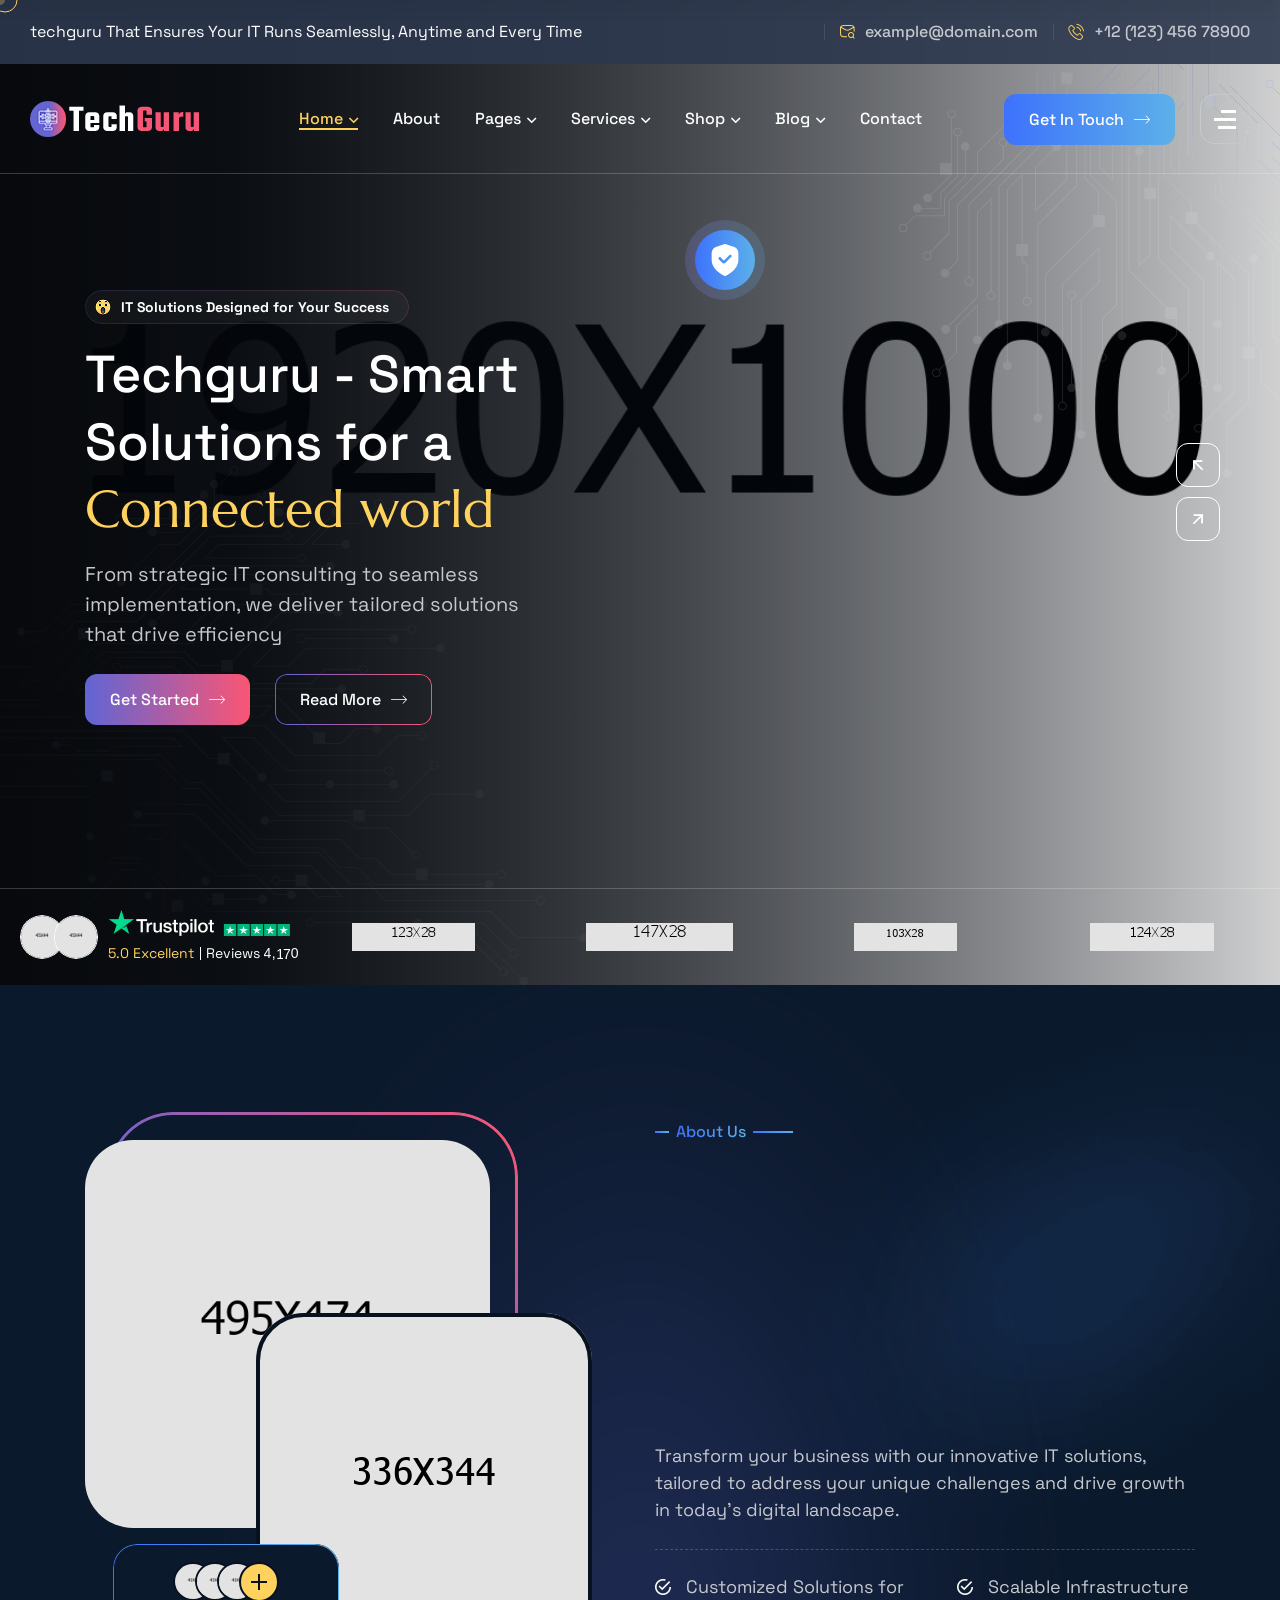
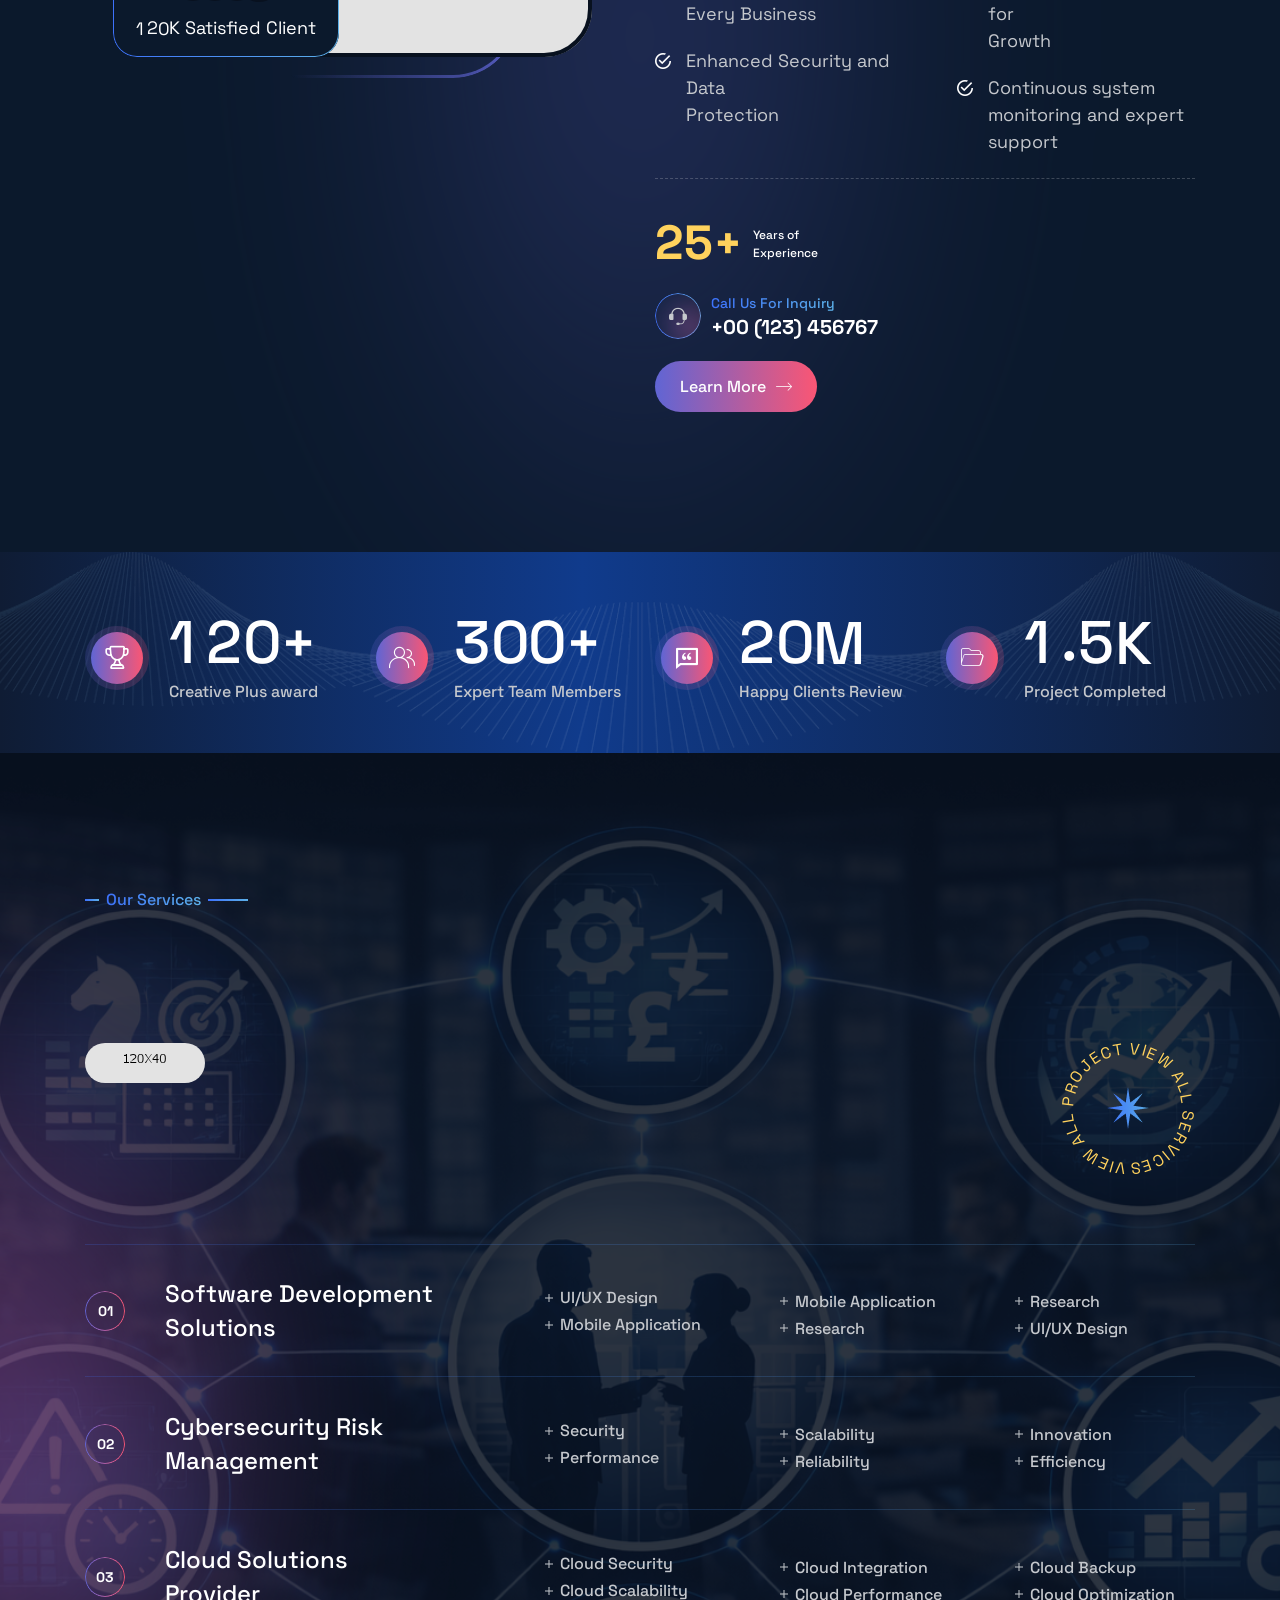
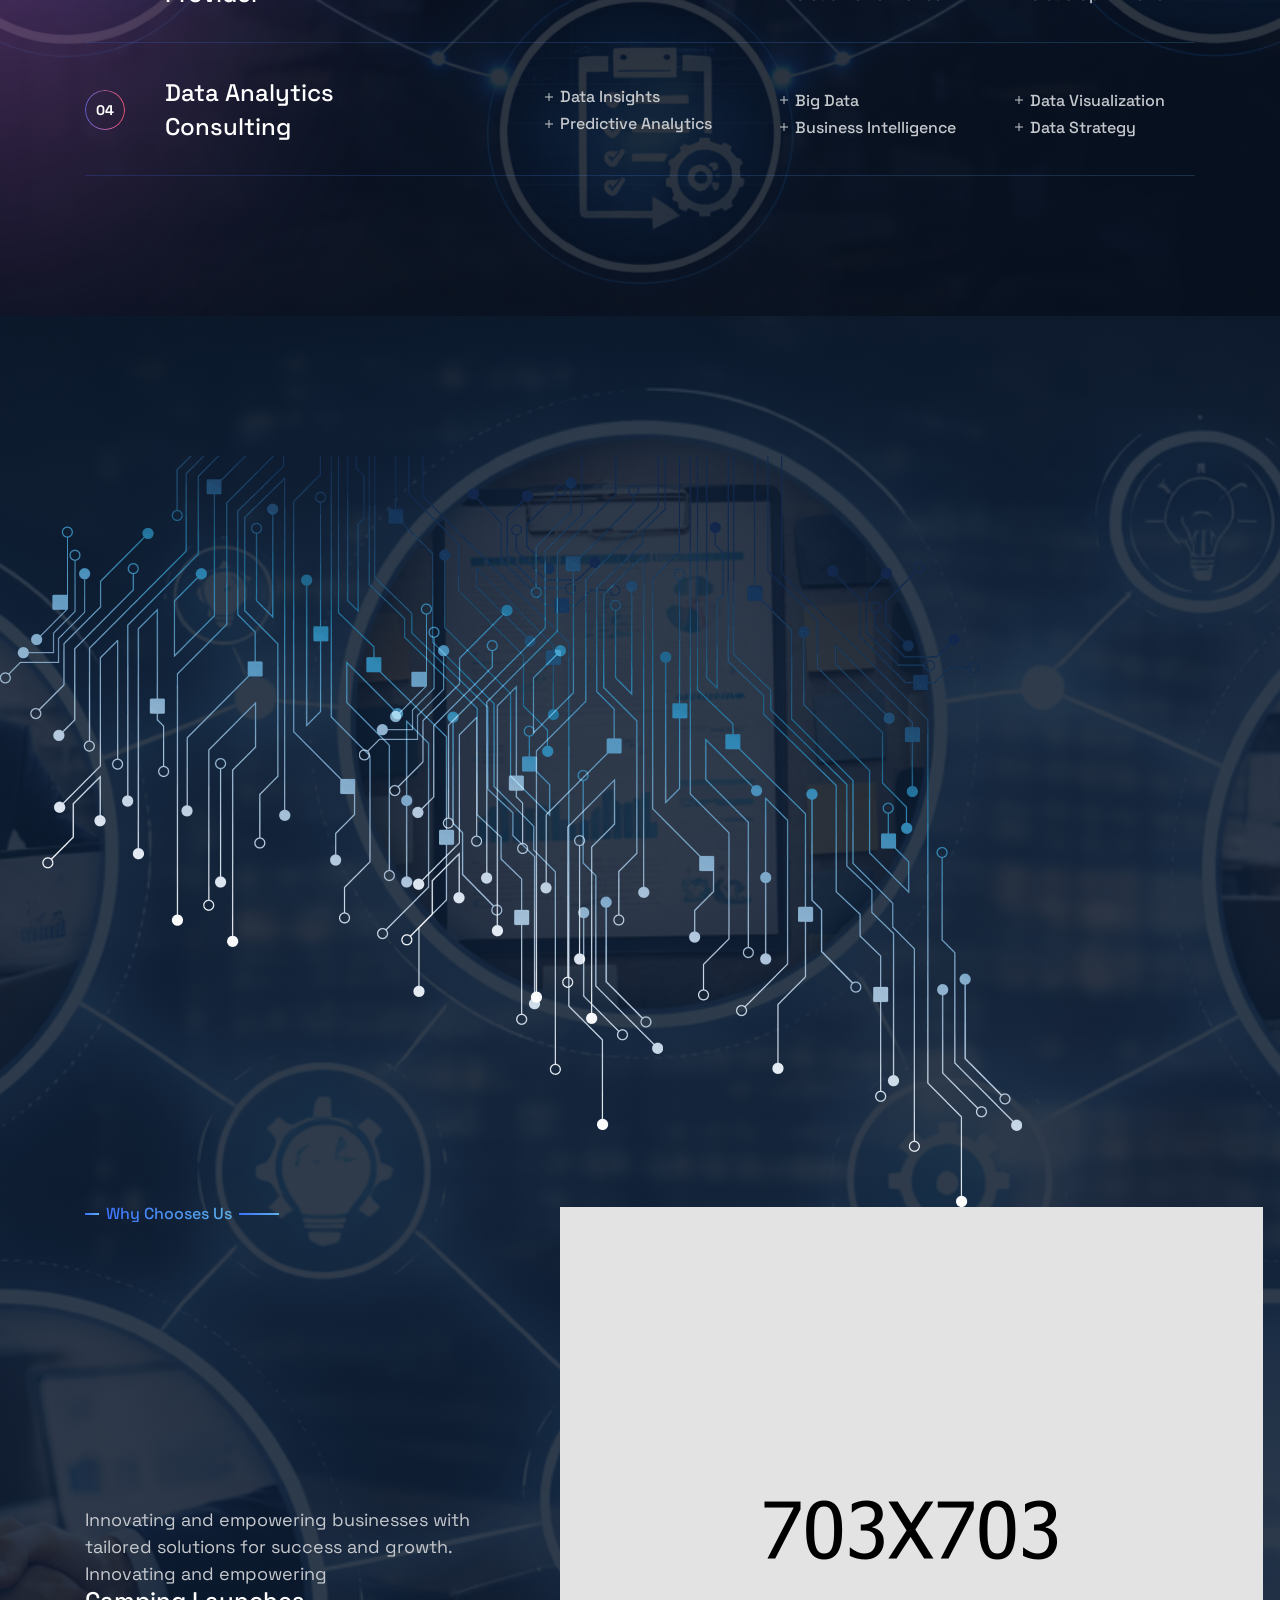
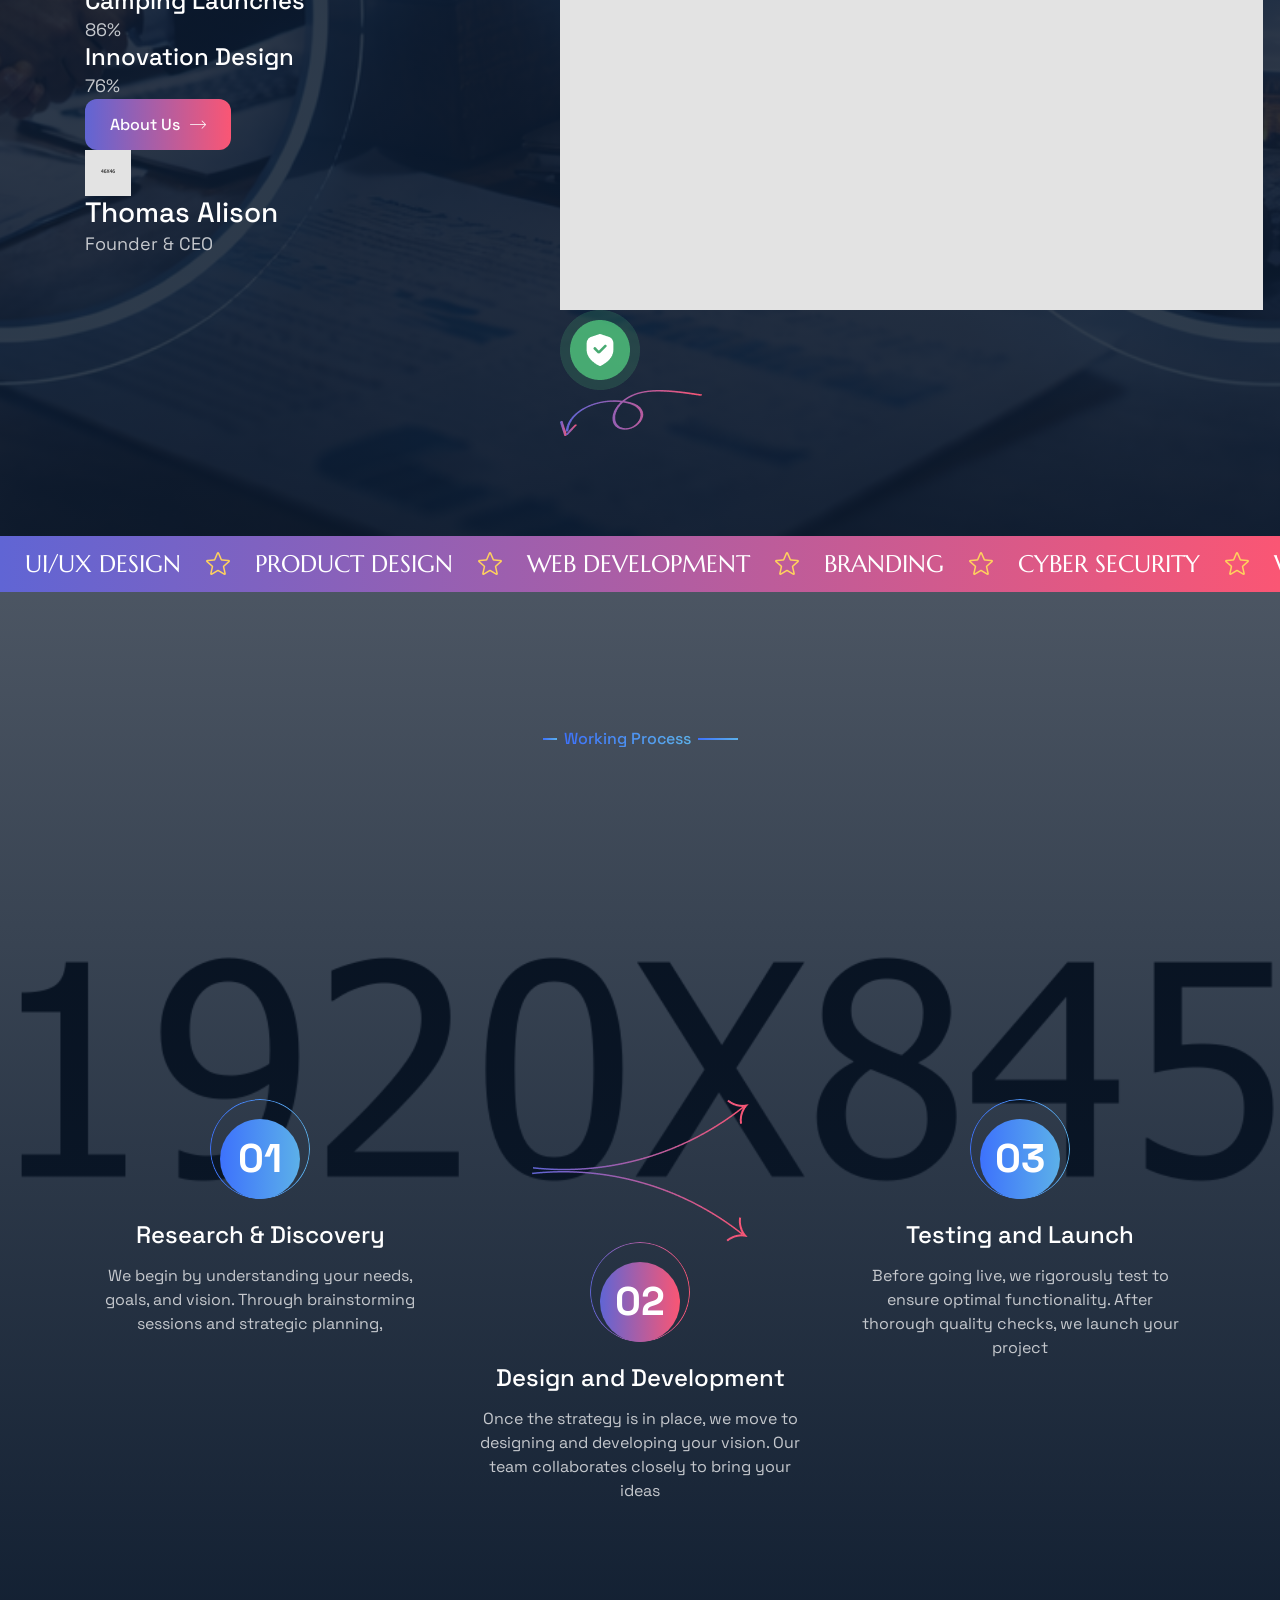
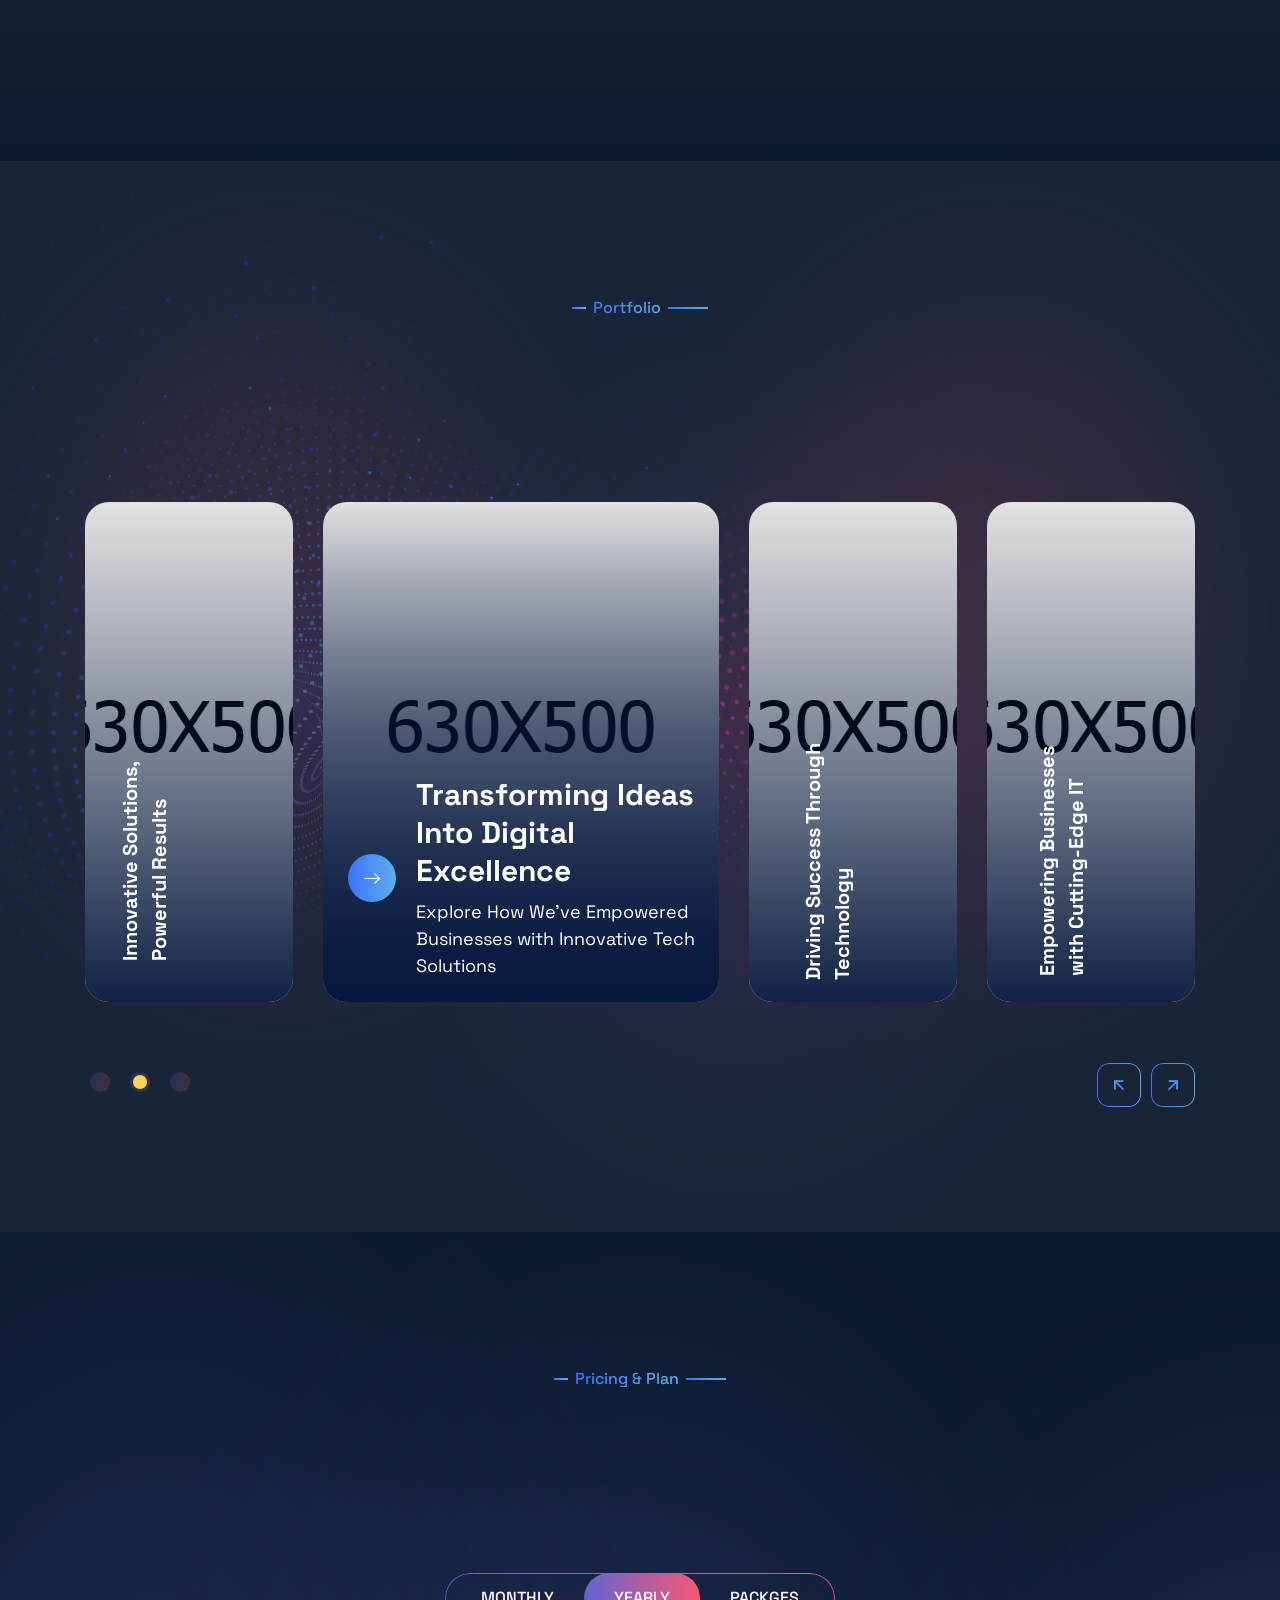
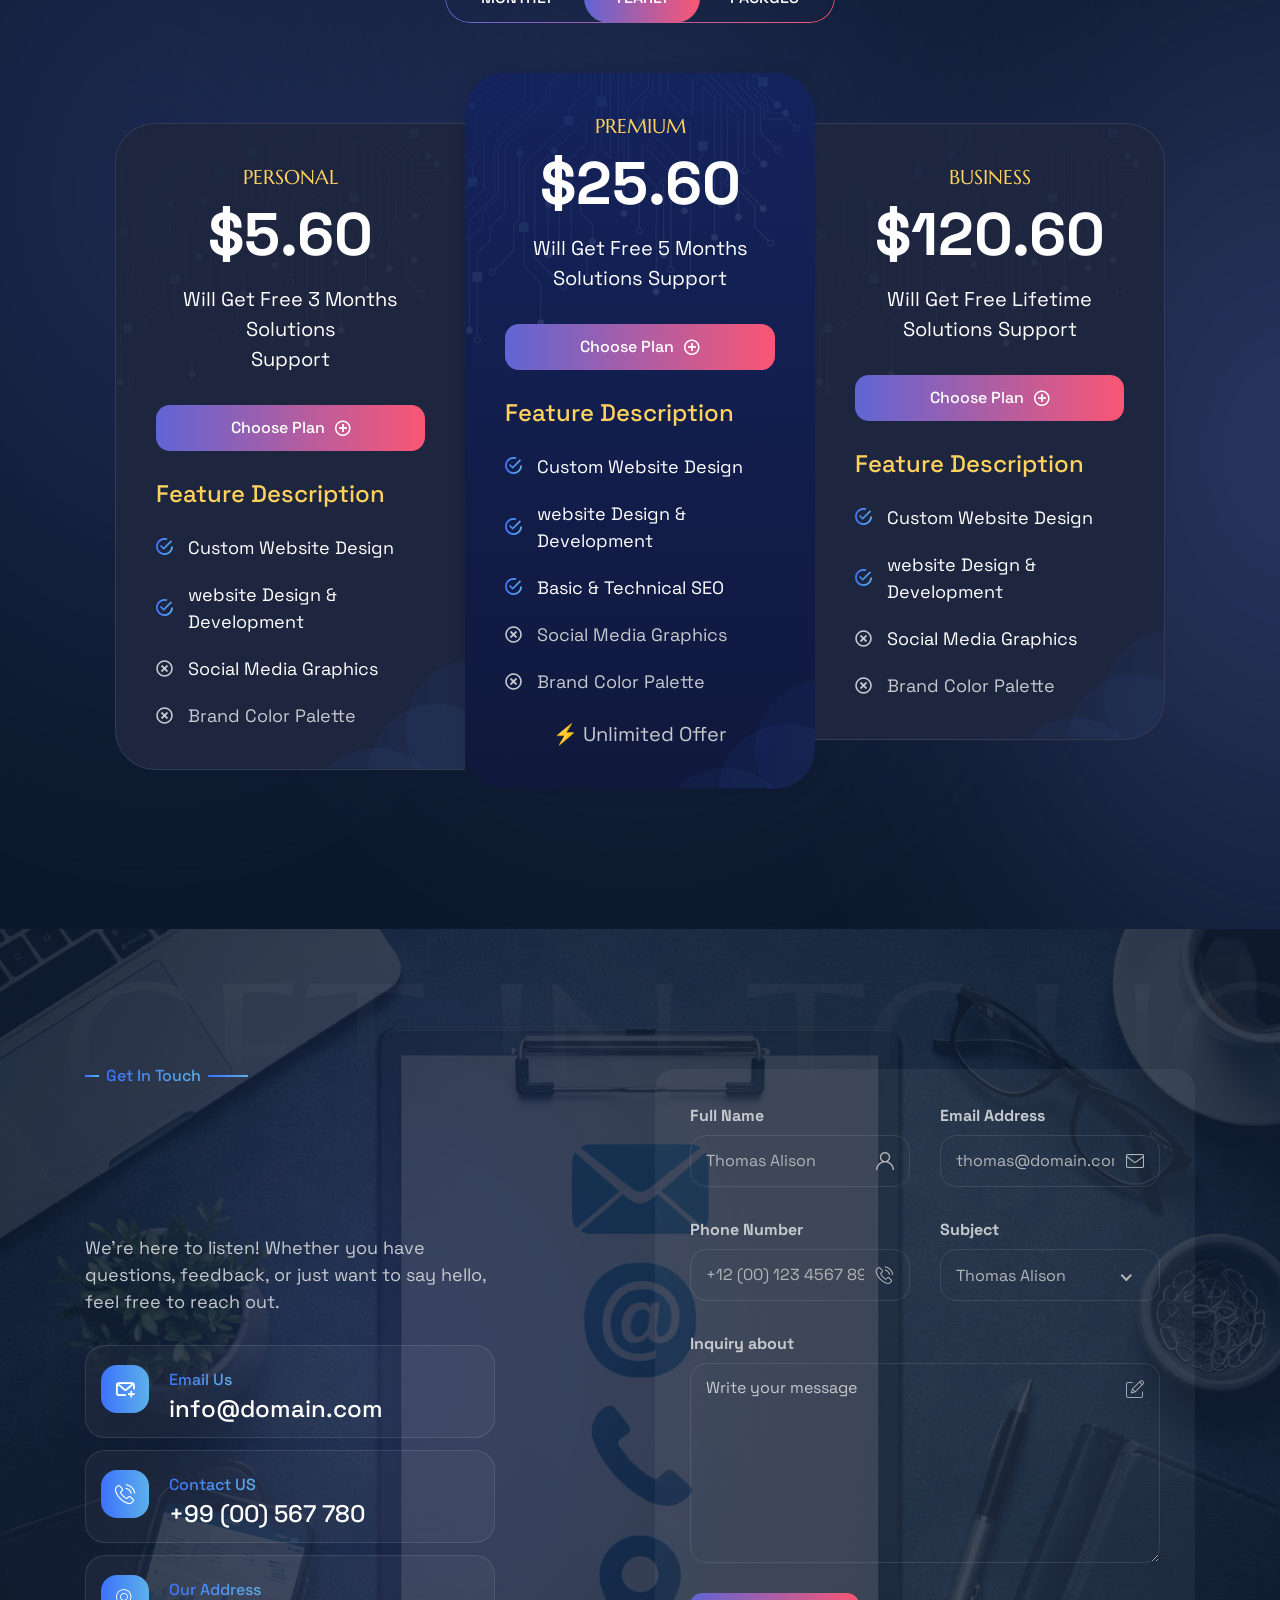
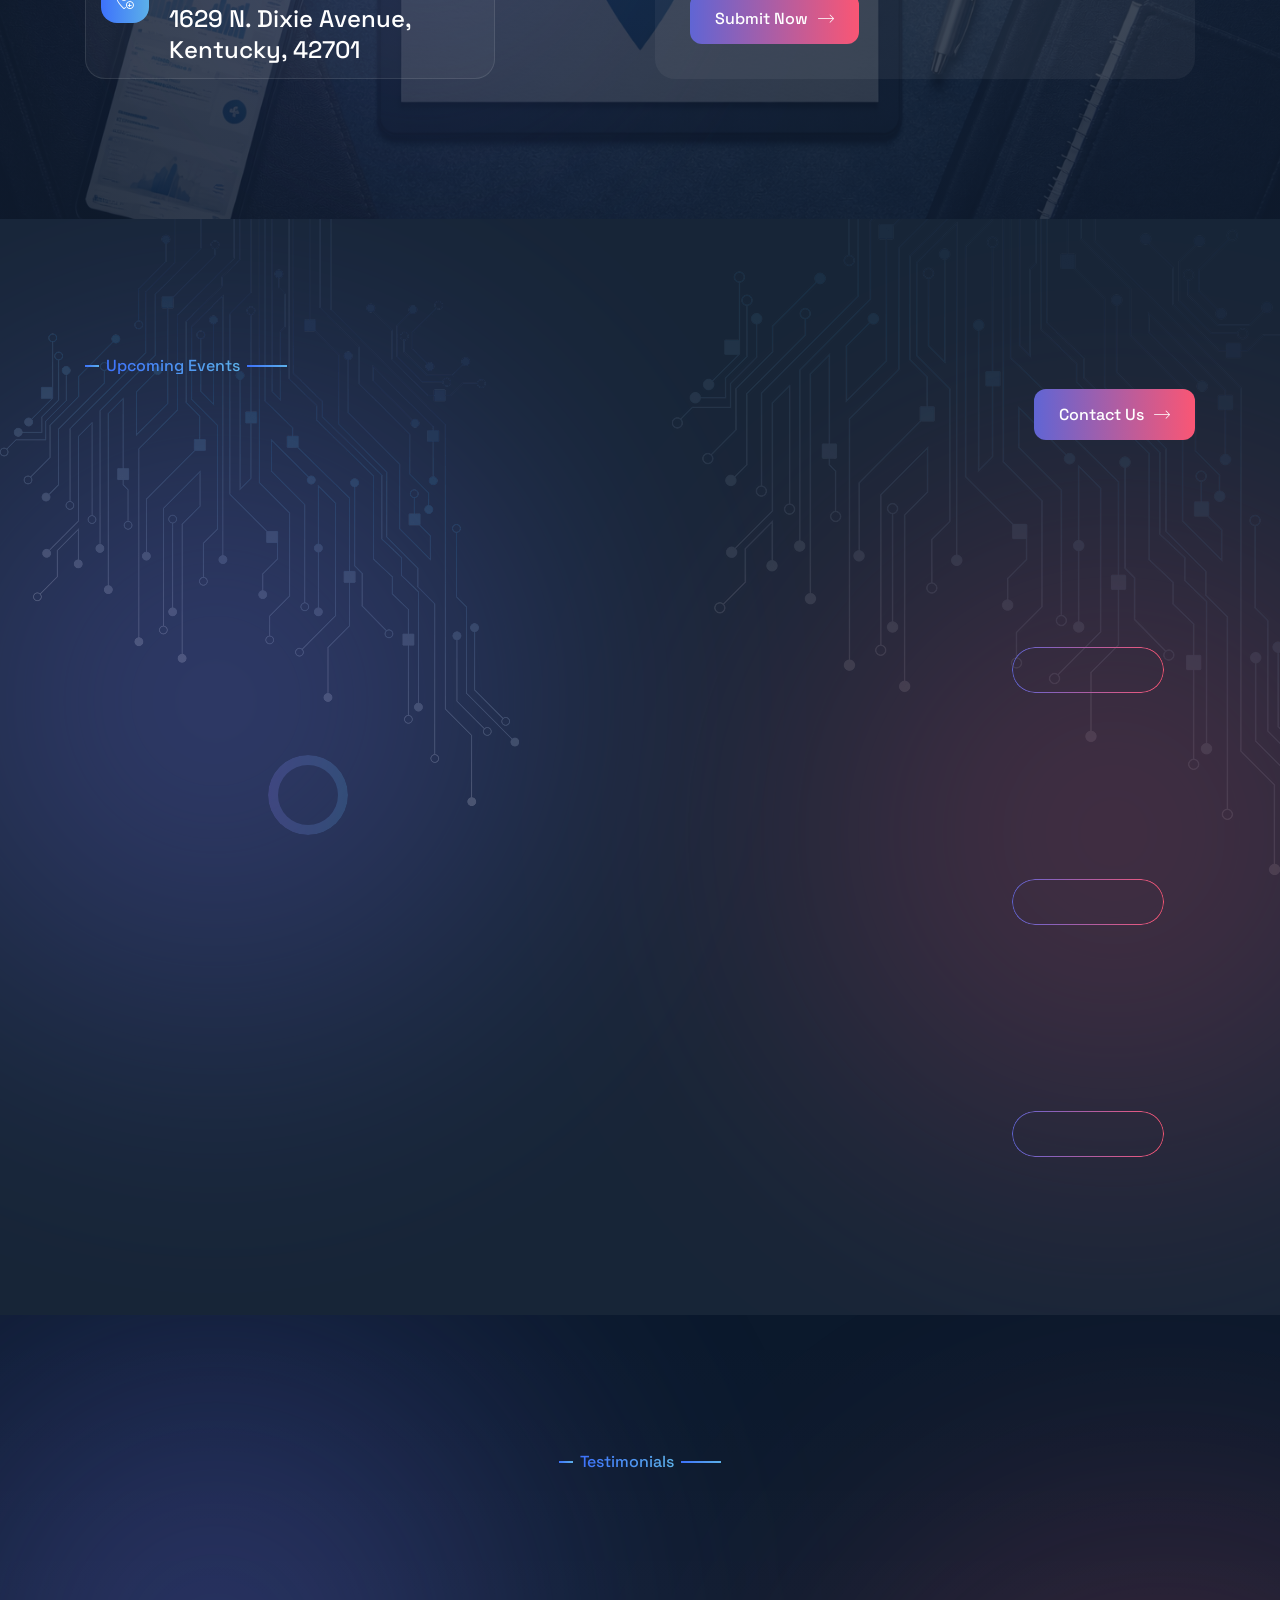
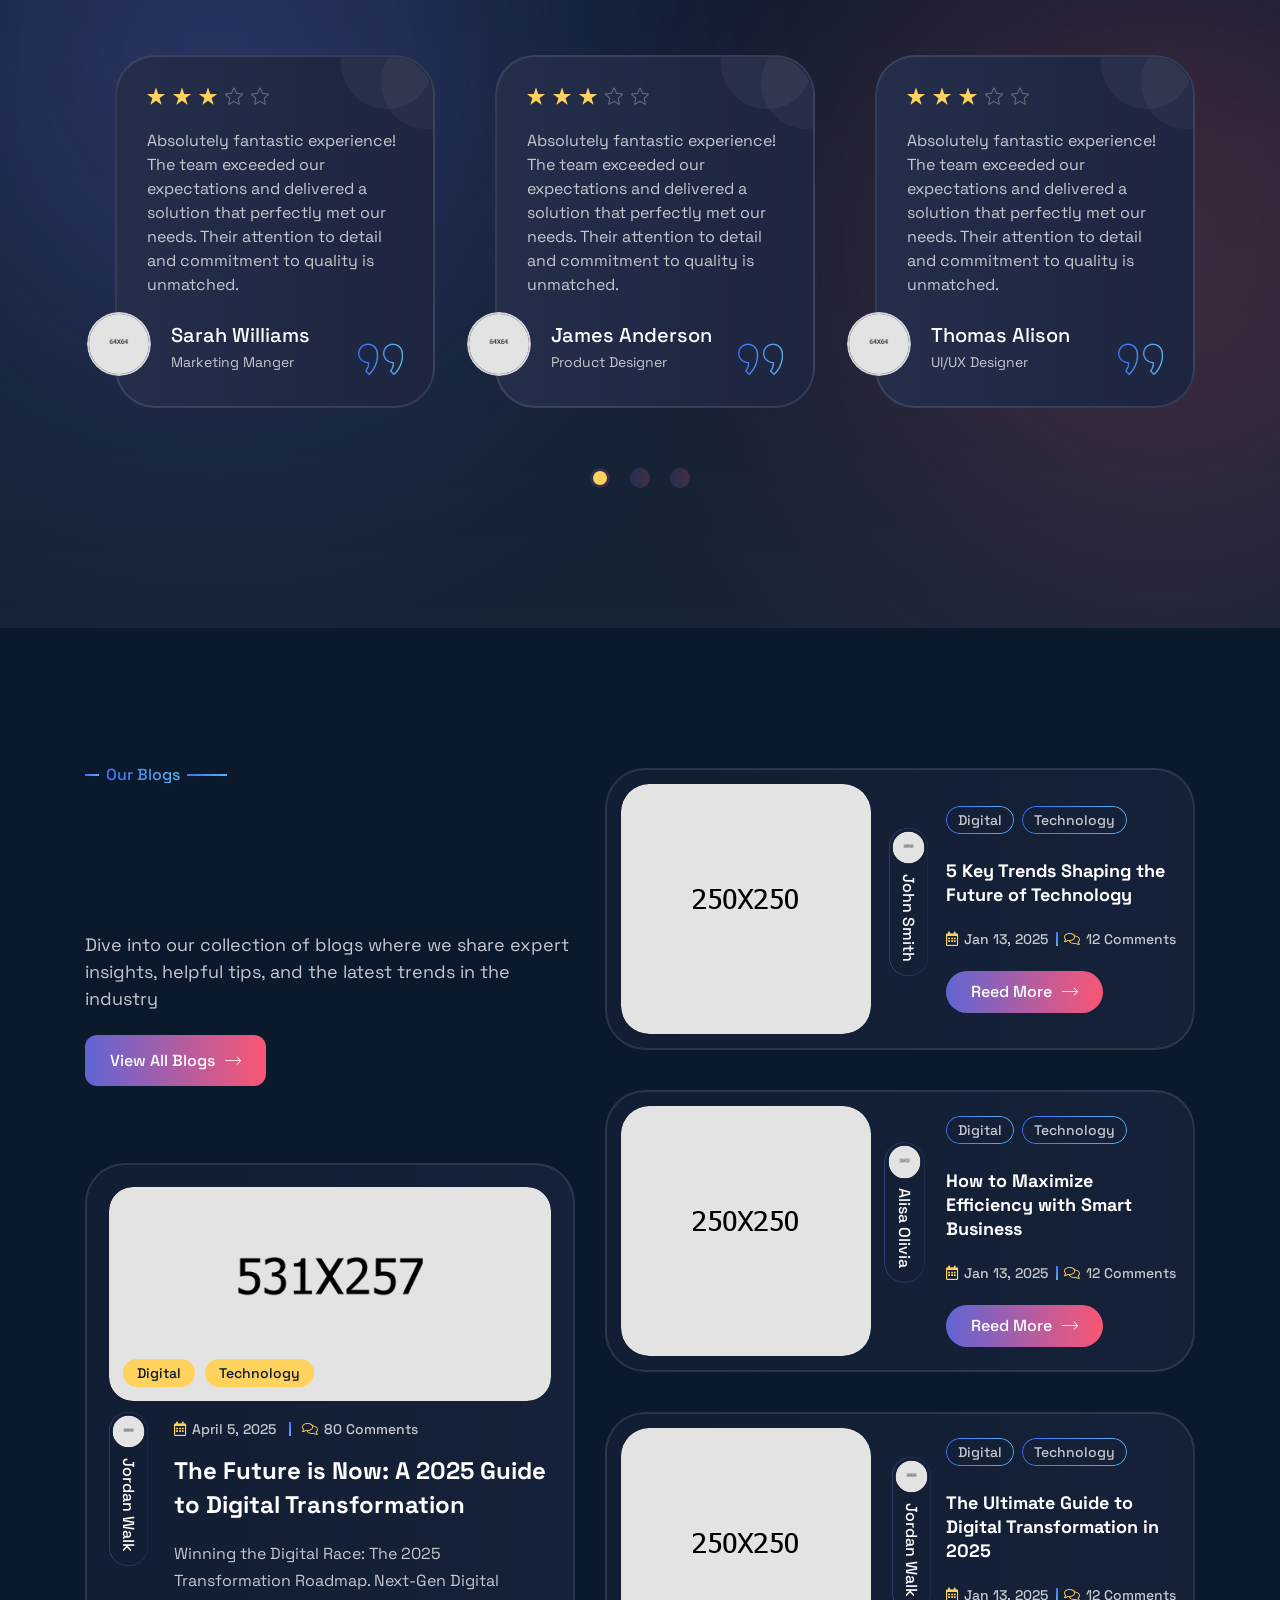
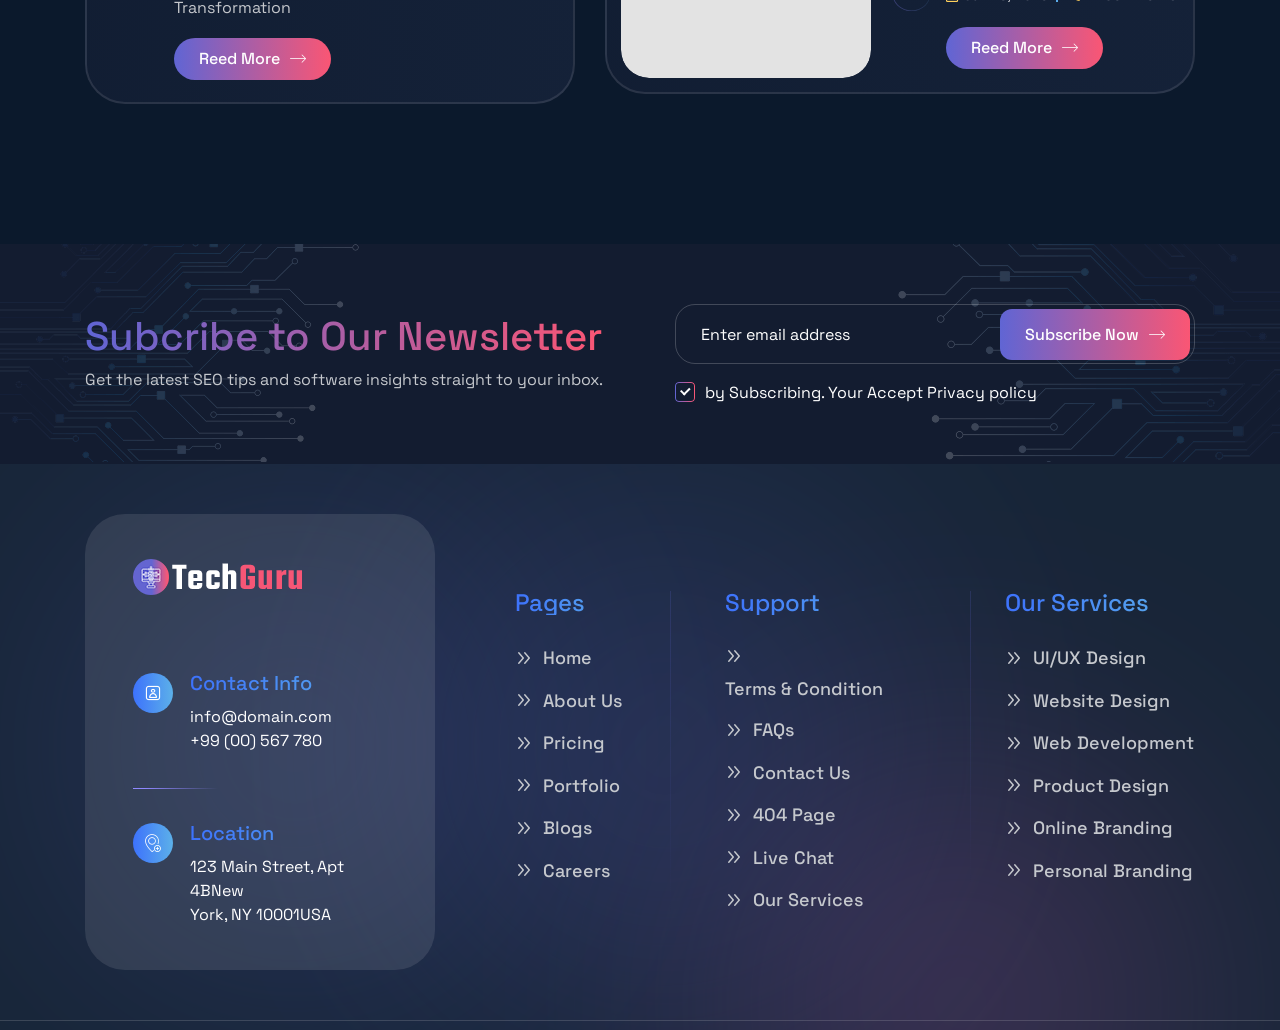
<file: techguru-pack/01-html-file/index.html>
<!DOCTYPE html>
<html lang="en">

<head>
    <meta charset="UTF-8" />
    <meta name="viewport" content="width=device-width, initial-scale=1.0" />
    <title>Home One || techguru || IT Solutions & Technology HTML Template </title>
    <!-- favicons Icons -->
    <link rel="apple-touch-icon" sizes="180x180" href="assets/images/favicons/apple-touch-icon.png" />
    <link rel="icon" type="image/png" sizes="32x32" href="assets/images/favicons/favicon-32x32.png" />
    <link rel="icon" type="image/png" sizes="16x16" href="assets/images/favicons/favicon-16x16.png" />
    <link rel="manifest" href="assets/images/favicons/site.webmanifest" />
    <meta name="description" content="IT Solutions & Technology HTML Template " />

    <!-- fonts -->
    <link rel="preconnect" href="https://fonts.googleapis.com">
    <link rel="preconnect" href="https://fonts.gstatic.com" crossorigin>

    <link href="https://fonts.googleapis.com/css2?family=Space+Grotesk:wght@300..700&display=swap" rel="stylesheet">


    <link href="https://fonts.googleapis.com/css2?family=Marcellus&display=swap" rel="stylesheet">


    <link rel="stylesheet" href="assets/css/bootstrap.min.css" />
    <link rel="stylesheet" href="assets/css/animate.min.css" />
    <link rel="stylesheet" href="assets/css/custom-animate.css" />
    <link rel="stylesheet" href="assets/css/swiper.min.css" />
    <link rel="stylesheet" href="assets/css/font-awesome-all.css" />
    <link rel="stylesheet" href="assets/css/jarallax.css" />
    <link rel="stylesheet" href="assets/css/jquery.magnific-popup.css" />
    <link rel="stylesheet" href="assets/css/odometer.min.css" />
    <link rel="stylesheet" href="assets/css/flaticon.css">
    <link rel="stylesheet" href="assets/css/owl.carousel.min.css" />
    <link rel="stylesheet" href="assets/css/owl.theme.default.min.css" />
    <link rel="stylesheet" href="assets/css/nice-select.css" />
    <link rel="stylesheet" href="assets/css/jquery-ui.css" />
    <link rel="stylesheet" href="assets/css/aos.css" />
    <link rel="stylesheet" href="assets/css/twentytwenty.css" />


    <link rel="stylesheet" href="assets/css/module-css/banner.css" />
    <link rel="stylesheet" href="assets/css/module-css/slider.css" />
    <link rel="stylesheet" href="assets/css/module-css/footer.css" />
    <link rel="stylesheet" href="assets/css/module-css/services.css" />
    <link rel="stylesheet" href="assets/css/module-css/sliding-text.css" />
    <link rel="stylesheet" href="assets/css/module-css/about.css" />
    <link rel="stylesheet" href="assets/css/module-css/counter.css" />
    <link rel="stylesheet" href="assets/css/module-css/portfolio.css" />
    <link rel="stylesheet" href="assets/css/module-css/process.css" />
    <link rel="stylesheet" href="assets/css/module-css/contact.css" />
    <link rel="stylesheet" href="assets/css/module-css/testimonial.css" />
    <link rel="stylesheet" href="assets/css/module-css/brand.css" />
    <link rel="stylesheet" href="assets/css/module-css/newsletter.css" />
    <link rel="stylesheet" href="assets/css/module-css/team.css" />
    <link rel="stylesheet" href="assets/css/module-css/pricing.css" />
    <link rel="stylesheet" href="assets/css/module-css/event.css" />
    <link rel="stylesheet" href="assets/css/module-css/blog.css" />
    <link rel="stylesheet" href="assets/css/module-css/why-choose.css" />

    <!-- template styles -->
    <link rel="stylesheet" href="assets/css/style.css" />
    <link rel="stylesheet" href="assets/css/responsive.css" />
</head>

<body class="custom-cursor">

    <div class="custom-cursor__cursor"></div>
    <div class="custom-cursor__cursor-two"></div>

    <!--Start Preloader-->
    <div class="loader js-preloader">
        <div></div>
        <div></div>
        <div></div>
    </div>
    <!--End Preloader-->






    <!-- Start sidebar widget content -->
    <div class="xs-sidebar-group info-group info-sidebar">
        <div class="xs-overlay xs-bg-black"></div>
        <div class="xs-sidebar-widget">
            <div class="sidebar-widget-container">
                <div class="widget-heading">
                    <a href="#" class="close-side-widget">X</a>
                </div>
                <div class="sidebar-textwidget">
                    <div class="sidebar-info-contents">
                        <div class="content-inner">
                            <div class="logo">
                                <a href="index.html"><img src="assets/images/resources/logo-1.png" alt="" /></a>
                            </div>
                            <div class="content-box">
                                <h4>About Us</h4>
                                <p>Lorem ipsum dolor sit amet, consectetur elit, sed do eiusmod tempor incididunt ut
                                    labore et magna aliqua. Ut enim ad minim veniam laboris.</p>
                            </div>
                            <div class="form-inner">
                                <h4>Get a free quote</h4>
                                <form action="assets/inc/sendemail.php" class="contact-form-validated"
                                    novalidate="novalidate">
                                    <div class="form-group">
                                        <input type="text" name="name" placeholder="Name" required="">
                                    </div>
                                    <div class="form-group">
                                        <input type="email" name="email" placeholder="Email" required="">
                                    </div>
                                    <div class="form-group">
                                        <textarea name="message" placeholder="Message..."></textarea>
                                    </div>
                                    <div class="form-group message-btn">
                                        <button type="submit" class="thm-btn form-inner__btn">Submit Now<span
                                                class="icon-right-arrow"></span></button>
                                    </div>
                                </form>
                                <div class="result"></div>
                            </div>
                        </div>
                    </div>
                </div>
            </div>
        </div>
    </div>
    <!-- End sidebar widget content -->








    <div class="page-wrapper">
        <header class="main-header-two">
            <div class="main-menu-two__top">
                <div class="main-menu-two__top-inner">
                    <p class="main-menu-two__top-text">techguru That Ensures Your IT Runs Seamlessly, Anytime and Every
                        Time</p>
                    <ul class="list-unstyled main-menu-two__contact-list">
                        <li>
                            <div class="icon">
                                <i class="icon-pin"></i>
                            </div>
                            <div class="text">
                                <p>1629 N. Dixie Avenue, Kentucky, 42701</p>
                            </div>
                        </li>
                        <li>
                            <div class="icon">
                                <i class="icon-search-mail"></i>
                            </div>
                            <div class="text">
                                <p><a href="mailto:example@domain.com">example@domain.com</a>
                                </p>
                            </div>
                        </li>
                        <li>
                            <div class="icon">
                                <i class="icon-phone-call"></i>
                            </div>
                            <div class="text">
                                <p><a href="tel:1212345678900">+12 (123) 456 78900</a></p>
                            </div>
                        </li>
                    </ul>
                </div>
            </div>
            <nav class="main-menu main-menu-two">
                <div class="main-menu-two__wrapper">
                    <div class="main-menu-two__wrapper-inner">
                        <div class="main-menu-two__left">
                            <div class="main-menu-two__logo">
                                <a href="index.html"><img src="assets/images/resources/logo-1.png" alt=""></a>
                            </div>
                        </div>
                        <div class="main-menu-two__main-menu-box">
                            <a href="#" class="mobile-nav__toggler"><i class="fa fa-bars"></i></a>
                            <ul class="main-menu__list">
                                <li class="dropdown megamenu current">
                                    <a href="#">Home </a>
                                    <ul>
                                        <li>

                                            <section class="home-showcase">
                                                <div class="container">
                                                    <div class="home-showcase__inner">
                                                        <div class="row">
                                                            <div class="col-lg-4">
                                                                <div class="home-showcase__item">
                                                                    <div class="home-showcase__image">
                                                                        <img src="assets/images/home-showcase/home-showcase-1-1.jpg"
                                                                            alt="">
                                                                        <div class="home-showcase__buttons">
                                                                            <a href="index.html"
                                                                                class="thm-btn home-showcase__buttons__item">
                                                                                Multi Page
                                                                                <span class="icon-right-arrow"></span>
                                                                            </a>
                                                                            <a href="index-one-page.html"
                                                                                class="thm-btn home-showcase__buttons__item">
                                                                                One Page
                                                                                <span class="icon-right-arrow"></span>
                                                                            </a>
                                                                        </div>
                                                                        <!-- /.home-showcase__buttons -->
                                                                    </div><!-- /.home-showcase__image -->
                                                                    <h3 class="home-showcase__title">Home
                                                                        Page
                                                                        01</h3>
                                                                    <!-- /.home-showcase__title -->
                                                                </div><!-- /.home-showcase__item -->
                                                            </div><!-- /.col-lg-3 -->
                                                            <div class="col-lg-4">
                                                                <div class="home-showcase__item">
                                                                    <div class="home-showcase__image">
                                                                        <img src="assets/images/home-showcase/home-showcase-1-2.jpg"
                                                                            alt="">
                                                                        <div class="home-showcase__buttons">
                                                                            <a href="index2.html"
                                                                                class="thm-btn home-showcase__buttons__item">
                                                                                Multi Page
                                                                                <span class="icon-right-arrow"></span>
                                                                            </a>
                                                                            <a href="index2-one-page.html"
                                                                                class="thm-btn home-showcase__buttons__item">
                                                                                One Page
                                                                                <span class="icon-right-arrow"></span>
                                                                            </a>
                                                                        </div>
                                                                        <!-- /.home-showcase__buttons -->
                                                                    </div><!-- /.home-showcase__image -->
                                                                    <h3 class="home-showcase__title">Home
                                                                        Page
                                                                        02
                                                                    </h3><!-- /.home-showcase__title -->
                                                                </div><!-- /.home-showcase__item -->
                                                            </div><!-- /.col-lg-3 -->
                                                            <div class="col-lg-4">
                                                                <div class="home-showcase__item">
                                                                    <div class="home-showcase__image">
                                                                        <img src="assets/images/home-showcase/home-showcase-1-3.jpg"
                                                                            alt="">
                                                                        <div class="home-showcase__buttons">
                                                                            <a href="index3.html"
                                                                                class="thm-btn home-showcase__buttons__item">
                                                                                Multi Page
                                                                                <span class="icon-right-arrow"></span>
                                                                            </a>
                                                                            <a href="index3-one-page.html"
                                                                                class="thm-btn home-showcase__buttons__item">
                                                                                One Page
                                                                                <span class="icon-right-arrow"></span>
                                                                            </a>
                                                                        </div>
                                                                        <!-- /.home-showcase__buttons -->
                                                                    </div><!-- /.home-showcase__image -->
                                                                    <h3 class="home-showcase__title">Home
                                                                        Page
                                                                        03
                                                                    </h3><!-- /.home-showcase__title -->
                                                                </div><!-- /.home-showcase__item -->
                                                            </div><!-- /.col-lg-3 -->


                                                        </div><!-- /.row -->
                                                    </div><!-- /.home-showcase__inner -->

                                                </div><!-- /.container -->
                                            </section>

                                        </li>
                                    </ul>
                                </li>
                                <li>
                                    <a href="about.html">About</a>
                                </li>
                                <li class="dropdown">
                                    <a href="#">Pages</a>
                                    <ul class="shadow-box">
                                        <li><a href="team.html">Team</a></li>
                                        <li><a href="team-carousel.html">Team Carousel</a></li>
                                        <li><a href="team-details.html">Team Details</a></li>
                                        <li><a href="portfolio.html">Portfolio</a></li>
                                        <li><a href="portfolio-details.html">Portfolio Details</a></li>
                                        <li><a href="testimonials.html">Testimonials</a></li>
                                        <li><a href="testimonials-carousel.html">Testimonial Carousel</a></li>
                                        <li><a href="pricing.html">Pricing</a></li>
                                        <li><a href="gallery.html">Gallery</a></li>
                                        <li><a href="faq.html">FAQs</a></li>
                                        <li><a href="404.html">404 Error</a></li>
                                        <li><a href="coming-soon.html">Coming Soon</a></li>
                                    </ul>
                                </li>
                                <li class="dropdown">
                                    <a href="#">Services</a>
                                    <ul class="shadow-box">
                                        <li><a href="services.html">Services</a></li>
                                        <li><a href="services-carousel.html">Services Carousel</a></li>
                                        <li><a href="threat-detection-prevention.html">Threat Detection</a></li>
                                        <li><a href="endpoint-device-security.html">Device Security</a></li>
                                        <li><a href="data-protection-privacy.html">Data Protection</a></li>
                                        <li><a href="backup-recovery.html">Backup & Recovery</a></li>
                                        <li><a href="advanced-technology.html">Advanced Technology</a></li>
                                        <li><a href="cloud-managed-services.html">Cloud managed services</a></li>
                                    </ul>
                                </li>
                                <li class="dropdown">
                                    <a href="#">Shop</a>
                                    <ul class="shadow-box">
                                        <li><a href="products.html">Products</a></li>
                                        <li><a href="product-details.html">Product Details</a></li>
                                        <li><a href="cart.html">Cart</a></li>
                                        <li><a href="checkout.html">Checkout</a></li>
                                        <li><a href="wishlist.html">Wishlist</a></li>
                                        <li><a href="sign-up.html">Sign Up</a></li>
                                        <li><a href="login.html">Login</a></li>
                                    </ul>
                                </li>
                                <li class="dropdown">
                                    <a href="#">Blog</a>
                                    <ul class="shadow-box">
                                        <li><a href="blog.html">Blog</a></li>
                                        <li><a href="blog-carousel.html">Blog Carousel</a></li>
                                        <li><a href="blog-list.html">Blog List</a></li>
                                        <li><a href="blog-list-2.html">Blog List Two</a></li>
                                        <li><a href="blog-details.html">Blog Details</a></li>
                                    </ul>
                                </li>
                                <li>
                                    <a href="contact.html">Contact</a>
                                </li>
                            </ul>
                        </div>
                        <div class="main-menu-two__right">
                            <div class="main-menu-two__search-box">
                                <a href="#"
                                    class="main-menu-two__search searcher-toggler-box icon-search-interface-symbol"></a>
                            </div>
                            <div class="main-menu-two__btn-box">
                                <a href="contact.html" class="thm-btn">Get in Touch<span
                                        class="icon-right-arrow"></span></a>
                            </div>
                            <div class="main-menu-two__nav-sidebar-icon">
                                <a class="navSidebar-button" href="#">
                                    <span class="icon-dots-menu-one"></span>
                                    <span class="icon-dots-menu-two"></span>
                                    <span class="icon-dots-menu-three"></span>
                                </a>
                            </div>
                        </div>
                    </div>
                </div>
            </nav>
        </header>

        <div class="stricky-header stricked-menu main-menu main-menu-two">
            <div class="sticky-header__content"></div><!-- /.sticky-header__content -->
        </div><!-- /.stricky-header -->



        <!--Main Slider Two Start-->
        <section class="main-slider-two">
            <div class="swiper-container thm-swiper__slider" data-swiper-options='{"slidesPerView": 1, "loop": true,
                "effect": "fade",
                "pagination": {
                "el": "#main-slider-pagination",
                "type": "bullets",
                "clickable": true
                },
                "navigation": {
                "nextEl": "#main-slider__swiper-button-next",
                "prevEl": "#main-slider__swiper-button-prev"
                },
                "autoplay": {
                    "delay": 8000
                } 
            }'>
                <div class="swiper-wrapper">

                    <div class="swiper-slide">
                        <div class="main-slider-two__bg"
                            style="background-image: url(assets/images/backgrounds/slider-2-1.jpg);"></div>
                        <ul class="list-unstyled main-slider-two__menu">
                            <li><a href="about.html">Help</a></li>
                            <li><a href="contact.html">Support</a></li>
                            <li><a href="faq.html">Faqs</a></li>
                        </ul>
                        <div class="main-slider-two__social-box">
                            <h4 class="main-slider-two__social-title">Follow Us:</h4>
                            <div class="main-slider-two__social-box-inner">
                                <a href="#"><span class="icon-facebook"></span></a>
                                <a href="#"><span class="icon-dribble"></span></a>

                                <a href="#"><span class="icon-linkedin"></span></a>
                            </div>
                        </div>

                        <!--Brand Two Start -->
                        <div class="brand-two">
                            <div class="brand-two__wrapper">
                                <div class="brand-two__inner">
                                    <div class="brand-two__left">
                                        <div class="main-slider__trustpilot-box">
                                            <ul class="list-unstyled main-slider__trustpilot-img-list">
                                                <li>
                                                    <div class="main-slider__trustpilot-img">
                                                        <img src="assets/images/resources/main-slider-trustpilot-img-1.jpg"
                                                            alt="">
                                                    </div>
                                                </li>
                                                <li>
                                                    <div class="main-slider__trustpilot-img">
                                                        <img src="assets/images/resources/main-slider-trustpilot-img-2.jpg"
                                                            alt="">
                                                    </div>
                                                </li>
                                            </ul>
                                            <div class="main-slider__trustpilot-content-box">
                                                <div class="main-slider__trustpilot-logo">
                                                    <img src="assets/images/resources/main-slider-trustpilot-logo.png"
                                                        alt="">
                                                </div>
                                                <div class="main-slider__trustpilot-rating-review">
                                                    <p class="main-slider__trustpilot-rating">5.0 Excellent</p>
                                                    <p class="main-slider__trustpilot-review">Reviews <span
                                                            class="odometer" data-count="4170"></span> </p>
                                                </div>
                                            </div>
                                        </div>
                                    </div>
                                    <div class="brand-two__right">
                                        <div class="brand-two__carousel owl-theme owl-carousel">
                                            <div class="item">
                                                <div class="brand-two__single">
                                                    <div class="brand-two__img">
                                                        <img src="assets/images/brand/brand-1-1.png" alt="">
                                                    </div>
                                                </div>
                                            </div>
                                            <div class="item">
                                                <div class="brand-two__single">
                                                    <div class="brand-two__img">
                                                        <img src="assets/images/brand/brand-1-2.png" alt="">
                                                    </div>
                                                </div>
                                            </div>
                                            <div class="item">
                                                <div class="brand-two__single">
                                                    <div class="brand-two__img">
                                                        <img src="assets/images/brand/brand-1-3.png" alt="">
                                                    </div>
                                                </div>
                                            </div>
                                            <div class="item">
                                                <div class="brand-two__single">
                                                    <div class="brand-two__img">
                                                        <img src="assets/images/brand/brand-1-4.png" alt="">
                                                    </div>
                                                </div>
                                            </div>
                                            <div class="item">
                                                <div class="brand-two__single">
                                                    <div class="brand-two__img">
                                                        <img src="assets/images/brand/brand-1-5.png" alt="">
                                                    </div>
                                                </div>
                                            </div>
                                        </div>
                                    </div>
                                </div>
                            </div>
                        </div>
                        <!--Brand Two End -->
                        <div class="main-slider-two__shape-1"></div>
                        <div class="main-slider-two__shape-2 float-bob-x">
                            <img src="assets/images/shapes/main-slider-two-shape-2.png" alt="">
                        </div>
                        <div class="main-slider-two__shape-3 float-bob-y">
                            <img src="assets/images/shapes/main-slider-two-shape-3.png" alt="">
                        </div>
                        <div class="container">
                            <div class="row">
                                <div class="col-xl-12">
                                    <div class="main-slider-two__content">
                                        <div class="main-slider-two__sub-title-box">
                                            <div class="main-slider-two__sub-title-icon">
                                                <img src="assets/images/icon/main-slider-sub-title-icon.png" alt="">
                                            </div>
                                            <p class="main-slider-two__sub-title">IT Solutions Designed for Your Success
                                            </p>
                                        </div>
                                        <h2 class="main-slider-two__title">
                                            Techguru - Smart<br> Solutions for a <br><span>Connected world</span>
                                        </h2>
                                        <p class="main-slider-two__text">From strategic IT consulting to seamless <br>
                                            implementation, we deliver tailored solutions <br> that drive efficiency</p>
                                        <div class="main-slider-two__btns-box">
                                            <div class="main-slider-two__btn-box-1">
                                                <a href="contact.html" class="thm-btn">Get Started<span
                                                        class="icon-right-arrow"></span></a>
                                            </div>
                                            <div class="main-slider-two__btn-box-2">
                                                <a href="about.html" class="thm-btn">Read More<span
                                                        class="icon-right-arrow"></span></a>
                                            </div>
                                        </div>
                                        <div class="main-slider-two__shield-check-icon">
                                            <img src="assets/images/icon/main-slider-shield-check-icon.png" alt="">
                                        </div>
                                    </div>
                                </div>
                            </div>
                        </div>
                    </div>

                    <div class="swiper-slide">
                        <div class="main-slider-two__bg"
                            style="background-image: url(assets/images/backgrounds/slider-2-2.jpg);"></div>
                        <ul class="list-unstyled main-slider-two__menu">
                            <li><a href="about.html">Help</a></li>
                            <li><a href="contact.html">Support</a></li>
                            <li><a href="faq.html">Faqs</a></li>
                        </ul>
                        <div class="main-slider-two__social-box">
                            <h4 class="main-slider-two__social-title">Follow Us:</h4>
                            <div class="main-slider-two__social-box-inner">
                                <a href="#"><span class="icon-facebook"></span></a>
                                <a href="#"><span class="icon-dribble"></span></a>

                                <a href="#"><span class="icon-linkedin"></span></a>
                            </div>
                        </div>
                        <!--Brand Two Start -->
                        <div class="brand-two">
                            <div class="brand-two__wrapper">
                                <div class="brand-two__inner">
                                    <div class="brand-two__left">
                                        <div class="main-slider__trustpilot-box">
                                            <ul class="list-unstyled main-slider__trustpilot-img-list">
                                                <li>
                                                    <div class="main-slider__trustpilot-img">
                                                        <img src="assets/images/resources/main-slider-trustpilot-img-1.jpg"
                                                            alt="">
                                                    </div>
                                                </li>
                                                <li>
                                                    <div class="main-slider__trustpilot-img">
                                                        <img src="assets/images/resources/main-slider-trustpilot-img-2.jpg"
                                                            alt="">
                                                    </div>
                                                </li>
                                            </ul>
                                            <div class="main-slider__trustpilot-content-box">
                                                <div class="main-slider__trustpilot-logo">
                                                    <img src="assets/images/resources/main-slider-trustpilot-logo.png"
                                                        alt="">
                                                </div>
                                                <div class="main-slider__trustpilot-rating-review">
                                                    <p class="main-slider__trustpilot-rating">5.0 Excellent</p>
                                                    <p class="main-slider__trustpilot-review">Reviews <span
                                                            class="odometer" data-count="4170"></span> </p>
                                                </div>
                                            </div>
                                        </div>
                                    </div>
                                    <div class="brand-two__right">
                                        <div class="brand-two__carousel owl-theme owl-carousel">
                                            <div class="item">
                                                <div class="brand-two__single">
                                                    <div class="brand-two__img">
                                                        <img src="assets/images/brand/brand-1-1.png" alt="">
                                                    </div>
                                                </div>
                                            </div>
                                            <div class="item">
                                                <div class="brand-two__single">
                                                    <div class="brand-two__img">
                                                        <img src="assets/images/brand/brand-1-2.png" alt="">
                                                    </div>
                                                </div>
                                            </div>
                                            <div class="item">
                                                <div class="brand-two__single">
                                                    <div class="brand-two__img">
                                                        <img src="assets/images/brand/brand-1-3.png" alt="">
                                                    </div>
                                                </div>
                                            </div>
                                            <div class="item">
                                                <div class="brand-two__single">
                                                    <div class="brand-two__img">
                                                        <img src="assets/images/brand/brand-1-4.png" alt="">
                                                    </div>
                                                </div>
                                            </div>
                                            <div class="item">
                                                <div class="brand-two__single">
                                                    <div class="brand-two__img">
                                                        <img src="assets/images/brand/brand-1-5.png" alt="">
                                                    </div>
                                                </div>
                                            </div>
                                        </div>
                                    </div>
                                </div>
                            </div>
                        </div>
                        <!--Brand Two End -->
                        <div class="main-slider-two__shape-1"></div>
                        <div class="main-slider-two__shape-2 float-bob-x">
                            <img src="assets/images/shapes/main-slider-two-shape-2.png" alt="">
                        </div>
                        <div class="main-slider-two__shape-3 float-bob-y">
                            <img src="assets/images/shapes/main-slider-two-shape-3.png" alt="">
                        </div>
                        <div class="container">
                            <div class="row">
                                <div class="col-xl-12">
                                    <div class="main-slider-two__content">
                                        <div class="main-slider-two__sub-title-box">
                                            <div class="main-slider-two__sub-title-icon">
                                                <img src="assets/images/icon/main-slider-sub-title-icon.png" alt="">
                                            </div>
                                            <p class="main-slider-two__sub-title">IT Solutions Designed for Your Success
                                            </p>
                                        </div>
                                        <h2 class="main-slider-two__title">
                                            <span>Techguru -</span> Empowering<br> Innovation Delivering<br> Solutions
                                        </h2>
                                        <p class="main-slider-two__text">From strategic IT consulting to seamless <br>
                                            implementation, we deliver tailored solutions <br> that drive efficiency</p>
                                        <div class="main-slider-two__btns-box">
                                            <div class="main-slider-two__btn-box-1">
                                                <a href="contact.html" class="thm-btn">Get Started<span
                                                        class="icon-right-arrow"></span></a>
                                            </div>
                                            <div class="main-slider-two__btn-box-2">
                                                <a href="about.html" class="thm-btn">Read More<span
                                                        class="icon-right-arrow"></span></a>
                                            </div>
                                        </div>
                                        <div class="main-slider-two__shield-check-icon">
                                            <img src="assets/images/icon/main-slider-shield-check-icon.png" alt="">
                                        </div>
                                    </div>
                                </div>
                            </div>
                        </div>
                    </div>

                    <div class="swiper-slide">
                        <div class="main-slider-two__bg"
                            style="background-image: url(assets/images/backgrounds/slider-2-3.jpg);"></div>
                        <ul class="list-unstyled main-slider-two__menu">
                            <li><a href="about.html">Help</a></li>
                            <li><a href="contact.html">Support</a></li>
                            <li><a href="faq.html">Faqs</a></li>
                        </ul>
                        <div class="main-slider-two__social-box">
                            <h4 class="main-slider-two__social-title">Follow Us:</h4>
                            <div class="main-slider-two__social-box-inner">
                                <a href="#"><span class="icon-facebook"></span></a>
                                <a href="#"><span class="icon-dribble"></span></a>

                                <a href="#"><span class="icon-linkedin"></span></a>
                            </div>
                        </div>
                        <!--Brand Two Start -->
                        <div class="brand-two">
                            <div class="brand-two__wrapper">
                                <div class="brand-two__inner">
                                    <div class="brand-two__left">
                                        <div class="main-slider__trustpilot-box">
                                            <ul class="list-unstyled main-slider__trustpilot-img-list">
                                                <li>
                                                    <div class="main-slider__trustpilot-img">
                                                        <img src="assets/images/resources/main-slider-trustpilot-img-1.jpg"
                                                            alt="">
                                                    </div>
                                                </li>
                                                <li>
                                                    <div class="main-slider__trustpilot-img">
                                                        <img src="assets/images/resources/main-slider-trustpilot-img-2.jpg"
                                                            alt="">
                                                    </div>
                                                </li>
                                            </ul>
                                            <div class="main-slider__trustpilot-content-box">
                                                <div class="main-slider__trustpilot-logo">
                                                    <img src="assets/images/resources/main-slider-trustpilot-logo.png"
                                                        alt="">
                                                </div>
                                                <div class="main-slider__trustpilot-rating-review">
                                                    <p class="main-slider__trustpilot-rating">5.0 Excellent</p>
                                                    <p class="main-slider__trustpilot-review">Reviews <span
                                                            class="odometer" data-count="4170"></span> </p>
                                                </div>
                                            </div>
                                        </div>
                                    </div>
                                    <div class="brand-two__right">
                                        <div class="brand-two__carousel owl-theme owl-carousel">
                                            <div class="item">
                                                <div class="brand-two__single">
                                                    <div class="brand-two__img">
                                                        <img src="assets/images/brand/brand-1-1.png" alt="">
                                                    </div>
                                                </div>
                                            </div>
                                            <div class="item">
                                                <div class="brand-two__single">
                                                    <div class="brand-two__img">
                                                        <img src="assets/images/brand/brand-1-2.png" alt="">
                                                    </div>
                                                </div>
                                            </div>
                                            <div class="item">
                                                <div class="brand-two__single">
                                                    <div class="brand-two__img">
                                                        <img src="assets/images/brand/brand-1-3.png" alt="">
                                                    </div>
                                                </div>
                                            </div>
                                            <div class="item">
                                                <div class="brand-two__single">
                                                    <div class="brand-two__img">
                                                        <img src="assets/images/brand/brand-1-4.png" alt="">
                                                    </div>
                                                </div>
                                            </div>
                                            <div class="item">
                                                <div class="brand-two__single">
                                                    <div class="brand-two__img">
                                                        <img src="assets/images/brand/brand-1-5.png" alt="">
                                                    </div>
                                                </div>
                                            </div>
                                        </div>
                                    </div>
                                </div>
                            </div>
                        </div>
                        <!--Brand Two End -->
                        <div class="main-slider-two__shape-1"></div>
                        <div class="main-slider-two__shape-2 float-bob-x">
                            <img src="assets/images/shapes/main-slider-two-shape-2.png" alt="">
                        </div>
                        <div class="main-slider-two__shape-3 float-bob-y">
                            <img src="assets/images/shapes/main-slider-two-shape-3.png" alt="">
                        </div>
                        <div class="container">
                            <div class="row">
                                <div class="col-xl-12">
                                    <div class="main-slider-two__content">
                                        <div class="main-slider-two__sub-title-box">
                                            <div class="main-slider-two__sub-title-icon">
                                                <img src="assets/images/icon/main-slider-sub-title-icon.png" alt="">
                                            </div>
                                            <p class="main-slider-two__sub-title">IT Solutions Designed for Your Success
                                            </p>
                                        </div>
                                        <h2 class="main-slider-two__title">Tailored IT <span>Strategies</span> <br>
                                            <span>to Drive Your Business</span> <br> Forward
                                        </h2>
                                        <p class="main-slider-two__text">From strategic IT consulting to seamless <br>
                                            implementation, we deliver tailored solutions <br> that drive efficiency</p>
                                        <div class="main-slider-two__btns-box">
                                            <div class="main-slider-two__btn-box-1">
                                                <a href="contact.html" class="thm-btn">Get Started<span
                                                        class="icon-right-arrow"></span></a>
                                            </div>
                                            <div class="main-slider-two__btn-box-2">
                                                <a href="about.html" class="thm-btn">Read More<span
                                                        class="icon-right-arrow"></span></a>
                                            </div>
                                        </div>
                                        <div class="main-slider-two__shield-check-icon">
                                            <img src="assets/images/icon/main-slider-shield-check-icon.png" alt="">
                                        </div>
                                    </div>
                                </div>
                            </div>
                        </div>
                    </div>


                </div>


                <!-- If we need navigation buttons -->
                <div class="main-slider-two__nav">
                    <div class="swiper-button-prev" id="main-slider__swiper-button-next">
                        <i class="icon-right-up"></i>
                    </div>
                    <div class="swiper-button-next" id="main-slider__swiper-button-prev">
                        <i class="icon-right-up"></i>
                    </div>
                </div>

            </div>
        </section>
        <!--Main Slider Two End-->

        <!--About Two Start -->
        <section class="about-two">
            <div class="about-two__shape-2"></div>
            <div class="about-two__shape-3">
                <img src="assets/images/shapes/about-two-shape-3.png" alt="">
            </div>
            <div class="container">
                <div class="row">
                    <div class="col-xl-6">
                        <div class="about-two__left">
                            <div class="about-two__img-box">
                                <div class="about-two__img">
                                    <img src="assets/images/resources/about-two-img-1.jpg" alt="">
                                </div>
                                <div class="about-two__img-2">
                                    <img src="assets/images/resources/about-two-img-2.jpg" alt="">
                                </div>
                                <div class="about-two__shape-1"></div>
                            </div>
                            <div class="about-two__client-box">
                                <ul class="about-two__client-img-list list-unstyled">
                                    <li>
                                        <div class="about-two__client-img">
                                            <img src="assets/images/resources/about-two-client-img-1-1.jpg" alt="">
                                        </div>
                                    </li>
                                    <li>
                                        <div class="about-two__client-img">
                                            <img src="assets/images/resources/about-two-client-img-1-2.jpg" alt="">
                                        </div>
                                    </li>
                                    <li>
                                        <div class="about-two__client-img">
                                            <img src="assets/images/resources/about-two-client-img-1-3.jpg" alt="">
                                        </div>
                                    </li>
                                    <li>
                                        <a href="#"><span class="icon-plus"></span></a>
                                    </li>
                                </ul>
                                <p class="about-two__client-text"><span class="odometer"
                                        data-count="120">00</span><span>K</span> Satisfied Client</p>
                            </div>
                        </div>
                    </div>
                    <div class="col-xl-6">
                        <div class="about-two__right">
                            <div class="section-title text-left sec-title-animation animation-style2">
                                <div class="section-title__tagline-box">
                                    <div class="section-title__tagline-shape-1"></div>
                                    <span class="section-title__tagline">About Us</span>
                                    <div class="section-title__tagline-shape-2"></div>
                                </div>
                                <h2 class="section-title__title title-animation">Unlock Your Business
                                    <span>Potential</span><br><span>with Our best Cutting-Edge</span> IT<br> Solutions
                                    to grow
                                </h2>
                            </div>
                            <p class="about-two__text">Transform your business with our innovative IT solutions,
                                tailored to address your unique challenges and drive growth in today’s digital
                                landscape.</p>
                            <div class="about-two__points-box">
                                <ul class="about-two__points-list list-unstyled">
                                    <li>
                                        <div class="icon">
                                            <span class="icon-tick-inside-circle"></span>
                                        </div>
                                        <p>Customized Solutions for<br> Every Business</p>
                                    </li>
                                    <li>
                                        <div class="icon">
                                            <span class="icon-tick-inside-circle"></span>
                                        </div>
                                        <p>Enhanced Security and Data<br> Protection</p>
                                    </li>
                                </ul>
                                <ul class="about-two__points-list list-unstyled">
                                    <li>
                                        <div class="icon">
                                            <span class="icon-tick-inside-circle"></span>
                                        </div>
                                        <p>Scalable Infrastructure for<br> Growth</p>
                                    </li>
                                    <li>
                                        <div class="icon">
                                            <span class="icon-tick-inside-circle"></span>
                                        </div>
                                        <p>Continuous system<br> monitoring and expert<br> support</p>
                                    </li>
                                </ul>
                            </div>
                            <div class="about-two__experience-contact-and-btn">
                                <div class="about-two__experience-box">
                                    <div class="about-two__experience-count-box">
                                        <h3 class="odometer" data-count="25">00</h3>
                                        <span>+</span>
                                    </div>
                                    <p class="about-two__experience-text">Years of
                                        <br> Experience</p>
                                </div>
                                <div class="about-two__call-box">
                                    <div class="about-two__call-icon">
                                        <span class="icon-customer-service-headset"></span>
                                    </div>
                                    <div class="about-two__call-content">
                                        <span>call us for inquiry</span>
                                        <p><a href="tel:00123456767">+00 (123) 456767</a></p>
                                    </div>
                                </div>
                                <div class="about-two__btn-box">
                                    <a href="about.html" class="thm-btn">Learn More<span
                                            class="icon-right-arrow"></span></a>
                                </div>
                            </div>
                        </div>
                    </div>
                </div>
            </div>
        </section>
        <!--About Two End -->

        <!-- Counter Two Start -->
        <section class="counter-two">
            <div class="counter-two__bg-shape"
                style="background-image: url(assets/images/shapes/counter-two-bg-shape.png);"></div>
            <div class="container">
                <div class="row">
                    <!--Counter Two Single Start-->
                    <div class="col-xl-3 col-lg-6 col-md-6">
                        <div class="counter-two__single">
                            <div class="counter-two__icon-inner">
                                <div class="counter-two__icon">
                                    <span class="icon-trophy"></span>
                                </div>
                            </div>
                            <div class="counter-two__content">
                                <div class="counter-two__count-box">
                                    <h3 class="odometer" data-count="120">00</h3>
                                    <span>+</span>
                                </div>
                                <p class="counter-two__text">Creative Plus award</p>
                            </div>
                        </div>
                    </div>
                    <!--Counter Two Single End-->
                    <!--Counter Two Single Start-->
                    <div class="col-xl-3 col-lg-6 col-md-6">
                        <div class="counter-two__single">
                            <div class="counter-two__icon-inner">
                                <div class="counter-two__icon">
                                    <span class="icon-user"></span>
                                </div>
                            </div>
                            <div class="counter-two__content">
                                <div class="counter-two__count-box">
                                    <h3 class="odometer" data-count="300">00</h3>
                                    <span>+</span>
                                </div>
                                <p class="counter-two__text">Expert Team Members</p>
                            </div>
                        </div>
                    </div>
                    <!--Counter Two Single End-->
                    <!--Counter Two Single Start-->
                    <div class="col-xl-3 col-lg-6 col-md-6">
                        <div class="counter-two__single">
                            <div class="counter-two__icon-inner">
                                <div class="counter-two__icon">
                                    <span class="icon-chat"></span>
                                </div>
                            </div>
                            <div class="counter-two__content">
                                <div class="counter-two__count-box">
                                    <h3 class="odometer" data-count="20">00</h3>
                                    <span>M</span>
                                </div>
                                <p class="counter-two__text">Happy Clients Review</p>
                            </div>
                        </div>
                    </div>
                    <!--Counter Two Single End-->
                    <!--Counter Two Single Start-->
                    <div class="col-xl-3 col-lg-6 col-md-6">
                        <div class="counter-two__single">
                            <div class="counter-two__icon-inner">
                                <div class="counter-two__icon">
                                    <span class="icon-folder"></span>
                                </div>
                            </div>
                            <div class="counter-two__content">
                                <div class="counter-two__count-box">
                                    <h3 class="odometer" data-count="1.5">00</h3>
                                    <span>K</span>
                                </div>
                                <p class="counter-two__text">Project Completed</p>
                            </div>
                        </div>
                    </div>
                    <!--Counter Two Single End-->
                </div>
            </div>
        </section>
        <!-- Counter Two End -->

        <!-- Services Two Start -->
        <section class="services-two">
            <div class="services-two__shape-1"></div>
            <div class="container">
                <div class="services-two__top">
                    <div class="section-title text-left sec-title-animation animation-style2">
                        <div class="section-title__tagline-box">
                            <div class="section-title__tagline-shape-1"></div>
                            <span class="section-title__tagline">Our Services</span>
                            <div class="section-title__tagline-shape-2"></div>
                        </div>
                        <h2 class="section-title__title title-animation">Your Business with Cutting-Edge IT<br>
                            Solutions <img src="assets/images/services/section-title-img.jpg" alt="">
                            <span>Innovative IT Services</span><br><span>Tailored for Your Success</span>
                        </h2>
                    </div>
                    <a href="services.html" class="services-two__round-text-box">
                        <div class="services-two__round-text-box-outer">
                            <div class="services-two__round-text-box-inner">
                                <div class="services-two__curved-circle">
                                    View All Project View All Services
                                </div>
                                <div class="services-two__round-icon">
                                    <img src="assets/images/icon/services-two-round-icon.png" alt="">
                                </div>
                            </div>
                        </div>
                    </a>
                </div>
                <div class="services-two__bottom">
                    <div class="services-two__services-list">
                        <div class="services-two__services-list-single services-two__services-list-single-1">
                            <div class="services-two__count-and-title">
                                <div class="services-two__count"></div>
                                <h3 class="services-two__title"><a href="advanced-technology.html">Software Development
                                        <br> Solutions</a></h3>
                            </div>
                            <div class="services-two__service-list-box">
                                <ul class="services-two__services-list-inner list-unstyled">
                                    <li>
                                        <p><span class="icon-plus"></span>UI/UX Design</p>
                                        <p><span class="icon-plus"></span>Mobile Application</p>
                                    </li>
                                    <li>
                                        <p><span class="icon-plus"></span>Mobile Application</p>
                                        <p><span class="icon-plus"></span>Research</p>
                                    </li>
                                    <li>
                                        <p><span class="icon-plus"></span>Research</p>
                                        <p><span class="icon-plus"></span>UI/UX Design</p>
                                    </li>
                                </ul>
                            </div>
                            <div class="services-two__hover-img">
                                <img src="assets/images/services/services-2-1.jpg" alt="Image">
                            </div>
                        </div>
                        <div class="services-two__services-list-single">
                            <div class="services-two__count-and-title">
                                <div class="services-two__count"></div>
                                <h3 class="services-two__title"><a href="data-protection-privacy.html">Cybersecurity
                                        Risk
                                        <br> Management</a></h3>
                            </div>
                            <div class="services-two__service-list-box">
                                <ul class="services-two__services-list-inner list-unstyled">
                                    <li>
                                        <p><span class="icon-plus"></span>Security</p>
                                        <p><span class="icon-plus"></span>Performance</p>
                                    </li>
                                    <li>
                                        <p><span class="icon-plus"></span>Scalability</p>
                                        <p><span class="icon-plus"></span>Reliability</p>
                                    </li>
                                    <li>
                                        <p><span class="icon-plus"></span>Innovation</p>
                                        <p><span class="icon-plus"></span>Efficiency</p>
                                    </li>
                                </ul>
                            </div>
                            <div class="services-two__hover-img">
                                <img src="assets/images/services/services-2-2.jpg" alt="Image">
                            </div>
                        </div>
                        <div class="services-two__services-list-single">
                            <div class="services-two__count-and-title">
                                <div class="services-two__count"></div>
                                <h3 class="services-two__title"><a href="cloud-managed-services.html">Cloud Solutions
                                        <br> Provider</a></h3>
                            </div>
                            <div class="services-two__service-list-box">
                                <ul class="services-two__services-list-inner list-unstyled">
                                    <li>
                                        <p><span class="icon-plus"></span>Cloud Security</p>
                                        <p><span class="icon-plus"></span>Cloud Scalability</p>
                                    </li>
                                    <li>
                                        <p><span class="icon-plus"></span>Cloud Integration</p>
                                        <p><span class="icon-plus"></span>Cloud Performance</p>
                                    </li>
                                    <li>
                                        <p><span class="icon-plus"></span>Cloud Backup</p>
                                        <p><span class="icon-plus"></span>Cloud Optimization</p>
                                    </li>
                                </ul>
                            </div>
                            <div class="services-two__hover-img">
                                <img src="assets/images/services/services-2-3.jpg" alt="Image">
                            </div>
                        </div>
                        <div class="services-two__services-list-single">
                            <div class="services-two__count-and-title">
                                <div class="services-two__count"></div>
                                <h3 class="services-two__title"><a href="backup-recovery.html">Data Analytics
                                        <br> Consulting</a></h3>
                            </div>
                            <div class="services-two__service-list-box">
                                <ul class="services-two__services-list-inner list-unstyled">
                                    <li>
                                        <p><span class="icon-plus"></span>Data Insights</p>
                                        <p><span class="icon-plus"></span>Predictive Analytics</p>
                                    </li>
                                    <li>
                                        <p><span class="icon-plus"></span>Big Data</p>
                                        <p><span class="icon-plus"></span>Business Intelligence</p>
                                    </li>
                                    <li>
                                        <p><span class="icon-plus"></span>Data Visualization</p>
                                        <p><span class="icon-plus"></span>Data Strategy</p>
                                    </li>
                                </ul>
                            </div>
                            <div class="services-two__hover-img">
                                <img src="assets/images/services/services-2-4.jpg" alt="Image">
                            </div>
                        </div>
                    </div>
                </div>
            </div>
        </section>
        <!-- Services Two End -->

        <!-- Why Choose One Start -->
        <section class="why-choose-one">
            <div class="why-choose-one__shape-3 float-bob-y">
                <img src="assets/images/shapes/why-choose-one-shape-3.png" alt="">
            </div>
            <div class="why-choose-one__shape-4"></div>
            <div class="why-choose-one__shape-5"></div>
            <div class="container">
                <div class="row">
                    <div class="col-xl-5">
                        <div class="why-choose-one__left">
                            <div class="section-title text-left sec-title-animation animation-style2">
                                <div class="section-title__tagline-box">
                                    <div class="section-title__tagline-shape-1"></div>
                                    <span class="section-title__tagline">Why Chooses Us</span>
                                    <div class="section-title__tagline-shape-2"></div>
                                </div>
                                <h2 class="section-title__title title-animation">Elevate Growth <span>with
                                        Our</span><br><span>Cutting-Edge IT</span>
                                    Solutions<br> for Success
                                </h2>
                            </div>
                            <p class="why-choose-one__text">Innovating and empowering businesses with tailored solutions
                                for success and growth. Innovating and empowering </p>
                            <ul class="why-choose-one__progress-list list-unstyled">
                                <li>
                                    <div class="why-choose-one__progress">
                                        <h4 class="why-choose-one__progress-title">Camping Launches</h4>
                                        <div class="bar">
                                            <div class="bar-inner count-bar" data-percent="86%">
                                                <div class="count-text">86%</div>
                                            </div>
                                        </div>
                                    </div>
                                </li>
                                <li>
                                    <div class="why-choose-one__progress">
                                        <h4 class="why-choose-one__progress-title">Innovation Design</h4>
                                        <div class="bar">
                                            <div class="bar-inner count-bar" data-percent="76%">
                                                <div class="count-text">76%</div>
                                            </div>
                                        </div>
                                    </div>
                                </li>
                            </ul>
                            <div class="why-choose-one__btn-and-client-info">
                                <div class="why-choose-one__btn-box">
                                    <a href="about.html" class="thm-btn">About Us<span
                                            class="icon-right-arrow"></span></a>
                                </div>
                                <div class="why-choose-one__client-box">
                                    <div class="why-choose-one__client-img">
                                        <img src="assets/images/resources/why-choose-one-client-img.jpg" alt="">
                                    </div>
                                    <div class="why-choose-one__client-content">
                                        <h3>Thomas Alison</h3>
                                        <span>Founder & CEO</span>
                                    </div>
                                </div>
                            </div>
                        </div>
                    </div>
                    <div class="col-xl-7">
                        <div class="why-choose-one__right wow slideInRight" data-wow-delay="100ms"
                            data-wow-duration="2500ms">
                            <div class="why-choose-one__img">
                                <img src="assets/images/resources/why-choose-one-img-1.png" alt="">
                            </div>
                            <div class="why-choose-one__shape-1 img-bounce">
                                <img src="assets/images/shapes/why-choose-one-shape-1.png" alt="">
                            </div>
                            <div class="why-choose-one__shape-2 float-bob-x">
                                <img src="assets/images/shapes/why-choose-one-shape-2.png" alt="">
                            </div>
                        </div>
                    </div>
                </div>
            </div>
        </section>
        <!-- Why Choose One End -->

        <!-- Sliding Text Three Start -->
        <section class="sliding-text-three">
            <div class="sliding-text-three__wrap">
                <ul class="sliding-text-three__list list-unstyled marquee_mode">
                    <li>
                        <h2 data-hover="UI/UX Design" class="sliding-text-three__title">UI/UX Design</h2>
                        <span class="icon-star"></span>
                    </li>
                    <li>
                        <h2 data-hover="Product Design" class="sliding-text-three__title">Product Design</h2>
                        <span class="icon-star"></span>
                    </li>
                    <li>
                        <h2 data-hover="Web Development" class="sliding-text-three__title">Web Development</h2>
                        <span class="icon-star"></span>
                    </li>
                    <li>
                        <h2 data-hover="BRANDING" class="sliding-text-three__title">BRANDING</h2>
                        <span class="icon-star"></span>
                    </li>
                    <li>
                        <h2 data-hover="Cyber Security" class="sliding-text-three__title">Cyber Security</h2>
                        <span class="icon-star"></span>
                    </li>
                    <li>
                        <h2 data-hover="Website design" class="sliding-text-three__title">Website design</h2>
                        <span class="icon-star"></span>
                    </li>
                    <li>
                        <h2 data-hover="Digital Marketing" class="sliding-text-three__title">Digital Marketing</h2>
                        <span class="icon-star"></span>
                    </li>
                    <li>
                        <h2 data-hover="UI/UX Design" class="sliding-text-three__title">UI/UX Design</h2>
                        <span class="icon-star"></span>
                    </li>
                </ul>
            </div>
        </section>
        <!-- Sliding Text Three End -->

        <!-- Process Two Start -->
        <section class="process-two">
            <div class="process-two__bg" style="background-image: url(assets/images/backgrounds/process-two-bg.jpg);">
            </div>
            <div class="process-two__bg-shape float-bob-y"
                style="background-image: url(assets/images/shapes/process-two-bg-shape.png);">
            </div>
            <div class="container">
                <div class="section-title text-center sec-title-animation animation-style1">
                    <div class="section-title__tagline-box">
                        <div class="section-title__tagline-shape-1"></div>
                        <span class="section-title__tagline">Working Process</span>
                        <div class="section-title__tagline-shape-2"></div>
                    </div>
                    <h2 class="section-title__title title-animation">Our Seamless Process <br><span>From Concept to
                            Creation</span>
                    </h2>
                </div>
                <ul class="row list-unstyled">
                    <!--Process Two Single Start-->
                    <li class="col-xl-4 col-lg-4">
                        <div class="process-two__single">
                            <div class="process-two__count"></div>
                            <h3 class="process-two__title">Research & Discovery</h3>
                            <p class="process-two__text">We begin by understanding your needs,<br> goals, and vision.
                                Through brainstorming<br> sessions and strategic planning,</p>
                        </div>
                    </li>
                    <!--Process Two Single End-->
                    <!--Process Two Single Start-->
                    <li class="col-xl-4 col-lg-4">
                        <div class="process-two__single">
                            <div class="process-two__shape-1 float-bob-x">
                                <img src="assets/images/shapes/process-two-shape-1.png" alt="">
                            </div>
                            <div class="process-two__shape-2 float-bob-x">
                                <img src="assets/images/shapes/process-two-shape-2.png" alt="">
                            </div>
                            <div class="process-two__count"></div>
                            <h3 class="process-two__title">Design and Development</h3>
                            <p class="process-two__text">Once the strategy is in place, we move to<br> designing and
                                developing your vision. Our<br> team collaborates closely to bring your<br> ideas</p>
                        </div>
                    </li>
                    <!--Process Two Single End-->
                    <!--Process Two Single Start-->
                    <li class="col-xl-4 col-lg-4">
                        <div class="process-two__single">
                            <div class="process-two__count"></div>
                            <h3 class="process-two__title">Testing and Launch</h3>
                            <p class="process-two__text">Before going live, we rigorously test to<br> ensure optimal
                                functionality. After<br> thorough quality checks, we launch your<br> project </p>
                        </div>
                    <li>
                        <!--Process Two Single End-->
                </ul>
            </div>
        </section>
        <!-- Process Two End -->

        <!-- Portfolio Two Start -->
        <section class="portfolio-two">
            <div class="portfolio-two__shape-1 float-bob-y">
                <img src="assets/images/shapes/portfolio-two-shape-1.png" alt="">
            </div>
            <div class="portfolio-two__shape-2"></div>
            <div class="portfolio-two__shape-3"></div>
            <div class="portfolio-two__shape-4"></div>
            <div class="container">
                <div class="section-title text-center sec-title-animation animation-style1">
                    <div class="section-title__tagline-box">
                        <div class="section-title__tagline-shape-1"></div>
                        <span class="section-title__tagline">Portfolio</span>
                        <div class="section-title__tagline-shape-2"></div>
                    </div>
                    <h2 class="section-title__title title-animation">Explore Our Creative <span>Journey</span><br>
                        <span> Crafting Success Through</span>
                    </h2>
                </div>
                <div class="portfolio-two__carousel-container">
                    <div class="portfolio-two__carousel owl-carousel owl-theme">
                        <!--Portfolio Two Single Start-->
                        <div class="item">
                            <div class="portfolio-two__single-box">
                                <ul class="portfolio-two__box list-unstyled">
                                    <li>
                                        <div class="portfolio-two__box-content">
                                            <div class="single-portfolio-two__bg"
                                                style="background-image: url(assets/images/project/portfolio-2-1.jpg);">
                                            </div>
                                            <div class="portfolio-two__title">
                                                <h3><a href="portfolio-details.html">Innovative Solutions,<br> Powerful
                                                        Results</a></h3>
                                            </div>
                                            <div class="portfolio-two__content-box">
                                                <div class="portfolio-two__icon">
                                                    <a href="assets/images/project/portfolio-2-1.jpg"
                                                        class="img-popup"><span class="icon-right-arrow-1"></span></a>
                                                </div>
                                                <div class="portfolio-two__title-box">
                                                    <h3 class="portfolio-two__title-2"><a
                                                            href="portfolio-details.html">Innovative Solutions,<br>
                                                            Powerful
                                                            Results</a></h3>
                                                    <p class="portfolio-two__text">Explore How We've Empowered
                                                        Businesses with Innovative Tech Solutions</p>
                                                </div>
                                            </div>
                                        </div>
                                    </li>
                                    <li class="active">
                                        <div class="portfolio-two__box-content">
                                            <div class="single-portfolio-two__bg"
                                                style="background-image: url(assets/images/project/portfolio-2-2.jpg);">
                                            </div>
                                            <div class="portfolio-two__title">
                                                <h3><a href="portfolio-details.html">Transforming Ideas Into<br> Digital
                                                        Excellence</a></h3>
                                            </div>
                                            <div class="portfolio-two__content-box">
                                                <div class="portfolio-two__icon">
                                                    <a href="assets/images/project/portfolio-2-2.jpg"
                                                        class="img-popup"><span class="icon-right-arrow-1"></span></a>
                                                </div>
                                                <div class="portfolio-two__title-box">
                                                    <h3 class="portfolio-two__title-2"><a
                                                            href="portfolio-details.html">Transforming Ideas Into
                                                            Digital Excellence</a></h3>
                                                    <p class="portfolio-two__text">Explore How We've Empowered
                                                        Businesses with Innovative Tech Solutions</p>
                                                </div>
                                            </div>
                                        </div>
                                    </li>
                                    <li>
                                        <div class="portfolio-two__box-content">
                                            <div class="single-portfolio-two__bg"
                                                style="background-image: url(assets/images/project/portfolio-2-3.jpg);">
                                            </div>
                                            <div class="portfolio-two__title">
                                                <h3><a href="portfolio-details.html">Driving Success Through<br>
                                                        Technology</a></h3>
                                            </div>
                                            <div class="portfolio-two__content-box">
                                                <div class="portfolio-two__icon">
                                                    <a href="assets/images/project/portfolio-2-3.jpg"
                                                        class="img-popup"><span class="icon-right-arrow-1"></span></a>
                                                </div>
                                                <div class="portfolio-two__title-box">
                                                    <h3 class="portfolio-two__title-2"><a
                                                            href="portfolio-details.html">Driving Success Through
                                                            Technology</a></h3>
                                                    <p class="portfolio-two__text">Explore How We've Empowered
                                                        Businesses with Innovative Tech Solutions</p>
                                                </div>
                                            </div>
                                        </div>
                                    </li>
                                    <li>
                                        <div class="portfolio-two__box-content">
                                            <div class="single-portfolio-two__bg"
                                                style="background-image: url(assets/images/project/portfolio-2-4.jpg);">
                                            </div>
                                            <div class="portfolio-two__title">
                                                <h3><a href="portfolio-details.html">Empowering Businesses<br> with
                                                        Cutting-Edge IT</a></h3>
                                            </div>
                                            <div class="portfolio-two__content-box">
                                                <div class="portfolio-two__icon">
                                                    <a href="assets/images/project/portfolio-2-4.jpg"
                                                        class="img-popup"><span class="icon-right-arrow-1"></span></a>
                                                </div>
                                                <div class="portfolio-two__title-box">
                                                    <h3 class="portfolio-two__title-2"><a
                                                            href="portfolio-details.html">Empowering Businesses with
                                                            Cutting-Edge IT</a></h3>
                                                    <p class="portfolio-two__text">Explore How We've Empowered
                                                        Businesses with Innovative Tech Solutions</p>
                                                </div>
                                            </div>
                                        </div>
                                    </li>
                                </ul>
                            </div>
                        </div>
                        <!--Portfolio Two Single End-->
                        <!--Portfolio Two Single Start-->
                        <div class="item">
                            <div class="portfolio-two__single-box">
                                <ul class="portfolio-two__box list-unstyled">
                                    <li>
                                        <div class="portfolio-two__box-content">
                                            <div class="single-portfolio-two__bg"
                                                style="background-image: url(assets/images/project/portfolio-2-1.jpg);">
                                            </div>
                                            <div class="portfolio-two__title">
                                                <h3><a href="portfolio-details.html">Innovative Solutions,<br> Powerful
                                                        Results</a></h3>
                                            </div>
                                            <div class="portfolio-two__content-box">
                                                <div class="portfolio-two__icon">
                                                    <a href="assets/images/project/portfolio-2-1.jpg"
                                                        class="img-popup"><span class="icon-right-arrow-1"></span></a>
                                                </div>
                                                <div class="portfolio-two__title-box">
                                                    <h3 class="portfolio-two__title-2"><a
                                                            href="portfolio-details.html">Innovative Solutions,<br>
                                                            Powerful
                                                            Results</a></h3>
                                                    <p class="portfolio-two__text">Explore How We've Empowered
                                                        Businesses with Innovative Tech Solutions</p>
                                                </div>
                                            </div>
                                        </div>
                                    </li>
                                    <li class="active">
                                        <div class="portfolio-two__box-content">
                                            <div class="single-portfolio-two__bg"
                                                style="background-image: url(assets/images/project/portfolio-2-2.jpg);">
                                            </div>
                                            <div class="portfolio-two__title">
                                                <h3><a href="portfolio-details.html">Transforming Ideas Into<br> Digital
                                                        Excellence</a></h3>
                                            </div>
                                            <div class="portfolio-two__content-box">
                                                <div class="portfolio-two__icon">
                                                    <a href="assets/images/project/portfolio-2-2.jpg"
                                                        class="img-popup"><span class="icon-right-arrow-1"></span></a>
                                                </div>
                                                <div class="portfolio-two__title-box">
                                                    <h3 class="portfolio-two__title-2"><a
                                                            href="portfolio-details.html">Transforming Ideas Into
                                                            Digital Excellence</a></h3>
                                                    <p class="portfolio-two__text">Explore How We've Empowered
                                                        Businesses with Innovative Tech Solutions</p>
                                                </div>
                                            </div>
                                        </div>
                                    </li>
                                    <li>
                                        <div class="portfolio-two__box-content">
                                            <div class="single-portfolio-two__bg"
                                                style="background-image: url(assets/images/project/portfolio-2-3.jpg);">
                                            </div>
                                            <div class="portfolio-two__title">
                                                <h3><a href="portfolio-details.html">Driving Success Through<br>
                                                        Technology</a></h3>
                                            </div>
                                            <div class="portfolio-two__content-box">
                                                <div class="portfolio-two__icon">
                                                    <a href="assets/images/project/portfolio-2-3.jpg"
                                                        class="img-popup"><span class="icon-right-arrow-1"></span></a>
                                                </div>
                                                <div class="portfolio-two__title-box">
                                                    <h3 class="portfolio-two__title-2"><a
                                                            href="portfolio-details.html">Driving Success Through
                                                            Technology</a></h3>
                                                    <p class="portfolio-two__text">Explore How We've Empowered
                                                        Businesses with Innovative Tech Solutions</p>
                                                </div>
                                            </div>
                                        </div>
                                    </li>
                                    <li>
                                        <div class="portfolio-two__box-content">
                                            <div class="single-portfolio-two__bg"
                                                style="background-image: url(assets/images/project/portfolio-2-4.jpg);">
                                            </div>
                                            <div class="portfolio-two__title">
                                                <h3><a href="portfolio-details.html">Empowering Businesses<br> with
                                                        Cutting-Edge IT</a></h3>
                                            </div>
                                            <div class="portfolio-two__content-box">
                                                <div class="portfolio-two__icon">
                                                    <a href="assets/images/project/portfolio-2-4.jpg"
                                                        class="img-popup"><span class="icon-right-arrow-1"></span></a>
                                                </div>
                                                <div class="portfolio-two__title-box">
                                                    <h3 class="portfolio-two__title-2"><a
                                                            href="portfolio-details.html">Empowering Businesses with
                                                            Cutting-Edge IT</a></h3>
                                                    <p class="portfolio-two__text">Explore How We've Empowered
                                                        Businesses with Innovative Tech Solutions</p>
                                                </div>
                                            </div>
                                        </div>
                                    </li>
                                </ul>
                            </div>
                        </div>
                        <!--Portfolio Two Single End-->
                        <!--Portfolio Two Single Start-->
                        <div class="item">
                            <div class="portfolio-two__single-box">
                                <ul class="portfolio-two__box list-unstyled">
                                    <li>
                                        <div class="portfolio-two__box-content">
                                            <div class="single-portfolio-two__bg"
                                                style="background-image: url(assets/images/project/portfolio-2-1.jpg);">
                                            </div>
                                            <div class="portfolio-two__title">
                                                <h3><a href="portfolio-details.html">Innovative Solutions,<br> Powerful
                                                        Results</a></h3>
                                            </div>
                                            <div class="portfolio-two__content-box">
                                                <div class="portfolio-two__icon">
                                                    <a href="assets/images/project/portfolio-2-1.jpg"
                                                        class="img-popup"><span class="icon-right-arrow-1"></span></a>
                                                </div>
                                                <div class="portfolio-two__title-box">
                                                    <h3 class="portfolio-two__title-2"><a
                                                            href="portfolio-details.html">Innovative Solutions,<br>
                                                            Powerful
                                                            Results</a></h3>
                                                    <p class="portfolio-two__text">Explore How We've Empowered
                                                        Businesses with Innovative Tech Solutions</p>
                                                </div>
                                            </div>
                                        </div>
                                    </li>
                                    <li class="active">
                                        <div class="portfolio-two__box-content">
                                            <div class="single-portfolio-two__bg"
                                                style="background-image: url(assets/images/project/portfolio-2-2.jpg);">
                                            </div>
                                            <div class="portfolio-two__title">
                                                <h3><a href="portfolio-details.html">Transforming Ideas Into<br> Digital
                                                        Excellence</a></h3>
                                            </div>
                                            <div class="portfolio-two__content-box">
                                                <div class="portfolio-two__icon">
                                                    <a href="assets/images/project/portfolio-2-2.jpg"
                                                        class="img-popup"><span class="icon-right-arrow-1"></span></a>
                                                </div>
                                                <div class="portfolio-two__title-box">
                                                    <h3 class="portfolio-two__title-2"><a
                                                            href="portfolio-details.html">Transforming Ideas Into
                                                            Digital Excellence</a></h3>
                                                    <p class="portfolio-two__text">Explore How We've Empowered
                                                        Businesses with Innovative Tech Solutions</p>
                                                </div>
                                            </div>
                                        </div>
                                    </li>
                                    <li>
                                        <div class="portfolio-two__box-content">
                                            <div class="single-portfolio-two__bg"
                                                style="background-image: url(assets/images/project/portfolio-2-3.jpg);">
                                            </div>
                                            <div class="portfolio-two__title">
                                                <h3><a href="portfolio-details.html">Driving Success Through<br>
                                                        Technology</a></h3>
                                            </div>
                                            <div class="portfolio-two__content-box">
                                                <div class="portfolio-two__icon">
                                                    <a href="assets/images/project/portfolio-2-3.jpg"
                                                        class="img-popup"><span class="icon-right-arrow-1"></span></a>
                                                </div>
                                                <div class="portfolio-two__title-box">
                                                    <h3 class="portfolio-two__title-2"><a
                                                            href="portfolio-details.html">Driving Success Through
                                                            Technology</a></h3>
                                                    <p class="portfolio-two__text">Explore How We've Empowered
                                                        Businesses with Innovative Tech Solutions</p>
                                                </div>
                                            </div>
                                        </div>
                                    </li>
                                    <li>
                                        <div class="portfolio-two__box-content">
                                            <div class="single-portfolio-two__bg"
                                                style="background-image: url(assets/images/project/portfolio-2-4.jpg);">
                                            </div>
                                            <div class="portfolio-two__title">
                                                <h3><a href="portfolio-details.html">Empowering Businesses<br> with
                                                        Cutting-Edge IT</a></h3>
                                            </div>
                                            <div class="portfolio-two__content-box">
                                                <div class="portfolio-two__icon">
                                                    <a href="assets/images/project/portfolio-2-4.jpg"
                                                        class="img-popup"><span class="icon-right-arrow-1"></span></a>
                                                </div>
                                                <div class="portfolio-two__title-box">
                                                    <h3 class="portfolio-two__title-2"><a
                                                            href="portfolio-details.html">Empowering Businesses with
                                                            Cutting-Edge IT</a></h3>
                                                    <p class="portfolio-two__text">Explore How We've Empowered
                                                        Businesses with Innovative Tech Solutions</p>
                                                </div>
                                            </div>
                                        </div>
                                    </li>
                                </ul>
                            </div>
                        </div>
                        <!--Portfolio Two Single End-->
                    </div>
                </div>
            </div>
        </section>
        <!-- Portfolio Two End -->

        <!-- Pricing Two Start -->
        <section class="pricing-two">
            <div class="pricing-two__sec-shape-1"></div>
            <div class="pricing-two__sec-shape-2"></div>
            <div class="pricing-two__sec-shape-3"></div>
            <div class="container">
                <div class="section-title text-center sec-title-animation animation-style1">
                    <div class="section-title__tagline-box">
                        <div class="section-title__tagline-shape-1"></div>
                        <span class="section-title__tagline">Pricing & Plan</span>
                        <div class="section-title__tagline-shape-2"></div>
                    </div>
                    <h2 class="section-title__title title-animation">Select the Perfect
                        <span>Plan for Your</span><br><span>Needs That Fits You</span>
                    </h2>
                </div>
                <div class="pricing-two__main-tab-box tabs-box">
                    <ul class="tab-buttons list-unstyled">
                        <li data-tab="#monthly" class="tab-btn"><span>Monthly</span>
                        </li>
                        <li data-tab="#yearly" class="tab-btn active-btn"><span>Yearly</span></li>
                        <li data-tab="#packges" class="tab-btn"><span>Packges</span></li>
                    </ul>
                    <div class="tabs-content">
                        <div class="tab" id="monthly">
                            <div class="pricing-two__inner">
                                <div class="row">
                                    <!--Pricing Two Single Start-->
                                    <div class="col-xl-4 col-lg-6">
                                        <div class="pricing-two__single pricing-two__single-1">
                                            <div class="pricing-two__single-shape-1">
                                                <img src="assets/images/shapes/pricing-two-single-shape-1.png" alt="">
                                            </div>
                                            <div class="pricing-two__shape-1">
                                                <img src="assets/images/shapes/pricing-two-shape-1.png" alt="">
                                            </div>
                                            <div class="pricing-two__shape-2">
                                                <img src="assets/images/shapes/pricing-two-shape-2.png" alt="">
                                            </div>
                                            <div class="pricing-two__shape-3">
                                                <img src="assets/images/shapes/pricing-two-shape-3.png" alt="">
                                            </div>
                                            <span class="pricing-two__sub-title">PERSONAL</span>
                                            <h2 class="pricing-two__price">$5.60</h2>
                                            <p class="pricing-two__text">Will get free 3 months solutions<br> support
                                            </p>
                                            <div class="pricing-two__btn-box">
                                                <a href="pricing.html" class="pricing-two__btn">Choose Plan<span
                                                        class="far fa-plus-circle"></span></a>
                                            </div>
                                            <h5 class="pricing-two__points-title">Feature Description</h5>
                                            <ul class="pricing-two__points list-unstyled">
                                                <li>
                                                    <div class="icon">
                                                        <span class="icon-tick-inside-circle"></span>
                                                    </div>
                                                    <p>Custom Website Design</p>
                                                </li>
                                                <li>
                                                    <div class="icon">
                                                        <span class="icon-tick-inside-circle"></span>
                                                    </div>
                                                    <p>website Design & Development</p>
                                                </li>
                                                <li>
                                                    <div class="icon">
                                                        <span class="far fa-plus-circle"></span>
                                                    </div>
                                                    <p>Social Media Graphics</p>
                                                </li>
                                                <li>
                                                    <div class="icon">
                                                        <span class="far fa-plus-circle"></span>
                                                    </div>
                                                    <p>Brand Color Palette</p>
                                                </li>
                                            </ul>
                                        </div>
                                    </div>
                                    <!--Pricing Two Single End-->
                                    <!--Pricing Two Single Start-->
                                    <div class="col-xl-4 col-lg-6">
                                        <div class="pricing-two__single pricing-two__single-2">
                                            <div class="pricing-two__single-shape-2">
                                                <img src="assets/images/shapes/pricing-two-single-shape-2.png" alt="">
                                            </div>
                                            <div class="pricing-two__shape-1">
                                                <img src="assets/images/shapes/pricing-two-shape-1.png" alt="">
                                            </div>
                                            <div class="pricing-two__shape-2">
                                                <img src="assets/images/shapes/pricing-two-shape-2.png" alt="">
                                            </div>
                                            <div class="pricing-two__shape-3">
                                                <img src="assets/images/shapes/pricing-two-shape-3.png" alt="">
                                            </div>
                                            <span class="pricing-two__sub-title">Premium</span>
                                            <h2 class="pricing-two__price">$25.60</h2>
                                            <p class="pricing-two__text">Will get free 5 months solutions support
                                            </p>
                                            <div class="pricing-two__btn-box">
                                                <a href="pricing.html" class="pricing-two__btn">Choose Plan<span
                                                        class="far fa-plus-circle"></span></a>
                                            </div>
                                            <h5 class="pricing-two__points-title">Feature Description</h5>
                                            <ul class="pricing-two__points list-unstyled">
                                                <li>
                                                    <div class="icon">
                                                        <span class="icon-tick-inside-circle"></span>
                                                    </div>
                                                    <p>Custom Website Design</p>
                                                </li>
                                                <li>
                                                    <div class="icon">
                                                        <span class="icon-tick-inside-circle"></span>
                                                    </div>
                                                    <p>website Design & Development</p>
                                                </li>
                                                <li>
                                                    <div class="icon">
                                                        <span class="icon-tick-inside-circle"></span>
                                                    </div>
                                                    <p>Basic & Technical SEO </p>
                                                </li>
                                                <li>
                                                    <div class="icon">
                                                        <span class="far fa-plus-circle"></span>
                                                    </div>
                                                    <p>Social Media Graphics</p>
                                                </li>
                                                <li>
                                                    <div class="icon">
                                                        <span class="far fa-plus-circle"></span>
                                                    </div>
                                                    <p>Brand Color Palette</p>
                                                </li>
                                            </ul>
                                            <p class="pricing-two__unlimited-offer"> ⚡ Unlimited Offer</p>
                                        </div>
                                    </div>
                                    <!--Pricing Two Single End-->
                                    <!--Pricing Two Single Start-->
                                    <div class="col-xl-4 col-lg-6">
                                        <div class="pricing-two__single pricing-two__single-3">
                                            <div class="pricing-two__single-shape-1">
                                                <img src="assets/images/shapes/pricing-two-single-shape-1.png" alt="">
                                            </div>
                                            <div class="pricing-two__shape-1">
                                                <img src="assets/images/shapes/pricing-two-shape-1.png" alt="">
                                            </div>
                                            <div class="pricing-two__shape-2">
                                                <img src="assets/images/shapes/pricing-two-shape-2.png" alt="">
                                            </div>
                                            <div class="pricing-two__shape-3">
                                                <img src="assets/images/shapes/pricing-two-shape-3.png" alt="">
                                            </div>
                                            <span class="pricing-two__sub-title">Business</span>
                                            <h2 class="pricing-two__price">$120.60</h2>
                                            <p class="pricing-two__text">Will get free lifetime solutions support
                                            </p>
                                            <div class="pricing-two__btn-box">
                                                <a href="pricing.html" class="pricing-two__btn">Choose Plan<span
                                                        class="far fa-plus-circle"></span></a>
                                            </div>
                                            <h5 class="pricing-two__points-title">Feature Description</h5>
                                            <ul class="pricing-two__points list-unstyled">
                                                <li>
                                                    <div class="icon">
                                                        <span class="icon-tick-inside-circle"></span>
                                                    </div>
                                                    <p>Custom Website Design</p>
                                                </li>
                                                <li>
                                                    <div class="icon">
                                                        <span class="icon-tick-inside-circle"></span>
                                                    </div>
                                                    <p>website Design & Development</p>
                                                </li>
                                                <li>
                                                    <div class="icon">
                                                        <span class="far fa-plus-circle"></span>
                                                    </div>
                                                    <p>Social Media Graphics</p>
                                                </li>
                                                <li>
                                                    <div class="icon">
                                                        <span class="far fa-plus-circle"></span>
                                                    </div>
                                                    <p>Brand Color Palette</p>
                                                </li>
                                            </ul>
                                        </div>
                                    </div>
                                    <!--Pricing Two Single End-->
                                </div>
                            </div>
                        </div>
                        <div class="tab active-tab" id="yearly">
                            <div class="pricing-two__inner">
                                <div class="row">
                                    <!--Pricing Two Single Start-->
                                    <div class="col-xl-4 col-lg-6">
                                        <div class="pricing-two__single pricing-two__single-1">
                                            <div class="pricing-two__single-shape-1">
                                                <img src="assets/images/shapes/pricing-two-single-shape-1.png" alt="">
                                            </div>
                                            <div class="pricing-two__shape-1">
                                                <img src="assets/images/shapes/pricing-two-shape-1.png" alt="">
                                            </div>
                                            <div class="pricing-two__shape-2">
                                                <img src="assets/images/shapes/pricing-two-shape-2.png" alt="">
                                            </div>
                                            <div class="pricing-two__shape-3">
                                                <img src="assets/images/shapes/pricing-two-shape-3.png" alt="">
                                            </div>
                                            <span class="pricing-two__sub-title">PERSONAL</span>
                                            <h2 class="pricing-two__price">$5.60</h2>
                                            <p class="pricing-two__text">Will get free 3 months solutions<br> support
                                            </p>
                                            <div class="pricing-two__btn-box">
                                                <a href="pricing.html" class="pricing-two__btn">Choose Plan<span
                                                        class="far fa-plus-circle"></span></a>
                                            </div>
                                            <h5 class="pricing-two__points-title">Feature Description</h5>
                                            <ul class="pricing-two__points list-unstyled">
                                                <li>
                                                    <div class="icon">
                                                        <span class="icon-tick-inside-circle"></span>
                                                    </div>
                                                    <p>Custom Website Design</p>
                                                </li>
                                                <li>
                                                    <div class="icon">
                                                        <span class="icon-tick-inside-circle"></span>
                                                    </div>
                                                    <p>website Design & Development</p>
                                                </li>
                                                <li>
                                                    <div class="icon">
                                                        <span class="far fa-plus-circle"></span>
                                                    </div>
                                                    <p>Social Media Graphics</p>
                                                </li>
                                                <li>
                                                    <div class="icon">
                                                        <span class="far fa-plus-circle"></span>
                                                    </div>
                                                    <p>Brand Color Palette</p>
                                                </li>
                                            </ul>
                                        </div>
                                    </div>
                                    <!--Pricing Two Single End-->
                                    <!--Pricing Two Single Start-->
                                    <div class="col-xl-4 col-lg-6">
                                        <div class="pricing-two__single pricing-two__single-2">
                                            <div class="pricing-two__single-shape-2">
                                                <img src="assets/images/shapes/pricing-two-single-shape-2.png" alt="">
                                            </div>
                                            <div class="pricing-two__shape-1">
                                                <img src="assets/images/shapes/pricing-two-shape-1.png" alt="">
                                            </div>
                                            <div class="pricing-two__shape-2">
                                                <img src="assets/images/shapes/pricing-two-shape-2.png" alt="">
                                            </div>
                                            <div class="pricing-two__shape-3">
                                                <img src="assets/images/shapes/pricing-two-shape-3.png" alt="">
                                            </div>
                                            <span class="pricing-two__sub-title">Premium</span>
                                            <h2 class="pricing-two__price">$25.60</h2>
                                            <p class="pricing-two__text">Will get free 5 months solutions support
                                            </p>
                                            <div class="pricing-two__btn-box">
                                                <a href="pricing.html" class="pricing-two__btn">Choose Plan<span
                                                        class="far fa-plus-circle"></span></a>
                                            </div>
                                            <h5 class="pricing-two__points-title">Feature Description</h5>
                                            <ul class="pricing-two__points list-unstyled">
                                                <li>
                                                    <div class="icon">
                                                        <span class="icon-tick-inside-circle"></span>
                                                    </div>
                                                    <p>Custom Website Design</p>
                                                </li>
                                                <li>
                                                    <div class="icon">
                                                        <span class="icon-tick-inside-circle"></span>
                                                    </div>
                                                    <p>website Design & Development</p>
                                                </li>
                                                <li>
                                                    <div class="icon">
                                                        <span class="icon-tick-inside-circle"></span>
                                                    </div>
                                                    <p>Basic & Technical SEO </p>
                                                </li>
                                                <li>
                                                    <div class="icon">
                                                        <span class="far fa-plus-circle"></span>
                                                    </div>
                                                    <p>Social Media Graphics</p>
                                                </li>
                                                <li>
                                                    <div class="icon">
                                                        <span class="far fa-plus-circle"></span>
                                                    </div>
                                                    <p>Brand Color Palette</p>
                                                </li>
                                            </ul>
                                            <p class="pricing-two__unlimited-offer"> ⚡ Unlimited Offer</p>
                                        </div>
                                    </div>
                                    <!--Pricing Two Single End-->
                                    <!--Pricing Two Single Start-->
                                    <div class="col-xl-4 col-lg-6">
                                        <div class="pricing-two__single pricing-two__single-3">
                                            <div class="pricing-two__single-shape-1">
                                                <img src="assets/images/shapes/pricing-two-single-shape-1.png" alt="">
                                            </div>
                                            <div class="pricing-two__shape-1">
                                                <img src="assets/images/shapes/pricing-two-shape-1.png" alt="">
                                            </div>
                                            <div class="pricing-two__shape-2">
                                                <img src="assets/images/shapes/pricing-two-shape-2.png" alt="">
                                            </div>
                                            <div class="pricing-two__shape-3">
                                                <img src="assets/images/shapes/pricing-two-shape-3.png" alt="">
                                            </div>
                                            <span class="pricing-two__sub-title">Business</span>
                                            <h2 class="pricing-two__price">$120.60</h2>
                                            <p class="pricing-two__text">Will get free lifetime solutions support
                                            </p>
                                            <div class="pricing-two__btn-box">
                                                <a href="pricing.html" class="pricing-two__btn">Choose Plan<span
                                                        class="far fa-plus-circle"></span></a>
                                            </div>
                                            <h5 class="pricing-two__points-title">Feature Description</h5>
                                            <ul class="pricing-two__points list-unstyled">
                                                <li>
                                                    <div class="icon">
                                                        <span class="icon-tick-inside-circle"></span>
                                                    </div>
                                                    <p>Custom Website Design</p>
                                                </li>
                                                <li>
                                                    <div class="icon">
                                                        <span class="icon-tick-inside-circle"></span>
                                                    </div>
                                                    <p>website Design & Development</p>
                                                </li>
                                                <li>
                                                    <div class="icon">
                                                        <span class="far fa-plus-circle"></span>
                                                    </div>
                                                    <p>Social Media Graphics</p>
                                                </li>
                                                <li>
                                                    <div class="icon">
                                                        <span class="far fa-plus-circle"></span>
                                                    </div>
                                                    <p>Brand Color Palette</p>
                                                </li>
                                            </ul>
                                        </div>
                                    </div>
                                    <!--Pricing Two Single End-->
                                </div>
                            </div>
                        </div>
                        <div class="tab" id="packges">
                            <div class="pricing-two__inner">
                                <div class="row">
                                    <!--Pricing Two Single Start-->
                                    <div class="col-xl-4 col-lg-6">
                                        <div class="pricing-two__single pricing-two__single-1">
                                            <div class="pricing-two__single-shape-1">
                                                <img src="assets/images/shapes/pricing-two-single-shape-1.png" alt="">
                                            </div>
                                            <div class="pricing-two__shape-1">
                                                <img src="assets/images/shapes/pricing-two-shape-1.png" alt="">
                                            </div>
                                            <div class="pricing-two__shape-2">
                                                <img src="assets/images/shapes/pricing-two-shape-2.png" alt="">
                                            </div>
                                            <div class="pricing-two__shape-3">
                                                <img src="assets/images/shapes/pricing-two-shape-3.png" alt="">
                                            </div>
                                            <span class="pricing-two__sub-title">PERSONAL</span>
                                            <h2 class="pricing-two__price">$5.60</h2>
                                            <p class="pricing-two__text">Will get free 3 months solutions<br> support
                                            </p>
                                            <div class="pricing-two__btn-box">
                                                <a href="pricing.html" class="pricing-two__btn">Choose Plan<span
                                                        class="far fa-plus-circle"></span></a>
                                            </div>
                                            <h5 class="pricing-two__points-title">Feature Description</h5>
                                            <ul class="pricing-two__points list-unstyled">
                                                <li>
                                                    <div class="icon">
                                                        <span class="icon-tick-inside-circle"></span>
                                                    </div>
                                                    <p>Custom Website Design</p>
                                                </li>
                                                <li>
                                                    <div class="icon">
                                                        <span class="icon-tick-inside-circle"></span>
                                                    </div>
                                                    <p>website Design & Development</p>
                                                </li>
                                                <li>
                                                    <div class="icon">
                                                        <span class="far fa-plus-circle"></span>
                                                    </div>
                                                    <p>Social Media Graphics</p>
                                                </li>
                                                <li>
                                                    <div class="icon">
                                                        <span class="far fa-plus-circle"></span>
                                                    </div>
                                                    <p>Brand Color Palette</p>
                                                </li>
                                            </ul>
                                        </div>
                                    </div>
                                    <!--Pricing Two Single End-->
                                    <!--Pricing Two Single Start-->
                                    <div class="col-xl-4 col-lg-6">
                                        <div class="pricing-two__single pricing-two__single-2">
                                            <div class="pricing-two__single-shape-2">
                                                <img src="assets/images/shapes/pricing-two-single-shape-2.png" alt="">
                                            </div>
                                            <div class="pricing-two__shape-1">
                                                <img src="assets/images/shapes/pricing-two-shape-1.png" alt="">
                                            </div>
                                            <div class="pricing-two__shape-2">
                                                <img src="assets/images/shapes/pricing-two-shape-2.png" alt="">
                                            </div>
                                            <div class="pricing-two__shape-3">
                                                <img src="assets/images/shapes/pricing-two-shape-3.png" alt="">
                                            </div>
                                            <span class="pricing-two__sub-title">Premium</span>
                                            <h2 class="pricing-two__price">$25.60</h2>
                                            <p class="pricing-two__text">Will get free 5 months solutions support
                                            </p>
                                            <div class="pricing-two__btn-box">
                                                <a href="pricing.html" class="pricing-two__btn">Choose Plan<span
                                                        class="far fa-plus-circle"></span></a>
                                            </div>
                                            <h5 class="pricing-two__points-title">Feature Description</h5>
                                            <ul class="pricing-two__points list-unstyled">
                                                <li>
                                                    <div class="icon">
                                                        <span class="icon-tick-inside-circle"></span>
                                                    </div>
                                                    <p>Custom Website Design</p>
                                                </li>
                                                <li>
                                                    <div class="icon">
                                                        <span class="icon-tick-inside-circle"></span>
                                                    </div>
                                                    <p>website Design & Development</p>
                                                </li>
                                                <li>
                                                    <div class="icon">
                                                        <span class="icon-tick-inside-circle"></span>
                                                    </div>
                                                    <p>Basic & Technical SEO </p>
                                                </li>
                                                <li>
                                                    <div class="icon">
                                                        <span class="far fa-plus-circle"></span>
                                                    </div>
                                                    <p>Social Media Graphics</p>
                                                </li>
                                                <li>
                                                    <div class="icon">
                                                        <span class="far fa-plus-circle"></span>
                                                    </div>
                                                    <p>Brand Color Palette</p>
                                                </li>
                                            </ul>
                                            <p class="pricing-two__unlimited-offer"> ⚡ Unlimited Offer</p>
                                        </div>
                                    </div>
                                    <!--Pricing Two Single End-->
                                    <!--Pricing Two Single Start-->
                                    <div class="col-xl-4 col-lg-6">
                                        <div class="pricing-two__single pricing-two__single-3">
                                            <div class="pricing-two__single-shape-1">
                                                <img src="assets/images/shapes/pricing-two-single-shape-1.png" alt="">
                                            </div>
                                            <div class="pricing-two__shape-1">
                                                <img src="assets/images/shapes/pricing-two-shape-1.png" alt="">
                                            </div>
                                            <div class="pricing-two__shape-2">
                                                <img src="assets/images/shapes/pricing-two-shape-2.png" alt="">
                                            </div>
                                            <div class="pricing-two__shape-3">
                                                <img src="assets/images/shapes/pricing-two-shape-3.png" alt="">
                                            </div>
                                            <span class="pricing-two__sub-title">Business</span>
                                            <h2 class="pricing-two__price">$120.60</h2>
                                            <p class="pricing-two__text">Will get free lifetime solutions support
                                            </p>
                                            <div class="pricing-two__btn-box">
                                                <a href="pricing.html" class="pricing-two__btn">Choose Plan<span
                                                        class="far fa-plus-circle"></span></a>
                                            </div>
                                            <h5 class="pricing-two__points-title">Feature Description</h5>
                                            <ul class="pricing-two__points list-unstyled">
                                                <li>
                                                    <div class="icon">
                                                        <span class="icon-tick-inside-circle"></span>
                                                    </div>
                                                    <p>Custom Website Design</p>
                                                </li>
                                                <li>
                                                    <div class="icon">
                                                        <span class="icon-tick-inside-circle"></span>
                                                    </div>
                                                    <p>website Design & Development</p>
                                                </li>
                                                <li>
                                                    <div class="icon">
                                                        <span class="far fa-plus-circle"></span>
                                                    </div>
                                                    <p>Social Media Graphics</p>
                                                </li>
                                                <li>
                                                    <div class="icon">
                                                        <span class="far fa-plus-circle"></span>
                                                    </div>
                                                    <p>Brand Color Palette</p>
                                                </li>
                                            </ul>
                                        </div>
                                    </div>
                                    <!--Pricing Two Single End-->
                                </div>
                            </div>
                        </div>
                    </div>
                </div>
            </div>
        </section>
        <!-- Pricing Two End -->

        <!-- Contact Two Start -->
        <section class="contact-two">
            <ul class="contact-two__sliding-text-list list-unstyled marquee_mode-2">
                <li>
                    <h2 data-hover="Branding" class="contact-two__sliding-text-title">GET IN TOUCH *</h2>
                </li>
                <li>
                    <h2 data-hover="Branding" class="contact-two__sliding-text-title">GET IN TOUCH *</h2>
                </li>
                <li>
                    <h2 data-hover="Branding" class="contact-two__sliding-text-title">GET IN TOUCH *</h2>
                </li>
            </ul>
            <div class="contact-two__bg" style="background-image: url(assets/images/backgrounds/contact-two-bg.jpg);">
            </div>
            <div class="contact-two__shape-1 float-bob-y">
                <img src="assets/images/shapes/contact-two-shape-1.png" alt="">
            </div>
            <div class="contact-two__shape-2"></div>
            <div class="container">
                <div class="row">
                    <div class="col-xl-6">
                        <div class="contact-two__left">
                            <div class="section-title text-left sec-title-animation animation-style2">
                                <div class="section-title__tagline-box">
                                    <div class="section-title__tagline-shape-1"></div>
                                    <span class="section-title__tagline">Get In Touch</span>
                                    <div class="section-title__tagline-shape-2"></div>
                                </div>
                                <h2 class="section-title__title title-animation">Conversation
                                    <span>– Reach</span><br><span>Out Anytime</span>
                                </h2>
                            </div>
                            <p class="contact-two__text">We're here to listen! Whether you have<br> questions, feedback,
                                or just want to say hello,<br> feel free to reach out. </p>
                            <ul class="contact-two__contact-list list-unstyled">
                                <li>
                                    <div class="icon">
                                        <span class="icon-mail"></span>
                                    </div>
                                    <div class="content">
                                        <span>Email Us</span>
                                        <p><a href="mailto:info@domain.com">info@domain.com</a></p>
                                    </div>
                                </li>
                                <li>
                                    <div class="icon">
                                        <span class="icon-phone-call"></span>
                                    </div>
                                    <div class="content">
                                        <span>Contact US</span>
                                        <p><a href="tel:9900567780">+99 (00) 567 780</a></p>
                                    </div>
                                </li>
                                <li>
                                    <div class="icon">
                                        <span class="icon-pin"></span>
                                    </div>
                                    <div class="content">
                                        <span>Our Address</span>
                                        <p>1629 N. Dixie Avenue, Kentucky, 42701</p>
                                    </div>
                                </li>
                            </ul>
                        </div>
                    </div>
                    <div class="col-xl-6">
                        <div class="contact-two__right wow slideInRight" data-wow-delay="100ms"
                            data-wow-duration="2500ms">
                            <form class="contact-form-validated contact-one__form" action="assets/inc/sendemail.php"
                                method="post" novalidate="novalidate">
                                <div class="row">
                                    <div class="col-xl-6 col-lg-6">
                                        <h4 class="contact-one__input-title">Full Name</h4>
                                        <div class="contact-one__input-box">
                                            <div class="contact-one__input-icon">
                                                <span class="icon-user-1"></span>
                                            </div>
                                            <input type="text" name="name" placeholder="Thomas Alison" required="">
                                        </div>
                                    </div>
                                    <div class="col-xl-6 col-lg-6">
                                        <h4 class="contact-one__input-title">Email Address</h4>
                                        <div class="contact-one__input-box">
                                            <div class="contact-one__input-icon">
                                                <span class="icon-email"></span>
                                            </div>
                                            <input type="email" name="email" placeholder="thomas@domain.com"
                                                required="">
                                        </div>
                                    </div>
                                    <div class="col-xl-6 col-lg-6">
                                        <h4 class="contact-one__input-title">Phone Number</h4>
                                        <div class="contact-one__input-box">
                                            <div class="contact-one__input-icon">
                                                <span class="icon-phone-call"></span>
                                            </div>
                                            <input type="text" name="Phone" placeholder="+12 (00) 123 4567 890"
                                                required="">
                                        </div>
                                    </div>
                                    <div class="col-xl-6 col-lg-6">
                                        <h4 class="contact-one__input-title">Subject</h4>
                                        <div class="contact-one__input-box">
                                            <div class="select-box">
                                                <select class="selectmenu wide">
                                                    <option selected="selected">Thomas Alison
                                                    </option>
                                                    <option>Type Of Service 01</option>
                                                    <option>Type Of Service 02</option>
                                                    <option>Type Of Service 03</option>
                                                    <option>Type Of Service 04</option>
                                                    <option>Type Of Service 05</option>
                                                </select>
                                            </div>
                                        </div>
                                    </div>
                                </div>
                                <div class="col-xl-12">
                                    <h4 class="contact-one__input-title">Inquiry about </h4>
                                    <div class="contact-one__input-box text-message-box">
                                        <div class="contact-one__input-icon">
                                            <span class="icon-edit"></span>
                                        </div>
                                        <textarea name="message" placeholder="Write your message"></textarea>
                                    </div>
                                    <div class="contact-one__btn-box">
                                        <button type="submit" class="thm-btn"><span>Submit
                                                Now</span><i class="icon-right-arrow"></i></button>
                                    </div>
                                </div>
                            </form>
                            <div class="result"></div>
                        </div>
                    </div>
                </div>
            </div>
        </section>
        <!-- Contact Two End -->

        <!-- Event One Start -->
        <section class="event-one">
            <div class="event-one__shape-1 float-bob-y">
                <img src="assets/images/shapes/event-one-shape-1.png" alt="">
            </div>
            <div class="event-one__shape-2 float-bob-x">
                <img src="assets/images/shapes/event-one-shape-2.png" alt="">
            </div>
            <div class="event-one__shape-3"></div>
            <div class="event-one__shape-4"></div>
            <div class="event-one__shape-2"></div>
            <div class="container">
                <div class="event-one__top">
                    <div class="section-title text-left sec-title-animation animation-style2">
                        <div class="section-title__tagline-box">
                            <div class="section-title__tagline-shape-1"></div>
                            <span class="section-title__tagline">Upcoming Events</span>
                            <div class="section-title__tagline-shape-2"></div>
                        </div>
                        <h2 class="section-title__title title-animation">Exciting Events <span>on the
                            </span> <span>Horizon</span></h2>
                    </div>
                    <div class="event-one__top-btn-box">
                        <a href="contact.html" class="thm-btn">Contact Us<span class="icon-right-arrow"></span></a>
                    </div>
                </div>
                <div class="event-one__bottom">
                    <div class="row">
                        <div class="col-xl-5">
                            <div class="event-one__left wow slideInLeft" data-wow-delay="100ms"
                                data-wow-duration="2500ms">
                                <div class="event-one__img">
                                    <img src="assets/images/resources/event-one-img-1.jpg" alt="">
                                    <div class="event-one__video-link">
                                        <a href="https://www.youtube.com/watch?v=Get7rqXYrbQ" class="video-popup">
                                            <div class="event-one__video-icon">
                                                <span class="fa fa-play"></span>
                                                <i class="ripple"></i>
                                            </div>
                                        </a>
                                    </div>
                                </div>
                            </div>
                        </div>
                        <div class="col-xl-7">
                            <div class="event-one__right">
                                <!-- Event One Single Start -->
                                <div class="event-one__single wow fadeInLeft" data-wow-delay="100ms">
                                    <div class="event-one__title-and-countdown-box">
                                        <div class="event-one__title">
                                            <h5><a href="contact.html">Innovation Meets</a></h5>
                                            <p>It is a long established fact that a reader will</p>
                                        </div>
                                        <div class="event-one__countdown-box">
                                            <div class="timer-box clearfix">
                                                <div class="countdown-timer">
                                                    <div class="default-coundown">
                                                        <div class="default-coundown-box">
                                                            <div class="countdown event-one-countdown"
                                                                data-countdown-time="2025/05/28">
                                                            </div>
                                                        </div>
                                                    </div>
                                                </div>
                                            </div>
                                        </div>
                                    </div>
                                    <div class="event-one__meta-and-btn-box">
                                        <ul class="event-one__meta list-unstyled">
                                            <li>
                                                <a href="#"><span class="icon-pin"></span>1629 N. Dixie
                                                    Avenue</a>
                                            </li>
                                            <li>
                                                <a href="#"><span class="icon-calendar"></span>March 18, 2025</a>
                                            </li>
                                        </ul>
                                        <div class="event-one__btn-box">
                                            <a href="contact.html" class="event-one__btn">Book Seat<span
                                                    class="icon-right-arrow"></span></a>
                                        </div>
                                    </div>
                                </div>
                                <!-- Event One Single End -->
                                <!-- Event One Single Start -->
                                <div class="event-one__single wow fadeInRight" data-wow-delay="200ms">
                                    <div class="event-one__title-and-countdown-box">
                                        <div class="event-one__title">
                                            <h5><a href="contact.html">Unlock Your Potential</a></h5>
                                            <p>It is a long established fact that a reader will</p>
                                        </div>
                                        <div class="event-one__countdown-box">
                                            <div class="timer-box clearfix">
                                                <div class="countdown-timer">
                                                    <div class="default-coundown">
                                                        <div class="default-coundown-box">
                                                            <div class="countdown event-one-countdown"
                                                                data-countdown-time="2025/07/28">
                                                            </div>
                                                        </div>
                                                    </div>
                                                </div>
                                            </div>
                                        </div>
                                    </div>
                                    <div class="event-one__meta-and-btn-box">
                                        <ul class="event-one__meta list-unstyled">
                                            <li>
                                                <a href="#"><span class="icon-pin"></span>1629 N. Dixie
                                                    Avenue</a>
                                            </li>
                                            <li>
                                                <a href="#"><span class="icon-calendar"></span>March 25, 2025</a>
                                            </li>
                                        </ul>
                                        <div class="event-one__btn-box">
                                            <a href="contact.html" class="event-one__btn">Book Seat<span
                                                    class="icon-right-arrow"></span></a>
                                        </div>
                                    </div>
                                </div>
                                <!-- Event One Single End -->
                                <!-- Event One Single Start -->
                                <div class="event-one__single wow fadeInLeft" data-wow-delay="300ms">
                                    <div class="event-one__title-and-countdown-box">
                                        <div class="event-one__title">
                                            <h5><a href="contact.html">Tech Talks Live</a></h5>
                                            <p>It is a long established fact that a reader will</p>
                                        </div>
                                        <div class="event-one__countdown-box">
                                            <div class="timer-box clearfix">
                                                <div class="countdown-timer">
                                                    <div class="default-coundown">
                                                        <div class="default-coundown-box">
                                                            <div class="countdown event-one-countdown"
                                                                data-countdown-time="2025/09/28">
                                                            </div>
                                                        </div>
                                                    </div>
                                                </div>
                                            </div>
                                        </div>
                                    </div>
                                    <div class="event-one__meta-and-btn-box">
                                        <ul class="event-one__meta list-unstyled">
                                            <li>
                                                <a href="#"><span class="icon-pin"></span>1629 N. Dixie
                                                    Avenue</a>
                                            </li>
                                            <li>
                                                <a href="#"><span class="icon-calendar"></span>March 30, 2025</a>
                                            </li>
                                        </ul>
                                        <div class="event-one__btn-box">
                                            <a href="contact.html" class="event-one__btn">Book Seat<span
                                                    class="icon-right-arrow"></span></a>
                                        </div>
                                    </div>
                                </div>
                                <!-- Event One Single End -->
                            </div>
                        </div>
                    </div>
                </div>
            </div>
        </section>
        <!-- Event One End -->

        <!-- Testimonial Two Start -->
        <section class="testimonial-two">
            <div class="testimonial-two__shape-1"></div>
            <div class="testimonial-two__shape-2"></div>
            <div class="container">
                <div class="section-title text-center sec-title-animation animation-style1">
                    <div class="section-title__tagline-box">
                        <div class="section-title__tagline-shape-1"></div>
                        <span class="section-title__tagline">Testimonials</span>
                        <div class="section-title__tagline-shape-2"></div>
                    </div>
                    <h2 class="section-title__title title-animation">Customer Experiences <br> That <span>Speak
                            Volumes</span></h2>
                </div>
                <div class="testimonial-two__carousel owl-theme owl-carousel">
                    <!-- Testimonial Two Single Start -->
                    <div class="item">
                        <div class="testimonial-two__single">
                            <div class="testimonial-two__single-inner">
                                <div class="testimonial-two__star">
                                    <span class="icon-pointed-star"></span>
                                    <span class="icon-pointed-star"></span>
                                    <span class="icon-pointed-star"></span>
                                    <span class="icon-star"></span>
                                    <span class="icon-star"></span>
                                </div>
                                <p class="testimonial-two__text">Absolutely fantastic experience! The team exceeded our
                                    expectations and delivered a solution that perfectly met our needs. Their attention
                                    to
                                    detail and commitment to quality is unmatched.</p>
                            </div>
                            <div class="testimonial-two__client-info">
                                <div class="testimonial-two__client-img">
                                    <img src="assets/images/testimonial/testimonial-2-1.jpg" alt="">
                                </div>
                                <div class="testimonial-two__client-content">
                                    <h4 class="testimonial-two__client-name"><a href="testimonials.html">Thomas
                                            Alison</a></h4>
                                    <p class="testimonial-two__sub-title">UI/UX Designer</p>
                                </div>
                            </div>
                            <div class="testimonial-two__quote">
                                <span class="icon-right-quote"></span>
                            </div>
                        </div>
                    </div>
                    <!-- Testimonial Two Single End -->
                    <!-- Testimonial Two Single Start -->
                    <div class="item">
                        <div class="testimonial-two__single">
                            <div class="testimonial-two__single-inner">
                                <div class="testimonial-two__star">
                                    <span class="icon-pointed-star"></span>
                                    <span class="icon-pointed-star"></span>
                                    <span class="icon-pointed-star"></span>
                                    <span class="icon-star"></span>
                                    <span class="icon-star"></span>
                                </div>
                                <p class="testimonial-two__text">Absolutely fantastic experience! The team exceeded our
                                    expectations and delivered a solution that perfectly met our needs. Their attention
                                    to
                                    detail and commitment to quality is unmatched.</p>
                            </div>
                            <div class="testimonial-two__client-info">
                                <div class="testimonial-two__client-img">
                                    <img src="assets/images/testimonial/testimonial-2-2.jpg" alt="">
                                </div>
                                <div class="testimonial-two__client-content">
                                    <h4 class="testimonial-two__client-name"><a href="testimonials.html">Sarah
                                            Williams</a></h4>
                                    <p class="testimonial-two__sub-title">Marketing Manger</p>
                                </div>
                            </div>
                            <div class="testimonial-two__quote">
                                <span class="icon-right-quote"></span>
                            </div>
                        </div>
                    </div>
                    <!-- Testimonial Two Single End -->
                    <!-- Testimonial Two Single Start -->
                    <div class="item">
                        <div class="testimonial-two__single">
                            <div class="testimonial-two__single-inner">
                                <div class="testimonial-two__star">
                                    <span class="icon-pointed-star"></span>
                                    <span class="icon-pointed-star"></span>
                                    <span class="icon-pointed-star"></span>
                                    <span class="icon-star"></span>
                                    <span class="icon-star"></span>
                                </div>
                                <p class="testimonial-two__text">Absolutely fantastic experience! The team exceeded our
                                    expectations and delivered a solution that perfectly met our needs. Their attention
                                    to
                                    detail and commitment to quality is unmatched.</p>
                            </div>
                            <div class="testimonial-two__client-info">
                                <div class="testimonial-two__client-img">
                                    <img src="assets/images/testimonial/testimonial-2-3.jpg" alt="">
                                </div>
                                <div class="testimonial-two__client-content">
                                    <h4 class="testimonial-two__client-name"><a href="testimonials.html">James
                                            Anderson</a></h4>
                                    <p class="testimonial-two__sub-title">Product Designer</p>
                                </div>
                            </div>
                            <div class="testimonial-two__quote">
                                <span class="icon-right-quote"></span>
                            </div>
                        </div>
                    </div>
                    <!-- Testimonial Two Single End -->
                    <!-- Testimonial Two Single Start -->
                    <div class="item">
                        <div class="testimonial-two__single">
                            <div class="testimonial-two__single-inner">
                                <div class="testimonial-two__star">
                                    <span class="icon-pointed-star"></span>
                                    <span class="icon-pointed-star"></span>
                                    <span class="icon-pointed-star"></span>
                                    <span class="icon-star"></span>
                                    <span class="icon-star"></span>
                                </div>
                                <p class="testimonial-two__text">Absolutely fantastic experience! The team exceeded our
                                    expectations and delivered a solution that perfectly met our needs. Their attention
                                    to
                                    detail and commitment to quality is unmatched.</p>
                            </div>
                            <div class="testimonial-two__client-info">
                                <div class="testimonial-two__client-img">
                                    <img src="assets/images/testimonial/testimonial-2-1.jpg" alt="">
                                </div>
                                <div class="testimonial-two__client-content">
                                    <h4 class="testimonial-two__client-name"><a href="testimonials.html">Thomas
                                            Alison</a></h4>
                                    <p class="testimonial-two__sub-title">UI/UX Designer</p>
                                </div>
                            </div>
                            <div class="testimonial-two__quote">
                                <span class="icon-right-quote"></span>
                            </div>
                        </div>
                    </div>
                    <!-- Testimonial Two Single End -->
                    <!-- Testimonial Two Single Start -->
                    <div class="item">
                        <div class="testimonial-two__single">
                            <div class="testimonial-two__single-inner">
                                <div class="testimonial-two__star">
                                    <span class="icon-pointed-star"></span>
                                    <span class="icon-pointed-star"></span>
                                    <span class="icon-pointed-star"></span>
                                    <span class="icon-star"></span>
                                    <span class="icon-star"></span>
                                </div>
                                <p class="testimonial-two__text">Absolutely fantastic experience! The team exceeded our
                                    expectations and delivered a solution that perfectly met our needs. Their attention
                                    to
                                    detail and commitment to quality is unmatched.</p>
                            </div>
                            <div class="testimonial-two__client-info">
                                <div class="testimonial-two__client-img">
                                    <img src="assets/images/testimonial/testimonial-2-2.jpg" alt="">
                                </div>
                                <div class="testimonial-two__client-content">
                                    <h4 class="testimonial-two__client-name"><a href="testimonials.html">Sarah
                                            Williams</a></h4>
                                    <p class="testimonial-two__sub-title">Marketing Manger</p>
                                </div>
                            </div>
                            <div class="testimonial-two__quote">
                                <span class="icon-right-quote"></span>
                            </div>
                        </div>
                    </div>
                    <!-- Testimonial Two Single End -->
                    <!-- Testimonial Two Single Start -->
                    <div class="item">
                        <div class="testimonial-two__single">
                            <div class="testimonial-two__single-inner">
                                <div class="testimonial-two__star">
                                    <span class="icon-pointed-star"></span>
                                    <span class="icon-pointed-star"></span>
                                    <span class="icon-pointed-star"></span>
                                    <span class="icon-star"></span>
                                    <span class="icon-star"></span>
                                </div>
                                <p class="testimonial-two__text">Absolutely fantastic experience! The team exceeded our
                                    expectations and delivered a solution that perfectly met our needs. Their attention
                                    to
                                    detail and commitment to quality is unmatched.</p>
                            </div>
                            <div class="testimonial-two__client-info">
                                <div class="testimonial-two__client-img">
                                    <img src="assets/images/testimonial/testimonial-2-3.jpg" alt="">
                                </div>
                                <div class="testimonial-two__client-content">
                                    <h4 class="testimonial-two__client-name"><a href="testimonials.html">James
                                            Anderson</a></h4>
                                    <p class="testimonial-two__sub-title">Product Designer</p>
                                </div>
                            </div>
                            <div class="testimonial-two__quote">
                                <span class="icon-right-quote"></span>
                            </div>
                        </div>
                    </div>
                    <!-- Testimonial Two Single End -->
                    <!-- Testimonial Two Single Start -->
                    <div class="item">
                        <div class="testimonial-two__single">
                            <div class="testimonial-two__single-inner">
                                <div class="testimonial-two__star">
                                    <span class="icon-pointed-star"></span>
                                    <span class="icon-pointed-star"></span>
                                    <span class="icon-pointed-star"></span>
                                    <span class="icon-star"></span>
                                    <span class="icon-star"></span>
                                </div>
                                <p class="testimonial-two__text">Absolutely fantastic experience! The team exceeded our
                                    expectations and delivered a solution that perfectly met our needs. Their attention
                                    to
                                    detail and commitment to quality is unmatched.</p>
                            </div>
                            <div class="testimonial-two__client-info">
                                <div class="testimonial-two__client-img">
                                    <img src="assets/images/testimonial/testimonial-2-2.jpg" alt="">
                                </div>
                                <div class="testimonial-two__client-content">
                                    <h4 class="testimonial-two__client-name"><a href="testimonials.html">Sarah
                                            Williams</a></h4>
                                    <p class="testimonial-two__sub-title">Marketing Manger</p>
                                </div>
                            </div>
                            <div class="testimonial-two__quote">
                                <span class="icon-right-quote"></span>
                            </div>
                        </div>
                    </div>
                    <!-- Testimonial Two Single End -->
                </div>
            </div>
        </section>
        <!-- Testimonial Two End -->

        <!-- Blog Two Start -->
        <section class="blog-two">
            <div class="container">
                <div class="row">
                    <div class="col-xl-6">
                        <div class="blog-two__left wow fadeInLeft" data-wow-delay="100ms">
                            <div class="section-title text-left sec-title-animation animation-style1">
                                <div class="section-title__tagline-box">
                                    <div class="section-title__tagline-shape-1"></div>
                                    <span class="section-title__tagline">Our Blogs</span>
                                    <div class="section-title__tagline-shape-2"></div>
                                </div>
                                <h2 class="section-title__title title-animation">Explore Our Latest
                                    <span>Blogs for Expert Insights</span></h2>
                            </div>
                            <p class="blog-two-text">Dive into our collection of blogs where we share expert insights,
                                helpful tips, and the latest trends in the industry</p>
                            <div class="blog-two__top-btn-box">
                                <a href="blog-details.html" class="thm-btn">View All Blogs<span
                                        class="icon-right-arrow"></span></a>
                            </div>
                            <div class="blog-two__left-content-box">
                                <div class="blog-two__single">
                                    <div class="blog-two__img">
                                        <img src="assets/images/blog/blog-2-1.jpg" alt="">
                                        <div class="blog-two__tags">
                                            <span>Digital</span>
                                            <span>Technology</span>
                                        </div>
                                    </div>
                                    <div class="blog-two__content">
                                        <div class="blog-two__user">
                                            <div class="blog-two__user-img">
                                                <img src="assets/images/blog/blog-two-user-1.jpg" alt="">
                                            </div>
                                            <p class="blog-two__user-title">Jordan Walk</p>
                                        </div>
                                        <ul class="blog-two__meta list-unstyled">
                                            <li>
                                                <a href="blog-details.html"><span
                                                        class="far fa-calendar-alt"></span>April 5,
                                                    2025</a>
                                            </li>
                                            <li>
                                                <a href="blog-details.html"><span class="fal fa-comments"></span>80
                                                    Comments</a>
                                            </li>
                                        </ul>
                                        <h3 class="blog-two__title"><a href="blog-details.html">The Future is Now: A
                                                2025 Guide to Digital Transformation</a></h3>
                                        <p class="blog-two__text">Winning the Digital Race: The 2025 Transformation
                                            Roadmap. Next-Gen Digital Transformation</p>
                                        <div class="blog-two__btn-box">
                                            <a href="blog-details.html" class="thm-btn">Reed More<span
                                                    class="icon-right-arrow"></span></a>
                                        </div>
                                    </div>
                                </div>
                            </div>
                        </div>
                    </div>
                    <div class="col-xl-6">
                        <div class="blog-two__right">
                            <!-- Blog Two Single Two Start -->
                            <div class="blog-two__single-two wow fadeInLeft" data-wow-delay="100ms">
                                <div class="blog-two__img-two">
                                    <img src="assets/images/blog/blog-2-2.jpg" alt="">
                                </div>
                                <div class="blog-two__content-two">
                                    <div class="blog-two__user-two">
                                        <div class="blog-two__user-two-img">
                                            <img src="assets/images/blog/blog-two-user-2.jpg" alt="">
                                        </div>
                                        <p class="blog-two__user-two-title">John Smith</p>
                                    </div>
                                    <div class="blog-two__tags-two">
                                        <span>Digital</span>
                                        <span>Technology</span>
                                    </div>
                                    <h3 class="blog-two__title-two"><a href="blog-details.html">5 Key Trends Shaping the
                                            Future of Technology</a></h3>
                                    <ul class="blog-two__meta-two list-unstyled">
                                        <li>
                                            <a href="blog-details.html"><span class="far fa-calendar-alt"></span>Jan 13,
                                                2025</a>
                                        </li>
                                        <li>
                                            <a href="blog-details.html"><span class="fal fa-comments"></span>12
                                                Comments</a>
                                        </li>
                                    </ul>
                                    <div class="blog-two__btn-box-two">
                                        <a href="blog-details.html" class="thm-btn">Reed More<span
                                                class="icon-right-arrow"></span></a>
                                    </div>
                                </div>
                            </div>
                            <!-- Blog Two Single Two End -->
                            <!-- Blog Two Single Two Start -->
                            <div class="blog-two__single-two wow fadeInRight" data-wow-delay="200ms">
                                <div class="blog-two__img-two">
                                    <img src="assets/images/blog/blog-2-3.jpg" alt="">
                                </div>
                                <div class="blog-two__content-two">
                                    <div class="blog-two__user-two">
                                        <div class="blog-two__user-two-img">
                                            <img src="assets/images/blog/blog-two-user-3.jpg" alt="">
                                        </div>
                                        <p class="blog-two__user-two-title">Alisa Olivia</p>
                                    </div>
                                    <div class="blog-two__tags-two">
                                        <span>Digital</span>
                                        <span>Technology</span>
                                    </div>
                                    <h3 class="blog-two__title-two"><a href="blog-details.html">How to Maximize
                                            Efficiency with Smart Business</a></h3>
                                    <ul class="blog-two__meta-two list-unstyled">
                                        <li>
                                            <a href="blog-details.html"><span class="far fa-calendar-alt"></span>Jan 13,
                                                2025</a>
                                        </li>
                                        <li>
                                            <a href="blog-details.html"><span class="fal fa-comments"></span>12
                                                Comments</a>
                                        </li>
                                    </ul>
                                    <div class="blog-two__btn-box-two">
                                        <a href="blog-details.html" class="thm-btn">Reed More<span
                                                class="icon-right-arrow"></span></a>
                                    </div>
                                </div>
                            </div>
                            <!-- Blog Two Single Two End -->
                            <!-- Blog Two Single Two Start -->
                            <div class="blog-two__single-two wow fadeInLeft" data-wow-delay="300ms">
                                <div class="blog-two__img-two">
                                    <img src="assets/images/blog/blog-2-4.jpg" alt="">
                                </div>
                                <div class="blog-two__content-two">
                                    <div class="blog-two__user-two">
                                        <div class="blog-two__user-two-img">
                                            <img src="assets/images/blog/blog-two-user-4.jpg" alt="">
                                        </div>
                                        <p class="blog-two__user-two-title">Jordan Walk</p>
                                    </div>
                                    <div class="blog-two__tags-two">
                                        <span>Digital</span>
                                        <span>Technology</span>
                                    </div>
                                    <h3 class="blog-two__title-two"><a href="blog-details.html">The Ultimate Guide to
                                            Digital Transformation in 2025</a></h3>
                                    <ul class="blog-two__meta-two list-unstyled">
                                        <li>
                                            <a href="blog-details.html"><span class="far fa-calendar-alt"></span>Jan 13,
                                                2025</a>
                                        </li>
                                        <li>
                                            <a href="blog-details.html"><span class="fal fa-comments"></span>12
                                                Comments</a>
                                        </li>
                                    </ul>
                                    <div class="blog-two__btn-box-two">
                                        <a href="blog-details.html" class="thm-btn">Reed More<span
                                                class="icon-right-arrow"></span></a>
                                    </div>
                                </div>
                            </div>
                            <!-- Blog Two Single Two End -->
                        </div>
                    </div>
                </div>
            </div>
        </section>
        <!-- Blog Two End -->

        <!-- Newsletter Two Start -->
        <section class="newsletter-two">
            <div class="newsletter-two__shape-1">
                <img src="assets/images/shapes/newsletter-two-shape-1.png" alt="">
            </div>
            <div class="newsletter-two__shape-2 float-bob-x">
                <img src="assets/images/shapes/newsletter-two-shape-2.png" alt="">
            </div>
            <div class="container">
                <div class="newsletter-two__inner">
                    <div class="newsletter-two__left">
                        <h2 class="newsletter-two__title">Subcribe to Our Newsletter</h2>
                        <p class="newsletter-two__text">Get the latest SEO tips and software insights straight to your
                            inbox.</p>
                    </div>
                    <div class="newsletter-two__right">
                        <form class="newsletter-two__form">
                            <div class="newsletter-two__input">
                                <input type="email" placeholder="Enter email address">
                            </div>
                            <button type="submit" class="thm-btn">Subscribe Now <span class="icon-right-arrow"></span>
                            </button>
                            <div class="checked-box">
                                <input type="checkbox" name="skipper1" id="skipper" checked="">
                                <label for="skipper"><span></span>by Subscribing. Your Accept Privacy
                                    policy</label>
                            </div>
                        </form>
                    </div>
                </div>
            </div>
        </section>
        <!-- Newsletter Two End -->



        <!--Site Footer Two Start-->
        <footer class="site-footer-two">
            <div class="site-footer-two__shape-1"></div>
            <div class="site-footer-two__shape-2"></div>
            <div class="site-footer-two__shape-3"></div>
            <div class="site-footer-two__top">
                <div class="container">
                    <div class="row">
                        <div class="col-xl-4 col-lg-6 col-md-6 wow fadeInUp" data-wow-delay="100ms">
                            <div class="site-footer-two__about">
                                <div class="site-footer-two__logo">
                                    <a href="index.html"><img src="assets/images/resources/footer-logo.png" alt=""></a>
                                </div>
                                <ul class="list-unstyled site-footer-two__contact-list">
                                    <li>
                                        <div class="site-footer-two__contact-icon">
                                            <span class="icon-contact"></span>
                                        </div>
                                        <div class="site-footer-two__contact-content">
                                            <h5 class="site-footer-two__contact-title">Contact Info</h5>
                                            <p class="site-footer-two__contact-info">
                                                <a href="mailto:info@domain.com"
                                                    class="site-footer-two__contact-mail">info@domain.com</a>
                                                <a href="tel:9900567780" class="site-footer-two__contact-phone">+99 (00)
                                                    567 780</a>
                                            </p>
                                        </div>
                                    </li>
                                    <li>
                                        <div class="site-footer-two__contact-icon">
                                            <span class="icon-pin"></span>
                                        </div>
                                        <div class="site-footer-two__contact-content">
                                            <h5 class="site-footer-two__contact-title">Location</h5>
                                            <p class="site-footer-two__contact-info">
                                                123 Main Street, Apt 4BNew <br> York, NY 10001USA
                                            </p>
                                        </div>
                                    </li>
                                </ul>
                            </div>
                        </div>
                        <div class="col-xl-2 col-lg-6 col-md-6 wow fadeInUp" data-wow-delay="200ms">
                            <div class="footer-widget-two__quick-links">
                                <h4 class="footer-widget-two__title">Pages</h4>
                                <ul class="footer-widget-two__quick-links-list list-unstyled">
                                    <li><a href="index.html"><span class="icon-right-arrow-2"></span>Home</a></li>
                                    <li><a href="about.html"><span class="icon-right-arrow-2"></span>About Us</a></li>
                                    <li><a href="pricing.html"><span class="icon-right-arrow-2"></span>Pricing</a></li>
                                    <li><a href="portfolio.html"><span class="icon-right-arrow-2"></span>Portfolio</a>
                                    </li>
                                    <li><a href="blog.html"><span class="icon-right-arrow-2"></span>Blogs</a></li>
                                    <li><a href="contact.html"><span class="icon-right-arrow-2"></span>Careers</a></li>
                                </ul>
                            </div>
                        </div>
                        <div class="col-xl-3 col-lg-6 col-md-6 wow fadeInUp" data-wow-delay="300ms">
                            <div class="footer-widget-two__support">
                                <h4 class="footer-widget-two__title">Support</h4>
                                <ul class="footer-widget-two__quick-links-list list-unstyled">
                                    <li><a href="about.html"><span class="icon-right-arrow-2"></span>Terms &
                                            Condition</a></li>
                                    <li><a href="faq.html"><span class="icon-right-arrow-2"></span>FAQs</a></li>
                                    <li><a href="contact.html"><span class="icon-right-arrow-2"></span>Contact Us</a>
                                    </li>
                                    <li><a href="404.html"><span class="icon-right-arrow-2"></span>404 Page</a></li>
                                    <li><a href="contact.html"><span class="icon-right-arrow-2"></span>Live Chat</a>
                                    </li>
                                    <li><a href="services.html"><span class="icon-right-arrow-2"></span>Our Services</a>
                                    </li>
                                </ul>
                            </div>
                        </div>
                        <div class="col-xl-3 col-lg-6 col-md-6 wow fadeInUp" data-wow-delay="400ms">
                            <div class="footer-widget-two__services">
                                <h4 class="footer-widget-two__title">Our Services</h4>
                                <ul class="footer-widget-two__quick-links-list list-unstyled">
                                    <li><a href="services.html"><span class="icon-right-arrow-2"></span>UI/UX Design</a>
                                    </li>
                                    <li><a href="about.html"><span class="icon-right-arrow-2"></span>Website Design</a>
                                    </li>
                                    <li><a href="pricing.html"><span class="icon-right-arrow-2"></span>Web
                                            Development</a></li>
                                    <li><a href="about.html"><span class="icon-right-arrow-2"></span>Product Design</a>
                                    </li>
                                    <li><a href="blog.html"><span class="icon-right-arrow-2"></span>Online Branding</a>
                                    </li>
                                    <li><a href="contact.html"><span class="icon-right-arrow-2"></span>Personal
                                            Branding</a></li>
                                </ul>
                            </div>
                        </div>
                    </div>
                </div>
            </div>
            <div class="site-footer-two__bottom">
                <div class="container">
                    <div class="row">
                        <div class="col-xl-12">
                            <div class="site-footer-two__bottom-inner">
                                <div class="site-footer-two__copyright">
                                    <p class="site-footer-two__copyright-text">
                                        ⓒ Copyright 2025 <a href="#">techguru</a> All rights reserved
                                    </p>
                                </div>
                                <div class="site-footer-two__social-box">
                                    <h4 class="site-footer-two__social-title">Follow Us:</h4>
                                    <div class="site-footer-two__social-box-inner">
                                        <a href="#"><span class="icon-facebook"></span></a>
                                        <a href="#"><span class="icon-dribble"></span></a>

                                        <a href="#"><span class="icon-linkedin"></span></a>
                                    </div>
                                </div>
                            </div>
                        </div>
                    </div>
                </div>
            </div>
        </footer>
        <!--Site Footer Two End-->




    </div><!-- /.page-wrapper -->


    <div class="mobile-nav__wrapper">
        <div class="mobile-nav__overlay mobile-nav__toggler"></div>
        <!-- /.mobile-nav__overlay -->
        <div class="mobile-nav__content">
            <span class="mobile-nav__close mobile-nav__toggler"><i class="fa fa-times"></i></span>

            <div class="logo-box">
                <a href="index.html" aria-label="logo image"><img src="assets/images/resources/logo-2.png" width="150"
                        alt="" /></a>
            </div>
            <!-- /.logo-box -->
            <div class="mobile-nav__container"></div>
            <!-- /.mobile-nav__container -->

            <ul class="mobile-nav__contact list-unstyled">
                <li>
                    <i class="fa fa-envelope"></i>
                    <a href="mailto:needhelp@packageName__.com">needhelp@techguru.com</a>
                </li>
                <li>
                    <i class="fas fa-phone"></i>
                    <a href="tel:666-888-0000">666 888 0000</a>
                </li>
            </ul><!-- /.mobile-nav__contact -->
            <div class="mobile-nav__top">
                <div class="mobile-nav__social">
                    <a href="#" class="fab fa-twitter"></a>
                    <a href="#" class="fab fa-facebook-square"></a>
                    <a href="#" class="fab fa-pinterest-p"></a>
                    <a href="#" class="fab fa-instagram"></a>
                </div><!-- /.mobile-nav__social -->
            </div><!-- /.mobile-nav__top -->



        </div>
        <!-- /.mobile-nav__content -->
    </div>
    <!-- /.mobile-nav__wrapper -->

    <!-- Search Popup -->
    <div class="search-popup">
        <div class="color-layer"></div>
        <button class="close-search"><span class="far fa-times fa-fw"></span></button>
        <form method="post" action="blog.html">
            <div class="form-group">
                <input type="search" name="search-field" value="" placeholder="Search Here" required="">
                <button type="submit"><i class="fas fa-search"></i></button>
            </div>
        </form>
    </div>
    <!-- End Search Popup -->

    <a href="#" data-target="html" class="scroll-to-target scroll-to-top">
        <span class="scroll-to-top__wrapper"><span class="scroll-to-top__inner"></span></span>
        <span class="scroll-to-top__text"> Go Back Top</span>
    </a>


    <script src="assets/js/jquery-3.6.0.min.js"></script>
    <script src="assets/js/bootstrap.bundle.min.js"></script>
    <script src="assets/js/jarallax.min.js"></script>
    <script src="assets/js/jquery.ajaxchimp.min.js"></script>
    <script src="assets/js/jquery.appear.min.js"></script>
    <script src="assets/js/swiper.min.js"></script>
    <script src="assets/js/jquery.magnific-popup.min.js"></script>
    <script src="assets/js/jquery.validate.min.js"></script>
    <script src="assets/js/odometer.min.js"></script>
    <script src="assets/js/wNumb.min.js"></script>
    <script src="assets/js/wow.js"></script>
    <script src="assets/js/isotope.js"></script>
    <script src="assets/js/owl.carousel.min.js"></script>
    <script src="assets/js/jquery-ui.js"></script>
    <script src="assets/js/jquery.nice-select.min.js"></script>
    <script src="assets/js/twentytwenty.js"></script>
    <script src="assets/js/jquery.event.move.js"></script>
    <script src="assets/js/marquee.min.js"></script>
    <script src="assets/js/jquery.circleType.js"></script>
    <script src="assets/js/jquery.fittext.js"></script>
    <script src="assets/js/jquery.lettering.min.js"></script>
    <script src="assets/js/typed-2.0.11.js"></script>
    <script src="assets/js/jquery-sidebar-content.js"></script>
    <script src="assets/js/aos.js"></script>
    <script src="assets/js/countdown.min.js"></script>




    <script src="assets/js/gsap/gsap.js"></script>
    <script src="assets/js/gsap/ScrollTrigger.js"></script>
    <script src="assets/js/gsap/SplitText.js"></script>




    <!-- template js -->
    <script src="assets/js/script.js"></script>
</body>

</html>
</file>
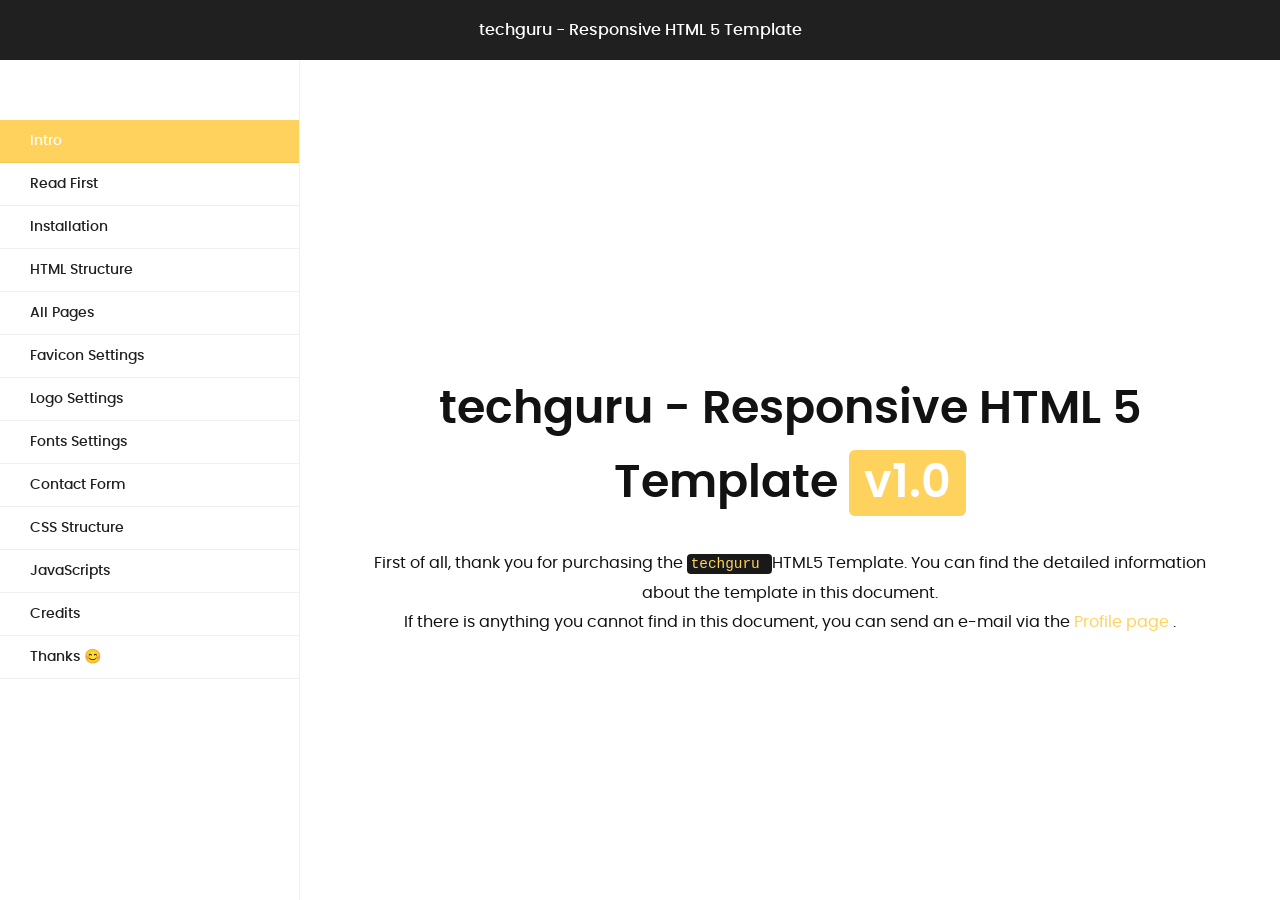
<file: techguru-pack/02-documentation-file/index.html>
<!doctype html>
<html lang="en-US">

<head>
    <!-- Meta -->
    <meta charset="UTF-8">
    <title>Documentation for - techguru Responsive HTML 5 Template</title>
    <meta http-equiv="X-UA-Compatible" content="IE=edge,chrome=1">
    <meta name="viewport" content="width=device-width, initial-scale=1.0">
    <!-- Favicons -->
    <link rel="icon" href="assets/icon.png">

    <!-- CSS -->
    <link rel="stylesheet" href="assets/css/reset.css">
    <link rel="stylesheet" href="assets/css/bootstrap.min.css">
    <link rel="stylesheet" href="assets/css/style.css">

</head>

<body>

    <!-- Header -->
    <div id="header">
        <h1>techguru - Responsive HTML 5 Template</h1>
    </div>

    <!-- Menu -->
    <div id="doc-menu">
        <ul class="nav">
            <li class="section active"><a href="#">Intro</a></li>
            <li class="section"><a href="#notice">Read First</a></li>
            <li class="section"><a href="#start">Installation</a></li>
            <li class="section"><a href="#s1">HTML Structure</a></li>
            <li class="section"><a href="#page">All Pages</a></li>
            <li class="section"><a href="#fav">Favicon Settings</a></li>
            <li class="section"><a href="#logo">Logo Settings</a></li>
            <li class="section"><a href="#font">Fonts Settings</a></li>
            <li class="section"><a href="#contact">Contact Form</a></li>
            <li class="section"><a href="#s2">CSS Structure</a></li>
            <li class="section"><a href="#s3">JavaScripts</a></li>
            <li class="section"><a href="#s4">Credits</a></li>
            <li class="section"><a href="#thanks">Thanks 😊</a></li>
            <!-- <li class="section"><a href="#s7">Changelog</a></li> -->
        </ul>
    </div>

    <!-- Content -->
    <div id="doc-content" data-spy="scroll" data-target="#menu">

        <div id="intro">
            <div class="vertical">
                <h1>techguru - Responsive HTML 5 Template <span>v1.0</span></h1>
                <br>
                <p>
                    First of all, thank you for purchasing the <code>techguru </code> HTML5 Template. You can find the
                    detailed information about the template in this document. <br> If there is anything you cannot find
                    in this document, you can send an e-mail via the
                    <a href="https://themeforest.net/user/scriptfusions/portfolio" target="_blank">
                        Profile page
                    </a>.
                </p>
            </div>
        </div>


        <!-- ===================================================================================-->
        <!-- Notice
 -->
        <!-- ===================================================================================-->
        <h1 id="notice">techguru in a Brief</h1>
        <p><strong>techguru </strong> Responsive HTML 5 Template.<br>
            In download folder you will find <strong>Two folders:</strong>
            <ul>
                <li><code>Documentation</code> (Documentation for main template)</li>
                <li><code>techguru </code> (Main Template)</li>
            </ul>
            <br>
            <p style="margin-top: 0;" class="files-folder"><img src="assets/files.png" alt=""></p>
            Remember, when you want to use the shortCode/element in any pages you need to adjust the section spacing by
            giving <code>margin</code> or <code>padding</code>. Don't get panic if you messed up anything when you edit
            the template. We are always available to support our customer.
        </p>


        <!-- ===================================================================================-->
        <!-- 1 Installation
 -->
        <!-- ===================================================================================-->
        <h1 id="start"><span>01</span>Installation</h1>
        <p>Follow the steps below to setup your site template:</p>
        <ol>
            <li>Unzip the downloaded package and open the <code>Template</code> folder to find all the template files.
                You wil get <code>techguru </code> folder in there. You need to upload this folder to your hosting web
                server using FTP or cPanel in order to use it on your website.</li>
            <li>Below is the folder structure you will see in your website root directory:
                <ul>
                    <li><code>techguru/assets/css</code> - Stylesheet files</li>
                    <li><code>techguru/assets/css/flaticon.css/</code> - Icon/fonts files</li>
                    <li><code>techguru/assets/images</code> - Image files</li>
                    <li><code>techguru/assets/js</code> - JS files</li>
                </ul>
            </li>
            <li>You need to upload all or specific HTML files as per your need.</li>
            <li>And now you are ready to go to generate your website with this awesome template.</li>
        </ol>

        <!-- ===================================================================================-->
        <!-- 2 HTML Structure
 -->
        <!-- ===================================================================================-->

        <h1 id="s1"><span>02</span>HTML Structure</h1>
        <p>We are used Bootstrap Latest Version <code>v5.1.3</code> framework in this template.<br> The general template
            structure is the same throughout the template. Here is the general structure.</p>

        <pre>
    <code>
        &lt;!doctype html&gt;
        &lt;html class="no-js" lang="en"&gt;
        &lt;head&gt;
            &lt;meta charset="utf-8"&gt;
            &lt;meta http-equiv="x-ua-compatible" content="ie=edge"&gt;
            &lt;title&gt;techguru - Responsive HTML 5 Template&lt;/title&gt;
            &lt;meta name="description" content=""&gt;
            &lt;meta name="viewport" content="width=device-width, initial-scale=1"&gt;

            &lt;link rel="shortcut icon" type="image/x-icon" href="assets/img/favicon.png"&gt;
            &lt;!-- Place favicon.ico in the root directory --&gt;

            &lt;!-- CSS here --&gt;
            &lt;link rel="stylesheet" href="assets/css/....."&gt;
            &lt;link rel="stylesheet" href="assets/css/....."&gt;
            &lt;link rel="stylesheet" href="assets/css/...."&gt;
            &lt;link rel="stylesheet" href="assets/css/..."&gt;
        &lt;/head&gt;
        &lt;body&gt;



            &lt;!-- header-area --&gt;
            &lt;header id="home"&gt;


            &lt;/header&gt;
            &lt;!-- header-area-end --&gt;



            &lt;!-- main-area --&gt;
            &lt;main class="main-area fix"&gt;

                &lt;!-- All Section Here --&gt;

            &lt;/main&gt;
            &lt;!-- main-area-end --&gt;



            &lt;!-- Footer-area --&gt;
            &lt;footer class="footer-area"&gt;

            &lt;/footer&gt;
            &lt;!-- Footer-area-end --&gt;



            &lt;!-- JS here --&gt;
            &lt;script src="assets/js/vendor/....."&gt;&lt;/script&gt;
            &lt;script src="assets/js/...."&gt;&lt;/script&gt;
            &lt;script src="assets/js/..."&gt;&lt;/script&gt;
        &lt;/body&gt;
        &lt;/html&gt;
    </code>
</pre>


        <!-- ===================================================================================-->
        <!-- 3 Favicon
 -->
        <!-- ===================================================================================-->
        <h1 id="page"><span>03</span>All Pages</h1>
        <p>Introduce <code>techguru </code> All Pages</p>
        <ul class="list-wrap">
            <li>
                <h4><code>index.html</code> is <code>====></code> Home One</h4>
            </li>
            <li>
                <h4><code>index2.html</code> is <code>====></code> Home Two</h4>
            </li>
            <li>
                <h4><code>index3.html</code> is <code>====></code> Home Three</h4>
            </li>
            <li>
                <h4><code>index4.html</code> is <code>====></code> Home Four</h4>
            </li>
            <li>
                <h4><code>index5.html</code> is <code>====></code> Home Five</h4>
            </li>
            <li>
                <h4><code>about.html</code> is <code>====></code> About Page</h4>
            </li>
            <li>
                <h4><code>services.html</code> is <code>====></code> Services Page</h4>
            </li>
            <li>
                <h4><code>portfolio-v-1.html</code> is <code>====></code> Portfolio Page</h4>
            </li>
            <li>
                <h4><code>portfolio-details.html</code> is <code>====></code> Portfolio Details Page</h4>
            </li>
            <li>
                <h4><code>team-v-1.html</code> is <code>====></code> Team Page</h4>
            </li>
            <li>
                <h4><code>team-details.html</code> is <code>====></code> Team Details Page</h4>
            </li>
            <li>
                <h4><code>news-v-1.html</code> is <code>====></code> News Post</h4>
            </li>
            <li>
                <h4><code>news-details.html</code> is <code>====></code> News Details Page</h4>
            </li>
            <li>
                <h4><code>contact.html</code> is <code>====></code> Contact Us Page</h4>
            </li>
        </ul>


        <!-- ===================================================================================-->
        <!-- 3 Favicon
 -->
        <!-- ===================================================================================-->
        <h1 id="fav"><span>04</span>Favicon Settings</h1>
        <p>Favicon Will be found in <code>&lt;head></code> section.</p>
        <pre>
    <!-- Favicon -->
    &lt;link rel="shortcut icon" type="image/x-icon" href="assets/img/favicon.png">
    </pre>



        <!-- ===================================================================================-->
        <!-- 4 Logo
 -->
        <!-- ===================================================================================-->
        <h1 id="logo"><span>05</span>Logo Settings</h1>
        <p>The Logo will be found in the <code>&lt;nav class="navbar"></code> tag.</p>
        <pre>

        &lt;div class="logo"&gt;&lt;a href="index.html"&gt;&lt;img src="img/logo/logo.png" alt="logo"&gt;&lt;/a&gt;&lt;/div&gt;
        </pre>
        <p>You can replace any <code>.jpg</code> <code>.png</code> <code>.svg</code> logo. And set the
            <code>width</code> according to your logo size.</p>





        <!-- ===================================================================================-->
        <!-- 5 Fonts-->
        <!-- ===================================================================================-->
        <h1 id="font"><span>06</span>Fonts Settings</h1>
        <p>In <code>techguru </code> we use <code>Space Grotesk</code> & <code>Marcellus</code> font.<br>
            You can change both fonts form <code>style.css Top</code>:
        </p>
        <div>
            <pre class="code" data-language="css">

&lt;link href="https://fonts.googleapis.com/css2?family=Space+Grotesk:wght@300..700&display=swap" rel="stylesheet"&gt; 

&lt;link href="https://fonts.googleapis.com/css2?family=Marcellus&display=swap" rel="stylesheet"&gt; 

            </pre>
        </div>
        <!--====================================================================================-->



        <section id="contact-form">
            <h1 id="contact"><span>07</span>Activeted PHP Contact Form</h1>
            <p>You can edit your form simply and quickly. Open <code>mail.php</code> from <code>techguru </code> folder
                and
                add your email into <code>$recipient</code> field</p>
            <pre>
<code>
&lt;?php

// Only process POST reqeusts.

if ($_SERVER["REQUEST_METHOD"] == "POST") {

// Get the form fields and remove MORALspace.
$name = strip_tags(trim($_POST["name"]));

$name = str_replace(array("\r","\n"),array(" "," "),$name);

$email = filter_var(trim($_POST["email"]), FILTER_SANITIZE_EMAIL);

$message = trim($_POST["message"]);


// Check that data was sent to the mailer.

if ( empty($name) OR empty($message) OR !filter_var($email, FILTER_VALIDATE_EMAIL)) {

// Set a 400 (bad request) response code and exit.

http_response_code(400);

echo "Please complete the form and try again.";

exit;

}

// Set the recipient email address.

// FIXME: Update this to your desired email address.

$recipient = "scriptfusions@gmail.com";


?&gt;
</code></pre>


        </section>




        <!-- ===================================================================================-->
        <!-- 2 CSS Structure
 -->
        <!-- ===================================================================================-->

        <h1 id="s2"><span>08</span>CSS Structure</h1>
        <p>The <code>style.css</code> file contains all of the specific stylings for the page. The file is separated
            into sections using:</p>


        <ul>
            <li>
                <h4>bootstrap.min.css</h4>
                <p>This file includes core <a href="https://getbootstrap.com" target="_blank">bootstrap</a> styles</p>
                <a href="https://getbootstrap.com/docs/5.1/getting-started/download/"
                    target="_blank"><small>Source</small></a>
            </li>

            <li>
                <h4>font-awesome.css</h4>
                <p>This file contains styles about <a href="https://fontawesome.com/v5.15/icons"
                        target="_blank">Fontawesome</a> icon library</p>
                <a href="https://fontawesome.com/v5.15/icons" target="_blank"><small>Source</small></a>

                <h5>Example</h5>
                <code>
                    &lt;i class="fab fa-facebook-square">&lt;/i>
                </code>
            </li>

            <li>
                <h4>magnific-popup.css</h4>
                <p>This file contains styles about <a href="https://dimsemenov.com/plugins/magnific-popup/"
                        target="_blank">Popup</a> Style</p>
                <a href="https://dimsemenov.com/plugins/magnific-popup/" target="_blank"><small>Source</small></a>
            </li>

            <li>
                <h4>animate.min.css</h4>
                <p><code>animate.css</code> is a bunch of cool, fun, and cross-browser animations for you to use in
                    projects. Great for emphasis, home pages, sliders, and general just-add-water-awesomeness.</p>
                <a href="https://animate.style/" target="_blank"><small>Source</small></a>

                <h5>Example</h5>

                <code>
                    &lt;div class="wow slideInLeft">
                    ...
                    &lt;/div>
                </code>
            </li>

            <li>
                <h4>slick.css</h4>
                <p>This file contains styles about slick carousel plugin</p>

                <a href="https://kenwheeler.github.io/slick/" target="_blank"><small>Source</small></a>
            </li>

            <li>
                <h4>style.css</h4>
                <p>All styles about template</p>
            </li>

        </ul>

        <!-- ===================================================================================-->
        <!-- 3 JavaScripts
 -->
        <!-- ===================================================================================-->

        <h1 id="s3"><span>09</span>JavaScripts</h1>
        <ul>
            <li>
                <h4>jQuery 3.6.0</h4>
                <p>jQuery is a fast, small, and feature-rich JavaScript library.</p>
                <a href="https://blog.jquery.com/2021/03/02/jquery-3-6-0-released/"><small>Source</small></a>
            </li>

            <li>
                <h4>bootstrap.min.js</h4>
                <p>Core bootstrap js file</p>
                <a href="https://getbootstrap.com/docs/5.1/getting-started/download/"
                    target="_blank"><small>Source</small></a>
            </li>


            <li>
                <h4>gsap.js</h4>
                <p>GSAP is a robust JavaScript toolset that turns developers into animation superheroes. Build
                    high-performance animations that work in every major browser.</p>

                <a href="https://greensock.com/gsap/" target="_blank"><small>Source</small></a>
            </li>


            <li>
                <h4>slick.min.js</h4>
                <p>jQuery carousel plugin from Slick</p>

                <a href="https://kenwheeler.github.io/slick/" target="_blank"><small>Source</small></a>
            </li>

            <li>
                <h4>wow.js</h4>
                <p>A lightweight script to animate scrolling.Reveal Animations When You Scroll.</p>
                <small><a href="https://wowjs.uk/" target="_blank">Source</a></small>

            </li>

            <li>
                <h4>aos.js</h4>
                <p>A lightweight script to animate scrolling. Reveal Animations When You Scroll.</p>
                <small><a href="https://michalsnik.github.io/aos/" target="_blank">Source</a></small>

            </li>

            <li>
                <h4>min.js</h4>
                <p>This file contains all script about site.</p>
            </li>


        </ul>





        <!-- ===================================================================================-->
        <!-- 4 Credits -->
        <!-- ===================================================================================-->

        <h1 id="s4"><span>10</span>Credits</h1>
        <ul>
            <li>
                <a href="http://getbootstrap.com">
                    <h4>Bootstrap</h4>
                </a>
            </li>


            <li>
                <h4>Stock Image<a href="https://unsplash.com/"> Unsplash</a>, <a href="https://www.pexels.com/">
                        Pexels</a></h4>
            </li>

            <li>
                <a href="http://fontawesome.io">
                    <h4>Fontawesome</h4>
                </a>
            </li>

            <li>
                <a href="http://daneden.github.io/animate.css/">
                    <h4>Animate.css</h4>
                </a>
            </li>

        </ul>



        <section id="thanks">
            <h1 id="s6"><span>11</span>Thanks</h1>
            <hr>
            <h4 id="thanks_span_style">
                <span>Once again thank you for purchasing one of our Templates</span></h4>
            <h2>Best Regards</h2>
            <h3>
                <a href="https://themeforest.net/user/scriptfusions/portfolio" target="_blank">
                    scriptfusions
                </a>
            </h3>
        </section>

        <footer>
            <hr>
            <p>Copyright scriptfusions 2025 made with the <a href="#">Documenter v1.0</a></p>
        </footer>

        <!-- ===================================================================================-->
        <!-- 5 Credits -->
        <!-- ===================================================================================-->
        <!-- <h1 id="s7"><span>12</span>Changelog:</h1>
    <small>Dates are formatted in <code>dd/mm/yy</code></small>

    <pre>

    ===========================
    ----- (05 January 2025) ------
    ===========================
    Initial Released techguru  .

    </pre> -->

    </div>

    <!-- JavaScripts -->
    <script type='text/javascript' src='assets/js/jquery.min.js'></script>
    <script type='text/javascript' src='assets/js/bootstrap.min.js'></script>
    <script type='text/javascript' src='assets/js/jquery.scrollTo.min.js'></script>
    <script type='text/javascript' src='assets/js/jquery.localscroll-1.2.7-min.js'></script>
    <script type='text/javascript' src='assets/js/custom.js'></script>

</body>

</html>
</file>
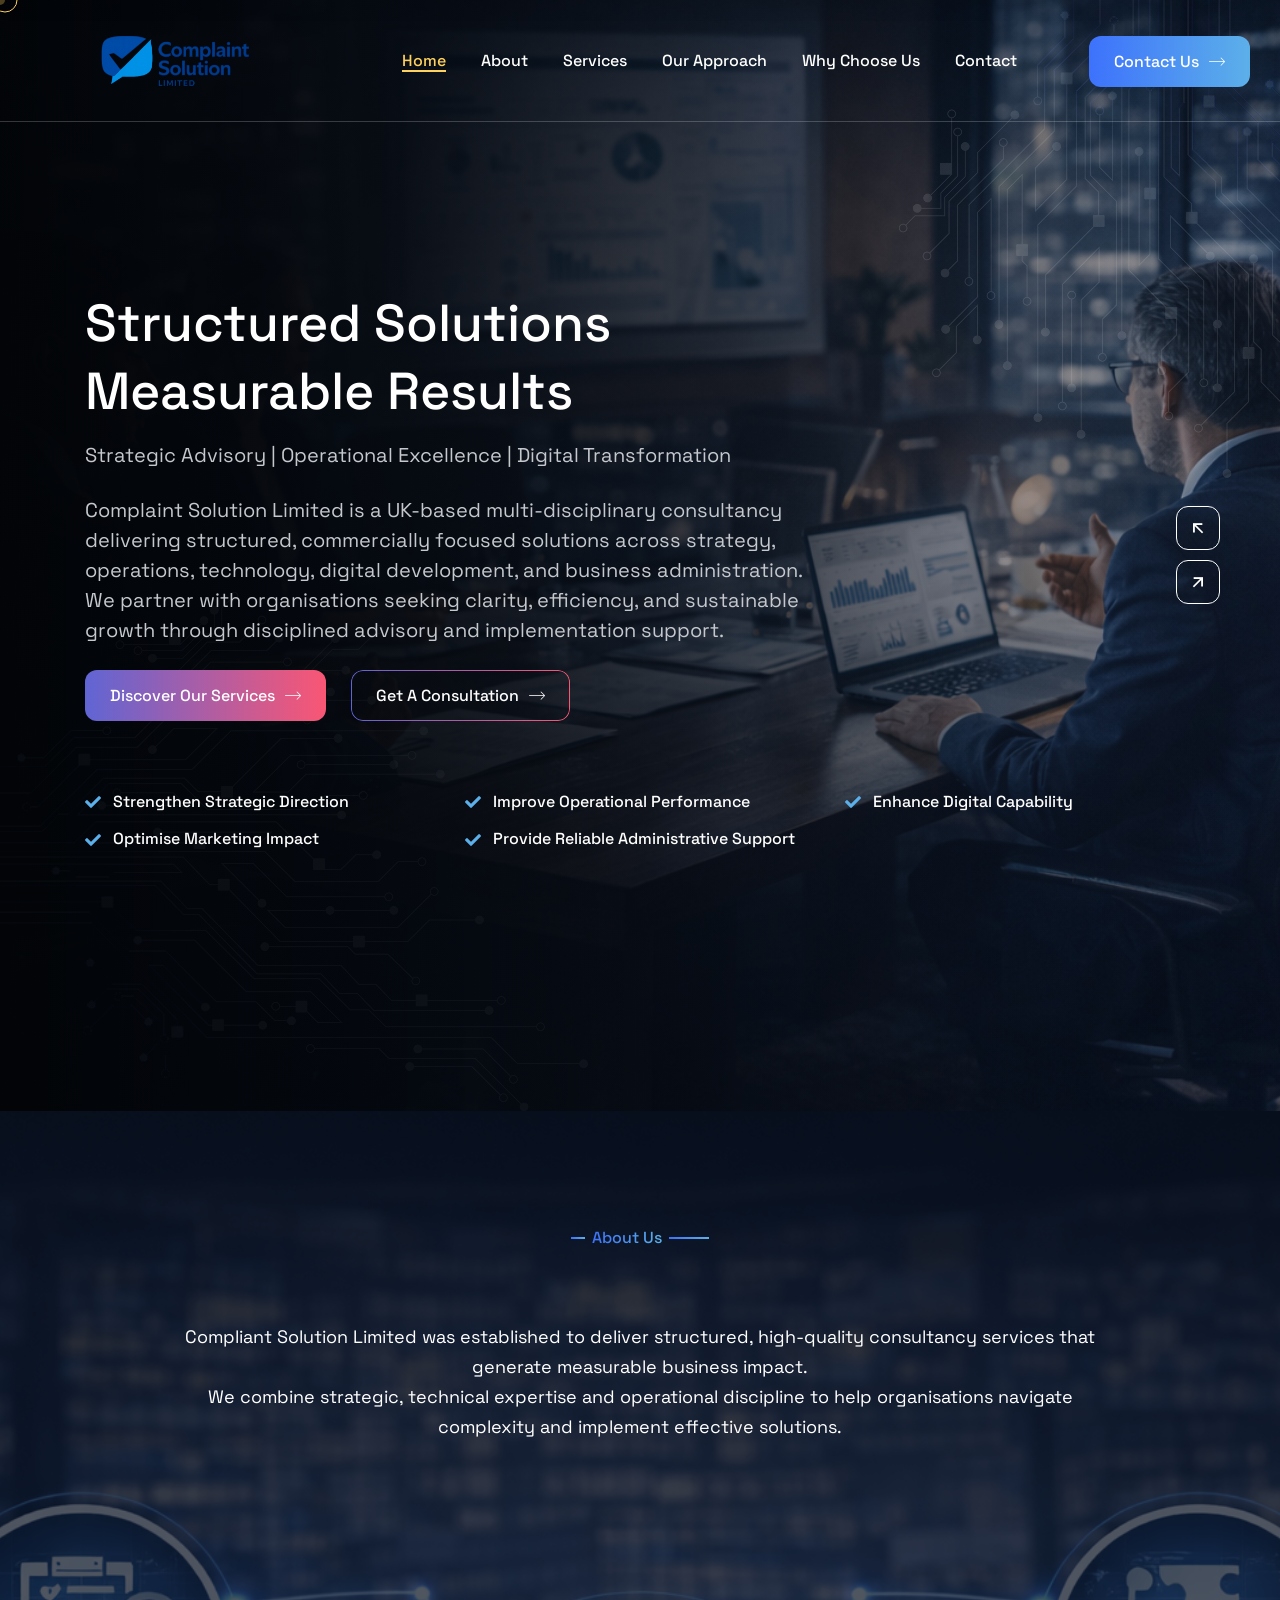
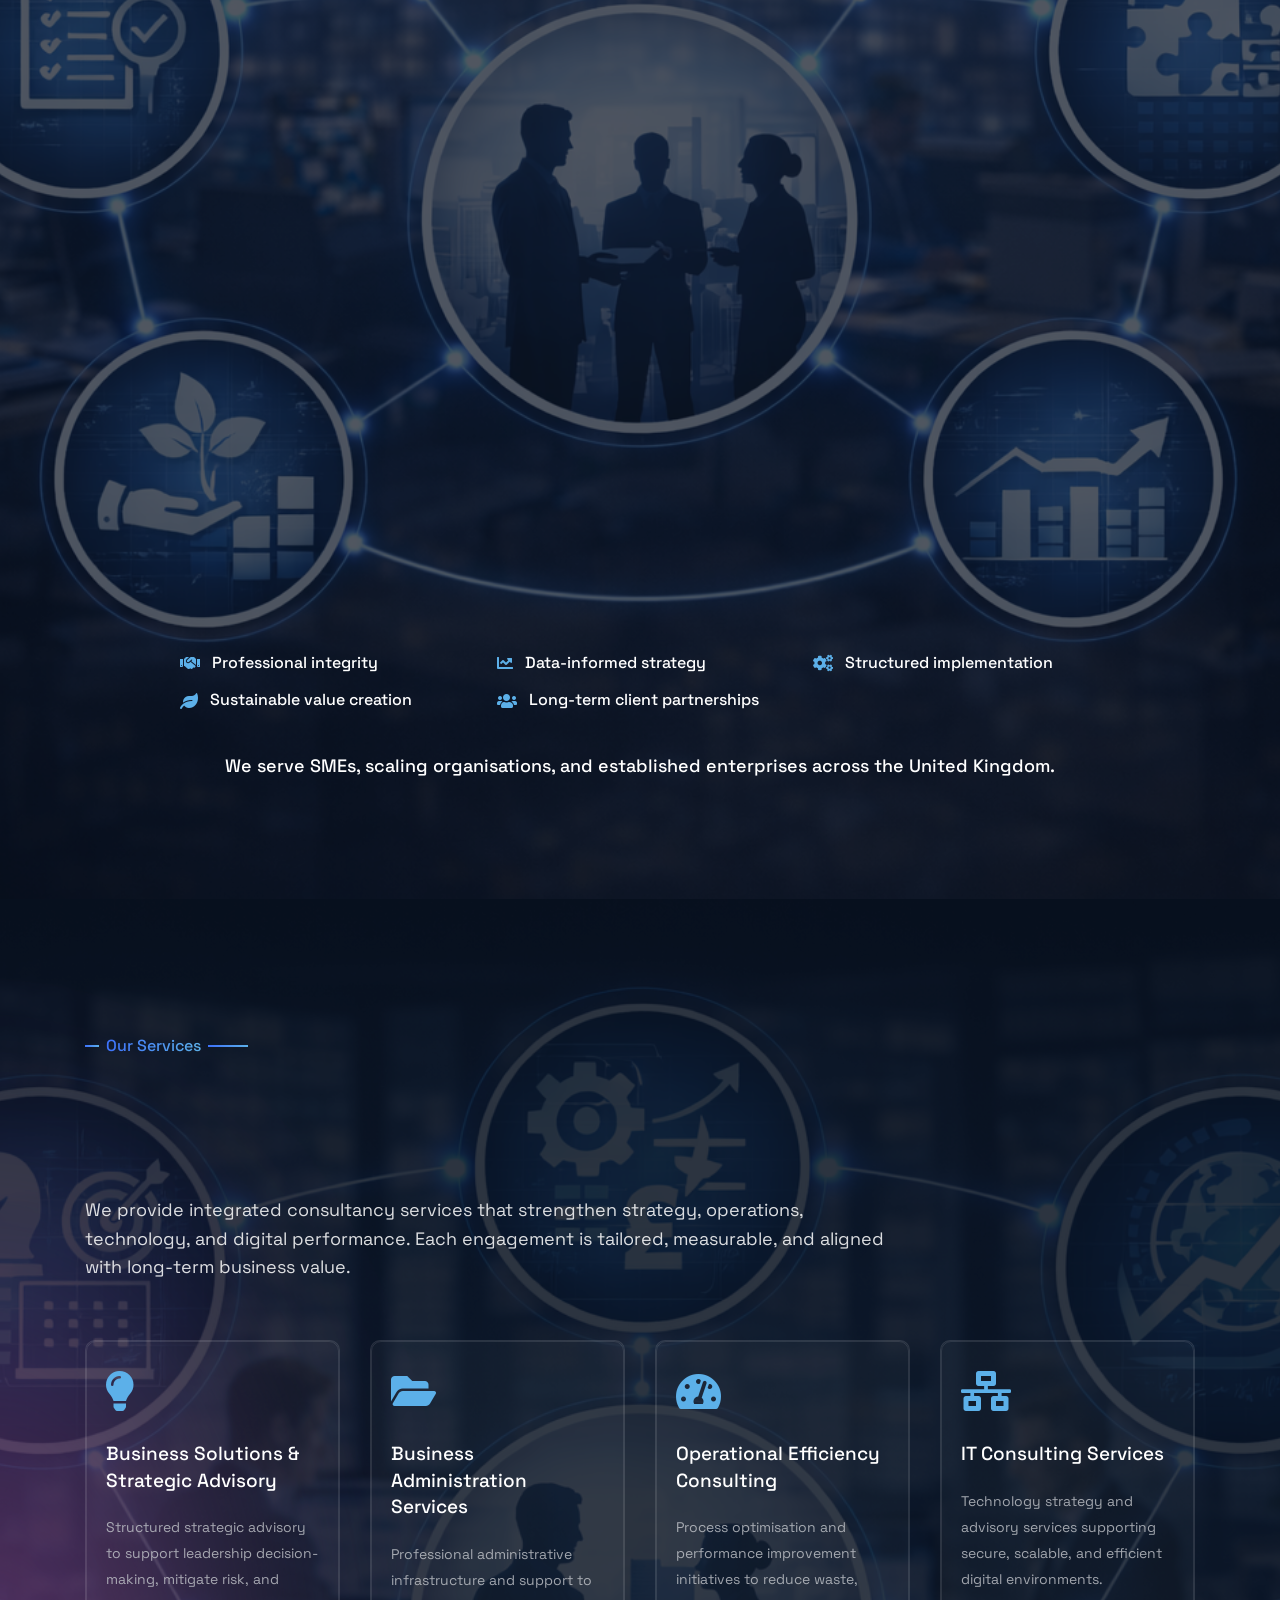
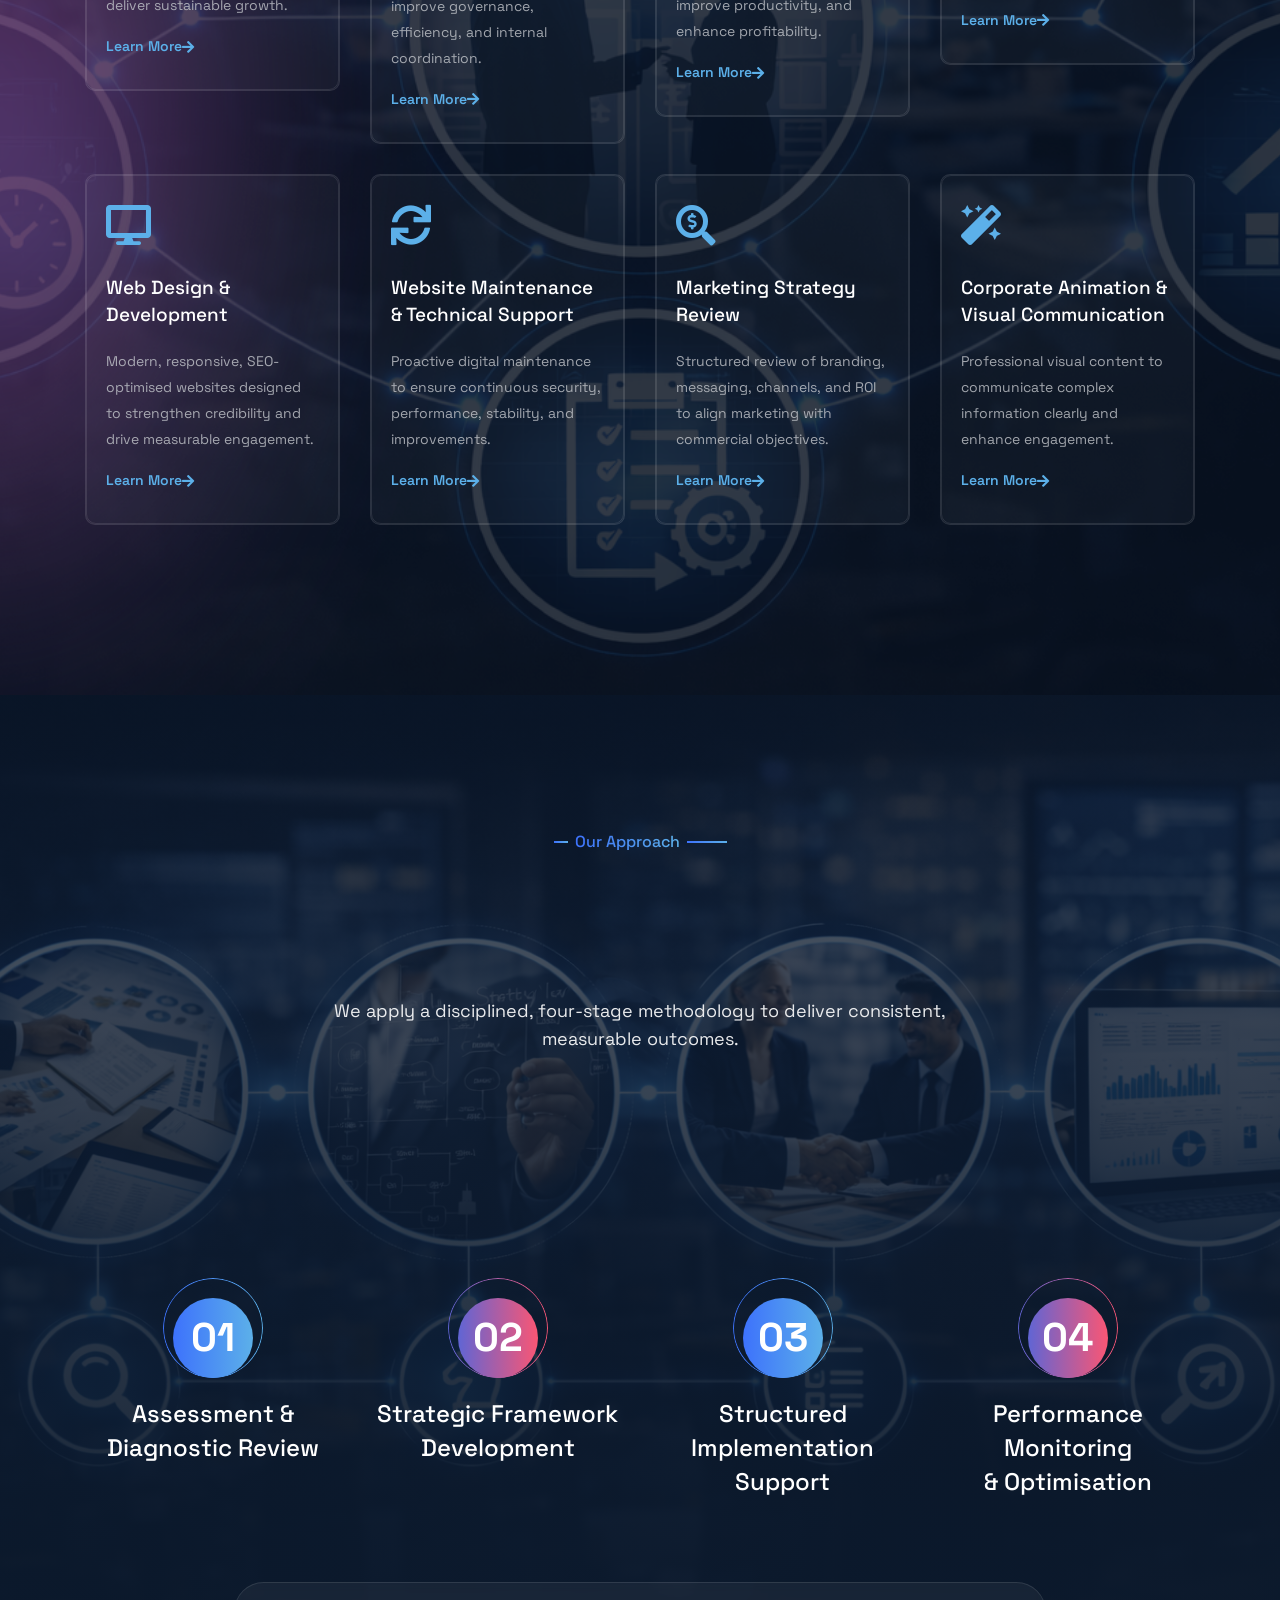
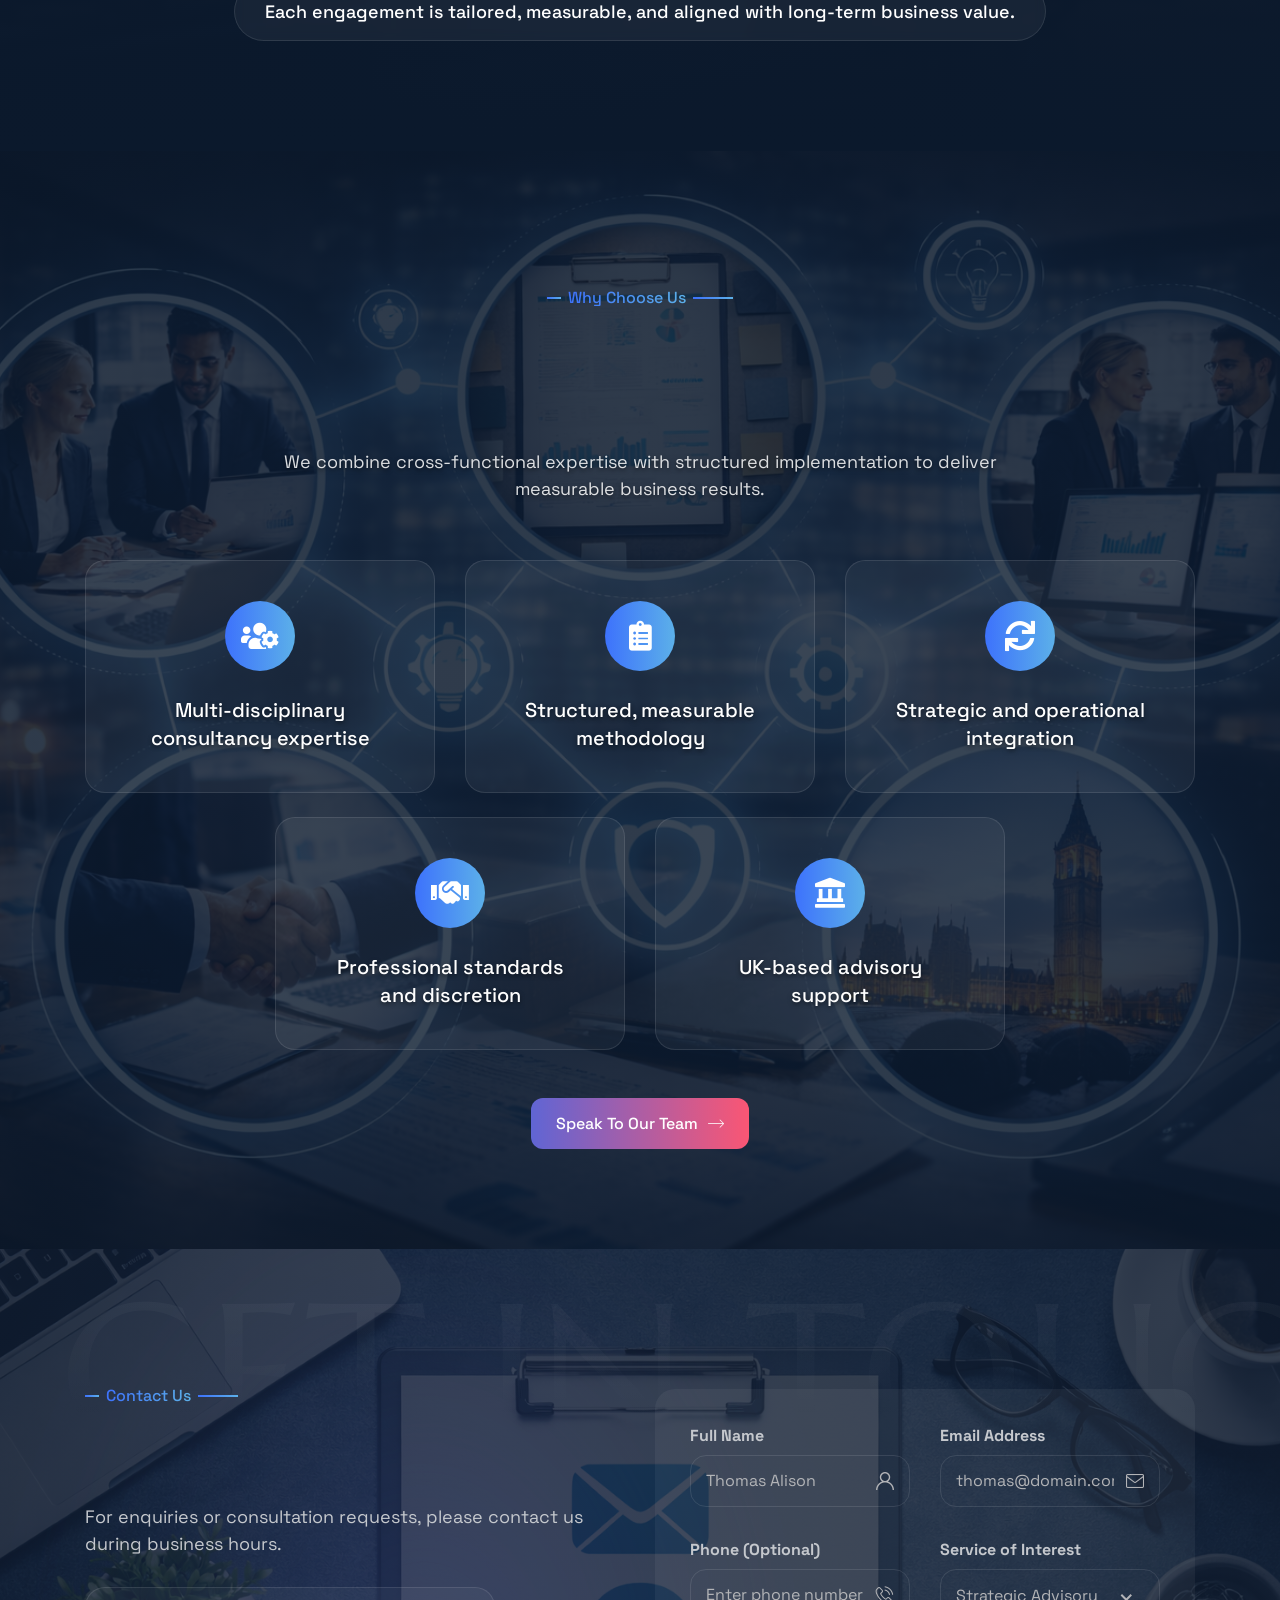
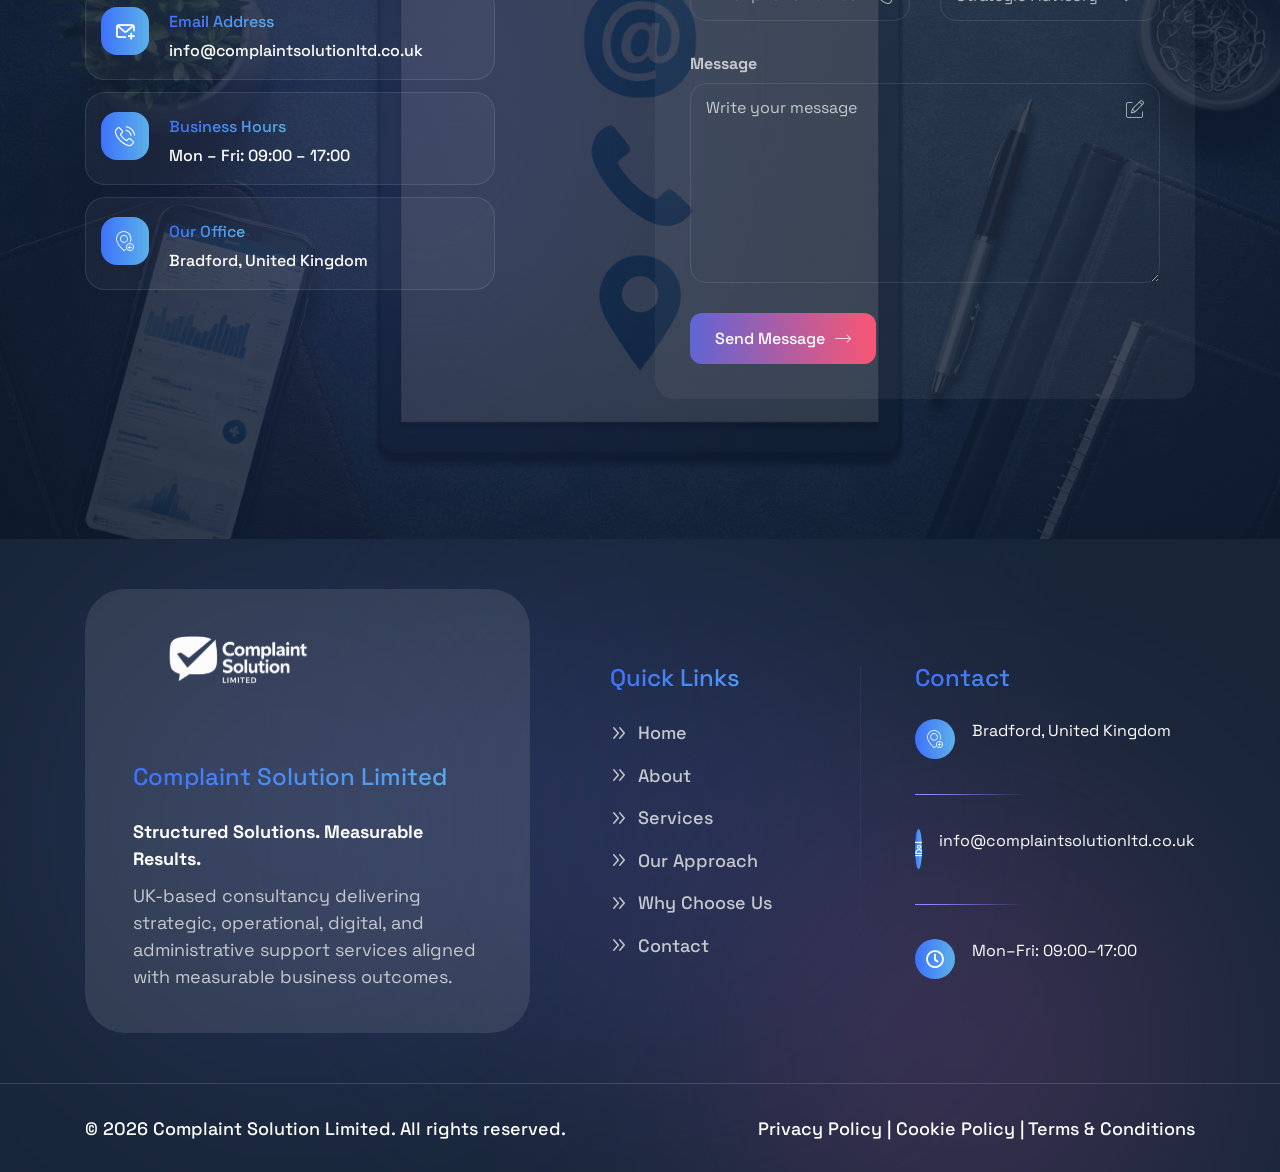
<file: techguru-pack/03-deploy/index.html>
<!DOCTYPE html>
<html lang="en">

<head>
    <meta charset="UTF-8" />
    <meta name="viewport" content="width=device-width, initial-scale=1.0" />
    <title> Home | Complaint Solution Limited </title>
    <!-- favicons Icons -->
    <link rel="apple-touch-icon" sizes="180x180" href="assets/images/favicons/favicon.ico" />
    <link rel="icon" type="image/png" sizes="32x32" href="assets/images/favicons/favicon.ico" />
    <link rel="icon" type="image/png" sizes="16x16" href="assets/images/favicons/favicon.ico" />
    <link rel="manifest" href="assets/images/favicons/site.webmanifest" />
    <meta name="description" content="IT Solutions & Technology HTML Template " />

    <!-- fonts -->
    <link rel="preconnect" href="https://fonts.googleapis.com">
    <link rel="preconnect" href="https://fonts.gstatic.com" crossorigin>

    <link href="https://fonts.googleapis.com/css2?family=Space+Grotesk:wght@300..700&display=swap" rel="stylesheet">


    <link href="https://fonts.googleapis.com/css2?family=Marcellus&display=swap" rel="stylesheet">


    <link rel="stylesheet" href="assets/css/bootstrap.min.css" />
    <link rel="stylesheet" href="assets/css/animate.min.css" />
    <link rel="stylesheet" href="assets/css/custom-animate.css" />
    <link rel="stylesheet" href="assets/css/swiper.min.css" />
    <link rel="stylesheet" href="assets/css/font-awesome-all.css" />
    <link rel="stylesheet" href="assets/css/jarallax.css" />
    <link rel="stylesheet" href="assets/css/jquery.magnific-popup.css" />
    <link rel="stylesheet" href="assets/css/odometer.min.css" />
    <link rel="stylesheet" href="assets/css/flaticon.css">
    <link rel="stylesheet" href="assets/css/owl.carousel.min.css" />
    <link rel="stylesheet" href="assets/css/owl.theme.default.min.css" />
    <link rel="stylesheet" href="assets/css/nice-select.css" />
    <link rel="stylesheet" href="assets/css/jquery-ui.css" />
    <link rel="stylesheet" href="assets/css/aos.css" />
    <link rel="stylesheet" href="assets/css/twentytwenty.css" />


    <link rel="stylesheet" href="assets/css/module-css/banner.css" />
    <link rel="stylesheet" href="assets/css/module-css/slider.css" />
    <link rel="stylesheet" href="assets/css/module-css/footer.css" />
    <link rel="stylesheet" href="assets/css/module-css/services.css" />
    <link rel="stylesheet" href="assets/css/module-css/sliding-text.css" />
    <link rel="stylesheet" href="assets/css/module-css/about.css" />
    <link rel="stylesheet" href="assets/css/module-css/counter.css" />
    <link rel="stylesheet" href="assets/css/module-css/portfolio.css" />
    <link rel="stylesheet" href="assets/css/module-css/process.css" />
    <link rel="stylesheet" href="assets/css/module-css/contact.css" />
    <link rel="stylesheet" href="assets/css/module-css/testimonial.css" />
    <link rel="stylesheet" href="assets/css/module-css/brand.css" />
    <link rel="stylesheet" href="assets/css/module-css/newsletter.css" />
    <link rel="stylesheet" href="assets/css/module-css/team.css" />
    <link rel="stylesheet" href="assets/css/module-css/pricing.css" />
    <link rel="stylesheet" href="assets/css/module-css/event.css" />
    <link rel="stylesheet" href="assets/css/module-css/blog.css" />
    <link rel="stylesheet" href="assets/css/module-css/why-choose.css" />

    <!-- template styles -->
    <link rel="stylesheet" href="assets/css/style.css" />
    <link rel="stylesheet" href="assets/css/responsive.css" />
</head>

<body class="custom-cursor">

    <div class="custom-cursor__cursor"></div>
    <div class="custom-cursor__cursor-two"></div>

    <!--Start Preloader-->
    <div class="loader js-preloader">
        <div></div>
        <div></div>
        <div></div>
    </div>
    <!--End Preloader-->






    <!-- Start sidebar widget content -->
    <!-- <div class="xs-sidebar-group info-group info-sidebar">
        <div class="xs-overlay xs-bg-black"></div>
        <div class="xs-sidebar-widget">
            <div class="sidebar-widget-container">
                <div class="widget-heading">
                    <a href="#" class="close-side-widget">X</a>
                </div>
                <div class="sidebar-textwidget">
                    <div class="sidebar-info-contents">
                        <div class="content-inner">
                            <div class="logo">
                                <a href="index.html"><img src="assets/images/resources/logo-1.png" alt="" /></a>
                            </div>
                            <div class="content-box">
                                <h4>About Us</h4>
                                <p>Lorem ipsum dolor sit amet, consectetur elit, sed do eiusmod tempor incididunt ut
                                    labore et magna aliqua. Ut enim ad minim veniam laboris.</p>
                            </div>
                            <div class="form-inner">
                                <h4>Get a free quote</h4>
                                <form action="assets/inc/sendemail.php" class="contact-form-validated"
                                    novalidate="novalidate">
                                    <div class="form-group">
                                        <input type="text" name="name" placeholder="Name" required="">
                                    </div>
                                    <div class="form-group">
                                        <input type="email" name="email" placeholder="Email" required="">
                                    </div>
                                    <div class="form-group">
                                        <textarea name="message" placeholder="Message..."></textarea>
                                    </div>
                                    <div class="form-group message-btn">
                                        <button type="submit" class="thm-btn form-inner__btn">Submit Now<span
                                                class="icon-right-arrow"></span></button>
                                    </div>
                                </form>
                                <div class="result"></div>
                            </div>
                        </div>
                    </div>
                </div>
            </div>
        </div>
    </div> -->
    <!-- End sidebar widget content -->








    <div class="page-wrapper">
        <header class="main-header-two">
            <div class="main-menu-two__top">
                <!-- <div class="main-menu-two__top-inner">
                    <p class="main-menu-two__top-text">complaint That Ensures Your IT Runs Seamlessly, Anytime and Every
                        Time</p>
                    <ul class="list-unstyled main-menu-two__contact-list">
                        <li>
                            <div class="icon">
                                <i class="icon-pin"></i>
                            </div>
                            <div class="text">
                                <p>1629 N. Dixie Avenue, Kentucky, 42701</p>
                            </div>
                        </li>
                        <li>
                            <div class="icon">
                                <i class="icon-search-mail"></i>
                            </div>
                            <div class="text">
                                <p><a href="mailto:example@domain.com">example@domain.com</a>
                                </p>
                            </div>
                        </li>
                        <li>
                            <div class="icon">
                                <i class="icon-phone-call"></i>
                            </div>
                            <div class="text">
                                <p><a href="tel:1212345678900">+12 (123) 456 78900</a></p>
                            </div>
                        </li>
                    </ul>
                </div> -->
            </div>
            <nav class="main-menu main-menu-two">
                <div class="main-menu-two__wrapper">
                    <div class="main-menu-two__wrapper-inner">
                        <div class="main-menu-two__left">
                            <div class="main-menu-two__logo">
                                <a href="index.html"><img src="assets/images/Final_Logo/logo1.png" alt=""></a>
                            </div>
                        </div>
                        <div class="main-menu-two__main-menu-box">
                            <a href="#" class="mobile-nav__toggler"><i class="fa fa-bars"></i></a>
                            <ul class="main-menu__list one-page-scroll-menu">
                                <!-- <li class="dropdown megamenu scrollToLink">
                                    <a href="#home">Home </a>
                                    <ul>
                                        <li>

                                            <section class="home-showcase">
                                                <div class="container">
                                                    <div class="home-showcase__inner">
                                                        <div class="row">
                                                            <div class="col-lg-4">
                                                                <div class="home-showcase__item">
                                                                    <div class="home-showcase__image">
                                                                        <img src="assets/images/home-showcase/home-showcase-1-1.jpg"
                                                                            alt="">
                                                                        <div class="home-showcase__buttons">
                                                                            <a href="index.html"
                                                                                class="thm-btn home-showcase__buttons__item">
                                                                                Multi Page
                                                                                <span class="icon-right-arrow"></span>
                                                                            </a>
                                                                            <a href="index-one-page.html"
                                                                                class="thm-btn home-showcase__buttons__item">
                                                                                One Page
                                                                                <span class="icon-right-arrow"></span>
                                                                            </a>
                                                                        </div>
                                                                        
                                                                    </div>
                                                                    <h3 class="home-showcase__title">Home
                                                                        Page
                                                                        01</h3>
                                                                    
                                                                </div>
                                                            </div>
                                                            <div class="col-lg-4">
                                                                <div class="home-showcase__item">
                                                                    <div class="home-showcase__image">
                                                                        <img src="assets/images/home-showcase/home-showcase-1-2.jpg"
                                                                            alt="">
                                                                        <div class="home-showcase__buttons">
                                                                            <a href="index2.html"
                                                                                class="thm-btn home-showcase__buttons__item">
                                                                                Multi Page
                                                                                <span class="icon-right-arrow"></span>
                                                                            </a>
                                                                            <a href="index2-one-page.html"
                                                                                class="thm-btn home-showcase__buttons__item">
                                                                                One Page
                                                                                <span class="icon-right-arrow"></span>
                                                                            </a>
                                                                        </div>
                                                                        
                                                                    </div>
                                                                    <h3 class="home-showcase__title">Home
                                                                        Page
                                                                        02
                                                                    </h3>
                                                                </div>
                                                            </div>
                                                            <div class="col-lg-4">
                                                                <div class="home-showcase__item">
                                                                    <div class="home-showcase__image">
                                                                        <img src="assets/images/home-showcase/home-showcase-1-3.jpg"
                                                                            alt="">
                                                                        <div class="home-showcase__buttons">
                                                                            <a href="index3.html"
                                                                                class="thm-btn home-showcase__buttons__item">
                                                                                Multi Page
                                                                                <span class="icon-right-arrow"></span>
                                                                            </a>
                                                                            <a href="index3-one-page.html"
                                                                                class="thm-btn home-showcase__buttons__item">
                                                                                One Page
                                                                                <span class="icon-right-arrow"></span>
                                                                            </a>
                                                                        </div>
                                                                        
                                                                    </div>
                                                                    <h3 class="home-showcase__title">Home
                                                                        Page
                                                                        03
                                                                    </h3>
                                                                </div>
                                                            </div>


                                                        </div>
                                                    </div>

                                                </div>
                                            </section>

                                        </li>
                                    </ul>
                                </li> -->
                                <li class="scrollToLink">
                                    <a href="#home">Home</a>
                                </li>
                                <li class="scrollToLink">
                                    <a href="#about">About</a>
                                </li>
                                <li class="scrollToLink">
                                    <a href="#services">Services</a>
                                </li>
                                <li class="scrollToLink">
                                    <a href="#approach">Our Approach</a>
                                </li>
                                <li class="scrollToLink">
                                    <a href="#why-choose">Why Choose Us</a>
                                </li>
                                <li class="scrollToLink">
                                    <a href="#contact">Contact</a>
                                </li>
                                <!-- <li class="scrollToLink">
                                    <a href="#testimonial">Testimonial</a>
                                </li>
                                <li class="scrollToLink">
                                    <a href="#blog">Blog</a>
                                </li> -->
                            </ul>
                        </div>
                        <div class="main-menu-two__right">
                            <!-- <div cglass="main-menu-two__search-box">
                                <a href="#"
                                    class="main-menu-two__search searcher-toggler-box icon-search-interface-symbol"></a>
                            </div> -->
                            <div class="main-menu-two__btn-box">
                                <a href="#contact" class="thm-btn">Contact Us<span
                                        class="icon-right-arrow"></span></a>
                            </div>
                            <!-- <div class="main-menu-two__nav-sidebar-icon">
                                <a class="navSidebar-button" href="#">
                                    <span class="icon-dots-menu-one"></span>
                                    <span class="icon-dots-menu-two"></span>
                                    <span class="icon-dots-menu-three"></span>
                                </a>
                            </div> -->
                        </div>
                    </div>
                </div>
            </nav>
        </header>

        <div class="stricky-header stricked-menu main-menu main-menu-two">
            <div class="sticky-header__content"></div><!-- /.sticky-header__content -->
        </div><!-- /.stricky-header -->



        <!--Main Slider Two Start-->
        <section class="main-slider-two" id="home">
            <div class="swiper-container thm-swiper__slider" data-swiper-options='{"slidesPerView": 1, "loop": true,
                "effect": "fade",
                "pagination": {
                "el": "#main-slider-pagination",
                "type": "bullets",
                "clickable": true
                },
                "navigation": {
                "nextEl": "#main-slider__swiper-button-next",
                "prevEl": "#main-slider__swiper-button-prev"
                },
                "autoplay": {
                    "delay": 8000
                } 
            }'>
                <div class="swiper-wrapper">

                    <div class="swiper-slide">
                        <div class="main-slider-two__bg"
                            style="background-image: url(assets/images/Main-Home.png)"></div>
                        <ul class="list-unstyled main-slider-two__menu">
                            <li>Simplify</li>
                            <li>Resolve</li>
                            <li>Succeed</li>
                        </ul>
                        <div class="main-slider-two__social-box">
                            <h4 class="main-slider-two__social-title">Follow Us:</h4>
                            <div class="main-slider-two__social-box-inner">
                                <a href="https://www.facebook.com/"><span class="icon-facebook"></span></a>
                                <!-- <a href="https://www.instagram.com/"><span class="icon-dribble"></span></a> -->
 <a href="https://www.instagram.com/"><i class="fab fa-instagram"></i></a>
                                <a href="https://www.linkedin.com/"><span class="icon-linkedin"></span></a>
                            </div>
                        </div>
                        <!--Brand Two Start -->
                        <!-- <div class="brand-two">
                            <div class="brand-two__wrapper">
                                <div class="brand-two__inner">
                                    <div class="brand-two__left">
                                        <div class="main-slider__trustpilot-box">
                                            <ul class="list-unstyled main-slider__trustpilot-img-list">
                                                <li>
                                                    <div class="main-slider__trustpilot-img">
                                                        <img src="assets/images/resources/main-slider-trustpilot-img-1.jpg"
                                                            alt="">
                                                    </div>
                                                </li>
                                                <li>
                                                    <div class="main-slider__trustpilot-img">
                                                        <img src="assets/images/resources/main-slider-trustpilot-img-2.jpg"
                                                            alt="">
                                                    </div>
                                                </li>
                                            </ul>
                                            <div class="main-slider__trustpilot-content-box">
                                                <div class="main-slider__trustpilot-logo">
                                                    <img src="assets/images/resources/main-slider-trustpilot-logo.png"
                                                        alt="">
                                                </div>
                                                <div class="main-slider__trustpilot-rating-review">
                                                    <p class="main-slider__trustpilot-rating">5.0 Excellent</p>
                                                    <p class="main-slider__trustpilot-review">Reviews <span
                                                            class="odometer" data-count="4170"></span> </p>
                                                </div>
                                            </div>
                                        </div>
                                    </div>
                                    <div class="brand-two__right">
                                        <div class="brand-two__carousel owl-theme owl-carousel">
                                            <div class="item">
                                                <div class="brand-two__single">
                                                    <div class="brand-two__img">
                                                        <img src="assets/images/brand/brand-1-1.png" alt="">
                                                    </div>
                                                </div>
                                            </div>
                                            <div class="item">
                                                <div class="brand-two__single">
                                                    <div class="brand-two__img">
                                                        <img src="assets/images/brand/brand-1-2.png" alt="">
                                                    </div>
                                                </div>
                                            </div>
                                            <div class="item">
                                                <div class="brand-two__single">
                                                    <div class="brand-two__img">
                                                        <img src="assets/images/brand/brand-1-3.png" alt="">
                                                    </div>
                                                </div>
                                            </div>
                                            <div class="item">
                                                <div class="brand-two__single">
                                                    <div class="brand-two__img">
                                                        <img src="assets/images/brand/brand-1-4.png" alt="">
                                                    </div>
                                                </div>
                                            </div>
                                            <div class="item">
                                                <div class="brand-two__single">
                                                    <div class="brand-two__img">
                                                        <img src="assets/images/brand/brand-1-5.png" alt="">
                                                    </div>
                                                </div>
                                            </div>
                                        </div>
                                    </div>
                                </div>
                            </div>
                        </div> -->
                        <!--Brand Two End -->
                        <div class="main-slider-two__shape-1"></div>
                        <div class="main-slider-two__shape-2 float-bob-x">
                            <img src="assets/images/shapes/main-slider-two-shape-2.png" alt="">
                        </div>
                        <div class="main-slider-two__shape-3 float-bob-y">
                            <img src="assets/images/shapes/main-slider-two-shape-3.png" alt="">
                        </div>
                        <div class="container">
                            <div class="row">
                                <div class="col-xl-12">
                                    <div class="main-slider-two__content">
                                        <!-- <div class="main-slider-two__sub-title-box">
                                            <div class="main-slider-two__sub-title-icon">
                                                <img src="assets/images/icon/main-slider-sub-title-icon.png" alt="">
                                            </div>
                                            <p class="main-slider-two__sub-title">IT Solutions Designed for Your Success
                                            </p>
                                        </div> -->
                                        <h2 class="main-slider-two__title">Structured Solutions <br> Measurable Results 
                                        </h2>
                                        <p class="main-slider-two__text">Strategic Advisory | Operational Excellence | Digital Transformation</p>
                                        <p class="main-slider-two__text">Complaint Solution Limited is a UK-based multi-disciplinary consultancy <br>delivering structured,
commercially focused solutions across strategy,<br> operations, technology, digital development,
and business administration. <br>We partner with organisations seeking clarity, efficiency, and
sustainable<br> growth through disciplined advisory and implementation support.</p>
                                        <div class="main-slider-two__btns-box">
                                            <div class="main-slider-two__btn-box-1">
                                                <a href="#services" class="thm-btn">Discover Our Services<span
                                                        class="icon-right-arrow"></span></a>
                                            </div>
                                            <div class="main-slider-two__btn-box-2">
                                                <a href="#contact" class="thm-btn">Get a Consultation<span
                                                        class="icon-right-arrow"></span></a>
                                            </div>
                                        </div>
                                        <div class="hero-features-grid">
                                            <ul class="list-unstyled">
                                                <li><i class="fa fa-check"></i> Strengthen Strategic Direction</li>
                                                <li><i class="fa fa-check"></i> Improve Operational Performance</li>
                                                <li><i class="fa fa-check"></i> Enhance Digital Capability</li>
                                                <li><i class="fa fa-check"></i> Optimise Marketing Impact</li>
                                                <li><i class="fa fa-check"></i> Provide Reliable Administrative Support</li>
                                            </ul>
                                        </div>
                                    </div>
                                </div>
                            </div>
                        </div>
                    </div>

                    <div class="swiper-slide">
                        <div class="main-slider-two__bg"
                            style="background-image: url(assets/images/Main-Home.png);"></div>
                        <ul class="list-unstyled main-slider-two__menu">
                            <li>Simplify</li>
                            <li>Resolve</li>
                            <li>Succeed</li>
                        </ul>
                        <div class="main-slider-two__social-box">
                            <h4 class="main-slider-two__social-title">Follow Us:</h4>
                            <div class="main-slider-two__social-box-inner">
                                <a href="https://www.facebook.com/"><span class="icon-facebook"></span></a>
                                <!-- <a href="https://www.instagram.com/"><span class="icon-dribble"></span></a> -->
 <a href="https://www.instagram.com/"><i class="fab fa-instagram"></i></a>
                                <a href="https://www.linkedin.com/"><span class="icon-linkedin"></span></a>
                            </div>
                        </div>
                        <!--Brand Two Start -->
                        <!-- <div class="brand-two">
                            <div class="brand-two__wrapper">
                                <div class="brand-two__inner">
                                    <div class="brand-two__left">
                                        <div class="main-slider__trustpilot-box">
                                            <ul class="list-unstyled main-slider__trustpilot-img-list">
                                                <li>
                                                    <div class="main-slider__trustpilot-img">
                                                        <img src="assets/images/resources/main-slider-trustpilot-img-1.jpg"
                                                            alt="">
                                                    </div>
                                                </li>
                                                <li>
                                                    <div class="main-slider__trustpilot-img">
                                                        <img src="assets/images/resources/main-slider-trustpilot-img-2.jpg"
                                                            alt="">
                                                    </div>
                                                </li>
                                            </ul>
                                            <div class="main-slider__trustpilot-content-box">
                                                <div class="main-slider__trustpilot-logo">
                                                    <img src="assets/images/resources/main-slider-trustpilot-logo.png"
                                                        alt="">
                                                </div>
                                                <div class="main-slider__trustpilot-rating-review">
                                                    <p class="main-slider__trustpilot-rating">5.0 Excellent</p>
                                                    <p class="main-slider__trustpilot-review">Reviews <span
                                                            class="odometer" data-count="4170"></span> </p>
                                                </div>
                                            </div>
                                        </div>
                                    </div>
                                    <div class="brand-two__right">
                                        <div class="brand-two__carousel owl-theme owl-carousel">
                                            <div class="item">
                                                <div class="brand-two__single">
                                                    <div class="brand-two__img">
                                                        <img src="assets/images/brand/brand-1-1.png" alt="">
                                                    </div>
                                                </div>
                                            </div>
                                            <div class="item">
                                                <div class="brand-two__single">
                                                    <div class="brand-two__img">
                                                        <img src="assets/images/brand/brand-1-2.png" alt="">
                                                    </div>
                                                </div>
                                            </div>
                                            <div class="item">
                                                <div class="brand-two__single">
                                                    <div class="brand-two__img">
                                                        <img src="assets/images/brand/brand-1-3.png" alt="">
                                                    </div>
                                                </div>
                                            </div>
                                            <div class="item">
                                                <div class="brand-two__single">
                                                    <div class="brand-two__img">
                                                        <img src="assets/images/brand/brand-1-4.png" alt="">
                                                    </div>
                                                </div>
                                            </div>
                                            <div class="item">
                                                <div class="brand-two__single">
                                                    <div class="brand-two__img">
                                                        <img src="assets/images/brand/brand-1-5.png" alt="">
                                                    </div>
                                                </div>
                                            </div>
                                        </div>
                                    </div>
                                </div>
                            </div>
                        </div> -->
                        <!--Brand Two End -->
                        <div class="main-slider-two__shape-1"></div>
                        <div class="main-slider-two__shape-2 float-bob-x">
                            <img src="assets/images/shapes/main-slider-two-shape-2.png" alt="">
                        </div>
                        <div class="main-slider-two__shape-3 float-bob-y">
                            <img src="assets/images/shapes/main-slider-two-shape-3.png" alt="">
                        </div>
                        <div class="container">
                            <div class="row">
                                <div class="col-xl-12">
                                    <div class="main-slider-two__content">
                                        <!-- <div class="main-slider-two__sub-title-box">
                                            <div class="main-slider-two__sub-title-icon">
                                                <img src="assets/images/icon/main-slider-sub-title-icon.png" alt="">
                                            </div>
                                            <p class="main-slider-two__sub-title">IT Solutions Designed for Your Success
                                            </p>
                                        </div> -->
                                        <h2 class="main-slider-two__title">Structured Solutions <br> Measurable Results
                                        </h2>
                                        <p class="main-slider-two__text">Strategic Advisory | Operational Excellence | Digital Transformation</p>
                                        <p class="main-slider-two__text">Complaint Solution Limited is a UK-based multi-disciplinary consultancy <br>delivering structured,
commercially focused solutions across strategy,<br> operations, technology, digital development,
and business administration. <br>We partner with organisations seeking clarity, efficiency, and
sustainable<br> growth through disciplined advisory and implementation support.</p>
                                        <div class="main-slider-two__btns-box">
                                            <div class="main-slider-two__btn-box-1">
                                                <a href="#services" class="thm-btn">Discover Our Services<span
                                                        class="icon-right-arrow"></span></a>
                                            </div>
                                            <div class="main-slider-two__btn-box-2">
                                                <a href="#contact" class="thm-btn">Get a Consultation<span
                                                        class="icon-right-arrow"></span></a>
                                            </div>
                                        </div>
                                        <div class="hero-features-grid">
                                            <ul class="list-unstyled">
                                                <li><i class="fa fa-check"></i> Strengthen Strategic Direction</li>
                                                <li><i class="fa fa-check"></i> Improve Operational Performance</li>
                                                <li><i class="fa fa-check"></i> Enhance Digital Capability</li>
                                                <li><i class="fa fa-check"></i> Optimise Marketing Impact</li>
                                                <li><i class="fa fa-check"></i> Provide Reliable Administrative Support</li>
                                            </ul>
                                        </div>
                                    </div>
                                </div>
                            </div>
                        </div>
                    </div>

                    <div class="swiper-slide">
                        <div class="main-slider-two__bg"
                            style="background-image: url(assets/images/Main-Home.png);"></div>
                        <ul class="list-unstyled main-slider-two__menu">
                            <li>Simplify</li>
                            <li>Resolve</li>
                            <li>Succeed</li>
                        </ul>
                        <div class="main-slider-two__social-box">
                            <h4 class="main-slider-two__social-title">Follow Us:</h4>
                            <div class="main-slider-two__social-box-inner">
                                <a href="https://www.facebook.com/"><span class="icon-facebook"></span></a>
                                <!-- <a href="https://www.instagram.com/"><span class="icon-dribble"></span></a> -->
                                  <a href="https://www.instagram.com/"><i class="fab fa-instagram"></i></a>

                                <a href="https://www.linkedin.com/"><span class="icon-linkedin"></span></a>
                            </div>
                        </div>
                        <!--Brand Two Start -->
                        <!-- <div class="brand-two">
                            <div class="brand-two__wrapper">
                                <div class="brand-two__inner">
                                    <div class="brand-two__left">
                                        <div class="main-slider__trustpilot-box">
                                            <ul class="list-unstyled main-slider__trustpilot-img-list">
                                                <li>
                                                    <div class="main-slider__trustpilot-img">
                                                        <img src="assets/images/resources/main-slider-trustpilot-img-1.jpg"
                                                            alt="">
                                                    </div>
                                                </li>
                                                <li>
                                                    <div class="main-slider__trustpilot-img">
                                                        <img src="assets/images/resources/main-slider-trustpilot-img-2.jpg"
                                                            alt="">
                                                    </div>
                                                </li>
                                            </ul>
                                            <div class="main-slider__trustpilot-content-box">
                                                <div class="main-slider__trustpilot-logo">
                                                    <img src="assets/images/resources/main-slider-trustpilot-logo.png"
                                                        alt="">
                                                </div>
                                                <div class="main-slider__trustpilot-rating-review">
                                                    <p class="main-slider__trustpilot-rating">5.0 Excellent</p>
                                                    <p class="main-slider__trustpilot-review">Reviews <span
                                                            class="odometer" data-count="4170"></span> </p>
                                                </div>
                                            </div>
                                        </div>
                                    </div>
                                    <div class="brand-two__right">
                                        <div class="brand-two__carousel owl-theme owl-carousel">
                                            <div class="item">
                                                <div class="brand-two__single">
                                                    <div class="brand-two__img">
                                                        <img src="assets/images/brand/brand-1-1.png" alt="">
                                                    </div>
                                                </div>
                                            </div>
                                            <div class="item">
                                                <div class="brand-two__single">
                                                    <div class="brand-two__img">
                                                        <img src="assets/images/brand/brand-1-2.png" alt="">
                                                    </div>
                                                </div>
                                            </div>
                                            <div class="item">
                                                <div class="brand-two__single">
                                                    <div class="brand-two__img">
                                                        <img src="assets/images/brand/brand-1-3.png" alt="">
                                                    </div>
                                                </div>
                                            </div>
                                            <div class="item">
                                                <div class="brand-two__single">
                                                    <div class="brand-two__img">
                                                        <img src="assets/images/brand/brand-1-4.png" alt="">
                                                    </div>
                                                </div>
                                            </div>
                                            <div class="item">
                                                <div class="brand-two__single">
                                                    <div class="brand-two__img">
                                                        <img src="assets/images/brand/brand-1-5.png" alt="">
                                                    </div>
                                                </div>
                                            </div>
                                        </div>
                                    </div>
                                </div>
                            </div>
                        </div> -->
                        <!--Brand Two End -->
                        <div class="main-slider-two__shape-1"></div>
                        <div class="main-slider-two__shape-2 float-bob-x">
                            <img src="assets/images/shapes/main-slider-two-shape-2.png" alt="">
                        </div>
                        <div class="main-slider-two__shape-3 float-bob-y">
                            <img src="assets/images/shapes/main-slider-two-shape-3.png" alt="">
                        </div>
                        <div class="container">
                            <div class="row">
                                <div class="col-xl-12">
                                  <div class="main-slider-two__content">
                                        <!-- <div class="main-slider-two__sub-title-box">
                                            <div class="main-slider-two__sub-title-icon">
                                                <img src="assets/images/icon/main-slider-sub-title-icon.png" alt="">
                                            </div>
                                            <p class="main-slider-two__sub-title">IT Solutions Designed for Your Success
                                            </p>
                                        </div> -->
                                        <h2 class="main-slider-two__title">Structured Solutions <br> Measurable Result
                                        </h2>
                                        <p class="main-slider-two__text">Strategic Advisory | Operational Excellence | Digital Transformation</p>
                                        <p class="main-slider-two__text">Complaint Solution Limited is a UK-based multi-disciplinary consultancy <br>delivering structured,
commercially focused solutions across strategy,<br> operations, technology, digital development,
and business administration. <br>We partner with organisations seeking clarity, efficiency, and
sustainable<br> growth through disciplined advisory and implementation support.</p>
                                        <div class="main-slider-two__btns-box">
                                            <div class="main-slider-two__btn-box-1">
                                                <a href="#services" class="thm-btn">Discover Our Services<span
                                                        class="icon-right-arrow"></span></a>
                                            </div>
                                            <div class="main-slider-two__btn-box-2">
                                                <a href="#contact" class="thm-btn">Get a Consultation<span
                                                        class="icon-right-arrow"></span></a>
                                            </div>
                                        </div>
                                        <div class="hero-features-grid">
                                            <ul class="list-unstyled">
                                                <li><i class="fa fa-check"></i> Strengthen Strategic Direction</li>
                                                <li><i class="fa fa-check"></i> Improve Operational Performance</li>
                                                <li><i class="fa fa-check"></i> Enhance Digital Capability</li>
                                                <li><i class="fa fa-check"></i> Optimise Marketing Impact</li>
                                                <li><i class="fa fa-check"></i> Provide Reliable Administrative Support</li>
                                            </ul>
                                        </div>
                                    </div>
                                </div>
                            </div>
                        </div>
                    </div>


                </div>


                <!-- If we need navigation buttons -->
                <div class="main-slider-two__nav">
                    <div class="swiper-button-prev" id="main-slider__swiper-button-next">
                        <i class="icon-right-up"></i>
                    </div>
                    <div class="swiper-button-next" id="main-slider__swiper-button-prev">
                        <i class="icon-right-up"></i>
                    </div>
                </div>

        </section>
        <!--Main Slider Two End-->

        <!--About Two Start -->
        <section class="about-two about-custom" id="about" style="background-image: url(assets/images/Ref/About1.png); background-size: cover; background-position: center; background-repeat: no-repeat;">
            <div class="container">
                <div class="row justify-content-center">
                    <div class="col-xl-10 text-center">
                        <div class="section-title text-center sec-title-animation animation-style1">
                            <div class="section-title__tagline-box">
                                <div class="section-title__tagline-shape-1"></div>
                                <span class="section-title__tagline">About Us</span>
                                <div class="section-title__tagline-shape-2"></div>
                            </div>
                            <h2 class="section-title__title title-animation">ABOUT US</h2>
                            <p class="about-custom__text">
                                Compliant Solution Limited was established to deliver structured, high-quality consultancy services that generate measurable business impact. <br> We combine strategic, technical expertise and operational discipline to help organisations navigate complexity and implement effective solutions.
                            </p>
                        </div>
                        
                        <!-- Spacer to reveal the diagram in the background image -->
                        <div class="about-custom__spacer" style="width: 100%; max-width: 1000px; aspect-ratio: 10 / 6; margin: 0 auto;"></div>

                        <div class="hero-features-grid about-custom__values wow fadeInUp" data-wow-delay="300ms">
                            <ul class="list-unstyled">
                                <li><i class="fa fa-handshake"></i> Professional integrity</li>
                                <li><i class="fa fa-chart-line"></i> Data-informed strategy</li>
                                <li><i class="fa fa-cogs"></i> Structured implementation</li>
                                <li><i class="fa fa-leaf"></i> Sustainable value creation</li>
                                <li><i class="fa fa-users"></i> Long-term client partnerships</li>
                            </ul>
                        </div>

                        <p class="about-custom__footer-text">
                            We serve SMEs, scaling organisations, and established enterprises across the United Kingdom.
                        </p>
                    </div>
                </div>
            </div>
        </section>
        <!--About Two End -->

        <!-- Counter Two Start -->
        <!-- <section class="counter-two">
            <div class="counter-two__bg-shape"
                style="background-image: url(assets/images/shapes/counter-two-bg-shape.png);"></div>
            <div class="container">
                <div class="row"> -->
                    <!--Counter Two Single Start-->
                    <!-- <div class="col-xl-3 col-lg-6 col-md-6">
                        <div class="counter-two__single">
                            <div class="counter-two__icon-inner">
                                <div class="counter-two__icon">
                                    <span class="icon-trophy"></span>
                                </div>
                            </div>
                            <div class="counter-two__content">
                                <div class="counter-two__count-box">
                                    <h3 class="odometer" data-count="120">00</h3>
                                    <span>+</span>
                                </div>
                                <p class="counter-two__text">Creative Plus award</p>
                            </div>
                        </div>
                    </div> -->
                    <!--Counter Two Single End-->
                    <!--Counter Two Single Start-->
                    <!-- <div class="col-xl-3 col-lg-6 col-md-6">
                        <div class="counter-two__single">
                            <div class="counter-two__icon-inner">
                                <div class="counter-two__icon">
                                    <span class="icon-user"></span>
                                </div>
                            </div>
                            <div class="counter-two__content">
                                <div class="counter-two__count-box">
                                    <h3 class="odometer" data-count="300">00</h3>
                                    <span>+</span>
                                </div>
                                <p class="counter-two__text">Expert Team Members</p>
                            </div>
                        </div>
                    </div> -->
                    <!--Counter Two Single End-->
                    <!--Counter Two Single Start-->
                    <!-- <div class="col-xl-3 col-lg-6 col-md-6">
                        <div class="counter-two__single">
                            <div class="counter-two__icon-inner">
                                <div class="counter-two__icon">
                                    <span class="icon-chat"></span>
                                </div>
                            </div>
                            <div class="counter-two__content">
                                <div class="counter-two__count-box">
                                    <h3 class="odometer" data-count="20">00</h3>
                                    <span>M</span>
                                </div>
                                <p class="counter-two__text">Happy Clients Review</p>
                            </div>
                        </div>
                    </div> -->
                    <!--Counter Two Single End-->
                    <!--Counter Two Single Start-->
                    <!-- <div class="col-xl-3 col-lg-6 col-md-6">
                        <div class="counter-two__single">
                            <div class="counter-two__icon-inner">
                                <div class="counter-two__icon">
                                    <span class="icon-folder"></span>
                                </div>
                            </div>
                            <div class="counter-two__content">
                                <div class="counter-two__count-box">
                                    <h3 class="odometer" data-count="1.5">00</h3>
                                    <span>K</span>
                                </div>
                                <p class="counter-two__text">Project Completed</p>
                            </div>
                        </div>
                    </div> -->
                    <!--Counter Two Single End-->
                <!-- </div>
            </div>
        </section> -->
        <!-- Counter Two End -->

        <!-- Services Two Start -->
        <section class="services-two" id="services">
            <div class="services-two__shape-1"></div>
            <div class="container">
                    <div class="section-title text-left sec-title-animation animation-style2" style="max-width: 800px;">
                        <div class="section-title__tagline-box">
                            <div class="section-title__tagline-shape-1"></div>
                            <span class="section-title__tagline">Our Services</span>
                            <div class="section-title__tagline-shape-2"></div>
                        </div>
                        <h2 class="section-title__title title-animation">Consultancy Services Designed <br> for Measurable Outcomes</h2>
                        <p class="services-two__text mt-3" style="font-size: 18px; color: rgba(255,255,255,0.85); line-height: 1.6;">
                            We provide integrated consultancy services that strengthen strategy, operations, technology, and digital performance. Each engagement is tailored, measurable, and aligned with long-term business value.
                        </p>
                    </div>


                <div class="services-two__bottom mt-5">
                    <div class="row">
                        <!-- Service Card 1 -->
                        <div class="col-xl-3 col-lg-4 col-md-6 wow fadeInUp" data-wow-delay="100ms">
                            <div class="services-three__single">
                                <div class="services-three__icon-and-title">
                                    <div class="services-three__icon" style="font-size: 40px; margin-bottom: 15px; color: #5CB0E9;">
                                        <i class="fa fa-lightbulb"></i>
                                    </div>
                                    <h3 class="services-three__title" style="font-size: 19px; line-height: 1.4;"><a class="service-expand-trigger">Business Solutions & Strategic Advisory</a></h3>
                                </div>
                                <p class="services-three__text" style="font-size: 14px; margin-bottom: 15px; opacity: 0.8;">Structured strategic advisory to support leadership decision-making, mitigate risk, and deliver sustainable growth.</p>
                                <div class="services-three__btn mt-auto">
                                    <a class="service-expand-trigger" style="font-size: 14px; color: #5CB0E9; font-weight: 600;">Learn More <i class="fa fa-arrow-right ml-1"></i></a>
                                </div>
                                <div class="service-details-expand">
                                    <span class="expand-subtitle">Enabling Sustainable Growth Through Structured Strategy</span>
                                    <p style="font-size: 13.5px;">Our strategic advisory services support leadership teams in defining direction, mitigating risk, and driving performance improvement.</p>
                                    <ul class="expand-list">
                                        <li>Corporate and growth strategy development</li>
                                        <li>Business model optimisation</li>
                                        <li>Market expansion planning</li>
                                        <li>Risk assessment and mitigation frameworks</li>
                                        <li>Organisational restructuring advisory</li>
                                        <li>Performance benchmarking</li>
                                        <li>Commercial decision-support analysis</li>
                                    </ul>
                                    <p class="expand-footer">Our structured advisory frameworks ensure strategic clarity translates into operational execution.</p>
                                </div>
                            </div>
                        </div>

                        <!-- Service Card 2 -->
                        <div class="col-xl-3 col-lg-4 col-md-6 wow fadeInUp" data-wow-delay="200ms">
                            <div class="services-three__single">
                                <div class="services-three__icon-and-title">
                                    <div class="services-three__icon" style="font-size: 40px; margin-bottom: 15px; color: #5CB0E9;">
                                        <i class="fa fa-folder-open"></i>
                                    </div>
                                    <h3 class="services-three__title" style="font-size: 19px; line-height: 1.4;"><a class="service-expand-trigger">Business Administration Services</a></h3>
                                </div>
                                <p class="services-three__text" style="font-size: 14px; margin-bottom: 15px; opacity: 0.8;">Professional administrative infrastructure and support to improve governance, efficiency, and internal coordination.</p>
                                <div class="services-three__btn mt-auto">
                                    <a class="service-expand-trigger" style="font-size: 14px; color: #5CB0E9; font-weight: 600;">Learn More <i class="fa fa-arrow-right ml-1"></i></a>
                                </div>
                                <div class="service-details-expand">
                                    <span class="expand-subtitle">Professional Administrative Infrastructure and Support</span>
                                    <p style="font-size: 13.5px;">Effective administration underpins sustainable business performance. Our Business Administration Services provide structured support to enhance organisational efficiency.</p>
                                    <ul class="expand-list">
                                        <li>Administrative systems management</li>
                                        <li>Documentation and policy standardisation</li>
                                        <li>Internal reporting coordination</li>
                                        <li>Record management and compliance documentation</li>
                                        <li>Workflow and scheduling support</li>
                                        <li>Executive administrative assistance</li>
                                    </ul>
                                    <p class="expand-footer">We strengthen governance and improve internal consistency through structured administrative processes.</p>
                                </div>
                            </div>
                        </div>

                        <!-- Service Card 3 -->
                        <div class="col-xl-3 col-lg-4 col-md-6 wow fadeInUp" data-wow-delay="300ms">
                            <div class="services-three__single">
                                <div class="services-three__icon-and-title">
                                    <div class="services-three__icon" style="font-size: 40px; margin-bottom: 15px; color: #5CB0E9;">
                                        <i class="fa fa-tachometer-alt"></i>
                                    </div>
                                    <h3 class="services-three__title" style="font-size: 19px; line-height: 1.4;"><a class="service-expand-trigger">Operational Efficiency Consulting</a></h3>
                                </div>
                                <p class="services-three__text" style="font-size: 14px; margin-bottom: 15px; opacity: 0.8;">Process optimisation and performance improvement initiatives to reduce waste, improve
productivity, and enhance profitability.</p>

<!-- <ul>
    <li>Process Audits</li>
    <li>Cost Reduction</li>
    <li>Resource Optimisation</li>
</ul> -->
                                <div class="services-three__btn mt-auto">
                                    <a class="service-expand-trigger" style="font-size: 14px; color: #5CB0E9; font-weight: 600;">Learn More <i class="fa fa-arrow-right ml-1"></i></a>
                                </div>
                                <div class="service-details-expand">
                                    <span class="expand-subtitle">Driving Performance Through Process Optimisation</span>
                                    <p style="font-size: 13.5px;">Operational performance drives profitability and resilience. We conduct detailed assessments to identify inefficiencies, boost productivity, and streamline your internal processes.</p>
                                    <ul class="expand-list">
                                        <li>Business process analysis and workflow mapping</li>
                                        <li>Cost reduction and operational efficiency analysis</li>
                                        <li>Resource allocation optimisation</li>
                                        <li>Productivity enhancement frameworks</li>
                                        <li>Operational restructuring and improvement initiatives</li>
                                    </ul>
                                    <p class="expand-footer">We focus on measurable improvements that enhance efficiency while supporting long-term
organisational sustainability.</p>
                                </div>
                            </div>
                        </div>


                      

                        <!-- Service Card 4 -->

      <div class="col-xl-3 col-lg-4 col-md-6 wow fadeInUp" data-wow-delay="300ms">
                            <div class="services-three__single">
                                <div class="services-three__icon-and-title">
                                    <div class="services-three__icon" style="font-size: 40px; margin-bottom: 15px; color: #5CB0E9;">
                                        <i class="fa fa-network-wired"></i>
                                    </div>
                                    <h3 class="services-three__title" style="font-size: 19px; line-height: 1.4;"><a class="service-expand-trigger">IT Consulting Services</a></h3>
                                </div>
                                <p class="services-three__text" style="font-size: 14px; margin-bottom: 15px; opacity: 0.8;">Technology strategy and advisory services supporting secure, scalable, and efficient digital
environments.</p>

<!-- <ul>
    <li>Process Audits</li>
    <li>Cost Reduction</li>
    <li>Resource Optimisation</li>
</ul> -->
                                <div class="services-three__btn mt-auto">
                                    <a class="service-expand-trigger" style="font-size: 14px; color: #5CB0E9; font-weight: 600;">Learn More <i class="fa fa-arrow-right ml-1"></i></a>
                                </div>
                                <div class="service-details-expand">
                                    <span class="expand-subtitle">Strategic Technology Alignment for Modern Organisations</span>
                                    <p style="font-size: 13.5px;">Technology is a fundamental driver of modern business performance. Our IT consulting services
help organisations align digital infrastructure with commercial strategy.</p>
                                    <ul class="expand-list">
                                        <li>IT infrastructure assessment and optimisation</li>
                                        <li>Digital transformation strategy</li>
                                        <li>Systems integration planning</li>
                                        <li>Cybersecurity awareness and governance advisory</li>
                                        <li>Automation strategy and implementation</li>
                                        <li>Technology performance optimisation</li>
                                    </ul>
                                    <p class="expand-footer">Our objective is to create secure, scalable, and efficient technology environments that support
long-term growth.</p>
                                </div>
                            </div>
                        </div>


                    

                        <!-- Service Card 5 -->

      <div class="col-xl-3 col-lg-4 col-md-6 wow fadeInUp" data-wow-delay="300ms">
                            <div class="services-three__single">
                                <div class="services-three__icon-and-title">
                                    <div class="services-three__icon" style="font-size: 40px; margin-bottom: 15px; color: #5CB0E9;">
                                        <i class="fa fa-desktop"></i>
                                    </div>
                                    <h3 class="services-three__title" style="font-size: 19px; line-height: 1.4;"><a class="service-expand-trigger">Web Design & Development</a></h3>
                                </div>
                                <p class="services-three__text" style="font-size: 14px; margin-bottom: 15px; opacity: 0.8;">Modern, responsive, SEO-optimised websites designed to strengthen credibility and drive
measurable engagement.</p>

<!-- <ul>
    <li>Process Audits</li>
    <li>Cost Reduction</li>
    <li>Resource Optimisation</li>
</ul> -->
                                <div class="services-three__btn mt-auto">
                                    <a class="service-expand-trigger" style="font-size: 14px; color: #5CB0E9; font-weight: 600;">Learn More <i class="fa fa-arrow-right ml-1"></i></a>
                                </div>
                                <div class="service-details-expand">
                                    <span class="expand-subtitle">Professional, SEO-Optimised Digital Platforms</span>
                                    <p style="font-size: 13.5px;">A company’s website is often the primary gateway for customer engagement. We design and develop modern, responsive websites that strengthen brand credibility and
improve digital visibility.</p>
                                    <ul class="expand-list">
                                        <li>Custom website design and development</li>
                                        <li>Full-stack web development</li>
                                        <li>Search Engine Optimisation (SEO)</li>
                                        <li>User Experience (UX) design enhancement</li>
                                        <li>Strategic content architecture</li>
                                        
                                    </ul>
                                    <p class="expand-footer">Our digital platforms are designed to maximise user engagement and support business growth.</p>
                                </div>
                            </div>
                        </div>




                       

                        <!-- Service Card 6 -->


                         <div class="col-xl-3 col-lg-4 col-md-6 wow fadeInUp" data-wow-delay="300ms">
                            <div class="services-three__single">
                                <div class="services-three__icon-and-title">
                                    <div class="services-three__icon" style="font-size: 40px; margin-bottom: 15px; color: #5CB0E9;">
                                        <i class="fa fa-sync"></i>
                                    </div>
                                    <h3 class="services-three__title" style="font-size: 19px; line-height: 1.4;"><a class="service-expand-trigger">Website Maintenance & Technical Support</a></h3>
                                </div>
                                <p class="services-three__text" style="font-size: 14px; margin-bottom: 15px; opacity: 0.8;">Proactive digital maintenance to ensure continuous security, performance, stability, and
improvements.</p>

<!-- <ul>
    <li>Process Audits</li>
    <li>Cost Reduction</li>
    <li>Resource Optimisation</li>
</ul> -->
                                <div class="services-three__btn mt-auto">
                                    <a class="service-expand-trigger" style="font-size: 14px; color: #5CB0E9; font-weight: 600;">Learn More <i class="fa fa-arrow-right ml-1"></i></a>
                                </div>
                                <div class="service-details-expand">
                                    <span class="expand-subtitle">Continuous Performance, Security and Stability</span>
                                    <p style="font-size: 13.5px;">Maintaining a secure and high-performing website is essential for digital credibility. Our maintenance services ensure your digital platform remains reliable, secure, and optimised.</p>
                                    <ul class="expand-list">
                                        <li>Security monitoring and system updates</li>
                                        <li>Website performance optimisation</li>
                                        <li>Technical troubleshooting and issue resolution</li>
                                        <li>Continuous improvement and updates</li>
                                        <li>Digital risk mitigation and support</li>
                                        
                                    </ul>
                                    <p class="expand-footer">Our proactive maintenance approach safeguards your digital assets and ensures consistent
performance.</p>
                                </div>
                            </div>
                        </div>




                     

                        <!-- Service Card 7 -->


                        <div class="col-xl-3 col-lg-4 col-md-6 wow fadeInUp" data-wow-delay="300ms">
                            <div class="services-three__single">
                                <div class="services-three__icon-and-title">
                                    <div class="services-three__icon" style="font-size: 40px; margin-bottom: 15px; color: #5CB0E9;">
                                        <i class="fa fa-search-dollar"></i>
                                    </div>
                                    <h3 class="services-three__title" style="font-size: 19px; line-height: 1.4;"><a class="service-expand-trigger">Marketing Strategy Review</a></h3>
                                </div>
                                <p class="services-three__text" style="font-size: 14px; margin-bottom: 15px; opacity: 0.8;">Structured review of branding, messaging, channels, and ROI to align marketing with
commercial objectives.</p>

<!-- <ul>
    <li>Process Audits</li>
    <li>Cost Reduction</li>
    <li>Resource Optimisation</li>
</ul> -->
                                <div class="services-three__btn mt-auto">
                                    <a class="service-expand-trigger" style="font-size: 14px; color: #5CB0E9; font-weight: 600;">Learn More <i class="fa fa-arrow-right ml-1"></i></a>
                                </div>
                                <div class="service-details-expand">
                                    <span class="expand-subtitle">Aligning Marketing with Commercial Objectives</span>
                                    <p style="font-size: 13.5px;">Effective marketing requires clear strategic alignment with overall business goals. Our marketing consultants conduct structured evaluations of brand positioning, messaging,
and marketing channel performance.</p>
                                    <ul class="expand-list">
                                        <li>Strategic marketing audits</li>
                                        <li>Brand positioning analysis</li>
                                        <li>Channel performance evaluation</li>
                                        <li>Return on Investment (ROI) assessment</li>
                                        <li>Growth-focused marketing recommendations</li>
                                        
                                    </ul>
                                    <p class="expand-footer">We ensure marketing initiatives are aligned with broader strategic objectives and measurable
business outcomes.</p>
                                </div>
                            </div>
                        </div>




                        <!-- Service Card 8 -->



                               <div class="col-xl-3 col-lg-4 col-md-6 wow fadeInUp" data-wow-delay="300ms">
                            <div class="services-three__single">
                                <div class="services-three__icon-and-title">
                                    <div class="services-three__icon" style="font-size: 40px; margin-bottom: 15px; color: #5CB0E9;">
                                        <i class="fa fa-magic"></i>
                                    </div>
                                    <h3 class="services-three__title" style="font-size: 19px; line-height: 1.4;"><a class="service-expand-trigger">Corporate Animation & Visual Communication</a></h3>
                                </div>
                                <p class="services-three__text" style="font-size: 14px; margin-bottom: 15px; opacity: 0.8;">Professional visual content to communicate complex information clearly and enhance engagement.</p>

<!-- <ul>
    <li>Process Audits</li>
    <li>Cost Reduction</li>
    <li>Resource Optimisation</li>
</ul> -->
                                <div class="services-three__btn mt-auto">
                                    <a class="service-expand-trigger" style="font-size: 14px; color: #5CB0E9; font-weight: 600;">Learn More <i class="fa fa-arrow-right ml-1"></i></a>
                                </div>
                                <div class="service-details-expand">
                                    <span class="expand-subtitle">Professional Visual Solutions for Strategic Messaging</span>
                                    <p style="font-size: 13.5px;">Clear communication is essential for engaging customers and stakeholders.
Our animation and visual communication services help organisations communicate complex ideas through compelling visual storytelling.</p>
                                    <ul class="expand-list">
                                        <li>Corporate explainer videos</li>
                                        <li>Product demonstration animations</li>
                                        <li>Brand storytelling content</li>
                                        <li>Marketing and promotional animations</li>
                                        
                                        
                                    </ul>
                                    <p class="expand-footer">These solutions enhance communication clarity while strengthening audience engagement.</p>
                                </div>
                            </div>
                        </div>




                        
                    </div>
                </div>
            </div>
        </section>
        <!-- Services Two End -->

            <!-- our approach Start -->
        <section class="process-two" id="approach">
            <div class="process-two__bg"></div>
            <div class="container">
                    <div class="section-title text-center sec-title-animation animation-style1">
                    <div class="section-title__tagline-box">
                        <div class="section-title__tagline-shape-1"></div>
                        <span class="section-title__tagline">Our Approach</span>
                        <div class="section-title__tagline-shape-2"></div>
                    </div>
                    <h2 class="section-title__title title-animation">A Structured Methodology for <br><span>Measurable Results</span></h2>
                    <p class="process-two__intro">We apply a disciplined, four-stage methodology to deliver consistent, measurable outcomes.</p>
                </div>
                <ul class="row list-unstyled">
                    <!--Process Two Single Start-->
                    <li class="col-xl-3 col-lg-6 col-md-6">
                        <div class="process-two__single">
                            <div class="process-two__count"></div>
                            <h3 class="process-two__title">Assessment & <br>Diagnostic Review</h3>
                            <!-- <p class="process-two__text">Initial deep-dive to identify gaps, risks,<br> and opportunities for improvement.</p> -->
                        </div>
                    </li>
                    <!--Process Two Single End-->
                    <li class="col-xl-3 col-lg-6 col-md-6">
                        <div class="process-two__single">
                            <div class="process-two__count"></div>
                            <h3 class="process-two__title">Strategic Framework <br>Development</h3>
                            <!-- <p class="process-two__text">Creating a roadmap aligned with <br>your core business objectives.</p> -->
                        </div>
                    </li>
                    <!--Process Two Single End-->
                    <!--Process Two Single Start-->
                    <li class="col-xl-3 col-lg-6 col-md-6">
                        <div class="process-two__single">
                            <div class="process-two__count"></div>
                            <h3 class="process-two__title">Structured <br>Implementation Support</h3>
                            <!-- <p class="process-two__text">Execution with precision, ensuring <br>seamless transitions and integration.</p> -->
                        </div>
                    </li>
                    <!--Process Two Single End-->
                    <!--Process Two Single Start-->
                    <li class="col-xl-3 col-lg-6 col-md-6">
                        <div class="process-two__single">
                            <div class="process-two__count"></div>
                            <h3 class="process-two__title">Performance Monitoring <br>& Optimisation</h3>
                            <!-- <p class="process-two__text">Continuous measurement and refinement <br>to maximize long-term value.</p> -->
                        </div>
                    </li>
                    <!--Process Two Single End-->
                </ul>
                <div class="process-two__closing text-center">
                    <p>Each engagement is tailored, measurable, and aligned with long-term business value.</p>
                </div>
            </div>
        </section>
        <!-- our approach End -->

        <!-- Why Choose One Start -->
        <section class="why-choose-one" id="why-choose">
            <div class="container">
                <div class="section-title text-center sec-title-animation animation-style1">
                    <div class="section-title__tagline-box">
                        <div class="section-title__tagline-shape-1"></div>
                        <span class="section-title__tagline">Why Choose Us</span>
                        <div class="section-title__tagline-shape-2"></div>
                    </div>
                    <h2 class="section-title__title title-animation">Trusted Consultancy Support Across <br> Strategy, Operations and Digital</h2>
                    <p class="why-choose-one__text-center mt-3" style="font-size: 18px; color: rgba(255,255,255,0.85); max-width: 800px; margin: 0 auto;">
                        We combine cross-functional expertise with structured implementation to deliver measurable business results.
                    </p>
                </div>

                <div class="why-choose-one__feature-grid mt-5">
                    <div class="row justify-content-center">
                        <!-- Feature 1: Top Left Diagram -->
                        <div class="col-xl-4 col-lg-4 col-md-6 wow fadeInUp" data-wow-delay="100ms">
                            <div class="why-choose-one__feature-point">
                                <div class="why-choose-one__feature-icon">
                                    <i class="fa fa-users-cog"></i>
                                </div>
                                <h3 class="why-choose-one__feature-title">Multi-disciplinary <br> consultancy expertise</h3>
                            </div>
                        </div>
                        <!-- Feature 2: Top Center Diagram -->
                        <div class="col-xl-4 col-lg-4 col-md-6 wow fadeInUp" data-wow-delay="200ms">
                            <div class="why-choose-one__feature-point">
                                <div class="why-choose-one__feature-icon">
                                    <i class="fa fa-clipboard-list"></i>
                                </div>
                                <h3 class="why-choose-one__feature-title">Structured, measurable <br> methodology</h3>
                            </div>
                        </div>
                        <!-- Feature 3: Top Right Diagram -->
                        <div class="col-xl-4 col-lg-4 col-md-6 wow fadeInUp" data-wow-delay="300ms">
                            <div class="why-choose-one__feature-point">
                                <div class="why-choose-one__feature-icon">
                                    <i class="fa fa-sync"></i>
                                </div>
                                <h3 class="why-choose-one__feature-title">Strategic and operational <br> integration</h3>
                            </div>
                        </div>
                    </div>
                </div>

                <div class="row justify-content-center mt-4">
                        <!-- Feature 4: Bottom Left Diagram -->
                        <div class="col-xl-4 col-lg-4 col-md-6 wow fadeInUp" data-wow-delay="400ms">
                            <div class="why-choose-one__feature-point">
                                <div class="why-choose-one__feature-icon">
                                    <i class="fa fa-handshake"></i>
                                </div>
                                <h3 class="why-choose-one__feature-title">Professional standards <br> and discretion</h3>
                            </div>
                        </div>
                        <!-- Feature 5: Bottom Right Diagram -->
                        <div class="col-xl-4 col-lg-4 col-md-6 wow fadeInUp" data-wow-delay="500ms">
                            <div class="why-choose-one__feature-point">
                                <div class="why-choose-one__feature-icon">
                                    <i class="fa fa-landmark"></i>
                                </div>
                                <h3 class="why-choose-one__feature-title">UK-based advisory <br> support</h3>
                            </div>
                        </div>
                    </div>
                </div>

                <div class="why-choose-one__btn-box text-center mt-5">
                    <a href="#contact" class="thm-btn">Speak to Our Team<span class="icon-right-arrow"></span></a>
                </div>
            </div>
        </section>
        <!-- Why Choose One End -->

        <!-- Sliding Text Three Start -->
        <!-- <section class="sliding-text-three">
            <div class="sliding-text-three__wrap">
                <ul class="sliding-text-three__list list-unstyled marquee_mode">
                    <li>
                        <h2 data-hover="UI/UX Design" class="sliding-text-three__title">UI/UX Design</h2>
                        <span class="icon-star"></span>
                    </li>
                    <li>
                        <h2 data-hover="Product Design" class="sliding-text-three__title">Product Design</h2>
                        <span class="icon-star"></span>
                    </li>
                    <li>
                        <h2 data-hover="Web Development" class="sliding-text-three__title">Web Development</h2>
                        <span class="icon-star"></span>
                    </li>
                    <li>
                        <h2 data-hover="BRANDING" class="sliding-text-three__title">BRANDING</h2>
                        <span class="icon-star"></span>
                    </li>
                    <li>
                        <h2 data-hover="Cyber Security" class="sliding-text-three__title">Cyber Security</h2>
                        <span class="icon-star"></span>
                    </li>
                    <li>
                        <h2 data-hover="Website design" class="sliding-text-three__title">Website design</h2>
                        <span class="icon-star"></span>
                    </li>
                    <li>
                        <h2 data-hover="Digital Marketing" class="sliding-text-three__title">Digital Marketing</h2>
                        <span class="icon-star"></span>
                    </li>
                    <li>
                        <h2 data-hover="UI/UX Design" class="sliding-text-three__title">UI/UX Design</h2>
                        <span class="icon-star"></span>
                    </li>
                </ul>
            </div>
        </section> -->
        <!-- Sliding Text Three End -->

    

        <!-- Portfolio Two Start -->
        <!-- <section class="portfolio-two" id="portfolio">
            <div class="portfolio-two__shape-1 float-bob-y">
                <img src="assets/images/shapes/portfolio-two-shape-1.png" alt="">
            </div>
            <div class="portfolio-two__shape-2"></div>
            <div class="portfolio-two__shape-3"></div>
            <div class="portfolio-two__shape-4"></div>
            <div class="container">
                <div class="section-title text-center sec-title-animation animation-style1">
                    <div class="section-title__tagline-box">
                        <div class="section-title__tagline-shape-1"></div>
                        <span class="section-title__tagline">Portfolio</span>
                        <div class="section-title__tagline-shape-2"></div>
                    </div>
                    <h2 class="section-title__title title-animation">Explore Our Creative <span>Journey</span><br>
                        <span> Crafting Success Through</span>
                    </h2>
                </div>
                <div class="portfolio-two__carousel-container">
                    <div class="portfolio-two__carousel owl-carousel owl-theme"> -->
                        <!-- <div class="item">
                            <div class="portfolio-two__single-box">
                                <ul class="portfolio-two__box list-unstyled">
                                    <li>
                                        <div class="portfolio-two__box-content">
                                            <div class="single-portfolio-two__bg"
                                                style="background-image: url(assets/images/project/portfolio-2-1.jpg);">
                                            </div>
                                            <div class="portfolio-two__title">
                                                <h3><a href="portfolio-details.html">Innovative Solutions,<br> Powerful
                                                        Results</a></h3>
                                            </div>
                                            <div class="portfolio-two__content-box">
                                                <div class="portfolio-two__icon">
                                                    <a href="assets/images/project/portfolio-2-1.jpg"
                                                        class="img-popup"><span class="icon-right-arrow-1"></span></a>
                                                </div>
                                                <div class="portfolio-two__title-box">
                                                    <h3 class="portfolio-two__title-2"><a
                                                            href="portfolio-details.html">Innovative Solutions,<br>
                                                            Powerful
                                                            Results</a></h3>
                                                    <p class="portfolio-two__text">Explore How We've Empowered
                                                        Businesses with Innovative Tech Solutions</p>
                                                </div>
                                            </div>
                                        </div>
                                    </li>
                                    <li class="active">
                                        <div class="portfolio-two__box-content">
                                            <div class="single-portfolio-two__bg"
                                                style="background-image: url(assets/images/project/portfolio-2-2.jpg);">
                                            </div>
                                            <div class="portfolio-two__title">
                                                <h3><a href="portfolio-details.html">Transforming Ideas Into<br> Digital
                                                        Excellence</a></h3>
                                            </div>
                                            <div class="portfolio-two__content-box">
                                                <div class="portfolio-two__icon">
                                                    <a href="assets/images/project/portfolio-2-2.jpg"
                                                        class="img-popup"><span class="icon-right-arrow-1"></span></a>
                                                </div>
                                                <div class="portfolio-two__title-box">
                                                    <h3 class="portfolio-two__title-2"><a
                                                            href="portfolio-details.html">Transforming Ideas Into
                                                            Digital Excellence</a></h3>
                                                    <p class="portfolio-two__text">Explore How We've Empowered
                                                        Businesses with Innovative Tech Solutions</p>
                                                </div>
                                            </div>
                                        </div>
                                    </li>
                                    <li>
                                        <div class="portfolio-two__box-content">
                                            <div class="single-portfolio-two__bg"
                                                style="background-image: url(assets/images/project/portfolio-2-3.jpg);">
                                            </div>
                                            <div class="portfolio-two__title">
                                                <h3><a href="portfolio-details.html">Driving Success Through<br>
                                                        Technology</a></h3>
                                            </div>
                                            <div class="portfolio-two__content-box">
                                                <div class="portfolio-two__icon">
                                                    <a href="assets/images/project/portfolio-2-3.jpg"
                                                        class="img-popup"><span class="icon-right-arrow-1"></span></a>
                                                </div>
                                                <div class="portfolio-two__title-box">
                                                    <h3 class="portfolio-two__title-2"><a
                                                            href="portfolio-details.html">Driving Success Through
                                                            Technology</a></h3>
                                                    <p class="portfolio-two__text">Explore How We've Empowered
                                                        Businesses with Innovative Tech Solutions</p>
                                                </div>
                                            </div>
                                        </div>
                                    </li>
                                    <li>
                                        <div class="portfolio-two__box-content">
                                            <div class="single-portfolio-two__bg"
                                                style="background-image: url(assets/images/project/portfolio-2-4.jpg);">
                                            </div>
                                            <div class="portfolio-two__title">
                                                <h3><a href="portfolio-details.html">Empowering Businesses<br> with
                                                        Cutting-Edge IT</a></h3>
                                            </div>
                                            <div class="portfolio-two__content-box">
                                                <div class="portfolio-two__icon">
                                                    <a href="assets/images/project/portfolio-2-4.jpg"
                                                        class="img-popup"><span class="icon-right-arrow-1"></span></a>
                                                </div>
                                                <div class="portfolio-two__title-box">
                                                    <h3 class="portfolio-two__title-2"><a
                                                            href="portfolio-details.html">Empowering Businesses with
                                                            Cutting-Edge IT</a></h3>
                                                    <p class="portfolio-two__text">Explore How We've Empowered
                                                        Businesses with Innovative Tech Solutions</p>
                                                </div>
                                            </div>
                                        </div>
                                    </li>
                                </ul>
                            </div>
                        </div> -->
                        <!--Portfolio Two Single End-->
                        <!--Portfolio Two Single Start-->
                        <!-- <div class="item">
                            <div class="portfolio-two__single-box">
                                <ul class="portfolio-two__box list-unstyled">
                                    <li>
                                        <div class="portfolio-two__box-content">
                                            <div class="single-portfolio-two__bg"
                                                style="background-image: url(assets/images/project/portfolio-2-1.jpg);">
                                            </div>
                                            <div class="portfolio-two__title">
                                                <h3><a href="portfolio-details.html">Innovative Solutions,<br> Powerful
                                                        Results</a></h3>
                                            </div>
                                            <div class="portfolio-two__content-box">
                                                <div class="portfolio-two__icon">
                                                    <a href="assets/images/project/portfolio-2-1.jpg"
                                                        class="img-popup"><span class="icon-right-arrow-1"></span></a>
                                                </div>
                                                <div class="portfolio-two__title-box">
                                                    <h3 class="portfolio-two__title-2"><a
                                                            href="portfolio-details.html">Innovative Solutions,<br>
                                                            Powerful
                                                            Results</a></h3>
                                                    <p class="portfolio-two__text">Explore How We've Empowered
                                                        Businesses with Innovative Tech Solutions</p>
                                                </div>
                                            </div>
                                        </div>
                                    </li>
                                    <li class="active">
                                        <div class="portfolio-two__box-content">
                                            <div class="single-portfolio-two__bg"
                                                style="background-image: url(assets/images/project/portfolio-2-2.jpg);">
                                            </div>
                                            <div class="portfolio-two__title">
                                                <h3><a href="portfolio-details.html">Transforming Ideas Into<br> Digital
                                                        Excellence</a></h3>
                                            </div>
                                            <div class="portfolio-two__content-box">
                                                <div class="portfolio-two__icon">
                                                    <a href="assets/images/project/portfolio-2-2.jpg"
                                                        class="img-popup"><span class="icon-right-arrow-1"></span></a>
                                                </div>
                                                <div class="portfolio-two__title-box">
                                                    <h3 class="portfolio-two__title-2"><a
                                                            href="portfolio-details.html">Transforming Ideas Into
                                                            Digital Excellence</a></h3>
                                                    <p class="portfolio-two__text">Explore How We've Empowered
                                                        Businesses with Innovative Tech Solutions</p>
                                                </div>
                                            </div>
                                        </div>
                                    </li>
                                    <li>
                                        <div class="portfolio-two__box-content">
                                            <div class="single-portfolio-two__bg"
                                                style="background-image: url(assets/images/project/portfolio-2-3.jpg);">
                                            </div>
                                            <div class="portfolio-two__title">
                                                <h3><a href="portfolio-details.html">Driving Success Through<br>
                                                        Technology</a></h3>
                                            </div>
                                            <div class="portfolio-two__content-box">
                                                <div class="portfolio-two__icon">
                                                    <a href="assets/images/project/portfolio-2-3.jpg"
                                                        class="img-popup"><span class="icon-right-arrow-1"></span></a>
                                                </div>
                                                <div class="portfolio-two__title-box">
                                                    <h3 class="portfolio-two__title-2"><a
                                                            href="portfolio-details.html">Driving Success Through
                                                            Technology</a></h3>
                                                    <p class="portfolio-two__text">Explore How We've Empowered
                                                        Businesses with Innovative Tech Solutions</p>
                                                </div>
                                            </div>
                                        </div>
                                    </li>
                                    <li>
                                        <div class="portfolio-two__box-content">
                                            <div class="single-portfolio-two__bg"
                                                style="background-image: url(assets/images/project/portfolio-2-4.jpg);">
                                            </div>
                                            <div class="portfolio-two__title">
                                                <h3><a href="portfolio-details.html">Empowering Businesses<br> with
                                                        Cutting-Edge IT</a></h3>
                                            </div>
                                            <div class="portfolio-two__content-box">
                                                <div class="portfolio-two__icon">
                                                    <a href="assets/images/project/portfolio-2-4.jpg"
                                                        class="img-popup"><span class="icon-right-arrow-1"></span></a>
                                                </div>
                                                <div class="portfolio-two__title-box">
                                                    <h3 class="portfolio-two__title-2"><a
                                                            href="portfolio-details.html">Empowering Businesses with
                                                            Cutting-Edge IT</a></h3>
                                                    <p class="portfolio-two__text">Explore How We've Empowered
                                                        Businesses with Innovative Tech Solutions</p>
                                                </div>
                                            </div>
                                        </div>
                                    </li>
                                </ul>
                            </div>
                        </div> -->
                        <!--Portfolio Two Single End-->
                        <!--Portfolio Two Single Start-->
                        <!-- <div class="item">
                            <div class="portfolio-two__single-box">
                                <ul class="portfolio-two__box list-unstyled">
                                    <li>
                                        <div class="portfolio-two__box-content">
                                            <div class="single-portfolio-two__bg"
                                                style="background-image: url(assets/images/project/portfolio-2-1.jpg);">
                                            </div>
                                            <div class="portfolio-two__title">
                                                <h3><a href="portfolio-details.html">Innovative Solutions,<br> Powerful
                                                        Results</a></h3>
                                            </div>
                                            <div class="portfolio-two__content-box">
                                                <div class="portfolio-two__icon">
                                                    <a href="assets/images/project/portfolio-2-1.jpg"
                                                        class="img-popup"><span class="icon-right-arrow-1"></span></a>
                                                </div>
                                                <div class="portfolio-two__title-box">
                                                    <h3 class="portfolio-two__title-2"><a
                                                            href="portfolio-details.html">Innovative Solutions,<br>
                                                            Powerful
                                                            Results</a></h3>
                                                    <p class="portfolio-two__text">Explore How We've Empowered
                                                        Businesses with Innovative Tech Solutions</p>
                                                </div>
                                            </div>
                                        </div>
                                    </li>
                                    <li class="active">
                                        <div class="portfolio-two__box-content">
                                            <div class="single-portfolio-two__bg"
                                                style="background-image: url(assets/images/project/portfolio-2-2.jpg);">
                                            </div>
                                            <div class="portfolio-two__title">
                                                <h3><a href="portfolio-details.html">Transforming Ideas Into<br> Digital
                                                        Excellence</a></h3>
                                            </div>
                                            <div class="portfolio-two__content-box">
                                                <div class="portfolio-two__icon">
                                                    <a href="assets/images/project/portfolio-2-2.jpg"
                                                        class="img-popup"><span class="icon-right-arrow-1"></span></a>
                                                </div>
                                                <div class="portfolio-two__title-box">
                                                    <h3 class="portfolio-two__title-2"><a
                                                            href="portfolio-details.html">Transforming Ideas Into
                                                            Digital Excellence</a></h3>
                                                    <p class="portfolio-two__text">Explore How We've Empowered
                                                        Businesses with Innovative Tech Solutions</p>
                                                </div>
                                            </div>
                                        </div>
                                    </li>
                                    <li>
                                        <div class="portfolio-two__box-content">
                                            <div class="single-portfolio-two__bg"
                                                style="background-image: url(assets/images/project/portfolio-2-3.jpg);">
                                            </div>
                                            <div class="portfolio-two__title">
                                                <h3><a href="portfolio-details.html">Driving Success Through<br>
                                                        Technology</a></h3>
                                            </div>
                                            <div class="portfolio-two__content-box">
                                                <div class="portfolio-two__icon">
                                                    <a href="assets/images/project/portfolio-2-3.jpg"
                                                        class="img-popup"><span class="icon-right-arrow-1"></span></a>
                                                </div>
                                                <div class="portfolio-two__title-box">
                                                    <h3 class="portfolio-two__title-2"><a
                                                            href="portfolio-details.html">Driving Success Through
                                                            Technology</a></h3>
                                                    <p class="portfolio-two__text">Explore How We've Empowered
                                                        Businesses with Innovative Tech Solutions</p>
                                                </div>
                                            </div>
                                        </div>
                                    </li>
                                    <li>
                                        <div class="portfolio-two__box-content">
                                            <div class="single-portfolio-two__bg"
                                                style="background-image: url(assets/images/project/portfolio-2-4.jpg);">
                                            </div>
                                            <div class="portfolio-two__title">
                                                <h3><a href="portfolio-details.html">Empowering Businesses<br> with
                                                        Cutting-Edge IT</a></h3>
                                            </div>
                                            <div class="portfolio-two__content-box">
                                                <div class="portfolio-two__icon">
                                                    <a href="assets/images/project/portfolio-2-4.jpg"
                                                        class="img-popup"><span class="icon-right-arrow-1"></span></a>
                                                </div>
                                                <div class="portfolio-two__title-box">
                                                    <h3 class="portfolio-two__title-2"><a
                                                            href="portfolio-details.html">Empowering Businesses with
                                                            Cutting-Edge IT</a></h3>
                                                    <p class="portfolio-two__text">Explore How We've Empowered
                                                        Businesses with Innovative Tech Solutions</p>
                                                </div>
                                            </div>
                                        </div>
                                    </li>
                                </ul>
                            </div>
                        </div> -->
                    <!-- </div>
                </div>
            </div>
        </section> -->
        <!-- Portfolio Two End -->

        <!-- Pricing Two Start -->
        <!-- <section class="pricing-two">
            <div class="pricing-two__sec-shape-1"></div>
            <div class="pricing-two__sec-shape-2"></div>
            <div class="pricing-two__sec-shape-3"></div>
            <div class="container">
                <div class="section-title text-center sec-title-animation animation-style1">
                    <div class="section-title__tagline-box">
                        <div class="section-title__tagline-shape-1"></div>
                        <span class="section-title__tagline">Pricing & Plan</span>
                        <div class="section-title__tagline-shape-2"></div>
                    </div>
                    <h2 class="section-title__title title-animation">Select the Perfect
                        <span>Plan for Your</span><br><span>Needs That Fits You</span>
                    </h2>
                </div>
                <div class="pricing-two__main-tab-box tabs-box">
                    <ul class="tab-buttons list-unstyled">
                        <li data-tab="#monthly" class="tab-btn"><span>Monthly</span>
                        </li>
                        <li data-tab="#yearly" class="tab-btn active-btn"><span>Yearly</span></li>
                        <li data-tab="#packges" class="tab-btn"><span>Packges</span></li>
                    </ul>
                    <div class="tabs-content">
                        <div class="tab" id="monthly">
                            <div class="pricing-two__inner">
                                <div class="row">
                                    <div class="col-xl-4 col-lg-6">
                                        <div class="pricing-two__single pricing-two__single-1">
                                            <div class="pricing-two__single-shape-1">
                                                <img src="assets/images/shapes/pricing-two-single-shape-1.png" alt="">
                                            </div>
                                            <div class="pricing-two__shape-1">
                                                <img src="assets/images/shapes/pricing-two-shape-1.png" alt="">
                                            </div>
                                            <div class="pricing-two__shape-2">
                                                <img src="assets/images/shapes/pricing-two-shape-2.png" alt="">
                                            </div>
                                            <div class="pricing-two__shape-3">
                                                <img src="assets/images/shapes/pricing-two-shape-3.png" alt="">
                                            </div>
                                            <span class="pricing-two__sub-title">PERSONAL</span>
                                            <h2 class="pricing-two__price">$5.60</h2>
                                            <p class="pricing-two__text">Will get free 3 months solutions<br> support
                                            </p>
                                            <div class="pricing-two__btn-box">
                                                <a href="pricing.html" class="pricing-two__btn">Choose Plan<span
                                                        class="far fa-plus-circle"></span></a>
                                            </div>
                                            <h5 class="pricing-two__points-title">Feature Description</h5>
                                            <ul class="pricing-two__points list-unstyled">
                                                <li>
                                                    <div class="icon">
                                                        <span class="icon-tick-inside-circle"></span>
                                                    </div>
                                                    <p>Custom Website Design</p>
                                                </li>
                                                <li>
                                                    <div class="icon">
                                                        <span class="icon-tick-inside-circle"></span>
                                                    </div>
                                                    <p>website Design & Development</p>
                                                </li>
                                                <li>
                                                    <div class="icon">
                                                        <span class="far fa-plus-circle"></span>
                                                    </div>
                                                    <p>Social Media Graphics</p>
                                                </li>
                                                <li>
                                                    <div class="icon">
                                                        <span class="far fa-plus-circle"></span>
                                                    </div>
                                                    <p>Brand Color Palette</p>
                                                </li>
                                            </ul>
                                        </div>
                                    </div>
                                    <!--Pricing Two Single End-->
                                    <!--Pricing Two Single Start-->
                                    <!-- <div class="col-xl-4 col-lg-6">
                                        <div class="pricing-two__single pricing-two__single-2">
                                            <div class="pricing-two__single-shape-2">
                                                <img src="assets/images/shapes/pricing-two-single-shape-2.png" alt="">
                                            </div>
                                            <div class="pricing-two__shape-1">
                                                <img src="assets/images/shapes/pricing-two-shape-1.png" alt="">
                                            </div>
                                            <div class="pricing-two__shape-2">
                                                <img src="assets/images/shapes/pricing-two-shape-2.png" alt="">
                                            </div>
                                            <div class="pricing-two__shape-3">
                                                <img src="assets/images/shapes/pricing-two-shape-3.png" alt="">
                                            </div>
                                            <span class="pricing-two__sub-title">Premium</span>
                                            <h2 class="pricing-two__price">$25.60</h2>
                                            <p class="pricing-two__text">Will get free 5 months solutions support
                                            </p>
                                            <div class="pricing-two__btn-box">
                                                <a href="pricing.html" class="pricing-two__btn">Choose Plan<span
                                                        class="far fa-plus-circle"></span></a>
                                            </div>
                                            <h5 class="pricing-two__points-title">Feature Description</h5>
                                            <ul class="pricing-two__points list-unstyled">
                                                <li>
                                                    <div class="icon">
                                                        <span class="icon-tick-inside-circle"></span>
                                                    </div>
                                                    <p>Custom Website Design</p>
                                                </li>
                                                <li>
                                                    <div class="icon">
                                                        <span class="icon-tick-inside-circle"></span>
                                                    </div>
                                                    <p>website Design & Development</p>
                                                </li>
                                                <li>
                                                    <div class="icon">
                                                        <span class="icon-tick-inside-circle"></span>
                                                    </div>
                                                    <p>Basic & Technical SEO </p>
                                                </li>
                                                <li>
                                                    <div class="icon">
                                                        <span class="far fa-plus-circle"></span>
                                                    </div>
                                                    <p>Social Media Graphics</p>
                                                </li>
                                                <li>
                                                    <div class="icon">
                                                        <span class="far fa-plus-circle"></span>
                                                    </div>
                                                    <p>Brand Color Palette</p>
                                                </li>
                                            </ul>
                                            <p class="pricing-two__unlimited-offer"> ⚡ Unlimited Offer</p>
                                        </div>
                                    </div> -->
                                    <!--Pricing Two Single End-->
                                    <!--Pricing Two Single Start-->
                                    <!-- <div class="col-xl-4 col-lg-6">
                                        <div class="pricing-two__single pricing-two__single-3">
                                            <div class="pricing-two__single-shape-1">
                                                <img src="assets/images/shapes/pricing-two-single-shape-1.png" alt="">
                                            </div>
                                            <div class="pricing-two__shape-1">
                                                <img src="assets/images/shapes/pricing-two-shape-1.png" alt="">
                                            </div>
                                            <div class="pricing-two__shape-2">
                                                <img src="assets/images/shapes/pricing-two-shape-2.png" alt="">
                                            </div>
                                            <div class="pricing-two__shape-3">
                                                <img src="assets/images/shapes/pricing-two-shape-3.png" alt="">
                                            </div>
                                            <span class="pricing-two__sub-title">Business</span>
                                            <h2 class="pricing-two__price">$120.60</h2>
                                            <p class="pricing-two__text">Will get free lifetime solutions support
                                            </p>
                                            <div class="pricing-two__btn-box">
                                                <a href="pricing.html" class="pricing-two__btn">Choose Plan<span
                                                        class="far fa-plus-circle"></span></a>
                                            </div>
                                            <h5 class="pricing-two__points-title">Feature Description</h5>
                                            <ul class="pricing-two__points list-unstyled">
                                                <li>
                                                    <div class="icon">
                                                        <span class="icon-tick-inside-circle"></span>
                                                    </div>
                                                    <p>Custom Website Design</p>
                                                </li>
                                                <li>
                                                    <div class="icon">
                                                        <span class="icon-tick-inside-circle"></span>
                                                    </div>
                                                    <p>website Design & Development</p>
                                                </li>
                                                <li>
                                                    <div class="icon">
                                                        <span class="far fa-plus-circle"></span>
                                                    </div>
                                                    <p>Social Media Graphics</p>
                                                </li>
                                                <li>
                                                    <div class="icon">
                                                        <span class="far fa-plus-circle"></span>
                                                    </div>
                                                    <p>Brand Color Palette</p>
                                                </li>
                                            </ul>
                                        </div>
                                    </div> -->
                                    <!--Pricing Two Single End-->
                                <!-- </div>
                            </div>
                        </div>
                        <div class="tab active-tab" id="yearly">
                            <div class="pricing-two__inner">
                                <div class="row"> -->
                                    <!--Pricing Two Single Start-->
                                    <!-- <div class="col-xl-4 col-lg-6">
                                        <div class="pricing-two__single pricing-two__single-1">
                                            <div class="pricing-two__single-shape-1">
                                                <img src="assets/images/shapes/pricing-two-single-shape-1.png" alt="">
                                            </div>
                                            <div class="pricing-two__shape-1">
                                                <img src="assets/images/shapes/pricing-two-shape-1.png" alt="">
                                            </div>
                                            <div class="pricing-two__shape-2">
                                                <img src="assets/images/shapes/pricing-two-shape-2.png" alt="">
                                            </div>
                                            <div class="pricing-two__shape-3">
                                                <img src="assets/images/shapes/pricing-two-shape-3.png" alt="">
                                            </div>
                                            <span class="pricing-two__sub-title">PERSONAL</span>
                                            <h2 class="pricing-two__price">$5.60</h2>
                                            <p class="pricing-two__text">Will get free 3 months solutions<br> support
                                            </p>
                                            <div class="pricing-two__btn-box">
                                                <a href="pricing.html" class="pricing-two__btn">Choose Plan<span
                                                        class="far fa-plus-circle"></span></a>
                                            </div>
                                            <h5 class="pricing-two__points-title">Feature Description</h5>
                                            <ul class="pricing-two__points list-unstyled">
                                                <li>
                                                    <div class="icon">
                                                        <span class="icon-tick-inside-circle"></span>
                                                    </div>
                                                    <p>Custom Website Design</p>
                                                </li>
                                                <li>
                                                    <div class="icon">
                                                        <span class="icon-tick-inside-circle"></span>
                                                    </div>
                                                    <p>website Design & Development</p>
                                                </li>
                                                <li>
                                                    <div class="icon">
                                                        <span class="far fa-plus-circle"></span>
                                                    </div>
                                                    <p>Social Media Graphics</p>
                                                </li>
                                                <li>
                                                    <div class="icon">
                                                        <span class="far fa-plus-circle"></span>
                                                    </div>
                                                    <p>Brand Color Palette</p>
                                                </li>
                                            </ul>
                                        </div>
                                    </div> -->
                                    <!--Pricing Two Single End-->
                                    <!--Pricing Two Single Start-->
                                    <!-- <div class="col-xl-4 col-lg-6">
                                        <div class="pricing-two__single pricing-two__single-2">
                                            <div class="pricing-two__single-shape-2">
                                                <img src="assets/images/shapes/pricing-two-single-shape-2.png" alt="">
                                            </div>
                                            <div class="pricing-two__shape-1">
                                                <img src="assets/images/shapes/pricing-two-shape-1.png" alt="">
                                            </div>
                                            <div class="pricing-two__shape-2">
                                                <img src="assets/images/shapes/pricing-two-shape-2.png" alt="">
                                            </div>
                                            <div class="pricing-two__shape-3">
                                                <img src="assets/images/shapes/pricing-two-shape-3.png" alt="">
                                            </div>
                                            <span class="pricing-two__sub-title">Premium</span>
                                            <h2 class="pricing-two__price">$25.60</h2>
                                            <p class="pricing-two__text">Will get free 5 months solutions support
                                            </p>
                                            <div class="pricing-two__btn-box">
                                                <a href="pricing.html" class="pricing-two__btn">Choose Plan<span
                                                        class="far fa-plus-circle"></span></a>
                                            </div>
                                            <h5 class="pricing-two__points-title">Feature Description</h5>
                                            <ul class="pricing-two__points list-unstyled">
                                                <li>
                                                    <div class="icon">
                                                        <span class="icon-tick-inside-circle"></span>
                                                    </div>
                                                    <p>Custom Website Design</p>
                                                </li>
                                                <li>
                                                    <div class="icon">
                                                        <span class="icon-tick-inside-circle"></span>
                                                    </div>
                                                    <p>website Design & Development</p>
                                                </li>
                                                <li>
                                                    <div class="icon">
                                                        <span class="icon-tick-inside-circle"></span>
                                                    </div>
                                                    <p>Basic & Technical SEO </p>
                                                </li>
                                                <li>
                                                    <div class="icon">
                                                        <span class="far fa-plus-circle"></span>
                                                    </div>
                                                    <p>Social Media Graphics</p>
                                                </li>
                                                <li>
                                                    <div class="icon">
                                                        <span class="far fa-plus-circle"></span>
                                                    </div>
                                                    <p>Brand Color Palette</p>
                                                </li>
                                            </ul>
                                            <p class="pricing-two__unlimited-offer"> ⚡ Unlimited Offer</p>
                                        </div>
                                    </div> -->
                                    <!--Pricing Two Single End-->
                                    <!--Pricing Two Single Start-->
                                    <!-- <div class="col-xl-4 col-lg-6">
                                        <div class="pricing-two__single pricing-two__single-3">
                                            <div class="pricing-two__single-shape-1">
                                                <img src="assets/images/shapes/pricing-two-single-shape-1.png" alt="">
                                            </div>
                                            <div class="pricing-two__shape-1">
                                                <img src="assets/images/shapes/pricing-two-shape-1.png" alt="">
                                            </div>
                                            <div class="pricing-two__shape-2">
                                                <img src="assets/images/shapes/pricing-two-shape-2.png" alt="">
                                            </div>
                                            <div class="pricing-two__shape-3">
                                                <img src="assets/images/shapes/pricing-two-shape-3.png" alt="">
                                            </div>
                                            <span class="pricing-two__sub-title">Business</span>
                                            <h2 class="pricing-two__price">$120.60</h2>
                                            <p class="pricing-two__text">Will get free lifetime solutions support
                                            </p>
                                            <div class="pricing-two__btn-box">
                                                <a href="pricing.html" class="pricing-two__btn">Choose Plan<span
                                                        class="far fa-plus-circle"></span></a>
                                            </div>
                                            <h5 class="pricing-two__points-title">Feature Description</h5>
                                            <ul class="pricing-two__points list-unstyled">
                                                <li>
                                                    <div class="icon">
                                                        <span class="icon-tick-inside-circle"></span>
                                                    </div>
                                                    <p>Custom Website Design</p>
                                                </li>
                                                <li>
                                                    <div class="icon">
                                                        <span class="icon-tick-inside-circle"></span>
                                                    </div>
                                                    <p>website Design & Development</p>
                                                </li>
                                                <li>
                                                    <div class="icon">
                                                        <span class="far fa-plus-circle"></span>
                                                    </div>
                                                    <p>Social Media Graphics</p>
                                                </li>
                                                <li>
                                                    <div class="icon">
                                                        <span class="far fa-plus-circle"></span>
                                                    </div>
                                                    <p>Brand Color Palette</p>
                                                </li>
                                            </ul>
                                        </div>
                                    </div> -->
                                    <!--Pricing Two Single End-->
                                <!-- </div>
                            </div>
                        </div>
                        <div class="tab" id="packges">
                            <div class="pricing-two__inner">
                                <div class="row"> --> 
                                    <!--Pricing Two Single Start-->
                                    <!-- <div class="col-xl-4 col-lg-6">
                                        <div class="pricing-two__single pricing-two__single-1">
                                            <div class="pricing-two__single-shape-1">
                                                <img src="assets/images/shapes/pricing-two-single-shape-1.png" alt="">
                                            </div>
                                            <div class="pricing-two__shape-1">
                                                <img src="assets/images/shapes/pricing-two-shape-1.png" alt="">
                                            </div>
                                            <div class="pricing-two__shape-2">
                                                <img src="assets/images/shapes/pricing-two-shape-2.png" alt="">
                                            </div>
                                            <div class="pricing-two__shape-3">
                                                <img src="assets/images/shapes/pricing-two-shape-3.png" alt="">
                                            </div>
                                            <span class="pricing-two__sub-title">PERSONAL</span>
                                            <h2 class="pricing-two__price">$5.60</h2>
                                            <p class="pricing-two__text">Will get free 3 months solutions<br> support
                                            </p>
                                            <div class="pricing-two__btn-box">
                                                <a href="pricing.html" class="pricing-two__btn">Choose Plan<span
                                                        class="far fa-plus-circle"></span></a>
                                            </div>
                                            <h5 class="pricing-two__points-title">Feature Description</h5>
                                            <ul class="pricing-two__points list-unstyled">
                                                <li>
                                                    <div class="icon">
                                                        <span class="icon-tick-inside-circle"></span>
                                                    </div>
                                                    <p>Custom Website Design</p>
                                                </li>
                                                <li>
                                                    <div class="icon">
                                                        <span class="icon-tick-inside-circle"></span>
                                                    </div>
                                                    <p>website Design & Development</p>
                                                </li>
                                                <li>
                                                    <div class="icon">
                                                        <span class="far fa-plus-circle"></span>
                                                    </div>
                                                    <p>Social Media Graphics</p>
                                                </li>
                                                <li>
                                                    <div class="icon">
                                                        <span class="far fa-plus-circle"></span>
                                                    </div>
                                                    <p>Brand Color Palette</p>
                                                </li>
                                            </ul>
                                        </div>
                                    </div> -->
                                    <!--Pricing Two Single End-->
                                    <!--Pricing Two Single Start-->
                                    <!-- <div class="col-xl-4 col-lg-6">
                                        <div class="pricing-two__single pricing-two__single-2">
                                            <div class="pricing-two__single-shape-2">
                                                <img src="assets/images/shapes/pricing-two-single-shape-2.png" alt="">
                                            </div>
                                            <div class="pricing-two__shape-1">
                                                <img src="assets/images/shapes/pricing-two-shape-1.png" alt="">
                                            </div>
                                            <div class="pricing-two__shape-2">
                                                <img src="assets/images/shapes/pricing-two-shape-2.png" alt="">
                                            </div>
                                            <div class="pricing-two__shape-3">
                                                <img src="assets/images/shapes/pricing-two-shape-3.png" alt="">
                                            </div>
                                            <span class="pricing-two__sub-title">Premium</span>
                                            <h2 class="pricing-two__price">$25.60</h2>
                                            <p class="pricing-two__text">Will get free 5 months solutions support
                                            </p>
                                            <div class="pricing-two__btn-box">
                                                <a href="pricing.html" class="pricing-two__btn">Choose Plan<span
                                                        class="far fa-plus-circle"></span></a>
                                            </div>
                                            <h5 class="pricing-two__points-title">Feature Description</h5>
                                            <ul class="pricing-two__points list-unstyled">
                                                <li>
                                                    <div class="icon">
                                                        <span class="icon-tick-inside-circle"></span>
                                                    </div>
                                                    <p>Custom Website Design</p>
                                                </li>
                                                <li>
                                                    <div class="icon">
                                                        <span class="icon-tick-inside-circle"></span>
                                                    </div>
                                                    <p>website Design & Development</p>
                                                </li>
                                                <li>
                                                    <div class="icon">
                                                        <span class="icon-tick-inside-circle"></span>
                                                    </div>
                                                    <p>Basic & Technical SEO </p>
                                                </li>
                                                <li>
                                                    <div class="icon">
                                                        <span class="far fa-plus-circle"></span>
                                                    </div>
                                                    <p>Social Media Graphics</p>
                                                </li>
                                                <li>
                                                    <div class="icon">
                                                        <span class="far fa-plus-circle"></span>
                                                    </div>
                                                    <p>Brand Color Palette</p>
                                                </li>
                                            </ul>
                                            <p class="pricing-two__unlimited-offer"> ⚡ Unlimited Offer</p>
                                        </div>
                                    </div> -->
                                    <!--Pricing Two Single End-->
                                    <!--Pricing Two Single Start-->
                                    <!-- <div class="col-xl-4 col-lg-6">
                                        <div class="pricing-two__single pricing-two__single-3">
                                            <div class="pricing-two__single-shape-1">
                                                <img src="assets/images/shapes/pricing-two-single-shape-1.png" alt="">
                                            </div>
                                            <div class="pricing-two__shape-1">
                                                <img src="assets/images/shapes/pricing-two-shape-1.png" alt="">
                                            </div>
                                            <div class="pricing-two__shape-2">
                                                <img src="assets/images/shapes/pricing-two-shape-2.png" alt="">
                                            </div>
                                            <div class="pricing-two__shape-3">
                                                <img src="assets/images/shapes/pricing-two-shape-3.png" alt="">
                                            </div>
                                            <span class="pricing-two__sub-title">Business</span>
                                            <h2 class="pricing-two__price">$120.60</h2>
                                            <p class="pricing-two__text">Will get free lifetime solutions support
                                            </p>
                                            <div class="pricing-two__btn-box">
                                                <a href="pricing.html" class="pricing-two__btn">Choose Plan<span
                                                        class="far fa-plus-circle"></span></a>
                                            </div>
                                            <h5 class="pricing-two__points-title">Feature Description</h5>
                                            <ul class="pricing-two__points list-unstyled">
                                                <li>
                                                    <div class="icon">
                                                        <span class="icon-tick-inside-circle"></span>
                                                    </div>
                                                    <p>Custom Website Design</p>
                                                </li>
                                                <li>
                                                    <div class="icon">
                                                        <span class="icon-tick-inside-circle"></span>
                                                    </div>
                                                    <p>website Design & Development</p>
                                                </li>
                                                <li>
                                                    <div class="icon">
                                                        <span class="far fa-plus-circle"></span>
                                                    </div>
                                                    <p>Social Media Graphics</p>
                                                </li>
                                                <li>
                                                    <div class="icon">
                                                        <span class="far fa-plus-circle"></span>
                                                    </div>
                                                    <p>Brand Color Palette</p>
                                                </li>
                                            </ul>
                                        </div>
                                    </div> -->
                                    <!--Pricing Two Single End-->
                                <!-- </div>
                            </div>
                        </div>
                    </div>
                </div>
            </div>
        </section> -->
        <!-- Pricing Two End -->

        <!-- Contact Two Start -->
        <section class="contact-two" id="contact">
            <ul class="contact-two__sliding-text-list list-unstyled marquee_mode-2">
                <li>
                    <h2 data-hover="Branding" class="contact-two__sliding-text-title">GET IN TOUCH *</h2>
                </li>
                <li>
                    <h2 data-hover="Branding" class="contact-two__sliding-text-title">GET IN TOUCH *</h2>
                </li>
                <li>
                    <h2 data-hover="Branding" class="contact-two__sliding-text-title">GET IN TOUCH *</h2>
                </li>
            </ul>
            <!-- Obsolete background strip removed to reveal full-width Contact Us background -->

            <div class="contact-two__shape-1 float-bob-y">
                <img src="assets/images/shapes/contact-two-shape-1.png" alt="">
            </div>
            <div class="contact-two__shape-2"></div>
            <div class="container">
                <div class="row">
                    <div class="col-xl-6">
                        <div class="contact-two__left">
                            <div class="section-title text-left sec-title-animation animation-style2">
                                <div class="section-title__tagline-box">
                                    <div class="section-title__tagline-shape-1"></div>
                                    <span class="section-title__tagline">Contact Us</span>
                                    <div class="section-title__tagline-shape-2"></div>
                                </div>
                                <h2 class="section-title__title title-animation">Start a
                                    <span>Conversation</span>
                                </h2>
                            </div>
                            <p class="contact-two__text">For enquiries or consultation requests, please contact us during business hours.</p>
                            <ul class="contact-two__contact-list list-unstyled">
                                <li>
                                    <div class="icon">
                                        <span class="icon-mail"></span>
                                    </div>
                                    <div class="content">
                                        <span>Email Address</span>
                                        <p><a href="mailto:info@complaintsolutionltd.co.uk">info@complaintsolutionltd.co.uk</a></p>
                                    </div>
                                </li>
                                <li>
                                    <div class="icon">
                                        <span class="icon-phone-call"></span>
                                    </div>
                                    <div class="content">
                                        <span>Business Hours</span>
                                        <p>Mon – Fri: 09:00 – 17:00</p>
                                    </div>
                                </li>
                                <li>
                                    <div class="icon">
                                        <span class="icon-pin"></span>
                                    </div>
                                    <div class="content">
                                        <span>Our Office</span>
                                        <p>Bradford, United Kingdom</p>
                                    </div>
                                </li>
                            </ul>
                        </div>
                    </div>
                    <div class="col-xl-6">
                        <div class="contact-two__right wow slideInRight" data-wow-delay="100ms"
                            data-wow-duration="2500ms">
                            <form class="contact-form-validated contact-one__form" action="assets/inc/sendemail.php"
                                method="post" novalidate="novalidate">
                                <div class="row">
                                    <div class="col-xl-6 col-lg-6">
                                        <h4 class="contact-one__input-title">Full Name</h4>
                                        <div class="contact-one__input-box">
                                            <div class="contact-one__input-icon">
                                                <span class="icon-user-1"></span>
                                            </div>
                                            <input type="text" name="name" placeholder="Thomas Alison" required="">
                                        </div>
                                    </div>
                                    <div class="col-xl-6 col-lg-6">
                                        <h4 class="contact-one__input-title">Email Address</h4>
                                        <div class="contact-one__input-box">
                                            <div class="contact-one__input-icon">
                                                <span class="icon-email"></span>
                                            </div>
                                            <input type="email" name="email" placeholder="thomas@domain.com"
                                                required="">
                                        </div>
                                    </div>
                                    <div class="col-xl-6 col-lg-6">
                                        <h4 class="contact-one__input-title">Phone (Optional)</h4>
                                        <div class="contact-one__input-box">
                                            <div class="contact-one__input-icon">
                                                <span class="icon-phone-call"></span>
                                            </div>
                                            <input type="text" name="Phone" placeholder="Enter phone number">
                                        </div>
                                    </div>
                                    <div class="col-xl-6 col-lg-6">
                                        <h4 class="contact-one__input-title">Service of Interest</h4>
                                        <div class="contact-one__input-box">
                                            <div class="select-box">
                                                <select class="selectmenu wide">
                                                    <option>Strategic Advisory</option>
                                                    <option>Business Administration</option>
                                                    <option>Operational Efficiency</option>
                                                    <option>IT Consulting</option>
                                                    <option>Web Design & Development</option>
                                                    <option>Website Maintenance</option>
                                                    <option>Marketing Strategy Review</option>
                                                    <option>Corporate Animation</option>
                                                </select>
                                            </div>
                                        </div>
                                    </div>
                                </div>
                                <div class="col-xl-12">
                                    <h4 class="contact-one__input-title">Message</h4>
                                    <div class="contact-one__input-box text-message-box">
                                        <div class="contact-one__input-icon">
                                            <span class="icon-edit"></span>
                                        </div>
                                        <textarea name="message" placeholder="Write your message"></textarea>
                                    </div>
                                    <div class="contact-one__btn-box">
                                        <button type="submit" class="thm-btn"><span>Send Message</span><i class="icon-right-arrow"></i></button>
                                    </div>
                                </div>
                            </form>
                            <div class="result"></div>
                        </div>
                    </div>
                </div>
            </div>
        </section>
        <!-- Contact Two End -->

        <!-- Event One Start -->
        <!-- <section class="event-one">
            <div class="event-one__shape-1 float-bob-y">
                <img src="assets/images/shapes/event-one-shape-1.png" alt="">
            </div>
            <div class="event-one__shape-2 float-bob-x">
                <img src="assets/images/shapes/event-one-shape-2.png" alt="">
            </div>
            <div class="event-one__shape-3"></div>
            <div class="event-one__shape-4"></div>
            <div class="event-one__shape-2"></div>
            <div class="container">
                <div class="event-one__top">
                    <div class="section-title text-left sec-title-animation animation-style2">
                        <div class="section-title__tagline-box">
                            <div class="section-title__tagline-shape-1"></div>
                            <span class="section-title__tagline">Upcoming Events</span>
                            <div class="section-title__tagline-shape-2"></div>
                        </div>
                        <h2 class="section-title__title title-animation">Exciting Events <span>on the
                            </span> <span>Horizon</span></h2>
                    </div>
                    <div class="event-one__top-btn-box">
                        <a href="contact.html" class="thm-btn">Contact Us<span class="icon-right-arrow"></span></a>
                    </div>
                </div>
                <div class="event-one__bottom">
                    <div class="row">
                        <div class="col-xl-5">
                            <div class="event-one__left wow slideInLeft" data-wow-delay="100ms"
                                data-wow-duration="2500ms">
                                <div class="event-one__img">
                                    <img src="assets/images/resources/event-one-img-1.jpg" alt="">
                                    <div class="event-one__video-link">
                                        <a href="https://www.youtube.com/watch?v=Get7rqXYrbQ" class="video-popup">
                                            <div class="event-one__video-icon">
                                                <span class="fa fa-play"></span>
                                                <i class="ripple"></i>
                                            </div>
                                        </a>
                                    </div>
                                </div>
                            </div>
                        </div>
                        <div class="col-xl-7">
                            <div class="event-one__right"> -->
                                <!-- Event One Single Start -->
                                <!-- <div class="event-one__single wow fadeInLeft" data-wow-delay="100ms">
                                    <div class="event-one__title-and-countdown-box">
                                        <div class="event-one__title">
                                            <h5><a href="contact.html">Innovation Meets</a></h5>
                                            <p>It is a long established fact that a reader will</p>
                                        </div>
                                        <div class="event-one__countdown-box">
                                            <div class="timer-box clearfix">
                                                <div class="countdown-timer">
                                                    <div class="default-coundown">
                                                        <div class="default-coundown-box">
                                                            <div class="countdown event-one-countdown"
                                                                data-countdown-time="2025/05/28">
                                                            </div>
                                                        </div>
                                                    </div>
                                                </div>
                                            </div>
                                        </div>
                                    </div>
                                    <div class="event-one__meta-and-btn-box">
                                        <ul class="event-one__meta list-unstyled">
                                            <li>
                                                <a href="#"><span class="icon-pin"></span>1629 N. Dixie
                                                    Avenue</a>
                                            </li>
                                            <li>
                                                <a href="#"><span class="icon-calendar"></span>March 18, 2025</a>
                                            </li>
                                        </ul>
                                        <div class="event-one__btn-box">
                                            <a href="contact.html" class="event-one__btn">Book Seat<span
                                                    class="icon-right-arrow"></span></a>
                                        </div>
                                    </div>
                                </div> -->
                                <!-- Event One Single End -->
                                <!-- Event One Single Start -->
                                <!-- <div class="event-one__single wow fadeInRight" data-wow-delay="200ms">
                                    <div class="event-one__title-and-countdown-box">
                                        <div class="event-one__title">
                                            <h5><a href="contact.html">Unlock Your Potential</a></h5>
                                            <p>It is a long established fact that a reader will</p>
                                        </div>
                                        <div class="event-one__countdown-box">
                                            <div class="timer-box clearfix">
                                                <div class="countdown-timer">
                                                    <div class="default-coundown">
                                                        <div class="default-coundown-box">
                                                            <div class="countdown event-one-countdown"
                                                                data-countdown-time="2025/07/28">
                                                            </div>
                                                        </div>
                                                    </div>
                                                </div>
                                            </div>
                                        </div>
                                    </div>
                                    <div class="event-one__meta-and-btn-box">
                                        <ul class="event-one__meta list-unstyled">
                                            <li>
                                                <a href="#"><span class="icon-pin"></span>1629 N. Dixie
                                                    Avenue</a>
                                            </li>
                                            <li>
                                                <a href="#"><span class="icon-calendar"></span>March 25, 2025</a>
                                            </li>
                                        </ul>
                                        <div class="event-one__btn-box">
                                            <a href="contact.html" class="event-one__btn">Book Seat<span
                                                    class="icon-right-arrow"></span></a>
                                        </div>
                                    </div>
                                </div> -->
                                <!-- Event One Single End -->
                                <!-- Event One Single Start -->
                                <!-- <div class="event-one__single wow fadeInLeft" data-wow-delay="300ms">
                                    <div class="event-one__title-and-countdown-box">
                                        <div class="event-one__title">
                                            <h5><a href="contact.html">Tech Talks Live</a></h5>
                                            <p>It is a long established fact that a reader will</p>
                                        </div>
                                        <div class="event-one__countdown-box">
                                            <div class="timer-box clearfix">
                                                <div class="countdown-timer">
                                                    <div class="default-coundown">
                                                        <div class="default-coundown-box">
                                                            <div class="countdown event-one-countdown"
                                                                data-countdown-time="2025/09/28">
                                                            </div>
                                                        </div>
                                                    </div>
                                                </div>
                                            </div>
                                        </div>
                                    </div>
                                    <div class="event-one__meta-and-btn-box">
                                        <ul class="event-one__meta list-unstyled">
                                            <li>
                                                <a href="#"><span class="icon-pin"></span>1629 N. Dixie
                                                    Avenue</a>
                                            </li>
                                            <li>
                                                <a href="#"><span class="icon-calendar"></span>March 30, 2025</a>
                                            </li>
                                        </ul>
                                        <div class="event-one__btn-box">
                                            <a href="contact.html" class="event-one__btn">Book Seat<span
                                                    class="icon-right-arrow"></span></a>
                                        </div>
                                    </div>
                                </div> -->
                                <!-- Event One Single End -->
                            <!-- </div>
                        </div>
                    </div>
                </div>
            </div>
        </section> -->
        <!-- Event One End -->

        <!-- Testimonial Two Start -->
        <!-- <section class="testimonial-two" id="testimonial">
            <div class="testimonial-two__shape-1"></div>
            <div class="testimonial-two__shape-2"></div>
            <div class="container">
                <div class="section-title text-center sec-title-animation animation-style1">
                    <div class="section-title__tagline-box">
                        <div class="section-title__tagline-shape-1"></div>
                        <span class="section-title__tagline">Testimonials</span>
                        <div class="section-title__tagline-shape-2"></div>
                    </div>
                    <h2 class="section-title__title title-animation">Customer Experiences <br> That <span>Speak
                            Volumes</span></h2>
                </div>
                <div class="testimonial-two__carousel owl-theme owl-carousel"> -->
                    <!-- Testimonial Two Single Start -->
                    <!-- <div class="item">
                        <div class="testimonial-two__single">
                            <div class="testimonial-two__single-inner">
                                <div class="testimonial-two__star">
                                    <span class="icon-pointed-star"></span>
                                    <span class="icon-pointed-star"></span>
                                    <span class="icon-pointed-star"></span>
                                    <span class="icon-star"></span>
                                    <span class="icon-star"></span>
                                </div>
                                <p class="testimonial-two__text">Absolutely fantastic experience! The team exceeded our
                                    expectations and delivered a solution that perfectly met our needs. Their attention
                                    to
                                    detail and commitment to quality is unmatched.</p>
                            </div>
                            <div class="testimonial-two__client-info">
                                <div class="testimonial-two__client-img">
                                    <img src="assets/images/testimonial/testimonial-2-1.jpg" alt="">
                                </div>
                                <div class="testimonial-two__client-content">
                                    <h4 class="testimonial-two__client-name"><a href="testimonials.html">Thomas
                                            Alison</a></h4>
                                    <p class="testimonial-two__sub-title">UI/UX Designer</p>
                                </div>
                            </div>
                            <div class="testimonial-two__quote">
                                <span class="icon-right-quote"></span>
                            </div>
                        </div>
                    </div> -->
                    <!-- Testimonial Two Single End -->
                    <!-- Testimonial Two Single Start -->
                    <!-- <div class="item">
                        <div class="testimonial-two__single">
                            <div class="testimonial-two__single-inner">
                                <div class="testimonial-two__star">
                                    <span class="icon-pointed-star"></span>
                                    <span class="icon-pointed-star"></span>
                                    <span class="icon-pointed-star"></span>
                                    <span class="icon-star"></span>
                                    <span class="icon-star"></span>
                                </div>
                                <p class="testimonial-two__text">Absolutely fantastic experience! The team exceeded our
                                    expectations and delivered a solution that perfectly met our needs. Their attention
                                    to
                                    detail and commitment to quality is unmatched.</p>
                            </div>
                            <div class="testimonial-two__client-info">
                                <div class="testimonial-two__client-img">
                                    <img src="assets/images/testimonial/testimonial-2-2.jpg" alt="">
                                </div>
                                <div class="testimonial-two__client-content">
                                    <h4 class="testimonial-two__client-name"><a href="testimonials.html">Sarah
                                            Williams</a></h4>
                                    <p class="testimonial-two__sub-title">Marketing Manger</p>
                                </div>
                            </div>
                            <div class="testimonial-two__quote">
                                <span class="icon-right-quote"></span>
                            </div>
                        </div>
                    </div> -->
                    <!-- Testimonial Two Single End -->
                    <!-- Testimonial Two Single Start -->
                    <!-- <div class="item">
                        <div class="testimonial-two__single">
                            <div class="testimonial-two__single-inner">
                                <div class="testimonial-two__star">
                                    <span class="icon-pointed-star"></span>
                                    <span class="icon-pointed-star"></span>
                                    <span class="icon-pointed-star"></span>
                                    <span class="icon-star"></span>
                                    <span class="icon-star"></span>
                                </div>
                                <p class="testimonial-two__text">Absolutely fantastic experience! The team exceeded our
                                    expectations and delivered a solution that perfectly met our needs. Their attention
                                    to
                                    detail and commitment to quality is unmatched.</p>
                            </div>
                            <div class="testimonial-two__client-info">
                                <div class="testimonial-two__client-img">
                                    <img src="assets/images/testimonial/testimonial-2-3.jpg" alt="">
                                </div>
                                <div class="testimonial-two__client-content">
                                    <h4 class="testimonial-two__client-name"><a href="testimonials.html">James
                                            Anderson</a></h4>
                                    <p class="testimonial-two__sub-title">Product Designer</p>
                                </div>
                            </div>
                            <div class="testimonial-two__quote">
                                <span class="icon-right-quote"></span>
                            </div>
                        </div>
                    </div> -->
                    <!-- Testimonial Two Single End -->
                    <!-- Testimonial Two Single Start -->
                    <!-- <div class="item">
                        <div class="testimonial-two__single">
                            <div class="testimonial-two__single-inner">
                                <div class="testimonial-two__star">
                                    <span class="icon-pointed-star"></span>
                                    <span class="icon-pointed-star"></span>
                                    <span class="icon-pointed-star"></span>
                                    <span class="icon-star"></span>
                                    <span class="icon-star"></span>
                                </div>
                                <p class="testimonial-two__text">Absolutely fantastic experience! The team exceeded our
                                    expectations and delivered a solution that perfectly met our needs. Their attention
                                    to
                                    detail and commitment to quality is unmatched.</p>
                            </div>
                            <div class="testimonial-two__client-info">
                                <div class="testimonial-two__client-img">
                                    <img src="assets/images/testimonial/testimonial-2-1.jpg" alt="">
                                </div>
                                <div class="testimonial-two__client-content">
                                    <h4 class="testimonial-two__client-name"><a href="testimonials.html">Thomas
                                            Alison</a></h4>
                                    <p class="testimonial-two__sub-title">UI/UX Designer</p>
                                </div>
                            </div>
                            <div class="testimonial-two__quote">
                                <span class="icon-right-quote"></span>
                            </div>
                        </div>
                    </div> -->
                    <!-- Testimonial Two Single End -->
                    <!-- Testimonial Two Single Start -->
                    <!-- <div class="item">
                        <div class="testimonial-two__single">
                            <div class="testimonial-two__single-inner">
                                <div class="testimonial-two__star">
                                    <span class="icon-pointed-star"></span>
                                    <span class="icon-pointed-star"></span>
                                    <span class="icon-pointed-star"></span>
                                    <span class="icon-star"></span>
                                    <span class="icon-star"></span>
                                </div>
                                <p class="testimonial-two__text">Absolutely fantastic experience! The team exceeded our
                                    expectations and delivered a solution that perfectly met our needs. Their attention
                                    to
                                    detail and commitment to quality is unmatched.</p>
                            </div>
                            <div class="testimonial-two__client-info">
                                <div class="testimonial-two__client-img">
                                    <img src="assets/images/testimonial/testimonial-2-2.jpg" alt="">
                                </div>
                                <div class="testimonial-two__client-content">
                                    <h4 class="testimonial-two__client-name"><a href="testimonials.html">Sarah
                                            Williams</a></h4>
                                    <p class="testimonial-two__sub-title">Marketing Manger</p>
                                </div>
                            </div>
                            <div class="testimonial-two__quote">
                                <span class="icon-right-quote"></span>
                            </div>
                        </div>
                    </div> -->
                    <!-- Testimonial Two Single End -->
                    <!-- Testimonial Two Single Start -->
                    <!-- <div class="item">
                        <div class="testimonial-two__single">
                            <div class="testimonial-two__single-inner">
                                <div class="testimonial-two__star">
                                    <span class="icon-pointed-star"></span>
                                    <span class="icon-pointed-star"></span>
                                    <span class="icon-pointed-star"></span>
                                    <span class="icon-star"></span>
                                    <span class="icon-star"></span>
                                </div>
                                <p class="testimonial-two__text">Absolutely fantastic experience! The team exceeded our
                                    expectations and delivered a solution that perfectly met our needs. Their attention
                                    to
                                    detail and commitment to quality is unmatched.</p>
                            </div>
                            <div class="testimonial-two__client-info">
                                <div class="testimonial-two__client-img">
                                    <img src="assets/images/testimonial/testimonial-2-3.jpg" alt="">
                                </div>
                                <div class="testimonial-two__client-content">
                                    <h4 class="testimonial-two__client-name"><a href="testimonials.html">James
                                            Anderson</a></h4>
                                    <p class="testimonial-two__sub-title">Product Designer</p>
                                </div>
                            </div>
                            <div class="testimonial-two__quote">
                                <span class="icon-right-quote"></span>
                            </div>
                        </div>
                    </div> -->
                    <!-- Testimonial Two Single End -->
                    <!-- Testimonial Two Single Start -->
                    <!-- <div class="item">
                        <div class="testimonial-two__single">
                            <div class="testimonial-two__single-inner">
                                <div class="testimonial-two__star">
                                    <span class="icon-pointed-star"></span>
                                    <span class="icon-pointed-star"></span>
                                    <span class="icon-pointed-star"></span>
                                    <span class="icon-star"></span>
                                    <span class="icon-star"></span>
                                </div>
                                <p class="testimonial-two__text">Absolutely fantastic experience! The team exceeded our
                                    expectations and delivered a solution that perfectly met our needs. Their attention
                                    to
                                    detail and commitment to quality is unmatched.</p>
                            </div>
                            <div class="testimonial-two__client-info">
                                <div class="testimonial-two__client-img">
                                    <img src="assets/images/testimonial/testimonial-2-2.jpg" alt="">
                                </div>
                                <div class="testimonial-two__client-content">
                                    <h4 class="testimonial-two__client-name"><a href="testimonials.html">Sarah
                                            Williams</a></h4>
                                    <p class="testimonial-two__sub-title">Marketing Manger</p>
                                </div>
                            </div>
                            <div class="testimonial-two__quote">
                                <span class="icon-right-quote"></span>
                            </div>
                        </div>
                    </div> -->
                    <!-- Testimonial Two Single End -->
                <!-- </div>
            </div>
        </section> -->
        <!-- Testimonial Two End -->

        <!-- Blog Two Start -->
        <!-- <section class="blog-two" id="blog">
            <div class="container">
                <div class="row"> -->
                    <!-- <div class="col-xl-6">
                        <div class="blog-two__left wow fadeInLeft" data-wow-delay="100ms">
                            <div class="section-title text-left sec-title-animation animation-style1">
                                <div class="section-title__tagline-box">
                                    <div class="section-title__tagline-shape-1"></div>
                                    <span class="section-title__tagline">Our Blogs</span>
                                    <div class="section-title__tagline-shape-2"></div>
                                </div>
                                <h2 class="section-title__title title-animation">Explore Our Latest
                                    <span>Blogs for Expert Insights</span></h2>
                            </div>
                            <p class="blog-two-text">Dive into our collection of blogs where we share expert insights,
                                helpful tips, and the latest trends in the industry</p>
                            <div class="blog-two__top-btn-box">
                                <a href="blog-details.html" class="thm-btn">View All Blogs<span
                                        class="icon-right-arrow"></span></a>
                            </div>
                            <div class="blog-two__left-content-box">
                                <div class="blog-two__single">
                                    <div class="blog-two__img">
                                        <img src="assets/images/blog/blog-2-1.jpg" alt="">
                                        <div class="blog-two__tags">
                                            <span>Digital</span>
                                            <span>Technology</span>
                                        </div>
                                    </div>
                                    <div class="blog-two__content">
                                        <div class="blog-two__user">
                                            <div class="blog-two__user-img">
                                                <img src="assets/images/blog/blog-two-user-1.jpg" alt="">
                                            </div>
                                            <p class="blog-two__user-title">Jordan Walk</p>
                                        </div>
                                        <ul class="blog-two__meta list-unstyled">
                                            <li>
                                                <a href="blog-details.html"><span
                                                        class="far fa-calendar-alt"></span>April 5,
                                                    2025</a>
                                            </li>
                                            <li>
                                                <a href="blog-details.html"><span class="fal fa-comments"></span>80
                                                    Comments</a>
                                            </li>
                                        </ul>
                                        <h3 class="blog-two__title"><a href="blog-details.html">The Future is Now: A
                                                2025 Guide to Digital Transformation</a></h3>
                                        <p class="blog-two__text">Winning the Digital Race: The 2025 Transformation
                                            Roadmap. Next-Gen Digital Transformation</p>
                                        <div class="blog-two__btn-box">
                                            <a href="blog-details.html" class="thm-btn">Reed More<span
                                                    class="icon-right-arrow"></span></a>
                                        </div>
                                    </div>
                                </div>
                            </div>
                        </div>
                    </div> -->
                    <!-- <div class="col-xl-6">
                        <div class="blog-two__right"> -->
                            <!-- Blog Two Single Two Start -->
                            <!-- <div class="blog-two__single-two wow fadeInLeft" data-wow-delay="100ms">
                                <div class="blog-two__img-two">
                                    <img src="assets/images/blog/blog-2-2.jpg" alt="">
                                </div>
                                <div class="blog-two__content-two">
                                    <div class="blog-two__user-two">
                                        <div class="blog-two__user-two-img">
                                            <img src="assets/images/blog/blog-two-user-2.jpg" alt="">
                                        </div>
                                        <p class="blog-two__user-two-title">John Smith</p>
                                    </div>
                                    <div class="blog-two__tags-two">
                                        <span>Digital</span>
                                        <span>Technology</span>
                                    </div>
                                    <h3 class="blog-two__title-two"><a href="blog-details.html">5 Key Trends Shaping the
                                            Future of Technology</a></h3>
                                    <ul class="blog-two__meta-two list-unstyled">
                                        <li>
                                            <a href="blog-details.html"><span class="far fa-calendar-alt"></span>Jan 13,
                                                2025</a>
                                        </li>
                                        <li>
                                            <a href="blog-details.html"><span class="fal fa-comments"></span>12
                                                Comments</a>
                                        </li>
                                    </ul>
                                    <div class="blog-two__btn-box-two">
                                        <a href="blog-details.html" class="thm-btn">Reed More<span
                                                class="icon-right-arrow"></span></a>
                                    </div>
                                </div>
                            </div> -->
                            <!-- Blog Two Single Two End -->
                            <!-- Blog Two Single Two Start -->
                            <!-- <div class="blog-two__single-two wow fadeInRight" data-wow-delay="200ms">
                                <div class="blog-two__img-two">
                                    <img src="assets/images/blog/blog-2-3.jpg" alt="">
                                </div>
                                <div class="blog-two__content-two">
                                    <div class="blog-two__user-two">
                                        <div class="blog-two__user-two-img">
                                            <img src="assets/images/blog/blog-two-user-3.jpg" alt="">
                                        </div>
                                        <p class="blog-two__user-two-title">Alisa Olivia</p>
                                    </div>
                                    <div class="blog-two__tags-two">
                                        <span>Digital</span>
                                        <span>Technology</span>
                                    </div>
                                    <h3 class="blog-two__title-two"><a href="blog-details.html">How to Maximize
                                            Efficiency with Smart Business</a></h3>
                                    <ul class="blog-two__meta-two list-unstyled">
                                        <li>
                                            <a href="blog-details.html"><span class="far fa-calendar-alt"></span>Jan 13,
                                                2025</a>
                                        </li>
                                        <li>
                                            <a href="blog-details.html"><span class="fal fa-comments"></span>12
                                                Comments</a>
                                        </li>
                                    </ul>
                                    <div class="blog-two__btn-box-two">
                                        <a href="blog-details.html" class="thm-btn">Reed More<span
                                                class="icon-right-arrow"></span></a>
                                    </div>
                                </div>
                            </div> -->
                            <!-- Blog Two Single Two End -->
                            <!-- Blog Two Single Two Start -->
                            <!-- <div class="blog-two__single-two wow fadeInLeft" data-wow-delay="300ms">
                                <div class="blog-two__img-two">
                                    <img src="assets/images/blog/blog-2-4.jpg" alt="">
                                </div>
                                <div class="blog-two__content-two">
                                    <div class="blog-two__user-two">
                                        <div class="blog-two__user-two-img">
                                            <img src="assets/images/blog/blog-two-user-4.jpg" alt="">
                                        </div>
                                        <p class="blog-two__user-two-title">Jordan Walk</p>
                                    </div>
                                    <div class="blog-two__tags-two">
                                        <span>Digital</span>
                                        <span>Technology</span>
                                    </div>
                                    <h3 class="blog-two__title-two"><a href="blog-details.html">The Ultimate Guide to
                                            Digital Transformation in 2025</a></h3>
                                    <ul class="blog-two__meta-two list-unstyled">
                                        <li>
                                            <a href="blog-details.html"><span class="far fa-calendar-alt"></span>Jan 13,
                                                2025</a>
                                        </li>
                                        <li>
                                            <a href="blog-details.html"><span class="fal fa-comments"></span>12
                                                Comments</a>
                                        </li>
                                    </ul>
                                    <div class="blog-two__btn-box-two">
                                        <a href="blog-details.html" class="thm-btn">Reed More<span
                                                class="icon-right-arrow"></span></a>
                                    </div>
                                </div>
                            </div> -->
                            <!-- Blog Two Single Two End -->
                        <!-- </div>
                    </div>
                </div>
            </div>
        </section> -->
        <!-- Blog Two End -->

        <!-- Newsletter Two Start -->
    
  
        <!-- Newsletter Two End -->



        <!--Site Footer Two Start-->
        <footer class="site-footer-two">
            <div class="site-footer-two__shape-1"></div>
            <div class="site-footer-two__shape-2"></div>
            <div class="site-footer-two__shape-3"></div>
            <div class="site-footer-two__top">
                <div class="container">
                    <div class="row">
                        <div class="col-xl-5 col-lg-6 col-md-6 wow fadeInUp" data-wow-delay="100ms">
                            <div class="site-footer-two__about">
                                <div class="site-footer-two__logo">
                                    <a href="index.html"><img src="assets/images/Final_Logo/white_logo.png" alt=""></a>
                                </div>
                                <h4 class="footer-widget-two__title" style="margin-top: 20px;">Complaint Solution Limited</h4>
                                <p class="site-footer-two__about-text" style="color: var(--complaint-white); font-weight: 700; margin-bottom: 10px;">Structured Solutions. Measurable Results.</p>
                                <p class="site-footer-two__about-text">UK-based consultancy delivering strategic, operational, digital, and administrative support services aligned with measurable business outcomes.</p>
                            </div>
                        </div>
                        <div class="col-xl-3 col-lg-6 col-md-6 wow fadeInUp" data-wow-delay="200ms">
                            <div class="footer-widget-two__quick-links">
                                <h4 class="footer-widget-two__title">Quick Links</h4>
                                <ul class="footer-widget-two__quick-links-list list-unstyled">
                                    <li><a href="#home"><span class="icon-right-arrow-2"></span>Home</a></li>
                                    <li><a href="#about"><span class="icon-right-arrow-2"></span>About</a></li>
                                    <li><a href="#service"><span class="icon-right-arrow-2"></span>Services</a></li>
                                    <li><a href="#process"><span class="icon-right-arrow-2"></span>Our Approach</a></li>
                                    <li><a href="#why-choose"><span class="icon-right-arrow-2"></span>Why Choose Us</a></li>
                                    <li><a href="#contact"><span class="icon-right-arrow-2"></span>Contact</a></li>
                                </ul>
                            </div>
                        </div>
                        <div class="col-xl-4 col-lg-6 col-md-6 wow fadeInUp" data-wow-delay="300ms">
                            <div class="footer-widget-two__support">
                                <h4 class="footer-widget-two__title">Contact</h4>
                                <ul class="list-unstyled site-footer-two__contact-list">
                                    <li>
                                        <div class="site-footer-two__contact-icon">
                                            <span class="icon-pin"></span>
                                        </div>
                                        <div class="site-footer-two__contact-content">
                                            <p class="site-footer-two__contact-info">Bradford, United Kingdom</p>
                                        </div>
                                    </li>
                                    <li>
                                        <div class="site-footer-two__contact-icon">
                                            <span class="icon-contact"></span>
                                        </div>
                                        <div class="site-footer-two__contact-content">
                                            <p class="site-footer-two__contact-info">
                                                <a href="mailto:info@complaintsolutionltd.co.uk"
                                                    class="site-footer-two__contact-mail">info@complaintsolutionltd.co.uk</a>
                                            </p>
                                        </div>
                                    </li>
                                    <li>
                                        <div class="site-footer-two__contact-icon">
                                            <span class="far fa-clock"></span>
                                        </div>
                                        <div class="site-footer-two__contact-content">
                                            <p class="site-footer-two__contact-info">Mon–Fri: 09:00–17:00</p>
                                        </div>
                                    </li>
                                </ul>
                            </div>
                        </div>
                    </div>
                </div>
            </div>
            <div class="site-footer-two__bottom">
                <div class="container">
                    <div class="row">
                        <div class="col-xl-12">
                            <div class="site-footer-two__bottom-inner">
                                <div class="site-footer-two__copyright">
                                    <p class="site-footer-two__copyright-text">
                                        © 2026 Complaint Solution Limited. All rights reserved.
                                    </p>
                                </div>
                                <div class="site-footer-two__social-box">
                                    <p class="site-footer-two__copyright-text">
                                        <a href="privacy-policy.html">Privacy Policy</a> | <a href="cookie-policy.html">Cookie Policy</a> | <a href="terms-conditions.html">Terms & Conditions</a>
                                    </p>
                                </div>
                            </div>
                        </div>
                    </div>
                </div>
            </div>
        </footer>
        <!--Site Footer Two End-->




    </div>


    <div class="mobile-nav__wrapper">
        <div class="mobile-nav__overlay mobile-nav__toggler"></div>
        <!-- /.mobile-nav__overlay -->
        <div class="mobile-nav__content">
            <span class="mobile-nav__close mobile-nav__toggler"><i class="fa fa-times"></i></span>

            <div class="logo-box">
                <a href="index.html" aria-label="logo image"><img src="assets/images/Final_Logo/logo1.png" width="250"
                        alt="" /></a>
            </div>
            <!-- /.logo-box -->
            <div class="mobile-nav__container"></div>
            <!-- /.mobile-nav__container -->

            <ul class="mobile-nav__contact list-unstyled">
                <li>
                    <i class="fa fa-envelope"></i>
                    <a href="mailto:needhelp@packageName__.com">info@complaintsolutionltd.co.uk</a>
                </li>
                <!-- <li>
                    <i class="fas fa-phone"></i>
                    <a href="tel:666-888-0000">666 888 0000</a>
                </li> -->
            </ul><!-- /.mobile-nav__contact -->
            <div class="mobile-nav__top">
                <div class="mobile-nav__social">
                    <a href="#" class="fab fa-twitter"></a>
                    <a href="https://www.facebook.com/" class="fab fa-facebook-square"></a>
                    <a href="https://www.instagram.com/" class="fab fa-instagram"></a>
                    <a href="https://www.linkedin.com/" class="fab fa-linkedin"></a>
                </div><!-- /.mobile-nav__social -->
            </div><!-- /.mobile-nav__top -->



        </div>
        <!-- /.mobile-nav__content -->
    </div>
    <!-- /.mobile-nav__wrapper -->

    <!-- Search Popup -->
    <div class="search-popup">
        <div class="color-layer"></div>
        <button class="close-search"><span class="far fa-times fa-fw"></span></button>
        <form method="post" action="blog.html">
            <div class="form-group">
                <input type="search" name="search-field" value="" placeholder="Search Here" required="">
                <button type="submit"><i class="fas fa-search"></i></button>
            </div>
        </form>
    </div>
    <!-- End Search Popup -->

    <a href="#" data-target="html" class="scroll-to-target scroll-to-top">
        <span class="scroll-to-top__wrapper"><span class="scroll-to-top__inner"></span></span>
        <span class="scroll-to-top__text"> Go Back Top</span>
    </a>


    <script src="assets/js/jquery-3.6.0.min.js"></script>
    <script src="assets/js/bootstrap.bundle.min.js"></script>
    <script src="assets/js/jarallax.min.js"></script>
    <script src="assets/js/jquery.ajaxchimp.min.js"></script>
    <script src="assets/js/jquery.appear.min.js"></script>
    <script src="assets/js/swiper.min.js"></script>
    <script src="assets/js/jquery.magnific-popup.min.js"></script>
    <script src="assets/js/jquery.validate.min.js"></script>
    <script src="assets/js/odometer.min.js"></script>
    <script src="assets/js/wNumb.min.js"></script>
    <script src="assets/js/wow.js"></script>
    <script src="assets/js/isotope.js"></script>
    <script src="assets/js/owl.carousel.min.js"></script>
    <script src="assets/js/jquery-ui.js"></script>
    <script src="assets/js/jquery.nice-select.min.js"></script>
    <script src="assets/js/twentytwenty.js"></script>
    <script src="assets/js/jquery.event.move.js"></script>
    <script src="assets/js/marquee.min.js"></script>
    <script src="assets/js/jquery.circleType.js"></script>
    <script src="assets/js/jquery.fittext.js"></script>
    <script src="assets/js/jquery.lettering.min.js"></script>
    <script src="assets/js/typed-2.0.11.js"></script>
    <script src="assets/js/jquery-sidebar-content.js"></script>
    <script src="assets/js/aos.js"></script>
    <script src="assets/js/countdown.min.js"></script>




    <script src="assets/js/gsap/gsap.js"></script>
    <script src="assets/js/gsap/ScrollTrigger.js"></script>
    <script src="assets/js/gsap/SplitText.js"></script>




    <!-- template js -->
    <script src="assets/js/script.js"></script>

    <!-- Service Expansion JS -->
    <script>
        $(document).ready(function() {
            $('.service-expand-trigger').on('click', function(e) {
                e.preventDefault();
                var $card = $(this).closest('.services-three__single');
                var $details = $card.find('.service-details-expand');
                var $btn = $card.find('.services-three__btn a');
                
                // Toggle this specific card
                $details.slideToggle(400);
                $card.toggleClass('expanded');
                
                // Update button text
                if ($card.hasClass('expanded')) {
                    $btn.html('Show Less <i class="fa fa-arrow-up ml-1"></i>');
                } else {
                    $btn.html('Learn More <i class="fa fa-arrow-right ml-1"></i>');
                }
            });
        });
    </script>
</body>

</html>
</file>
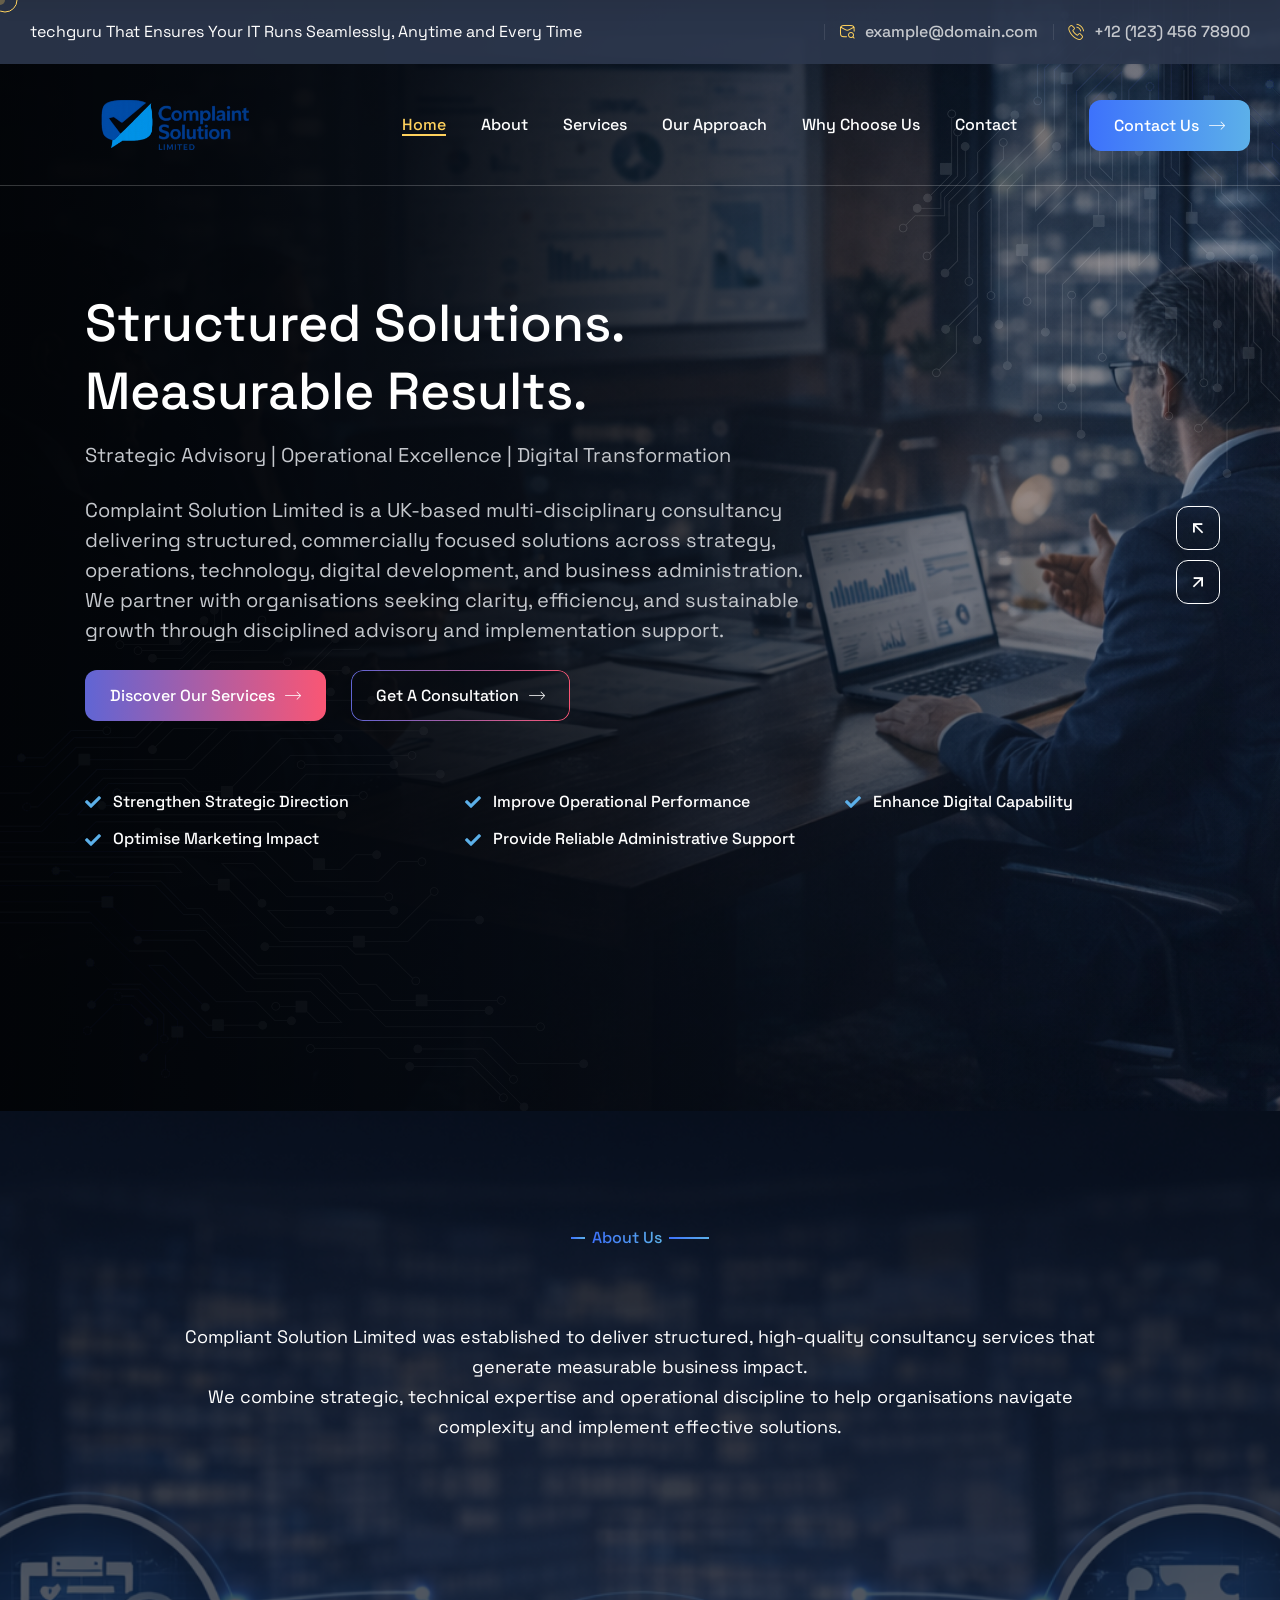
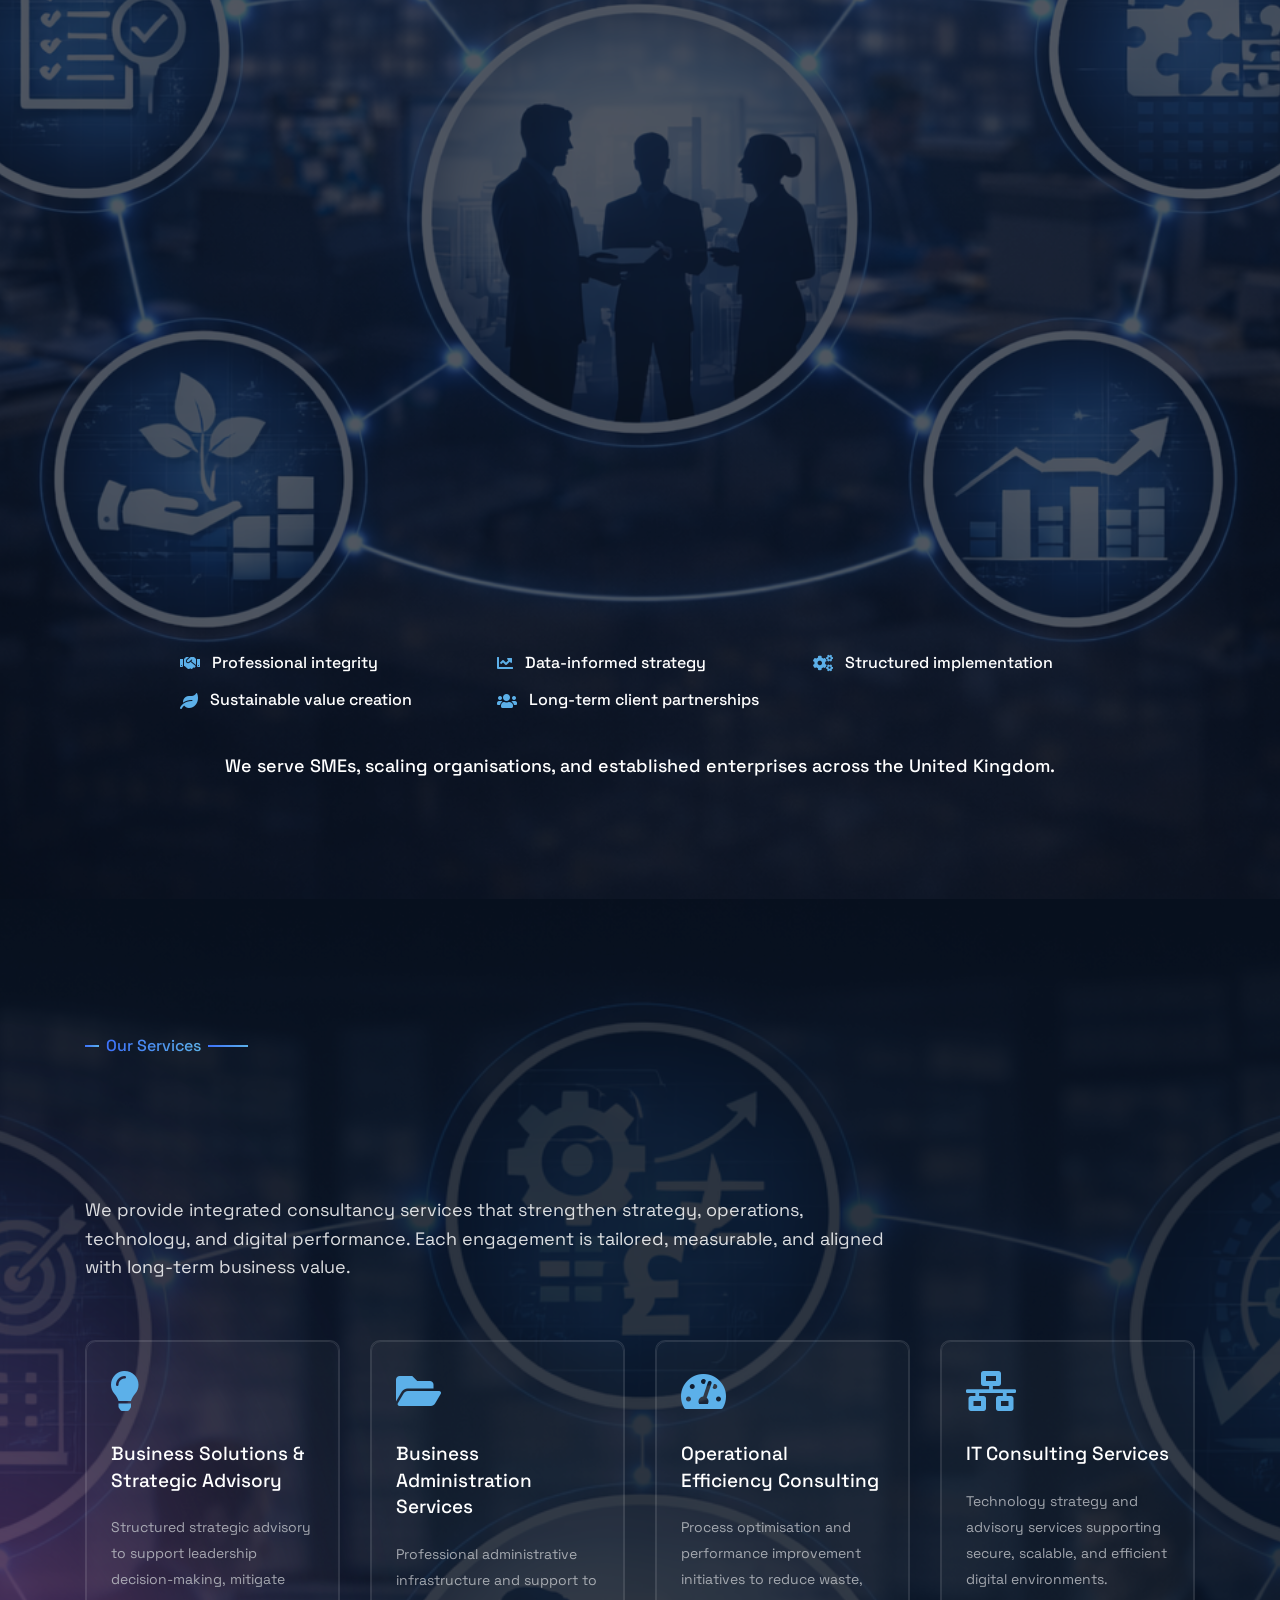
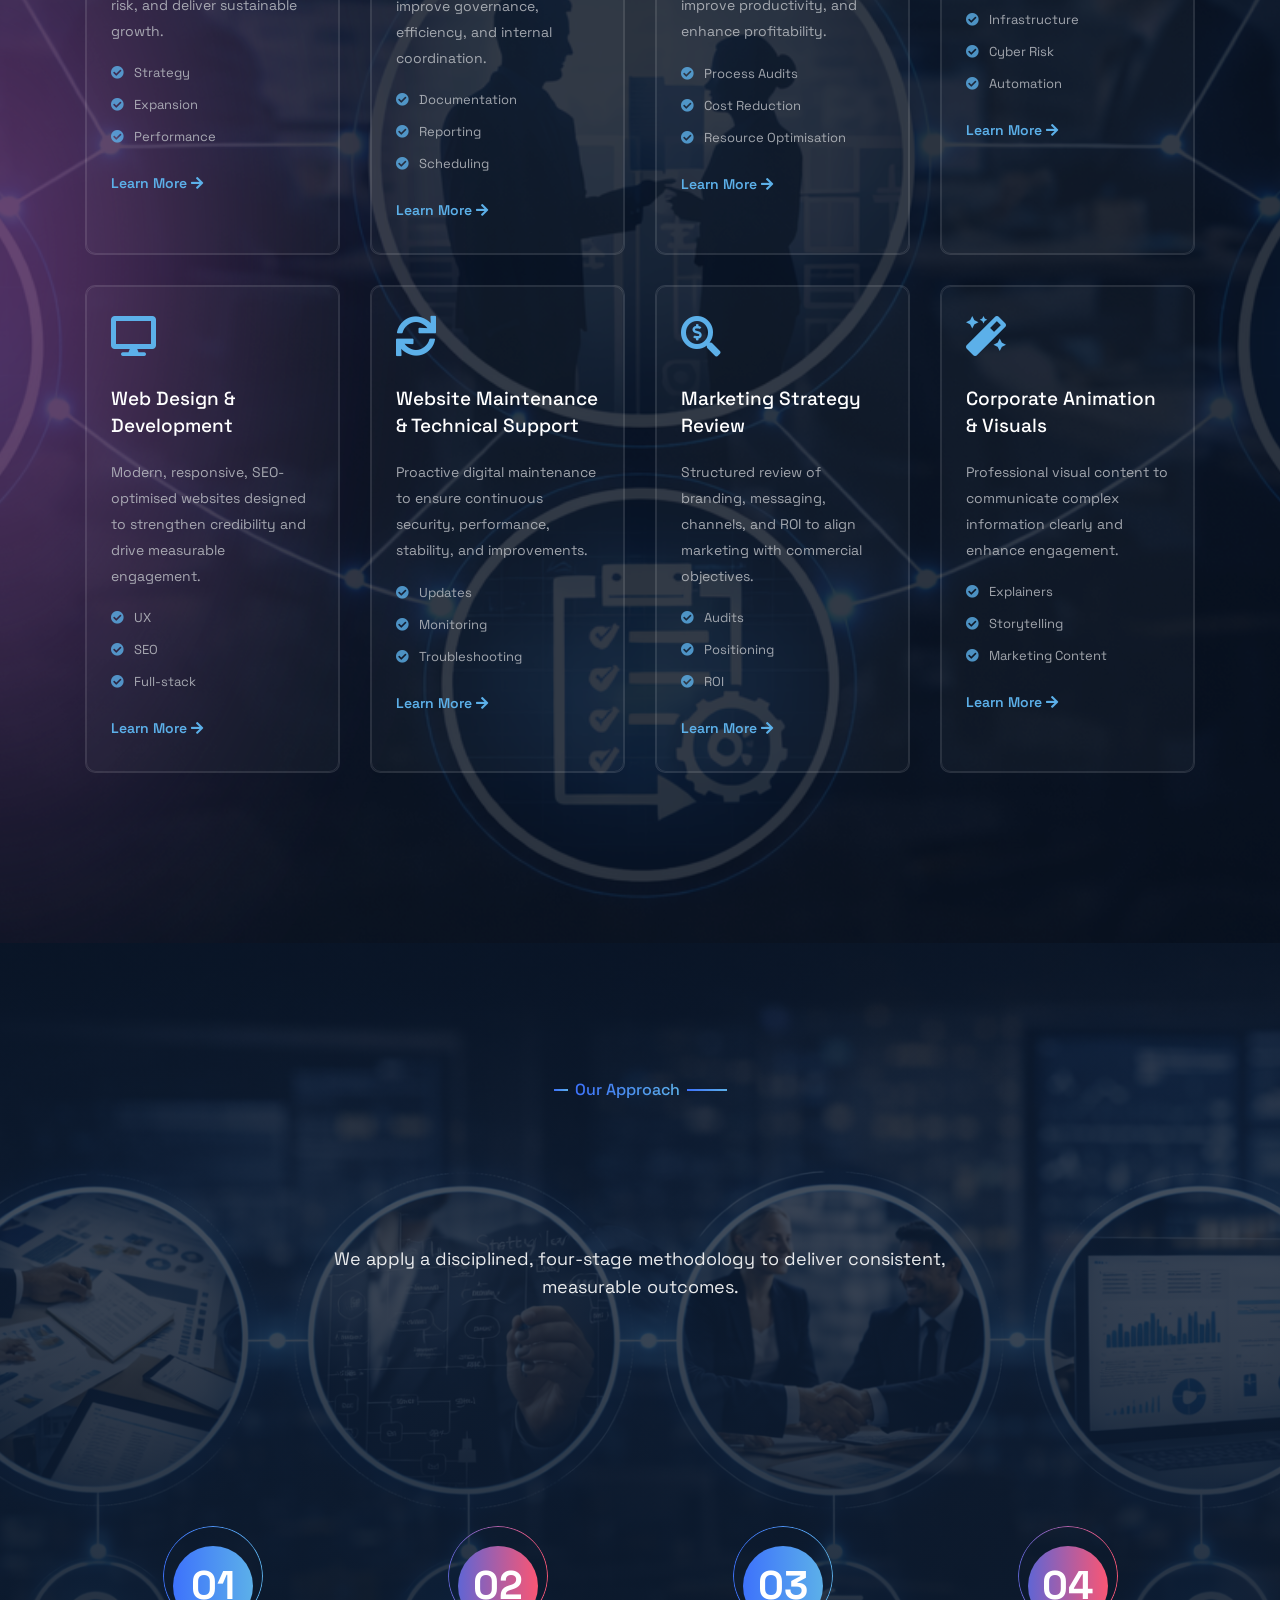
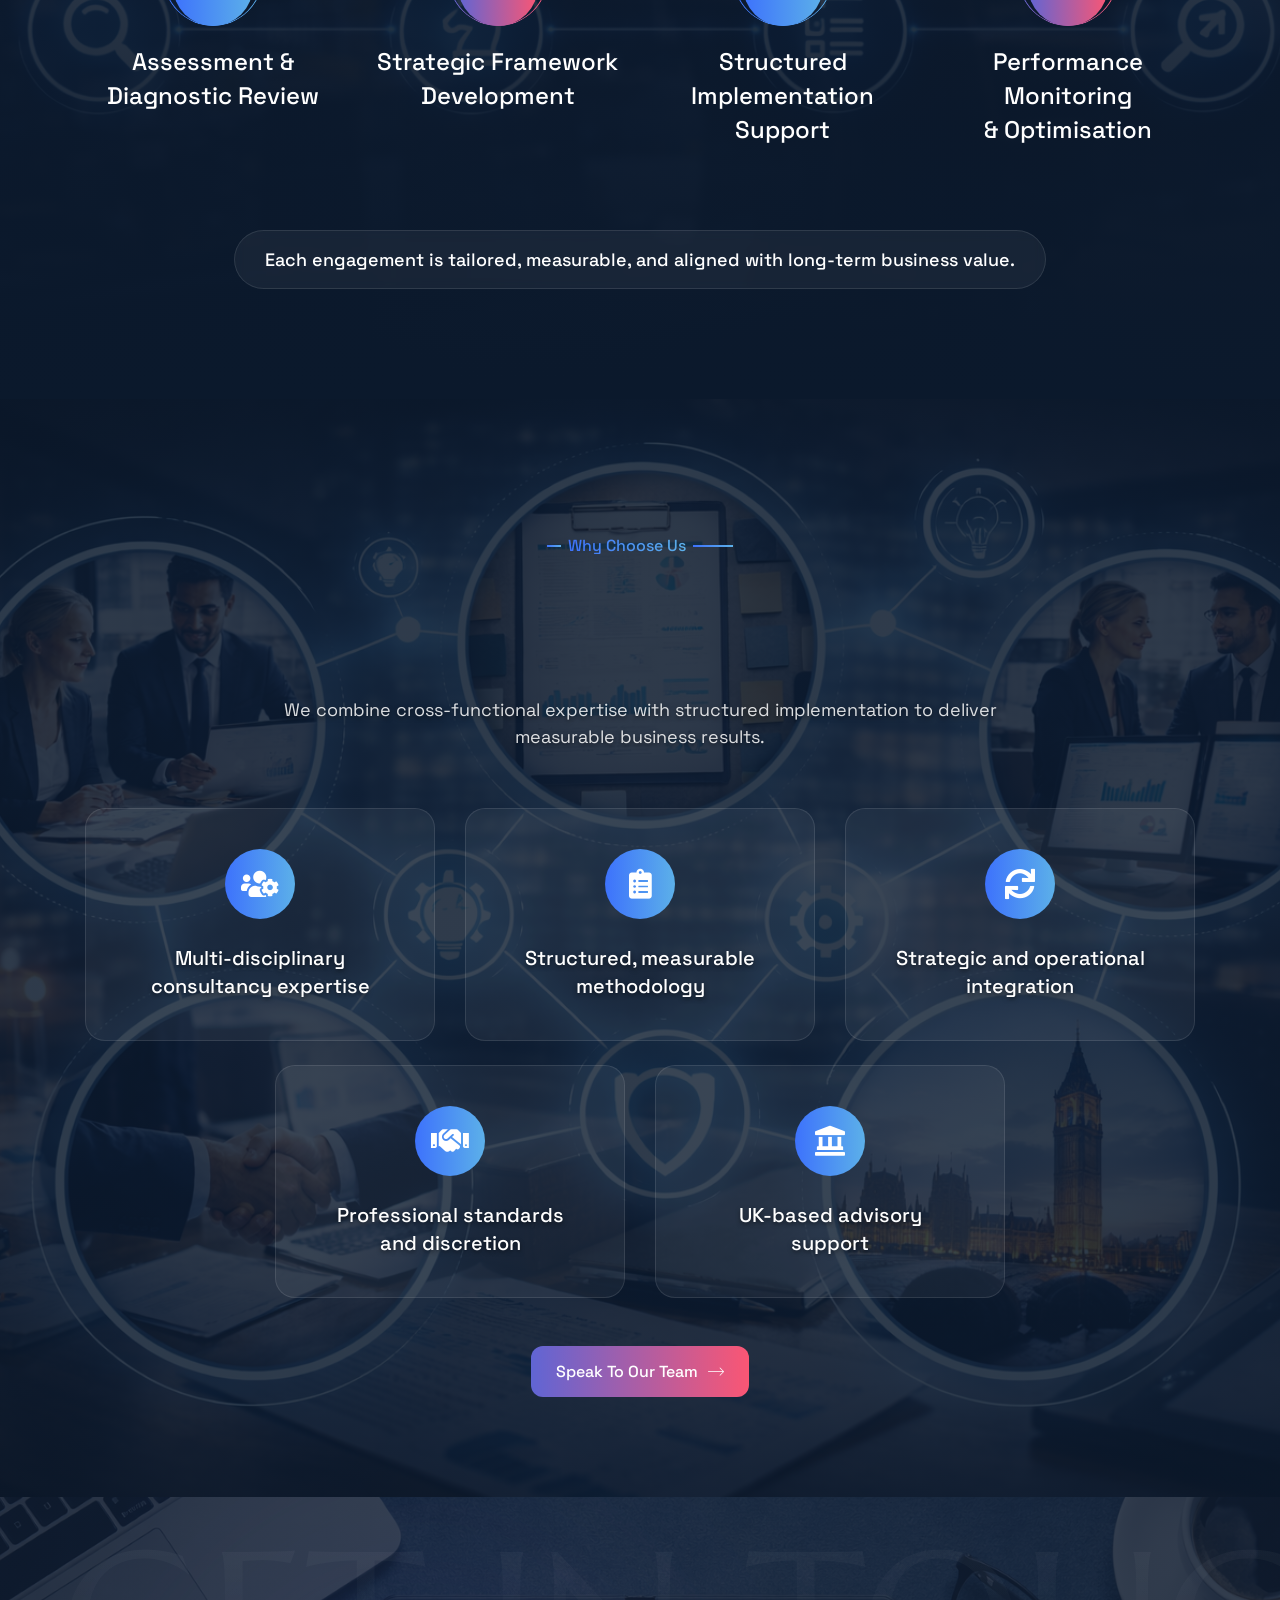
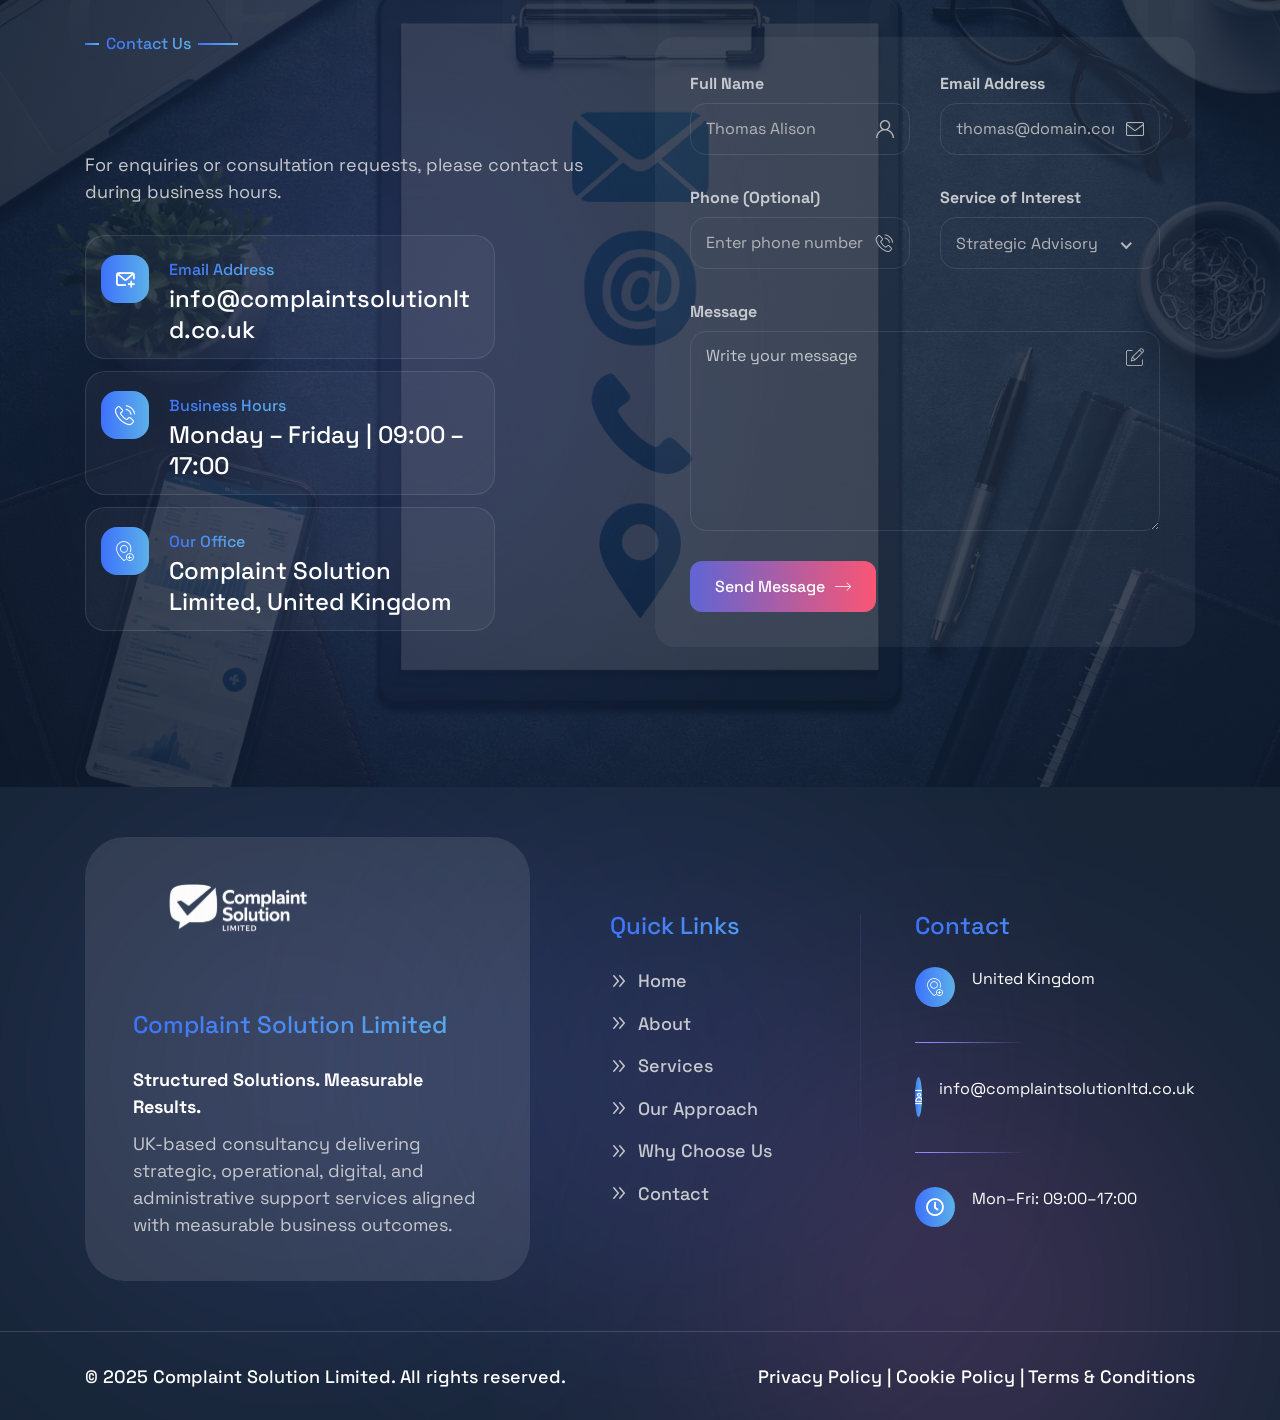
<file: techguru-pack/deploy/index.html>
<!DOCTYPE html>
<html lang="en">

<head>
    <meta charset="UTF-8" />
    <meta name="viewport" content="width=device-width, initial-scale=1.0" />
    <title> Home One || techguru || IT Solutions & Technology HTML Template </title>
    <!-- favicons Icons -->
    <link rel="apple-touch-icon" sizes="180x180" href="assets/images/favicons/apple-touch-icon.png" />
    <link rel="icon" type="image/png" sizes="32x32" href="assets/images/favicons/favicon-32x32.png" />
    <link rel="icon" type="image/png" sizes="16x16" href="assets/images/favicons/favicon-16x16.png" />
    <link rel="manifest" href="assets/images/favicons/site.webmanifest" />
    <meta name="description" content="IT Solutions & Technology HTML Template " />

    <!-- fonts -->
    <link rel="preconnect" href="https://fonts.googleapis.com">
    <link rel="preconnect" href="https://fonts.gstatic.com" crossorigin>

    <link href="https://fonts.googleapis.com/css2?family=Space+Grotesk:wght@300..700&display=swap" rel="stylesheet">


    <link href="https://fonts.googleapis.com/css2?family=Marcellus&display=swap" rel="stylesheet">


    <link rel="stylesheet" href="assets/css/bootstrap.min.css" />
    <link rel="stylesheet" href="assets/css/animate.min.css" />
    <link rel="stylesheet" href="assets/css/custom-animate.css" />
    <link rel="stylesheet" href="assets/css/swiper.min.css" />
    <link rel="stylesheet" href="assets/css/font-awesome-all.css" />
    <link rel="stylesheet" href="assets/css/jarallax.css" />
    <link rel="stylesheet" href="assets/css/jquery.magnific-popup.css" />
    <link rel="stylesheet" href="assets/css/odometer.min.css" />
    <link rel="stylesheet" href="assets/css/flaticon.css">
    <link rel="stylesheet" href="assets/css/owl.carousel.min.css" />
    <link rel="stylesheet" href="assets/css/owl.theme.default.min.css" />
    <link rel="stylesheet" href="assets/css/nice-select.css" />
    <link rel="stylesheet" href="assets/css/jquery-ui.css" />
    <link rel="stylesheet" href="assets/css/aos.css" />
    <link rel="stylesheet" href="assets/css/twentytwenty.css" />


    <link rel="stylesheet" href="assets/css/module-css/banner.css" />
    <link rel="stylesheet" href="assets/css/module-css/slider.css" />
    <link rel="stylesheet" href="assets/css/module-css/footer.css" />
    <link rel="stylesheet" href="assets/css/module-css/services.css" />
    <link rel="stylesheet" href="assets/css/module-css/sliding-text.css" />
    <link rel="stylesheet" href="assets/css/module-css/about.css" />
    <link rel="stylesheet" href="assets/css/module-css/counter.css" />
    <link rel="stylesheet" href="assets/css/module-css/portfolio.css" />
    <link rel="stylesheet" href="assets/css/module-css/process.css" />
    <link rel="stylesheet" href="assets/css/module-css/contact.css" />
    <link rel="stylesheet" href="assets/css/module-css/testimonial.css" />
    <link rel="stylesheet" href="assets/css/module-css/brand.css" />
    <link rel="stylesheet" href="assets/css/module-css/newsletter.css" />
    <link rel="stylesheet" href="assets/css/module-css/team.css" />
    <link rel="stylesheet" href="assets/css/module-css/pricing.css" />
    <link rel="stylesheet" href="assets/css/module-css/event.css" />
    <link rel="stylesheet" href="assets/css/module-css/blog.css" />
    <link rel="stylesheet" href="assets/css/module-css/why-choose.css" />

    <!-- template styles -->
    <link rel="stylesheet" href="assets/css/style.css" />
    <link rel="stylesheet" href="assets/css/responsive.css" />
</head>

<body class="custom-cursor">

    <div class="custom-cursor__cursor"></div>
    <div class="custom-cursor__cursor-two"></div>

    <!--Start Preloader-->
    <div class="loader js-preloader">
        <div></div>
        <div></div>
        <div></div>
    </div>
    <!--End Preloader-->






    <!-- Start sidebar widget content -->
    <!-- <div class="xs-sidebar-group info-group info-sidebar">
        <div class="xs-overlay xs-bg-black"></div>
        <div class="xs-sidebar-widget">
            <div class="sidebar-widget-container">
                <div class="widget-heading">
                    <a href="#" class="close-side-widget">X</a>
                </div>
                <div class="sidebar-textwidget">
                    <div class="sidebar-info-contents">
                        <div class="content-inner">
                            <div class="logo">
                                <a href="index.html"><img src="assets/images/resources/logo-1.png" alt="" /></a>
                            </div>
                            <div class="content-box">
                                <h4>About Us</h4>
                                <p>Lorem ipsum dolor sit amet, consectetur elit, sed do eiusmod tempor incididunt ut
                                    labore et magna aliqua. Ut enim ad minim veniam laboris.</p>
                            </div>
                            <div class="form-inner">
                                <h4>Get a free quote</h4>
                                <form action="assets/inc/sendemail.php" class="contact-form-validated"
                                    novalidate="novalidate">
                                    <div class="form-group">
                                        <input type="text" name="name" placeholder="Name" required="">
                                    </div>
                                    <div class="form-group">
                                        <input type="email" name="email" placeholder="Email" required="">
                                    </div>
                                    <div class="form-group">
                                        <textarea name="message" placeholder="Message..."></textarea>
                                    </div>
                                    <div class="form-group message-btn">
                                        <button type="submit" class="thm-btn form-inner__btn">Submit Now<span
                                                class="icon-right-arrow"></span></button>
                                    </div>
                                </form>
                                <div class="result"></div>
                            </div>
                        </div>
                    </div>
                </div>
            </div>
        </div>
    </div> -->
    <!-- End sidebar widget content -->








    <div class="page-wrapper">
        <header class="main-header-two">
            <div class="main-menu-two__top">
                <div class="main-menu-two__top-inner">
                    <p class="main-menu-two__top-text">techguru That Ensures Your IT Runs Seamlessly, Anytime and Every
                        Time</p>
                    <ul class="list-unstyled main-menu-two__contact-list">
                        <li>
                            <div class="icon">
                                <i class="icon-pin"></i>
                            </div>
                            <div class="text">
                                <p>1629 N. Dixie Avenue, Kentucky, 42701</p>
                            </div>
                        </li>
                        <li>
                            <div class="icon">
                                <i class="icon-search-mail"></i>
                            </div>
                            <div class="text">
                                <p><a href="mailto:example@domain.com">example@domain.com</a>
                                </p>
                            </div>
                        </li>
                        <li>
                            <div class="icon">
                                <i class="icon-phone-call"></i>
                            </div>
                            <div class="text">
                                <p><a href="tel:1212345678900">+12 (123) 456 78900</a></p>
                            </div>
                        </li>
                    </ul>
                </div>
            </div>
            <nav class="main-menu main-menu-two">
                <div class="main-menu-two__wrapper">
                    <div class="main-menu-two__wrapper-inner">
                        <div class="main-menu-two__left">
                            <div class="main-menu-two__logo">
                                <a href="index.html"><img src="assets/images/Final_Logo/logo1.png" alt=""></a>
                            </div>
                        </div>
                        <div class="main-menu-two__main-menu-box">
                            <a href="#" class="mobile-nav__toggler"><i class="fa fa-bars"></i></a>
                            <ul class="main-menu__list one-page-scroll-menu">
                                <!-- <li class="dropdown megamenu scrollToLink">
                                    <a href="#home">Home </a>
                                    <ul>
                                        <li>

                                            <section class="home-showcase">
                                                <div class="container">
                                                    <div class="home-showcase__inner">
                                                        <div class="row">
                                                            <div class="col-lg-4">
                                                                <div class="home-showcase__item">
                                                                    <div class="home-showcase__image">
                                                                        <img src="assets/images/home-showcase/home-showcase-1-1.jpg"
                                                                            alt="">
                                                                        <div class="home-showcase__buttons">
                                                                            <a href="index.html"
                                                                                class="thm-btn home-showcase__buttons__item">
                                                                                Multi Page
                                                                                <span class="icon-right-arrow"></span>
                                                                            </a>
                                                                            <a href="index-one-page.html"
                                                                                class="thm-btn home-showcase__buttons__item">
                                                                                One Page
                                                                                <span class="icon-right-arrow"></span>
                                                                            </a>
                                                                        </div>
                                                                        
                                                                    </div>
                                                                    <h3 class="home-showcase__title">Home
                                                                        Page
                                                                        01</h3>
                                                                    
                                                                </div>
                                                            </div>
                                                            <div class="col-lg-4">
                                                                <div class="home-showcase__item">
                                                                    <div class="home-showcase__image">
                                                                        <img src="assets/images/home-showcase/home-showcase-1-2.jpg"
                                                                            alt="">
                                                                        <div class="home-showcase__buttons">
                                                                            <a href="index2.html"
                                                                                class="thm-btn home-showcase__buttons__item">
                                                                                Multi Page
                                                                                <span class="icon-right-arrow"></span>
                                                                            </a>
                                                                            <a href="index2-one-page.html"
                                                                                class="thm-btn home-showcase__buttons__item">
                                                                                One Page
                                                                                <span class="icon-right-arrow"></span>
                                                                            </a>
                                                                        </div>
                                                                        
                                                                    </div>
                                                                    <h3 class="home-showcase__title">Home
                                                                        Page
                                                                        02
                                                                    </h3>
                                                                </div>
                                                            </div>
                                                            <div class="col-lg-4">
                                                                <div class="home-showcase__item">
                                                                    <div class="home-showcase__image">
                                                                        <img src="assets/images/home-showcase/home-showcase-1-3.jpg"
                                                                            alt="">
                                                                        <div class="home-showcase__buttons">
                                                                            <a href="index3.html"
                                                                                class="thm-btn home-showcase__buttons__item">
                                                                                Multi Page
                                                                                <span class="icon-right-arrow"></span>
                                                                            </a>
                                                                            <a href="index3-one-page.html"
                                                                                class="thm-btn home-showcase__buttons__item">
                                                                                One Page
                                                                                <span class="icon-right-arrow"></span>
                                                                            </a>
                                                                        </div>
                                                                        
                                                                    </div>
                                                                    <h3 class="home-showcase__title">Home
                                                                        Page
                                                                        03
                                                                    </h3>
                                                                </div>
                                                            </div>


                                                        </div>
                                                    </div>

                                                </div>
                                            </section>

                                        </li>
                                    </ul>
                                </li> -->
                                <li class="scrollToLink">
                                    <a href="#home">Home</a>
                                </li>
                                <li class="scrollToLink">
                                    <a href="#about">About</a>
                                </li>
                                <li class="scrollToLink">
                                    <a href="#services">Services</a>
                                </li>
                                <li class="scrollToLink">
                                    <a href="#approach">Our Approach</a>
                                </li>
                                <li class="scrollToLink">
                                    <a href="#why-choose">Why Choose Us</a>
                                </li>
                                <li class="scrollToLink">
                                    <a href="#contact">Contact</a>
                                </li>
                                <!-- <li class="scrollToLink">
                                    <a href="#testimonial">Testimonial</a>
                                </li>
                                <li class="scrollToLink">
                                    <a href="#blog">Blog</a>
                                </li> -->
                            </ul>
                        </div>
                        <div class="main-menu-two__right">
                            <!-- <div cglass="main-menu-two__search-box">
                                <a href="#"
                                    class="main-menu-two__search searcher-toggler-box icon-search-interface-symbol"></a>
                            </div> -->
                            <div class="main-menu-two__btn-box">
                                <a href="contact.html" class="thm-btn">Contact Us<span
                                        class="icon-right-arrow"></span></a>
                            </div>
                            <!-- <div class="main-menu-two__nav-sidebar-icon">
                                <a class="navSidebar-button" href="#">
                                    <span class="icon-dots-menu-one"></span>
                                    <span class="icon-dots-menu-two"></span>
                                    <span class="icon-dots-menu-three"></span>
                                </a>
                            </div> -->
                        </div>
                    </div>
                </div>
            </nav>
        </header>

        <div class="stricky-header stricked-menu main-menu main-menu-two">
            <div class="sticky-header__content"></div><!-- /.sticky-header__content -->
        </div><!-- /.stricky-header -->



        <!--Main Slider Two Start-->
        <section class="main-slider-two" id="home">
            <div class="swiper-container thm-swiper__slider" data-swiper-options='{"slidesPerView": 1, "loop": true,
                "effect": "fade",
                "pagination": {
                "el": "#main-slider-pagination",
                "type": "bullets",
                "clickable": true
                },
                "navigation": {
                "nextEl": "#main-slider__swiper-button-next",
                "prevEl": "#main-slider__swiper-button-prev"
                },
                "autoplay": {
                    "delay": 8000
                } 
            }'>
                <div class="swiper-wrapper">

                    <div class="swiper-slide">
                        <div class="main-slider-two__bg"
                            style="background-image: url(assets/images/Main-Home.png)"></div>
                        <ul class="list-unstyled main-slider-two__menu">
                            <li><a href="about.html">Help</a></li>
                            <li><a href="contact.html">Support</a></li>
                            <li><a href="faq.html">Faqs</a></li>
                        </ul>
                        <div class="main-slider-two__social-box">
                            <h4 class="main-slider-two__social-title">Follow Us:</h4>
                            <div class="main-slider-two__social-box-inner">
                                <a href="#"><span class="icon-facebook"></span></a>
                                <a href="#"><span class="icon-dribble"></span></a>

                                <a href="#"><span class="icon-linkedin"></span></a>
                            </div>
                        </div>
                        <!--Brand Two Start -->
                        <!-- <div class="brand-two">
                            <div class="brand-two__wrapper">
                                <div class="brand-two__inner">
                                    <div class="brand-two__left">
                                        <div class="main-slider__trustpilot-box">
                                            <ul class="list-unstyled main-slider__trustpilot-img-list">
                                                <li>
                                                    <div class="main-slider__trustpilot-img">
                                                        <img src="assets/images/resources/main-slider-trustpilot-img-1.jpg"
                                                            alt="">
                                                    </div>
                                                </li>
                                                <li>
                                                    <div class="main-slider__trustpilot-img">
                                                        <img src="assets/images/resources/main-slider-trustpilot-img-2.jpg"
                                                            alt="">
                                                    </div>
                                                </li>
                                            </ul>
                                            <div class="main-slider__trustpilot-content-box">
                                                <div class="main-slider__trustpilot-logo">
                                                    <img src="assets/images/resources/main-slider-trustpilot-logo.png"
                                                        alt="">
                                                </div>
                                                <div class="main-slider__trustpilot-rating-review">
                                                    <p class="main-slider__trustpilot-rating">5.0 Excellent</p>
                                                    <p class="main-slider__trustpilot-review">Reviews <span
                                                            class="odometer" data-count="4170"></span> </p>
                                                </div>
                                            </div>
                                        </div>
                                    </div>
                                    <div class="brand-two__right">
                                        <div class="brand-two__carousel owl-theme owl-carousel">
                                            <div class="item">
                                                <div class="brand-two__single">
                                                    <div class="brand-two__img">
                                                        <img src="assets/images/brand/brand-1-1.png" alt="">
                                                    </div>
                                                </div>
                                            </div>
                                            <div class="item">
                                                <div class="brand-two__single">
                                                    <div class="brand-two__img">
                                                        <img src="assets/images/brand/brand-1-2.png" alt="">
                                                    </div>
                                                </div>
                                            </div>
                                            <div class="item">
                                                <div class="brand-two__single">
                                                    <div class="brand-two__img">
                                                        <img src="assets/images/brand/brand-1-3.png" alt="">
                                                    </div>
                                                </div>
                                            </div>
                                            <div class="item">
                                                <div class="brand-two__single">
                                                    <div class="brand-two__img">
                                                        <img src="assets/images/brand/brand-1-4.png" alt="">
                                                    </div>
                                                </div>
                                            </div>
                                            <div class="item">
                                                <div class="brand-two__single">
                                                    <div class="brand-two__img">
                                                        <img src="assets/images/brand/brand-1-5.png" alt="">
                                                    </div>
                                                </div>
                                            </div>
                                        </div>
                                    </div>
                                </div>
                            </div>
                        </div> -->
                        <!--Brand Two End -->
                        <div class="main-slider-two__shape-1"></div>
                        <div class="main-slider-two__shape-2 float-bob-x">
                            <img src="assets/images/shapes/main-slider-two-shape-2.png" alt="">
                        </div>
                        <div class="main-slider-two__shape-3 float-bob-y">
                            <img src="assets/images/shapes/main-slider-two-shape-3.png" alt="">
                        </div>
                        <div class="container">
                            <div class="row">
                                <div class="col-xl-12">
                                    <div class="main-slider-two__content">
                                        <!-- <div class="main-slider-two__sub-title-box">
                                            <div class="main-slider-two__sub-title-icon">
                                                <img src="assets/images/icon/main-slider-sub-title-icon.png" alt="">
                                            </div>
                                            <p class="main-slider-two__sub-title">IT Solutions Designed for Your Success
                                            </p>
                                        </div> -->
                                        <h2 class="main-slider-two__title">Structured Solutions. <br> Measurable Results.
                                        </h2>
                                        <p class="main-slider-two__text">Strategic Advisory | Operational Excellence | Digital Transformation</p>
                                        <p class="main-slider-two__text">Complaint Solution Limited is a UK-based multi-disciplinary consultancy <br>delivering structured,
commercially focused solutions across strategy,<br> operations, technology, digital development,
and business administration. <br>We partner with organisations seeking clarity, efficiency, and
sustainable<br> growth through disciplined advisory and implementation support.</p>
                                        <div class="main-slider-two__btns-box">
                                            <div class="main-slider-two__btn-box-1">
                                                <a href="contact.html" class="thm-btn">Discover Our Services<span
                                                        class="icon-right-arrow"></span></a>
                                            </div>
                                            <div class="main-slider-two__btn-box-2">
                                                <a href="about.html" class="thm-btn">Get a Consultation<span
                                                        class="icon-right-arrow"></span></a>
                                            </div>
                                        </div>
                                        <div class="hero-features-grid">
                                            <ul class="list-unstyled">
                                                <li><i class="fa fa-check"></i> Strengthen Strategic Direction</li>
                                                <li><i class="fa fa-check"></i> Improve Operational Performance</li>
                                                <li><i class="fa fa-check"></i> Enhance Digital Capability</li>
                                                <li><i class="fa fa-check"></i> Optimise Marketing Impact</li>
                                                <li><i class="fa fa-check"></i> Provide Reliable Administrative Support</li>
                                            </ul>
                                        </div>
                                    </div>
                                </div>
                            </div>
                        </div>
                    </div>

                    <div class="swiper-slide">
                        <div class="main-slider-two__bg"
                            style="background-image: url(assets/images/Main-Home.png);"></div>
                        <ul class="list-unstyled main-slider-two__menu">
                            <li><a href="about.html">Help</a></li>
                            <li><a href="contact.html">Support</a></li>
                            <li><a href="faq.html">Faqs</a></li>
                        </ul>
                        <div class="main-slider-two__social-box">
                            <h4 class="main-slider-two__social-title">Follow Us:</h4>
                            <div class="main-slider-two__social-box-inner">
                                <a href="#"><span class="icon-facebook"></span></a>
                                <a href="#"><span class="icon-dribble"></span></a>

                                <a href="#"><span class="icon-linkedin"></span></a>
                            </div>
                        </div>
                        <!--Brand Two Start -->
                        <!-- <div class="brand-two">
                            <div class="brand-two__wrapper">
                                <div class="brand-two__inner">
                                    <div class="brand-two__left">
                                        <div class="main-slider__trustpilot-box">
                                            <ul class="list-unstyled main-slider__trustpilot-img-list">
                                                <li>
                                                    <div class="main-slider__trustpilot-img">
                                                        <img src="assets/images/resources/main-slider-trustpilot-img-1.jpg"
                                                            alt="">
                                                    </div>
                                                </li>
                                                <li>
                                                    <div class="main-slider__trustpilot-img">
                                                        <img src="assets/images/resources/main-slider-trustpilot-img-2.jpg"
                                                            alt="">
                                                    </div>
                                                </li>
                                            </ul>
                                            <div class="main-slider__trustpilot-content-box">
                                                <div class="main-slider__trustpilot-logo">
                                                    <img src="assets/images/resources/main-slider-trustpilot-logo.png"
                                                        alt="">
                                                </div>
                                                <div class="main-slider__trustpilot-rating-review">
                                                    <p class="main-slider__trustpilot-rating">5.0 Excellent</p>
                                                    <p class="main-slider__trustpilot-review">Reviews <span
                                                            class="odometer" data-count="4170"></span> </p>
                                                </div>
                                            </div>
                                        </div>
                                    </div>
                                    <div class="brand-two__right">
                                        <div class="brand-two__carousel owl-theme owl-carousel">
                                            <div class="item">
                                                <div class="brand-two__single">
                                                    <div class="brand-two__img">
                                                        <img src="assets/images/brand/brand-1-1.png" alt="">
                                                    </div>
                                                </div>
                                            </div>
                                            <div class="item">
                                                <div class="brand-two__single">
                                                    <div class="brand-two__img">
                                                        <img src="assets/images/brand/brand-1-2.png" alt="">
                                                    </div>
                                                </div>
                                            </div>
                                            <div class="item">
                                                <div class="brand-two__single">
                                                    <div class="brand-two__img">
                                                        <img src="assets/images/brand/brand-1-3.png" alt="">
                                                    </div>
                                                </div>
                                            </div>
                                            <div class="item">
                                                <div class="brand-two__single">
                                                    <div class="brand-two__img">
                                                        <img src="assets/images/brand/brand-1-4.png" alt="">
                                                    </div>
                                                </div>
                                            </div>
                                            <div class="item">
                                                <div class="brand-two__single">
                                                    <div class="brand-two__img">
                                                        <img src="assets/images/brand/brand-1-5.png" alt="">
                                                    </div>
                                                </div>
                                            </div>
                                        </div>
                                    </div>
                                </div>
                            </div>
                        </div> -->
                        <!--Brand Two End -->
                        <div class="main-slider-two__shape-1"></div>
                        <div class="main-slider-two__shape-2 float-bob-x">
                            <img src="assets/images/shapes/main-slider-two-shape-2.png" alt="">
                        </div>
                        <div class="main-slider-two__shape-3 float-bob-y">
                            <img src="assets/images/shapes/main-slider-two-shape-3.png" alt="">
                        </div>
                        <div class="container">
                            <div class="row">
                                <div class="col-xl-12">
                                    <div class="main-slider-two__content">
                                        <!-- <div class="main-slider-two__sub-title-box">
                                            <div class="main-slider-two__sub-title-icon">
                                                <img src="assets/images/icon/main-slider-sub-title-icon.png" alt="">
                                            </div>
                                            <p class="main-slider-two__sub-title">IT Solutions Designed for Your Success
                                            </p>
                                        </div> -->
                                        <h2 class="main-slider-two__title">Structured Solutions. <br> Measurable Results.
                                        </h2>
                                        <p class="main-slider-two__text">Strategic Advisory | Operational Excellence | Digital Transformation</p>
                                        <p class="main-slider-two__text">Complaint Solution Limited is a UK-based multi-disciplinary consultancy <br>delivering structured,
commercially focused solutions across strategy,<br> operations, technology, digital development,
and business administration. <br>We partner with organisations seeking clarity, efficiency, and
sustainable<br> growth through disciplined advisory and implementation support.</p>
                                        <div class="main-slider-two__btns-box">
                                            <div class="main-slider-two__btn-box-1">
                                                <a href="contact.html" class="thm-btn">Discover Our Services<span
                                                        class="icon-right-arrow"></span></a>
                                            </div>
                                            <div class="main-slider-two__btn-box-2">
                                                <a href="about.html" class="thm-btn">Get a Consultation<span
                                                        class="icon-right-arrow"></span></a>
                                            </div>
                                        </div>
                                        <div class="hero-features-grid">
                                            <ul class="list-unstyled">
                                                <li><i class="fa fa-check"></i> Strengthen Strategic Direction</li>
                                                <li><i class="fa fa-check"></i> Improve Operational Performance</li>
                                                <li><i class="fa fa-check"></i> Enhance Digital Capability</li>
                                                <li><i class="fa fa-check"></i> Optimise Marketing Impact</li>
                                                <li><i class="fa fa-check"></i> Provide Reliable Administrative Support</li>
                                            </ul>
                                        </div>
                                    </div>
                                </div>
                            </div>
                        </div>
                    </div>

                    <div class="swiper-slide">
                        <div class="main-slider-two__bg"
                            style="background-image: url(assets/images/Main-Home.png);"></div>
                        <ul class="list-unstyled main-slider-two__menu">
                            <li><a href="about.html">Help</a></li>
                            <li><a href="contact.html">Support</a></li>
                            <li><a href="faq.html">Faqs</a></li>
                        </ul>
                        <div class="main-slider-two__social-box">
                            <h4 class="main-slider-two__social-title">Follow Us:</h4>
                            <div class="main-slider-two__social-box-inner">
                                <a href="#"><span class="icon-facebook"></span></a>
                                <a href="#"><span class="icon-dribble"></span></a>

                                <a href="#"><span class="icon-linkedin"></span></a>
                            </div>
                        </div>
                        <!--Brand Two Start -->
                        <!-- <div class="brand-two">
                            <div class="brand-two__wrapper">
                                <div class="brand-two__inner">
                                    <div class="brand-two__left">
                                        <div class="main-slider__trustpilot-box">
                                            <ul class="list-unstyled main-slider__trustpilot-img-list">
                                                <li>
                                                    <div class="main-slider__trustpilot-img">
                                                        <img src="assets/images/resources/main-slider-trustpilot-img-1.jpg"
                                                            alt="">
                                                    </div>
                                                </li>
                                                <li>
                                                    <div class="main-slider__trustpilot-img">
                                                        <img src="assets/images/resources/main-slider-trustpilot-img-2.jpg"
                                                            alt="">
                                                    </div>
                                                </li>
                                            </ul>
                                            <div class="main-slider__trustpilot-content-box">
                                                <div class="main-slider__trustpilot-logo">
                                                    <img src="assets/images/resources/main-slider-trustpilot-logo.png"
                                                        alt="">
                                                </div>
                                                <div class="main-slider__trustpilot-rating-review">
                                                    <p class="main-slider__trustpilot-rating">5.0 Excellent</p>
                                                    <p class="main-slider__trustpilot-review">Reviews <span
                                                            class="odometer" data-count="4170"></span> </p>
                                                </div>
                                            </div>
                                        </div>
                                    </div>
                                    <div class="brand-two__right">
                                        <div class="brand-two__carousel owl-theme owl-carousel">
                                            <div class="item">
                                                <div class="brand-two__single">
                                                    <div class="brand-two__img">
                                                        <img src="assets/images/brand/brand-1-1.png" alt="">
                                                    </div>
                                                </div>
                                            </div>
                                            <div class="item">
                                                <div class="brand-two__single">
                                                    <div class="brand-two__img">
                                                        <img src="assets/images/brand/brand-1-2.png" alt="">
                                                    </div>
                                                </div>
                                            </div>
                                            <div class="item">
                                                <div class="brand-two__single">
                                                    <div class="brand-two__img">
                                                        <img src="assets/images/brand/brand-1-3.png" alt="">
                                                    </div>
                                                </div>
                                            </div>
                                            <div class="item">
                                                <div class="brand-two__single">
                                                    <div class="brand-two__img">
                                                        <img src="assets/images/brand/brand-1-4.png" alt="">
                                                    </div>
                                                </div>
                                            </div>
                                            <div class="item">
                                                <div class="brand-two__single">
                                                    <div class="brand-two__img">
                                                        <img src="assets/images/brand/brand-1-5.png" alt="">
                                                    </div>
                                                </div>
                                            </div>
                                        </div>
                                    </div>
                                </div>
                            </div>
                        </div> -->
                        <!--Brand Two End -->
                        <div class="main-slider-two__shape-1"></div>
                        <div class="main-slider-two__shape-2 float-bob-x">
                            <img src="assets/images/shapes/main-slider-two-shape-2.png" alt="">
                        </div>
                        <div class="main-slider-two__shape-3 float-bob-y">
                            <img src="assets/images/shapes/main-slider-two-shape-3.png" alt="">
                        </div>
                        <div class="container">
                            <div class="row">
                                <div class="col-xl-12">
                                  <div class="main-slider-two__content">
                                        <!-- <div class="main-slider-two__sub-title-box">
                                            <div class="main-slider-two__sub-title-icon">
                                                <img src="assets/images/icon/main-slider-sub-title-icon.png" alt="">
                                            </div>
                                            <p class="main-slider-two__sub-title">IT Solutions Designed for Your Success
                                            </p>
                                        </div> -->
                                        <h2 class="main-slider-two__title">Structured Solutions. <br> Measurable Results.
                                        </h2>
                                        <p class="main-slider-two__text">Strategic Advisory | Operational Excellence | Digital Transformation</p>
                                        <p class="main-slider-two__text">Complaint Solution Limited is a UK-based multi-disciplinary consultancy <br>delivering structured,
commercially focused solutions across strategy,<br> operations, technology, digital development,
and business administration. <br>We partner with organisations seeking clarity, efficiency, and
sustainable<br> growth through disciplined advisory and implementation support.</p>
                                        <div class="main-slider-two__btns-box">
                                            <div class="main-slider-two__btn-box-1">
                                                <a href="contact.html" class="thm-btn">Discover Our Services<span
                                                        class="icon-right-arrow"></span></a>
                                            </div>
                                            <div class="main-slider-two__btn-box-2">
                                                <a href="about.html" class="thm-btn">Get a Consultation<span
                                                        class="icon-right-arrow"></span></a>
                                            </div>
                                        </div>
                                        <div class="hero-features-grid">
                                            <ul class="list-unstyled">
                                                <li><i class="fa fa-check"></i> Strengthen Strategic Direction</li>
                                                <li><i class="fa fa-check"></i> Improve Operational Performance</li>
                                                <li><i class="fa fa-check"></i> Enhance Digital Capability</li>
                                                <li><i class="fa fa-check"></i> Optimise Marketing Impact</li>
                                                <li><i class="fa fa-check"></i> Provide Reliable Administrative Support</li>
                                            </ul>
                                        </div>
                                    </div>
                                </div>
                            </div>
                        </div>
                    </div>


                </div>


                <!-- If we need navigation buttons -->
                <div class="main-slider-two__nav">
                    <div class="swiper-button-prev" id="main-slider__swiper-button-next">
                        <i class="icon-right-up"></i>
                    </div>
                    <div class="swiper-button-next" id="main-slider__swiper-button-prev">
                        <i class="icon-right-up"></i>
                    </div>
                </div>

        </section>
        <!--Main Slider Two End-->

        <!--About Two Start -->
        <section class="about-two about-custom" id="about" style="background-image: url(assets/images/Ref/About1.png); background-size: cover; background-position: center; background-repeat: no-repeat;">
            <div class="container">
                <div class="row justify-content-center">
                    <div class="col-xl-10 text-center">
                        <div class="section-title text-center sec-title-animation animation-style1">
                            <div class="section-title__tagline-box">
                                <div class="section-title__tagline-shape-1"></div>
                                <span class="section-title__tagline">About Us</span>
                                <div class="section-title__tagline-shape-2"></div>
                            </div>
                            <h2 class="section-title__title title-animation">ABOUT US</h2>
                            <p class="about-custom__text">
                                Compliant Solution Limited was established to deliver structured, high-quality consultancy services that generate measurable business impact. <br> We combine strategic, technical expertise and operational discipline to help organisations navigate complexity and implement effective solutions.
                            </p>
                        </div>
                        
                        <!-- Spacer to reveal the diagram in the background image -->
                        <div class="about-custom__spacer" style="width: 100%; max-width: 1000px; aspect-ratio: 10 / 6; margin: 0 auto;"></div>

                        <div class="hero-features-grid about-custom__values wow fadeInUp" data-wow-delay="300ms">
                            <ul class="list-unstyled">
                                <li><i class="fa fa-handshake"></i> Professional integrity</li>
                                <li><i class="fa fa-chart-line"></i> Data-informed strategy</li>
                                <li><i class="fa fa-cogs"></i> Structured implementation</li>
                                <li><i class="fa fa-leaf"></i> Sustainable value creation</li>
                                <li><i class="fa fa-users"></i> Long-term client partnerships</li>
                            </ul>
                        </div>

                        <p class="about-custom__footer-text">
                            We serve SMEs, scaling organisations, and established enterprises across the United Kingdom.
                        </p>
                    </div>
                </div>
            </div>
        </section>
        <!--About Two End -->

        <!-- Counter Two Start -->
        <!-- <section class="counter-two">
            <div class="counter-two__bg-shape"
                style="background-image: url(assets/images/shapes/counter-two-bg-shape.png);"></div>
            <div class="container">
                <div class="row"> -->
                    <!--Counter Two Single Start-->
                    <!-- <div class="col-xl-3 col-lg-6 col-md-6">
                        <div class="counter-two__single">
                            <div class="counter-two__icon-inner">
                                <div class="counter-two__icon">
                                    <span class="icon-trophy"></span>
                                </div>
                            </div>
                            <div class="counter-two__content">
                                <div class="counter-two__count-box">
                                    <h3 class="odometer" data-count="120">00</h3>
                                    <span>+</span>
                                </div>
                                <p class="counter-two__text">Creative Plus award</p>
                            </div>
                        </div>
                    </div> -->
                    <!--Counter Two Single End-->
                    <!--Counter Two Single Start-->
                    <!-- <div class="col-xl-3 col-lg-6 col-md-6">
                        <div class="counter-two__single">
                            <div class="counter-two__icon-inner">
                                <div class="counter-two__icon">
                                    <span class="icon-user"></span>
                                </div>
                            </div>
                            <div class="counter-two__content">
                                <div class="counter-two__count-box">
                                    <h3 class="odometer" data-count="300">00</h3>
                                    <span>+</span>
                                </div>
                                <p class="counter-two__text">Expert Team Members</p>
                            </div>
                        </div>
                    </div> -->
                    <!--Counter Two Single End-->
                    <!--Counter Two Single Start-->
                    <!-- <div class="col-xl-3 col-lg-6 col-md-6">
                        <div class="counter-two__single">
                            <div class="counter-two__icon-inner">
                                <div class="counter-two__icon">
                                    <span class="icon-chat"></span>
                                </div>
                            </div>
                            <div class="counter-two__content">
                                <div class="counter-two__count-box">
                                    <h3 class="odometer" data-count="20">00</h3>
                                    <span>M</span>
                                </div>
                                <p class="counter-two__text">Happy Clients Review</p>
                            </div>
                        </div>
                    </div> -->
                    <!--Counter Two Single End-->
                    <!--Counter Two Single Start-->
                    <!-- <div class="col-xl-3 col-lg-6 col-md-6">
                        <div class="counter-two__single">
                            <div class="counter-two__icon-inner">
                                <div class="counter-two__icon">
                                    <span class="icon-folder"></span>
                                </div>
                            </div>
                            <div class="counter-two__content">
                                <div class="counter-two__count-box">
                                    <h3 class="odometer" data-count="1.5">00</h3>
                                    <span>K</span>
                                </div>
                                <p class="counter-two__text">Project Completed</p>
                            </div>
                        </div>
                    </div> -->
                    <!--Counter Two Single End-->
                <!-- </div>
            </div>
        </section> -->
        <!-- Counter Two End -->

        <!-- Services Two Start -->
        <section class="services-two" id="services">
            <div class="services-two__shape-1"></div>
            <div class="container">
                    <div class="section-title text-left sec-title-animation animation-style2" style="max-width: 800px;">
                        <div class="section-title__tagline-box">
                            <div class="section-title__tagline-shape-1"></div>
                            <span class="section-title__tagline">Our Services</span>
                            <div class="section-title__tagline-shape-2"></div>
                        </div>
                        <h2 class="section-title__title title-animation">Consultancy Services Designed <br> for Measurable Outcomes</h2>
                        <p class="services-two__text mt-3" style="font-size: 18px; color: rgba(255,255,255,0.85); line-height: 1.6;">
                            We provide integrated consultancy services that strengthen strategy, operations, technology, and digital performance. Each engagement is tailored, measurable, and aligned with long-term business value.
                        </p>
                    </div>
                <div class="services-two__bottom mt-5">
                    <div class="row">
                        <!-- Service Card 1 -->
                        <div class="col-xl-3 col-lg-4 col-md-6 wow fadeInUp" data-wow-delay="100ms">
                            <div class="services-three__single" style="background: rgba(255,255,255,0.03); border: 1px solid rgba(255,255,255,0.1); margin-bottom: 30px; height: calc(100% - 30px); padding: 30px 25px;">
                                <div class="services-three__icon-and-title">
                                    <div class="services-three__icon" style="font-size: 40px; margin-bottom: 15px; color: #5CB0E9;">
                                        <i class="fa fa-lightbulb"></i>
                                    </div>
                                    <h3 class="services-three__title" style="font-size: 19px; line-height: 1.4;"><a href="#">Business Solutions & Strategic Advisory</a></h3>
                                </div>
                                <p class="services-three__text" style="font-size: 14px; margin-bottom: 15px; opacity: 0.8;">Structured strategic advisory to support leadership decision-making, mitigate risk, and deliver sustainable growth.</p>
                                <ul class="services-three__list list-unstyled" style="font-size: 13px; opacity: 0.8; margin-top: 15px;">
                                    <li><i class="fa fa-check-circle mr-2" style="color: #5CB0E9;"></i> Strategy</li>
                                    <li><i class="fa fa-check-circle mr-2" style="color: #5CB0E9;"></i> Expansion</li>
                                    <li><i class="fa fa-check-circle mr-2" style="color: #5CB0E9;"></i> Performance</li>
                                </ul>
                                <div class="services-three__btn mt-3">
                                    <a href="#" style="font-size: 14px; color: #5CB0E9; font-weight: 600;">Learn More <i class="fa fa-arrow-right ml-1"></i></a>
                                </div>
                            </div>
                        </div>

                        <!-- Service Card 2 -->
                        <div class="col-xl-3 col-lg-4 col-md-6 wow fadeInUp" data-wow-delay="200ms">
                            <div class="services-three__single" style="background: rgba(255,255,255,0.03); border: 1px solid rgba(255,255,255,0.1); margin-bottom: 30px; height: calc(100% - 30px); padding: 30px 25px;">
                                <div class="services-three__icon-and-title">
                                    <div class="services-three__icon" style="font-size: 40px; margin-bottom: 15px; color: #5CB0E9;">
                                        <i class="fa fa-folder-open"></i>
                                    </div>
                                    <h3 class="services-three__title" style="font-size: 19px; line-height: 1.4;"><a href="#">Business Administration Services</a></h3>
                                </div>
                                <p class="services-three__text" style="font-size: 14px; margin-bottom: 15px; opacity: 0.8;">Professional administrative infrastructure and support to improve governance, efficiency, and internal coordination.</p>
                                <ul class="services-three__list list-unstyled" style="font-size: 13px; opacity: 0.8; margin-top: 15px;">
                                    <li><i class="fa fa-check-circle mr-2" style="color: #5CB0E9;"></i> Documentation</li>
                                    <li><i class="fa fa-check-circle mr-2" style="color: #5CB0E9;"></i> Reporting</li>
                                    <li><i class="fa fa-check-circle mr-2" style="color: #5CB0E9;"></i> Scheduling</li>
                                </ul>
                                <div class="services-three__btn mt-3">
                                    <a href="#" style="font-size: 14px; color: #5CB0E9; font-weight: 600;">Learn More <i class="fa fa-arrow-right ml-1"></i></a>
                                </div>
                            </div>
                        </div>

                        <!-- Service Card 3 -->
                        <div class="col-xl-3 col-lg-4 col-md-6 wow fadeInUp" data-wow-delay="300ms">
                            <div class="services-three__single" style="background: rgba(255,255,255,0.03); border: 1px solid rgba(255,255,255,0.1); margin-bottom: 30px; height: calc(100% - 30px); padding: 30px 25px;">
                                <div class="services-three__icon-and-title">
                                    <div class="services-three__icon" style="font-size: 40px; margin-bottom: 15px; color: #5CB0E9;">
                                        <i class="fa fa-tachometer-alt"></i>
                                    </div>
                                    <h3 class="services-three__title" style="font-size: 19px; line-height: 1.4;"><a href="#">Operational Efficiency Consulting</a></h3>
                                </div>
                                <p class="services-three__text" style="font-size: 14px; margin-bottom: 15px; opacity: 0.8;">Process optimisation and performance improvement initiatives to reduce waste, improve productivity, and enhance profitability.</p>
                                <ul class="services-three__list list-unstyled" style="font-size: 13px; opacity: 0.8; margin-top: 15px;">
                                    <li><i class="fa fa-check-circle mr-2" style="color: #5CB0E9;"></i> Process Audits</li>
                                    <li><i class="fa fa-check-circle mr-2" style="color: #5CB0E9;"></i> Cost Reduction</li>
                                    <li><i class="fa fa-check-circle mr-2" style="color: #5CB0E9;"></i> Resource Optimisation</li>
                                </ul>
                                <div class="services-three__btn mt-3">
                                    <a href="#" style="font-size: 14px; color: #5CB0E9; font-weight: 600;">Learn More <i class="fa fa-arrow-right ml-1"></i></a>
                                </div>
                            </div>
                        </div>

                        <!-- Service Card 4 -->
                        <div class="col-xl-3 col-lg-4 col-md-6 wow fadeInUp" data-wow-delay="400ms">
                            <div class="services-three__single" style="background: rgba(255,255,255,0.03); border: 1px solid rgba(255,255,255,0.1); margin-bottom: 30px; height: calc(100% - 30px); padding: 30px 25px;">
                                <div class="services-three__icon-and-title">
                                    <div class="services-three__icon" style="font-size: 40px; margin-bottom: 15px; color: #5CB0E9;">
                                        <i class="fa fa-network-wired"></i>
                                    </div>
                                    <h3 class="services-three__title" style="font-size: 19px; line-height: 1.4;"><a href="#">IT Consulting Services</a></h3>
                                </div>
                                <p class="services-three__text" style="font-size: 14px; margin-bottom: 15px; opacity: 0.8;">Technology strategy and advisory services supporting secure, scalable, and efficient digital environments.</p>
                                <ul class="services-three__list list-unstyled" style="font-size: 13px; opacity: 0.8; margin-top: 15px;">
                                    <li><i class="fa fa-check-circle mr-2" style="color: #5CB0E9;"></i> Infrastructure</li>
                                    <li><i class="fa fa-check-circle mr-2" style="color: #5CB0E9;"></i> Cyber Risk</li>
                                    <li><i class="fa fa-check-circle mr-2" style="color: #5CB0E9;"></i> Automation</li>
                                </ul>
                                <div class="services-three__btn mt-3">
                                    <a href="#" style="font-size: 14px; color: #5CB0E9; font-weight: 600;">Learn More <i class="fa fa-arrow-right ml-1"></i></a>
                                </div>
                            </div>
                        </div>

                        <!-- Service Card 5 -->
                        <div class="col-xl-3 col-lg-4 col-md-6 wow fadeInUp" data-wow-delay="500ms">
                            <div class="services-three__single" style="background: rgba(255,255,255,0.03); border: 1px solid rgba(255,255,255,0.1); margin-bottom: 30px; height: calc(100% - 30px); padding: 30px 25px;">
                                <div class="services-three__icon-and-title">
                                    <div class="services-three__icon" style="font-size: 40px; margin-bottom: 15px; color: #5CB0E9;">
                                        <i class="fa fa-desktop"></i>
                                    </div>
                                    <h3 class="services-three__title" style="font-size: 19px; line-height: 1.4;"><a href="#">Web Design & Development</a></h3>
                                </div>
                                <p class="services-three__text" style="font-size: 14px; margin-bottom: 15px; opacity: 0.8;">Modern, responsive, SEO-optimised websites designed to strengthen credibility and drive measurable engagement.</p>
                                <ul class="services-three__list list-unstyled" style="font-size: 13px; opacity: 0.8; margin-top: 15px;">
                                    <li><i class="fa fa-check-circle mr-2" style="color: #5CB0E9;"></i> UX</li>
                                    <li><i class="fa fa-check-circle mr-2" style="color: #5CB0E9;"></i> SEO</li>
                                    <li><i class="fa fa-check-circle mr-2" style="color: #5CB0E9;"></i> Full-stack</li>
                                </ul>
                                <div class="services-three__btn mt-3">
                                    <a href="#" style="font-size: 14px; color: #5CB0E9; font-weight: 600;">Learn More <i class="fa fa-arrow-right ml-1"></i></a>
                                </div>
                            </div>
                        </div>

                        <!-- Service Card 6 -->
                        <div class="col-xl-3 col-lg-4 col-md-6 wow fadeInUp" data-wow-delay="600ms">
                            <div class="services-three__single" style="background: rgba(255,255,255,0.03); border: 1px solid rgba(255,255,255,0.1); margin-bottom: 30px; height: calc(100% - 30px); padding: 30px 25px;">
                                <div class="services-three__icon-and-title">
                                    <div class="services-three__icon" style="font-size: 40px; margin-bottom: 15px; color: #5CB0E9;">
                                        <i class="fa fa-sync"></i>
                                    </div>
                                    <h3 class="services-three__title" style="font-size: 19px; line-height: 1.4;"><a href="#">Website Maintenance & Technical Support</a></h3>
                                </div>
                                <p class="services-three__text" style="font-size: 14px; margin-bottom: 15px; opacity: 0.8;">Proactive digital maintenance to ensure continuous security, performance, stability, and improvements.</p>
                                <ul class="services-three__list list-unstyled" style="font-size: 13px; opacity: 0.8; margin-top: 15px;">
                                    <li><i class="fa fa-check-circle mr-2" style="color: #5CB0E9;"></i> Updates</li>
                                    <li><i class="fa fa-check-circle mr-2" style="color: #5CB0E9;"></i> Monitoring</li>
                                    <li><i class="fa fa-check-circle mr-2" style="color: #5CB0E9;"></i> Troubleshooting</li>
                                </ul>
                                <div class="services-three__btn mt-3">
                                    <a href="#" style="font-size: 14px; color: #5CB0E9; font-weight: 600;">Learn More <i class="fa fa-arrow-right ml-1"></i></a>
                                </div>
                            </div>
                        </div>

                        <!-- Service Card 7 -->
                        <div class="col-xl-3 col-lg-4 col-md-6 wow fadeInUp" data-wow-delay="700ms">
                            <div class="services-three__single" style="background: rgba(255,255,255,0.03); border: 1px solid rgba(255,255,255,0.1); margin-bottom: 30px; height: calc(100% - 30px); padding: 30px 25px;">
                                <div class="services-three__icon-and-title">
                                    <div class="services-three__icon" style="font-size: 40px; margin-bottom: 15px; color: #5CB0E9;">
                                        <i class="fa fa-search-dollar"></i>
                                    </div>
                                    <h3 class="services-three__title" style="font-size: 19px; line-height: 1.4;"><a href="#">Marketing Strategy Review</a></h3>
                                </div>
                                <p class="services-three__text" style="font-size: 14px; margin-bottom: 15px; opacity: 0.8;">Structured review of branding, messaging, channels, and ROI to align marketing with commercial objectives.</p>
                                <ul class="services-three__list list-unstyled" style="font-size: 13px; opacity: 0.8; margin-top: 15px;">
                                    <li><i class="fa fa-check-circle mr-2" style="color: #5CB0E9;"></i> Audits</li>
                                    <li><i class="fa fa-check-circle mr-2" style="color: #5CB0E9;"></i> Positioning</li>
                                    <li><i class="fa fa-check-circle mr-2" style="color: #5CB0E9;"></i> ROI</li>
                                </ul>
                                <div class="services-three__btn mt-3">
                                    <a href="#" style="font-size: 14px; color: #5CB0E9; font-weight: 600;">Learn More <i class="fa fa-arrow-right ml-1"></i></a>
                                </div>
                            </div>
                        </div>

                        <!-- Service Card 8 -->
                        <div class="col-xl-3 col-lg-4 col-md-6 wow fadeInUp" data-wow-delay="800ms">
                            <div class="services-three__single" style="background: rgba(255,255,255,0.03); border: 1px solid rgba(255,255,255,0.1); margin-bottom: 30px; height: calc(100% - 30px); padding: 30px 25px;">
                                <div class="services-three__icon-and-title">
                                    <div class="services-three__icon" style="font-size: 40px; margin-bottom: 15px; color: #5CB0E9;">
                                        <i class="fa fa-magic"></i>
                                    </div>
                                    <h3 class="services-three__title" style="font-size: 19px; line-height: 1.4;"><a href="#">Corporate Animation & Visuals</a></h3>
                                </div>
                                <p class="services-three__text" style="font-size: 14px; margin-bottom: 15px; opacity: 0.8;">Professional visual content to communicate complex information clearly and enhance engagement.</p>
                                <ul class="services-three__list list-unstyled" style="font-size: 13px; opacity: 0.8; margin-top: 15px;">
                                    <li><i class="fa fa-check-circle mr-2" style="color: #5CB0E9;"></i> Explainers</li>
                                    <li><i class="fa fa-check-circle mr-2" style="color: #5CB0E9;"></i> Storytelling</li>
                                    <li><i class="fa fa-check-circle mr-2" style="color: #5CB0E9;"></i> Marketing Content</li>
                                </ul>
                                <div class="services-three__btn mt-3">
                                    <a href="#" style="font-size: 14px; color: #5CB0E9; font-weight: 600;">Learn More <i class="fa fa-arrow-right ml-1"></i></a>
                                </div>
                            </div>
                        </div>
                    </div>
                </div>
            </div>
        </section>
        <!-- Services Two End -->

            <!-- our approach Start -->
        <section class="process-two" id="approach">
            <div class="process-two__bg"></div>
            <div class="container">
                    <div class="section-title text-center sec-title-animation animation-style1">
                    <div class="section-title__tagline-box">
                        <div class="section-title__tagline-shape-1"></div>
                        <span class="section-title__tagline">Our Approach</span>
                        <div class="section-title__tagline-shape-2"></div>
                    </div>
                    <h2 class="section-title__title title-animation">A Structured Methodology for <br><span>Measurable Results</span></h2>
                    <p class="process-two__intro">We apply a disciplined, four-stage methodology to deliver consistent, measurable outcomes.</p>
                </div>
                <ul class="row list-unstyled">
                    <!--Process Two Single Start-->
                    <li class="col-xl-3 col-lg-6 col-md-6">
                        <div class="process-two__single">
                            <div class="process-two__count"></div>
                            <h3 class="process-two__title">Assessment & <br>Diagnostic Review</h3>
                            <!-- <p class="process-two__text">Initial deep-dive to identify gaps, risks,<br> and opportunities for improvement.</p> -->
                        </div>
                    </li>
                    <!--Process Two Single End-->
                    <li class="col-xl-3 col-lg-6 col-md-6">
                        <div class="process-two__single">
                            <div class="process-two__count"></div>
                            <h3 class="process-two__title">Strategic Framework <br>Development</h3>
                            <!-- <p class="process-two__text">Creating a roadmap aligned with <br>your core business objectives.</p> -->
                        </div>
                    </li>
                    <!--Process Two Single End-->
                    <!--Process Two Single Start-->
                    <li class="col-xl-3 col-lg-6 col-md-6">
                        <div class="process-two__single">
                            <div class="process-two__count"></div>
                            <h3 class="process-two__title">Structured <br>Implementation Support</h3>
                            <!-- <p class="process-two__text">Execution with precision, ensuring <br>seamless transitions and integration.</p> -->
                        </div>
                    </li>
                    <!--Process Two Single End-->
                    <!--Process Two Single Start-->
                    <li class="col-xl-3 col-lg-6 col-md-6">
                        <div class="process-two__single">
                            <div class="process-two__count"></div>
                            <h3 class="process-two__title">Performance Monitoring <br>& Optimisation</h3>
                            <!-- <p class="process-two__text">Continuous measurement and refinement <br>to maximize long-term value.</p> -->
                        </div>
                    </li>
                    <!--Process Two Single End-->
                </ul>
                <div class="process-two__closing text-center">
                    <p>Each engagement is tailored, measurable, and aligned with long-term business value.</p>
                </div>
            </div>
        </section>
        <!-- our approach End -->

        <!-- Why Choose One Start -->
        <section class="why-choose-one" id="why-choose">
            <div class="container">
                <div class="section-title text-center sec-title-animation animation-style1">
                    <div class="section-title__tagline-box">
                        <div class="section-title__tagline-shape-1"></div>
                        <span class="section-title__tagline">Why Choose Us</span>
                        <div class="section-title__tagline-shape-2"></div>
                    </div>
                    <h2 class="section-title__title title-animation">Trusted Consultancy Support Across <br> Strategy, Operations and Digital</h2>
                    <p class="why-choose-one__text-center mt-3" style="font-size: 18px; color: rgba(255,255,255,0.85); max-width: 800px; margin: 0 auto;">
                        We combine cross-functional expertise with structured implementation to deliver measurable business results.
                    </p>
                </div>

                <div class="why-choose-one__feature-grid mt-5">
                    <div class="row justify-content-center">
                        <!-- Feature 1: Top Left Diagram -->
                        <div class="col-xl-4 col-lg-4 col-md-6 wow fadeInUp" data-wow-delay="100ms">
                            <div class="why-choose-one__feature-point">
                                <div class="why-choose-one__feature-icon">
                                    <i class="fa fa-users-cog"></i>
                                </div>
                                <h3 class="why-choose-one__feature-title">Multi-disciplinary <br> consultancy expertise</h3>
                            </div>
                        </div>
                        <!-- Feature 2: Top Center Diagram -->
                        <div class="col-xl-4 col-lg-4 col-md-6 wow fadeInUp" data-wow-delay="200ms">
                            <div class="why-choose-one__feature-point">
                                <div class="why-choose-one__feature-icon">
                                    <i class="fa fa-clipboard-list"></i>
                                </div>
                                <h3 class="why-choose-one__feature-title">Structured, measurable <br> methodology</h3>
                            </div>
                        </div>
                        <!-- Feature 3: Top Right Diagram -->
                        <div class="col-xl-4 col-lg-4 col-md-6 wow fadeInUp" data-wow-delay="300ms">
                            <div class="why-choose-one__feature-point">
                                <div class="why-choose-one__feature-icon">
                                    <i class="fa fa-sync"></i>
                                </div>
                                <h3 class="why-choose-one__feature-title">Strategic and operational <br> integration</h3>
                            </div>
                        </div>
                    </div>
                    <div class="row justify-content-center mt-4">
                        <!-- Feature 4: Bottom Left Diagram -->
                        <div class="col-xl-4 col-lg-4 col-md-6 wow fadeInUp" data-wow-delay="400ms">
                            <div class="why-choose-one__feature-point">
                                <div class="why-choose-one__feature-icon">
                                    <i class="fa fa-handshake"></i>
                                </div>
                                <h3 class="why-choose-one__feature-title">Professional standards <br> and discretion</h3>
                            </div>
                        </div>
                        <!-- Feature 5: Bottom Right Diagram -->
                        <div class="col-xl-4 col-lg-4 col-md-6 wow fadeInUp" data-wow-delay="500ms">
                            <div class="why-choose-one__feature-point">
                                <div class="why-choose-one__feature-icon">
                                    <i class="fa fa-landmark"></i>
                                </div>
                                <h3 class="why-choose-one__feature-title">UK-based advisory <br> support</h3>
                            </div>
                        </div>
                    </div>
                </div>

                <div class="why-choose-one__btn-box text-center mt-5">
                    <a href="contact.html" class="thm-btn">Speak to Our Team<span class="icon-right-arrow"></span></a>
                </div>
            </div>
        </section>
        <!-- Why Choose One End -->

        <!-- Sliding Text Three Start -->
        <!-- <section class="sliding-text-three">
            <div class="sliding-text-three__wrap">
                <ul class="sliding-text-three__list list-unstyled marquee_mode">
                    <li>
                        <h2 data-hover="UI/UX Design" class="sliding-text-three__title">UI/UX Design</h2>
                        <span class="icon-star"></span>
                    </li>
                    <li>
                        <h2 data-hover="Product Design" class="sliding-text-three__title">Product Design</h2>
                        <span class="icon-star"></span>
                    </li>
                    <li>
                        <h2 data-hover="Web Development" class="sliding-text-three__title">Web Development</h2>
                        <span class="icon-star"></span>
                    </li>
                    <li>
                        <h2 data-hover="BRANDING" class="sliding-text-three__title">BRANDING</h2>
                        <span class="icon-star"></span>
                    </li>
                    <li>
                        <h2 data-hover="Cyber Security" class="sliding-text-three__title">Cyber Security</h2>
                        <span class="icon-star"></span>
                    </li>
                    <li>
                        <h2 data-hover="Website design" class="sliding-text-three__title">Website design</h2>
                        <span class="icon-star"></span>
                    </li>
                    <li>
                        <h2 data-hover="Digital Marketing" class="sliding-text-three__title">Digital Marketing</h2>
                        <span class="icon-star"></span>
                    </li>
                    <li>
                        <h2 data-hover="UI/UX Design" class="sliding-text-three__title">UI/UX Design</h2>
                        <span class="icon-star"></span>
                    </li>
                </ul>
            </div>
        </section> -->
        <!-- Sliding Text Three End -->

    

        <!-- Portfolio Two Start -->
        <!-- <section class="portfolio-two" id="portfolio">
            <div class="portfolio-two__shape-1 float-bob-y">
                <img src="assets/images/shapes/portfolio-two-shape-1.png" alt="">
            </div>
            <div class="portfolio-two__shape-2"></div>
            <div class="portfolio-two__shape-3"></div>
            <div class="portfolio-two__shape-4"></div>
            <div class="container">
                <div class="section-title text-center sec-title-animation animation-style1">
                    <div class="section-title__tagline-box">
                        <div class="section-title__tagline-shape-1"></div>
                        <span class="section-title__tagline">Portfolio</span>
                        <div class="section-title__tagline-shape-2"></div>
                    </div>
                    <h2 class="section-title__title title-animation">Explore Our Creative <span>Journey</span><br>
                        <span> Crafting Success Through</span>
                    </h2>
                </div>
                <div class="portfolio-two__carousel-container">
                    <div class="portfolio-two__carousel owl-carousel owl-theme"> -->
                        <!-- <div class="item">
                            <div class="portfolio-two__single-box">
                                <ul class="portfolio-two__box list-unstyled">
                                    <li>
                                        <div class="portfolio-two__box-content">
                                            <div class="single-portfolio-two__bg"
                                                style="background-image: url(assets/images/project/portfolio-2-1.jpg);">
                                            </div>
                                            <div class="portfolio-two__title">
                                                <h3><a href="portfolio-details.html">Innovative Solutions,<br> Powerful
                                                        Results</a></h3>
                                            </div>
                                            <div class="portfolio-two__content-box">
                                                <div class="portfolio-two__icon">
                                                    <a href="assets/images/project/portfolio-2-1.jpg"
                                                        class="img-popup"><span class="icon-right-arrow-1"></span></a>
                                                </div>
                                                <div class="portfolio-two__title-box">
                                                    <h3 class="portfolio-two__title-2"><a
                                                            href="portfolio-details.html">Innovative Solutions,<br>
                                                            Powerful
                                                            Results</a></h3>
                                                    <p class="portfolio-two__text">Explore How We've Empowered
                                                        Businesses with Innovative Tech Solutions</p>
                                                </div>
                                            </div>
                                        </div>
                                    </li>
                                    <li class="active">
                                        <div class="portfolio-two__box-content">
                                            <div class="single-portfolio-two__bg"
                                                style="background-image: url(assets/images/project/portfolio-2-2.jpg);">
                                            </div>
                                            <div class="portfolio-two__title">
                                                <h3><a href="portfolio-details.html">Transforming Ideas Into<br> Digital
                                                        Excellence</a></h3>
                                            </div>
                                            <div class="portfolio-two__content-box">
                                                <div class="portfolio-two__icon">
                                                    <a href="assets/images/project/portfolio-2-2.jpg"
                                                        class="img-popup"><span class="icon-right-arrow-1"></span></a>
                                                </div>
                                                <div class="portfolio-two__title-box">
                                                    <h3 class="portfolio-two__title-2"><a
                                                            href="portfolio-details.html">Transforming Ideas Into
                                                            Digital Excellence</a></h3>
                                                    <p class="portfolio-two__text">Explore How We've Empowered
                                                        Businesses with Innovative Tech Solutions</p>
                                                </div>
                                            </div>
                                        </div>
                                    </li>
                                    <li>
                                        <div class="portfolio-two__box-content">
                                            <div class="single-portfolio-two__bg"
                                                style="background-image: url(assets/images/project/portfolio-2-3.jpg);">
                                            </div>
                                            <div class="portfolio-two__title">
                                                <h3><a href="portfolio-details.html">Driving Success Through<br>
                                                        Technology</a></h3>
                                            </div>
                                            <div class="portfolio-two__content-box">
                                                <div class="portfolio-two__icon">
                                                    <a href="assets/images/project/portfolio-2-3.jpg"
                                                        class="img-popup"><span class="icon-right-arrow-1"></span></a>
                                                </div>
                                                <div class="portfolio-two__title-box">
                                                    <h3 class="portfolio-two__title-2"><a
                                                            href="portfolio-details.html">Driving Success Through
                                                            Technology</a></h3>
                                                    <p class="portfolio-two__text">Explore How We've Empowered
                                                        Businesses with Innovative Tech Solutions</p>
                                                </div>
                                            </div>
                                        </div>
                                    </li>
                                    <li>
                                        <div class="portfolio-two__box-content">
                                            <div class="single-portfolio-two__bg"
                                                style="background-image: url(assets/images/project/portfolio-2-4.jpg);">
                                            </div>
                                            <div class="portfolio-two__title">
                                                <h3><a href="portfolio-details.html">Empowering Businesses<br> with
                                                        Cutting-Edge IT</a></h3>
                                            </div>
                                            <div class="portfolio-two__content-box">
                                                <div class="portfolio-two__icon">
                                                    <a href="assets/images/project/portfolio-2-4.jpg"
                                                        class="img-popup"><span class="icon-right-arrow-1"></span></a>
                                                </div>
                                                <div class="portfolio-two__title-box">
                                                    <h3 class="portfolio-two__title-2"><a
                                                            href="portfolio-details.html">Empowering Businesses with
                                                            Cutting-Edge IT</a></h3>
                                                    <p class="portfolio-two__text">Explore How We've Empowered
                                                        Businesses with Innovative Tech Solutions</p>
                                                </div>
                                            </div>
                                        </div>
                                    </li>
                                </ul>
                            </div>
                        </div> -->
                        <!--Portfolio Two Single End-->
                        <!--Portfolio Two Single Start-->
                        <!-- <div class="item">
                            <div class="portfolio-two__single-box">
                                <ul class="portfolio-two__box list-unstyled">
                                    <li>
                                        <div class="portfolio-two__box-content">
                                            <div class="single-portfolio-two__bg"
                                                style="background-image: url(assets/images/project/portfolio-2-1.jpg);">
                                            </div>
                                            <div class="portfolio-two__title">
                                                <h3><a href="portfolio-details.html">Innovative Solutions,<br> Powerful
                                                        Results</a></h3>
                                            </div>
                                            <div class="portfolio-two__content-box">
                                                <div class="portfolio-two__icon">
                                                    <a href="assets/images/project/portfolio-2-1.jpg"
                                                        class="img-popup"><span class="icon-right-arrow-1"></span></a>
                                                </div>
                                                <div class="portfolio-two__title-box">
                                                    <h3 class="portfolio-two__title-2"><a
                                                            href="portfolio-details.html">Innovative Solutions,<br>
                                                            Powerful
                                                            Results</a></h3>
                                                    <p class="portfolio-two__text">Explore How We've Empowered
                                                        Businesses with Innovative Tech Solutions</p>
                                                </div>
                                            </div>
                                        </div>
                                    </li>
                                    <li class="active">
                                        <div class="portfolio-two__box-content">
                                            <div class="single-portfolio-two__bg"
                                                style="background-image: url(assets/images/project/portfolio-2-2.jpg);">
                                            </div>
                                            <div class="portfolio-two__title">
                                                <h3><a href="portfolio-details.html">Transforming Ideas Into<br> Digital
                                                        Excellence</a></h3>
                                            </div>
                                            <div class="portfolio-two__content-box">
                                                <div class="portfolio-two__icon">
                                                    <a href="assets/images/project/portfolio-2-2.jpg"
                                                        class="img-popup"><span class="icon-right-arrow-1"></span></a>
                                                </div>
                                                <div class="portfolio-two__title-box">
                                                    <h3 class="portfolio-two__title-2"><a
                                                            href="portfolio-details.html">Transforming Ideas Into
                                                            Digital Excellence</a></h3>
                                                    <p class="portfolio-two__text">Explore How We've Empowered
                                                        Businesses with Innovative Tech Solutions</p>
                                                </div>
                                            </div>
                                        </div>
                                    </li>
                                    <li>
                                        <div class="portfolio-two__box-content">
                                            <div class="single-portfolio-two__bg"
                                                style="background-image: url(assets/images/project/portfolio-2-3.jpg);">
                                            </div>
                                            <div class="portfolio-two__title">
                                                <h3><a href="portfolio-details.html">Driving Success Through<br>
                                                        Technology</a></h3>
                                            </div>
                                            <div class="portfolio-two__content-box">
                                                <div class="portfolio-two__icon">
                                                    <a href="assets/images/project/portfolio-2-3.jpg"
                                                        class="img-popup"><span class="icon-right-arrow-1"></span></a>
                                                </div>
                                                <div class="portfolio-two__title-box">
                                                    <h3 class="portfolio-two__title-2"><a
                                                            href="portfolio-details.html">Driving Success Through
                                                            Technology</a></h3>
                                                    <p class="portfolio-two__text">Explore How We've Empowered
                                                        Businesses with Innovative Tech Solutions</p>
                                                </div>
                                            </div>
                                        </div>
                                    </li>
                                    <li>
                                        <div class="portfolio-two__box-content">
                                            <div class="single-portfolio-two__bg"
                                                style="background-image: url(assets/images/project/portfolio-2-4.jpg);">
                                            </div>
                                            <div class="portfolio-two__title">
                                                <h3><a href="portfolio-details.html">Empowering Businesses<br> with
                                                        Cutting-Edge IT</a></h3>
                                            </div>
                                            <div class="portfolio-two__content-box">
                                                <div class="portfolio-two__icon">
                                                    <a href="assets/images/project/portfolio-2-4.jpg"
                                                        class="img-popup"><span class="icon-right-arrow-1"></span></a>
                                                </div>
                                                <div class="portfolio-two__title-box">
                                                    <h3 class="portfolio-two__title-2"><a
                                                            href="portfolio-details.html">Empowering Businesses with
                                                            Cutting-Edge IT</a></h3>
                                                    <p class="portfolio-two__text">Explore How We've Empowered
                                                        Businesses with Innovative Tech Solutions</p>
                                                </div>
                                            </div>
                                        </div>
                                    </li>
                                </ul>
                            </div>
                        </div> -->
                        <!--Portfolio Two Single End-->
                        <!--Portfolio Two Single Start-->
                        <!-- <div class="item">
                            <div class="portfolio-two__single-box">
                                <ul class="portfolio-two__box list-unstyled">
                                    <li>
                                        <div class="portfolio-two__box-content">
                                            <div class="single-portfolio-two__bg"
                                                style="background-image: url(assets/images/project/portfolio-2-1.jpg);">
                                            </div>
                                            <div class="portfolio-two__title">
                                                <h3><a href="portfolio-details.html">Innovative Solutions,<br> Powerful
                                                        Results</a></h3>
                                            </div>
                                            <div class="portfolio-two__content-box">
                                                <div class="portfolio-two__icon">
                                                    <a href="assets/images/project/portfolio-2-1.jpg"
                                                        class="img-popup"><span class="icon-right-arrow-1"></span></a>
                                                </div>
                                                <div class="portfolio-two__title-box">
                                                    <h3 class="portfolio-two__title-2"><a
                                                            href="portfolio-details.html">Innovative Solutions,<br>
                                                            Powerful
                                                            Results</a></h3>
                                                    <p class="portfolio-two__text">Explore How We've Empowered
                                                        Businesses with Innovative Tech Solutions</p>
                                                </div>
                                            </div>
                                        </div>
                                    </li>
                                    <li class="active">
                                        <div class="portfolio-two__box-content">
                                            <div class="single-portfolio-two__bg"
                                                style="background-image: url(assets/images/project/portfolio-2-2.jpg);">
                                            </div>
                                            <div class="portfolio-two__title">
                                                <h3><a href="portfolio-details.html">Transforming Ideas Into<br> Digital
                                                        Excellence</a></h3>
                                            </div>
                                            <div class="portfolio-two__content-box">
                                                <div class="portfolio-two__icon">
                                                    <a href="assets/images/project/portfolio-2-2.jpg"
                                                        class="img-popup"><span class="icon-right-arrow-1"></span></a>
                                                </div>
                                                <div class="portfolio-two__title-box">
                                                    <h3 class="portfolio-two__title-2"><a
                                                            href="portfolio-details.html">Transforming Ideas Into
                                                            Digital Excellence</a></h3>
                                                    <p class="portfolio-two__text">Explore How We've Empowered
                                                        Businesses with Innovative Tech Solutions</p>
                                                </div>
                                            </div>
                                        </div>
                                    </li>
                                    <li>
                                        <div class="portfolio-two__box-content">
                                            <div class="single-portfolio-two__bg"
                                                style="background-image: url(assets/images/project/portfolio-2-3.jpg);">
                                            </div>
                                            <div class="portfolio-two__title">
                                                <h3><a href="portfolio-details.html">Driving Success Through<br>
                                                        Technology</a></h3>
                                            </div>
                                            <div class="portfolio-two__content-box">
                                                <div class="portfolio-two__icon">
                                                    <a href="assets/images/project/portfolio-2-3.jpg"
                                                        class="img-popup"><span class="icon-right-arrow-1"></span></a>
                                                </div>
                                                <div class="portfolio-two__title-box">
                                                    <h3 class="portfolio-two__title-2"><a
                                                            href="portfolio-details.html">Driving Success Through
                                                            Technology</a></h3>
                                                    <p class="portfolio-two__text">Explore How We've Empowered
                                                        Businesses with Innovative Tech Solutions</p>
                                                </div>
                                            </div>
                                        </div>
                                    </li>
                                    <li>
                                        <div class="portfolio-two__box-content">
                                            <div class="single-portfolio-two__bg"
                                                style="background-image: url(assets/images/project/portfolio-2-4.jpg);">
                                            </div>
                                            <div class="portfolio-two__title">
                                                <h3><a href="portfolio-details.html">Empowering Businesses<br> with
                                                        Cutting-Edge IT</a></h3>
                                            </div>
                                            <div class="portfolio-two__content-box">
                                                <div class="portfolio-two__icon">
                                                    <a href="assets/images/project/portfolio-2-4.jpg"
                                                        class="img-popup"><span class="icon-right-arrow-1"></span></a>
                                                </div>
                                                <div class="portfolio-two__title-box">
                                                    <h3 class="portfolio-two__title-2"><a
                                                            href="portfolio-details.html">Empowering Businesses with
                                                            Cutting-Edge IT</a></h3>
                                                    <p class="portfolio-two__text">Explore How We've Empowered
                                                        Businesses with Innovative Tech Solutions</p>
                                                </div>
                                            </div>
                                        </div>
                                    </li>
                                </ul>
                            </div>
                        </div> -->
                    <!-- </div>
                </div>
            </div>
        </section> -->
        <!-- Portfolio Two End -->

        <!-- Pricing Two Start -->
        <!-- <section class="pricing-two">
            <div class="pricing-two__sec-shape-1"></div>
            <div class="pricing-two__sec-shape-2"></div>
            <div class="pricing-two__sec-shape-3"></div>
            <div class="container">
                <div class="section-title text-center sec-title-animation animation-style1">
                    <div class="section-title__tagline-box">
                        <div class="section-title__tagline-shape-1"></div>
                        <span class="section-title__tagline">Pricing & Plan</span>
                        <div class="section-title__tagline-shape-2"></div>
                    </div>
                    <h2 class="section-title__title title-animation">Select the Perfect
                        <span>Plan for Your</span><br><span>Needs That Fits You</span>
                    </h2>
                </div>
                <div class="pricing-two__main-tab-box tabs-box">
                    <ul class="tab-buttons list-unstyled">
                        <li data-tab="#monthly" class="tab-btn"><span>Monthly</span>
                        </li>
                        <li data-tab="#yearly" class="tab-btn active-btn"><span>Yearly</span></li>
                        <li data-tab="#packges" class="tab-btn"><span>Packges</span></li>
                    </ul>
                    <div class="tabs-content">
                        <div class="tab" id="monthly">
                            <div class="pricing-two__inner">
                                <div class="row">
                                    <div class="col-xl-4 col-lg-6">
                                        <div class="pricing-two__single pricing-two__single-1">
                                            <div class="pricing-two__single-shape-1">
                                                <img src="assets/images/shapes/pricing-two-single-shape-1.png" alt="">
                                            </div>
                                            <div class="pricing-two__shape-1">
                                                <img src="assets/images/shapes/pricing-two-shape-1.png" alt="">
                                            </div>
                                            <div class="pricing-two__shape-2">
                                                <img src="assets/images/shapes/pricing-two-shape-2.png" alt="">
                                            </div>
                                            <div class="pricing-two__shape-3">
                                                <img src="assets/images/shapes/pricing-two-shape-3.png" alt="">
                                            </div>
                                            <span class="pricing-two__sub-title">PERSONAL</span>
                                            <h2 class="pricing-two__price">$5.60</h2>
                                            <p class="pricing-two__text">Will get free 3 months solutions<br> support
                                            </p>
                                            <div class="pricing-two__btn-box">
                                                <a href="pricing.html" class="pricing-two__btn">Choose Plan<span
                                                        class="far fa-plus-circle"></span></a>
                                            </div>
                                            <h5 class="pricing-two__points-title">Feature Description</h5>
                                            <ul class="pricing-two__points list-unstyled">
                                                <li>
                                                    <div class="icon">
                                                        <span class="icon-tick-inside-circle"></span>
                                                    </div>
                                                    <p>Custom Website Design</p>
                                                </li>
                                                <li>
                                                    <div class="icon">
                                                        <span class="icon-tick-inside-circle"></span>
                                                    </div>
                                                    <p>website Design & Development</p>
                                                </li>
                                                <li>
                                                    <div class="icon">
                                                        <span class="far fa-plus-circle"></span>
                                                    </div>
                                                    <p>Social Media Graphics</p>
                                                </li>
                                                <li>
                                                    <div class="icon">
                                                        <span class="far fa-plus-circle"></span>
                                                    </div>
                                                    <p>Brand Color Palette</p>
                                                </li>
                                            </ul>
                                        </div>
                                    </div>
                                    <!--Pricing Two Single End-->
                                    <!--Pricing Two Single Start-->
                                    <!-- <div class="col-xl-4 col-lg-6">
                                        <div class="pricing-two__single pricing-two__single-2">
                                            <div class="pricing-two__single-shape-2">
                                                <img src="assets/images/shapes/pricing-two-single-shape-2.png" alt="">
                                            </div>
                                            <div class="pricing-two__shape-1">
                                                <img src="assets/images/shapes/pricing-two-shape-1.png" alt="">
                                            </div>
                                            <div class="pricing-two__shape-2">
                                                <img src="assets/images/shapes/pricing-two-shape-2.png" alt="">
                                            </div>
                                            <div class="pricing-two__shape-3">
                                                <img src="assets/images/shapes/pricing-two-shape-3.png" alt="">
                                            </div>
                                            <span class="pricing-two__sub-title">Premium</span>
                                            <h2 class="pricing-two__price">$25.60</h2>
                                            <p class="pricing-two__text">Will get free 5 months solutions support
                                            </p>
                                            <div class="pricing-two__btn-box">
                                                <a href="pricing.html" class="pricing-two__btn">Choose Plan<span
                                                        class="far fa-plus-circle"></span></a>
                                            </div>
                                            <h5 class="pricing-two__points-title">Feature Description</h5>
                                            <ul class="pricing-two__points list-unstyled">
                                                <li>
                                                    <div class="icon">
                                                        <span class="icon-tick-inside-circle"></span>
                                                    </div>
                                                    <p>Custom Website Design</p>
                                                </li>
                                                <li>
                                                    <div class="icon">
                                                        <span class="icon-tick-inside-circle"></span>
                                                    </div>
                                                    <p>website Design & Development</p>
                                                </li>
                                                <li>
                                                    <div class="icon">
                                                        <span class="icon-tick-inside-circle"></span>
                                                    </div>
                                                    <p>Basic & Technical SEO </p>
                                                </li>
                                                <li>
                                                    <div class="icon">
                                                        <span class="far fa-plus-circle"></span>
                                                    </div>
                                                    <p>Social Media Graphics</p>
                                                </li>
                                                <li>
                                                    <div class="icon">
                                                        <span class="far fa-plus-circle"></span>
                                                    </div>
                                                    <p>Brand Color Palette</p>
                                                </li>
                                            </ul>
                                            <p class="pricing-two__unlimited-offer"> ⚡ Unlimited Offer</p>
                                        </div>
                                    </div> -->
                                    <!--Pricing Two Single End-->
                                    <!--Pricing Two Single Start-->
                                    <!-- <div class="col-xl-4 col-lg-6">
                                        <div class="pricing-two__single pricing-two__single-3">
                                            <div class="pricing-two__single-shape-1">
                                                <img src="assets/images/shapes/pricing-two-single-shape-1.png" alt="">
                                            </div>
                                            <div class="pricing-two__shape-1">
                                                <img src="assets/images/shapes/pricing-two-shape-1.png" alt="">
                                            </div>
                                            <div class="pricing-two__shape-2">
                                                <img src="assets/images/shapes/pricing-two-shape-2.png" alt="">
                                            </div>
                                            <div class="pricing-two__shape-3">
                                                <img src="assets/images/shapes/pricing-two-shape-3.png" alt="">
                                            </div>
                                            <span class="pricing-two__sub-title">Business</span>
                                            <h2 class="pricing-two__price">$120.60</h2>
                                            <p class="pricing-two__text">Will get free lifetime solutions support
                                            </p>
                                            <div class="pricing-two__btn-box">
                                                <a href="pricing.html" class="pricing-two__btn">Choose Plan<span
                                                        class="far fa-plus-circle"></span></a>
                                            </div>
                                            <h5 class="pricing-two__points-title">Feature Description</h5>
                                            <ul class="pricing-two__points list-unstyled">
                                                <li>
                                                    <div class="icon">
                                                        <span class="icon-tick-inside-circle"></span>
                                                    </div>
                                                    <p>Custom Website Design</p>
                                                </li>
                                                <li>
                                                    <div class="icon">
                                                        <span class="icon-tick-inside-circle"></span>
                                                    </div>
                                                    <p>website Design & Development</p>
                                                </li>
                                                <li>
                                                    <div class="icon">
                                                        <span class="far fa-plus-circle"></span>
                                                    </div>
                                                    <p>Social Media Graphics</p>
                                                </li>
                                                <li>
                                                    <div class="icon">
                                                        <span class="far fa-plus-circle"></span>
                                                    </div>
                                                    <p>Brand Color Palette</p>
                                                </li>
                                            </ul>
                                        </div>
                                    </div> -->
                                    <!--Pricing Two Single End-->
                                <!-- </div>
                            </div>
                        </div>
                        <div class="tab active-tab" id="yearly">
                            <div class="pricing-two__inner">
                                <div class="row"> -->
                                    <!--Pricing Two Single Start-->
                                    <!-- <div class="col-xl-4 col-lg-6">
                                        <div class="pricing-two__single pricing-two__single-1">
                                            <div class="pricing-two__single-shape-1">
                                                <img src="assets/images/shapes/pricing-two-single-shape-1.png" alt="">
                                            </div>
                                            <div class="pricing-two__shape-1">
                                                <img src="assets/images/shapes/pricing-two-shape-1.png" alt="">
                                            </div>
                                            <div class="pricing-two__shape-2">
                                                <img src="assets/images/shapes/pricing-two-shape-2.png" alt="">
                                            </div>
                                            <div class="pricing-two__shape-3">
                                                <img src="assets/images/shapes/pricing-two-shape-3.png" alt="">
                                            </div>
                                            <span class="pricing-two__sub-title">PERSONAL</span>
                                            <h2 class="pricing-two__price">$5.60</h2>
                                            <p class="pricing-two__text">Will get free 3 months solutions<br> support
                                            </p>
                                            <div class="pricing-two__btn-box">
                                                <a href="pricing.html" class="pricing-two__btn">Choose Plan<span
                                                        class="far fa-plus-circle"></span></a>
                                            </div>
                                            <h5 class="pricing-two__points-title">Feature Description</h5>
                                            <ul class="pricing-two__points list-unstyled">
                                                <li>
                                                    <div class="icon">
                                                        <span class="icon-tick-inside-circle"></span>
                                                    </div>
                                                    <p>Custom Website Design</p>
                                                </li>
                                                <li>
                                                    <div class="icon">
                                                        <span class="icon-tick-inside-circle"></span>
                                                    </div>
                                                    <p>website Design & Development</p>
                                                </li>
                                                <li>
                                                    <div class="icon">
                                                        <span class="far fa-plus-circle"></span>
                                                    </div>
                                                    <p>Social Media Graphics</p>
                                                </li>
                                                <li>
                                                    <div class="icon">
                                                        <span class="far fa-plus-circle"></span>
                                                    </div>
                                                    <p>Brand Color Palette</p>
                                                </li>
                                            </ul>
                                        </div>
                                    </div> -->
                                    <!--Pricing Two Single End-->
                                    <!--Pricing Two Single Start-->
                                    <!-- <div class="col-xl-4 col-lg-6">
                                        <div class="pricing-two__single pricing-two__single-2">
                                            <div class="pricing-two__single-shape-2">
                                                <img src="assets/images/shapes/pricing-two-single-shape-2.png" alt="">
                                            </div>
                                            <div class="pricing-two__shape-1">
                                                <img src="assets/images/shapes/pricing-two-shape-1.png" alt="">
                                            </div>
                                            <div class="pricing-two__shape-2">
                                                <img src="assets/images/shapes/pricing-two-shape-2.png" alt="">
                                            </div>
                                            <div class="pricing-two__shape-3">
                                                <img src="assets/images/shapes/pricing-two-shape-3.png" alt="">
                                            </div>
                                            <span class="pricing-two__sub-title">Premium</span>
                                            <h2 class="pricing-two__price">$25.60</h2>
                                            <p class="pricing-two__text">Will get free 5 months solutions support
                                            </p>
                                            <div class="pricing-two__btn-box">
                                                <a href="pricing.html" class="pricing-two__btn">Choose Plan<span
                                                        class="far fa-plus-circle"></span></a>
                                            </div>
                                            <h5 class="pricing-two__points-title">Feature Description</h5>
                                            <ul class="pricing-two__points list-unstyled">
                                                <li>
                                                    <div class="icon">
                                                        <span class="icon-tick-inside-circle"></span>
                                                    </div>
                                                    <p>Custom Website Design</p>
                                                </li>
                                                <li>
                                                    <div class="icon">
                                                        <span class="icon-tick-inside-circle"></span>
                                                    </div>
                                                    <p>website Design & Development</p>
                                                </li>
                                                <li>
                                                    <div class="icon">
                                                        <span class="icon-tick-inside-circle"></span>
                                                    </div>
                                                    <p>Basic & Technical SEO </p>
                                                </li>
                                                <li>
                                                    <div class="icon">
                                                        <span class="far fa-plus-circle"></span>
                                                    </div>
                                                    <p>Social Media Graphics</p>
                                                </li>
                                                <li>
                                                    <div class="icon">
                                                        <span class="far fa-plus-circle"></span>
                                                    </div>
                                                    <p>Brand Color Palette</p>
                                                </li>
                                            </ul>
                                            <p class="pricing-two__unlimited-offer"> ⚡ Unlimited Offer</p>
                                        </div>
                                    </div> -->
                                    <!--Pricing Two Single End-->
                                    <!--Pricing Two Single Start-->
                                    <!-- <div class="col-xl-4 col-lg-6">
                                        <div class="pricing-two__single pricing-two__single-3">
                                            <div class="pricing-two__single-shape-1">
                                                <img src="assets/images/shapes/pricing-two-single-shape-1.png" alt="">
                                            </div>
                                            <div class="pricing-two__shape-1">
                                                <img src="assets/images/shapes/pricing-two-shape-1.png" alt="">
                                            </div>
                                            <div class="pricing-two__shape-2">
                                                <img src="assets/images/shapes/pricing-two-shape-2.png" alt="">
                                            </div>
                                            <div class="pricing-two__shape-3">
                                                <img src="assets/images/shapes/pricing-two-shape-3.png" alt="">
                                            </div>
                                            <span class="pricing-two__sub-title">Business</span>
                                            <h2 class="pricing-two__price">$120.60</h2>
                                            <p class="pricing-two__text">Will get free lifetime solutions support
                                            </p>
                                            <div class="pricing-two__btn-box">
                                                <a href="pricing.html" class="pricing-two__btn">Choose Plan<span
                                                        class="far fa-plus-circle"></span></a>
                                            </div>
                                            <h5 class="pricing-two__points-title">Feature Description</h5>
                                            <ul class="pricing-two__points list-unstyled">
                                                <li>
                                                    <div class="icon">
                                                        <span class="icon-tick-inside-circle"></span>
                                                    </div>
                                                    <p>Custom Website Design</p>
                                                </li>
                                                <li>
                                                    <div class="icon">
                                                        <span class="icon-tick-inside-circle"></span>
                                                    </div>
                                                    <p>website Design & Development</p>
                                                </li>
                                                <li>
                                                    <div class="icon">
                                                        <span class="far fa-plus-circle"></span>
                                                    </div>
                                                    <p>Social Media Graphics</p>
                                                </li>
                                                <li>
                                                    <div class="icon">
                                                        <span class="far fa-plus-circle"></span>
                                                    </div>
                                                    <p>Brand Color Palette</p>
                                                </li>
                                            </ul>
                                        </div>
                                    </div> -->
                                    <!--Pricing Two Single End-->
                                <!-- </div>
                            </div>
                        </div>
                        <div class="tab" id="packges">
                            <div class="pricing-two__inner">
                                <div class="row"> --> 
                                    <!--Pricing Two Single Start-->
                                    <!-- <div class="col-xl-4 col-lg-6">
                                        <div class="pricing-two__single pricing-two__single-1">
                                            <div class="pricing-two__single-shape-1">
                                                <img src="assets/images/shapes/pricing-two-single-shape-1.png" alt="">
                                            </div>
                                            <div class="pricing-two__shape-1">
                                                <img src="assets/images/shapes/pricing-two-shape-1.png" alt="">
                                            </div>
                                            <div class="pricing-two__shape-2">
                                                <img src="assets/images/shapes/pricing-two-shape-2.png" alt="">
                                            </div>
                                            <div class="pricing-two__shape-3">
                                                <img src="assets/images/shapes/pricing-two-shape-3.png" alt="">
                                            </div>
                                            <span class="pricing-two__sub-title">PERSONAL</span>
                                            <h2 class="pricing-two__price">$5.60</h2>
                                            <p class="pricing-two__text">Will get free 3 months solutions<br> support
                                            </p>
                                            <div class="pricing-two__btn-box">
                                                <a href="pricing.html" class="pricing-two__btn">Choose Plan<span
                                                        class="far fa-plus-circle"></span></a>
                                            </div>
                                            <h5 class="pricing-two__points-title">Feature Description</h5>
                                            <ul class="pricing-two__points list-unstyled">
                                                <li>
                                                    <div class="icon">
                                                        <span class="icon-tick-inside-circle"></span>
                                                    </div>
                                                    <p>Custom Website Design</p>
                                                </li>
                                                <li>
                                                    <div class="icon">
                                                        <span class="icon-tick-inside-circle"></span>
                                                    </div>
                                                    <p>website Design & Development</p>
                                                </li>
                                                <li>
                                                    <div class="icon">
                                                        <span class="far fa-plus-circle"></span>
                                                    </div>
                                                    <p>Social Media Graphics</p>
                                                </li>
                                                <li>
                                                    <div class="icon">
                                                        <span class="far fa-plus-circle"></span>
                                                    </div>
                                                    <p>Brand Color Palette</p>
                                                </li>
                                            </ul>
                                        </div>
                                    </div> -->
                                    <!--Pricing Two Single End-->
                                    <!--Pricing Two Single Start-->
                                    <!-- <div class="col-xl-4 col-lg-6">
                                        <div class="pricing-two__single pricing-two__single-2">
                                            <div class="pricing-two__single-shape-2">
                                                <img src="assets/images/shapes/pricing-two-single-shape-2.png" alt="">
                                            </div>
                                            <div class="pricing-two__shape-1">
                                                <img src="assets/images/shapes/pricing-two-shape-1.png" alt="">
                                            </div>
                                            <div class="pricing-two__shape-2">
                                                <img src="assets/images/shapes/pricing-two-shape-2.png" alt="">
                                            </div>
                                            <div class="pricing-two__shape-3">
                                                <img src="assets/images/shapes/pricing-two-shape-3.png" alt="">
                                            </div>
                                            <span class="pricing-two__sub-title">Premium</span>
                                            <h2 class="pricing-two__price">$25.60</h2>
                                            <p class="pricing-two__text">Will get free 5 months solutions support
                                            </p>
                                            <div class="pricing-two__btn-box">
                                                <a href="pricing.html" class="pricing-two__btn">Choose Plan<span
                                                        class="far fa-plus-circle"></span></a>
                                            </div>
                                            <h5 class="pricing-two__points-title">Feature Description</h5>
                                            <ul class="pricing-two__points list-unstyled">
                                                <li>
                                                    <div class="icon">
                                                        <span class="icon-tick-inside-circle"></span>
                                                    </div>
                                                    <p>Custom Website Design</p>
                                                </li>
                                                <li>
                                                    <div class="icon">
                                                        <span class="icon-tick-inside-circle"></span>
                                                    </div>
                                                    <p>website Design & Development</p>
                                                </li>
                                                <li>
                                                    <div class="icon">
                                                        <span class="icon-tick-inside-circle"></span>
                                                    </div>
                                                    <p>Basic & Technical SEO </p>
                                                </li>
                                                <li>
                                                    <div class="icon">
                                                        <span class="far fa-plus-circle"></span>
                                                    </div>
                                                    <p>Social Media Graphics</p>
                                                </li>
                                                <li>
                                                    <div class="icon">
                                                        <span class="far fa-plus-circle"></span>
                                                    </div>
                                                    <p>Brand Color Palette</p>
                                                </li>
                                            </ul>
                                            <p class="pricing-two__unlimited-offer"> ⚡ Unlimited Offer</p>
                                        </div>
                                    </div> -->
                                    <!--Pricing Two Single End-->
                                    <!--Pricing Two Single Start-->
                                    <!-- <div class="col-xl-4 col-lg-6">
                                        <div class="pricing-two__single pricing-two__single-3">
                                            <div class="pricing-two__single-shape-1">
                                                <img src="assets/images/shapes/pricing-two-single-shape-1.png" alt="">
                                            </div>
                                            <div class="pricing-two__shape-1">
                                                <img src="assets/images/shapes/pricing-two-shape-1.png" alt="">
                                            </div>
                                            <div class="pricing-two__shape-2">
                                                <img src="assets/images/shapes/pricing-two-shape-2.png" alt="">
                                            </div>
                                            <div class="pricing-two__shape-3">
                                                <img src="assets/images/shapes/pricing-two-shape-3.png" alt="">
                                            </div>
                                            <span class="pricing-two__sub-title">Business</span>
                                            <h2 class="pricing-two__price">$120.60</h2>
                                            <p class="pricing-two__text">Will get free lifetime solutions support
                                            </p>
                                            <div class="pricing-two__btn-box">
                                                <a href="pricing.html" class="pricing-two__btn">Choose Plan<span
                                                        class="far fa-plus-circle"></span></a>
                                            </div>
                                            <h5 class="pricing-two__points-title">Feature Description</h5>
                                            <ul class="pricing-two__points list-unstyled">
                                                <li>
                                                    <div class="icon">
                                                        <span class="icon-tick-inside-circle"></span>
                                                    </div>
                                                    <p>Custom Website Design</p>
                                                </li>
                                                <li>
                                                    <div class="icon">
                                                        <span class="icon-tick-inside-circle"></span>
                                                    </div>
                                                    <p>website Design & Development</p>
                                                </li>
                                                <li>
                                                    <div class="icon">
                                                        <span class="far fa-plus-circle"></span>
                                                    </div>
                                                    <p>Social Media Graphics</p>
                                                </li>
                                                <li>
                                                    <div class="icon">
                                                        <span class="far fa-plus-circle"></span>
                                                    </div>
                                                    <p>Brand Color Palette</p>
                                                </li>
                                            </ul>
                                        </div>
                                    </div> -->
                                    <!--Pricing Two Single End-->
                                <!-- </div>
                            </div>
                        </div>
                    </div>
                </div>
            </div>
        </section> -->
        <!-- Pricing Two End -->

        <!-- Contact Two Start -->
        <section class="contact-two" id="contact">
            <ul class="contact-two__sliding-text-list list-unstyled marquee_mode-2">
                <li>
                    <h2 data-hover="Branding" class="contact-two__sliding-text-title">GET IN TOUCH *</h2>
                </li>
                <li>
                    <h2 data-hover="Branding" class="contact-two__sliding-text-title">GET IN TOUCH *</h2>
                </li>
                <li>
                    <h2 data-hover="Branding" class="contact-two__sliding-text-title">GET IN TOUCH *</h2>
                </li>
            </ul>
            <!-- Obsolete background strip removed to reveal full-width Contact Us background -->

            <div class="contact-two__shape-1 float-bob-y">
                <img src="assets/images/shapes/contact-two-shape-1.png" alt="">
            </div>
            <div class="contact-two__shape-2"></div>
            <div class="container">
                <div class="row">
                    <div class="col-xl-6">
                        <div class="contact-two__left">
                            <div class="section-title text-left sec-title-animation animation-style2">
                                <div class="section-title__tagline-box">
                                    <div class="section-title__tagline-shape-1"></div>
                                    <span class="section-title__tagline">Contact Us</span>
                                    <div class="section-title__tagline-shape-2"></div>
                                </div>
                                <h2 class="section-title__title title-animation">Start a
                                    <span>Conversation</span>
                                </h2>
                            </div>
                            <p class="contact-two__text">For enquiries or consultation requests, please contact us during business hours.</p>
                            <ul class="contact-two__contact-list list-unstyled">
                                <li>
                                    <div class="icon">
                                        <span class="icon-mail"></span>
                                    </div>
                                    <div class="content">
                                        <span>Email Address</span>
                                        <p><a href="mailto:info@complaintsolutionltd.co.uk">info@complaintsolutionlt<br>d.co.uk</a></p>
                                    </div>
                                </li>
                                <li>
                                    <div class="icon">
                                        <span class="icon-phone-call"></span>
                                    </div>
                                    <div class="content">
                                        <span>Business Hours</span>
                                        <p>Monday – Friday | 09:00 – 17:00</p>
                                    </div>
                                </li>
                                <li>
                                    <div class="icon">
                                        <span class="icon-pin"></span>
                                    </div>
                                    <div class="content">
                                        <span>Our Office</span>
                                        <p>Complaint Solution Limited, United Kingdom</p>
                                    </div>
                                </li>
                            </ul>
                        </div>
                    </div>
                    <div class="col-xl-6">
                        <div class="contact-two__right wow slideInRight" data-wow-delay="100ms"
                            data-wow-duration="2500ms">
                            <form class="contact-form-validated contact-one__form" action="assets/inc/sendemail.php"
                                method="post" novalidate="novalidate">
                                <div class="row">
                                    <div class="col-xl-6 col-lg-6">
                                        <h4 class="contact-one__input-title">Full Name</h4>
                                        <div class="contact-one__input-box">
                                            <div class="contact-one__input-icon">
                                                <span class="icon-user-1"></span>
                                            </div>
                                            <input type="text" name="name" placeholder="Thomas Alison" required="">
                                        </div>
                                    </div>
                                    <div class="col-xl-6 col-lg-6">
                                        <h4 class="contact-one__input-title">Email Address</h4>
                                        <div class="contact-one__input-box">
                                            <div class="contact-one__input-icon">
                                                <span class="icon-email"></span>
                                            </div>
                                            <input type="email" name="email" placeholder="thomas@domain.com"
                                                required="">
                                        </div>
                                    </div>
                                    <div class="col-xl-6 col-lg-6">
                                        <h4 class="contact-one__input-title">Phone (Optional)</h4>
                                        <div class="contact-one__input-box">
                                            <div class="contact-one__input-icon">
                                                <span class="icon-phone-call"></span>
                                            </div>
                                            <input type="text" name="Phone" placeholder="Enter phone number">
                                        </div>
                                    </div>
                                    <div class="col-xl-6 col-lg-6">
                                        <h4 class="contact-one__input-title">Service of Interest</h4>
                                        <div class="contact-one__input-box">
                                            <div class="select-box">
                                                <select class="selectmenu wide">
                                                    <option>Strategic Advisory</option>
                                                    <option>Business Administration</option>
                                                    <option>Operational Efficiency</option>
                                                    <option>IT Consulting</option>
                                                    <option>Web Design & Development</option>
                                                    <option>Website Maintenance</option>
                                                    <option>Marketing Strategy Review</option>
                                                    <option>Corporate Animation</option>
                                                </select>
                                            </div>
                                        </div>
                                    </div>
                                </div>
                                <div class="col-xl-12">
                                    <h4 class="contact-one__input-title">Message</h4>
                                    <div class="contact-one__input-box text-message-box">
                                        <div class="contact-one__input-icon">
                                            <span class="icon-edit"></span>
                                        </div>
                                        <textarea name="message" placeholder="Write your message"></textarea>
                                    </div>
                                    <div class="contact-one__btn-box">
                                        <button type="submit" class="thm-btn"><span>Send Message</span><i class="icon-right-arrow"></i></button>
                                    </div>
                                </div>
                            </form>
                            <div class="result"></div>
                        </div>
                    </div>
                </div>
            </div>
        </section>
        <!-- Contact Two End -->

        <!-- Event One Start -->
        <!-- <section class="event-one">
            <div class="event-one__shape-1 float-bob-y">
                <img src="assets/images/shapes/event-one-shape-1.png" alt="">
            </div>
            <div class="event-one__shape-2 float-bob-x">
                <img src="assets/images/shapes/event-one-shape-2.png" alt="">
            </div>
            <div class="event-one__shape-3"></div>
            <div class="event-one__shape-4"></div>
            <div class="event-one__shape-2"></div>
            <div class="container">
                <div class="event-one__top">
                    <div class="section-title text-left sec-title-animation animation-style2">
                        <div class="section-title__tagline-box">
                            <div class="section-title__tagline-shape-1"></div>
                            <span class="section-title__tagline">Upcoming Events</span>
                            <div class="section-title__tagline-shape-2"></div>
                        </div>
                        <h2 class="section-title__title title-animation">Exciting Events <span>on the
                            </span> <span>Horizon</span></h2>
                    </div>
                    <div class="event-one__top-btn-box">
                        <a href="contact.html" class="thm-btn">Contact Us<span class="icon-right-arrow"></span></a>
                    </div>
                </div>
                <div class="event-one__bottom">
                    <div class="row">
                        <div class="col-xl-5">
                            <div class="event-one__left wow slideInLeft" data-wow-delay="100ms"
                                data-wow-duration="2500ms">
                                <div class="event-one__img">
                                    <img src="assets/images/resources/event-one-img-1.jpg" alt="">
                                    <div class="event-one__video-link">
                                        <a href="https://www.youtube.com/watch?v=Get7rqXYrbQ" class="video-popup">
                                            <div class="event-one__video-icon">
                                                <span class="fa fa-play"></span>
                                                <i class="ripple"></i>
                                            </div>
                                        </a>
                                    </div>
                                </div>
                            </div>
                        </div>
                        <div class="col-xl-7">
                            <div class="event-one__right"> -->
                                <!-- Event One Single Start -->
                                <!-- <div class="event-one__single wow fadeInLeft" data-wow-delay="100ms">
                                    <div class="event-one__title-and-countdown-box">
                                        <div class="event-one__title">
                                            <h5><a href="contact.html">Innovation Meets</a></h5>
                                            <p>It is a long established fact that a reader will</p>
                                        </div>
                                        <div class="event-one__countdown-box">
                                            <div class="timer-box clearfix">
                                                <div class="countdown-timer">
                                                    <div class="default-coundown">
                                                        <div class="default-coundown-box">
                                                            <div class="countdown event-one-countdown"
                                                                data-countdown-time="2025/05/28">
                                                            </div>
                                                        </div>
                                                    </div>
                                                </div>
                                            </div>
                                        </div>
                                    </div>
                                    <div class="event-one__meta-and-btn-box">
                                        <ul class="event-one__meta list-unstyled">
                                            <li>
                                                <a href="#"><span class="icon-pin"></span>1629 N. Dixie
                                                    Avenue</a>
                                            </li>
                                            <li>
                                                <a href="#"><span class="icon-calendar"></span>March 18, 2025</a>
                                            </li>
                                        </ul>
                                        <div class="event-one__btn-box">
                                            <a href="contact.html" class="event-one__btn">Book Seat<span
                                                    class="icon-right-arrow"></span></a>
                                        </div>
                                    </div>
                                </div> -->
                                <!-- Event One Single End -->
                                <!-- Event One Single Start -->
                                <!-- <div class="event-one__single wow fadeInRight" data-wow-delay="200ms">
                                    <div class="event-one__title-and-countdown-box">
                                        <div class="event-one__title">
                                            <h5><a href="contact.html">Unlock Your Potential</a></h5>
                                            <p>It is a long established fact that a reader will</p>
                                        </div>
                                        <div class="event-one__countdown-box">
                                            <div class="timer-box clearfix">
                                                <div class="countdown-timer">
                                                    <div class="default-coundown">
                                                        <div class="default-coundown-box">
                                                            <div class="countdown event-one-countdown"
                                                                data-countdown-time="2025/07/28">
                                                            </div>
                                                        </div>
                                                    </div>
                                                </div>
                                            </div>
                                        </div>
                                    </div>
                                    <div class="event-one__meta-and-btn-box">
                                        <ul class="event-one__meta list-unstyled">
                                            <li>
                                                <a href="#"><span class="icon-pin"></span>1629 N. Dixie
                                                    Avenue</a>
                                            </li>
                                            <li>
                                                <a href="#"><span class="icon-calendar"></span>March 25, 2025</a>
                                            </li>
                                        </ul>
                                        <div class="event-one__btn-box">
                                            <a href="contact.html" class="event-one__btn">Book Seat<span
                                                    class="icon-right-arrow"></span></a>
                                        </div>
                                    </div>
                                </div> -->
                                <!-- Event One Single End -->
                                <!-- Event One Single Start -->
                                <!-- <div class="event-one__single wow fadeInLeft" data-wow-delay="300ms">
                                    <div class="event-one__title-and-countdown-box">
                                        <div class="event-one__title">
                                            <h5><a href="contact.html">Tech Talks Live</a></h5>
                                            <p>It is a long established fact that a reader will</p>
                                        </div>
                                        <div class="event-one__countdown-box">
                                            <div class="timer-box clearfix">
                                                <div class="countdown-timer">
                                                    <div class="default-coundown">
                                                        <div class="default-coundown-box">
                                                            <div class="countdown event-one-countdown"
                                                                data-countdown-time="2025/09/28">
                                                            </div>
                                                        </div>
                                                    </div>
                                                </div>
                                            </div>
                                        </div>
                                    </div>
                                    <div class="event-one__meta-and-btn-box">
                                        <ul class="event-one__meta list-unstyled">
                                            <li>
                                                <a href="#"><span class="icon-pin"></span>1629 N. Dixie
                                                    Avenue</a>
                                            </li>
                                            <li>
                                                <a href="#"><span class="icon-calendar"></span>March 30, 2025</a>
                                            </li>
                                        </ul>
                                        <div class="event-one__btn-box">
                                            <a href="contact.html" class="event-one__btn">Book Seat<span
                                                    class="icon-right-arrow"></span></a>
                                        </div>
                                    </div>
                                </div> -->
                                <!-- Event One Single End -->
                            <!-- </div>
                        </div>
                    </div>
                </div>
            </div>
        </section> -->
        <!-- Event One End -->

        <!-- Testimonial Two Start -->
        <!-- <section class="testimonial-two" id="testimonial">
            <div class="testimonial-two__shape-1"></div>
            <div class="testimonial-two__shape-2"></div>
            <div class="container">
                <div class="section-title text-center sec-title-animation animation-style1">
                    <div class="section-title__tagline-box">
                        <div class="section-title__tagline-shape-1"></div>
                        <span class="section-title__tagline">Testimonials</span>
                        <div class="section-title__tagline-shape-2"></div>
                    </div>
                    <h2 class="section-title__title title-animation">Customer Experiences <br> That <span>Speak
                            Volumes</span></h2>
                </div>
                <div class="testimonial-two__carousel owl-theme owl-carousel"> -->
                    <!-- Testimonial Two Single Start -->
                    <!-- <div class="item">
                        <div class="testimonial-two__single">
                            <div class="testimonial-two__single-inner">
                                <div class="testimonial-two__star">
                                    <span class="icon-pointed-star"></span>
                                    <span class="icon-pointed-star"></span>
                                    <span class="icon-pointed-star"></span>
                                    <span class="icon-star"></span>
                                    <span class="icon-star"></span>
                                </div>
                                <p class="testimonial-two__text">Absolutely fantastic experience! The team exceeded our
                                    expectations and delivered a solution that perfectly met our needs. Their attention
                                    to
                                    detail and commitment to quality is unmatched.</p>
                            </div>
                            <div class="testimonial-two__client-info">
                                <div class="testimonial-two__client-img">
                                    <img src="assets/images/testimonial/testimonial-2-1.jpg" alt="">
                                </div>
                                <div class="testimonial-two__client-content">
                                    <h4 class="testimonial-two__client-name"><a href="testimonials.html">Thomas
                                            Alison</a></h4>
                                    <p class="testimonial-two__sub-title">UI/UX Designer</p>
                                </div>
                            </div>
                            <div class="testimonial-two__quote">
                                <span class="icon-right-quote"></span>
                            </div>
                        </div>
                    </div> -->
                    <!-- Testimonial Two Single End -->
                    <!-- Testimonial Two Single Start -->
                    <!-- <div class="item">
                        <div class="testimonial-two__single">
                            <div class="testimonial-two__single-inner">
                                <div class="testimonial-two__star">
                                    <span class="icon-pointed-star"></span>
                                    <span class="icon-pointed-star"></span>
                                    <span class="icon-pointed-star"></span>
                                    <span class="icon-star"></span>
                                    <span class="icon-star"></span>
                                </div>
                                <p class="testimonial-two__text">Absolutely fantastic experience! The team exceeded our
                                    expectations and delivered a solution that perfectly met our needs. Their attention
                                    to
                                    detail and commitment to quality is unmatched.</p>
                            </div>
                            <div class="testimonial-two__client-info">
                                <div class="testimonial-two__client-img">
                                    <img src="assets/images/testimonial/testimonial-2-2.jpg" alt="">
                                </div>
                                <div class="testimonial-two__client-content">
                                    <h4 class="testimonial-two__client-name"><a href="testimonials.html">Sarah
                                            Williams</a></h4>
                                    <p class="testimonial-two__sub-title">Marketing Manger</p>
                                </div>
                            </div>
                            <div class="testimonial-two__quote">
                                <span class="icon-right-quote"></span>
                            </div>
                        </div>
                    </div> -->
                    <!-- Testimonial Two Single End -->
                    <!-- Testimonial Two Single Start -->
                    <!-- <div class="item">
                        <div class="testimonial-two__single">
                            <div class="testimonial-two__single-inner">
                                <div class="testimonial-two__star">
                                    <span class="icon-pointed-star"></span>
                                    <span class="icon-pointed-star"></span>
                                    <span class="icon-pointed-star"></span>
                                    <span class="icon-star"></span>
                                    <span class="icon-star"></span>
                                </div>
                                <p class="testimonial-two__text">Absolutely fantastic experience! The team exceeded our
                                    expectations and delivered a solution that perfectly met our needs. Their attention
                                    to
                                    detail and commitment to quality is unmatched.</p>
                            </div>
                            <div class="testimonial-two__client-info">
                                <div class="testimonial-two__client-img">
                                    <img src="assets/images/testimonial/testimonial-2-3.jpg" alt="">
                                </div>
                                <div class="testimonial-two__client-content">
                                    <h4 class="testimonial-two__client-name"><a href="testimonials.html">James
                                            Anderson</a></h4>
                                    <p class="testimonial-two__sub-title">Product Designer</p>
                                </div>
                            </div>
                            <div class="testimonial-two__quote">
                                <span class="icon-right-quote"></span>
                            </div>
                        </div>
                    </div> -->
                    <!-- Testimonial Two Single End -->
                    <!-- Testimonial Two Single Start -->
                    <!-- <div class="item">
                        <div class="testimonial-two__single">
                            <div class="testimonial-two__single-inner">
                                <div class="testimonial-two__star">
                                    <span class="icon-pointed-star"></span>
                                    <span class="icon-pointed-star"></span>
                                    <span class="icon-pointed-star"></span>
                                    <span class="icon-star"></span>
                                    <span class="icon-star"></span>
                                </div>
                                <p class="testimonial-two__text">Absolutely fantastic experience! The team exceeded our
                                    expectations and delivered a solution that perfectly met our needs. Their attention
                                    to
                                    detail and commitment to quality is unmatched.</p>
                            </div>
                            <div class="testimonial-two__client-info">
                                <div class="testimonial-two__client-img">
                                    <img src="assets/images/testimonial/testimonial-2-1.jpg" alt="">
                                </div>
                                <div class="testimonial-two__client-content">
                                    <h4 class="testimonial-two__client-name"><a href="testimonials.html">Thomas
                                            Alison</a></h4>
                                    <p class="testimonial-two__sub-title">UI/UX Designer</p>
                                </div>
                            </div>
                            <div class="testimonial-two__quote">
                                <span class="icon-right-quote"></span>
                            </div>
                        </div>
                    </div> -->
                    <!-- Testimonial Two Single End -->
                    <!-- Testimonial Two Single Start -->
                    <!-- <div class="item">
                        <div class="testimonial-two__single">
                            <div class="testimonial-two__single-inner">
                                <div class="testimonial-two__star">
                                    <span class="icon-pointed-star"></span>
                                    <span class="icon-pointed-star"></span>
                                    <span class="icon-pointed-star"></span>
                                    <span class="icon-star"></span>
                                    <span class="icon-star"></span>
                                </div>
                                <p class="testimonial-two__text">Absolutely fantastic experience! The team exceeded our
                                    expectations and delivered a solution that perfectly met our needs. Their attention
                                    to
                                    detail and commitment to quality is unmatched.</p>
                            </div>
                            <div class="testimonial-two__client-info">
                                <div class="testimonial-two__client-img">
                                    <img src="assets/images/testimonial/testimonial-2-2.jpg" alt="">
                                </div>
                                <div class="testimonial-two__client-content">
                                    <h4 class="testimonial-two__client-name"><a href="testimonials.html">Sarah
                                            Williams</a></h4>
                                    <p class="testimonial-two__sub-title">Marketing Manger</p>
                                </div>
                            </div>
                            <div class="testimonial-two__quote">
                                <span class="icon-right-quote"></span>
                            </div>
                        </div>
                    </div> -->
                    <!-- Testimonial Two Single End -->
                    <!-- Testimonial Two Single Start -->
                    <!-- <div class="item">
                        <div class="testimonial-two__single">
                            <div class="testimonial-two__single-inner">
                                <div class="testimonial-two__star">
                                    <span class="icon-pointed-star"></span>
                                    <span class="icon-pointed-star"></span>
                                    <span class="icon-pointed-star"></span>
                                    <span class="icon-star"></span>
                                    <span class="icon-star"></span>
                                </div>
                                <p class="testimonial-two__text">Absolutely fantastic experience! The team exceeded our
                                    expectations and delivered a solution that perfectly met our needs. Their attention
                                    to
                                    detail and commitment to quality is unmatched.</p>
                            </div>
                            <div class="testimonial-two__client-info">
                                <div class="testimonial-two__client-img">
                                    <img src="assets/images/testimonial/testimonial-2-3.jpg" alt="">
                                </div>
                                <div class="testimonial-two__client-content">
                                    <h4 class="testimonial-two__client-name"><a href="testimonials.html">James
                                            Anderson</a></h4>
                                    <p class="testimonial-two__sub-title">Product Designer</p>
                                </div>
                            </div>
                            <div class="testimonial-two__quote">
                                <span class="icon-right-quote"></span>
                            </div>
                        </div>
                    </div> -->
                    <!-- Testimonial Two Single End -->
                    <!-- Testimonial Two Single Start -->
                    <!-- <div class="item">
                        <div class="testimonial-two__single">
                            <div class="testimonial-two__single-inner">
                                <div class="testimonial-two__star">
                                    <span class="icon-pointed-star"></span>
                                    <span class="icon-pointed-star"></span>
                                    <span class="icon-pointed-star"></span>
                                    <span class="icon-star"></span>
                                    <span class="icon-star"></span>
                                </div>
                                <p class="testimonial-two__text">Absolutely fantastic experience! The team exceeded our
                                    expectations and delivered a solution that perfectly met our needs. Their attention
                                    to
                                    detail and commitment to quality is unmatched.</p>
                            </div>
                            <div class="testimonial-two__client-info">
                                <div class="testimonial-two__client-img">
                                    <img src="assets/images/testimonial/testimonial-2-2.jpg" alt="">
                                </div>
                                <div class="testimonial-two__client-content">
                                    <h4 class="testimonial-two__client-name"><a href="testimonials.html">Sarah
                                            Williams</a></h4>
                                    <p class="testimonial-two__sub-title">Marketing Manger</p>
                                </div>
                            </div>
                            <div class="testimonial-two__quote">
                                <span class="icon-right-quote"></span>
                            </div>
                        </div>
                    </div> -->
                    <!-- Testimonial Two Single End -->
                <!-- </div>
            </div>
        </section> -->
        <!-- Testimonial Two End -->

        <!-- Blog Two Start -->
        <!-- <section class="blog-two" id="blog">
            <div class="container">
                <div class="row"> -->
                    <!-- <div class="col-xl-6">
                        <div class="blog-two__left wow fadeInLeft" data-wow-delay="100ms">
                            <div class="section-title text-left sec-title-animation animation-style1">
                                <div class="section-title__tagline-box">
                                    <div class="section-title__tagline-shape-1"></div>
                                    <span class="section-title__tagline">Our Blogs</span>
                                    <div class="section-title__tagline-shape-2"></div>
                                </div>
                                <h2 class="section-title__title title-animation">Explore Our Latest
                                    <span>Blogs for Expert Insights</span></h2>
                            </div>
                            <p class="blog-two-text">Dive into our collection of blogs where we share expert insights,
                                helpful tips, and the latest trends in the industry</p>
                            <div class="blog-two__top-btn-box">
                                <a href="blog-details.html" class="thm-btn">View All Blogs<span
                                        class="icon-right-arrow"></span></a>
                            </div>
                            <div class="blog-two__left-content-box">
                                <div class="blog-two__single">
                                    <div class="blog-two__img">
                                        <img src="assets/images/blog/blog-2-1.jpg" alt="">
                                        <div class="blog-two__tags">
                                            <span>Digital</span>
                                            <span>Technology</span>
                                        </div>
                                    </div>
                                    <div class="blog-two__content">
                                        <div class="blog-two__user">
                                            <div class="blog-two__user-img">
                                                <img src="assets/images/blog/blog-two-user-1.jpg" alt="">
                                            </div>
                                            <p class="blog-two__user-title">Jordan Walk</p>
                                        </div>
                                        <ul class="blog-two__meta list-unstyled">
                                            <li>
                                                <a href="blog-details.html"><span
                                                        class="far fa-calendar-alt"></span>April 5,
                                                    2025</a>
                                            </li>
                                            <li>
                                                <a href="blog-details.html"><span class="fal fa-comments"></span>80
                                                    Comments</a>
                                            </li>
                                        </ul>
                                        <h3 class="blog-two__title"><a href="blog-details.html">The Future is Now: A
                                                2025 Guide to Digital Transformation</a></h3>
                                        <p class="blog-two__text">Winning the Digital Race: The 2025 Transformation
                                            Roadmap. Next-Gen Digital Transformation</p>
                                        <div class="blog-two__btn-box">
                                            <a href="blog-details.html" class="thm-btn">Reed More<span
                                                    class="icon-right-arrow"></span></a>
                                        </div>
                                    </div>
                                </div>
                            </div>
                        </div>
                    </div> -->
                    <!-- <div class="col-xl-6">
                        <div class="blog-two__right"> -->
                            <!-- Blog Two Single Two Start -->
                            <!-- <div class="blog-two__single-two wow fadeInLeft" data-wow-delay="100ms">
                                <div class="blog-two__img-two">
                                    <img src="assets/images/blog/blog-2-2.jpg" alt="">
                                </div>
                                <div class="blog-two__content-two">
                                    <div class="blog-two__user-two">
                                        <div class="blog-two__user-two-img">
                                            <img src="assets/images/blog/blog-two-user-2.jpg" alt="">
                                        </div>
                                        <p class="blog-two__user-two-title">John Smith</p>
                                    </div>
                                    <div class="blog-two__tags-two">
                                        <span>Digital</span>
                                        <span>Technology</span>
                                    </div>
                                    <h3 class="blog-two__title-two"><a href="blog-details.html">5 Key Trends Shaping the
                                            Future of Technology</a></h3>
                                    <ul class="blog-two__meta-two list-unstyled">
                                        <li>
                                            <a href="blog-details.html"><span class="far fa-calendar-alt"></span>Jan 13,
                                                2025</a>
                                        </li>
                                        <li>
                                            <a href="blog-details.html"><span class="fal fa-comments"></span>12
                                                Comments</a>
                                        </li>
                                    </ul>
                                    <div class="blog-two__btn-box-two">
                                        <a href="blog-details.html" class="thm-btn">Reed More<span
                                                class="icon-right-arrow"></span></a>
                                    </div>
                                </div>
                            </div> -->
                            <!-- Blog Two Single Two End -->
                            <!-- Blog Two Single Two Start -->
                            <!-- <div class="blog-two__single-two wow fadeInRight" data-wow-delay="200ms">
                                <div class="blog-two__img-two">
                                    <img src="assets/images/blog/blog-2-3.jpg" alt="">
                                </div>
                                <div class="blog-two__content-two">
                                    <div class="blog-two__user-two">
                                        <div class="blog-two__user-two-img">
                                            <img src="assets/images/blog/blog-two-user-3.jpg" alt="">
                                        </div>
                                        <p class="blog-two__user-two-title">Alisa Olivia</p>
                                    </div>
                                    <div class="blog-two__tags-two">
                                        <span>Digital</span>
                                        <span>Technology</span>
                                    </div>
                                    <h3 class="blog-two__title-two"><a href="blog-details.html">How to Maximize
                                            Efficiency with Smart Business</a></h3>
                                    <ul class="blog-two__meta-two list-unstyled">
                                        <li>
                                            <a href="blog-details.html"><span class="far fa-calendar-alt"></span>Jan 13,
                                                2025</a>
                                        </li>
                                        <li>
                                            <a href="blog-details.html"><span class="fal fa-comments"></span>12
                                                Comments</a>
                                        </li>
                                    </ul>
                                    <div class="blog-two__btn-box-two">
                                        <a href="blog-details.html" class="thm-btn">Reed More<span
                                                class="icon-right-arrow"></span></a>
                                    </div>
                                </div>
                            </div> -->
                            <!-- Blog Two Single Two End -->
                            <!-- Blog Two Single Two Start -->
                            <!-- <div class="blog-two__single-two wow fadeInLeft" data-wow-delay="300ms">
                                <div class="blog-two__img-two">
                                    <img src="assets/images/blog/blog-2-4.jpg" alt="">
                                </div>
                                <div class="blog-two__content-two">
                                    <div class="blog-two__user-two">
                                        <div class="blog-two__user-two-img">
                                            <img src="assets/images/blog/blog-two-user-4.jpg" alt="">
                                        </div>
                                        <p class="blog-two__user-two-title">Jordan Walk</p>
                                    </div>
                                    <div class="blog-two__tags-two">
                                        <span>Digital</span>
                                        <span>Technology</span>
                                    </div>
                                    <h3 class="blog-two__title-two"><a href="blog-details.html">The Ultimate Guide to
                                            Digital Transformation in 2025</a></h3>
                                    <ul class="blog-two__meta-two list-unstyled">
                                        <li>
                                            <a href="blog-details.html"><span class="far fa-calendar-alt"></span>Jan 13,
                                                2025</a>
                                        </li>
                                        <li>
                                            <a href="blog-details.html"><span class="fal fa-comments"></span>12
                                                Comments</a>
                                        </li>
                                    </ul>
                                    <div class="blog-two__btn-box-two">
                                        <a href="blog-details.html" class="thm-btn">Reed More<span
                                                class="icon-right-arrow"></span></a>
                                    </div>
                                </div>
                            </div> -->
                            <!-- Blog Two Single Two End -->
                        <!-- </div>
                    </div>
                </div>
            </div>
        </section> -->
        <!-- Blog Two End -->

        <!-- Newsletter Two Start -->
    
  
        <!-- Newsletter Two End -->



        <!--Site Footer Two Start-->
        <footer class="site-footer-two">
            <div class="site-footer-two__shape-1"></div>
            <div class="site-footer-two__shape-2"></div>
            <div class="site-footer-two__shape-3"></div>
            <div class="site-footer-two__top">
                <div class="container">
                    <div class="row">
                        <div class="col-xl-5 col-lg-6 col-md-6 wow fadeInUp" data-wow-delay="100ms">
                            <div class="site-footer-two__about">
                                <div class="site-footer-two__logo">
                                    <a href="index.html"><img src="assets/images/Final_Logo/white_logo.png" alt=""></a>
                                </div>
                                <h4 class="footer-widget-two__title" style="margin-top: 20px;">Complaint Solution Limited</h4>
                                <p class="site-footer-two__about-text" style="color: var(--techguru-white); font-weight: 700; margin-bottom: 10px;">Structured Solutions. Measurable Results.</p>
                                <p class="site-footer-two__about-text">UK-based consultancy delivering strategic, operational, digital, and administrative support services aligned with measurable business outcomes.</p>
                            </div>
                        </div>
                        <div class="col-xl-3 col-lg-6 col-md-6 wow fadeInUp" data-wow-delay="200ms">
                            <div class="footer-widget-two__quick-links">
                                <h4 class="footer-widget-two__title">Quick Links</h4>
                                <ul class="footer-widget-two__quick-links-list list-unstyled">
                                    <li><a href="#home"><span class="icon-right-arrow-2"></span>Home</a></li>
                                    <li><a href="#about"><span class="icon-right-arrow-2"></span>About</a></li>
                                    <li><a href="#service"><span class="icon-right-arrow-2"></span>Services</a></li>
                                    <li><a href="#process"><span class="icon-right-arrow-2"></span>Our Approach</a></li>
                                    <li><a href="#why-choose"><span class="icon-right-arrow-2"></span>Why Choose Us</a></li>
                                    <li><a href="#contact"><span class="icon-right-arrow-2"></span>Contact</a></li>
                                </ul>
                            </div>
                        </div>
                        <div class="col-xl-4 col-lg-6 col-md-6 wow fadeInUp" data-wow-delay="300ms">
                            <div class="footer-widget-two__support">
                                <h4 class="footer-widget-two__title">Contact</h4>
                                <ul class="list-unstyled site-footer-two__contact-list">
                                    <li>
                                        <div class="site-footer-two__contact-icon">
                                            <span class="icon-pin"></span>
                                        </div>
                                        <div class="site-footer-two__contact-content">
                                            <p class="site-footer-two__contact-info">United Kingdom</p>
                                        </div>
                                    </li>
                                    <li>
                                        <div class="site-footer-two__contact-icon">
                                            <span class="icon-contact"></span>
                                        </div>
                                        <div class="site-footer-two__contact-content">
                                            <p class="site-footer-two__contact-info">
                                                <a href="mailto:info@complaintsolutionltd.co.uk"
                                                    class="site-footer-two__contact-mail">info@complaintsolutionltd.co.uk</a>
                                            </p>
                                        </div>
                                    </li>
                                    <li>
                                        <div class="site-footer-two__contact-icon">
                                            <span class="far fa-clock"></span>
                                        </div>
                                        <div class="site-footer-two__contact-content">
                                            <p class="site-footer-two__contact-info">Mon–Fri: 09:00–17:00</p>
                                        </div>
                                    </li>
                                </ul>
                            </div>
                        </div>
                    </div>
                </div>
            </div>
            <div class="site-footer-two__bottom">
                <div class="container">
                    <div class="row">
                        <div class="col-xl-12">
                            <div class="site-footer-two__bottom-inner">
                                <div class="site-footer-two__copyright">
                                    <p class="site-footer-two__copyright-text">
                                        © 2025 Complaint Solution Limited. All rights reserved.
                                    </p>
                                </div>
                                <div class="site-footer-two__social-box">
                                    <p class="site-footer-two__copyright-text">
                                        <a href="#">Privacy Policy</a> | <a href="#">Cookie Policy</a> | <a href="#">Terms & Conditions</a>
                                    </p>
                                </div>
                            </div>
                        </div>
                    </div>
                </div>
            </div>
        </footer>
        <!--Site Footer Two End-->




    </div><!-- /.page-wrapper -->


    <div class="mobile-nav__wrapper">
        <div class="mobile-nav__overlay mobile-nav__toggler"></div>
        <!-- /.mobile-nav__overlay -->
        <div class="mobile-nav__content">
            <span class="mobile-nav__close mobile-nav__toggler"><i class="fa fa-times"></i></span>

            <div class="logo-box">
                <a href="index.html" aria-label="logo image"><img src="assets/images/resources/logo-2.png" width="150"
                        alt="" /></a>
            </div>
            <!-- /.logo-box -->
            <div class="mobile-nav__container"></div>
            <!-- /.mobile-nav__container -->

            <ul class="mobile-nav__contact list-unstyled">
                <li>
                    <i class="fa fa-envelope"></i>
                    <a href="mailto:needhelp@packageName__.com">needhelp@techguru.com</a>
                </li>
                <li>
                    <i class="fas fa-phone"></i>
                    <a href="tel:666-888-0000">666 888 0000</a>
                </li>
            </ul><!-- /.mobile-nav__contact -->
            <div class="mobile-nav__top">
                <div class="mobile-nav__social">
                    <a href="#" class="fab fa-twitter"></a>
                    <a href="#" class="fab fa-facebook-square"></a>
                    <a href="#" class="fab fa-pinterest-p"></a>
                    <a href="#" class="fab fa-instagram"></a>
                </div><!-- /.mobile-nav__social -->
            </div><!-- /.mobile-nav__top -->



        </div>
        <!-- /.mobile-nav__content -->
    </div>
    <!-- /.mobile-nav__wrapper -->

    <!-- Search Popup -->
    <div class="search-popup">
        <div class="color-layer"></div>
        <button class="close-search"><span class="far fa-times fa-fw"></span></button>
        <form method="post" action="blog.html">
            <div class="form-group">
                <input type="search" name="search-field" value="" placeholder="Search Here" required="">
                <button type="submit"><i class="fas fa-search"></i></button>
            </div>
        </form>
    </div>
    <!-- End Search Popup -->

    <a href="#" data-target="html" class="scroll-to-target scroll-to-top">
        <span class="scroll-to-top__wrapper"><span class="scroll-to-top__inner"></span></span>
        <span class="scroll-to-top__text"> Go Back Top</span>
    </a>


    <script src="assets/js/jquery-3.6.0.min.js"></script>
    <script src="assets/js/bootstrap.bundle.min.js"></script>
    <script src="assets/js/jarallax.min.js"></script>
    <script src="assets/js/jquery.ajaxchimp.min.js"></script>
    <script src="assets/js/jquery.appear.min.js"></script>
    <script src="assets/js/swiper.min.js"></script>
    <script src="assets/js/jquery.magnific-popup.min.js"></script>
    <script src="assets/js/jquery.validate.min.js"></script>
    <script src="assets/js/odometer.min.js"></script>
    <script src="assets/js/wNumb.min.js"></script>
    <script src="assets/js/wow.js"></script>
    <script src="assets/js/isotope.js"></script>
    <script src="assets/js/owl.carousel.min.js"></script>
    <script src="assets/js/jquery-ui.js"></script>
    <script src="assets/js/jquery.nice-select.min.js"></script>
    <script src="assets/js/twentytwenty.js"></script>
    <script src="assets/js/jquery.event.move.js"></script>
    <script src="assets/js/marquee.min.js"></script>
    <script src="assets/js/jquery.circleType.js"></script>
    <script src="assets/js/jquery.fittext.js"></script>
    <script src="assets/js/jquery.lettering.min.js"></script>
    <script src="assets/js/typed-2.0.11.js"></script>
    <script src="assets/js/jquery-sidebar-content.js"></script>
    <script src="assets/js/aos.js"></script>
    <script src="assets/js/countdown.min.js"></script>




    <script src="assets/js/gsap/gsap.js"></script>
    <script src="assets/js/gsap/ScrollTrigger.js"></script>
    <script src="assets/js/gsap/SplitText.js"></script>




    <!-- template js -->
    <script src="assets/js/script.js"></script>
</body>

</html>
</file>
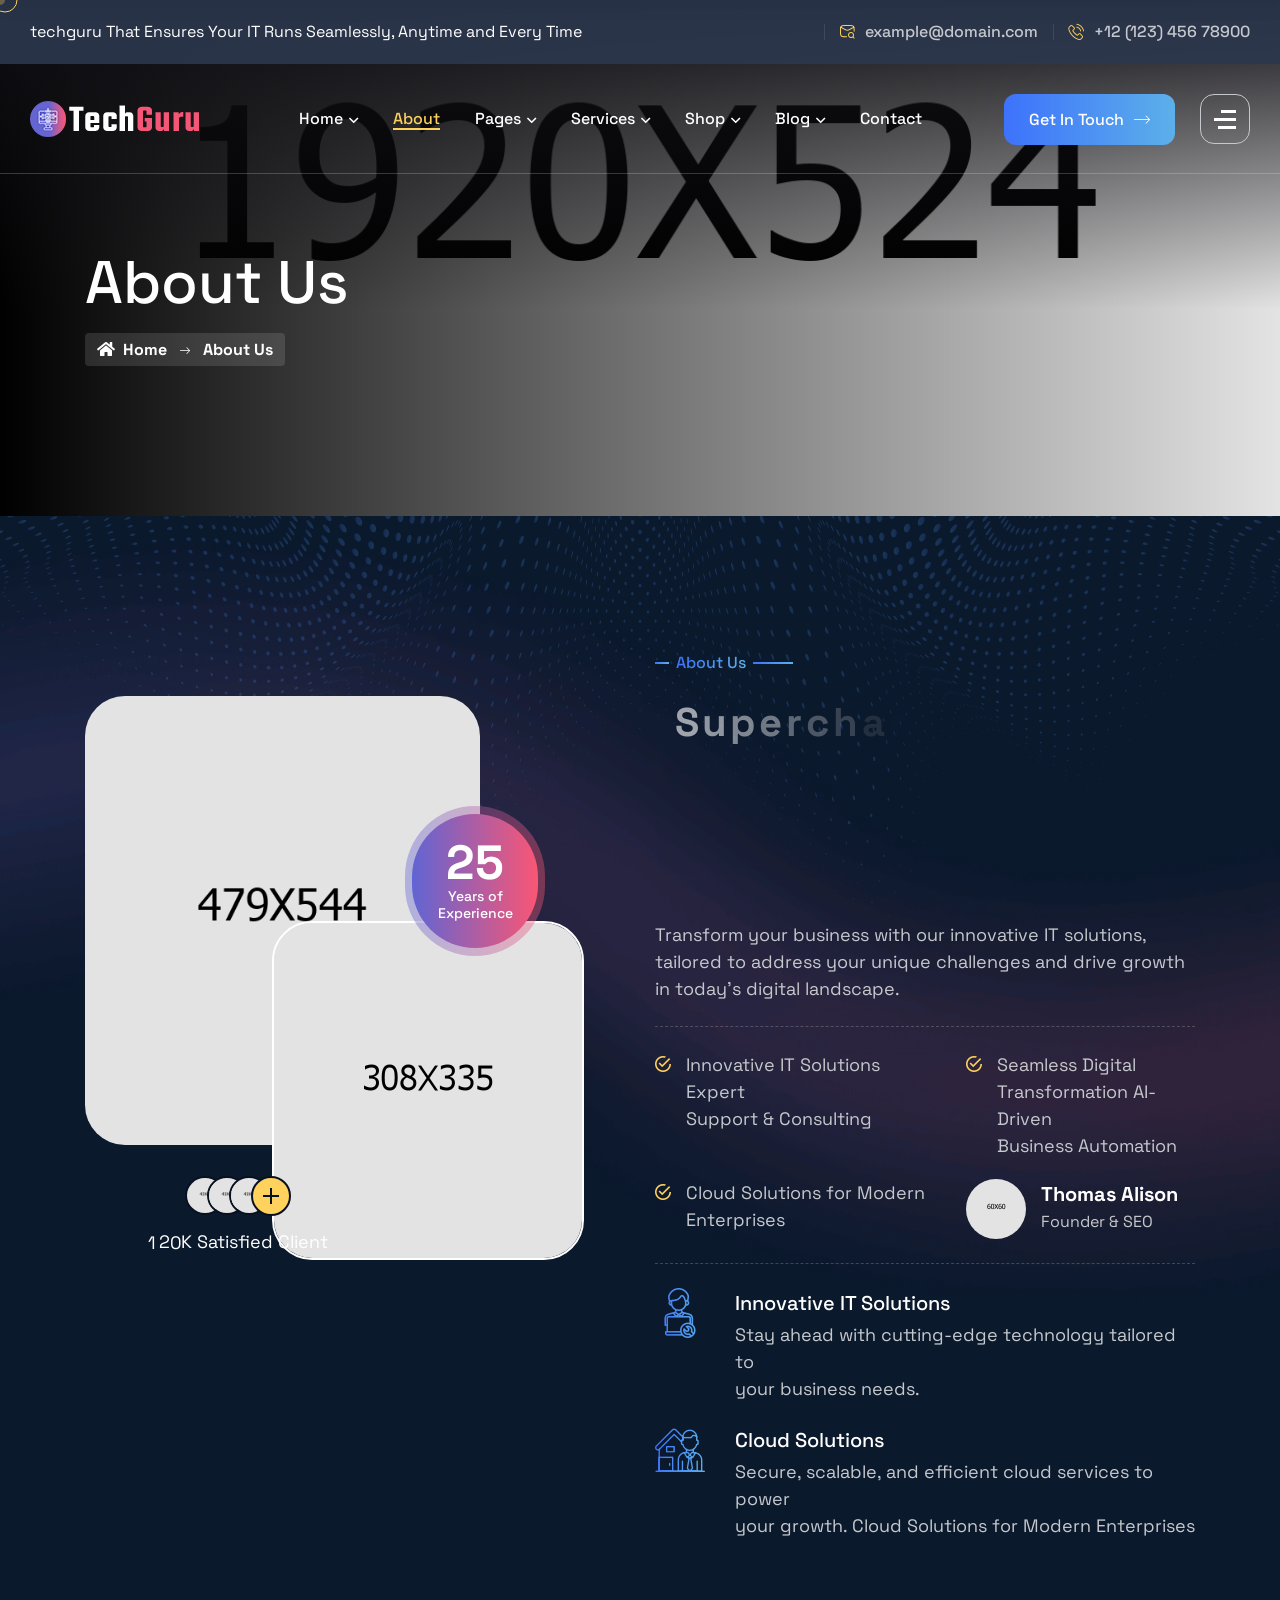
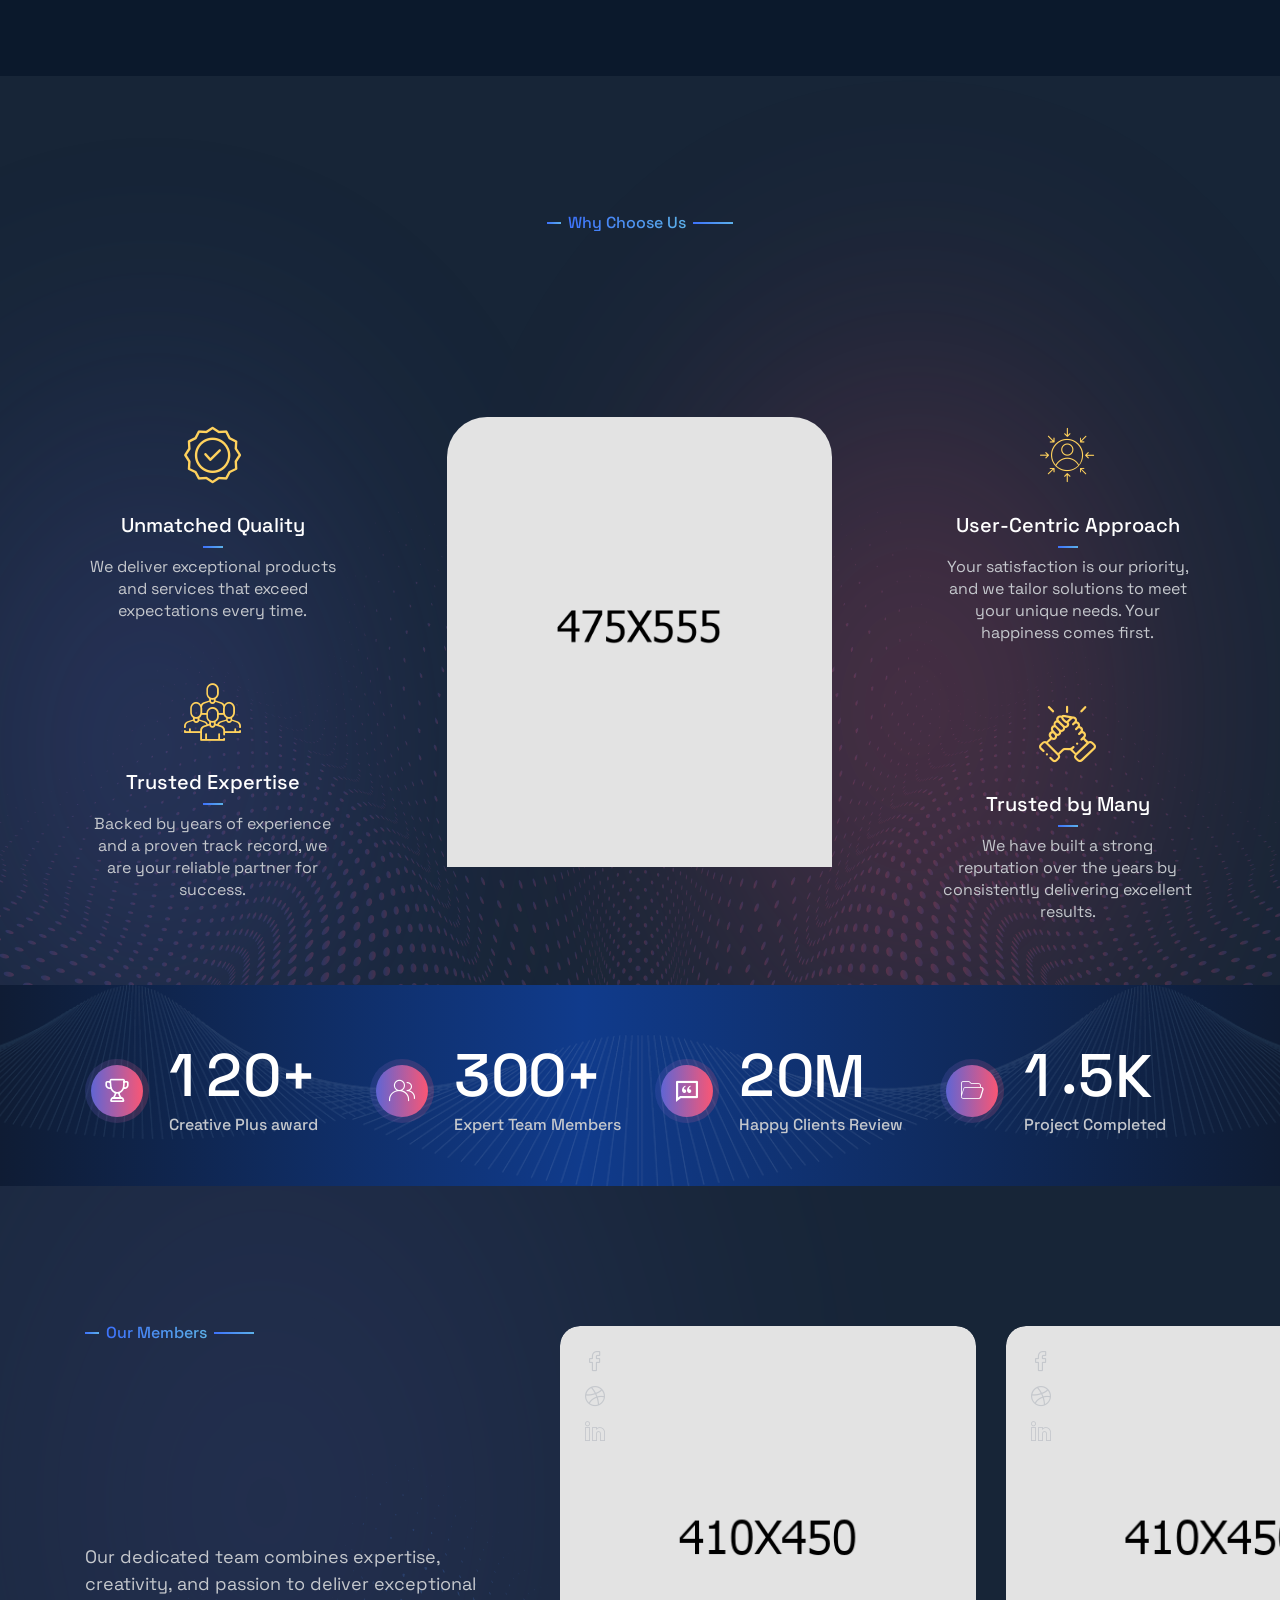
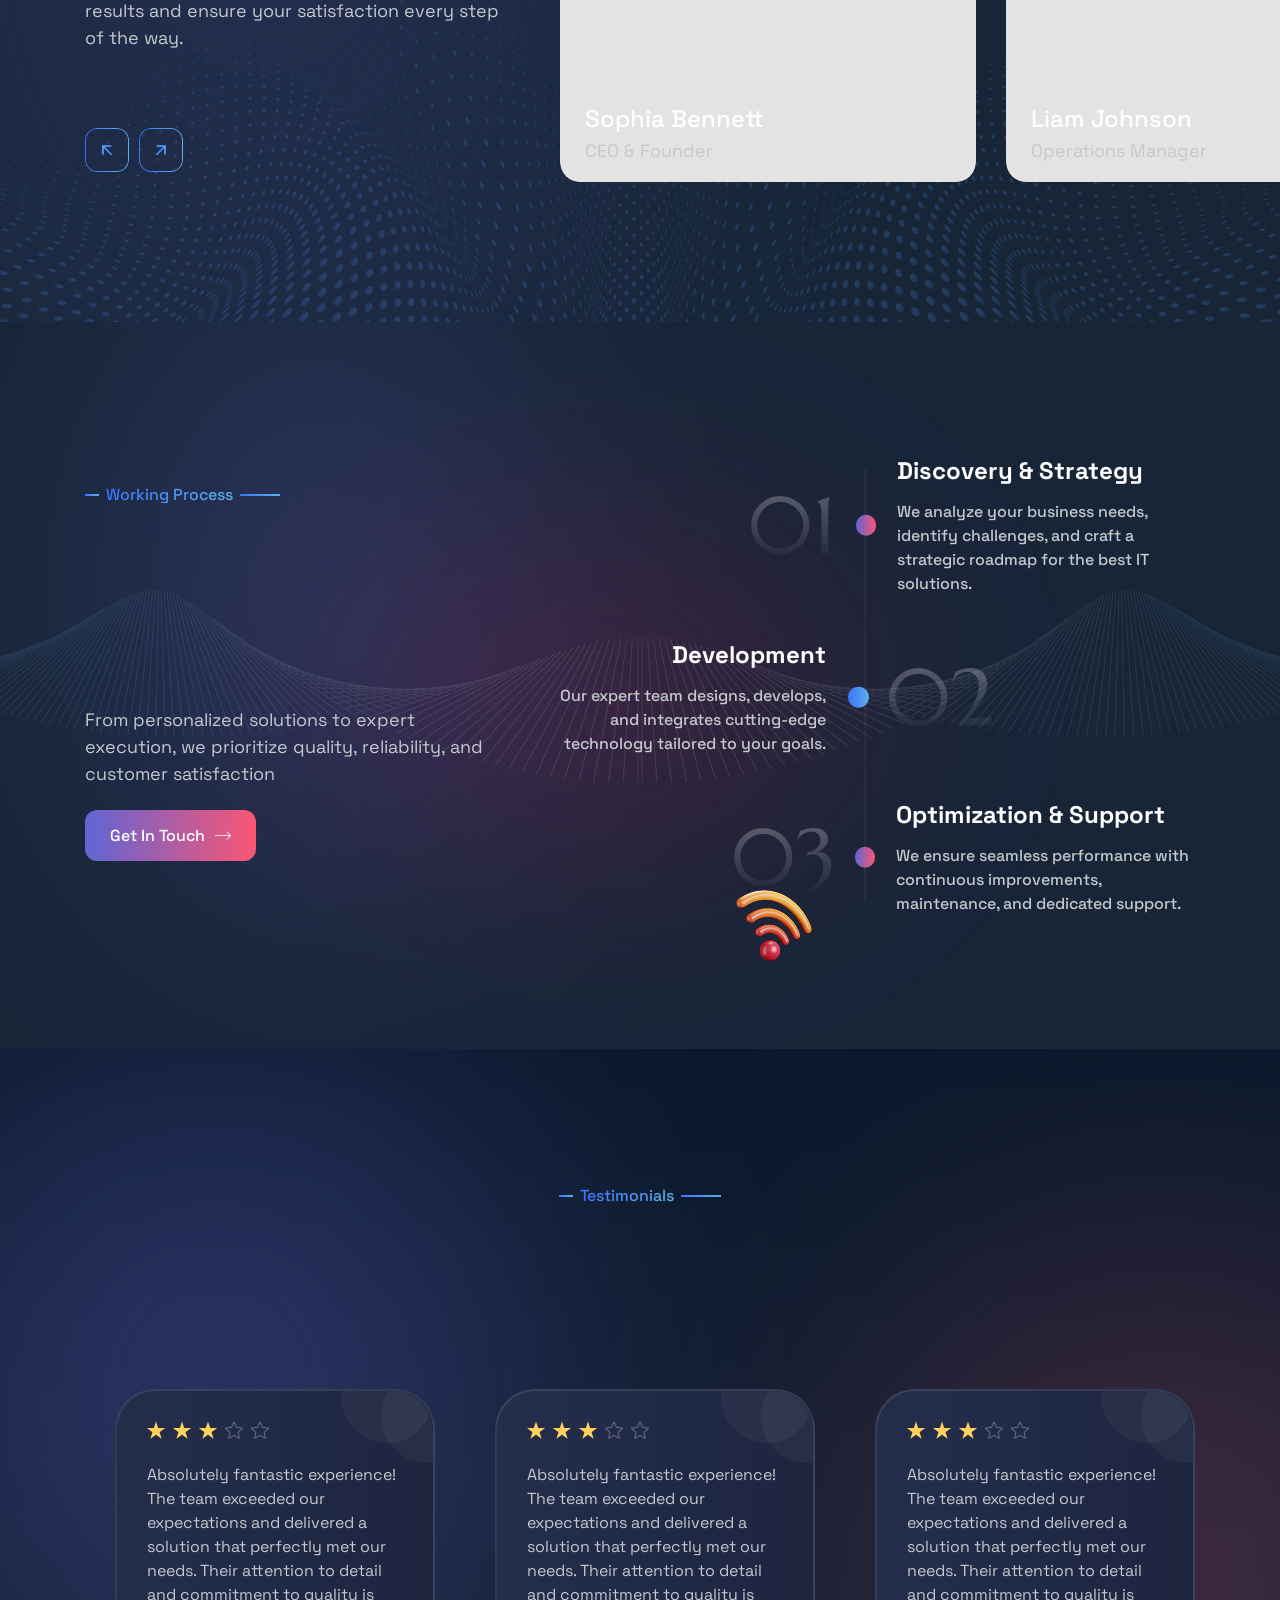
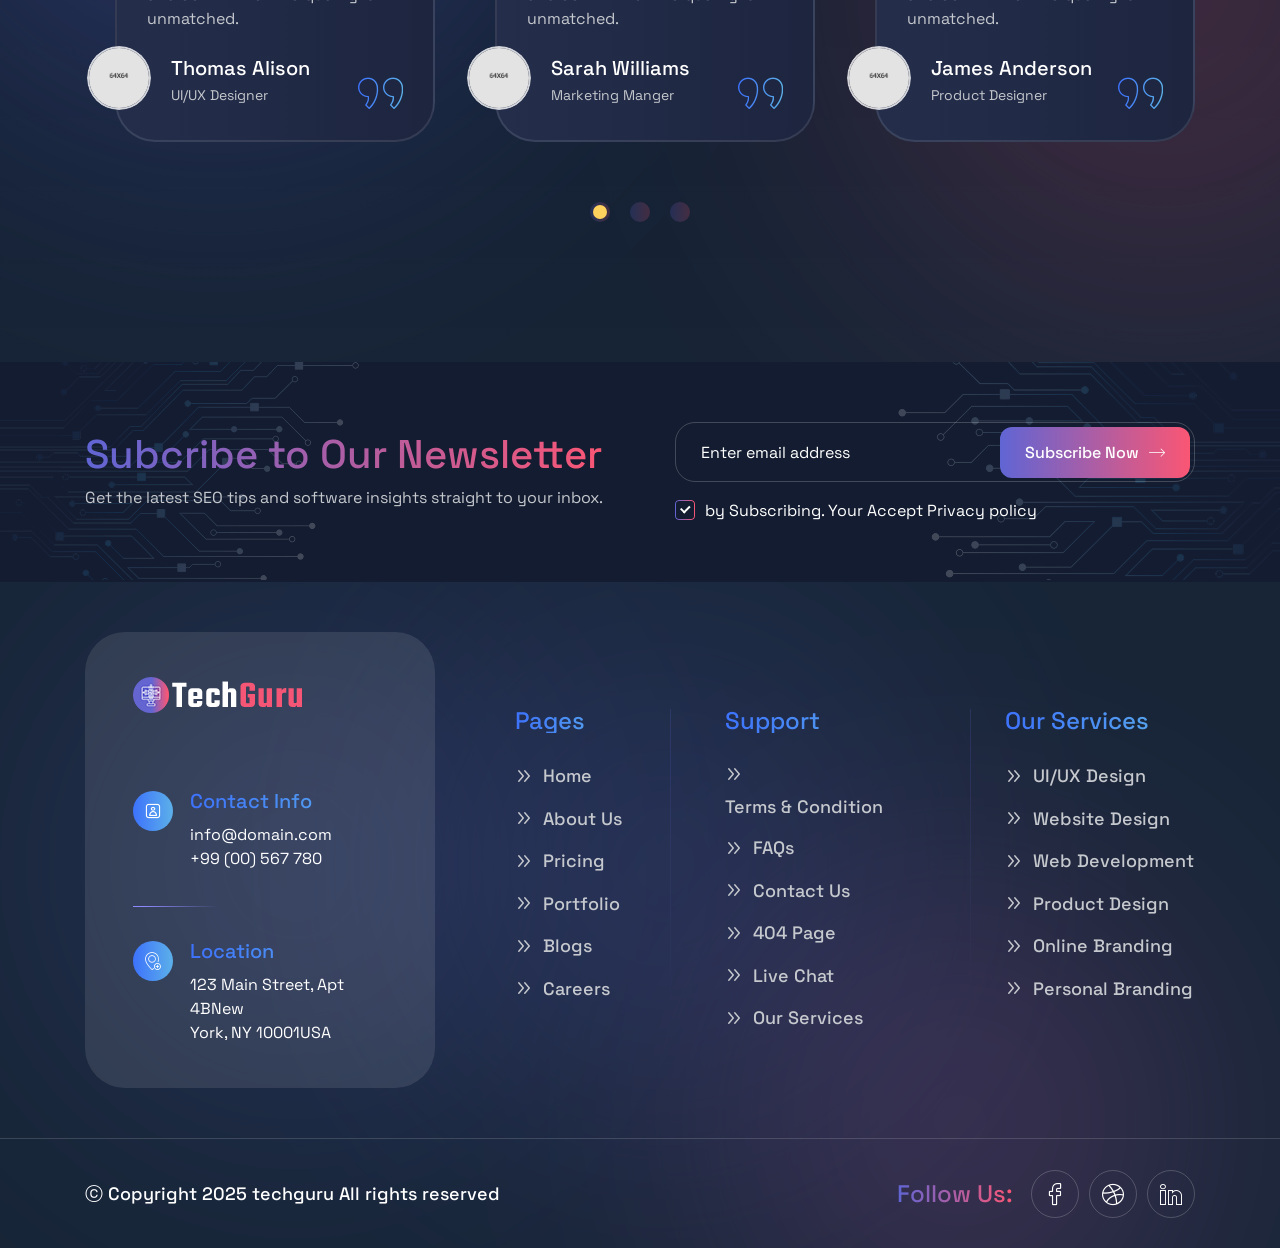
<file: techguru-pack/01-html-file/about.html>
<!DOCTYPE html>
<html lang="en">

<head>
    <meta charset="UTF-8" />
    <meta name="viewport" content="width=device-width, initial-scale=1.0" />
    <title> About || techguru || IT Solutions & Technology HTML Template </title>
    <!-- favicons Icons -->
    <link rel="apple-touch-icon" sizes="180x180" href="assets/images/favicons/apple-touch-icon.png" />
    <link rel="icon" type="image/png" sizes="32x32" href="assets/images/favicons/favicon-32x32.png" />
    <link rel="icon" type="image/png" sizes="16x16" href="assets/images/favicons/favicon-16x16.png" />
    <link rel="manifest" href="assets/images/favicons/site.webmanifest" />
    <meta name="description" content="IT Solutions & Technology HTML Template " />

    <!-- fonts -->
    <link rel="preconnect" href="https://fonts.googleapis.com">
    <link rel="preconnect" href="https://fonts.gstatic.com" crossorigin>

    <link href="https://fonts.googleapis.com/css2?family=Space+Grotesk:wght@300..700&display=swap" rel="stylesheet">


    <link href="https://fonts.googleapis.com/css2?family=Marcellus&display=swap" rel="stylesheet">


    <link rel="stylesheet" href="assets/css/bootstrap.min.css" />
    <link rel="stylesheet" href="assets/css/animate.min.css" />
    <link rel="stylesheet" href="assets/css/custom-animate.css" />
    <link rel="stylesheet" href="assets/css/swiper.min.css" />
    <link rel="stylesheet" href="assets/css/font-awesome-all.css" />
    <link rel="stylesheet" href="assets/css/jarallax.css" />
    <link rel="stylesheet" href="assets/css/jquery.magnific-popup.css" />
    <link rel="stylesheet" href="assets/css/odometer.min.css" />
    <link rel="stylesheet" href="assets/css/flaticon.css">
    <link rel="stylesheet" href="assets/css/owl.carousel.min.css" />
    <link rel="stylesheet" href="assets/css/owl.theme.default.min.css" />
    <link rel="stylesheet" href="assets/css/nice-select.css" />
    <link rel="stylesheet" href="assets/css/jquery-ui.css" />
    <link rel="stylesheet" href="assets/css/aos.css" />
    <link rel="stylesheet" href="assets/css/twentytwenty.css" />


    <link rel="stylesheet" href="assets/css/module-css/banner.css" />
    <link rel="stylesheet" href="assets/css/module-css/slider.css" />
    <link rel="stylesheet" href="assets/css/module-css/footer.css" />
    <link rel="stylesheet" href="assets/css/module-css/services.css" />
    <link rel="stylesheet" href="assets/css/module-css/sliding-text.css" />
    <link rel="stylesheet" href="assets/css/module-css/about.css" />
    <link rel="stylesheet" href="assets/css/module-css/counter.css" />
    <link rel="stylesheet" href="assets/css/module-css/portfolio.css" />
    <link rel="stylesheet" href="assets/css/module-css/process.css" />
    <link rel="stylesheet" href="assets/css/module-css/contact.css" />
    <link rel="stylesheet" href="assets/css/module-css/testimonial.css" />
    <link rel="stylesheet" href="assets/css/module-css/brand.css" />
    <link rel="stylesheet" href="assets/css/module-css/newsletter.css" />
    <link rel="stylesheet" href="assets/css/module-css/team.css" />
    <link rel="stylesheet" href="assets/css/module-css/pricing.css" />
    <link rel="stylesheet" href="assets/css/module-css/event.css" />
    <link rel="stylesheet" href="assets/css/module-css/blog.css" />
    <link rel="stylesheet" href="assets/css/module-css/why-choose.css" />
    <link rel="stylesheet" href="assets/css/module-css/page-header.css" />

    <!-- template styles -->
    <link rel="stylesheet" href="assets/css/style.css" />
    <link rel="stylesheet" href="assets/css/responsive.css" />
</head>

<body class="custom-cursor">

    <div class="custom-cursor__cursor"></div>
    <div class="custom-cursor__cursor-two"></div>

    <!--Start Preloader-->
    <div class="loader js-preloader">
        <div></div>
        <div></div>
        <div></div>
    </div>
    <!--End Preloader-->




    <!-- Start sidebar widget content -->
    <div class="xs-sidebar-group info-group info-sidebar">
        <div class="xs-overlay xs-bg-black"></div>
        <div class="xs-sidebar-widget">
            <div class="sidebar-widget-container">
                <div class="widget-heading">
                    <a href="#" class="close-side-widget">X</a>
                </div>
                <div class="sidebar-textwidget">
                    <div class="sidebar-info-contents">
                        <div class="content-inner">
                            <div class="logo">
                                <a href="index.html"><img src="assets/images/resources/logo-1.png" alt="" /></a>
                            </div>
                            <div class="content-box">
                                <h4>About Us</h4>
                                <p>Lorem ipsum dolor sit amet, consectetur elit, sed do eiusmod tempor incididunt ut
                                    labore et magna aliqua. Ut enim ad minim veniam laboris.</p>
                            </div>
                            <div class="form-inner">
                                <h4>Get a free quote</h4>
                                <form action="assets/inc/sendemail.php" class="contact-form-validated"
                                    novalidate="novalidate">
                                    <div class="form-group">
                                        <input type="text" name="name" placeholder="Name" required="">
                                    </div>
                                    <div class="form-group">
                                        <input type="email" name="email" placeholder="Email" required="">
                                    </div>
                                    <div class="form-group">
                                        <textarea name="message" placeholder="Message..."></textarea>
                                    </div>
                                    <div class="form-group message-btn">
                                        <button type="submit" class="thm-btn form-inner__btn">Submit Now<span
                                                class="icon-right-arrow"></span></button>
                                    </div>
                                </form>
                                <div class="result"></div>
                            </div>
                        </div>
                    </div>
                </div>
            </div>
        </div>
    </div>
    <!-- End sidebar widget content -->



    <div class="page-wrapper">
        <header class="main-header-two">
            <div class="main-menu-two__top">
                <div class="main-menu-two__top-inner">
                    <p class="main-menu-two__top-text">techguru That Ensures Your IT Runs Seamlessly, Anytime and Every
                        Time</p>
                    <ul class="list-unstyled main-menu-two__contact-list">
                        <li>
                            <div class="icon">
                                <i class="icon-pin"></i>
                            </div>
                            <div class="text">
                                <p>1629 N. Dixie Avenue, Kentucky, 42701</p>
                            </div>
                        </li>
                        <li>
                            <div class="icon">
                                <i class="icon-search-mail"></i>
                            </div>
                            <div class="text">
                                <p><a href="mailto:example@domain.com">example@domain.com</a>
                                </p>
                            </div>
                        </li>
                        <li>
                            <div class="icon">
                                <i class="icon-phone-call"></i>
                            </div>
                            <div class="text">
                                <p><a href="tel:1212345678900">+12 (123) 456 78900</a></p>
                            </div>
                        </li>
                    </ul>
                </div>
            </div>
            <nav class="main-menu main-menu-two">
                <div class="main-menu-two__wrapper">
                    <div class="main-menu-two__wrapper-inner">
                        <div class="main-menu-two__left">
                            <div class="main-menu-two__logo">
                                <a href="index.html"><img src="assets/images/resources/logo-1.png" alt=""></a>
                            </div>
                        </div>
                        <div class="main-menu-two__main-menu-box">
                            <a href="#" class="mobile-nav__toggler"><i class="fa fa-bars"></i></a>
                            <ul class="main-menu__list">
                                <li class="dropdown megamenu">
                                    <a href="#">Home </a>
                                    <ul>
                                        <li>

                                            <section class="home-showcase">
                                                <div class="container">
                                                    <div class="home-showcase__inner">
                                                        <div class="row">
                                                            <div class="col-lg-4">
                                                                <div class="home-showcase__item">
                                                                    <div class="home-showcase__image">
                                                                        <img src="assets/images/home-showcase/home-showcase-1-1.jpg"
                                                                            alt="">
                                                                        <div class="home-showcase__buttons">
                                                                            <a href="index.html"
                                                                                class="thm-btn home-showcase__buttons__item">
                                                                                Multi Page
                                                                                <span class="icon-right-arrow"></span>
                                                                            </a>
                                                                            <a href="index-one-page.html"
                                                                                class="thm-btn home-showcase__buttons__item">
                                                                                One Page
                                                                                <span class="icon-right-arrow"></span>
                                                                            </a>
                                                                        </div>
                                                                        <!-- /.home-showcase__buttons -->
                                                                    </div><!-- /.home-showcase__image -->
                                                                    <h3 class="home-showcase__title">Home
                                                                        Page
                                                                        01</h3>
                                                                    <!-- /.home-showcase__title -->
                                                                </div><!-- /.home-showcase__item -->
                                                            </div><!-- /.col-lg-3 -->
                                                            <div class="col-lg-4">
                                                                <div class="home-showcase__item">
                                                                    <div class="home-showcase__image">
                                                                        <img src="assets/images/home-showcase/home-showcase-1-2.jpg"
                                                                            alt="">
                                                                        <div class="home-showcase__buttons">
                                                                            <a href="index2.html"
                                                                                class="thm-btn home-showcase__buttons__item">
                                                                                Multi Page
                                                                                <span class="icon-right-arrow"></span>
                                                                            </a>
                                                                            <a href="index2-one-page.html"
                                                                                class="thm-btn home-showcase__buttons__item">
                                                                                One Page
                                                                                <span class="icon-right-arrow"></span>
                                                                            </a>
                                                                        </div>
                                                                        <!-- /.home-showcase__buttons -->
                                                                    </div><!-- /.home-showcase__image -->
                                                                    <h3 class="home-showcase__title">Home
                                                                        Page
                                                                        02
                                                                    </h3><!-- /.home-showcase__title -->
                                                                </div><!-- /.home-showcase__item -->
                                                            </div><!-- /.col-lg-3 -->
                                                            <div class="col-lg-4">
                                                                <div class="home-showcase__item">
                                                                    <div class="home-showcase__image">
                                                                        <img src="assets/images/home-showcase/home-showcase-1-3.jpg"
                                                                            alt="">
                                                                        <div class="home-showcase__buttons">
                                                                            <a href="index3.html"
                                                                                class="thm-btn home-showcase__buttons__item">
                                                                                Multi Page
                                                                                <span class="icon-right-arrow"></span>
                                                                            </a>
                                                                            <a href="index3-one-page.html"
                                                                                class="thm-btn home-showcase__buttons__item">
                                                                                One Page
                                                                                <span class="icon-right-arrow"></span>
                                                                            </a>
                                                                        </div>
                                                                        <!-- /.home-showcase__buttons -->
                                                                    </div><!-- /.home-showcase__image -->
                                                                    <h3 class="home-showcase__title">Home
                                                                        Page
                                                                        03
                                                                    </h3><!-- /.home-showcase__title -->
                                                                </div><!-- /.home-showcase__item -->
                                                            </div><!-- /.col-lg-3 -->


                                                        </div><!-- /.row -->
                                                    </div><!-- /.home-showcase__inner -->

                                                </div><!-- /.container -->
                                            </section>

                                        </li>
                                    </ul>
                                </li>
                                <li>
                                    <a href="about.html">About</a>
                                </li>
                                <li class="dropdown">
                                    <a href="#">Pages</a>
                                    <ul class="shadow-box">
                                        <li><a href="team.html">Team</a></li>
                                        <li><a href="team-carousel.html">Team Carousel</a></li>
                                        <li><a href="team-details.html">Team Details</a></li>
                                        <li><a href="portfolio.html">Portfolio</a></li>
                                        <li><a href="portfolio-details.html">Portfolio Details</a></li>
                                        <li><a href="testimonials.html">Testimonials</a></li>
                                        <li><a href="testimonials-carousel.html">Testimonial Carousel</a></li>
                                        <li><a href="pricing.html">Pricing</a></li>
                                        <li><a href="gallery.html">Gallery</a></li>
                                        <li><a href="faq.html">FAQs</a></li>
                                        <li><a href="404.html">404 Error</a></li>
                                        <li><a href="coming-soon.html">Coming Soon</a></li>
                                    </ul>
                                </li>
                                <li class="dropdown">
                                    <a href="#">Services</a>
                                    <ul class="shadow-box">
                                        <li><a href="services.html">Services</a></li>
                                        <li><a href="services-carousel.html">Services Carousel</a></li>
                                        <li><a href="threat-detection-prevention.html">Threat Detection</a></li>
                                        <li><a href="endpoint-device-security.html">Device Security</a></li>
                                        <li><a href="data-protection-privacy.html">Data Protection</a></li>
                                        <li><a href="backup-recovery.html">Backup & Recovery</a></li>
                                        <li><a href="advanced-technology.html">Advanced Technology</a></li>
                                        <li><a href="cloud-managed-services.html">Cloud managed services</a></li>
                                    </ul>
                                </li>
                                <li class="dropdown">
                                    <a href="#">Shop</a>
                                    <ul class="shadow-box">
                                        <li><a href="products.html">Products</a></li>
                                        <li><a href="product-details.html">Product Details</a></li>
                                        <li><a href="cart.html">Cart</a></li>
                                        <li><a href="checkout.html">Checkout</a></li>
                                        <li><a href="wishlist.html">Wishlist</a></li>
                                        <li><a href="sign-up.html">Sign Up</a></li>
                                        <li><a href="login.html">Login</a></li>
                                    </ul>
                                </li>
                                <li class="dropdown">
                                    <a href="#">Blog</a>
                                    <ul class="shadow-box">
                                        <li><a href="blog.html">Blog</a></li>
                                        <li><a href="blog-carousel.html">Blog Carousel</a></li>
                                        <li><a href="blog-list.html">Blog List</a></li>
                                        <li><a href="blog-list-2.html">Blog List Two</a></li>
                                        <li><a href="blog-details.html">Blog Details</a></li>
                                    </ul>
                                </li>
                                <li>
                                    <a href="contact.html">Contact</a>
                                </li>
                            </ul>
                        </div>
                        <div class="main-menu-two__right">
                            <div class="main-menu-two__search-box">
                                <a href="#"
                                    class="main-menu-two__search searcher-toggler-box icon-search-interface-symbol"></a>
                            </div>
                            <div class="main-menu-two__btn-box">
                                <a href="contact.html" class="thm-btn">Get in Touch<span
                                        class="icon-right-arrow"></span></a>
                            </div>
                            <div class="main-menu-two__nav-sidebar-icon">
                                <a class="navSidebar-button" href="#">
                                    <span class="icon-dots-menu-one"></span>
                                    <span class="icon-dots-menu-two"></span>
                                    <span class="icon-dots-menu-three"></span>
                                </a>
                            </div>
                        </div>
                    </div>
                </div>
            </nav>
        </header>

        <div class="stricky-header stricked-menu main-menu main-menu-two">
            <div class="sticky-header__content"></div><!-- /.sticky-header__content -->
        </div><!-- /.stricky-header -->



        <!--Page Header Start-->
        <section class="page-header">
            <div class="page-header__bg" style="background-image: url(assets/images/backgrounds/page-header-bg.jpg);">
            </div>
            <div class="container">
                <div class="page-header__inner">
                    <h2>About Us</h2>
                    <div class="thm-breadcrumb__box">
                        <ul class="thm-breadcrumb list-unstyled">
                            <li><a href="index.html"><i class="fas fa-home"></i>Home</a></li>
                            <li><span class="icon-right-arrow-1"></span></li>
                            <li>About Us</li>
                        </ul>
                    </div>
                </div>
            </div>
        </section>
        <!--Page Header End-->

        <!--About Four Start-->
        <section class="about-four">
            <div class="about-four__bg-shape"
                style="background-image: url(assets/images/shapes/about-four-bg-shape.png);"></div>
            <div class="about-four__bg-shape-2"
                style="background-image: url(assets/images/shapes/about-four-bg-shape-2.png);"></div>
            <div class="container">
                <div class="row">
                    <div class="col-xl-6">
                        <div class="about-four__left wow slideInLeft" data-wow-delay="100ms" data-wow-duration="2500ms">
                            <div class="about-four__img-box">
                                <div class="about-four__img">
                                    <img src="assets/images/resources/about-four-img-1.jpg" alt="">
                                </div>
                                <div class="about-four__img-2">
                                    <img src="assets/images/resources/about-four-img-2.jpg" alt="">
                                </div>
                                <div class="about-four__experience">
                                    <div class="about-four__experience-inner">
                                        <div class="about-four__experience-count-box">
                                            <h3 class="odometer" data-count="25">00</h3>
                                        </div>
                                        <p class="about-four__experience-count-text">Years of
                                            <br> Experience</p>
                                    </div>
                                </div>
                            </div>
                            <div class="about-four__client-box">
                                <ul class="about-four__client-img-list list-unstyled">
                                    <li>
                                        <div class="about-four__client-img">
                                            <img src="assets/images/resources/about-four-client-img-1-1.jpg" alt="">
                                        </div>
                                    </li>
                                    <li>
                                        <div class="about-four__client-img">
                                            <img src="assets/images/resources/about-four-client-img-1-2.jpg" alt="">
                                        </div>
                                    </li>
                                    <li>
                                        <div class="about-four__client-img">
                                            <img src="assets/images/resources/about-four-client-img-1-3.jpg" alt="">
                                        </div>
                                    </li>
                                    <li>
                                        <a href="#"><span class="icon-plus"></span></a>
                                    </li>
                                </ul>
                                <p class="about-four__client-text"><span class="odometer"
                                        data-count="120">00</span><span>K</span> Satisfied Client</p>
                            </div>
                        </div>
                    </div>
                    <div class="col-xl-6">
                        <div class="about-four__right">
                            <div class="section-title text-left sec-title-animation animation-style2">
                                <div class="section-title__tagline-box">
                                    <div class="section-title__tagline-shape-1"></div>
                                    <span class="section-title__tagline">About Us</span>
                                    <div class="section-title__tagline-shape-2"></div>
                                </div>
                                <h2 class="section-title__title title-animation">Supercharge <span>Your
                                        Business</span><br><span>Growth with Our</span>
                                    Cutting-Edge IT<br> Solutions</h2>
                            </div>
                            <p class="about-four__text">Transform your business with our innovative IT solutions,
                                tailored to address your unique challenges and drive growth in today’s digital
                                landscape.</p>
                            <div class="about-four__points-box">
                                <ul class="about-four__points-list list-unstyled">
                                    <li>
                                        <div class="icon">
                                            <span class="icon-tick-inside-circle"></span>
                                        </div>
                                        <p>Innovative IT Solutions Expert<br> Support & Consulting</p>
                                    </li>
                                    <li>
                                        <div class="icon">
                                            <span class="icon-tick-inside-circle"></span>
                                        </div>
                                        <p>Cloud Solutions for Modern<br> Enterprises</p>
                                    </li>
                                </ul>
                                <ul class="about-four__points-list about-four__points-list-2 list-unstyled">
                                    <li>
                                        <div class="icon">
                                            <span class="icon-tick-inside-circle"></span>
                                        </div>
                                        <p>Seamless Digital<br> Transformation AI-Driven <br>Business Automation</p>
                                    </li>
                                    <li>
                                        <div class="about-four__points-list-img">
                                            <img src="assets/images/resources/about-four-points-list-img.jpg" alt="">
                                        </div>
                                        <div class="about-four__points-list-content">
                                            <h5>Thomas Alison</h5>
                                            <p>Founder & SEO</p>
                                        </div>
                                    </li>
                                </ul>
                            </div>
                            <ul class="about-four__points-2 list-unstyled">
                                <li>
                                    <div class="icon">
                                        <span class="icon-technical-support"></span>
                                    </div>
                                    <div class="content">
                                        <h5>Innovative IT Solutions</h5>
                                        <p>Stay ahead with cutting-edge technology tailored to <br>your business needs.
                                        </p>
                                    </div>
                                </li>
                                <li>
                                    <div class="icon">
                                        <span class="icon-real-estate-agency"></span>
                                    </div>
                                    <div class="content">
                                        <h5>Cloud Solutions </h5>
                                        <p>Secure, scalable, and efficient cloud services to power<br> your growth.
                                            Cloud Solutions for Modern Enterprises</p>
                                    </div>
                                </li>
                            </ul>
                        </div>
                    </div>
                </div>
            </div>
        </section>
        <!--About Four End-->

        <!--Why Choose Three Start-->
        <section class="why-choose-three">
            <div class="why-choose-three__bg-shape float-bob-x"
                style="background-image: url(assets/images/shapes/why-choose-three-bg-shape.png);"></div>
            <div class="why-choose-three__shape-1"></div>
            <div class="why-choose-three__shape-2"></div>
            <div class="container">
                <div class="section-title text-center sec-title-animation animation-style1">
                    <div class="section-title__tagline-box">
                        <div class="section-title__tagline-shape-1"></div>
                        <span class="section-title__tagline">Why Choose Us</span>
                        <div class="section-title__tagline-shape-2"></div>
                    </div>
                    <h2 class="section-title__title title-animation">Your Business with <span>Reliable &
                        </span><br><span>Future-Ready</span>
                        IT Solutions</h2>
                </div>
                <div class="row">
                    <div class="col-xl-3 wow fadeInLeft" data-wow-delay="100ms">
                        <div class="why-choose-three__single-left">
                            <div class="why-choose-three__single">
                                <div class="why-choose-three__icon">
                                    <span class="icon-quality"></span>
                                </div>
                                <h3 class="why-choose-three__title"> Unmatched Quality</h3>
                                <div class="why-choose-three__bdr"></div>
                                <p class="why-choose-three__text">We deliver exceptional products and services that
                                    exceed
                                    expectations every time.</p>
                            </div>
                            <div class="why-choose-three__single">
                                <div class="why-choose-three__icon">
                                    <span class="icon-team"></span>
                                </div>
                                <h3 class="why-choose-three__title">Trusted Expertise</h3>
                                <div class="why-choose-three__bdr"></div>
                                <p class="why-choose-three__text">Backed by years of experience and a proven track
                                    record,
                                    we
                                    are your reliable partner for success.</p>
                            </div>
                        </div>
                    </div>
                    <div class="col-xl-6 wow fadeInUp" data-wow-delay="200ms">
                        <div class="why-choose-three__img">
                            <img src="assets/images/resources/why-choose-three-img.jpg" alt="">
                        </div>
                    </div>
                    <div class="col-xl-3 wow fadeInRight" data-wow-delay="100ms">
                        <div class="why-choose-three__single-left">
                            <div class="why-choose-three__single">
                                <div class="why-choose-three__icon">
                                    <span class="icon-customer-centricity"></span>
                                </div>
                                <h3 class="why-choose-three__title"> User-Centric Approach</h3>
                                <div class="why-choose-three__bdr"></div>
                                <p class="why-choose-three__text">Your satisfaction is our priority, and we tailor
                                    solutions to meet your unique needs. Your happiness comes first.</p>
                            </div>
                            <div class="why-choose-three__single">
                                <div class="why-choose-three__icon">
                                    <span class="icon-support"></span>
                                </div>
                                <h3 class="why-choose-three__title">Trusted by Many</h3>
                                <div class="why-choose-three__bdr"></div>
                                <p class="why-choose-three__text">We have built a strong reputation over the years by
                                    consistently delivering excellent results.</p>
                            </div>
                        </div>
                    </div>
                </div>
            </div>
        </section>
        <!--Why Choose Two End-->

        <!-- Counter Two Start -->
        <section class="counter-two">
            <div class="counter-two__bg-shape"
                style="background-image: url(assets/images/shapes/counter-two-bg-shape.png);"></div>
            <div class="container">
                <div class="row">
                    <!--Counter Two Single Start-->
                    <div class="col-xl-3 col-lg-6 col-md-6">
                        <div class="counter-two__single">
                            <div class="counter-two__icon-inner">
                                <div class="counter-two__icon">
                                    <span class="icon-trophy"></span>
                                </div>
                            </div>
                            <div class="counter-two__content">
                                <div class="counter-two__count-box">
                                    <h3 class="odometer" data-count="120">00</h3>
                                    <span>+</span>
                                </div>
                                <p class="counter-two__text">Creative Plus award</p>
                            </div>
                        </div>
                    </div>
                    <!--Counter Two Single End-->
                    <!--Counter Two Single Start-->
                    <div class="col-xl-3 col-lg-6 col-md-6">
                        <div class="counter-two__single">
                            <div class="counter-two__icon-inner">
                                <div class="counter-two__icon">
                                    <span class="icon-user"></span>
                                </div>
                            </div>
                            <div class="counter-two__content">
                                <div class="counter-two__count-box">
                                    <h3 class="odometer" data-count="300">00</h3>
                                    <span>+</span>
                                </div>
                                <p class="counter-two__text">Expert Team Members</p>
                            </div>
                        </div>
                    </div>
                    <!--Counter Two Single End-->
                    <!--Counter Two Single Start-->
                    <div class="col-xl-3 col-lg-6 col-md-6">
                        <div class="counter-two__single">
                            <div class="counter-two__icon-inner">
                                <div class="counter-two__icon">
                                    <span class="icon-chat"></span>
                                </div>
                            </div>
                            <div class="counter-two__content">
                                <div class="counter-two__count-box">
                                    <h3 class="odometer" data-count="20">00</h3>
                                    <span>M</span>
                                </div>
                                <p class="counter-two__text">Happy Clients Review</p>
                            </div>
                        </div>
                    </div>
                    <!--Counter Two Single End-->
                    <!--Counter Two Single Start-->
                    <div class="col-xl-3 col-lg-6 col-md-6">
                        <div class="counter-two__single">
                            <div class="counter-two__icon-inner">
                                <div class="counter-two__icon">
                                    <span class="icon-folder"></span>
                                </div>
                            </div>
                            <div class="counter-two__content">
                                <div class="counter-two__count-box">
                                    <h3 class="odometer" data-count="1.5">00</h3>
                                    <span>K</span>
                                </div>
                                <p class="counter-two__text">Project Completed</p>
                            </div>
                        </div>
                    </div>
                    <!--Counter Two Single End-->
                </div>
            </div>
        </section>
        <!-- Counter Two End -->

        <!-- Team Two Start -->
        <section class="team-two">
            <div class="team-two__bg-shape float-bob-y"
                style="background-image: url(assets/images/shapes/team-two-bg-shape.png);">
            </div>
            <div class="team-two__shape-1"></div>
            <div class="container">
                <div class="row">
                    <div class="col-xl-5">
                        <div class="team-two__left">
                            <div class="section-title text-left sec-title-animation animation-style2">
                                <div class="section-title__tagline-box">
                                    <div class="section-title__tagline-shape-1"></div>
                                    <span class="section-title__tagline">Our Members</span>
                                    <div class="section-title__tagline-shape-2"></div>
                                </div>
                                <h2 class="section-title__title title-animation">Meet Our Team. <span>Get to
                                    </span><br><span>Know the Talented</span>
                                    Minds Behind Our Team</h2>
                            </div>
                            <p class="team-two__text">Our dedicated team combines expertise, <br>creativity, and passion
                                to
                                deliver exceptional<br> results and ensure your satisfaction every step<br> of the way.
                            </p>
                        </div>
                    </div>
                    <div class="col-xl-7">
                        <div class="team-two__right">
                            <div class="team-two__carousel owl-theme owl-carousel">
                                <!--Team Two Single Start-->
                                <div class="item">
                                    <div class="team-two__single">
                                        <div class="team-two__img-box">
                                            <div class="team-two__img">
                                                <img src="assets/images/team/team-2-1.jpg" alt="">
                                            </div>
                                            <div class="team-two__social">
                                                <a href="#"><span class="icon-facebook"></span></a>
                                                <a href="#"><span class="icon-dribble"></span></a>

                                                <a href="#"><span class="icon-linkedin"></span></a>
                                            </div>
                                            <div class="team-two__title-box">
                                                <h3><a href="team-details.html">Sophia Bennett</a></h3>
                                                <p>CEO & Founder</p>
                                            </div>
                                        </div>
                                    </div>
                                </div>
                                <!--Team Two Single End-->
                                <!--Team Two Single Start-->
                                <div class="item">
                                    <div class="team-two__single">
                                        <div class="team-two__img-box">
                                            <div class="team-two__img">
                                                <img src="assets/images/team/team-2-2.jpg" alt="">
                                            </div>
                                            <div class="team-two__social">
                                                <a href="#"><span class="icon-facebook"></span></a>
                                                <a href="#"><span class="icon-dribble"></span></a>

                                                <a href="#"><span class="icon-linkedin"></span></a>
                                            </div>
                                            <div class="team-two__title-box">
                                                <h3><a href="team-details.html">Liam Johnson</a></h3>
                                                <p>Operations Manager</p>
                                            </div>
                                        </div>
                                    </div>
                                </div>
                                <!--Team Two Single End-->
                                <!--Team Two Single Start-->
                                <div class="item">
                                    <div class="team-two__single">
                                        <div class="team-two__img-box">
                                            <div class="team-two__img">
                                                <img src="assets/images/team/team-2-3.jpg" alt="">
                                            </div>
                                            <div class="team-two__social">
                                                <a href="#"><span class="icon-facebook"></span></a>
                                                <a href="#"><span class="icon-dribble"></span></a>

                                                <a href="#"><span class="icon-linkedin"></span></a>
                                            </div>
                                            <div class="team-two__title-box">
                                                <h3><a href="team-details.html">Ethan Miller</a></h3>
                                                <p>Lead Designer</p>
                                            </div>
                                        </div>
                                    </div>
                                </div>
                                <!--Team Two Single End-->
                            </div>
                        </div>
                    </div>
                </div>
            </div>
        </section>
        <!-- Team Two End -->

        <!-- Process One Start -->
        <section class="process-one">
            <div class="process-one__shape-1">
                <img src="assets/images/shapes/process-one-shape-1.png" alt="">
            </div>
            <div class="process-one__shape-2"></div>
            <div class="process-one__shape-3"></div>
            <div class="process-one__bg-shape"
                style="background-image: url(assets/images/shapes/process-one-bg-shape.png);"></div>
            <div class="container">
                <div class="row">
                    <div class="col-xl-5">
                        <div class="process-one__left">
                            <div class="section-title text-left sec-title-animation animation-style2">
                                <div class="section-title__tagline-box">
                                    <div class="section-title__tagline-shape-1"></div>
                                    <span class="section-title__tagline">Working Process</span>
                                    <div class="section-title__tagline-shape-2"></div>
                                </div>
                                <h2 class="section-title__title title-animation">How We've
                                    <span>Empowered</span><br><span>Businesses with Innovative</span><br>Tech Solutions
                                </h2>
                            </div>
                            <p class="process-one__text">From personalized solutions to expert<br> execution, we
                                prioritize
                                quality, reliability, and<br> customer satisfaction </p>
                            <div class="process-one__btn-box">
                                <a href="#" class="thm-btn">Get in Touch<span class="icon-right-arrow"></span></a>
                            </div>
                        </div>
                    </div>
                    <div class="col-xl-7">
                        <div class="process-one__right">
                            <ul class="process-one__process-list list-unstyled">
                                <li>
                                    <div class="process-one__process-count"></div>
                                    <div class="process-one__process-content">
                                        <h3 class="process-one__process-title">Discovery & Strategy</h3>
                                        <p class="process-one__process-text">We analyze your business needs,<br>
                                            identify
                                            challenges, and craft a<br> strategic roadmap for the best IT<br> solutions.
                                        </p>
                                    </div>
                                </li>
                                <li>
                                    <div class="process-one__process-content">
                                        <h3 class="process-one__process-title">Development</h3>
                                        <p class="process-one__process-text">Our expert team designs, develops,<br> and
                                            integrates cutting-edge<br> technology tailored to your goals.</p>
                                    </div>
                                    <div class="process-one__process-count"></div>
                                </li>
                                <li>
                                    <div class="process-one__process-count"></div>
                                    <div class="process-one__process-content">
                                        <h3 class="process-one__process-title">Optimization & Support</h3>
                                        <p class="process-one__process-text">We ensure seamless performance with<br>
                                            continuous improvements,<br> maintenance, and dedicated support.</p>
                                    </div>
                                </li>
                            </ul>
                        </div>
                    </div>
                </div>
            </div>
        </section>
        <!-- Process One End -->

        <!-- Testimonial Two Start -->
        <section class="testimonial-two">
            <div class="testimonial-two__shape-1"></div>
            <div class="testimonial-two__shape-2"></div>
            <div class="container">
                <div class="section-title text-center sec-title-animation animation-style1">
                    <div class="section-title__tagline-box">
                        <div class="section-title__tagline-shape-1"></div>
                        <span class="section-title__tagline">Testimonials</span>
                        <div class="section-title__tagline-shape-2"></div>
                    </div>
                    <h2 class="section-title__title title-animation">Customer Experiences <br> That <span>Speak
                            Volumes</span></h2>
                </div>
                <div class="testimonial-two__carousel owl-theme owl-carousel">
                    <!-- Testimonial Two Single Start -->
                    <div class="item">
                        <div class="testimonial-two__single">
                            <div class="testimonial-two__single-inner">
                                <div class="testimonial-two__star">
                                    <span class="icon-pointed-star"></span>
                                    <span class="icon-pointed-star"></span>
                                    <span class="icon-pointed-star"></span>
                                    <span class="icon-star"></span>
                                    <span class="icon-star"></span>
                                </div>
                                <p class="testimonial-two__text">Absolutely fantastic experience! The team exceeded our
                                    expectations and delivered a solution that perfectly met our needs. Their attention
                                    to
                                    detail and commitment to quality is unmatched.</p>
                            </div>
                            <div class="testimonial-two__client-info">
                                <div class="testimonial-two__client-img">
                                    <img src="assets/images/testimonial/testimonial-2-1.jpg" alt="">
                                </div>
                                <div class="testimonial-two__client-content">
                                    <h4 class="testimonial-two__client-name"><a href="testimonials.html">Thomas
                                            Alison</a></h4>
                                    <p class="testimonial-two__sub-title">UI/UX Designer</p>
                                </div>
                            </div>
                            <div class="testimonial-two__quote">
                                <span class="icon-right-quote"></span>
                            </div>
                        </div>
                    </div>
                    <!-- Testimonial Two Single End -->
                    <!-- Testimonial Two Single Start -->
                    <div class="item">
                        <div class="testimonial-two__single">
                            <div class="testimonial-two__single-inner">
                                <div class="testimonial-two__star">
                                    <span class="icon-pointed-star"></span>
                                    <span class="icon-pointed-star"></span>
                                    <span class="icon-pointed-star"></span>
                                    <span class="icon-star"></span>
                                    <span class="icon-star"></span>
                                </div>
                                <p class="testimonial-two__text">Absolutely fantastic experience! The team exceeded our
                                    expectations and delivered a solution that perfectly met our needs. Their attention
                                    to
                                    detail and commitment to quality is unmatched.</p>
                            </div>
                            <div class="testimonial-two__client-info">
                                <div class="testimonial-two__client-img">
                                    <img src="assets/images/testimonial/testimonial-2-2.jpg" alt="">
                                </div>
                                <div class="testimonial-two__client-content">
                                    <h4 class="testimonial-two__client-name"><a href="testimonials.html">Sarah
                                            Williams</a></h4>
                                    <p class="testimonial-two__sub-title">Marketing Manger</p>
                                </div>
                            </div>
                            <div class="testimonial-two__quote">
                                <span class="icon-right-quote"></span>
                            </div>
                        </div>
                    </div>
                    <!-- Testimonial Two Single End -->
                    <!-- Testimonial Two Single Start -->
                    <div class="item">
                        <div class="testimonial-two__single">
                            <div class="testimonial-two__single-inner">
                                <div class="testimonial-two__star">
                                    <span class="icon-pointed-star"></span>
                                    <span class="icon-pointed-star"></span>
                                    <span class="icon-pointed-star"></span>
                                    <span class="icon-star"></span>
                                    <span class="icon-star"></span>
                                </div>
                                <p class="testimonial-two__text">Absolutely fantastic experience! The team exceeded our
                                    expectations and delivered a solution that perfectly met our needs. Their attention
                                    to
                                    detail and commitment to quality is unmatched.</p>
                            </div>
                            <div class="testimonial-two__client-info">
                                <div class="testimonial-two__client-img">
                                    <img src="assets/images/testimonial/testimonial-2-3.jpg" alt="">
                                </div>
                                <div class="testimonial-two__client-content">
                                    <h4 class="testimonial-two__client-name"><a href="testimonials.html">James
                                            Anderson</a></h4>
                                    <p class="testimonial-two__sub-title">Product Designer</p>
                                </div>
                            </div>
                            <div class="testimonial-two__quote">
                                <span class="icon-right-quote"></span>
                            </div>
                        </div>
                    </div>
                    <!-- Testimonial Two Single End -->
                    <!-- Testimonial Two Single Start -->
                    <div class="item">
                        <div class="testimonial-two__single">
                            <div class="testimonial-two__single-inner">
                                <div class="testimonial-two__star">
                                    <span class="icon-pointed-star"></span>
                                    <span class="icon-pointed-star"></span>
                                    <span class="icon-pointed-star"></span>
                                    <span class="icon-star"></span>
                                    <span class="icon-star"></span>
                                </div>
                                <p class="testimonial-two__text">Absolutely fantastic experience! The team exceeded our
                                    expectations and delivered a solution that perfectly met our needs. Their attention
                                    to
                                    detail and commitment to quality is unmatched.</p>
                            </div>
                            <div class="testimonial-two__client-info">
                                <div class="testimonial-two__client-img">
                                    <img src="assets/images/testimonial/testimonial-2-1.jpg" alt="">
                                </div>
                                <div class="testimonial-two__client-content">
                                    <h4 class="testimonial-two__client-name"><a href="testimonials.html">Thomas
                                            Alison</a></h4>
                                    <p class="testimonial-two__sub-title">UI/UX Designer</p>
                                </div>
                            </div>
                            <div class="testimonial-two__quote">
                                <span class="icon-right-quote"></span>
                            </div>
                        </div>
                    </div>
                    <!-- Testimonial Two Single End -->
                    <!-- Testimonial Two Single Start -->
                    <div class="item">
                        <div class="testimonial-two__single">
                            <div class="testimonial-two__single-inner">
                                <div class="testimonial-two__star">
                                    <span class="icon-pointed-star"></span>
                                    <span class="icon-pointed-star"></span>
                                    <span class="icon-pointed-star"></span>
                                    <span class="icon-star"></span>
                                    <span class="icon-star"></span>
                                </div>
                                <p class="testimonial-two__text">Absolutely fantastic experience! The team exceeded our
                                    expectations and delivered a solution that perfectly met our needs. Their attention
                                    to
                                    detail and commitment to quality is unmatched.</p>
                            </div>
                            <div class="testimonial-two__client-info">
                                <div class="testimonial-two__client-img">
                                    <img src="assets/images/testimonial/testimonial-2-2.jpg" alt="">
                                </div>
                                <div class="testimonial-two__client-content">
                                    <h4 class="testimonial-two__client-name"><a href="testimonials.html">Sarah
                                            Williams</a></h4>
                                    <p class="testimonial-two__sub-title">Marketing Manger</p>
                                </div>
                            </div>
                            <div class="testimonial-two__quote">
                                <span class="icon-right-quote"></span>
                            </div>
                        </div>
                    </div>
                    <!-- Testimonial Two Single End -->
                    <!-- Testimonial Two Single Start -->
                    <div class="item">
                        <div class="testimonial-two__single">
                            <div class="testimonial-two__single-inner">
                                <div class="testimonial-two__star">
                                    <span class="icon-pointed-star"></span>
                                    <span class="icon-pointed-star"></span>
                                    <span class="icon-pointed-star"></span>
                                    <span class="icon-star"></span>
                                    <span class="icon-star"></span>
                                </div>
                                <p class="testimonial-two__text">Absolutely fantastic experience! The team exceeded our
                                    expectations and delivered a solution that perfectly met our needs. Their attention
                                    to
                                    detail and commitment to quality is unmatched.</p>
                            </div>
                            <div class="testimonial-two__client-info">
                                <div class="testimonial-two__client-img">
                                    <img src="assets/images/testimonial/testimonial-2-3.jpg" alt="">
                                </div>
                                <div class="testimonial-two__client-content">
                                    <h4 class="testimonial-two__client-name"><a href="testimonials.html">James
                                            Anderson</a></h4>
                                    <p class="testimonial-two__sub-title">Product Designer</p>
                                </div>
                            </div>
                            <div class="testimonial-two__quote">
                                <span class="icon-right-quote"></span>
                            </div>
                        </div>
                    </div>
                    <!-- Testimonial Two Single End -->
                    <!-- Testimonial Two Single Start -->
                    <div class="item">
                        <div class="testimonial-two__single">
                            <div class="testimonial-two__single-inner">
                                <div class="testimonial-two__star">
                                    <span class="icon-pointed-star"></span>
                                    <span class="icon-pointed-star"></span>
                                    <span class="icon-pointed-star"></span>
                                    <span class="icon-star"></span>
                                    <span class="icon-star"></span>
                                </div>
                                <p class="testimonial-two__text">Absolutely fantastic experience! The team exceeded our
                                    expectations and delivered a solution that perfectly met our needs. Their attention
                                    to
                                    detail and commitment to quality is unmatched.</p>
                            </div>
                            <div class="testimonial-two__client-info">
                                <div class="testimonial-two__client-img">
                                    <img src="assets/images/testimonial/testimonial-2-2.jpg" alt="">
                                </div>
                                <div class="testimonial-two__client-content">
                                    <h4 class="testimonial-two__client-name"><a href="testimonials.html">Sarah
                                            Williams</a></h4>
                                    <p class="testimonial-two__sub-title">Marketing Manger</p>
                                </div>
                            </div>
                            <div class="testimonial-two__quote">
                                <span class="icon-right-quote"></span>
                            </div>
                        </div>
                    </div>
                    <!-- Testimonial Two Single End -->
                </div>
            </div>
        </section>
        <!-- Testimonial Two End -->

        <!-- Newsletter Two Start -->
        <section class="newsletter-two">
            <div class="newsletter-two__shape-1">
                <img src="assets/images/shapes/newsletter-two-shape-1.png" alt="">
            </div>
            <div class="newsletter-two__shape-2 float-bob-x">
                <img src="assets/images/shapes/newsletter-two-shape-2.png" alt="">
            </div>
            <div class="container">
                <div class="newsletter-two__inner">
                    <div class="newsletter-two__left">
                        <h2 class="newsletter-two__title">Subcribe to Our Newsletter</h2>
                        <p class="newsletter-two__text">Get the latest SEO tips and software insights straight to your
                            inbox.</p>
                    </div>
                    <div class="newsletter-two__right">
                        <form class="newsletter-two__form">
                            <div class="newsletter-two__input">
                                <input type="email" placeholder="Enter email address">
                            </div>
                            <button type="submit" class="thm-btn">Subscribe Now <span class="icon-right-arrow"></span>
                            </button>
                            <div class="checked-box">
                                <input type="checkbox" name="skipper1" id="skipper" checked="">
                                <label for="skipper"><span></span>by Subscribing. Your Accept Privacy
                                    policy</label>
                            </div>
                        </form>
                    </div>
                </div>
            </div>
        </section>
        <!-- Newsletter Two End -->



        <!--Site Footer Two Start-->
        <footer class="site-footer-two">
            <div class="site-footer-two__shape-1"></div>
            <div class="site-footer-two__shape-2"></div>
            <div class="site-footer-two__shape-3"></div>
            <div class="site-footer-two__top">
                <div class="container">
                    <div class="row">
                        <div class="col-xl-4 col-lg-6 col-md-6 wow fadeInUp" data-wow-delay="100ms">
                            <div class="site-footer-two__about">
                                <div class="site-footer-two__logo">
                                    <a href="index.html"><img src="assets/images/resources/footer-logo.png" alt=""></a>
                                </div>
                                <ul class="list-unstyled site-footer-two__contact-list">
                                    <li>
                                        <div class="site-footer-two__contact-icon">
                                            <span class="icon-contact"></span>
                                        </div>
                                        <div class="site-footer-two__contact-content">
                                            <h5 class="site-footer-two__contact-title">Contact Info</h5>
                                            <p class="site-footer-two__contact-info">
                                                <a href="mailto:info@domain.com"
                                                    class="site-footer-two__contact-mail">info@domain.com</a>
                                                <a href="tel:9900567780" class="site-footer-two__contact-phone">+99 (00)
                                                    567 780</a>
                                            </p>
                                        </div>
                                    </li>
                                    <li>
                                        <div class="site-footer-two__contact-icon">
                                            <span class="icon-pin"></span>
                                        </div>
                                        <div class="site-footer-two__contact-content">
                                            <h5 class="site-footer-two__contact-title">Location</h5>
                                            <p class="site-footer-two__contact-info">
                                                123 Main Street, Apt 4BNew <br> York, NY 10001USA
                                            </p>
                                        </div>
                                    </li>
                                </ul>
                            </div>
                        </div>
                        <div class="col-xl-2 col-lg-6 col-md-6 wow fadeInUp" data-wow-delay="200ms">
                            <div class="footer-widget-two__quick-links">
                                <h4 class="footer-widget-two__title">Pages</h4>
                                <ul class="footer-widget-two__quick-links-list list-unstyled">
                                    <li><a href="index.html"><span class="icon-right-arrow-2"></span>Home</a></li>
                                    <li><a href="about.html"><span class="icon-right-arrow-2"></span>About Us</a></li>
                                    <li><a href="pricing.html"><span class="icon-right-arrow-2"></span>Pricing</a></li>
                                    <li><a href="portfolio.html"><span class="icon-right-arrow-2"></span>Portfolio</a>
                                    </li>
                                    <li><a href="blog.html"><span class="icon-right-arrow-2"></span>Blogs</a></li>
                                    <li><a href="contact.html"><span class="icon-right-arrow-2"></span>Careers</a></li>
                                </ul>
                            </div>
                        </div>
                        <div class="col-xl-3 col-lg-6 col-md-6 wow fadeInUp" data-wow-delay="300ms">
                            <div class="footer-widget-two__support">
                                <h4 class="footer-widget-two__title">Support</h4>
                                <ul class="footer-widget-two__quick-links-list list-unstyled">
                                    <li><a href="about.html"><span class="icon-right-arrow-2"></span>Terms &
                                            Condition</a></li>
                                    <li><a href="faq.html"><span class="icon-right-arrow-2"></span>FAQs</a></li>
                                    <li><a href="contact.html"><span class="icon-right-arrow-2"></span>Contact Us</a>
                                    </li>
                                    <li><a href="404.html"><span class="icon-right-arrow-2"></span>404 Page</a></li>
                                    <li><a href="contact.html"><span class="icon-right-arrow-2"></span>Live Chat</a>
                                    </li>
                                    <li><a href="services.html"><span class="icon-right-arrow-2"></span>Our Services</a>
                                    </li>
                                </ul>
                            </div>
                        </div>
                        <div class="col-xl-3 col-lg-6 col-md-6 wow fadeInUp" data-wow-delay="400ms">
                            <div class="footer-widget-two__services">
                                <h4 class="footer-widget-two__title">Our Services</h4>
                                <ul class="footer-widget-two__quick-links-list list-unstyled">
                                    <li><a href="services.html"><span class="icon-right-arrow-2"></span>UI/UX Design</a>
                                    </li>
                                    <li><a href="about.html"><span class="icon-right-arrow-2"></span>Website Design</a>
                                    </li>
                                    <li><a href="pricing.html"><span class="icon-right-arrow-2"></span>Web
                                            Development</a></li>
                                    <li><a href="about.html"><span class="icon-right-arrow-2"></span>Product Design</a>
                                    </li>
                                    <li><a href="blog.html"><span class="icon-right-arrow-2"></span>Online Branding</a>
                                    </li>
                                    <li><a href="contact.html"><span class="icon-right-arrow-2"></span>Personal
                                            Branding</a></li>
                                </ul>
                            </div>
                        </div>
                    </div>
                </div>
            </div>
            <div class="site-footer-two__bottom">
                <div class="container">
                    <div class="row">
                        <div class="col-xl-12">
                            <div class="site-footer-two__bottom-inner">
                                <div class="site-footer-two__copyright">
                                    <p class="site-footer-two__copyright-text">
                                        ⓒ Copyright 2025 <a href="#">techguru</a> All rights reserved
                                    </p>
                                </div>
                                <div class="site-footer-two__social-box">
                                    <h4 class="site-footer-two__social-title">Follow Us:</h4>
                                    <div class="site-footer-two__social-box-inner">
                                        <a href="#"><span class="icon-facebook"></span></a>
                                        <a href="#"><span class="icon-dribble"></span></a>

                                        <a href="#"><span class="icon-linkedin"></span></a>
                                    </div>
                                </div>
                            </div>
                        </div>
                    </div>
                </div>
            </div>
        </footer>
        <!--Site Footer Two End-->




    </div><!-- /.page-wrapper -->


    <div class="mobile-nav__wrapper">
        <div class="mobile-nav__overlay mobile-nav__toggler"></div>
        <!-- /.mobile-nav__overlay -->
        <div class="mobile-nav__content">
            <span class="mobile-nav__close mobile-nav__toggler"><i class="fa fa-times"></i></span>

            <div class="logo-box">
                <a href="index.html" aria-label="logo image"><img src="assets/images/resources/logo-2.png" width="150"
                        alt="" /></a>
            </div>
            <!-- /.logo-box -->
            <div class="mobile-nav__container"></div>
            <!-- /.mobile-nav__container -->

            <ul class="mobile-nav__contact list-unstyled">
                <li>
                    <i class="fa fa-envelope"></i>
                    <a href="mailto:needhelp@packageName__.com">needhelp@techguru.com</a>
                </li>
                <li>
                    <i class="fas fa-phone"></i>
                    <a href="tel:666-888-0000">666 888 0000</a>
                </li>
            </ul><!-- /.mobile-nav__contact -->
            <div class="mobile-nav__top">
                <div class="mobile-nav__social">
                    <a href="#" class="fab fa-twitter"></a>
                    <a href="#" class="fab fa-facebook-square"></a>
                    <a href="#" class="fab fa-pinterest-p"></a>
                    <a href="#" class="fab fa-instagram"></a>
                </div><!-- /.mobile-nav__social -->
            </div><!-- /.mobile-nav__top -->



        </div>
        <!-- /.mobile-nav__content -->
    </div>
    <!-- /.mobile-nav__wrapper -->

    <!-- Search Popup -->
    <div class="search-popup">
        <div class="color-layer"></div>
        <button class="close-search"><span class="far fa-times fa-fw"></span></button>
        <form method="post" action="blog.html">
            <div class="form-group">
                <input type="search" name="search-field" value="" placeholder="Search Here" required="">
                <button type="submit"><i class="fas fa-search"></i></button>
            </div>
        </form>
    </div>
    <!-- End Search Popup -->

    <a href="#" data-target="html" class="scroll-to-target scroll-to-top">
        <span class="scroll-to-top__wrapper"><span class="scroll-to-top__inner"></span></span>
        <span class="scroll-to-top__text"> Go Back Top</span>
    </a>


    <script src="assets/js/jquery-3.6.0.min.js"></script>
    <script src="assets/js/bootstrap.bundle.min.js"></script>
    <script src="assets/js/jarallax.min.js"></script>
    <script src="assets/js/jquery.ajaxchimp.min.js"></script>
    <script src="assets/js/jquery.appear.min.js"></script>
    <script src="assets/js/swiper.min.js"></script>
    <script src="assets/js/jquery.magnific-popup.min.js"></script>
    <script src="assets/js/jquery.validate.min.js"></script>
    <script src="assets/js/odometer.min.js"></script>
    <script src="assets/js/wNumb.min.js"></script>
    <script src="assets/js/wow.js"></script>
    <script src="assets/js/isotope.js"></script>
    <script src="assets/js/owl.carousel.min.js"></script>
    <script src="assets/js/jquery-ui.js"></script>
    <script src="assets/js/jquery.nice-select.min.js"></script>
    <script src="assets/js/twentytwenty.js"></script>
    <script src="assets/js/jquery.event.move.js"></script>
    <script src="assets/js/marquee.min.js"></script>
    <script src="assets/js/jquery.circleType.js"></script>
    <script src="assets/js/jquery.fittext.js"></script>
    <script src="assets/js/jquery.lettering.min.js"></script>
    <script src="assets/js/typed-2.0.11.js"></script>
    <script src="assets/js/jquery-sidebar-content.js"></script>
    <script src="assets/js/aos.js"></script>
    <script src="assets/js/countdown.min.js"></script>




    <script src="assets/js/gsap/gsap.js"></script>
    <script src="assets/js/gsap/ScrollTrigger.js"></script>
    <script src="assets/js/gsap/SplitText.js"></script>




    <!-- template js -->
    <script src="assets/js/script.js"></script>
</body>

</html>
</file>
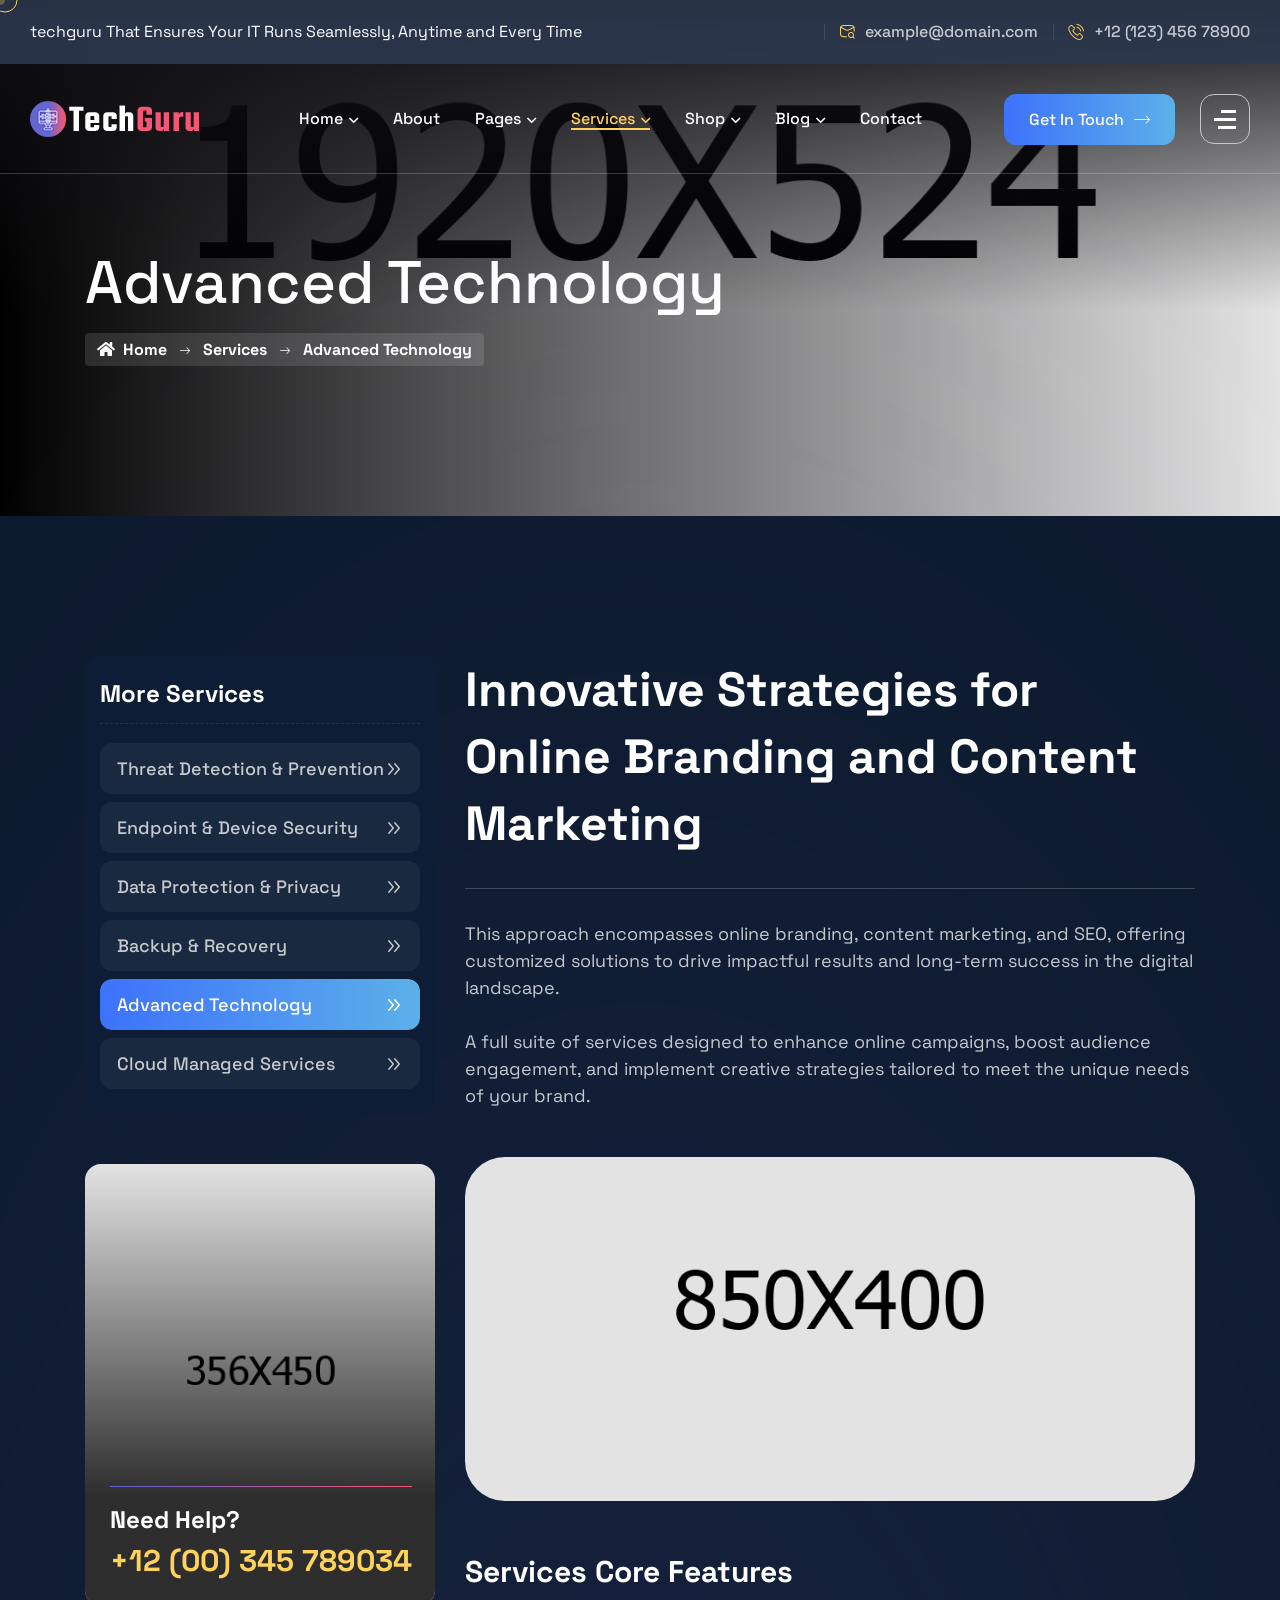
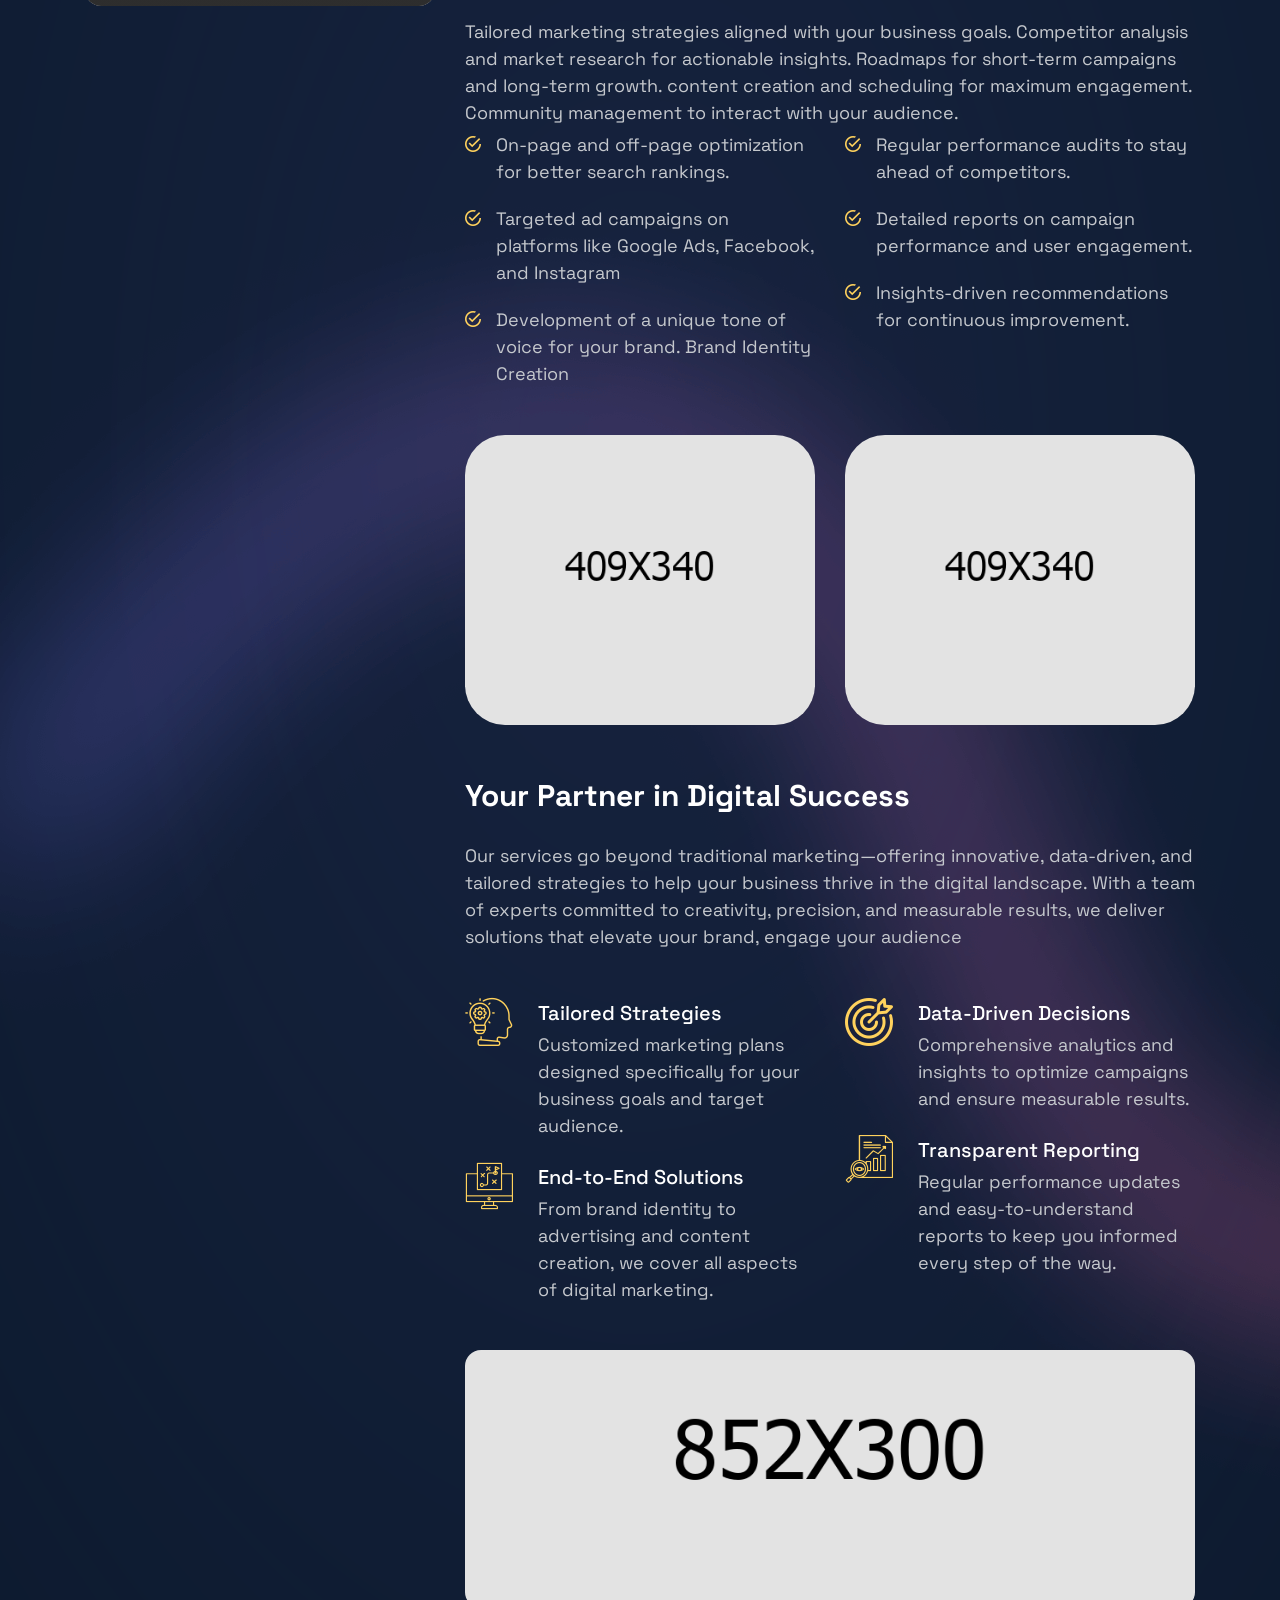
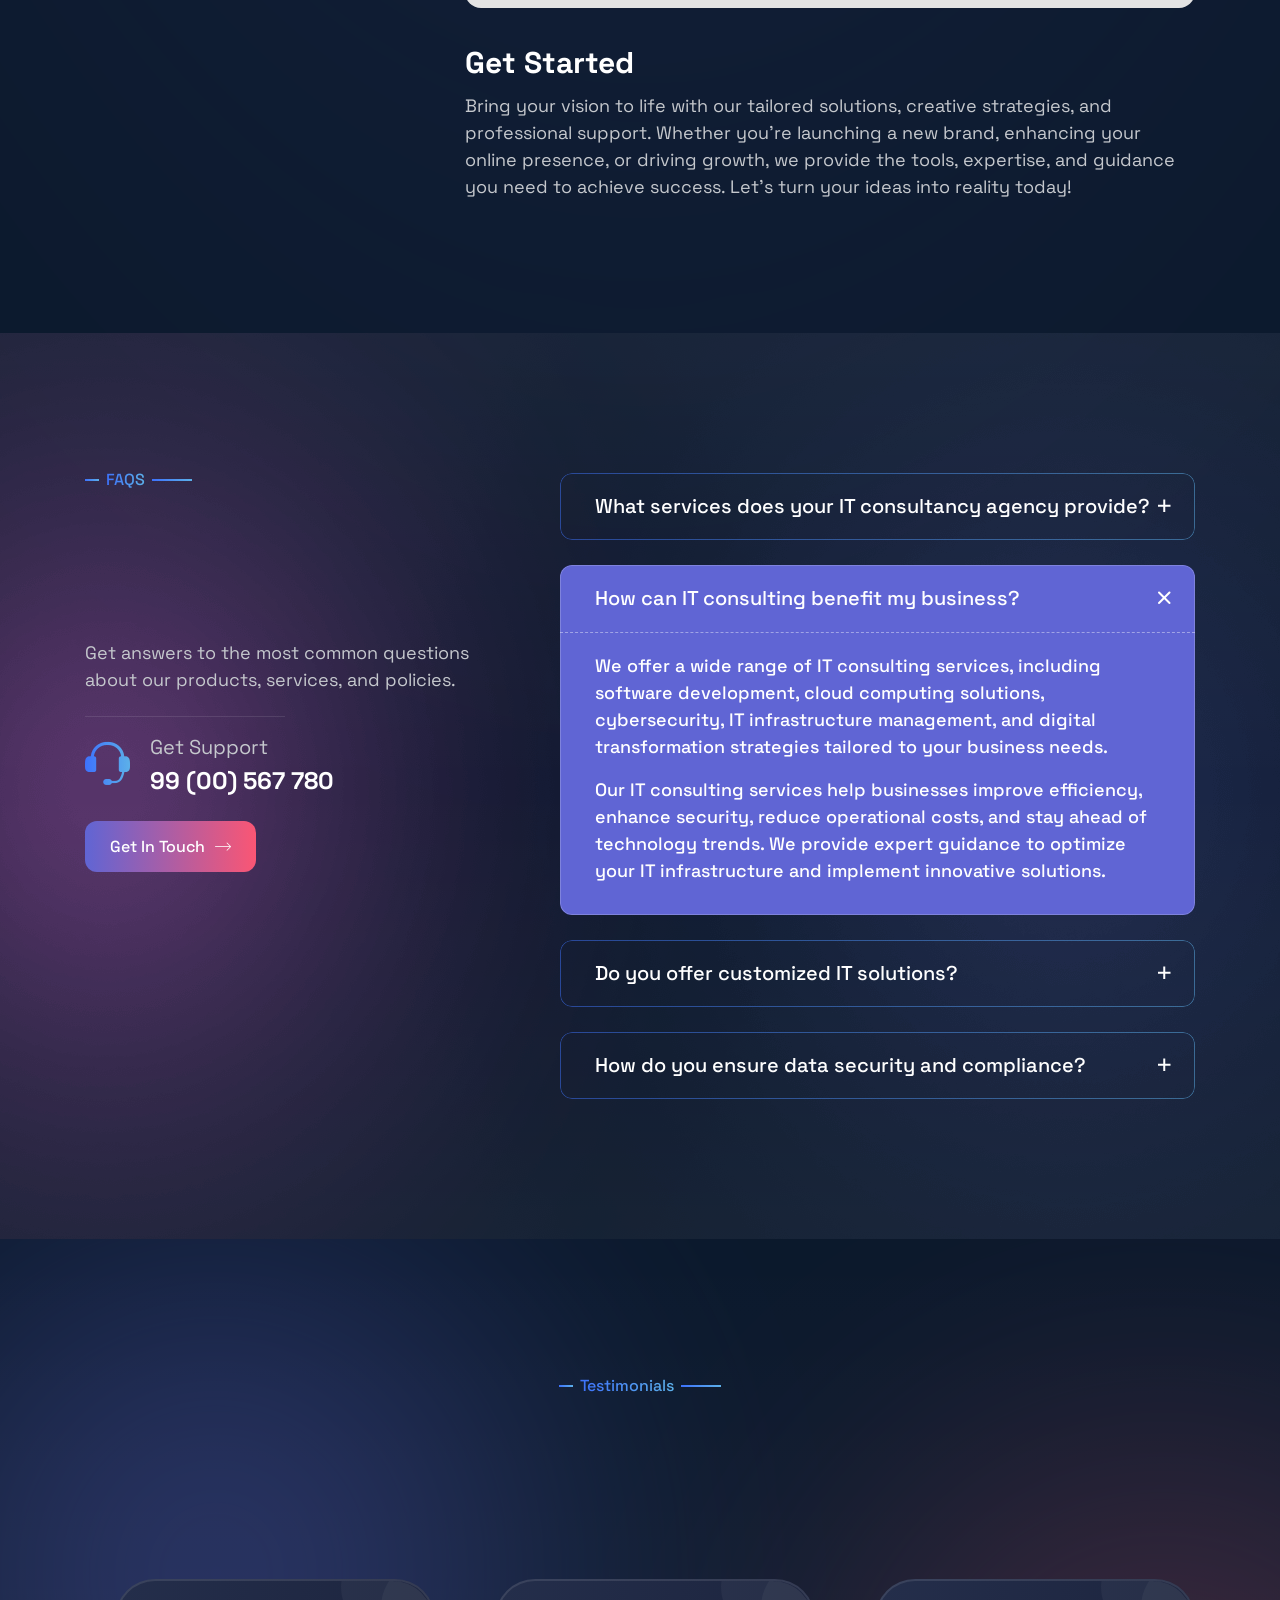
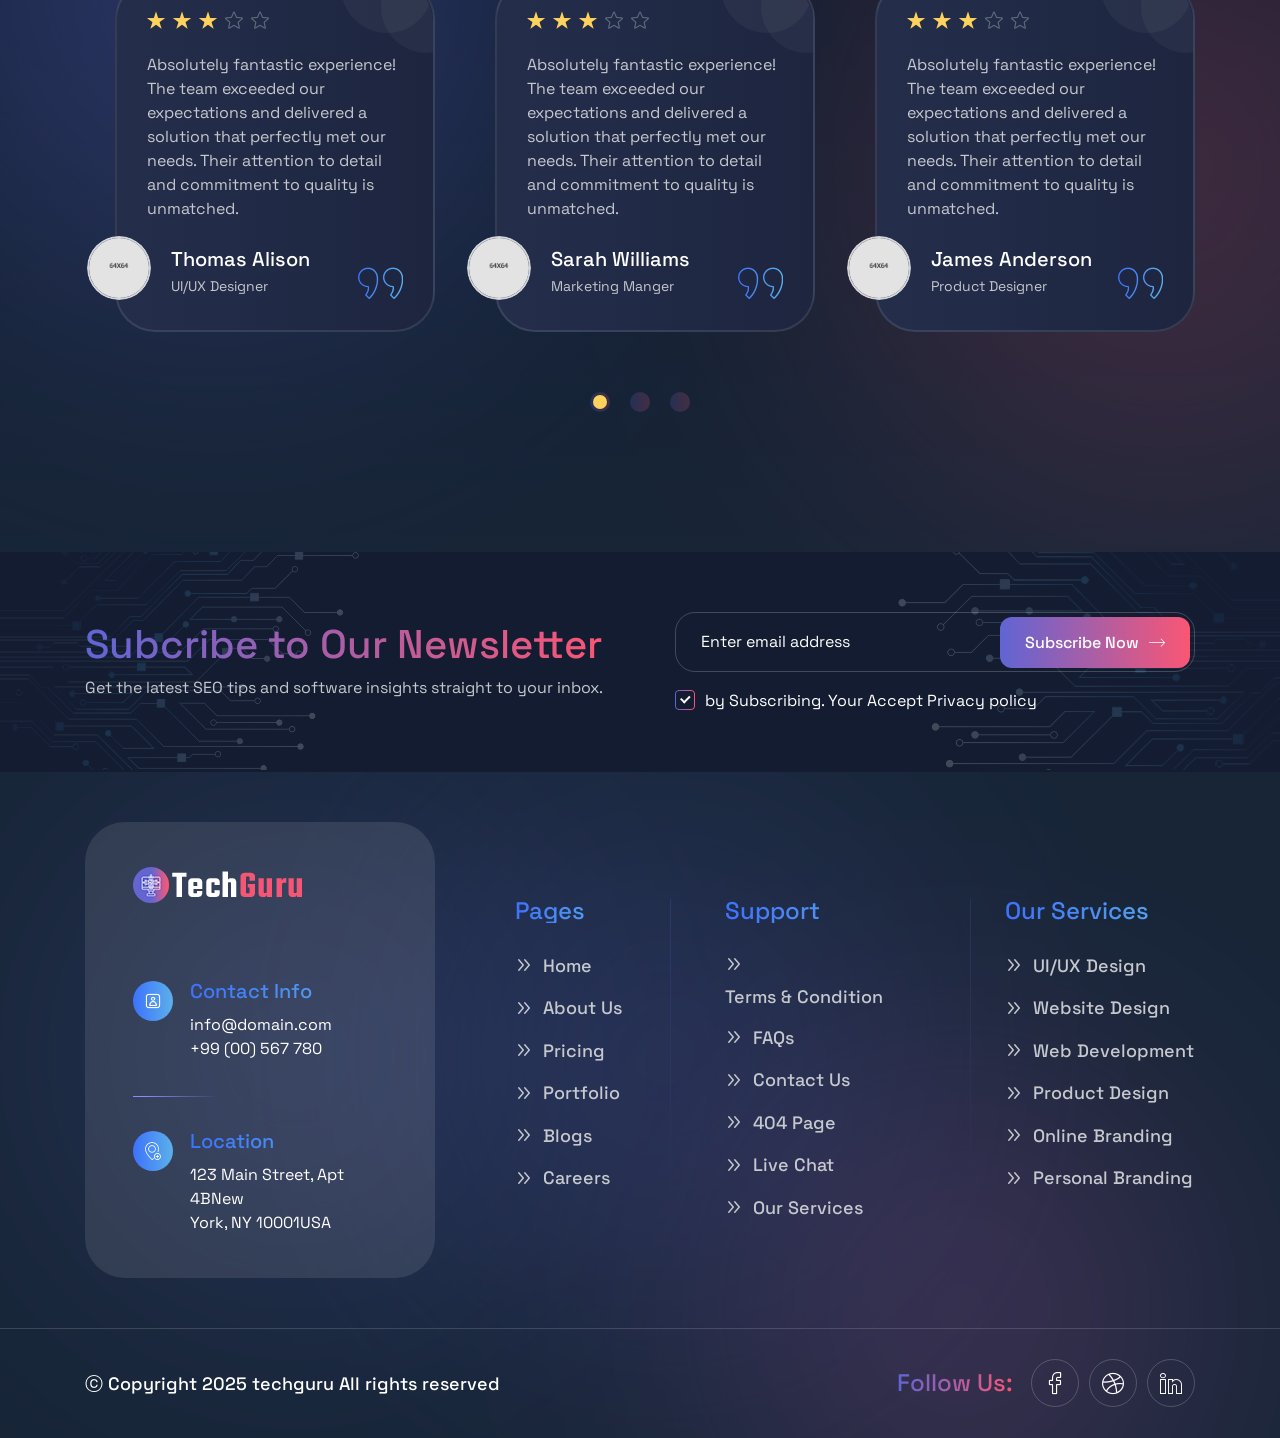
<file: techguru-pack/01-html-file/advanced-technology.html>
<!DOCTYPE html>
<html lang="en">

<head>
    <meta charset="UTF-8" />
    <meta name="viewport" content="width=device-width, initial-scale=1.0" />
    <title> Advanced Technology || techguru || IT Solutions & Technology HTML Template </title>
    <!-- favicons Icons -->
    <link rel="apple-touch-icon" sizes="180x180" href="assets/images/favicons/apple-touch-icon.png" />
    <link rel="icon" type="image/png" sizes="32x32" href="assets/images/favicons/favicon-32x32.png" />
    <link rel="icon" type="image/png" sizes="16x16" href="assets/images/favicons/favicon-16x16.png" />
    <link rel="manifest" href="assets/images/favicons/site.webmanifest" />
    <meta name="description" content="IT Solutions & Technology HTML Template " />

    <!-- fonts -->
    <link rel="preconnect" href="https://fonts.googleapis.com">
    <link rel="preconnect" href="https://fonts.gstatic.com" crossorigin>

    <link href="https://fonts.googleapis.com/css2?family=Space+Grotesk:wght@300..700&display=swap" rel="stylesheet">


    <link href="https://fonts.googleapis.com/css2?family=Marcellus&display=swap" rel="stylesheet">


    <link rel="stylesheet" href="assets/css/bootstrap.min.css" />
    <link rel="stylesheet" href="assets/css/animate.min.css" />
    <link rel="stylesheet" href="assets/css/custom-animate.css" />
    <link rel="stylesheet" href="assets/css/swiper.min.css" />
    <link rel="stylesheet" href="assets/css/font-awesome-all.css" />
    <link rel="stylesheet" href="assets/css/jarallax.css" />
    <link rel="stylesheet" href="assets/css/jquery.magnific-popup.css" />
    <link rel="stylesheet" href="assets/css/odometer.min.css" />
    <link rel="stylesheet" href="assets/css/flaticon.css">
    <link rel="stylesheet" href="assets/css/owl.carousel.min.css" />
    <link rel="stylesheet" href="assets/css/owl.theme.default.min.css" />
    <link rel="stylesheet" href="assets/css/nice-select.css" />
    <link rel="stylesheet" href="assets/css/jquery-ui.css" />
    <link rel="stylesheet" href="assets/css/aos.css" />
    <link rel="stylesheet" href="assets/css/twentytwenty.css" />


    <link rel="stylesheet" href="assets/css/module-css/banner.css" />
    <link rel="stylesheet" href="assets/css/module-css/slider.css" />
    <link rel="stylesheet" href="assets/css/module-css/footer.css" />
    <link rel="stylesheet" href="assets/css/module-css/services.css" />
    <link rel="stylesheet" href="assets/css/module-css/sliding-text.css" />
    <link rel="stylesheet" href="assets/css/module-css/about.css" />
    <link rel="stylesheet" href="assets/css/module-css/counter.css" />
    <link rel="stylesheet" href="assets/css/module-css/portfolio.css" />
    <link rel="stylesheet" href="assets/css/module-css/process.css" />
    <link rel="stylesheet" href="assets/css/module-css/contact.css" />
    <link rel="stylesheet" href="assets/css/module-css/testimonial.css" />
    <link rel="stylesheet" href="assets/css/module-css/brand.css" />
    <link rel="stylesheet" href="assets/css/module-css/newsletter.css" />
    <link rel="stylesheet" href="assets/css/module-css/team.css" />
    <link rel="stylesheet" href="assets/css/module-css/pricing.css" />
    <link rel="stylesheet" href="assets/css/module-css/event.css" />
    <link rel="stylesheet" href="assets/css/module-css/blog.css" />
    <link rel="stylesheet" href="assets/css/module-css/why-choose.css" />
    <link rel="stylesheet" href="assets/css/module-css/page-header.css" />
    <link rel="stylesheet" href="assets/css/module-css/faq.css" />

    <!-- template styles -->
    <link rel="stylesheet" href="assets/css/style.css" />
    <link rel="stylesheet" href="assets/css/responsive.css" />
</head>

<body class="custom-cursor">

    <div class="custom-cursor__cursor"></div>
    <div class="custom-cursor__cursor-two"></div>

    <!--Start Preloader-->
    <div class="loader js-preloader">
        <div></div>
        <div></div>
        <div></div>
    </div>
    <!--End Preloader-->





    <!-- Start sidebar widget content -->
    <div class="xs-sidebar-group info-group info-sidebar">
        <div class="xs-overlay xs-bg-black"></div>
        <div class="xs-sidebar-widget">
            <div class="sidebar-widget-container">
                <div class="widget-heading">
                    <a href="#" class="close-side-widget">X</a>
                </div>
                <div class="sidebar-textwidget">
                    <div class="sidebar-info-contents">
                        <div class="content-inner">
                            <div class="logo">
                                <a href="index.html"><img src="assets/images/resources/logo-1.png" alt="" /></a>
                            </div>
                            <div class="content-box">
                                <h4>About Us</h4>
                                <p>Lorem ipsum dolor sit amet, consectetur elit, sed do eiusmod tempor incididunt ut
                                    labore et magna aliqua. Ut enim ad minim veniam laboris.</p>
                            </div>
                            <div class="form-inner">
                                <h4>Get a free quote</h4>
                                <form action="assets/inc/sendemail.php" class="contact-form-validated"
                                    novalidate="novalidate">
                                    <div class="form-group">
                                        <input type="text" name="name" placeholder="Name" required="">
                                    </div>
                                    <div class="form-group">
                                        <input type="email" name="email" placeholder="Email" required="">
                                    </div>
                                    <div class="form-group">
                                        <textarea name="message" placeholder="Message..."></textarea>
                                    </div>
                                    <div class="form-group message-btn">
                                        <button type="submit" class="thm-btn form-inner__btn">Submit Now<span
                                                class="icon-right-arrow"></span></button>
                                    </div>
                                </form>
                                <div class="result"></div>
                            </div>
                        </div>
                    </div>
                </div>
            </div>
        </div>
    </div>
    <!-- End sidebar widget content -->



    <div class="page-wrapper">
        <header class="main-header-two">
            <div class="main-menu-two__top">
                <div class="main-menu-two__top-inner">
                    <p class="main-menu-two__top-text">techguru That Ensures Your IT Runs Seamlessly, Anytime and Every
                        Time</p>
                    <ul class="list-unstyled main-menu-two__contact-list">
                        <li>
                            <div class="icon">
                                <i class="icon-pin"></i>
                            </div>
                            <div class="text">
                                <p>1629 N. Dixie Avenue, Kentucky, 42701</p>
                            </div>
                        </li>
                        <li>
                            <div class="icon">
                                <i class="icon-search-mail"></i>
                            </div>
                            <div class="text">
                                <p><a href="mailto:example@domain.com">example@domain.com</a>
                                </p>
                            </div>
                        </li>
                        <li>
                            <div class="icon">
                                <i class="icon-phone-call"></i>
                            </div>
                            <div class="text">
                                <p><a href="tel:1212345678900">+12 (123) 456 78900</a></p>
                            </div>
                        </li>
                    </ul>
                </div>
            </div>
            <nav class="main-menu main-menu-two">
                <div class="main-menu-two__wrapper">
                    <div class="main-menu-two__wrapper-inner">
                        <div class="main-menu-two__left">
                            <div class="main-menu-two__logo">
                                <a href="index.html"><img src="assets/images/resources/logo-1.png" alt=""></a>
                            </div>
                        </div>
                        <div class="main-menu-two__main-menu-box">
                            <a href="#" class="mobile-nav__toggler"><i class="fa fa-bars"></i></a>
                            <ul class="main-menu__list">
                                <li class="dropdown megamenu">
                                    <a href="#">Home </a>
                                    <ul>
                                        <li>

                                            <section class="home-showcase">
                                                <div class="container">
                                                    <div class="home-showcase__inner">
                                                        <div class="row">
                                                            <div class="col-lg-4">
                                                                <div class="home-showcase__item">
                                                                    <div class="home-showcase__image">
                                                                        <img src="assets/images/home-showcase/home-showcase-1-1.jpg"
                                                                            alt="">
                                                                        <div class="home-showcase__buttons">
                                                                            <a href="index.html"
                                                                                class="thm-btn home-showcase__buttons__item">
                                                                                Multi Page
                                                                                <span class="icon-right-arrow"></span>
                                                                            </a>
                                                                            <a href="index-one-page.html"
                                                                                class="thm-btn home-showcase__buttons__item">
                                                                                One Page
                                                                                <span class="icon-right-arrow"></span>
                                                                            </a>
                                                                        </div>
                                                                        <!-- /.home-showcase__buttons -->
                                                                    </div><!-- /.home-showcase__image -->
                                                                    <h3 class="home-showcase__title">Home
                                                                        Page
                                                                        01</h3>
                                                                    <!-- /.home-showcase__title -->
                                                                </div><!-- /.home-showcase__item -->
                                                            </div><!-- /.col-lg-3 -->
                                                            <div class="col-lg-4">
                                                                <div class="home-showcase__item">
                                                                    <div class="home-showcase__image">
                                                                        <img src="assets/images/home-showcase/home-showcase-1-2.jpg"
                                                                            alt="">
                                                                        <div class="home-showcase__buttons">
                                                                            <a href="index2.html"
                                                                                class="thm-btn home-showcase__buttons__item">
                                                                                Multi Page
                                                                                <span class="icon-right-arrow"></span>
                                                                            </a>
                                                                            <a href="index2-one-page.html"
                                                                                class="thm-btn home-showcase__buttons__item">
                                                                                One Page
                                                                                <span class="icon-right-arrow"></span>
                                                                            </a>
                                                                        </div>
                                                                        <!-- /.home-showcase__buttons -->
                                                                    </div><!-- /.home-showcase__image -->
                                                                    <h3 class="home-showcase__title">Home
                                                                        Page
                                                                        02
                                                                    </h3><!-- /.home-showcase__title -->
                                                                </div><!-- /.home-showcase__item -->
                                                            </div><!-- /.col-lg-3 -->
                                                            <div class="col-lg-4">
                                                                <div class="home-showcase__item">
                                                                    <div class="home-showcase__image">
                                                                        <img src="assets/images/home-showcase/home-showcase-1-3.jpg"
                                                                            alt="">
                                                                        <div class="home-showcase__buttons">
                                                                            <a href="index3.html"
                                                                                class="thm-btn home-showcase__buttons__item">
                                                                                Multi Page
                                                                                <span class="icon-right-arrow"></span>
                                                                            </a>
                                                                            <a href="index3-one-page.html"
                                                                                class="thm-btn home-showcase__buttons__item">
                                                                                One Page
                                                                                <span class="icon-right-arrow"></span>
                                                                            </a>
                                                                        </div>
                                                                        <!-- /.home-showcase__buttons -->
                                                                    </div><!-- /.home-showcase__image -->
                                                                    <h3 class="home-showcase__title">Home
                                                                        Page
                                                                        03
                                                                    </h3><!-- /.home-showcase__title -->
                                                                </div><!-- /.home-showcase__item -->
                                                            </div><!-- /.col-lg-3 -->


                                                        </div><!-- /.row -->
                                                    </div><!-- /.home-showcase__inner -->

                                                </div><!-- /.container -->
                                            </section>

                                        </li>
                                    </ul>
                                </li>
                                <li>
                                    <a href="about.html">About</a>
                                </li>
                                <li class="dropdown">
                                    <a href="#">Pages</a>
                                    <ul class="shadow-box">
                                        <li><a href="team.html">Team</a></li>
                                        <li><a href="team-carousel.html">Team Carousel</a></li>
                                        <li><a href="team-details.html">Team Details</a></li>
                                        <li><a href="portfolio.html">Portfolio</a></li>
                                        <li><a href="portfolio-details.html">Portfolio Details</a></li>
                                        <li><a href="testimonials.html">Testimonials</a></li>
                                        <li><a href="testimonials-carousel.html">Testimonial Carousel</a></li>
                                        <li><a href="pricing.html">Pricing</a></li>
                                        <li><a href="gallery.html">Gallery</a></li>
                                        <li><a href="faq.html">FAQs</a></li>
                                        <li><a href="404.html">404 Error</a></li>
                                        <li><a href="coming-soon.html">Coming Soon</a></li>
                                    </ul>
                                </li>
                                <li class="dropdown">
                                    <a href="#">Services</a>
                                    <ul class="shadow-box">
                                        <li><a href="services.html">Services</a></li>
                                        <li><a href="services-carousel.html">Services Carousel</a></li>
                                        <li><a href="threat-detection-prevention.html">Threat Detection</a></li>
                                        <li><a href="endpoint-device-security.html">Device Security</a></li>
                                        <li><a href="data-protection-privacy.html">Data Protection</a></li>
                                        <li><a href="backup-recovery.html">Backup & Recovery</a></li>
                                        <li><a href="advanced-technology.html">Advanced Technology</a></li>
                                        <li><a href="cloud-managed-services.html">Cloud managed services</a></li>
                                    </ul>
                                </li>
                                <li class="dropdown">
                                    <a href="#">Shop</a>
                                    <ul class="shadow-box">
                                        <li><a href="products.html">Products</a></li>
                                        <li><a href="product-details.html">Product Details</a></li>
                                        <li><a href="cart.html">Cart</a></li>
                                        <li><a href="checkout.html">Checkout</a></li>
                                        <li><a href="wishlist.html">Wishlist</a></li>
                                        <li><a href="sign-up.html">Sign Up</a></li>
                                        <li><a href="login.html">Login</a></li>
                                    </ul>
                                </li>
                                <li class="dropdown">
                                    <a href="#">Blog</a>
                                    <ul class="shadow-box">
                                        <li><a href="blog.html">Blog</a></li>
                                        <li><a href="blog-carousel.html">Blog Carousel</a></li>
                                        <li><a href="blog-list.html">Blog List</a></li>
                                        <li><a href="blog-list-2.html">Blog List Two</a></li>
                                        <li><a href="blog-details.html">Blog Details</a></li>
                                    </ul>
                                </li>
                                <li>
                                    <a href="contact.html">Contact</a>
                                </li>
                            </ul>
                        </div>
                        <div class="main-menu-two__right">
                            <div class="main-menu-two__search-box">
                                <a href="#"
                                    class="main-menu-two__search searcher-toggler-box icon-search-interface-symbol"></a>
                            </div>
                            <div class="main-menu-two__btn-box">
                                <a href="contact.html" class="thm-btn">Get in Touch<span
                                        class="icon-right-arrow"></span></a>
                            </div>
                            <div class="main-menu-two__nav-sidebar-icon">
                                <a class="navSidebar-button" href="#">
                                    <span class="icon-dots-menu-one"></span>
                                    <span class="icon-dots-menu-two"></span>
                                    <span class="icon-dots-menu-three"></span>
                                </a>
                            </div>
                        </div>
                    </div>
                </div>
            </nav>
        </header>

        <div class="stricky-header stricked-menu main-menu main-menu-two">
            <div class="sticky-header__content"></div><!-- /.sticky-header__content -->
        </div><!-- /.stricky-header -->



        <!--Page Header Start-->
        <section class="page-header">
            <div class="page-header__bg" style="background-image: url(assets/images/backgrounds/page-header-bg.jpg);">
            </div>
            <div class="container">
                <div class="page-header__inner">
                    <h2>Advanced Technology</h2>
                    <div class="thm-breadcrumb__box">
                        <ul class="thm-breadcrumb list-unstyled">
                            <li><a href="index.html"><i class="fas fa-home"></i>Home</a></li>
                            <li><span class="icon-right-arrow-1"></span></li>
                            <li><a href="services.html">Services</a></li>
                            <li><span class="icon-right-arrow-1"></span></li>
                            <li>Advanced Technology</li>
                        </ul>
                    </div>
                </div>
            </div>
        </section>
        <!--Page Header End-->

        <!--Service Details Start-->
        <section class="services-details">
            <div class="services-details__shape-1"></div>
            <div class="services-details__shape-2">
                <img src="assets/images/shapes/services-details-shape-2.png" alt="">
            </div>
            <div class="container">
                <div class="row">
                    <div class="col-xl-4 col-lg-5">
                        <div class="services-details__left">
                            <div class="services-details__services-list-box">
                                <h3 class="services-details__services-list-title">More Services</h3>
                                <ul class="services-details__services-list list-unstyled">
                                    <li>
                                        <a href="threat-detection-prevention.html">Threat Detection & Prevention<span
                                                class="icon-right-arrow-2"></span></a>
                                    </li>
                                    <li>
                                        <a href="endpoint-device-security.html">Endpoint & Device Security<span
                                                class="icon-right-arrow-2"></span></a>
                                    </li>
                                    <li>
                                        <a href="data-protection-privacy.html">Data Protection & Privacy<span
                                                class="icon-right-arrow-2"></span></a>
                                    </li>
                                    <li>
                                        <a href="backup-recovery.html">Backup & Recovery<span
                                                class="icon-right-arrow-2"></span></a>
                                    </li>
                                    <li class="active">
                                        <a href="advanced-technology.html">Advanced Technology<span
                                                class="icon-right-arrow-2"></span></a>
                                    </li>
                                    <li>
                                        <a href="cloud-managed-services.html">Cloud managed services<span
                                                class="icon-right-arrow-2"></span></a>
                                    </li>
                                </ul>
                            </div>
                            <div class="services-details__need-help">
                                <div class="services-details__need-help-img">
                                    <img src="assets/images/services/services-details-need-help-img.jpg" alt="">
                                    <div class="services-details__need-help-content">
                                        <div class="services-details__need-help-bdr"></div>
                                        <h3 class="services-details__need-help-title">Need Help?</h3>
                                        <p class="services-details__need-help-number"><a href="tel:1200345789034">+12
                                                (00) 345 789034</a></p>
                                    </div>
                                </div>
                            </div>
                        </div>
                    </div>
                    <div class="col-xl-8 col-lg-7">
                        <div class="services-details__right">
                            <h3 class="services-details__title-1">Innovative Strategies for Online Branding and Content
                                Marketing</h3>
                            <div class="services-details__bdr"></div>
                            <p class="services-details__text-1">This approach encompasses online branding, content
                                marketing, and SEO, offering customized solutions to drive impactful results and
                                long-term success in the digital landscape.</p>
                            <p class="services-details__text-2"> A full suite of services designed to enhance online
                                campaigns, boost audience engagement, and implement creative strategies tailored to meet
                                the unique needs of your brand.</p>
                            <div class="services-details__img-1">
                                <img src="assets/images/services/services-details-img-6.jpg" alt="">
                            </div>
                            <h4 class="services-details__title-2">Services Core Features</h4>
                            <p class="services-details__text-3">Tailored marketing strategies aligned with your business
                                goals. Competitor analysis and market research for actionable insights. Roadmaps for
                                short-term campaigns and long-term growth. content creation and scheduling for maximum
                                engagement. Community management to interact with your audience.</p>
                            <div class="services-details__points-box">
                                <div class="row">
                                    <div class="col-xl-6">
                                        <ul class="services-details__points-list list-unstyled">
                                            <li>
                                                <div class="icon">
                                                    <span class="icon-tick-inside-circle"></span>
                                                </div>
                                                <p>On-page and off-page optimization for better search rankings.</p>
                                            </li>
                                            <li>
                                                <div class="icon">
                                                    <span class="icon-tick-inside-circle"></span>
                                                </div>
                                                <p>Targeted ad campaigns on platforms like Google Ads, Facebook, and
                                                    Instagram</p>
                                            </li>
                                            <li>
                                                <div class="icon">
                                                    <span class="icon-tick-inside-circle"></span>
                                                </div>
                                                <p>Development of a unique tone of voice for your brand. Brand Identity
                                                    Creation</p>
                                            </li>
                                        </ul>
                                    </div>
                                    <div class="col-xl-6">
                                        <ul
                                            class="services-details__points-list services-details__points-list--two list-unstyled">
                                            <li>
                                                <div class="icon">
                                                    <span class="icon-tick-inside-circle"></span>
                                                </div>
                                                <p>Regular performance audits to stay ahead of competitors.</p>
                                            </li>
                                            <li>
                                                <div class="icon">
                                                    <span class="icon-tick-inside-circle"></span>
                                                </div>
                                                <p>Detailed reports on campaign performance and user engagement.</p>
                                            </li>
                                            <li>
                                                <div class="icon">
                                                    <span class="icon-tick-inside-circle"></span>
                                                </div>
                                                <p>Insights-driven recommendations for continuous improvement.</p>
                                            </li>
                                        </ul>
                                    </div>
                                </div>
                            </div>
                            <div class="services-details__img-box">
                                <div class="row">
                                    <div class="col-xl-6">
                                        <div class="services-details__img-box-img">
                                            <img src="assets/images/services/services-details-img-box-img-1.jpg" alt="">
                                        </div>
                                    </div>
                                    <div class="col-xl-6">
                                        <div class="services-details__img-box-img">
                                            <img src="assets/images/services/services-details-img-box-img-2.jpg" alt="">
                                        </div>
                                    </div>
                                </div>
                            </div>
                            <h4 class="services-details__title-3">Your Partner in Digital Success</h4>
                            <p class="services-details__text-4">Our services go beyond traditional marketing—offering
                                innovative, data-driven, and tailored strategies to help your business thrive in the
                                digital landscape. With a team of experts committed to creativity, precision, and
                                measurable results, we deliver solutions that elevate your brand, engage your audience
                            </p>
                            <div class="services-details__points-box-2">
                                <div class="row">
                                    <div class="col-xl-6">
                                        <ul class="services-details__points-two list-unstyled">
                                            <li>
                                                <div class="icon">
                                                    <span class="icon-idea"></span>
                                                </div>
                                                <div class="content">
                                                    <h5>Tailored Strategies</h5>
                                                    <p>Customized marketing plans designed specifically for your
                                                        business goals and target audience.</p>
                                                </div>
                                            </li>
                                            <li>
                                                <div class="icon">
                                                    <span class="icon-strategy"></span>
                                                </div>
                                                <div class="content">
                                                    <h5>End-to-End Solutions</h5>
                                                    <p>From brand identity to advertising and content creation, we cover
                                                        all aspects of digital marketing.</p>
                                                </div>
                                            </li>
                                        </ul>
                                    </div>
                                    <div class="col-xl-6">
                                        <ul
                                            class="services-details__points-two services-details__points-two--two list-unstyled">
                                            <li>
                                                <div class="icon">
                                                    <span class="icon-target"></span>
                                                </div>
                                                <div class="content">
                                                    <h5>Data-Driven Decisions</h5>
                                                    <p>Comprehensive analytics and insights to optimize campaigns and
                                                        ensure measurable results.</p>
                                                </div>
                                            </li>
                                            <li>
                                                <div class="icon">
                                                    <span class="icon-transparency"></span>
                                                </div>
                                                <div class="content">
                                                    <h5>Transparent Reporting</h5>
                                                    <p>Regular performance updates and easy-to-understand reports to
                                                        keep you informed every step of the way.</p>
                                                </div>
                                            </li>
                                        </ul>
                                    </div>
                                </div>
                            </div>
                            <div class="services-details__bottom-img">
                                <img src="assets/images/services/services-details-bottom-img.jpg" alt="">
                            </div>
                            <h4 class="services-details__title-4">Get Started</h4>
                            <p class="services-details__text-5">Bring your vision to life with our tailored solutions,
                                creative strategies, and professional support. Whether you're launching a new brand,
                                enhancing your online presence, or driving growth, we provide the tools, expertise, and
                                guidance you need to achieve success. Let’s turn your ideas into reality today!
                            </p>
                        </div>
                    </div>
                </div>
            </div>
        </section>
        <!--Service Details End-->

        <!--FAQ Two Start-->
        <section class="faq-two">
            <div class="faq-two__shape-1">
                <img src="assets/images/shapes/faq-two-shape-1.png" alt="">
            </div>
            <div class="faq-two__shape-2">
                <img src="assets/images/shapes/faq-two-shape-2.png" alt="">
            </div>
            <div class="container">
                <div class="row">
                    <div class="col-xl-5">
                        <div class="faq-two__left">
                            <div class="section-title text-left sec-title-animation animation-style2">
                                <div class="section-title__tagline-box">
                                    <div class="section-title__tagline-shape-1"></div>
                                    <span class="section-title__tagline">FAQS</span>
                                    <div class="section-title__tagline-shape-2"></div>
                                </div>
                                <h2 class="section-title__title title-animation">Frequently Asked
                                    <span>Questions</span>
                                </h2>
                            </div>
                            <p class="faq-two__text">Get answers to the most common questions <br>about our products,
                                services, and policies.</p>
                            <div class="faq-two__bdr"></div>
                            <div class="faq-two__contact">
                                <div class="icon">
                                    <span class="icon-customer-service-headset"></span>
                                </div>
                                <div class="content">
                                    <span>Get Support</span>
                                    <p><a href="tel:9900567780">99 (00) 567 780</a></p>
                                </div>
                            </div>
                            <div class="faq-two__btn-box">
                                <a href="#" class="thm-btn">Get in Touch<span class="icon-right-arrow"></span></a>
                            </div>
                        </div>
                    </div>
                    <div class="col-xl-7">
                        <div class="faq-two__right">
                            <div class="accrodion-grp" data-grp-name="faq-one-accrodion">
                                <div class="accrodion">
                                    <div class="accrodion-title">
                                        <h4>What services does your IT consultancy agency provide?</h4>
                                    </div>
                                    <div class="accrodion-content">
                                        <div class="inner">
                                            <p class="accrodion-content__text-1">We offer a wide range of IT consulting
                                                services, including software
                                                development, cloud computing solutions, cybersecurity, IT infrastructure
                                                management, and digital transformation strategies tailored to your
                                                business needs.</p>
                                            <p class="accrodion-content__text-2">Our IT consulting services help
                                                businesses improve efficiency, enhance
                                                security, reduce operational costs, and stay ahead of technology trends.
                                                We provide expert guidance to optimize your IT infrastructure and
                                                implement innovative solutions.</p>
                                        </div><!-- /.inner -->
                                    </div>
                                </div>
                                <div class="accrodion  active">
                                    <div class="accrodion-title">
                                        <h4>How can IT consulting benefit my business?</h4>
                                    </div>
                                    <div class="accrodion-content">
                                        <div class="inner">
                                            <p class="accrodion-content__text-1">We offer a wide range of IT consulting
                                                services, including software
                                                development, cloud computing solutions, cybersecurity, IT infrastructure
                                                management, and digital transformation strategies tailored to your
                                                business needs.</p>
                                            <p class="accrodion-content__text-2">Our IT consulting services help
                                                businesses improve efficiency, enhance
                                                security, reduce operational costs, and stay ahead of technology trends.
                                                We provide expert guidance to optimize your IT infrastructure and
                                                implement innovative solutions.</p>
                                        </div><!-- /.inner -->
                                    </div>
                                </div>
                                <div class="accrodion">
                                    <div class="accrodion-title">
                                        <h4>Do you offer customized IT solutions?</h4>
                                    </div>
                                    <div class="accrodion-content">
                                        <div class="inner">
                                            <p class="accrodion-content__text-1">We offer a wide range of IT consulting
                                                services, including software
                                                development, cloud computing solutions, cybersecurity, IT infrastructure
                                                management, and digital transformation strategies tailored to your
                                                business needs.</p>
                                            <p class="accrodion-content__text-2">Our IT consulting services help
                                                businesses improve efficiency, enhance
                                                security, reduce operational costs, and stay ahead of technology trends.
                                                We provide expert guidance to optimize your IT infrastructure and
                                                implement innovative solutions.</p>
                                        </div><!-- /.inner -->
                                    </div>
                                </div>
                                <div class="accrodion">
                                    <div class="accrodion-title">
                                        <h4>How do you ensure data security and compliance?</h4>
                                    </div>
                                    <div class="accrodion-content">
                                        <div class="inner">
                                            <p class="accrodion-content__text-1">We offer a wide range of IT consulting
                                                services, including software
                                                development, cloud computing solutions, cybersecurity, IT infrastructure
                                                management, and digital transformation strategies tailored to your
                                                business needs.</p>
                                            <p class="accrodion-content__text-2">Our IT consulting services help
                                                businesses improve efficiency, enhance
                                                security, reduce operational costs, and stay ahead of technology trends.
                                                We provide expert guidance to optimize your IT infrastructure and
                                                implement innovative solutions.</p>
                                        </div><!-- /.inner -->
                                    </div>
                                </div>
                            </div>
                        </div>
                    </div>
                </div>
            </div>
        </section>
        <!--FAQ Two End-->

        <!-- Testimonial Two Start -->
        <section class="testimonial-two">
            <div class="testimonial-two__shape-1"></div>
            <div class="testimonial-two__shape-2"></div>
            <div class="container">
                <div class="section-title text-center sec-title-animation animation-style1">
                    <div class="section-title__tagline-box">
                        <div class="section-title__tagline-shape-1"></div>
                        <span class="section-title__tagline">Testimonials</span>
                        <div class="section-title__tagline-shape-2"></div>
                    </div>
                    <h2 class="section-title__title title-animation">Customer Experiences <br> That <span>Speak
                            Volumes</span></h2>
                </div>
                <div class="testimonial-two__carousel owl-theme owl-carousel">
                    <!-- Testimonial Two Single Start -->
                    <div class="item">
                        <div class="testimonial-two__single">
                            <div class="testimonial-two__single-inner">
                                <div class="testimonial-two__star">
                                    <span class="icon-pointed-star"></span>
                                    <span class="icon-pointed-star"></span>
                                    <span class="icon-pointed-star"></span>
                                    <span class="icon-star"></span>
                                    <span class="icon-star"></span>
                                </div>
                                <p class="testimonial-two__text">Absolutely fantastic experience! The team exceeded our
                                    expectations and delivered a solution that perfectly met our needs. Their attention
                                    to
                                    detail and commitment to quality is unmatched.</p>
                            </div>
                            <div class="testimonial-two__client-info">
                                <div class="testimonial-two__client-img">
                                    <img src="assets/images/testimonial/testimonial-2-1.jpg" alt="">
                                </div>
                                <div class="testimonial-two__client-content">
                                    <h4 class="testimonial-two__client-name"><a href="testimonials.html">Thomas
                                            Alison</a></h4>
                                    <p class="testimonial-two__sub-title">UI/UX Designer</p>
                                </div>
                            </div>
                            <div class="testimonial-two__quote">
                                <span class="icon-right-quote"></span>
                            </div>
                        </div>
                    </div>
                    <!-- Testimonial Two Single End -->
                    <!-- Testimonial Two Single Start -->
                    <div class="item">
                        <div class="testimonial-two__single">
                            <div class="testimonial-two__single-inner">
                                <div class="testimonial-two__star">
                                    <span class="icon-pointed-star"></span>
                                    <span class="icon-pointed-star"></span>
                                    <span class="icon-pointed-star"></span>
                                    <span class="icon-star"></span>
                                    <span class="icon-star"></span>
                                </div>
                                <p class="testimonial-two__text">Absolutely fantastic experience! The team exceeded our
                                    expectations and delivered a solution that perfectly met our needs. Their attention
                                    to
                                    detail and commitment to quality is unmatched.</p>
                            </div>
                            <div class="testimonial-two__client-info">
                                <div class="testimonial-two__client-img">
                                    <img src="assets/images/testimonial/testimonial-2-2.jpg" alt="">
                                </div>
                                <div class="testimonial-two__client-content">
                                    <h4 class="testimonial-two__client-name"><a href="testimonials.html">Sarah
                                            Williams</a></h4>
                                    <p class="testimonial-two__sub-title">Marketing Manger</p>
                                </div>
                            </div>
                            <div class="testimonial-two__quote">
                                <span class="icon-right-quote"></span>
                            </div>
                        </div>
                    </div>
                    <!-- Testimonial Two Single End -->
                    <!-- Testimonial Two Single Start -->
                    <div class="item">
                        <div class="testimonial-two__single">
                            <div class="testimonial-two__single-inner">
                                <div class="testimonial-two__star">
                                    <span class="icon-pointed-star"></span>
                                    <span class="icon-pointed-star"></span>
                                    <span class="icon-pointed-star"></span>
                                    <span class="icon-star"></span>
                                    <span class="icon-star"></span>
                                </div>
                                <p class="testimonial-two__text">Absolutely fantastic experience! The team exceeded our
                                    expectations and delivered a solution that perfectly met our needs. Their attention
                                    to
                                    detail and commitment to quality is unmatched.</p>
                            </div>
                            <div class="testimonial-two__client-info">
                                <div class="testimonial-two__client-img">
                                    <img src="assets/images/testimonial/testimonial-2-3.jpg" alt="">
                                </div>
                                <div class="testimonial-two__client-content">
                                    <h4 class="testimonial-two__client-name"><a href="testimonials.html">James
                                            Anderson</a></h4>
                                    <p class="testimonial-two__sub-title">Product Designer</p>
                                </div>
                            </div>
                            <div class="testimonial-two__quote">
                                <span class="icon-right-quote"></span>
                            </div>
                        </div>
                    </div>
                    <!-- Testimonial Two Single End -->
                    <!-- Testimonial Two Single Start -->
                    <div class="item">
                        <div class="testimonial-two__single">
                            <div class="testimonial-two__single-inner">
                                <div class="testimonial-two__star">
                                    <span class="icon-pointed-star"></span>
                                    <span class="icon-pointed-star"></span>
                                    <span class="icon-pointed-star"></span>
                                    <span class="icon-star"></span>
                                    <span class="icon-star"></span>
                                </div>
                                <p class="testimonial-two__text">Absolutely fantastic experience! The team exceeded our
                                    expectations and delivered a solution that perfectly met our needs. Their attention
                                    to
                                    detail and commitment to quality is unmatched.</p>
                            </div>
                            <div class="testimonial-two__client-info">
                                <div class="testimonial-two__client-img">
                                    <img src="assets/images/testimonial/testimonial-2-1.jpg" alt="">
                                </div>
                                <div class="testimonial-two__client-content">
                                    <h4 class="testimonial-two__client-name"><a href="testimonials.html">Thomas
                                            Alison</a></h4>
                                    <p class="testimonial-two__sub-title">UI/UX Designer</p>
                                </div>
                            </div>
                            <div class="testimonial-two__quote">
                                <span class="icon-right-quote"></span>
                            </div>
                        </div>
                    </div>
                    <!-- Testimonial Two Single End -->
                    <!-- Testimonial Two Single Start -->
                    <div class="item">
                        <div class="testimonial-two__single">
                            <div class="testimonial-two__single-inner">
                                <div class="testimonial-two__star">
                                    <span class="icon-pointed-star"></span>
                                    <span class="icon-pointed-star"></span>
                                    <span class="icon-pointed-star"></span>
                                    <span class="icon-star"></span>
                                    <span class="icon-star"></span>
                                </div>
                                <p class="testimonial-two__text">Absolutely fantastic experience! The team exceeded our
                                    expectations and delivered a solution that perfectly met our needs. Their attention
                                    to
                                    detail and commitment to quality is unmatched.</p>
                            </div>
                            <div class="testimonial-two__client-info">
                                <div class="testimonial-two__client-img">
                                    <img src="assets/images/testimonial/testimonial-2-2.jpg" alt="">
                                </div>
                                <div class="testimonial-two__client-content">
                                    <h4 class="testimonial-two__client-name"><a href="testimonials.html">Sarah
                                            Williams</a></h4>
                                    <p class="testimonial-two__sub-title">Marketing Manger</p>
                                </div>
                            </div>
                            <div class="testimonial-two__quote">
                                <span class="icon-right-quote"></span>
                            </div>
                        </div>
                    </div>
                    <!-- Testimonial Two Single End -->
                    <!-- Testimonial Two Single Start -->
                    <div class="item">
                        <div class="testimonial-two__single">
                            <div class="testimonial-two__single-inner">
                                <div class="testimonial-two__star">
                                    <span class="icon-pointed-star"></span>
                                    <span class="icon-pointed-star"></span>
                                    <span class="icon-pointed-star"></span>
                                    <span class="icon-star"></span>
                                    <span class="icon-star"></span>
                                </div>
                                <p class="testimonial-two__text">Absolutely fantastic experience! The team exceeded our
                                    expectations and delivered a solution that perfectly met our needs. Their attention
                                    to
                                    detail and commitment to quality is unmatched.</p>
                            </div>
                            <div class="testimonial-two__client-info">
                                <div class="testimonial-two__client-img">
                                    <img src="assets/images/testimonial/testimonial-2-3.jpg" alt="">
                                </div>
                                <div class="testimonial-two__client-content">
                                    <h4 class="testimonial-two__client-name"><a href="testimonials.html">James
                                            Anderson</a></h4>
                                    <p class="testimonial-two__sub-title">Product Designer</p>
                                </div>
                            </div>
                            <div class="testimonial-two__quote">
                                <span class="icon-right-quote"></span>
                            </div>
                        </div>
                    </div>
                    <!-- Testimonial Two Single End -->
                    <!-- Testimonial Two Single Start -->
                    <div class="item">
                        <div class="testimonial-two__single">
                            <div class="testimonial-two__single-inner">
                                <div class="testimonial-two__star">
                                    <span class="icon-pointed-star"></span>
                                    <span class="icon-pointed-star"></span>
                                    <span class="icon-pointed-star"></span>
                                    <span class="icon-star"></span>
                                    <span class="icon-star"></span>
                                </div>
                                <p class="testimonial-two__text">Absolutely fantastic experience! The team exceeded our
                                    expectations and delivered a solution that perfectly met our needs. Their attention
                                    to
                                    detail and commitment to quality is unmatched.</p>
                            </div>
                            <div class="testimonial-two__client-info">
                                <div class="testimonial-two__client-img">
                                    <img src="assets/images/testimonial/testimonial-2-2.jpg" alt="">
                                </div>
                                <div class="testimonial-two__client-content">
                                    <h4 class="testimonial-two__client-name"><a href="testimonials.html">Sarah
                                            Williams</a></h4>
                                    <p class="testimonial-two__sub-title">Marketing Manger</p>
                                </div>
                            </div>
                            <div class="testimonial-two__quote">
                                <span class="icon-right-quote"></span>
                            </div>
                        </div>
                    </div>
                    <!-- Testimonial Two Single End -->
                </div>
            </div>
        </section>
        <!-- Testimonial Two End -->

        <!-- Newsletter Two Start -->
        <section class="newsletter-two">
            <div class="newsletter-two__shape-1">
                <img src="assets/images/shapes/newsletter-two-shape-1.png" alt="">
            </div>
            <div class="newsletter-two__shape-2 float-bob-x">
                <img src="assets/images/shapes/newsletter-two-shape-2.png" alt="">
            </div>
            <div class="container">
                <div class="newsletter-two__inner">
                    <div class="newsletter-two__left">
                        <h2 class="newsletter-two__title">Subcribe to Our Newsletter</h2>
                        <p class="newsletter-two__text">Get the latest SEO tips and software insights straight to your
                            inbox.</p>
                    </div>
                    <div class="newsletter-two__right">
                        <form class="newsletter-two__form">
                            <div class="newsletter-two__input">
                                <input type="email" placeholder="Enter email address">
                            </div>
                            <button type="submit" class="thm-btn">Subscribe Now <span class="icon-right-arrow"></span>
                            </button>
                            <div class="checked-box">
                                <input type="checkbox" name="skipper1" id="skipper" checked="">
                                <label for="skipper"><span></span>by Subscribing. Your Accept Privacy
                                    policy</label>
                            </div>
                        </form>
                    </div>
                </div>
            </div>
        </section>
        <!-- Newsletter Two End -->



        <!--Site Footer Two Start-->
        <footer class="site-footer-two">
            <div class="site-footer-two__shape-1"></div>
            <div class="site-footer-two__shape-2"></div>
            <div class="site-footer-two__shape-3"></div>
            <div class="site-footer-two__top">
                <div class="container">
                    <div class="row">
                        <div class="col-xl-4 col-lg-6 col-md-6 wow fadeInUp" data-wow-delay="100ms">
                            <div class="site-footer-two__about">
                                <div class="site-footer-two__logo">
                                    <a href="index.html"><img src="assets/images/resources/footer-logo.png" alt=""></a>
                                </div>
                                <ul class="list-unstyled site-footer-two__contact-list">
                                    <li>
                                        <div class="site-footer-two__contact-icon">
                                            <span class="icon-contact"></span>
                                        </div>
                                        <div class="site-footer-two__contact-content">
                                            <h5 class="site-footer-two__contact-title">Contact Info</h5>
                                            <p class="site-footer-two__contact-info">
                                                <a href="mailto:info@domain.com"
                                                    class="site-footer-two__contact-mail">info@domain.com</a>
                                                <a href="tel:9900567780" class="site-footer-two__contact-phone">+99 (00)
                                                    567 780</a>
                                            </p>
                                        </div>
                                    </li>
                                    <li>
                                        <div class="site-footer-two__contact-icon">
                                            <span class="icon-pin"></span>
                                        </div>
                                        <div class="site-footer-two__contact-content">
                                            <h5 class="site-footer-two__contact-title">Location</h5>
                                            <p class="site-footer-two__contact-info">
                                                123 Main Street, Apt 4BNew <br> York, NY 10001USA
                                            </p>
                                        </div>
                                    </li>
                                </ul>
                            </div>
                        </div>
                        <div class="col-xl-2 col-lg-6 col-md-6 wow fadeInUp" data-wow-delay="200ms">
                            <div class="footer-widget-two__quick-links">
                                <h4 class="footer-widget-two__title">Pages</h4>
                                <ul class="footer-widget-two__quick-links-list list-unstyled">
                                    <li><a href="index.html"><span class="icon-right-arrow-2"></span>Home</a></li>
                                    <li><a href="about.html"><span class="icon-right-arrow-2"></span>About Us</a></li>
                                    <li><a href="pricing.html"><span class="icon-right-arrow-2"></span>Pricing</a></li>
                                    <li><a href="portfolio.html"><span class="icon-right-arrow-2"></span>Portfolio</a>
                                    </li>
                                    <li><a href="blog.html"><span class="icon-right-arrow-2"></span>Blogs</a></li>
                                    <li><a href="contact.html"><span class="icon-right-arrow-2"></span>Careers</a></li>
                                </ul>
                            </div>
                        </div>
                        <div class="col-xl-3 col-lg-6 col-md-6 wow fadeInUp" data-wow-delay="300ms">
                            <div class="footer-widget-two__support">
                                <h4 class="footer-widget-two__title">Support</h4>
                                <ul class="footer-widget-two__quick-links-list list-unstyled">
                                    <li><a href="about.html"><span class="icon-right-arrow-2"></span>Terms &
                                            Condition</a></li>
                                    <li><a href="faq.html"><span class="icon-right-arrow-2"></span>FAQs</a></li>
                                    <li><a href="contact.html"><span class="icon-right-arrow-2"></span>Contact Us</a>
                                    </li>
                                    <li><a href="404.html"><span class="icon-right-arrow-2"></span>404 Page</a></li>
                                    <li><a href="contact.html"><span class="icon-right-arrow-2"></span>Live Chat</a>
                                    </li>
                                    <li><a href="services.html"><span class="icon-right-arrow-2"></span>Our Services</a>
                                    </li>
                                </ul>
                            </div>
                        </div>
                        <div class="col-xl-3 col-lg-6 col-md-6 wow fadeInUp" data-wow-delay="400ms">
                            <div class="footer-widget-two__services">
                                <h4 class="footer-widget-two__title">Our Services</h4>
                                <ul class="footer-widget-two__quick-links-list list-unstyled">
                                    <li><a href="services.html"><span class="icon-right-arrow-2"></span>UI/UX Design</a>
                                    </li>
                                    <li><a href="about.html"><span class="icon-right-arrow-2"></span>Website Design</a>
                                    </li>
                                    <li><a href="pricing.html"><span class="icon-right-arrow-2"></span>Web
                                            Development</a></li>
                                    <li><a href="about.html"><span class="icon-right-arrow-2"></span>Product Design</a>
                                    </li>
                                    <li><a href="blog.html"><span class="icon-right-arrow-2"></span>Online Branding</a>
                                    </li>
                                    <li><a href="contact.html"><span class="icon-right-arrow-2"></span>Personal
                                            Branding</a></li>
                                </ul>
                            </div>
                        </div>
                    </div>
                </div>
            </div>
            <div class="site-footer-two__bottom">
                <div class="container">
                    <div class="row">
                        <div class="col-xl-12">
                            <div class="site-footer-two__bottom-inner">
                                <div class="site-footer-two__copyright">
                                    <p class="site-footer-two__copyright-text">
                                        ⓒ Copyright 2025 <a href="#">techguru</a> All rights reserved
                                    </p>
                                </div>
                                <div class="site-footer-two__social-box">
                                    <h4 class="site-footer-two__social-title">Follow Us:</h4>
                                    <div class="site-footer-two__social-box-inner">
                                        <a href="#"><span class="icon-facebook"></span></a>
                                        <a href="#"><span class="icon-dribble"></span></a>

                                        <a href="#"><span class="icon-linkedin"></span></a>
                                    </div>
                                </div>
                            </div>
                        </div>
                    </div>
                </div>
            </div>
        </footer>
        <!--Site Footer Two End-->




    </div><!-- /.page-wrapper -->


    <div class="mobile-nav__wrapper">
        <div class="mobile-nav__overlay mobile-nav__toggler"></div>
        <!-- /.mobile-nav__overlay -->
        <div class="mobile-nav__content">
            <span class="mobile-nav__close mobile-nav__toggler"><i class="fa fa-times"></i></span>

            <div class="logo-box">
                <a href="index.html" aria-label="logo image"><img src="assets/images/resources/logo-2.png" width="150"
                        alt="" /></a>
            </div>
            <!-- /.logo-box -->
            <div class="mobile-nav__container"></div>
            <!-- /.mobile-nav__container -->

            <ul class="mobile-nav__contact list-unstyled">
                <li>
                    <i class="fa fa-envelope"></i>
                    <a href="mailto:needhelp@packageName__.com">needhelp@techguru.com</a>
                </li>
                <li>
                    <i class="fas fa-phone"></i>
                    <a href="tel:666-888-0000">666 888 0000</a>
                </li>
            </ul><!-- /.mobile-nav__contact -->
            <div class="mobile-nav__top">
                <div class="mobile-nav__social">
                    <a href="#" class="fab fa-twitter"></a>
                    <a href="#" class="fab fa-facebook-square"></a>
                    <a href="#" class="fab fa-pinterest-p"></a>
                    <a href="#" class="fab fa-instagram"></a>
                </div><!-- /.mobile-nav__social -->
            </div><!-- /.mobile-nav__top -->



        </div>
        <!-- /.mobile-nav__content -->
    </div>
    <!-- /.mobile-nav__wrapper -->

    <!-- Search Popup -->
    <div class="search-popup">
        <div class="color-layer"></div>
        <button class="close-search"><span class="far fa-times fa-fw"></span></button>
        <form method="post" action="blog.html">
            <div class="form-group">
                <input type="search" name="search-field" value="" placeholder="Search Here" required="">
                <button type="submit"><i class="fas fa-search"></i></button>
            </div>
        </form>
    </div>
    <!-- End Search Popup -->

    <a href="#" data-target="html" class="scroll-to-target scroll-to-top">
        <span class="scroll-to-top__wrapper"><span class="scroll-to-top__inner"></span></span>
        <span class="scroll-to-top__text"> Go Back Top</span>
    </a>


    <script src="assets/js/jquery-3.6.0.min.js"></script>
    <script src="assets/js/bootstrap.bundle.min.js"></script>
    <script src="assets/js/jarallax.min.js"></script>
    <script src="assets/js/jquery.ajaxchimp.min.js"></script>
    <script src="assets/js/jquery.appear.min.js"></script>
    <script src="assets/js/swiper.min.js"></script>
    <script src="assets/js/jquery.magnific-popup.min.js"></script>
    <script src="assets/js/jquery.validate.min.js"></script>
    <script src="assets/js/odometer.min.js"></script>
    <script src="assets/js/wNumb.min.js"></script>
    <script src="assets/js/wow.js"></script>
    <script src="assets/js/isotope.js"></script>
    <script src="assets/js/owl.carousel.min.js"></script>
    <script src="assets/js/jquery-ui.js"></script>
    <script src="assets/js/jquery.nice-select.min.js"></script>
    <script src="assets/js/twentytwenty.js"></script>
    <script src="assets/js/jquery.event.move.js"></script>
    <script src="assets/js/marquee.min.js"></script>
    <script src="assets/js/jquery.circleType.js"></script>
    <script src="assets/js/jquery.fittext.js"></script>
    <script src="assets/js/jquery.lettering.min.js"></script>
    <script src="assets/js/typed-2.0.11.js"></script>
    <script src="assets/js/jquery-sidebar-content.js"></script>
    <script src="assets/js/aos.js"></script>
    <script src="assets/js/countdown.min.js"></script>




    <script src="assets/js/gsap/gsap.js"></script>
    <script src="assets/js/gsap/ScrollTrigger.js"></script>
    <script src="assets/js/gsap/SplitText.js"></script>




    <!-- template js -->
    <script src="assets/js/script.js"></script>
</body>

</html>
</file>
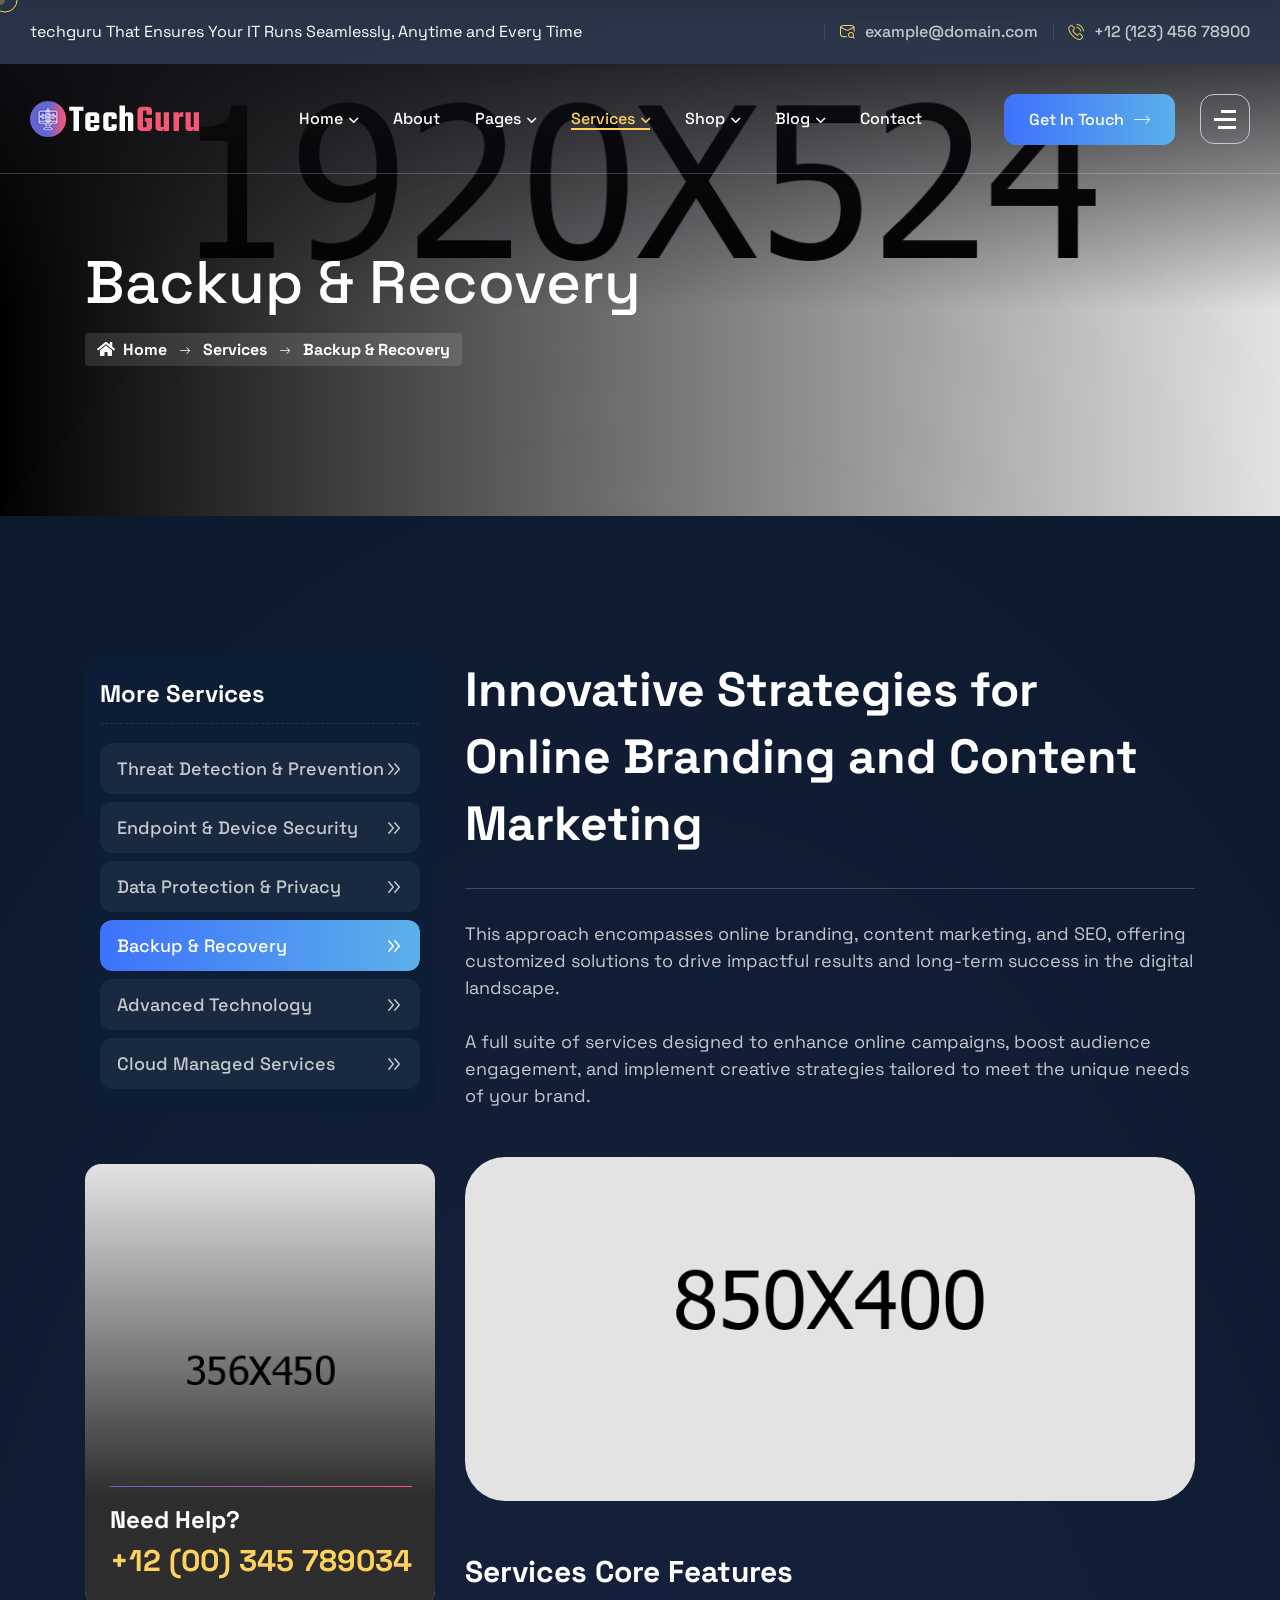
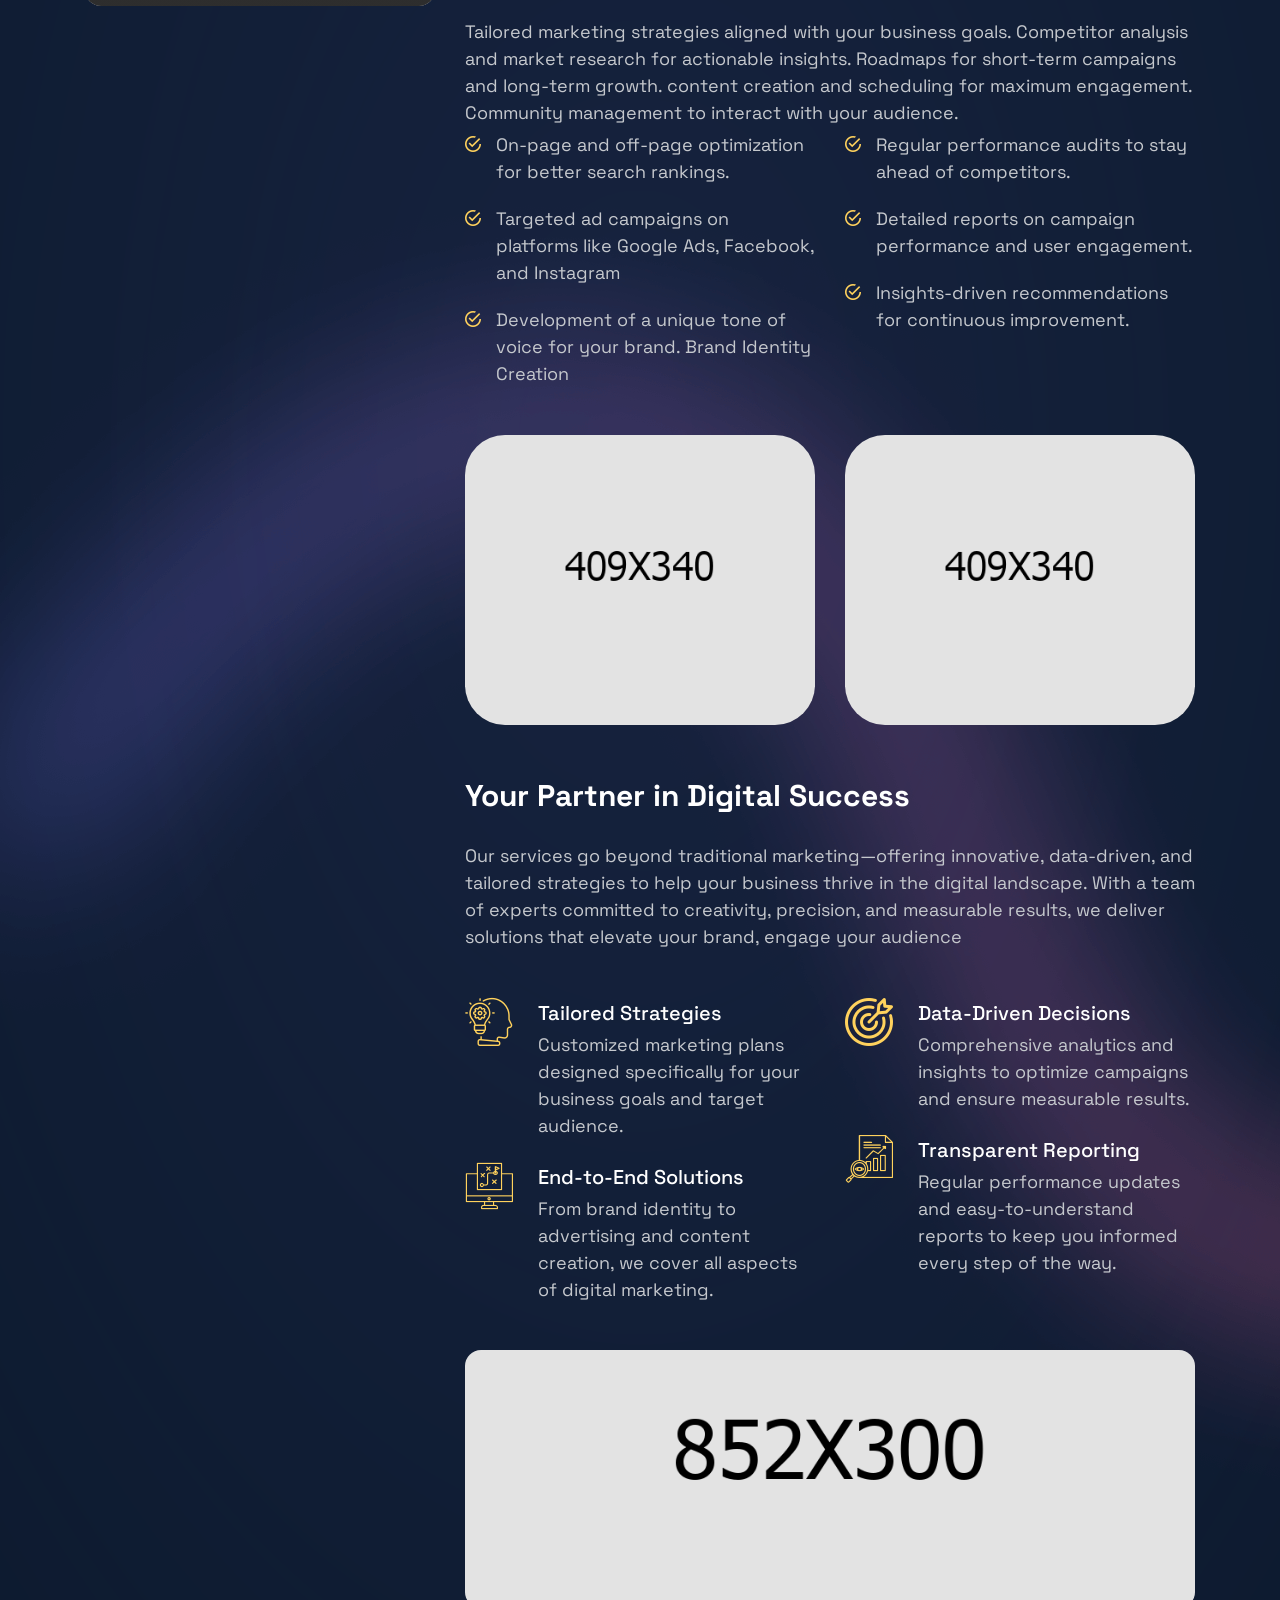
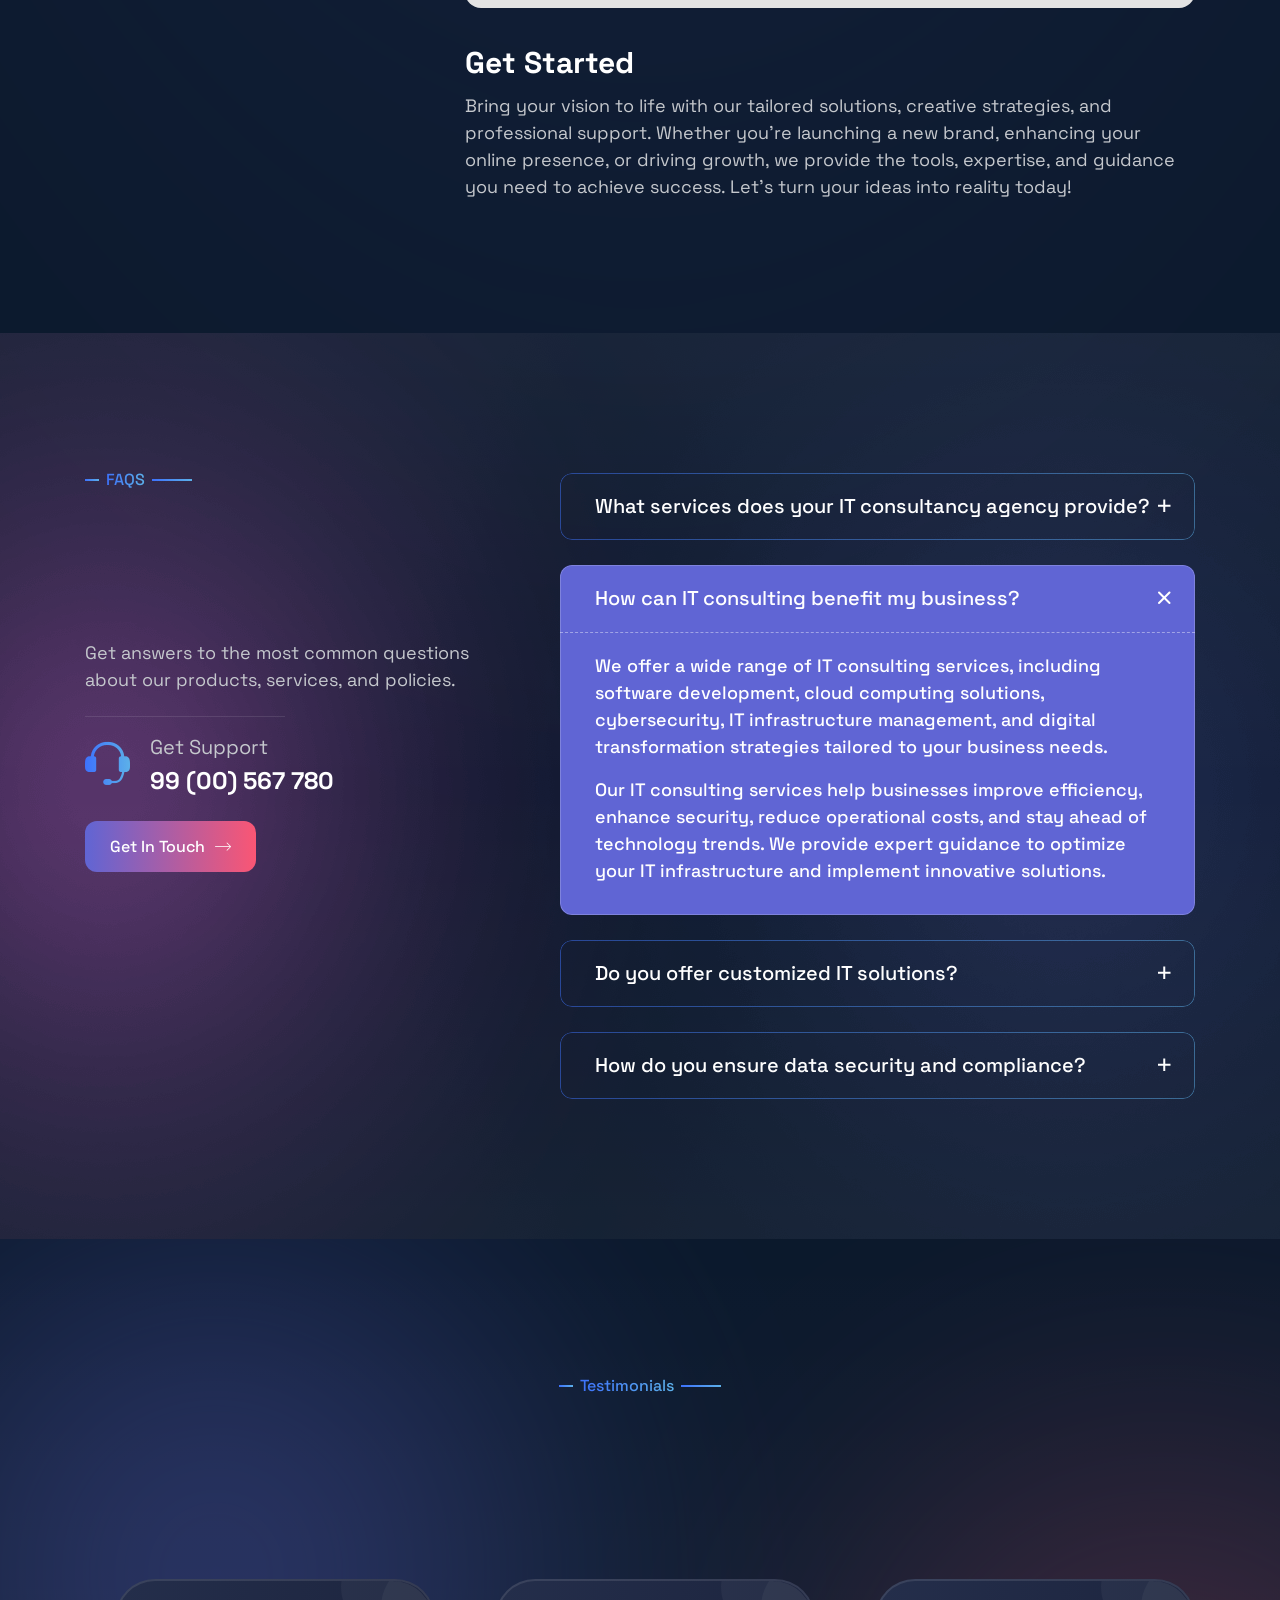
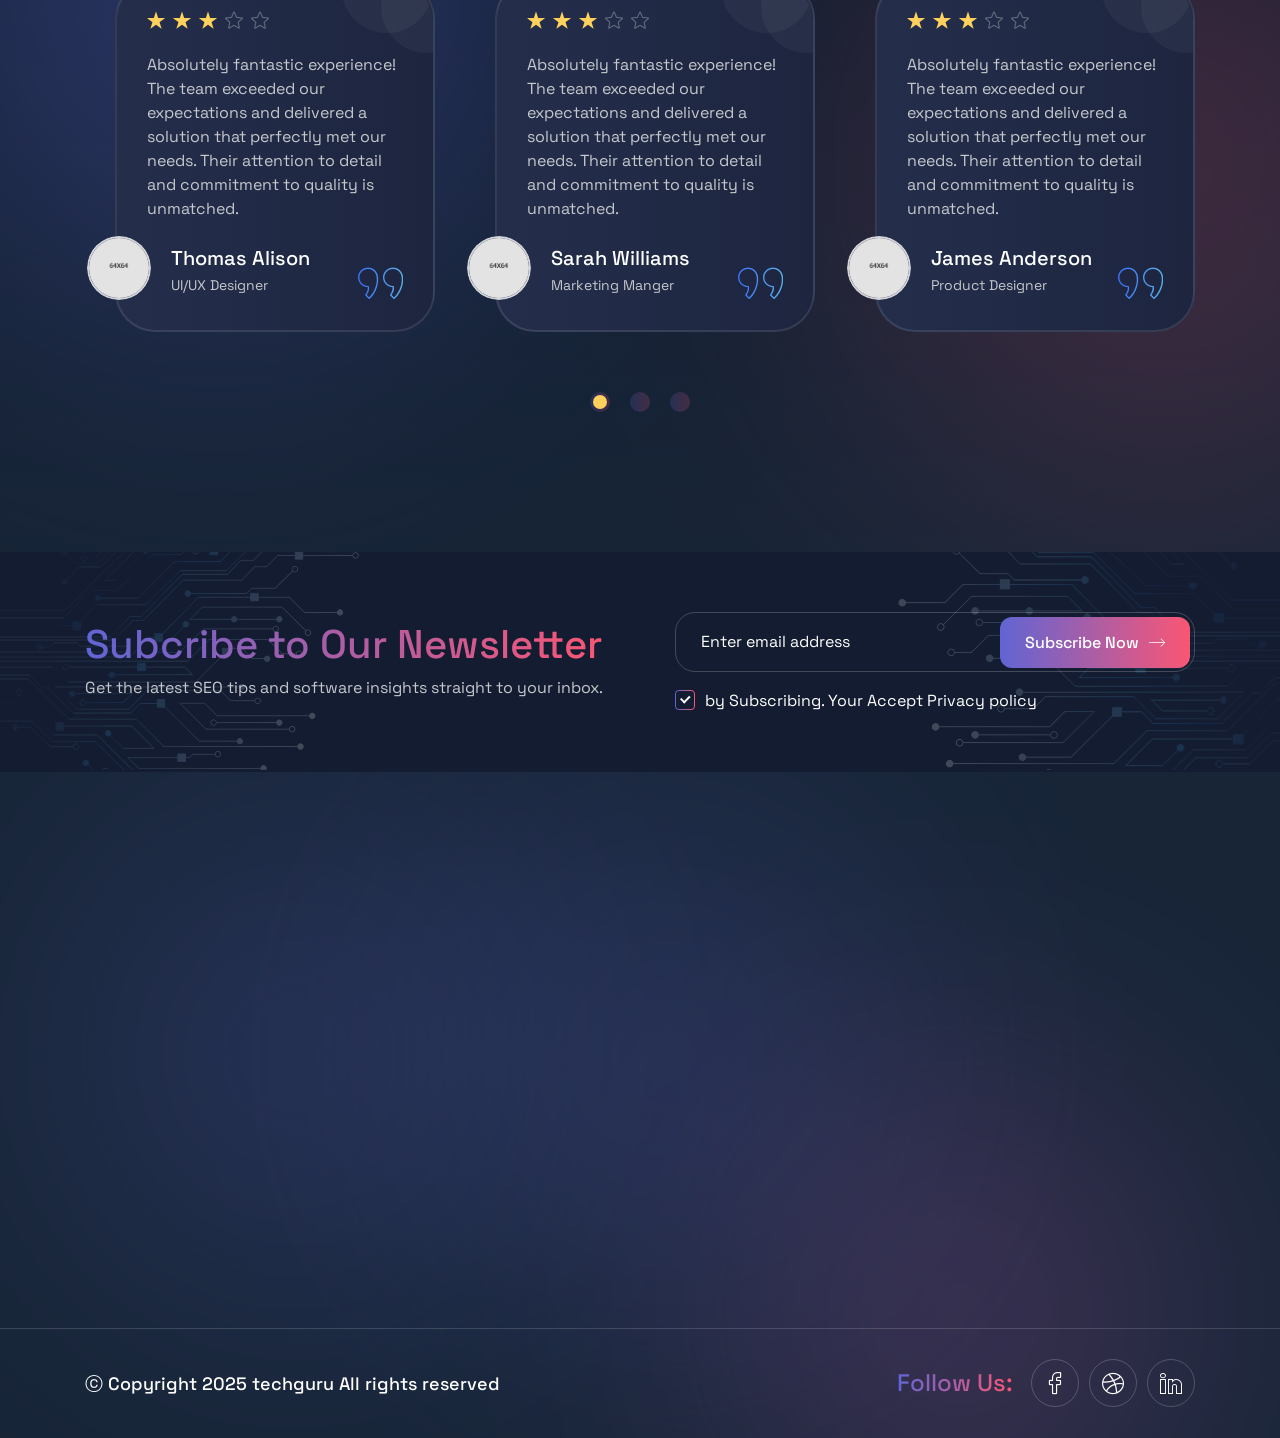
<file: techguru-pack/01-html-file/backup-recovery.html>
<!DOCTYPE html>
<html lang="en">

<head>
    <meta charset="UTF-8" />
    <meta name="viewport" content="width=device-width, initial-scale=1.0" />
    <title> Backup & Recovery || techguru || IT Solutions & Technology HTML Template </title>
    <!-- favicons Icons -->
    <link rel="apple-touch-icon" sizes="180x180" href="assets/images/favicons/apple-touch-icon.png" />
    <link rel="icon" type="image/png" sizes="32x32" href="assets/images/favicons/favicon-32x32.png" />
    <link rel="icon" type="image/png" sizes="16x16" href="assets/images/favicons/favicon-16x16.png" />
    <link rel="manifest" href="assets/images/favicons/site.webmanifest" />
    <meta name="description" content="IT Solutions & Technology HTML Template " />

    <!-- fonts -->
    <link rel="preconnect" href="https://fonts.googleapis.com">
    <link rel="preconnect" href="https://fonts.gstatic.com" crossorigin>

    <link href="https://fonts.googleapis.com/css2?family=Space+Grotesk:wght@300..700&display=swap" rel="stylesheet">


    <link href="https://fonts.googleapis.com/css2?family=Marcellus&display=swap" rel="stylesheet">


    <link rel="stylesheet" href="assets/css/bootstrap.min.css" />
    <link rel="stylesheet" href="assets/css/animate.min.css" />
    <link rel="stylesheet" href="assets/css/custom-animate.css" />
    <link rel="stylesheet" href="assets/css/swiper.min.css" />
    <link rel="stylesheet" href="assets/css/font-awesome-all.css" />
    <link rel="stylesheet" href="assets/css/jarallax.css" />
    <link rel="stylesheet" href="assets/css/jquery.magnific-popup.css" />
    <link rel="stylesheet" href="assets/css/odometer.min.css" />
    <link rel="stylesheet" href="assets/css/flaticon.css">
    <link rel="stylesheet" href="assets/css/owl.carousel.min.css" />
    <link rel="stylesheet" href="assets/css/owl.theme.default.min.css" />
    <link rel="stylesheet" href="assets/css/nice-select.css" />
    <link rel="stylesheet" href="assets/css/jquery-ui.css" />
    <link rel="stylesheet" href="assets/css/aos.css" />
    <link rel="stylesheet" href="assets/css/twentytwenty.css" />


    <link rel="stylesheet" href="assets/css/module-css/banner.css" />
    <link rel="stylesheet" href="assets/css/module-css/slider.css" />
    <link rel="stylesheet" href="assets/css/module-css/footer.css" />
    <link rel="stylesheet" href="assets/css/module-css/services.css" />
    <link rel="stylesheet" href="assets/css/module-css/sliding-text.css" />
    <link rel="stylesheet" href="assets/css/module-css/about.css" />
    <link rel="stylesheet" href="assets/css/module-css/counter.css" />
    <link rel="stylesheet" href="assets/css/module-css/portfolio.css" />
    <link rel="stylesheet" href="assets/css/module-css/process.css" />
    <link rel="stylesheet" href="assets/css/module-css/contact.css" />
    <link rel="stylesheet" href="assets/css/module-css/testimonial.css" />
    <link rel="stylesheet" href="assets/css/module-css/brand.css" />
    <link rel="stylesheet" href="assets/css/module-css/newsletter.css" />
    <link rel="stylesheet" href="assets/css/module-css/team.css" />
    <link rel="stylesheet" href="assets/css/module-css/pricing.css" />
    <link rel="stylesheet" href="assets/css/module-css/event.css" />
    <link rel="stylesheet" href="assets/css/module-css/blog.css" />
    <link rel="stylesheet" href="assets/css/module-css/why-choose.css" />
    <link rel="stylesheet" href="assets/css/module-css/page-header.css" />
    <link rel="stylesheet" href="assets/css/module-css/faq.css" />

    <!-- template styles -->
    <link rel="stylesheet" href="assets/css/style.css" />
    <link rel="stylesheet" href="assets/css/responsive.css" />
</head>

<body class="custom-cursor">

    <div class="custom-cursor__cursor"></div>
    <div class="custom-cursor__cursor-two"></div>

    <!--Start Preloader-->
    <div class="loader js-preloader">
        <div></div>
        <div></div>
        <div></div>
    </div>
    <!--End Preloader-->





    <!-- Start sidebar widget content -->
    <div class="xs-sidebar-group info-group info-sidebar">
        <div class="xs-overlay xs-bg-black"></div>
        <div class="xs-sidebar-widget">
            <div class="sidebar-widget-container">
                <div class="widget-heading">
                    <a href="#" class="close-side-widget">X</a>
                </div>
                <div class="sidebar-textwidget">
                    <div class="sidebar-info-contents">
                        <div class="content-inner">
                            <div class="logo">
                                <a href="index.html"><img src="assets/images/resources/logo-1.png" alt="" /></a>
                            </div>
                            <div class="content-box">
                                <h4>About Us</h4>
                                <p>Lorem ipsum dolor sit amet, consectetur elit, sed do eiusmod tempor incididunt ut
                                    labore et magna aliqua. Ut enim ad minim veniam laboris.</p>
                            </div>
                            <div class="form-inner">
                                <h4>Get a free quote</h4>
                                <form action="assets/inc/sendemail.php" class="contact-form-validated"
                                    novalidate="novalidate">
                                    <div class="form-group">
                                        <input type="text" name="name" placeholder="Name" required="">
                                    </div>
                                    <div class="form-group">
                                        <input type="email" name="email" placeholder="Email" required="">
                                    </div>
                                    <div class="form-group">
                                        <textarea name="message" placeholder="Message..."></textarea>
                                    </div>
                                    <div class="form-group message-btn">
                                        <button type="submit" class="thm-btn form-inner__btn">Submit Now<span
                                                class="icon-right-arrow"></span></button>
                                    </div>
                                </form>
                                <div class="result"></div>
                            </div>
                        </div>
                    </div>
                </div>
            </div>
        </div>
    </div>
    <!-- End sidebar widget content -->



    <div class="page-wrapper">
        <header class="main-header-two">
            <div class="main-menu-two__top">
                <div class="main-menu-two__top-inner">
                    <p class="main-menu-two__top-text">techguru That Ensures Your IT Runs Seamlessly, Anytime and Every
                        Time</p>
                    <ul class="list-unstyled main-menu-two__contact-list">
                        <li>
                            <div class="icon">
                                <i class="icon-pin"></i>
                            </div>
                            <div class="text">
                                <p>1629 N. Dixie Avenue, Kentucky, 42701</p>
                            </div>
                        </li>
                        <li>
                            <div class="icon">
                                <i class="icon-search-mail"></i>
                            </div>
                            <div class="text">
                                <p><a href="mailto:example@domain.com">example@domain.com</a>
                                </p>
                            </div>
                        </li>
                        <li>
                            <div class="icon">
                                <i class="icon-phone-call"></i>
                            </div>
                            <div class="text">
                                <p><a href="tel:1212345678900">+12 (123) 456 78900</a></p>
                            </div>
                        </li>
                    </ul>
                </div>
            </div>
            <nav class="main-menu main-menu-two">
                <div class="main-menu-two__wrapper">
                    <div class="main-menu-two__wrapper-inner">
                        <div class="main-menu-two__left">
                            <div class="main-menu-two__logo">
                                <a href="index.html"><img src="assets/images/resources/logo-1.png" alt=""></a>
                            </div>
                        </div>
                        <div class="main-menu-two__main-menu-box">
                            <a href="#" class="mobile-nav__toggler"><i class="fa fa-bars"></i></a>
                            <ul class="main-menu__list">
                                <li class="dropdown megamenu">
                                    <a href="#">Home </a>
                                    <ul>
                                        <li>

                                            <section class="home-showcase">
                                                <div class="container">
                                                    <div class="home-showcase__inner">
                                                        <div class="row">
                                                            <div class="col-lg-4">
                                                                <div class="home-showcase__item">
                                                                    <div class="home-showcase__image">
                                                                        <img src="assets/images/home-showcase/home-showcase-1-1.jpg"
                                                                            alt="">
                                                                        <div class="home-showcase__buttons">
                                                                            <a href="index.html"
                                                                                class="thm-btn home-showcase__buttons__item">
                                                                                Multi Page
                                                                                <span class="icon-right-arrow"></span>
                                                                            </a>
                                                                            <a href="index-one-page.html"
                                                                                class="thm-btn home-showcase__buttons__item">
                                                                                One Page
                                                                                <span class="icon-right-arrow"></span>
                                                                            </a>
                                                                        </div>
                                                                        <!-- /.home-showcase__buttons -->
                                                                    </div><!-- /.home-showcase__image -->
                                                                    <h3 class="home-showcase__title">Home
                                                                        Page
                                                                        01</h3>
                                                                    <!-- /.home-showcase__title -->
                                                                </div><!-- /.home-showcase__item -->
                                                            </div><!-- /.col-lg-3 -->
                                                            <div class="col-lg-4">
                                                                <div class="home-showcase__item">
                                                                    <div class="home-showcase__image">
                                                                        <img src="assets/images/home-showcase/home-showcase-1-2.jpg"
                                                                            alt="">
                                                                        <div class="home-showcase__buttons">
                                                                            <a href="index2.html"
                                                                                class="thm-btn home-showcase__buttons__item">
                                                                                Multi Page
                                                                                <span class="icon-right-arrow"></span>
                                                                            </a>
                                                                            <a href="index2-one-page.html"
                                                                                class="thm-btn home-showcase__buttons__item">
                                                                                One Page
                                                                                <span class="icon-right-arrow"></span>
                                                                            </a>
                                                                        </div>
                                                                        <!-- /.home-showcase__buttons -->
                                                                    </div><!-- /.home-showcase__image -->
                                                                    <h3 class="home-showcase__title">Home
                                                                        Page
                                                                        02
                                                                    </h3><!-- /.home-showcase__title -->
                                                                </div><!-- /.home-showcase__item -->
                                                            </div><!-- /.col-lg-3 -->
                                                            <div class="col-lg-4">
                                                                <div class="home-showcase__item">
                                                                    <div class="home-showcase__image">
                                                                        <img src="assets/images/home-showcase/home-showcase-1-3.jpg"
                                                                            alt="">
                                                                        <div class="home-showcase__buttons">
                                                                            <a href="index3.html"
                                                                                class="thm-btn home-showcase__buttons__item">
                                                                                Multi Page
                                                                                <span class="icon-right-arrow"></span>
                                                                            </a>
                                                                            <a href="index3-one-page.html"
                                                                                class="thm-btn home-showcase__buttons__item">
                                                                                One Page
                                                                                <span class="icon-right-arrow"></span>
                                                                            </a>
                                                                        </div>
                                                                        <!-- /.home-showcase__buttons -->
                                                                    </div><!-- /.home-showcase__image -->
                                                                    <h3 class="home-showcase__title">Home
                                                                        Page
                                                                        03
                                                                    </h3><!-- /.home-showcase__title -->
                                                                </div><!-- /.home-showcase__item -->
                                                            </div><!-- /.col-lg-3 -->


                                                        </div><!-- /.row -->
                                                    </div><!-- /.home-showcase__inner -->

                                                </div><!-- /.container -->
                                            </section>

                                        </li>
                                    </ul>
                                </li>
                                <li>
                                    <a href="about.html">About</a>
                                </li>
                                <li class="dropdown">
                                    <a href="#">Pages</a>
                                    <ul class="shadow-box">
                                        <li><a href="team.html">Team</a></li>
                                        <li><a href="team-carousel.html">Team Carousel</a></li>
                                        <li><a href="team-details.html">Team Details</a></li>
                                        <li><a href="portfolio.html">Portfolio</a></li>
                                        <li><a href="portfolio-details.html">Portfolio Details</a></li>
                                        <li><a href="testimonials.html">Testimonials</a></li>
                                        <li><a href="testimonials-carousel.html">Testimonial Carousel</a></li>
                                        <li><a href="pricing.html">Pricing</a></li>
                                        <li><a href="gallery.html">Gallery</a></li>
                                        <li><a href="faq.html">FAQs</a></li>
                                        <li><a href="404.html">404 Error</a></li>
                                        <li><a href="coming-soon.html">Coming Soon</a></li>
                                    </ul>
                                </li>
                                <li class="dropdown">
                                    <a href="#">Services</a>
                                    <ul class="shadow-box">
                                        <li><a href="services.html">Services</a></li>
                                        <li><a href="services-carousel.html">Services Carousel</a></li>
                                        <li><a href="threat-detection-prevention.html">Threat Detection</a></li>
                                        <li><a href="endpoint-device-security.html">Device Security</a></li>
                                        <li><a href="data-protection-privacy.html">Data Protection</a></li>
                                        <li><a href="backup-recovery.html">Backup & Recovery</a></li>
                                        <li><a href="advanced-technology.html">Advanced Technology</a></li>
                                        <li><a href="cloud-managed-services.html">Cloud managed services</a></li>
                                    </ul>
                                </li>
                                <li class="dropdown">
                                    <a href="#">Shop</a>
                                    <ul class="shadow-box">
                                        <li><a href="products.html">Products</a></li>
                                        <li><a href="product-details.html">Product Details</a></li>
                                        <li><a href="cart.html">Cart</a></li>
                                        <li><a href="checkout.html">Checkout</a></li>
                                        <li><a href="wishlist.html">Wishlist</a></li>
                                        <li><a href="sign-up.html">Sign Up</a></li>
                                        <li><a href="login.html">Login</a></li>
                                    </ul>
                                </li>
                                <li class="dropdown">
                                    <a href="#">Blog</a>
                                    <ul class="shadow-box">
                                        <li><a href="blog.html">Blog</a></li>
                                        <li><a href="blog-carousel.html">Blog Carousel</a></li>
                                        <li><a href="blog-list.html">Blog List</a></li>
                                        <li><a href="blog-list-2.html">Blog List Two</a></li>
                                        <li><a href="blog-details.html">Blog Details</a></li>
                                    </ul>
                                </li>
                                <li>
                                    <a href="contact.html">Contact</a>
                                </li>
                            </ul>
                        </div>
                        <div class="main-menu-two__right">
                            <div class="main-menu-two__search-box">
                                <a href="#"
                                    class="main-menu-two__search searcher-toggler-box icon-search-interface-symbol"></a>
                            </div>
                            <div class="main-menu-two__btn-box">
                                <a href="contact.html" class="thm-btn">Get in Touch<span
                                        class="icon-right-arrow"></span></a>
                            </div>
                            <div class="main-menu-two__nav-sidebar-icon">
                                <a class="navSidebar-button" href="#">
                                    <span class="icon-dots-menu-one"></span>
                                    <span class="icon-dots-menu-two"></span>
                                    <span class="icon-dots-menu-three"></span>
                                </a>
                            </div>
                        </div>
                    </div>
                </div>
            </nav>
        </header>

        <div class="stricky-header stricked-menu main-menu main-menu-two">
            <div class="sticky-header__content"></div><!-- /.sticky-header__content -->
        </div><!-- /.stricky-header -->



        <!--Page Header Start-->
        <section class="page-header">
            <div class="page-header__bg" style="background-image: url(assets/images/backgrounds/page-header-bg.jpg);">
            </div>
            <div class="container">
                <div class="page-header__inner">
                    <h2>Backup & Recovery</h2>
                    <div class="thm-breadcrumb__box">
                        <ul class="thm-breadcrumb list-unstyled">
                            <li><a href="index.html"><i class="fas fa-home"></i>Home</a></li>
                            <li><span class="icon-right-arrow-1"></span></li>
                            <li><a href="services.html">Services</a></li>
                            <li><span class="icon-right-arrow-1"></span></li>
                            <li>Backup & Recovery</li>
                        </ul>
                    </div>
                </div>
            </div>
        </section>
        <!--Page Header End-->

        <!--Service Details Start-->
        <section class="services-details">
            <div class="services-details__shape-1"></div>
            <div class="services-details__shape-2">
                <img src="assets/images/shapes/services-details-shape-2.png" alt="">
            </div>
            <div class="container">
                <div class="row">
                    <div class="col-xl-4 col-lg-5">
                        <div class="services-details__left">
                            <div class="services-details__services-list-box">
                                <h3 class="services-details__services-list-title">More Services</h3>
                                <ul class="services-details__services-list list-unstyled">
                                    <li>
                                        <a href="threat-detection-prevention.html">Threat Detection & Prevention<span
                                                class="icon-right-arrow-2"></span></a>
                                    </li>
                                    <li>
                                        <a href="endpoint-device-security.html">Endpoint & Device Security<span
                                                class="icon-right-arrow-2"></span></a>
                                    </li>
                                    <li>
                                        <a href="data-protection-privacy.html">Data Protection & Privacy<span
                                                class="icon-right-arrow-2"></span></a>
                                    </li>
                                    <li class="active">
                                        <a href="backup-recovery.html">Backup & Recovery<span
                                                class="icon-right-arrow-2"></span></a>
                                    </li>
                                    <li>
                                        <a href="advanced-technology.html">Advanced Technology<span
                                                class="icon-right-arrow-2"></span></a>
                                    </li>
                                    <li>
                                        <a href="cloud-managed-services.html">Cloud managed services<span
                                                class="icon-right-arrow-2"></span></a>
                                    </li>
                                </ul>
                            </div>
                            <div class="services-details__need-help">
                                <div class="services-details__need-help-img">
                                    <img src="assets/images/services/services-details-need-help-img.jpg" alt="">
                                    <div class="services-details__need-help-content">
                                        <div class="services-details__need-help-bdr"></div>
                                        <h3 class="services-details__need-help-title">Need Help?</h3>
                                        <p class="services-details__need-help-number"><a href="tel:1200345789034">+12
                                                (00) 345 789034</a></p>
                                    </div>
                                </div>
                            </div>
                        </div>
                    </div>
                    <div class="col-xl-8 col-lg-7">
                        <div class="services-details__right">
                            <h3 class="services-details__title-1">Innovative Strategies for Online Branding and Content
                                Marketing</h3>
                            <div class="services-details__bdr"></div>
                            <p class="services-details__text-1">This approach encompasses online branding, content
                                marketing, and SEO, offering customized solutions to drive impactful results and
                                long-term success in the digital landscape.</p>
                            <p class="services-details__text-2"> A full suite of services designed to enhance online
                                campaigns, boost audience engagement, and implement creative strategies tailored to meet
                                the unique needs of your brand.</p>
                            <div class="services-details__img-1">
                                <img src="assets/images/services/services-details-img-2.jpg" alt="">
                            </div>
                            <h4 class="services-details__title-2">Services Core Features</h4>
                            <p class="services-details__text-3">Tailored marketing strategies aligned with your business
                                goals. Competitor analysis and market research for actionable insights. Roadmaps for
                                short-term campaigns and long-term growth. content creation and scheduling for maximum
                                engagement. Community management to interact with your audience.</p>
                            <div class="services-details__points-box">
                                <div class="row">
                                    <div class="col-xl-6">
                                        <ul class="services-details__points-list list-unstyled">
                                            <li>
                                                <div class="icon">
                                                    <span class="icon-tick-inside-circle"></span>
                                                </div>
                                                <p>On-page and off-page optimization for better search rankings.</p>
                                            </li>
                                            <li>
                                                <div class="icon">
                                                    <span class="icon-tick-inside-circle"></span>
                                                </div>
                                                <p>Targeted ad campaigns on platforms like Google Ads, Facebook, and
                                                    Instagram</p>
                                            </li>
                                            <li>
                                                <div class="icon">
                                                    <span class="icon-tick-inside-circle"></span>
                                                </div>
                                                <p>Development of a unique tone of voice for your brand. Brand Identity
                                                    Creation</p>
                                            </li>
                                        </ul>
                                    </div>
                                    <div class="col-xl-6">
                                        <ul
                                            class="services-details__points-list services-details__points-list--two list-unstyled">
                                            <li>
                                                <div class="icon">
                                                    <span class="icon-tick-inside-circle"></span>
                                                </div>
                                                <p>Regular performance audits to stay ahead of competitors.</p>
                                            </li>
                                            <li>
                                                <div class="icon">
                                                    <span class="icon-tick-inside-circle"></span>
                                                </div>
                                                <p>Detailed reports on campaign performance and user engagement.</p>
                                            </li>
                                            <li>
                                                <div class="icon">
                                                    <span class="icon-tick-inside-circle"></span>
                                                </div>
                                                <p>Insights-driven recommendations for continuous improvement.</p>
                                            </li>
                                        </ul>
                                    </div>
                                </div>
                            </div>
                            <div class="services-details__img-box">
                                <div class="row">
                                    <div class="col-xl-6">
                                        <div class="services-details__img-box-img">
                                            <img src="assets/images/services/services-details-img-box-img-1.jpg" alt="">
                                        </div>
                                    </div>
                                    <div class="col-xl-6">
                                        <div class="services-details__img-box-img">
                                            <img src="assets/images/services/services-details-img-box-img-2.jpg" alt="">
                                        </div>
                                    </div>
                                </div>
                            </div>
                            <h4 class="services-details__title-3">Your Partner in Digital Success</h4>
                            <p class="services-details__text-4">Our services go beyond traditional marketing—offering
                                innovative, data-driven, and tailored strategies to help your business thrive in the
                                digital landscape. With a team of experts committed to creativity, precision, and
                                measurable results, we deliver solutions that elevate your brand, engage your audience
                            </p>
                            <div class="services-details__points-box-2">
                                <div class="row">
                                    <div class="col-xl-6">
                                        <ul class="services-details__points-two list-unstyled">
                                            <li>
                                                <div class="icon">
                                                    <span class="icon-idea"></span>
                                                </div>
                                                <div class="content">
                                                    <h5>Tailored Strategies</h5>
                                                    <p>Customized marketing plans designed specifically for your
                                                        business goals and target audience.</p>
                                                </div>
                                            </li>
                                            <li>
                                                <div class="icon">
                                                    <span class="icon-strategy"></span>
                                                </div>
                                                <div class="content">
                                                    <h5>End-to-End Solutions</h5>
                                                    <p>From brand identity to advertising and content creation, we cover
                                                        all aspects of digital marketing.</p>
                                                </div>
                                            </li>
                                        </ul>
                                    </div>
                                    <div class="col-xl-6">
                                        <ul
                                            class="services-details__points-two services-details__points-two--two list-unstyled">
                                            <li>
                                                <div class="icon">
                                                    <span class="icon-target"></span>
                                                </div>
                                                <div class="content">
                                                    <h5>Data-Driven Decisions</h5>
                                                    <p>Comprehensive analytics and insights to optimize campaigns and
                                                        ensure measurable results.</p>
                                                </div>
                                            </li>
                                            <li>
                                                <div class="icon">
                                                    <span class="icon-transparency"></span>
                                                </div>
                                                <div class="content">
                                                    <h5>Transparent Reporting</h5>
                                                    <p>Regular performance updates and easy-to-understand reports to
                                                        keep you informed every step of the way.</p>
                                                </div>
                                            </li>
                                        </ul>
                                    </div>
                                </div>
                            </div>
                            <div class="services-details__bottom-img">
                                <img src="assets/images/services/services-details-bottom-img.jpg" alt="">
                            </div>
                            <h4 class="services-details__title-4">Get Started</h4>
                            <p class="services-details__text-5">Bring your vision to life with our tailored solutions,
                                creative strategies, and professional support. Whether you're launching a new brand,
                                enhancing your online presence, or driving growth, we provide the tools, expertise, and
                                guidance you need to achieve success. Let’s turn your ideas into reality today!
                            </p>
                        </div>
                    </div>
                </div>
            </div>
        </section>
        <!--Service Details End-->

        <!--FAQ Two Start-->
        <section class="faq-two">
            <div class="faq-two__shape-1">
                <img src="assets/images/shapes/faq-two-shape-1.png" alt="">
            </div>
            <div class="faq-two__shape-2">
                <img src="assets/images/shapes/faq-two-shape-2.png" alt="">
            </div>
            <div class="container">
                <div class="row">
                    <div class="col-xl-5">
                        <div class="faq-two__left">
                            <div class="section-title text-left sec-title-animation animation-style2">
                                <div class="section-title__tagline-box">
                                    <div class="section-title__tagline-shape-1"></div>
                                    <span class="section-title__tagline">FAQS</span>
                                    <div class="section-title__tagline-shape-2"></div>
                                </div>
                                <h2 class="section-title__title title-animation">Frequently Asked
                                    <span>Questions</span>
                                </h2>
                            </div>
                            <p class="faq-two__text">Get answers to the most common questions <br>about our products,
                                services, and policies.</p>
                            <div class="faq-two__bdr"></div>
                            <div class="faq-two__contact">
                                <div class="icon">
                                    <span class="icon-customer-service-headset"></span>
                                </div>
                                <div class="content">
                                    <span>Get Support</span>
                                    <p><a href="tel:9900567780">99 (00) 567 780</a></p>
                                </div>
                            </div>
                            <div class="faq-two__btn-box">
                                <a href="#" class="thm-btn">Get in Touch<span class="icon-right-arrow"></span></a>
                            </div>
                        </div>
                    </div>
                    <div class="col-xl-7">
                        <div class="faq-two__right">
                            <div class="accrodion-grp" data-grp-name="faq-one-accrodion">
                                <div class="accrodion">
                                    <div class="accrodion-title">
                                        <h4>What services does your IT consultancy agency provide?</h4>
                                    </div>
                                    <div class="accrodion-content">
                                        <div class="inner">
                                            <p class="accrodion-content__text-1">We offer a wide range of IT consulting
                                                services, including software
                                                development, cloud computing solutions, cybersecurity, IT infrastructure
                                                management, and digital transformation strategies tailored to your
                                                business needs.</p>
                                            <p class="accrodion-content__text-2">Our IT consulting services help
                                                businesses improve efficiency, enhance
                                                security, reduce operational costs, and stay ahead of technology trends.
                                                We provide expert guidance to optimize your IT infrastructure and
                                                implement innovative solutions.</p>
                                        </div><!-- /.inner -->
                                    </div>
                                </div>
                                <div class="accrodion  active">
                                    <div class="accrodion-title">
                                        <h4>How can IT consulting benefit my business?</h4>
                                    </div>
                                    <div class="accrodion-content">
                                        <div class="inner">
                                            <p class="accrodion-content__text-1">We offer a wide range of IT consulting
                                                services, including software
                                                development, cloud computing solutions, cybersecurity, IT infrastructure
                                                management, and digital transformation strategies tailored to your
                                                business needs.</p>
                                            <p class="accrodion-content__text-2">Our IT consulting services help
                                                businesses improve efficiency, enhance
                                                security, reduce operational costs, and stay ahead of technology trends.
                                                We provide expert guidance to optimize your IT infrastructure and
                                                implement innovative solutions.</p>
                                        </div><!-- /.inner -->
                                    </div>
                                </div>
                                <div class="accrodion">
                                    <div class="accrodion-title">
                                        <h4>Do you offer customized IT solutions?</h4>
                                    </div>
                                    <div class="accrodion-content">
                                        <div class="inner">
                                            <p class="accrodion-content__text-1">We offer a wide range of IT consulting
                                                services, including software
                                                development, cloud computing solutions, cybersecurity, IT infrastructure
                                                management, and digital transformation strategies tailored to your
                                                business needs.</p>
                                            <p class="accrodion-content__text-2">Our IT consulting services help
                                                businesses improve efficiency, enhance
                                                security, reduce operational costs, and stay ahead of technology trends.
                                                We provide expert guidance to optimize your IT infrastructure and
                                                implement innovative solutions.</p>
                                        </div><!-- /.inner -->
                                    </div>
                                </div>
                                <div class="accrodion">
                                    <div class="accrodion-title">
                                        <h4>How do you ensure data security and compliance?</h4>
                                    </div>
                                    <div class="accrodion-content">
                                        <div class="inner">
                                            <p class="accrodion-content__text-1">We offer a wide range of IT consulting
                                                services, including software
                                                development, cloud computing solutions, cybersecurity, IT infrastructure
                                                management, and digital transformation strategies tailored to your
                                                business needs.</p>
                                            <p class="accrodion-content__text-2">Our IT consulting services help
                                                businesses improve efficiency, enhance
                                                security, reduce operational costs, and stay ahead of technology trends.
                                                We provide expert guidance to optimize your IT infrastructure and
                                                implement innovative solutions.</p>
                                        </div><!-- /.inner -->
                                    </div>
                                </div>
                            </div>
                        </div>
                    </div>
                </div>
            </div>
        </section>
        <!--FAQ Two End-->

        <!-- Testimonial Two Start -->
        <section class="testimonial-two">
            <div class="testimonial-two__shape-1"></div>
            <div class="testimonial-two__shape-2"></div>
            <div class="container">
                <div class="section-title text-center sec-title-animation animation-style1">
                    <div class="section-title__tagline-box">
                        <div class="section-title__tagline-shape-1"></div>
                        <span class="section-title__tagline">Testimonials</span>
                        <div class="section-title__tagline-shape-2"></div>
                    </div>
                    <h2 class="section-title__title title-animation">Customer Experiences <br> That <span>Speak
                            Volumes</span></h2>
                </div>
                <div class="testimonial-two__carousel owl-theme owl-carousel">
                    <!-- Testimonial Two Single Start -->
                    <div class="item">
                        <div class="testimonial-two__single">
                            <div class="testimonial-two__single-inner">
                                <div class="testimonial-two__star">
                                    <span class="icon-pointed-star"></span>
                                    <span class="icon-pointed-star"></span>
                                    <span class="icon-pointed-star"></span>
                                    <span class="icon-star"></span>
                                    <span class="icon-star"></span>
                                </div>
                                <p class="testimonial-two__text">Absolutely fantastic experience! The team exceeded our
                                    expectations and delivered a solution that perfectly met our needs. Their attention
                                    to
                                    detail and commitment to quality is unmatched.</p>
                            </div>
                            <div class="testimonial-two__client-info">
                                <div class="testimonial-two__client-img">
                                    <img src="assets/images/testimonial/testimonial-2-1.jpg" alt="">
                                </div>
                                <div class="testimonial-two__client-content">
                                    <h4 class="testimonial-two__client-name"><a href="testimonials.html">Thomas
                                            Alison</a></h4>
                                    <p class="testimonial-two__sub-title">UI/UX Designer</p>
                                </div>
                            </div>
                            <div class="testimonial-two__quote">
                                <span class="icon-right-quote"></span>
                            </div>
                        </div>
                    </div>
                    <!-- Testimonial Two Single End -->
                    <!-- Testimonial Two Single Start -->
                    <div class="item">
                        <div class="testimonial-two__single">
                            <div class="testimonial-two__single-inner">
                                <div class="testimonial-two__star">
                                    <span class="icon-pointed-star"></span>
                                    <span class="icon-pointed-star"></span>
                                    <span class="icon-pointed-star"></span>
                                    <span class="icon-star"></span>
                                    <span class="icon-star"></span>
                                </div>
                                <p class="testimonial-two__text">Absolutely fantastic experience! The team exceeded our
                                    expectations and delivered a solution that perfectly met our needs. Their attention
                                    to
                                    detail and commitment to quality is unmatched.</p>
                            </div>
                            <div class="testimonial-two__client-info">
                                <div class="testimonial-two__client-img">
                                    <img src="assets/images/testimonial/testimonial-2-2.jpg" alt="">
                                </div>
                                <div class="testimonial-two__client-content">
                                    <h4 class="testimonial-two__client-name"><a href="testimonials.html">Sarah
                                            Williams</a></h4>
                                    <p class="testimonial-two__sub-title">Marketing Manger</p>
                                </div>
                            </div>
                            <div class="testimonial-two__quote">
                                <span class="icon-right-quote"></span>
                            </div>
                        </div>
                    </div>
                    <!-- Testimonial Two Single End -->
                    <!-- Testimonial Two Single Start -->
                    <div class="item">
                        <div class="testimonial-two__single">
                            <div class="testimonial-two__single-inner">
                                <div class="testimonial-two__star">
                                    <span class="icon-pointed-star"></span>
                                    <span class="icon-pointed-star"></span>
                                    <span class="icon-pointed-star"></span>
                                    <span class="icon-star"></span>
                                    <span class="icon-star"></span>
                                </div>
                                <p class="testimonial-two__text">Absolutely fantastic experience! The team exceeded our
                                    expectations and delivered a solution that perfectly met our needs. Their attention
                                    to
                                    detail and commitment to quality is unmatched.</p>
                            </div>
                            <div class="testimonial-two__client-info">
                                <div class="testimonial-two__client-img">
                                    <img src="assets/images/testimonial/testimonial-2-3.jpg" alt="">
                                </div>
                                <div class="testimonial-two__client-content">
                                    <h4 class="testimonial-two__client-name"><a href="testimonials.html">James
                                            Anderson</a></h4>
                                    <p class="testimonial-two__sub-title">Product Designer</p>
                                </div>
                            </div>
                            <div class="testimonial-two__quote">
                                <span class="icon-right-quote"></span>
                            </div>
                        </div>
                    </div>
                    <!-- Testimonial Two Single End -->
                    <!-- Testimonial Two Single Start -->
                    <div class="item">
                        <div class="testimonial-two__single">
                            <div class="testimonial-two__single-inner">
                                <div class="testimonial-two__star">
                                    <span class="icon-pointed-star"></span>
                                    <span class="icon-pointed-star"></span>
                                    <span class="icon-pointed-star"></span>
                                    <span class="icon-star"></span>
                                    <span class="icon-star"></span>
                                </div>
                                <p class="testimonial-two__text">Absolutely fantastic experience! The team exceeded our
                                    expectations and delivered a solution that perfectly met our needs. Their attention
                                    to
                                    detail and commitment to quality is unmatched.</p>
                            </div>
                            <div class="testimonial-two__client-info">
                                <div class="testimonial-two__client-img">
                                    <img src="assets/images/testimonial/testimonial-2-1.jpg" alt="">
                                </div>
                                <div class="testimonial-two__client-content">
                                    <h4 class="testimonial-two__client-name"><a href="testimonials.html">Thomas
                                            Alison</a></h4>
                                    <p class="testimonial-two__sub-title">UI/UX Designer</p>
                                </div>
                            </div>
                            <div class="testimonial-two__quote">
                                <span class="icon-right-quote"></span>
                            </div>
                        </div>
                    </div>
                    <!-- Testimonial Two Single End -->
                    <!-- Testimonial Two Single Start -->
                    <div class="item">
                        <div class="testimonial-two__single">
                            <div class="testimonial-two__single-inner">
                                <div class="testimonial-two__star">
                                    <span class="icon-pointed-star"></span>
                                    <span class="icon-pointed-star"></span>
                                    <span class="icon-pointed-star"></span>
                                    <span class="icon-star"></span>
                                    <span class="icon-star"></span>
                                </div>
                                <p class="testimonial-two__text">Absolutely fantastic experience! The team exceeded our
                                    expectations and delivered a solution that perfectly met our needs. Their attention
                                    to
                                    detail and commitment to quality is unmatched.</p>
                            </div>
                            <div class="testimonial-two__client-info">
                                <div class="testimonial-two__client-img">
                                    <img src="assets/images/testimonial/testimonial-2-2.jpg" alt="">
                                </div>
                                <div class="testimonial-two__client-content">
                                    <h4 class="testimonial-two__client-name"><a href="testimonials.html">Sarah
                                            Williams</a></h4>
                                    <p class="testimonial-two__sub-title">Marketing Manger</p>
                                </div>
                            </div>
                            <div class="testimonial-two__quote">
                                <span class="icon-right-quote"></span>
                            </div>
                        </div>
                    </div>
                    <!-- Testimonial Two Single End -->
                    <!-- Testimonial Two Single Start -->
                    <div class="item">
                        <div class="testimonial-two__single">
                            <div class="testimonial-two__single-inner">
                                <div class="testimonial-two__star">
                                    <span class="icon-pointed-star"></span>
                                    <span class="icon-pointed-star"></span>
                                    <span class="icon-pointed-star"></span>
                                    <span class="icon-star"></span>
                                    <span class="icon-star"></span>
                                </div>
                                <p class="testimonial-two__text">Absolutely fantastic experience! The team exceeded our
                                    expectations and delivered a solution that perfectly met our needs. Their attention
                                    to
                                    detail and commitment to quality is unmatched.</p>
                            </div>
                            <div class="testimonial-two__client-info">
                                <div class="testimonial-two__client-img">
                                    <img src="assets/images/testimonial/testimonial-2-3.jpg" alt="">
                                </div>
                                <div class="testimonial-two__client-content">
                                    <h4 class="testimonial-two__client-name"><a href="testimonials.html">James
                                            Anderson</a></h4>
                                    <p class="testimonial-two__sub-title">Product Designer</p>
                                </div>
                            </div>
                            <div class="testimonial-two__quote">
                                <span class="icon-right-quote"></span>
                            </div>
                        </div>
                    </div>
                    <!-- Testimonial Two Single End -->
                    <!-- Testimonial Two Single Start -->
                    <div class="item">
                        <div class="testimonial-two__single">
                            <div class="testimonial-two__single-inner">
                                <div class="testimonial-two__star">
                                    <span class="icon-pointed-star"></span>
                                    <span class="icon-pointed-star"></span>
                                    <span class="icon-pointed-star"></span>
                                    <span class="icon-star"></span>
                                    <span class="icon-star"></span>
                                </div>
                                <p class="testimonial-two__text">Absolutely fantastic experience! The team exceeded our
                                    expectations and delivered a solution that perfectly met our needs. Their attention
                                    to
                                    detail and commitment to quality is unmatched.</p>
                            </div>
                            <div class="testimonial-two__client-info">
                                <div class="testimonial-two__client-img">
                                    <img src="assets/images/testimonial/testimonial-2-2.jpg" alt="">
                                </div>
                                <div class="testimonial-two__client-content">
                                    <h4 class="testimonial-two__client-name"><a href="testimonials.html">Sarah
                                            Williams</a></h4>
                                    <p class="testimonial-two__sub-title">Marketing Manger</p>
                                </div>
                            </div>
                            <div class="testimonial-two__quote">
                                <span class="icon-right-quote"></span>
                            </div>
                        </div>
                    </div>
                    <!-- Testimonial Two Single End -->
                </div>
            </div>
        </section>
        <!-- Testimonial Two End -->

        <!-- Newsletter Two Start -->
        <section class="newsletter-two">
            <div class="newsletter-two__shape-1">
                <img src="assets/images/shapes/newsletter-two-shape-1.png" alt="">
            </div>
            <div class="newsletter-two__shape-2 float-bob-x">
                <img src="assets/images/shapes/newsletter-two-shape-2.png" alt="">
            </div>
            <div class="container">
                <div class="newsletter-two__inner">
                    <div class="newsletter-two__left">
                        <h2 class="newsletter-two__title">Subcribe to Our Newsletter</h2>
                        <p class="newsletter-two__text">Get the latest SEO tips and software insights straight to your
                            inbox.</p>
                    </div>
                    <div class="newsletter-two__right">
                        <form class="newsletter-two__form">
                            <div class="newsletter-two__input">
                                <input type="email" placeholder="Enter email address">
                            </div>
                            <button type="submit" class="thm-btn">Subscribe Now <span class="icon-right-arrow"></span>
                            </button>
                            <div class="checked-box">
                                <input type="checkbox" name="skipper1" id="skipper" checked="">
                                <label for="skipper"><span></span>by Subscribing. Your Accept Privacy
                                    policy</label>
                            </div>
                        </form>
                    </div>
                </div>
            </div>
        </section>
        <!-- Newsletter Two End -->



        <!--Site Footer Two Start-->
        <footer class="site-footer-two">
            <div class="site-footer-two__shape-1"></div>
            <div class="site-footer-two__shape-2"></div>
            <div class="site-footer-two__shape-3"></div>
            <div class="site-footer-two__top">
                <div class="container">
                    <div class="row">
                        <div class="col-xl-4 col-lg-6 col-md-6 wow fadeInUp" data-wow-delay="100ms">
                            <div class="site-footer-two__about">
                                <div class="site-footer-two__logo">
                                    <a href="index.html"><img src="assets/images/resources/footer-logo.png" alt=""></a>
                                </div>
                                <ul class="list-unstyled site-footer-two__contact-list">
                                    <li>
                                        <div class="site-footer-two__contact-icon">
                                            <span class="icon-contact"></span>
                                        </div>
                                        <div class="site-footer-two__contact-content">
                                            <h5 class="site-footer-two__contact-title">Contact Info</h5>
                                            <p class="site-footer-two__contact-info">
                                                <a href="mailto:info@domain.com"
                                                    class="site-footer-two__contact-mail">info@domain.com</a>
                                                <a href="tel:9900567780" class="site-footer-two__contact-phone">+99 (00)
                                                    567 780</a>
                                            </p>
                                        </div>
                                    </li>
                                    <li>
                                        <div class="site-footer-two__contact-icon">
                                            <span class="icon-pin"></span>
                                        </div>
                                        <div class="site-footer-two__contact-content">
                                            <h5 class="site-footer-two__contact-title">Location</h5>
                                            <p class="site-footer-two__contact-info">
                                                123 Main Street, Apt 4BNew <br> York, NY 10001USA
                                            </p>
                                        </div>
                                    </li>
                                </ul>
                            </div>
                        </div>
                        <div class="col-xl-2 col-lg-6 col-md-6 wow fadeInUp" data-wow-delay="200ms">
                            <div class="footer-widget-two__quick-links">
                                <h4 class="footer-widget-two__title">Pages</h4>
                                <ul class="footer-widget-two__quick-links-list list-unstyled">
                                    <li><a href="index.html"><span class="icon-right-arrow-2"></span>Home</a></li>
                                    <li><a href="about.html"><span class="icon-right-arrow-2"></span>About Us</a></li>
                                    <li><a href="pricing.html"><span class="icon-right-arrow-2"></span>Pricing</a></li>
                                    <li><a href="portfolio.html"><span class="icon-right-arrow-2"></span>Portfolio</a>
                                    </li>
                                    <li><a href="blog.html"><span class="icon-right-arrow-2"></span>Blogs</a></li>
                                    <li><a href="contact.html"><span class="icon-right-arrow-2"></span>Careers</a></li>
                                </ul>
                            </div>
                        </div>
                        <div class="col-xl-3 col-lg-6 col-md-6 wow fadeInUp" data-wow-delay="300ms">
                            <div class="footer-widget-two__support">
                                <h4 class="footer-widget-two__title">Support</h4>
                                <ul class="footer-widget-two__quick-links-list list-unstyled">
                                    <li><a href="about.html"><span class="icon-right-arrow-2"></span>Terms &
                                            Condition</a></li>
                                    <li><a href="faq.html"><span class="icon-right-arrow-2"></span>FAQs</a></li>
                                    <li><a href="contact.html"><span class="icon-right-arrow-2"></span>Contact Us</a>
                                    </li>
                                    <li><a href="404.html"><span class="icon-right-arrow-2"></span>404 Page</a></li>
                                    <li><a href="contact.html"><span class="icon-right-arrow-2"></span>Live Chat</a>
                                    </li>
                                    <li><a href="services.html"><span class="icon-right-arrow-2"></span>Our Services</a>
                                    </li>
                                </ul>
                            </div>
                        </div>
                        <div class="col-xl-3 col-lg-6 col-md-6 wow fadeInUp" data-wow-delay="400ms">
                            <div class="footer-widget-two__services">
                                <h4 class="footer-widget-two__title">Our Services</h4>
                                <ul class="footer-widget-two__quick-links-list list-unstyled">
                                    <li><a href="services.html"><span class="icon-right-arrow-2"></span>UI/UX Design</a>
                                    </li>
                                    <li><a href="about.html"><span class="icon-right-arrow-2"></span>Website Design</a>
                                    </li>
                                    <li><a href="pricing.html"><span class="icon-right-arrow-2"></span>Web
                                            Development</a></li>
                                    <li><a href="about.html"><span class="icon-right-arrow-2"></span>Product Design</a>
                                    </li>
                                    <li><a href="blog.html"><span class="icon-right-arrow-2"></span>Online Branding</a>
                                    </li>
                                    <li><a href="contact.html"><span class="icon-right-arrow-2"></span>Personal
                                            Branding</a></li>
                                </ul>
                            </div>
                        </div>
                    </div>
                </div>
            </div>
            <div class="site-footer-two__bottom">
                <div class="container">
                    <div class="row">
                        <div class="col-xl-12">
                            <div class="site-footer-two__bottom-inner">
                                <div class="site-footer-two__copyright">
                                    <p class="site-footer-two__copyright-text">
                                        ⓒ Copyright 2025 <a href="#">techguru</a> All rights reserved
                                    </p>
                                </div>
                                <div class="site-footer-two__social-box">
                                    <h4 class="site-footer-two__social-title">Follow Us:</h4>
                                    <div class="site-footer-two__social-box-inner">
                                        <a href="#"><span class="icon-facebook"></span></a>
                                        <a href="#"><span class="icon-dribble"></span></a>

                                        <a href="#"><span class="icon-linkedin"></span></a>
                                    </div>
                                </div>
                            </div>
                        </div>
                    </div>
                </div>
            </div>
        </footer>
        <!--Site Footer Two End-->




    </div><!-- /.page-wrapper -->


    <div class="mobile-nav__wrapper">
        <div class="mobile-nav__overlay mobile-nav__toggler"></div>
        <!-- /.mobile-nav__overlay -->
        <div class="mobile-nav__content">
            <span class="mobile-nav__close mobile-nav__toggler"><i class="fa fa-times"></i></span>

            <div class="logo-box">
                <a href="index.html" aria-label="logo image"><img src="assets/images/resources/logo-2.png" width="150"
                        alt="" /></a>
            </div>
            <!-- /.logo-box -->
            <div class="mobile-nav__container"></div>
            <!-- /.mobile-nav__container -->

            <ul class="mobile-nav__contact list-unstyled">
                <li>
                    <i class="fa fa-envelope"></i>
                    <a href="mailto:needhelp@packageName__.com">needhelp@techguru.com</a>
                </li>
                <li>
                    <i class="fas fa-phone"></i>
                    <a href="tel:666-888-0000">666 888 0000</a>
                </li>
            </ul><!-- /.mobile-nav__contact -->
            <div class="mobile-nav__top">
                <div class="mobile-nav__social">
                    <a href="#" class="fab fa-twitter"></a>
                    <a href="#" class="fab fa-facebook-square"></a>
                    <a href="#" class="fab fa-pinterest-p"></a>
                    <a href="#" class="fab fa-instagram"></a>
                </div><!-- /.mobile-nav__social -->
            </div><!-- /.mobile-nav__top -->



        </div>
        <!-- /.mobile-nav__content -->
    </div>
    <!-- /.mobile-nav__wrapper -->

    <!-- Search Popup -->
    <div class="search-popup">
        <div class="color-layer"></div>
        <button class="close-search"><span class="far fa-times fa-fw"></span></button>
        <form method="post" action="blog.html">
            <div class="form-group">
                <input type="search" name="search-field" value="" placeholder="Search Here" required="">
                <button type="submit"><i class="fas fa-search"></i></button>
            </div>
        </form>
    </div>
    <!-- End Search Popup -->

    <a href="#" data-target="html" class="scroll-to-target scroll-to-top">
        <span class="scroll-to-top__wrapper"><span class="scroll-to-top__inner"></span></span>
        <span class="scroll-to-top__text"> Go Back Top</span>
    </a>


    <script src="assets/js/jquery-3.6.0.min.js"></script>
    <script src="assets/js/bootstrap.bundle.min.js"></script>
    <script src="assets/js/jarallax.min.js"></script>
    <script src="assets/js/jquery.ajaxchimp.min.js"></script>
    <script src="assets/js/jquery.appear.min.js"></script>
    <script src="assets/js/swiper.min.js"></script>
    <script src="assets/js/jquery.magnific-popup.min.js"></script>
    <script src="assets/js/jquery.validate.min.js"></script>
    <script src="assets/js/odometer.min.js"></script>
    <script src="assets/js/wNumb.min.js"></script>
    <script src="assets/js/wow.js"></script>
    <script src="assets/js/isotope.js"></script>
    <script src="assets/js/owl.carousel.min.js"></script>
    <script src="assets/js/jquery-ui.js"></script>
    <script src="assets/js/jquery.nice-select.min.js"></script>
    <script src="assets/js/twentytwenty.js"></script>
    <script src="assets/js/jquery.event.move.js"></script>
    <script src="assets/js/marquee.min.js"></script>
    <script src="assets/js/jquery.circleType.js"></script>
    <script src="assets/js/jquery.fittext.js"></script>
    <script src="assets/js/jquery.lettering.min.js"></script>
    <script src="assets/js/typed-2.0.11.js"></script>
    <script src="assets/js/jquery-sidebar-content.js"></script>
    <script src="assets/js/aos.js"></script>
    <script src="assets/js/countdown.min.js"></script>




    <script src="assets/js/gsap/gsap.js"></script>
    <script src="assets/js/gsap/ScrollTrigger.js"></script>
    <script src="assets/js/gsap/SplitText.js"></script>




    <!-- template js -->
    <script src="assets/js/script.js"></script>
</body>

</html>
</file>
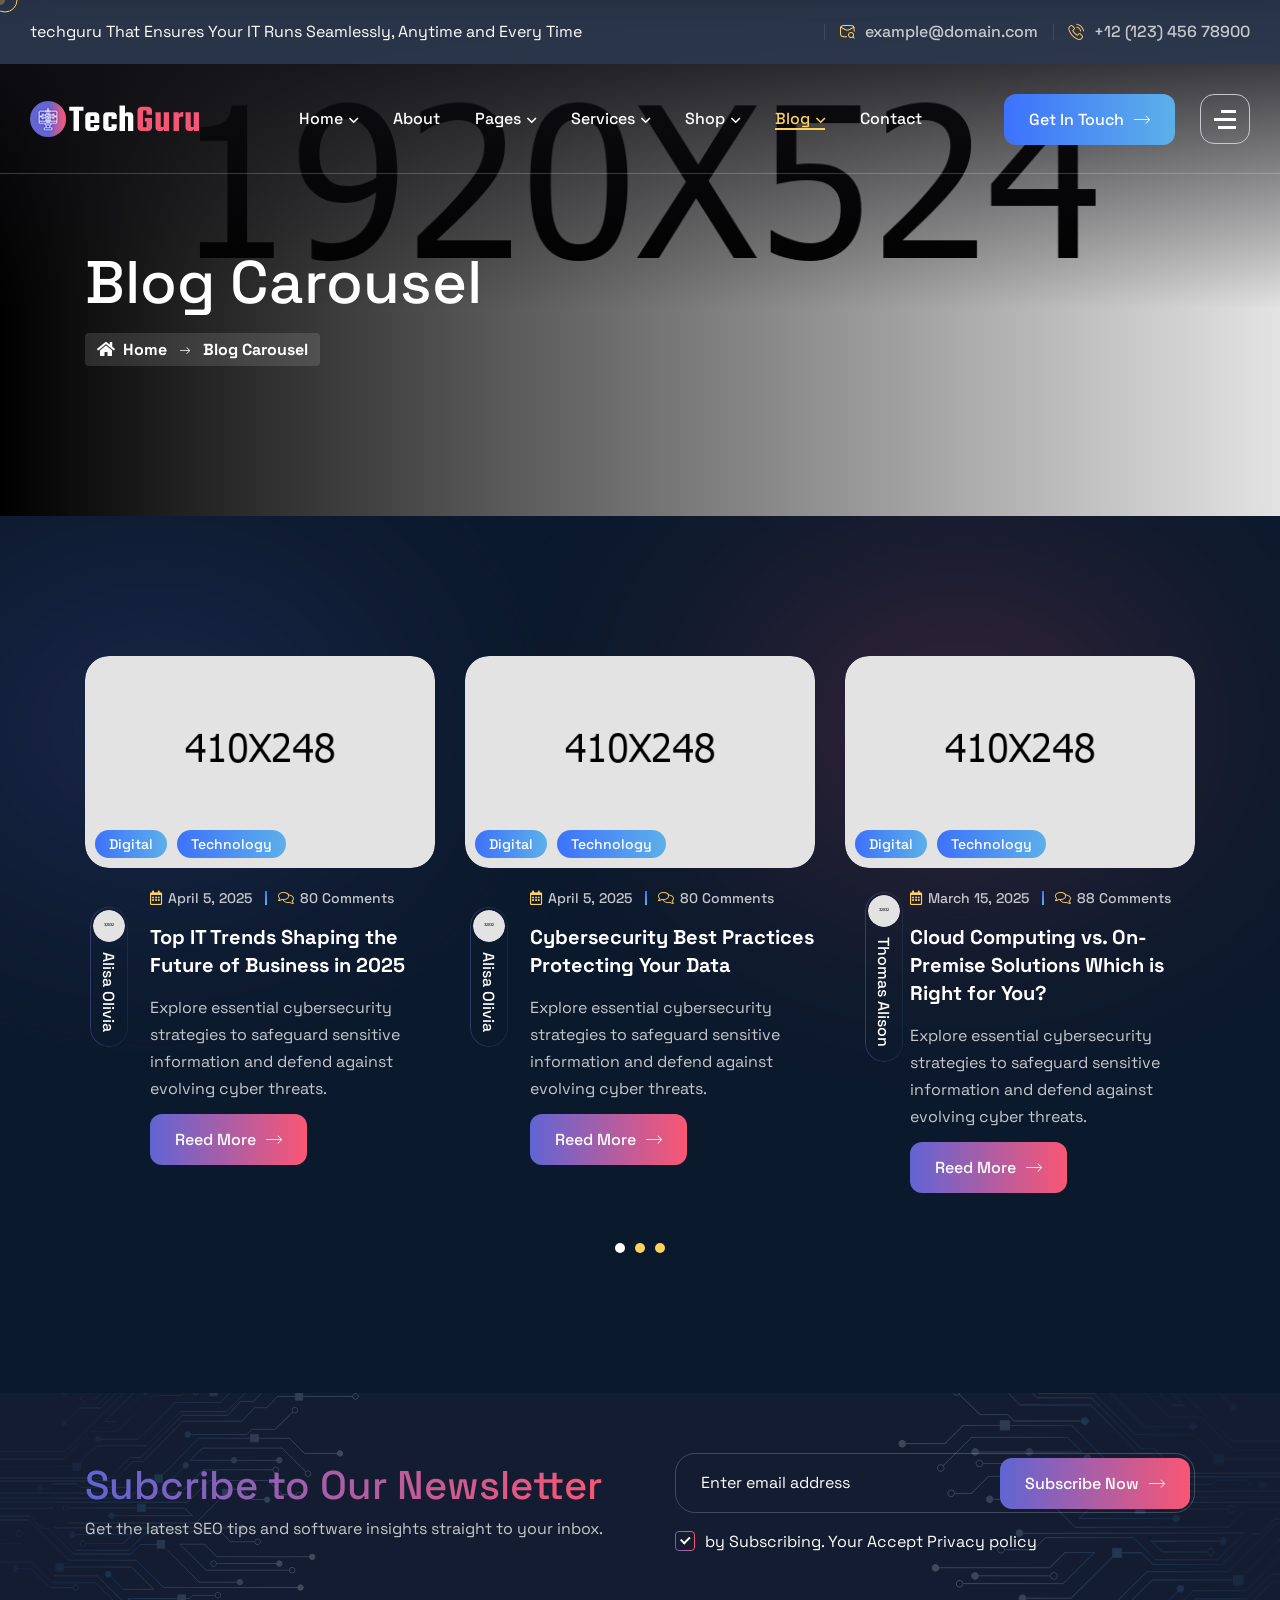
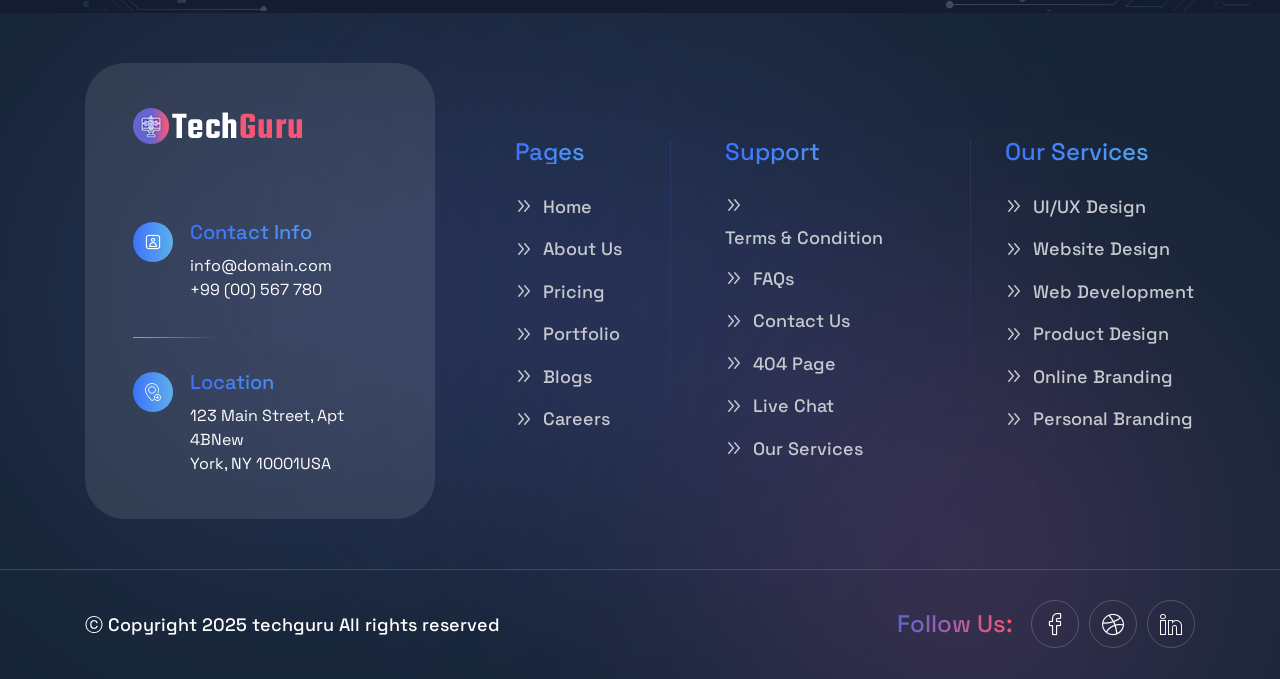
<file: techguru-pack/01-html-file/blog-carousel.html>
<!DOCTYPE html>
<html lang="en">

<head>
    <meta charset="UTF-8" />
    <meta name="viewport" content="width=device-width, initial-scale=1.0" />
    <title> Blog Carousel || techguru || IT Solutions & Technology HTML Template </title>
    <!-- favicons Icons -->
    <link rel="apple-touch-icon" sizes="180x180" href="assets/images/favicons/apple-touch-icon.png" />
    <link rel="icon" type="image/png" sizes="32x32" href="assets/images/favicons/favicon-32x32.png" />
    <link rel="icon" type="image/png" sizes="16x16" href="assets/images/favicons/favicon-16x16.png" />
    <link rel="manifest" href="assets/images/favicons/site.webmanifest" />
    <meta name="description" content="IT Solutions & Technology HTML Template " />

    <!-- fonts -->
    <link rel="preconnect" href="https://fonts.googleapis.com">
    <link rel="preconnect" href="https://fonts.gstatic.com" crossorigin>

    <link href="https://fonts.googleapis.com/css2?family=Space+Grotesk:wght@300..700&display=swap" rel="stylesheet">


    <link href="https://fonts.googleapis.com/css2?family=Marcellus&display=swap" rel="stylesheet">


    <link rel="stylesheet" href="assets/css/bootstrap.min.css" />
    <link rel="stylesheet" href="assets/css/animate.min.css" />
    <link rel="stylesheet" href="assets/css/custom-animate.css" />
    <link rel="stylesheet" href="assets/css/swiper.min.css" />
    <link rel="stylesheet" href="assets/css/font-awesome-all.css" />
    <link rel="stylesheet" href="assets/css/jarallax.css" />
    <link rel="stylesheet" href="assets/css/jquery.magnific-popup.css" />
    <link rel="stylesheet" href="assets/css/odometer.min.css" />
    <link rel="stylesheet" href="assets/css/flaticon.css">
    <link rel="stylesheet" href="assets/css/owl.carousel.min.css" />
    <link rel="stylesheet" href="assets/css/owl.theme.default.min.css" />
    <link rel="stylesheet" href="assets/css/nice-select.css" />
    <link rel="stylesheet" href="assets/css/jquery-ui.css" />
    <link rel="stylesheet" href="assets/css/aos.css" />
    <link rel="stylesheet" href="assets/css/twentytwenty.css" />


    <link rel="stylesheet" href="assets/css/module-css/banner.css" />
    <link rel="stylesheet" href="assets/css/module-css/slider.css" />
    <link rel="stylesheet" href="assets/css/module-css/footer.css" />
    <link rel="stylesheet" href="assets/css/module-css/services.css" />
    <link rel="stylesheet" href="assets/css/module-css/sliding-text.css" />
    <link rel="stylesheet" href="assets/css/module-css/about.css" />
    <link rel="stylesheet" href="assets/css/module-css/counter.css" />
    <link rel="stylesheet" href="assets/css/module-css/portfolio.css" />
    <link rel="stylesheet" href="assets/css/module-css/process.css" />
    <link rel="stylesheet" href="assets/css/module-css/contact.css" />
    <link rel="stylesheet" href="assets/css/module-css/testimonial.css" />
    <link rel="stylesheet" href="assets/css/module-css/brand.css" />
    <link rel="stylesheet" href="assets/css/module-css/newsletter.css" />
    <link rel="stylesheet" href="assets/css/module-css/team.css" />
    <link rel="stylesheet" href="assets/css/module-css/pricing.css" />
    <link rel="stylesheet" href="assets/css/module-css/event.css" />
    <link rel="stylesheet" href="assets/css/module-css/blog.css" />
    <link rel="stylesheet" href="assets/css/module-css/why-choose.css" />
    <link rel="stylesheet" href="assets/css/module-css/page-header.css" />

    <!-- template styles -->
    <link rel="stylesheet" href="assets/css/style.css" />
    <link rel="stylesheet" href="assets/css/responsive.css" />
</head>

<body class="custom-cursor">

    <div class="custom-cursor__cursor"></div>
    <div class="custom-cursor__cursor-two"></div>

    <!--Start Preloader-->
    <div class="loader js-preloader">
        <div></div>
        <div></div>
        <div></div>
    </div>
    <!--End Preloader-->



    <!-- Start sidebar widget content -->
    <div class="xs-sidebar-group info-group info-sidebar">
        <div class="xs-overlay xs-bg-black"></div>
        <div class="xs-sidebar-widget">
            <div class="sidebar-widget-container">
                <div class="widget-heading">
                    <a href="#" class="close-side-widget">X</a>
                </div>
                <div class="sidebar-textwidget">
                    <div class="sidebar-info-contents">
                        <div class="content-inner">
                            <div class="logo">
                                <a href="index.html"><img src="assets/images/resources/logo-1.png" alt="" /></a>
                            </div>
                            <div class="content-box">
                                <h4>About Us</h4>
                                <p>Lorem ipsum dolor sit amet, consectetur elit, sed do eiusmod tempor incididunt ut
                                    labore et magna aliqua. Ut enim ad minim veniam laboris.</p>
                            </div>
                            <div class="form-inner">
                                <h4>Get a free quote</h4>
                                <form action="assets/inc/sendemail.php" class="contact-form-validated"
                                    novalidate="novalidate">
                                    <div class="form-group">
                                        <input type="text" name="name" placeholder="Name" required="">
                                    </div>
                                    <div class="form-group">
                                        <input type="email" name="email" placeholder="Email" required="">
                                    </div>
                                    <div class="form-group">
                                        <textarea name="message" placeholder="Message..."></textarea>
                                    </div>
                                    <div class="form-group message-btn">
                                        <button type="submit" class="thm-btn form-inner__btn">Submit Now<span
                                                class="icon-right-arrow"></span></button>
                                    </div>
                                </form>
                                <div class="result"></div>
                            </div>
                        </div>
                    </div>
                </div>
            </div>
        </div>
    </div>
    <!-- End sidebar widget content -->



    <div class="page-wrapper">
        <header class="main-header-two">
            <div class="main-menu-two__top">
                <div class="main-menu-two__top-inner">
                    <p class="main-menu-two__top-text">techguru That Ensures Your IT Runs Seamlessly, Anytime and Every
                        Time</p>
                    <ul class="list-unstyled main-menu-two__contact-list">
                        <li>
                            <div class="icon">
                                <i class="icon-pin"></i>
                            </div>
                            <div class="text">
                                <p>1629 N. Dixie Avenue, Kentucky, 42701</p>
                            </div>
                        </li>
                        <li>
                            <div class="icon">
                                <i class="icon-search-mail"></i>
                            </div>
                            <div class="text">
                                <p><a href="mailto:example@domain.com">example@domain.com</a>
                                </p>
                            </div>
                        </li>
                        <li>
                            <div class="icon">
                                <i class="icon-phone-call"></i>
                            </div>
                            <div class="text">
                                <p><a href="tel:1212345678900">+12 (123) 456 78900</a></p>
                            </div>
                        </li>
                    </ul>
                </div>
            </div>
            <nav class="main-menu main-menu-two">
                <div class="main-menu-two__wrapper">
                    <div class="main-menu-two__wrapper-inner">
                        <div class="main-menu-two__left">
                            <div class="main-menu-two__logo">
                                <a href="index.html"><img src="assets/images/resources/logo-1.png" alt=""></a>
                            </div>
                        </div>
                        <div class="main-menu-two__main-menu-box">
                            <a href="#" class="mobile-nav__toggler"><i class="fa fa-bars"></i></a>
                            <ul class="main-menu__list">
                                <li class="dropdown megamenu">
                                    <a href="#">Home </a>
                                    <ul>
                                        <li>

                                            <section class="home-showcase">
                                                <div class="container">
                                                    <div class="home-showcase__inner">
                                                        <div class="row">
                                                            <div class="col-lg-4">
                                                                <div class="home-showcase__item">
                                                                    <div class="home-showcase__image">
                                                                        <img src="assets/images/home-showcase/home-showcase-1-1.jpg"
                                                                            alt="">
                                                                        <div class="home-showcase__buttons">
                                                                            <a href="index.html"
                                                                                class="thm-btn home-showcase__buttons__item">
                                                                                Multi Page
                                                                                <span class="icon-right-arrow"></span>
                                                                            </a>
                                                                            <a href="index-one-page.html"
                                                                                class="thm-btn home-showcase__buttons__item">
                                                                                One Page
                                                                                <span class="icon-right-arrow"></span>
                                                                            </a>
                                                                        </div>
                                                                        <!-- /.home-showcase__buttons -->
                                                                    </div><!-- /.home-showcase__image -->
                                                                    <h3 class="home-showcase__title">Home
                                                                        Page
                                                                        01</h3>
                                                                    <!-- /.home-showcase__title -->
                                                                </div><!-- /.home-showcase__item -->
                                                            </div><!-- /.col-lg-3 -->
                                                            <div class="col-lg-4">
                                                                <div class="home-showcase__item">
                                                                    <div class="home-showcase__image">
                                                                        <img src="assets/images/home-showcase/home-showcase-1-2.jpg"
                                                                            alt="">
                                                                        <div class="home-showcase__buttons">
                                                                            <a href="index2.html"
                                                                                class="thm-btn home-showcase__buttons__item">
                                                                                Multi Page
                                                                                <span class="icon-right-arrow"></span>
                                                                            </a>
                                                                            <a href="index2-one-page.html"
                                                                                class="thm-btn home-showcase__buttons__item">
                                                                                One Page
                                                                                <span class="icon-right-arrow"></span>
                                                                            </a>
                                                                        </div>
                                                                        <!-- /.home-showcase__buttons -->
                                                                    </div><!-- /.home-showcase__image -->
                                                                    <h3 class="home-showcase__title">Home
                                                                        Page
                                                                        02
                                                                    </h3><!-- /.home-showcase__title -->
                                                                </div><!-- /.home-showcase__item -->
                                                            </div><!-- /.col-lg-3 -->
                                                            <div class="col-lg-4">
                                                                <div class="home-showcase__item">
                                                                    <div class="home-showcase__image">
                                                                        <img src="assets/images/home-showcase/home-showcase-1-3.jpg"
                                                                            alt="">
                                                                        <div class="home-showcase__buttons">
                                                                            <a href="index3.html"
                                                                                class="thm-btn home-showcase__buttons__item">
                                                                                Multi Page
                                                                                <span class="icon-right-arrow"></span>
                                                                            </a>
                                                                            <a href="index3-one-page.html"
                                                                                class="thm-btn home-showcase__buttons__item">
                                                                                One Page
                                                                                <span class="icon-right-arrow"></span>
                                                                            </a>
                                                                        </div>
                                                                        <!-- /.home-showcase__buttons -->
                                                                    </div><!-- /.home-showcase__image -->
                                                                    <h3 class="home-showcase__title">Home
                                                                        Page
                                                                        03
                                                                    </h3><!-- /.home-showcase__title -->
                                                                </div><!-- /.home-showcase__item -->
                                                            </div><!-- /.col-lg-3 -->


                                                        </div><!-- /.row -->
                                                    </div><!-- /.home-showcase__inner -->

                                                </div><!-- /.container -->
                                            </section>

                                        </li>
                                    </ul>
                                </li>
                                <li>
                                    <a href="about.html">About</a>
                                </li>
                                <li class="dropdown">
                                    <a href="#">Pages</a>
                                    <ul class="shadow-box">
                                        <li><a href="team.html">Team</a></li>
                                        <li><a href="team-carousel.html">Team Carousel</a></li>
                                        <li><a href="team-details.html">Team Details</a></li>
                                        <li><a href="portfolio.html">Portfolio</a></li>
                                        <li><a href="portfolio-details.html">Portfolio Details</a></li>
                                        <li><a href="testimonials.html">Testimonials</a></li>
                                        <li><a href="testimonials-carousel.html">Testimonial Carousel</a></li>
                                        <li><a href="pricing.html">Pricing</a></li>
                                        <li><a href="gallery.html">Gallery</a></li>
                                        <li><a href="faq.html">FAQs</a></li>
                                        <li><a href="404.html">404 Error</a></li>
                                        <li><a href="coming-soon.html">Coming Soon</a></li>
                                    </ul>
                                </li>
                                <li class="dropdown">
                                    <a href="#">Services</a>
                                    <ul class="shadow-box">
                                        <li><a href="services.html">Services</a></li>
                                        <li><a href="services-carousel.html">Services Carousel</a></li>
                                        <li><a href="threat-detection-prevention.html">Threat Detection</a></li>
                                        <li><a href="endpoint-device-security.html">Device Security</a></li>
                                        <li><a href="data-protection-privacy.html">Data Protection</a></li>
                                        <li><a href="backup-recovery.html">Backup & Recovery</a></li>
                                        <li><a href="advanced-technology.html">Advanced Technology</a></li>
                                        <li><a href="cloud-managed-services.html">Cloud managed services</a></li>
                                    </ul>
                                </li>
                                <li class="dropdown">
                                    <a href="#">Shop</a>
                                    <ul class="shadow-box">
                                        <li><a href="products.html">Products</a></li>
                                        <li><a href="product-details.html">Product Details</a></li>
                                        <li><a href="cart.html">Cart</a></li>
                                        <li><a href="checkout.html">Checkout</a></li>
                                        <li><a href="wishlist.html">Wishlist</a></li>
                                        <li><a href="sign-up.html">Sign Up</a></li>
                                        <li><a href="login.html">Login</a></li>
                                    </ul>
                                </li>
                                <li class="dropdown">
                                    <a href="#">Blog</a>
                                    <ul class="shadow-box">
                                        <li><a href="blog.html">Blog</a></li>
                                        <li><a href="blog-carousel.html">Blog Carousel</a></li>
                                        <li><a href="blog-list.html">Blog List</a></li>
                                        <li><a href="blog-list-2.html">Blog List Two</a></li>
                                        <li><a href="blog-details.html">Blog Details</a></li>
                                    </ul>
                                </li>
                                <li>
                                    <a href="contact.html">Contact</a>
                                </li>
                            </ul>
                        </div>
                        <div class="main-menu-two__right">
                            <div class="main-menu-two__search-box">
                                <a href="#"
                                    class="main-menu-two__search searcher-toggler-box icon-search-interface-symbol"></a>
                            </div>
                            <div class="main-menu-two__btn-box">
                                <a href="contact.html" class="thm-btn">Get in Touch<span
                                        class="icon-right-arrow"></span></a>
                            </div>
                            <div class="main-menu-two__nav-sidebar-icon">
                                <a class="navSidebar-button" href="#">
                                    <span class="icon-dots-menu-one"></span>
                                    <span class="icon-dots-menu-two"></span>
                                    <span class="icon-dots-menu-three"></span>
                                </a>
                            </div>
                        </div>
                    </div>
                </div>
            </nav>
        </header>

        <div class="stricky-header stricked-menu main-menu main-menu-two">
            <div class="sticky-header__content"></div><!-- /.sticky-header__content -->
        </div><!-- /.stricky-header -->



        <!--Page Header Start-->
        <section class="page-header">
            <div class="page-header__bg" style="background-image: url(assets/images/backgrounds/page-header-bg.jpg);">
            </div>
            <div class="container">
                <div class="page-header__inner">
                    <h2>Blog Carousel</h2>
                    <div class="thm-breadcrumb__box">
                        <ul class="thm-breadcrumb list-unstyled">
                            <li><a href="index.html"><i class="fas fa-home"></i>Home</a></li>
                            <li><span class="icon-right-arrow-1"></span></li>
                            <li>Blog Carousel</li>
                        </ul>
                    </div>
                </div>
            </div>
        </section>
        <!--Page Header End-->

        <!--Blog Carousel Page Start-->
        <section class="blog-carousel-page">
            <div class="blog-page__shape-1"></div>
            <div class="blog-page__shape-2"></div>
            <div class="container">
                <div class="blog-carousel-style owl-carousel owl-theme carousel-dot-style">
                    <!-- Blog One Single Start -->
                    <div class="item">
                        <div class="blog-one__single">
                            <div class="blog-one__img">
                                <img src="assets/images/blog/blog-page-1-1.jpg" alt="">
                                <div class="blog-one__tags">
                                    <span>Digital</span>
                                    <span>Technology</span>
                                </div>
                            </div>
                            <div class="blog-one__content">
                                <div class="blog-one__user">
                                    <div class="blog-one__user-img">
                                        <img src="assets/images/blog/blog-page-user-1.jpg" alt="">
                                    </div>
                                    <p class="blog-one__user-title">Alisa Olivia</p>
                                </div>
                                <ul class="blog-one__meta list-unstyled">
                                    <li>
                                        <a href="blog-details.html"><span class="far fa-calendar-alt"></span>April 5,
                                            2025</a>
                                    </li>
                                    <li>
                                        <a href="blog-details.html"><span class="fal fa-comments"></span>80 Comments</a>
                                    </li>
                                </ul>
                                <h3 class="blog-one__title"><a href="blog-details.html">Top IT Trends Shaping the Future
                                        of Business in 2025</a></h3>
                                <p class="blog-one__text">Explore essential cybersecurity strategies to safeguard
                                    sensitive information and defend against evolving cyber threats.</p>
                                <div class="blog-one__btn-box">
                                    <a href="blog-details.html" class="thm-btn">Reed More<span
                                            class="icon-right-arrow"></span></a>
                                </div>
                            </div>
                        </div>
                    </div>
                    <!-- Blog One Single Start -->
                    <!-- Blog One Single Start -->
                    <div class="item">
                        <div class="blog-one__single">
                            <div class="blog-one__img">
                                <img src="assets/images/blog/blog-page-1-2.jpg" alt="">
                                <div class="blog-one__tags">
                                    <span>Digital</span>
                                    <span>Technology</span>
                                </div>
                            </div>
                            <div class="blog-one__content">
                                <div class="blog-one__user">
                                    <div class="blog-one__user-img">
                                        <img src="assets/images/blog/blog-page-user-2.jpg" alt="">
                                    </div>
                                    <p class="blog-one__user-title">Alisa Olivia</p>
                                </div>
                                <ul class="blog-one__meta list-unstyled">
                                    <li>
                                        <a href="blog-details.html"><span class="far fa-calendar-alt"></span>April 5,
                                            2025</a>
                                    </li>
                                    <li>
                                        <a href="blog-details.html"><span class="fal fa-comments"></span>80 Comments</a>
                                    </li>
                                </ul>
                                <h3 class="blog-one__title"><a href="blog-details.html">Cybersecurity Best Practices
                                        Protecting Your Data </a></h3>
                                <p class="blog-one__text">Explore essential cybersecurity strategies to safeguard
                                    sensitive information and defend against evolving cyber threats.</p>
                                <div class="blog-one__btn-box">
                                    <a href="blog-details.html" class="thm-btn">Reed More<span
                                            class="icon-right-arrow"></span></a>
                                </div>
                            </div>
                        </div>
                    </div>
                    <!-- Blog One Single Start -->
                    <!-- Blog One Single Start -->
                    <div class="item">
                        <div class="blog-one__single">
                            <div class="blog-one__img">
                                <img src="assets/images/blog/blog-page-1-3.jpg" alt="">
                                <div class="blog-one__tags">
                                    <span>Digital</span>
                                    <span>Technology</span>
                                </div>
                            </div>
                            <div class="blog-one__content">
                                <div class="blog-one__user">
                                    <div class="blog-one__user-img">
                                        <img src="assets/images/blog/blog-page-user-3.jpg" alt="">
                                    </div>
                                    <p class="blog-one__user-title">Thomas Alison</p>
                                </div>
                                <ul class="blog-one__meta list-unstyled">
                                    <li>
                                        <a href="blog-details.html"><span class="far fa-calendar-alt"></span>March 15,
                                            2025</a>
                                    </li>
                                    <li>
                                        <a href="blog-details.html"><span class="fal fa-comments"></span>88 Comments</a>
                                    </li>
                                </ul>
                                <h3 class="blog-one__title"><a href="blog-details.html">Cloud Computing vs. On-Premise
                                        Solutions Which is Right for You?</a></h3>
                                <p class="blog-one__text">Explore essential cybersecurity strategies to safeguard
                                    sensitive information and defend against evolving cyber threats.</p>
                                <div class="blog-one__btn-box">
                                    <a href="blog-details.html" class="thm-btn">Reed More<span
                                            class="icon-right-arrow"></span></a>
                                </div>
                            </div>
                        </div>
                    </div>
                    <!-- Blog One Single Start -->
                    <!-- Blog One Single Start -->
                    <div class="item">
                        <div class="blog-one__single">
                            <div class="blog-one__img">
                                <img src="assets/images/blog/blog-page-1-4.jpg" alt="">
                                <div class="blog-one__tags">
                                    <span>Digital</span>
                                    <span>Technology</span>
                                </div>
                            </div>
                            <div class="blog-one__content">
                                <div class="blog-one__user">
                                    <div class="blog-one__user-img">
                                        <img src="assets/images/blog/blog-page-user-4.jpg" alt="">
                                    </div>
                                    <p class="blog-one__user-title">Olivia Emma.</p>
                                </div>
                                <ul class="blog-one__meta list-unstyled">
                                    <li>
                                        <a href="blog-details.html"><span class="far fa-calendar-alt"></span>March 3,
                                            2025</a>
                                    </li>
                                    <li>
                                        <a href="blog-details.html"><span class="fal fa-comments"></span>20 Comments</a>
                                    </li>
                                </ul>
                                <h3 class="blog-one__title"><a href="blog-details.html">The Role of AI in Modern
                                        Solutions Transforming Industries</a></h3>
                                <p class="blog-one__text">Explore essential cybersecurity strategies to safeguard
                                    sensitive information and defend against evolving cyber threats.</p>
                                <div class="blog-one__btn-box">
                                    <a href="blog-details.html" class="thm-btn">Reed More<span
                                            class="icon-right-arrow"></span></a>
                                </div>
                            </div>
                        </div>
                    </div>
                    <!-- Blog One Single Start -->
                    <!-- Blog One Single Start -->
                    <div class="item">
                        <div class="blog-one__single">
                            <div class="blog-one__img">
                                <img src="assets/images/blog/blog-page-1-5.jpg" alt="">
                                <div class="blog-one__tags">
                                    <span>Digital</span>
                                    <span>Technology</span>
                                </div>
                            </div>
                            <div class="blog-one__content">
                                <div class="blog-one__user">
                                    <div class="blog-one__user-img">
                                        <img src="assets/images/blog/blog-page-user-5.jpg" alt="">
                                    </div>
                                    <p class="blog-one__user-title">Emily Roberts</p>
                                </div>
                                <ul class="blog-one__meta list-unstyled">
                                    <li>
                                        <a href="blog-details.html"><span class="far fa-calendar-alt"></span>February
                                            20, 2025</a>
                                    </li>
                                    <li>
                                        <a href="blog-details.html"><span class="fal fa-comments"></span>80 Comments</a>
                                    </li>
                                </ul>
                                <h3 class="blog-one__title"><a href="blog-details.html">Top IT Trends in 2025: What
                                        Businesses Need to Know</a></h3>
                                <p class="blog-one__text">Explore the latest innovations in IT, including AI,
                                    cybersecurity, and cloud computing, and how they can benefit your business.</p>
                                <div class="blog-one__btn-box">
                                    <a href="blog-details.html" class="thm-btn">Reed More<span
                                            class="icon-right-arrow"></span></a>
                                </div>
                            </div>
                        </div>
                    </div>
                    <!-- Blog One Single Start -->
                    <!-- Blog One Single Start -->
                    <div class="item">
                        <div class="blog-one__single">
                            <div class="blog-one__img">
                                <img src="assets/images/blog/blog-page-1-6.jpg" alt="">
                                <div class="blog-one__tags">
                                    <span>Digital</span>
                                    <span>Technology</span>
                                </div>
                            </div>
                            <div class="blog-one__content">
                                <div class="blog-one__user">
                                    <div class="blog-one__user-img">
                                        <img src="assets/images/blog/blog-page-user-6.jpg" alt="">
                                    </div>
                                    <p class="blog-one__user-title">Thomas Alison</p>
                                </div>
                                <ul class="blog-one__meta list-unstyled">
                                    <li>
                                        <a href="blog-details.html"><span class="far fa-calendar-alt"></span>March 15,
                                            2025</a>
                                    </li>
                                    <li>
                                        <a href="blog-details.html"><span class="fal fa-comments"></span>88 Comments</a>
                                    </li>
                                </ul>
                                <h3 class="blog-one__title"><a href="blog-details.html">Cloud Computing vs. On-Premise
                                        Solutions Which is Right for You?</a></h3>
                                <p class="blog-one__text">Explore essential cybersecurity strategies to safeguard
                                    sensitive information and defend against evolving cyber threats.</p>
                                <div class="blog-one__btn-box">
                                    <a href="blog-details.html" class="thm-btn">Reed More<span
                                            class="icon-right-arrow"></span></a>
                                </div>
                            </div>
                        </div>
                    </div>
                    <!-- Blog One Single Start -->
                    <!-- Blog One Single Start -->
                    <div class="item">
                        <div class="blog-one__single">
                            <div class="blog-one__img">
                                <img src="assets/images/blog/blog-page-1-7.jpg" alt="">
                                <div class="blog-one__tags">
                                    <span>Digital</span>
                                    <span>Technology</span>
                                </div>
                            </div>
                            <div class="blog-one__content">
                                <div class="blog-one__user">
                                    <div class="blog-one__user-img">
                                        <img src="assets/images/blog/blog-page-user-7.jpg" alt="">
                                    </div>
                                    <p class="blog-one__user-title">David Johnson</p>
                                </div>
                                <ul class="blog-one__meta list-unstyled">
                                    <li>
                                        <a href="blog-details.html"><span class="far fa-calendar-alt"></span>March 5,
                                            2025</a>
                                    </li>
                                    <li>
                                        <a href="blog-details.html"><span class="fal fa-comments"></span>45 Comments</a>
                                    </li>
                                </ul>
                                <h3 class="blog-one__title"><a href="blog-details.html">Why Cybersecurity Should Be Your
                                        Top Priority in 2025</a></h3>
                                <p class="blog-one__text">Learn how to protect your business from cyber threats with the
                                    latest security solutions, best practices..</p>
                                <div class="blog-one__btn-box">
                                    <a href="blog-details.html" class="thm-btn">Reed More<span
                                            class="icon-right-arrow"></span></a>
                                </div>
                            </div>
                        </div>
                    </div>
                    <!-- Blog One Single Start -->
                    <!-- Blog One Single Start -->
                    <div class="item">
                        <div class="blog-one__single">
                            <div class="blog-one__img">
                                <img src="assets/images/blog/blog-page-1-8.jpg" alt="">
                                <div class="blog-one__tags">
                                    <span>Digital</span>
                                    <span>Technology</span>
                                </div>
                            </div>
                            <div class="blog-one__content">
                                <div class="blog-one__user">
                                    <div class="blog-one__user-img">
                                        <img src="assets/images/blog/blog-page-user-8.jpg" alt="">
                                    </div>
                                    <p class="blog-one__user-title">Jessica Martinez </p>
                                </div>
                                <ul class="blog-one__meta list-unstyled">
                                    <li>
                                        <a href="blog-details.html"><span class="far fa-calendar-alt"></span>April 1,
                                            2025</a>
                                    </li>
                                    <li>
                                        <a href="blog-details.html"><span class="fal fa-comments"></span>45 Comments</a>
                                    </li>
                                </ul>
                                <h3 class="blog-one__title"><a href="blog-details.html">Cloud vs. On-Premise: Which IT
                                        Infrastructure Is Right for You?</a></h3>
                                <p class="blog-one__text"> A detailed comparison of cloud and on-premise solutions to
                                    help businesses choose the best IT infrastructure.</p>
                                <div class="blog-one__btn-box">
                                    <a href="blog-details.html" class="thm-btn">Reed More<span
                                            class="icon-right-arrow"></span></a>
                                </div>
                            </div>
                        </div>
                    </div>
                    <!-- Blog One Single Start -->
                    <!-- Blog One Single Start -->
                    <div class="item">
                        <div class="blog-one__single">
                            <div class="blog-one__img">
                                <img src="assets/images/blog/blog-page-1-9.jpg" alt="">
                                <div class="blog-one__tags">
                                    <span>Digital</span>
                                    <span>Technology</span>
                                </div>
                            </div>
                            <div class="blog-one__content">
                                <div class="blog-one__user">
                                    <div class="blog-one__user-img">
                                        <img src="assets/images/blog/blog-page-user-9.jpg" alt="">
                                    </div>
                                    <p class="blog-one__user-title">David Johnson</p>
                                </div>
                                <ul class="blog-one__meta list-unstyled">
                                    <li>
                                        <a href="blog-details.html"><span class="far fa-calendar-alt"></span>February
                                            15, 2025</a>
                                    </li>
                                    <li>
                                        <a href="blog-details.html"><span class="fal fa-comments"></span>45 Comments</a>
                                    </li>
                                </ul>
                                <h3 class="blog-one__title"><a href="blog-details.html">How Managed IT Services Can
                                        Reduce Costs</a></h3>
                                <p class="blog-one__text">Find out how outsourcing IT services can help businesses cut
                                    costs, improve efficiency, and focus on core.</p>
                                <div class="blog-one__btn-box">
                                    <a href="blog-details.html" class="thm-btn">Reed More<span
                                            class="icon-right-arrow"></span></a>
                                </div>
                            </div>
                        </div>
                    </div>
                    <!-- Blog One Single Start -->
                </div>
            </div>
        </section>
        <!--Blog Carousel Page End-->



        <!-- Newsletter Two Start -->
        <section class="newsletter-two">
            <div class="newsletter-two__shape-1">
                <img src="assets/images/shapes/newsletter-two-shape-1.png" alt="">
            </div>
            <div class="newsletter-two__shape-2 float-bob-x">
                <img src="assets/images/shapes/newsletter-two-shape-2.png" alt="">
            </div>
            <div class="container">
                <div class="newsletter-two__inner">
                    <div class="newsletter-two__left">
                        <h2 class="newsletter-two__title">Subcribe to Our Newsletter</h2>
                        <p class="newsletter-two__text">Get the latest SEO tips and software insights straight to your
                            inbox.</p>
                    </div>
                    <div class="newsletter-two__right">
                        <form class="newsletter-two__form">
                            <div class="newsletter-two__input">
                                <input type="email" placeholder="Enter email address">
                            </div>
                            <button type="submit" class="thm-btn">Subscribe Now <span class="icon-right-arrow"></span>
                            </button>
                            <div class="checked-box">
                                <input type="checkbox" name="skipper1" id="skipper" checked="">
                                <label for="skipper"><span></span>by Subscribing. Your Accept Privacy
                                    policy</label>
                            </div>
                        </form>
                    </div>
                </div>
            </div>
        </section>
        <!-- Newsletter Two End -->



        <!--Site Footer Two Start-->
        <footer class="site-footer-two">
            <div class="site-footer-two__shape-1"></div>
            <div class="site-footer-two__shape-2"></div>
            <div class="site-footer-two__shape-3"></div>
            <div class="site-footer-two__top">
                <div class="container">
                    <div class="row">
                        <div class="col-xl-4 col-lg-6 col-md-6 wow fadeInUp" data-wow-delay="100ms">
                            <div class="site-footer-two__about">
                                <div class="site-footer-two__logo">
                                    <a href="index.html"><img src="assets/images/resources/footer-logo.png" alt=""></a>
                                </div>
                                <ul class="list-unstyled site-footer-two__contact-list">
                                    <li>
                                        <div class="site-footer-two__contact-icon">
                                            <span class="icon-contact"></span>
                                        </div>
                                        <div class="site-footer-two__contact-content">
                                            <h5 class="site-footer-two__contact-title">Contact Info</h5>
                                            <p class="site-footer-two__contact-info">
                                                <a href="mailto:info@domain.com"
                                                    class="site-footer-two__contact-mail">info@domain.com</a>
                                                <a href="tel:9900567780" class="site-footer-two__contact-phone">+99 (00)
                                                    567 780</a>
                                            </p>
                                        </div>
                                    </li>
                                    <li>
                                        <div class="site-footer-two__contact-icon">
                                            <span class="icon-pin"></span>
                                        </div>
                                        <div class="site-footer-two__contact-content">
                                            <h5 class="site-footer-two__contact-title">Location</h5>
                                            <p class="site-footer-two__contact-info">
                                                123 Main Street, Apt 4BNew <br> York, NY 10001USA
                                            </p>
                                        </div>
                                    </li>
                                </ul>
                            </div>
                        </div>
                        <div class="col-xl-2 col-lg-6 col-md-6 wow fadeInUp" data-wow-delay="200ms">
                            <div class="footer-widget-two__quick-links">
                                <h4 class="footer-widget-two__title">Pages</h4>
                                <ul class="footer-widget-two__quick-links-list list-unstyled">
                                    <li><a href="index.html"><span class="icon-right-arrow-2"></span>Home</a></li>
                                    <li><a href="about.html"><span class="icon-right-arrow-2"></span>About Us</a></li>
                                    <li><a href="pricing.html"><span class="icon-right-arrow-2"></span>Pricing</a></li>
                                    <li><a href="portfolio.html"><span class="icon-right-arrow-2"></span>Portfolio</a>
                                    </li>
                                    <li><a href="blog.html"><span class="icon-right-arrow-2"></span>Blogs</a></li>
                                    <li><a href="contact.html"><span class="icon-right-arrow-2"></span>Careers</a></li>
                                </ul>
                            </div>
                        </div>
                        <div class="col-xl-3 col-lg-6 col-md-6 wow fadeInUp" data-wow-delay="300ms">
                            <div class="footer-widget-two__support">
                                <h4 class="footer-widget-two__title">Support</h4>
                                <ul class="footer-widget-two__quick-links-list list-unstyled">
                                    <li><a href="about.html"><span class="icon-right-arrow-2"></span>Terms &
                                            Condition</a></li>
                                    <li><a href="faq.html"><span class="icon-right-arrow-2"></span>FAQs</a></li>
                                    <li><a href="contact.html"><span class="icon-right-arrow-2"></span>Contact Us</a>
                                    </li>
                                    <li><a href="404.html"><span class="icon-right-arrow-2"></span>404 Page</a></li>
                                    <li><a href="contact.html"><span class="icon-right-arrow-2"></span>Live Chat</a>
                                    </li>
                                    <li><a href="services.html"><span class="icon-right-arrow-2"></span>Our Services</a>
                                    </li>
                                </ul>
                            </div>
                        </div>
                        <div class="col-xl-3 col-lg-6 col-md-6 wow fadeInUp" data-wow-delay="400ms">
                            <div class="footer-widget-two__services">
                                <h4 class="footer-widget-two__title">Our Services</h4>
                                <ul class="footer-widget-two__quick-links-list list-unstyled">
                                    <li><a href="services.html"><span class="icon-right-arrow-2"></span>UI/UX Design</a>
                                    </li>
                                    <li><a href="about.html"><span class="icon-right-arrow-2"></span>Website Design</a>
                                    </li>
                                    <li><a href="pricing.html"><span class="icon-right-arrow-2"></span>Web
                                            Development</a></li>
                                    <li><a href="about.html"><span class="icon-right-arrow-2"></span>Product Design</a>
                                    </li>
                                    <li><a href="blog.html"><span class="icon-right-arrow-2"></span>Online Branding</a>
                                    </li>
                                    <li><a href="contact.html"><span class="icon-right-arrow-2"></span>Personal
                                            Branding</a></li>
                                </ul>
                            </div>
                        </div>
                    </div>
                </div>
            </div>
            <div class="site-footer-two__bottom">
                <div class="container">
                    <div class="row">
                        <div class="col-xl-12">
                            <div class="site-footer-two__bottom-inner">
                                <div class="site-footer-two__copyright">
                                    <p class="site-footer-two__copyright-text">
                                        ⓒ Copyright 2025 <a href="#">techguru</a> All rights reserved
                                    </p>
                                </div>
                                <div class="site-footer-two__social-box">
                                    <h4 class="site-footer-two__social-title">Follow Us:</h4>
                                    <div class="site-footer-two__social-box-inner">
                                        <a href="#"><span class="icon-facebook"></span></a>
                                        <a href="#"><span class="icon-dribble"></span></a>

                                        <a href="#"><span class="icon-linkedin"></span></a>
                                    </div>
                                </div>
                            </div>
                        </div>
                    </div>
                </div>
            </div>
        </footer>
        <!--Site Footer Two End-->




    </div><!-- /.page-wrapper -->


    <div class="mobile-nav__wrapper">
        <div class="mobile-nav__overlay mobile-nav__toggler"></div>
        <!-- /.mobile-nav__overlay -->
        <div class="mobile-nav__content">
            <span class="mobile-nav__close mobile-nav__toggler"><i class="fa fa-times"></i></span>

            <div class="logo-box">
                <a href="index.html" aria-label="logo image"><img src="assets/images/resources/logo-2.png" width="150"
                        alt="" /></a>
            </div>
            <!-- /.logo-box -->
            <div class="mobile-nav__container"></div>
            <!-- /.mobile-nav__container -->

            <ul class="mobile-nav__contact list-unstyled">
                <li>
                    <i class="fa fa-envelope"></i>
                    <a href="mailto:needhelp@packageName__.com">needhelp@techguru.com</a>
                </li>
                <li>
                    <i class="fas fa-phone"></i>
                    <a href="tel:666-888-0000">666 888 0000</a>
                </li>
            </ul><!-- /.mobile-nav__contact -->
            <div class="mobile-nav__top">
                <div class="mobile-nav__social">
                    <a href="#" class="fab fa-twitter"></a>
                    <a href="#" class="fab fa-facebook-square"></a>
                    <a href="#" class="fab fa-pinterest-p"></a>
                    <a href="#" class="fab fa-instagram"></a>
                </div><!-- /.mobile-nav__social -->
            </div><!-- /.mobile-nav__top -->



        </div>
        <!-- /.mobile-nav__content -->
    </div>
    <!-- /.mobile-nav__wrapper -->

    <!-- Search Popup -->
    <div class="search-popup">
        <div class="color-layer"></div>
        <button class="close-search"><span class="far fa-times fa-fw"></span></button>
        <form method="post" action="blog.html">
            <div class="form-group">
                <input type="search" name="search-field" value="" placeholder="Search Here" required="">
                <button type="submit"><i class="fas fa-search"></i></button>
            </div>
        </form>
    </div>
    <!-- End Search Popup -->

    <a href="#" data-target="html" class="scroll-to-target scroll-to-top">
        <span class="scroll-to-top__wrapper"><span class="scroll-to-top__inner"></span></span>
        <span class="scroll-to-top__text"> Go Back Top</span>
    </a>


    <script src="assets/js/jquery-3.6.0.min.js"></script>
    <script src="assets/js/bootstrap.bundle.min.js"></script>
    <script src="assets/js/jarallax.min.js"></script>
    <script src="assets/js/jquery.ajaxchimp.min.js"></script>
    <script src="assets/js/jquery.appear.min.js"></script>
    <script src="assets/js/swiper.min.js"></script>
    <script src="assets/js/jquery.magnific-popup.min.js"></script>
    <script src="assets/js/jquery.validate.min.js"></script>
    <script src="assets/js/odometer.min.js"></script>
    <script src="assets/js/wNumb.min.js"></script>
    <script src="assets/js/wow.js"></script>
    <script src="assets/js/isotope.js"></script>
    <script src="assets/js/owl.carousel.min.js"></script>
    <script src="assets/js/jquery-ui.js"></script>
    <script src="assets/js/jquery.nice-select.min.js"></script>
    <script src="assets/js/twentytwenty.js"></script>
    <script src="assets/js/jquery.event.move.js"></script>
    <script src="assets/js/marquee.min.js"></script>
    <script src="assets/js/jquery.circleType.js"></script>
    <script src="assets/js/jquery.fittext.js"></script>
    <script src="assets/js/jquery.lettering.min.js"></script>
    <script src="assets/js/typed-2.0.11.js"></script>
    <script src="assets/js/jquery-sidebar-content.js"></script>
    <script src="assets/js/aos.js"></script>
    <script src="assets/js/countdown.min.js"></script>




    <script src="assets/js/gsap/gsap.js"></script>
    <script src="assets/js/gsap/ScrollTrigger.js"></script>
    <script src="assets/js/gsap/SplitText.js"></script>




    <!-- template js -->
    <script src="assets/js/script.js"></script>
</body>

</html>
</file>
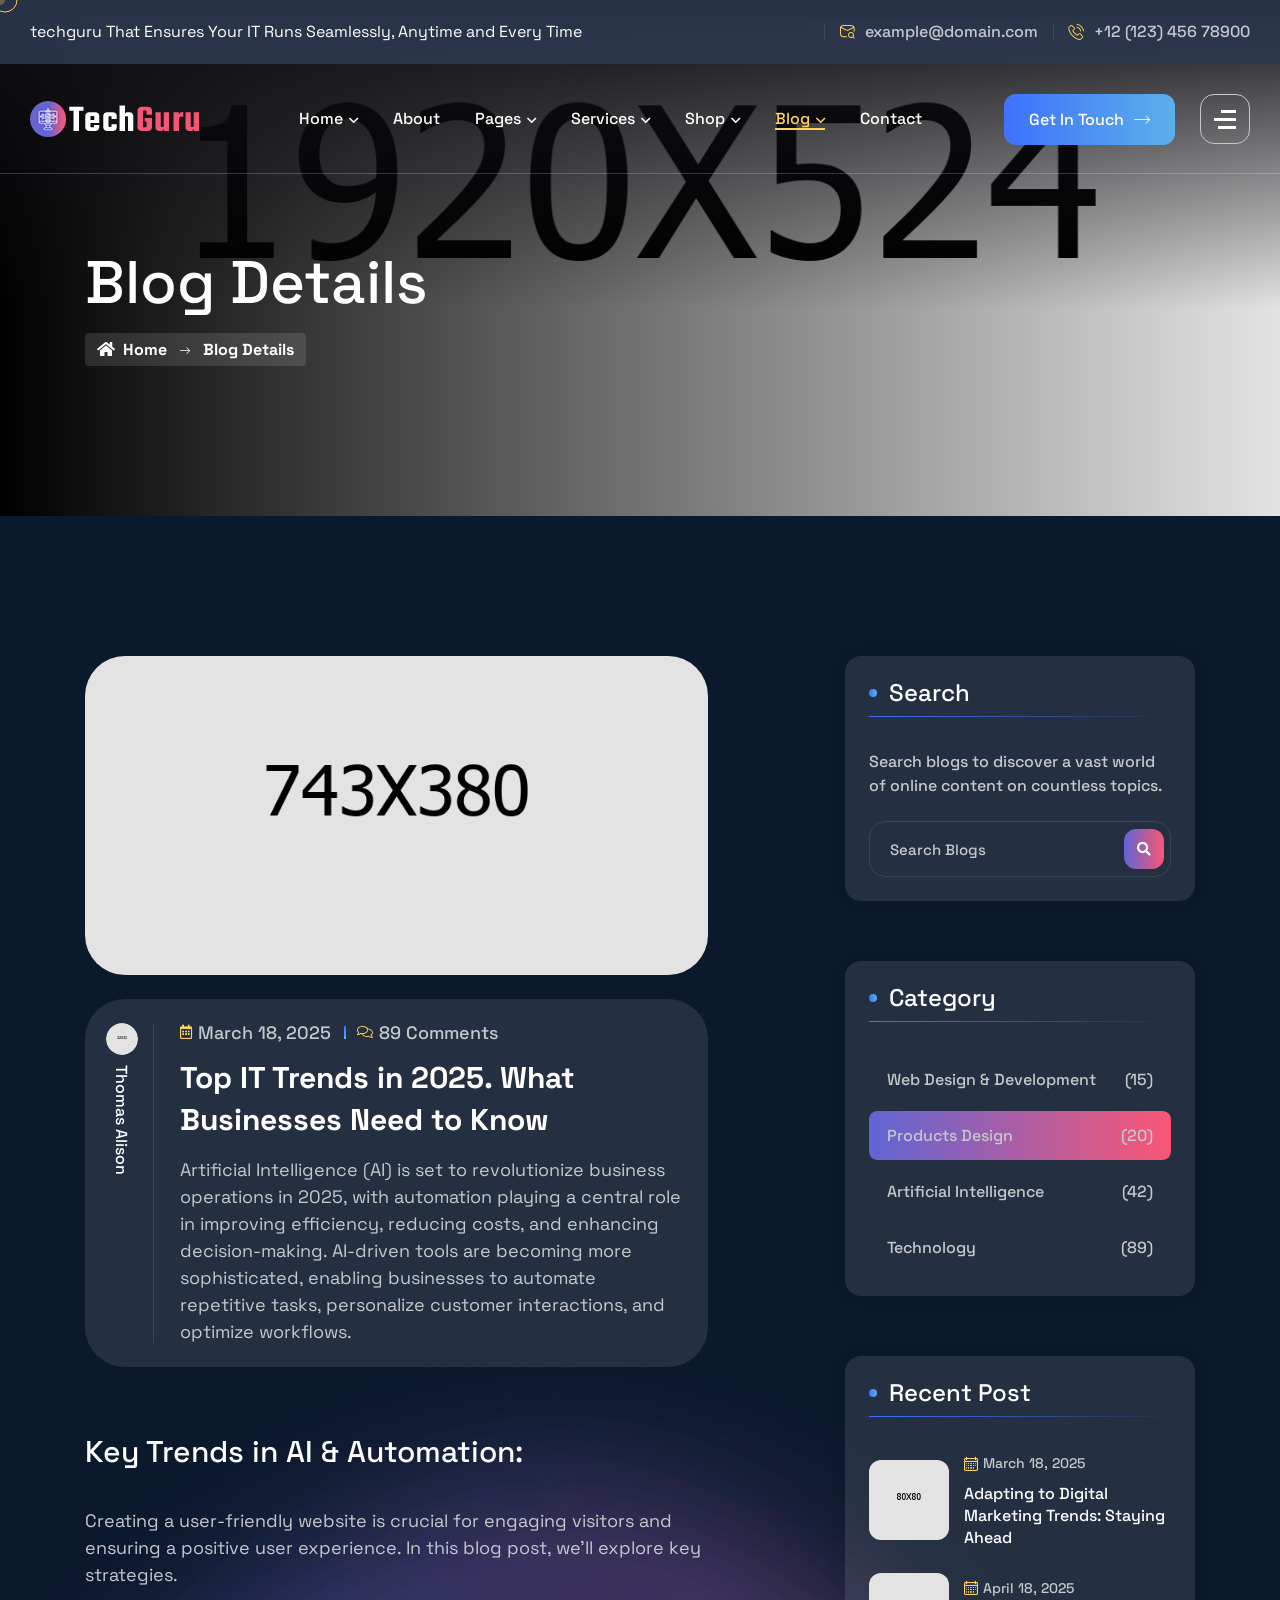
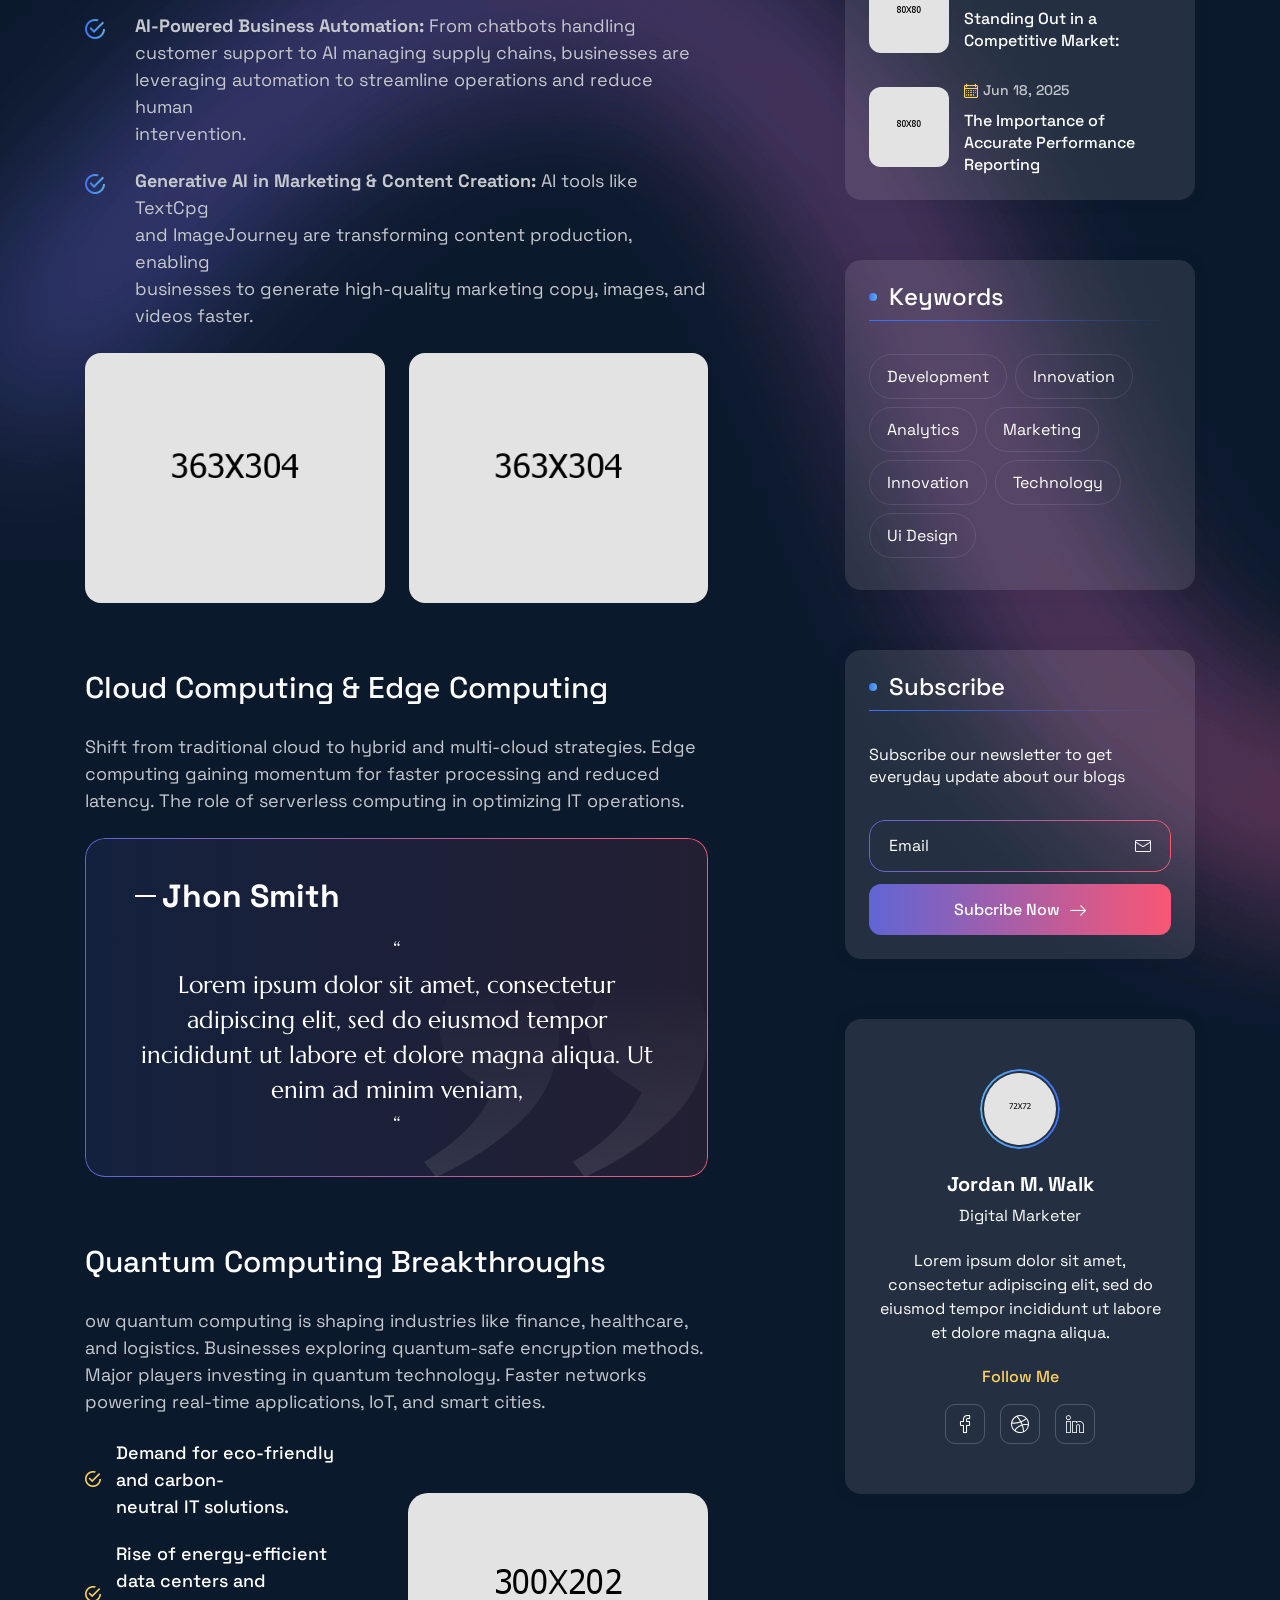
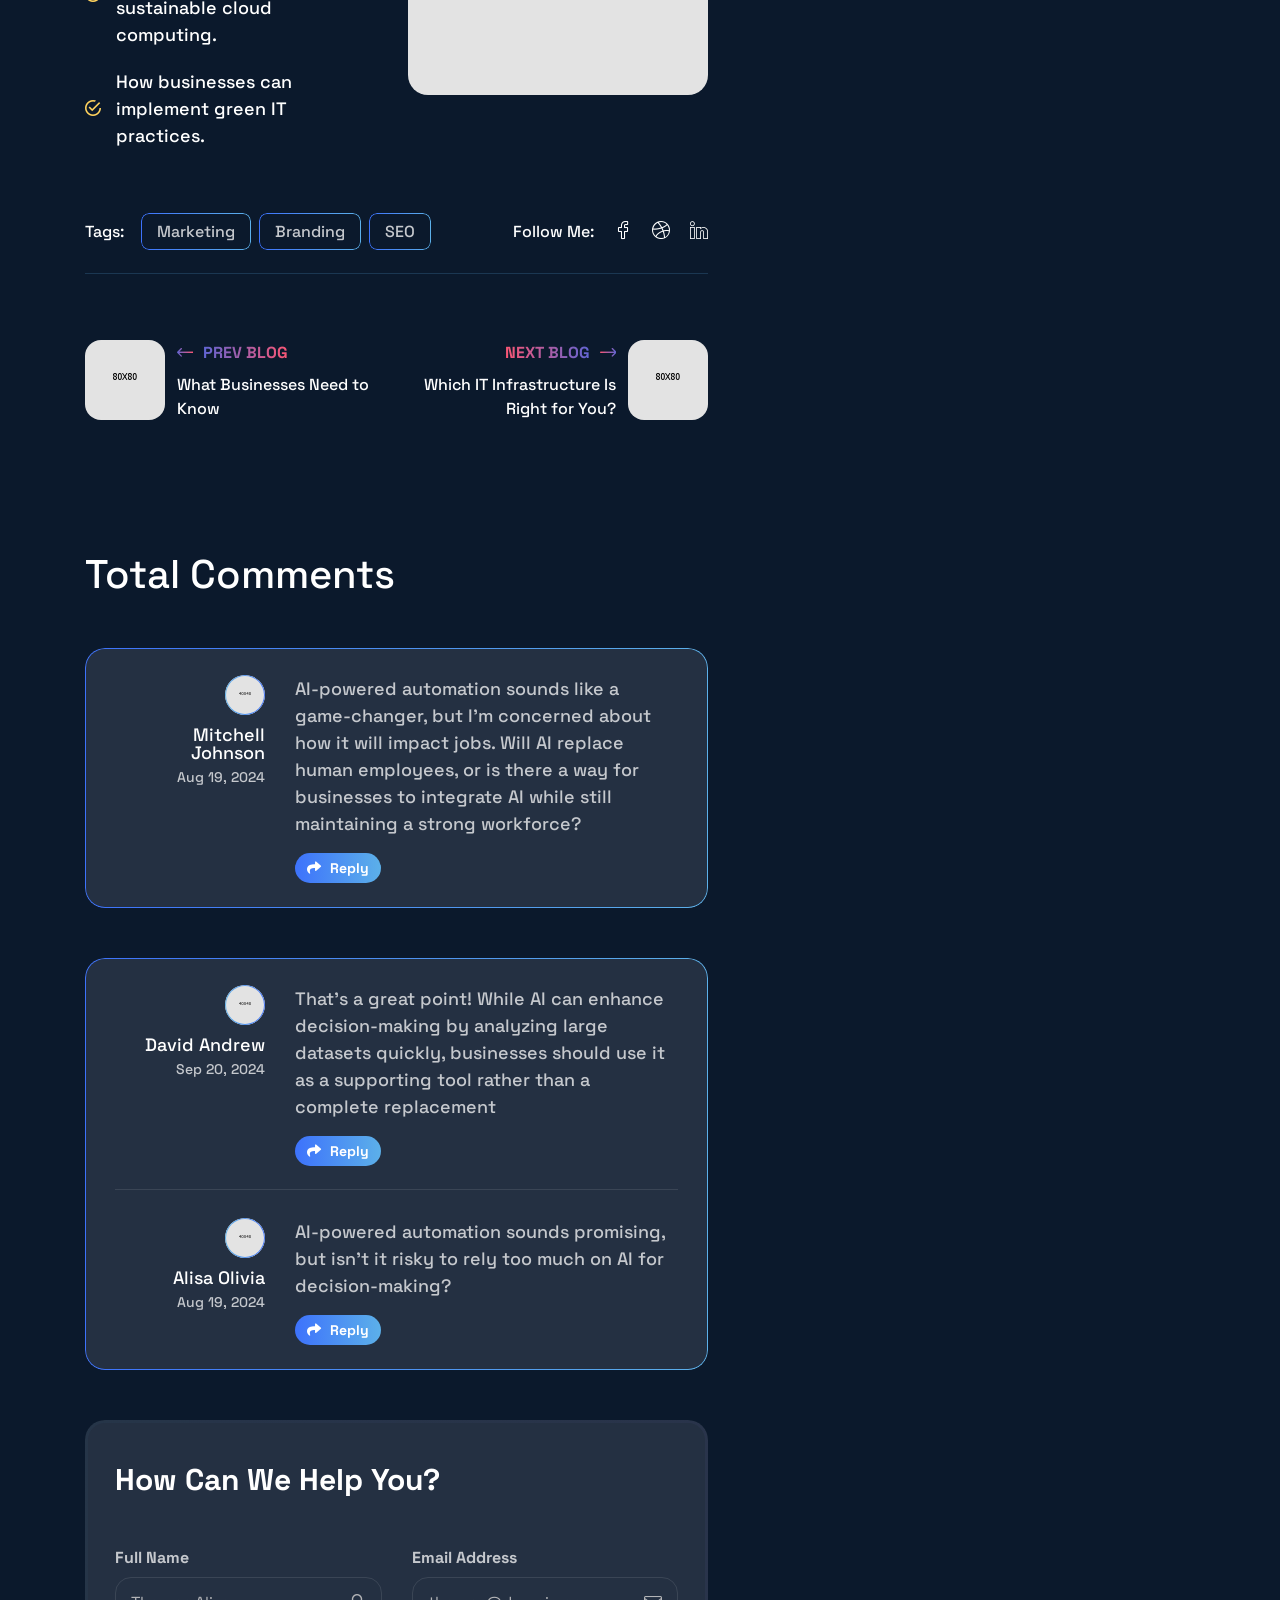
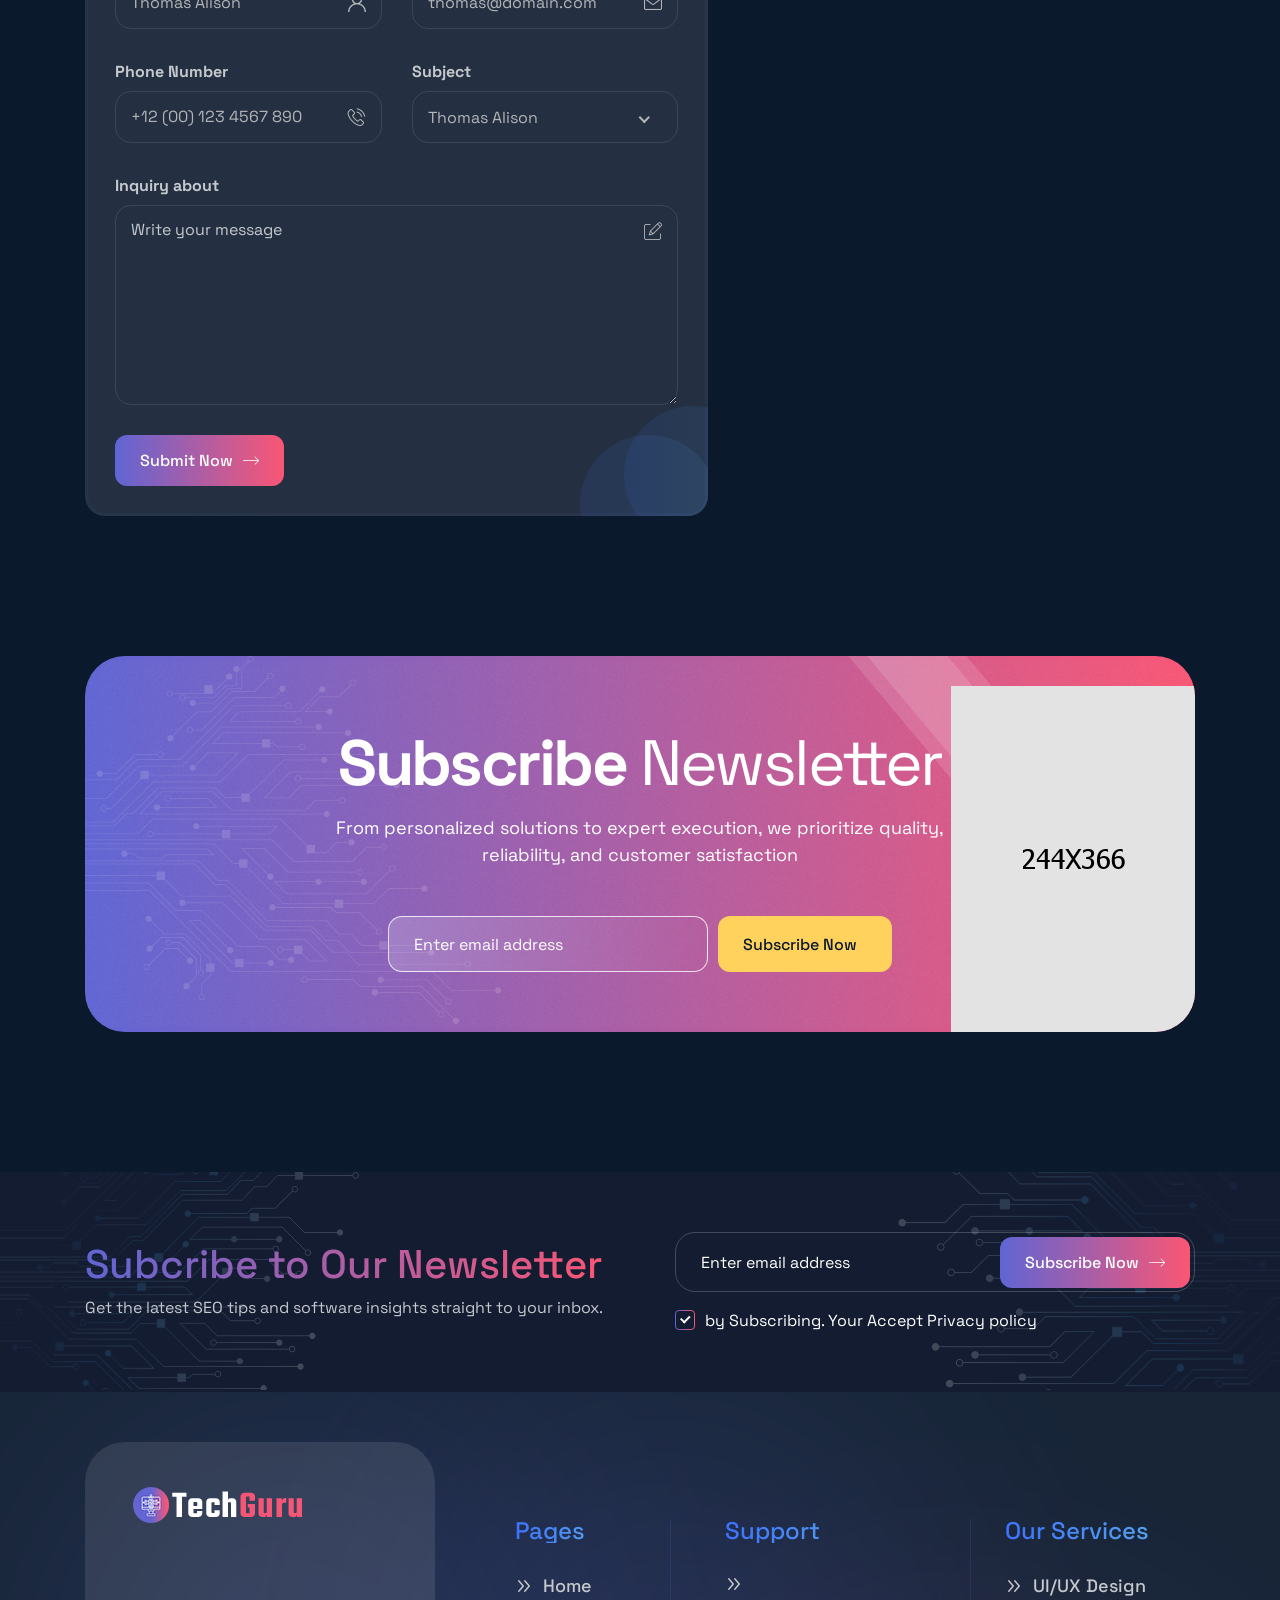
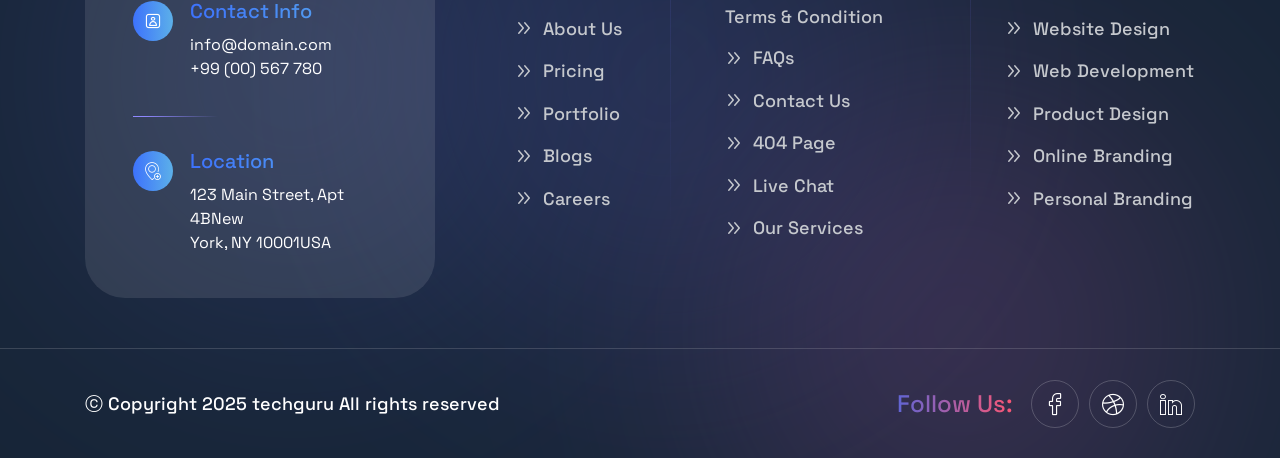
<file: techguru-pack/01-html-file/blog-details.html>
<!DOCTYPE html>
<html lang="en">

<head>
    <meta charset="UTF-8" />
    <meta name="viewport" content="width=device-width, initial-scale=1.0" />
    <title> Blog Details || techguru || IT Solutions & Technology HTML Template </title>
    <!-- favicons Icons -->
    <link rel="apple-touch-icon" sizes="180x180" href="assets/images/favicons/apple-touch-icon.png" />
    <link rel="icon" type="image/png" sizes="32x32" href="assets/images/favicons/favicon-32x32.png" />
    <link rel="icon" type="image/png" sizes="16x16" href="assets/images/favicons/favicon-16x16.png" />
    <link rel="manifest" href="assets/images/favicons/site.webmanifest" />
    <meta name="description" content="IT Solutions & Technology HTML Template " />

    <!-- fonts -->
    <link rel="preconnect" href="https://fonts.googleapis.com">
    <link rel="preconnect" href="https://fonts.gstatic.com" crossorigin>

    <link href="https://fonts.googleapis.com/css2?family=Space+Grotesk:wght@300..700&display=swap" rel="stylesheet">


    <link href="https://fonts.googleapis.com/css2?family=Marcellus&display=swap" rel="stylesheet">


    <link rel="stylesheet" href="assets/css/bootstrap.min.css" />
    <link rel="stylesheet" href="assets/css/animate.min.css" />
    <link rel="stylesheet" href="assets/css/custom-animate.css" />
    <link rel="stylesheet" href="assets/css/swiper.min.css" />
    <link rel="stylesheet" href="assets/css/font-awesome-all.css" />
    <link rel="stylesheet" href="assets/css/jarallax.css" />
    <link rel="stylesheet" href="assets/css/jquery.magnific-popup.css" />
    <link rel="stylesheet" href="assets/css/odometer.min.css" />
    <link rel="stylesheet" href="assets/css/flaticon.css">
    <link rel="stylesheet" href="assets/css/owl.carousel.min.css" />
    <link rel="stylesheet" href="assets/css/owl.theme.default.min.css" />
    <link rel="stylesheet" href="assets/css/nice-select.css" />
    <link rel="stylesheet" href="assets/css/jquery-ui.css" />
    <link rel="stylesheet" href="assets/css/aos.css" />
    <link rel="stylesheet" href="assets/css/twentytwenty.css" />


    <link rel="stylesheet" href="assets/css/module-css/banner.css" />
    <link rel="stylesheet" href="assets/css/module-css/slider.css" />
    <link rel="stylesheet" href="assets/css/module-css/footer.css" />
    <link rel="stylesheet" href="assets/css/module-css/services.css" />
    <link rel="stylesheet" href="assets/css/module-css/sliding-text.css" />
    <link rel="stylesheet" href="assets/css/module-css/about.css" />
    <link rel="stylesheet" href="assets/css/module-css/counter.css" />
    <link rel="stylesheet" href="assets/css/module-css/portfolio.css" />
    <link rel="stylesheet" href="assets/css/module-css/process.css" />
    <link rel="stylesheet" href="assets/css/module-css/contact.css" />
    <link rel="stylesheet" href="assets/css/module-css/testimonial.css" />
    <link rel="stylesheet" href="assets/css/module-css/brand.css" />
    <link rel="stylesheet" href="assets/css/module-css/newsletter.css" />
    <link rel="stylesheet" href="assets/css/module-css/team.css" />
    <link rel="stylesheet" href="assets/css/module-css/pricing.css" />
    <link rel="stylesheet" href="assets/css/module-css/event.css" />
    <link rel="stylesheet" href="assets/css/module-css/blog.css" />
    <link rel="stylesheet" href="assets/css/module-css/why-choose.css" />
    <link rel="stylesheet" href="assets/css/module-css/page-header.css" />

    <!-- template styles -->
    <link rel="stylesheet" href="assets/css/style.css" />
    <link rel="stylesheet" href="assets/css/responsive.css" />
</head>

<body class="custom-cursor">

    <div class="custom-cursor__cursor"></div>
    <div class="custom-cursor__cursor-two"></div>

    <!--Start Preloader-->
    <div class="loader js-preloader">
        <div></div>
        <div></div>
        <div></div>
    </div>
    <!--End Preloader-->




    <!-- Start sidebar widget content -->
    <div class="xs-sidebar-group info-group info-sidebar">
        <div class="xs-overlay xs-bg-black"></div>
        <div class="xs-sidebar-widget">
            <div class="sidebar-widget-container">
                <div class="widget-heading">
                    <a href="#" class="close-side-widget">X</a>
                </div>
                <div class="sidebar-textwidget">
                    <div class="sidebar-info-contents">
                        <div class="content-inner">
                            <div class="logo">
                                <a href="index.html"><img src="assets/images/resources/logo-1.png" alt="" /></a>
                            </div>
                            <div class="content-box">
                                <h4>About Us</h4>
                                <p>Lorem ipsum dolor sit amet, consectetur elit, sed do eiusmod tempor incididunt ut
                                    labore et magna aliqua. Ut enim ad minim veniam laboris.</p>
                            </div>
                            <div class="form-inner">
                                <h4>Get a free quote</h4>
                                <form action="assets/inc/sendemail.php" class="contact-form-validated"
                                    novalidate="novalidate">
                                    <div class="form-group">
                                        <input type="text" name="name" placeholder="Name" required="">
                                    </div>
                                    <div class="form-group">
                                        <input type="email" name="email" placeholder="Email" required="">
                                    </div>
                                    <div class="form-group">
                                        <textarea name="message" placeholder="Message..."></textarea>
                                    </div>
                                    <div class="form-group message-btn">
                                        <button type="submit" class="thm-btn form-inner__btn">Submit Now<span
                                                class="icon-right-arrow"></span></button>
                                    </div>
                                </form>
                                <div class="result"></div>
                            </div>
                        </div>
                    </div>
                </div>
            </div>
        </div>
    </div>
    <!-- End sidebar widget content -->



    <div class="page-wrapper">
        <header class="main-header-two">
            <div class="main-menu-two__top">
                <div class="main-menu-two__top-inner">
                    <p class="main-menu-two__top-text">techguru That Ensures Your IT Runs Seamlessly, Anytime and Every
                        Time</p>
                    <ul class="list-unstyled main-menu-two__contact-list">
                        <li>
                            <div class="icon">
                                <i class="icon-pin"></i>
                            </div>
                            <div class="text">
                                <p>1629 N. Dixie Avenue, Kentucky, 42701</p>
                            </div>
                        </li>
                        <li>
                            <div class="icon">
                                <i class="icon-search-mail"></i>
                            </div>
                            <div class="text">
                                <p><a href="mailto:example@domain.com">example@domain.com</a>
                                </p>
                            </div>
                        </li>
                        <li>
                            <div class="icon">
                                <i class="icon-phone-call"></i>
                            </div>
                            <div class="text">
                                <p><a href="tel:1212345678900">+12 (123) 456 78900</a></p>
                            </div>
                        </li>
                    </ul>
                </div>
            </div>
            <nav class="main-menu main-menu-two">
                <div class="main-menu-two__wrapper">
                    <div class="main-menu-two__wrapper-inner">
                        <div class="main-menu-two__left">
                            <div class="main-menu-two__logo">
                                <a href="index.html"><img src="assets/images/resources/logo-1.png" alt=""></a>
                            </div>
                        </div>
                        <div class="main-menu-two__main-menu-box">
                            <a href="#" class="mobile-nav__toggler"><i class="fa fa-bars"></i></a>
                            <ul class="main-menu__list">
                                <li class="dropdown megamenu">
                                    <a href="#">Home </a>
                                    <ul>
                                        <li>

                                            <section class="home-showcase">
                                                <div class="container">
                                                    <div class="home-showcase__inner">
                                                        <div class="row">
                                                            <div class="col-lg-4">
                                                                <div class="home-showcase__item">
                                                                    <div class="home-showcase__image">
                                                                        <img src="assets/images/home-showcase/home-showcase-1-1.jpg"
                                                                            alt="">
                                                                        <div class="home-showcase__buttons">
                                                                            <a href="index.html"
                                                                                class="thm-btn home-showcase__buttons__item">
                                                                                Multi Page
                                                                                <span class="icon-right-arrow"></span>
                                                                            </a>
                                                                            <a href="index-one-page.html"
                                                                                class="thm-btn home-showcase__buttons__item">
                                                                                One Page
                                                                                <span class="icon-right-arrow"></span>
                                                                            </a>
                                                                        </div>
                                                                        <!-- /.home-showcase__buttons -->
                                                                    </div><!-- /.home-showcase__image -->
                                                                    <h3 class="home-showcase__title">Home
                                                                        Page
                                                                        01</h3>
                                                                    <!-- /.home-showcase__title -->
                                                                </div><!-- /.home-showcase__item -->
                                                            </div><!-- /.col-lg-3 -->
                                                            <div class="col-lg-4">
                                                                <div class="home-showcase__item">
                                                                    <div class="home-showcase__image">
                                                                        <img src="assets/images/home-showcase/home-showcase-1-2.jpg"
                                                                            alt="">
                                                                        <div class="home-showcase__buttons">
                                                                            <a href="index2.html"
                                                                                class="thm-btn home-showcase__buttons__item">
                                                                                Multi Page
                                                                                <span class="icon-right-arrow"></span>
                                                                            </a>
                                                                            <a href="index2-one-page.html"
                                                                                class="thm-btn home-showcase__buttons__item">
                                                                                One Page
                                                                                <span class="icon-right-arrow"></span>
                                                                            </a>
                                                                        </div>
                                                                        <!-- /.home-showcase__buttons -->
                                                                    </div><!-- /.home-showcase__image -->
                                                                    <h3 class="home-showcase__title">Home
                                                                        Page
                                                                        02
                                                                    </h3><!-- /.home-showcase__title -->
                                                                </div><!-- /.home-showcase__item -->
                                                            </div><!-- /.col-lg-3 -->
                                                            <div class="col-lg-4">
                                                                <div class="home-showcase__item">
                                                                    <div class="home-showcase__image">
                                                                        <img src="assets/images/home-showcase/home-showcase-1-3.jpg"
                                                                            alt="">
                                                                        <div class="home-showcase__buttons">
                                                                            <a href="index3.html"
                                                                                class="thm-btn home-showcase__buttons__item">
                                                                                Multi Page
                                                                                <span class="icon-right-arrow"></span>
                                                                            </a>
                                                                            <a href="index3-one-page.html"
                                                                                class="thm-btn home-showcase__buttons__item">
                                                                                One Page
                                                                                <span class="icon-right-arrow"></span>
                                                                            </a>
                                                                        </div>
                                                                        <!-- /.home-showcase__buttons -->
                                                                    </div><!-- /.home-showcase__image -->
                                                                    <h3 class="home-showcase__title">Home
                                                                        Page
                                                                        03
                                                                    </h3><!-- /.home-showcase__title -->
                                                                </div><!-- /.home-showcase__item -->
                                                            </div><!-- /.col-lg-3 -->


                                                        </div><!-- /.row -->
                                                    </div><!-- /.home-showcase__inner -->

                                                </div><!-- /.container -->
                                            </section>

                                        </li>
                                    </ul>
                                </li>
                                <li>
                                    <a href="about.html">About</a>
                                </li>
                                <li class="dropdown">
                                    <a href="#">Pages</a>
                                    <ul class="shadow-box">
                                        <li><a href="team.html">Team</a></li>
                                        <li><a href="team-carousel.html">Team Carousel</a></li>
                                        <li><a href="team-details.html">Team Details</a></li>
                                        <li><a href="portfolio.html">Portfolio</a></li>
                                        <li><a href="portfolio-details.html">Portfolio Details</a></li>
                                        <li><a href="testimonials.html">Testimonials</a></li>
                                        <li><a href="testimonials-carousel.html">Testimonial Carousel</a></li>
                                        <li><a href="pricing.html">Pricing</a></li>
                                        <li><a href="gallery.html">Gallery</a></li>
                                        <li><a href="faq.html">FAQs</a></li>
                                        <li><a href="404.html">404 Error</a></li>
                                        <li><a href="coming-soon.html">Coming Soon</a></li>
                                    </ul>
                                </li>
                                <li class="dropdown">
                                    <a href="#">Services</a>
                                    <ul class="shadow-box">
                                        <li><a href="services.html">Services</a></li>
                                        <li><a href="services-carousel.html">Services Carousel</a></li>
                                        <li><a href="threat-detection-prevention.html">Threat Detection</a></li>
                                        <li><a href="endpoint-device-security.html">Device Security</a></li>
                                        <li><a href="data-protection-privacy.html">Data Protection</a></li>
                                        <li><a href="backup-recovery.html">Backup & Recovery</a></li>
                                        <li><a href="advanced-technology.html">Advanced Technology</a></li>
                                        <li><a href="cloud-managed-services.html">Cloud managed services</a></li>
                                    </ul>
                                </li>
                                <li class="dropdown">
                                    <a href="#">Shop</a>
                                    <ul class="shadow-box">
                                        <li><a href="products.html">Products</a></li>
                                        <li><a href="product-details.html">Product Details</a></li>
                                        <li><a href="cart.html">Cart</a></li>
                                        <li><a href="checkout.html">Checkout</a></li>
                                        <li><a href="wishlist.html">Wishlist</a></li>
                                        <li><a href="sign-up.html">Sign Up</a></li>
                                        <li><a href="login.html">Login</a></li>
                                    </ul>
                                </li>
                                <li class="dropdown">
                                    <a href="#">Blog</a>
                                    <ul class="shadow-box">
                                        <li><a href="blog.html">Blog</a></li>
                                        <li><a href="blog-carousel.html">Blog Carousel</a></li>
                                        <li><a href="blog-list.html">Blog List</a></li>
                                        <li><a href="blog-list-2.html">Blog List Two</a></li>
                                        <li><a href="blog-details.html">Blog Details</a></li>
                                    </ul>
                                </li>
                                <li>
                                    <a href="contact.html">Contact</a>
                                </li>
                            </ul>
                        </div>
                        <div class="main-menu-two__right">
                            <div class="main-menu-two__search-box">
                                <a href="#"
                                    class="main-menu-two__search searcher-toggler-box icon-search-interface-symbol"></a>
                            </div>
                            <div class="main-menu-two__btn-box">
                                <a href="contact.html" class="thm-btn">Get in Touch<span
                                        class="icon-right-arrow"></span></a>
                            </div>
                            <div class="main-menu-two__nav-sidebar-icon">
                                <a class="navSidebar-button" href="#">
                                    <span class="icon-dots-menu-one"></span>
                                    <span class="icon-dots-menu-two"></span>
                                    <span class="icon-dots-menu-three"></span>
                                </a>
                            </div>
                        </div>
                    </div>
                </div>
            </nav>
        </header>

        <div class="stricky-header stricked-menu main-menu main-menu-two">
            <div class="sticky-header__content"></div><!-- /.sticky-header__content -->
        </div><!-- /.stricky-header -->



        <!--Page Header Start-->
        <section class="page-header">
            <div class="page-header__bg" style="background-image: url(assets/images/backgrounds/page-header-bg.jpg);">
            </div>
            <div class="container">
                <div class="page-header__inner">
                    <h2>Blog Details</h2>
                    <div class="thm-breadcrumb__box">
                        <ul class="thm-breadcrumb list-unstyled">
                            <li><a href="index.html"><i class="fas fa-home"></i>Home</a></li>
                            <li><span class="icon-right-arrow-1"></span></li>
                            <li>Blog Details</li>
                        </ul>
                    </div>
                </div>
            </div>
        </section>
        <!--Page Header End-->

        <!--Blog Details Start-->
        <section class="blog-details">
            <div class="blog-details__shape-1">
                <img src="assets/images/shapes/blog-details-shape-1.png" alt="">
            </div>
            <div class="container">
                <div class="row">
                    <div class="col-xl-8 col-lg-7">
                        <div class="blog-details__left">
                            <div class="blog-details__img">
                                <img src="assets/images/blog/blog-details-img-1.jpg" alt="">
                            </div>
                            <div class="blog-details__single-content">
                                <div class="blog-details__user">
                                    <div class="blog-details__user-img">
                                        <img src="assets/images/blog/blog-details-user-1.jpg" alt="">
                                    </div>
                                    <p class="blog-details__user-title">Thomas Alison</p>
                                </div>
                                <ul class="blog-details__meta list-unstyled">
                                    <li>
                                        <a href="blog-details.html"><span class="far fa-calendar-alt"></span>March
                                            18, 2025</a>
                                    </li>
                                    <li>
                                        <a href="blog-details.html"><span class="fal fa-comments"></span>89
                                            Comments</a>
                                    </li>
                                </ul>
                                <h3 class="blog-details__title"><a href="blog-details.html">Top IT Trends in 2025. What
                                        Businesses Need to Know</a></h3>
                                <p class="blog-details__text">Artificial Intelligence (AI) is set to revolutionize
                                    business operations in 2025, with automation playing a central role in improving
                                    efficiency, reducing costs, and enhancing decision-making. AI-driven tools are
                                    becoming more sophisticated, enabling businesses to automate repetitive tasks,
                                    personalize customer interactions, and optimize workflows.</p>
                            </div>
                            <div class="blog-details__content">
                                <h3 class="blog-details__title-1">Key Trends in AI & Automation:</h3>
                                <p class="blog-details__text-1">Creating a user-friendly website is crucial for engaging
                                    visitors and ensuring a positive user experience. In this blog post, we’ll explore
                                    key strategies.</p>
                                <ul class="blog-details__points list-unstyled">
                                    <li>
                                        <div class="icon">
                                            <span class="icon-tick-inside-circle"></span>
                                        </div>
                                        <p><span>AI-Powered Business Automation:</span> From chatbots handling<br>
                                            customer
                                            support to AI
                                            managing supply chains, businesses are<br> leveraging automation to
                                            streamline
                                            operations and reduce human<br> intervention.</p>
                                    </li>
                                    <li>
                                        <div class="icon">
                                            <span class="icon-tick-inside-circle"></span>
                                        </div>
                                        <p><span>Generative AI in Marketing & Content Creation:</span> AI tools like
                                            TextCpg<br> and
                                            ImageJourney are transforming content production, enabling<br> businesses to
                                            generate high-quality marketing copy, images, and <br>videos faster.</p>
                                    </li>
                                </ul>
                                <div class="blog-details__img-box">
                                    <div class="row">
                                        <div class="col-xl-6">
                                            <div class="blog-details__img-box-img">
                                                <img src="assets/images/blog/blog-details-img-box-img-1.jpg" alt="">
                                            </div>
                                        </div>
                                        <div class="col-xl-6">
                                            <div class="blog-details__img-box-img">
                                                <img src="assets/images/blog/blog-details-img-box-img-2.jpg" alt="">
                                            </div>
                                        </div>
                                    </div>
                                </div>
                                <h3 class="blog-details__title-2">Cloud Computing & Edge Computing</h3>
                                <p class="blog-details__text-2">Shift from traditional cloud to hybrid and multi-cloud
                                    strategies. Edge computing gaining momentum for faster processing and reduced
                                    latency. The role of serverless computing in optimizing IT operations.</p>
                                <div class="blog-details__author-box">
                                    <div class="blog-details__author-quote">
                                        <img src="assets/images/icon/quote.png" alt="">
                                    </div>
                                    <div class="blog-details__author-name-box">
                                        <span></span>
                                        <h4 class="blog-details__author-name">Jhon Smith</h4>
                                    </div>
                                    <p class="blog-details__author-text">“<br>
                                        Lorem ipsum dolor sit amet, consectetur adipiscing elit, sed do eiusmod tempor
                                        incididunt ut labore et dolore magna aliqua. Ut enim ad minim veniam,<br>
                                        “</p>
                                </div>
                                <h3 class="blog-details__title-3">Quantum Computing Breakthroughs</h3>
                                <p class="blog-details__text-3">ow quantum computing is shaping industries like finance,
                                    healthcare, and logistics. Businesses exploring quantum-safe encryption methods.
                                    Major players investing in quantum technology. Faster networks powering real-time
                                    applications, IoT, and smart cities.</p>
                                <div class="blog-details__points-and-img">
                                    <div class="blog-details__points-2">
                                        <ul class="blog-details__points-list-2 list-unstyled">
                                            <li>
                                                <div class="icon">
                                                    <span class="icon-tick-inside-circle"></span>
                                                </div>
                                                <p>Demand for eco-friendly and carbon-<br>neutral IT solutions. </p>
                                            </li>
                                            <li>
                                                <div class="icon">
                                                    <span class="icon-tick-inside-circle"></span>
                                                </div>
                                                <p>Rise of energy-efficient data centers and<br> sustainable cloud
                                                    computing.</p>
                                            </li>
                                            <li>
                                                <div class="icon">
                                                    <span class="icon-tick-inside-circle"></span>
                                                </div>
                                                <p>How businesses can implement green IT <br>practices.</p>
                                            </li>
                                        </ul>
                                    </div>
                                    <div class="blog-details__points-img">
                                        <img src="assets/images/blog/blog-details-points-img.jpg" alt="">
                                    </div>
                                </div>
                                <div class="blog-details__tag-and-share">
                                    <div class="blog-details__tag">
                                        <h3 class="blog-details__tag-title">Tags:</h3>
                                        <ul class="blog-details__tag-list list-unstyled">
                                            <li>
                                                <a href="#">Marketing</a>
                                            </li>
                                            <li>
                                                <a href="#">Branding</a>
                                            </li>
                                            <li>
                                                <a href="#">SEO</a>
                                            </li>
                                        </ul>
                                    </div>
                                    <div class="blog-details__share-box">
                                        <h3 class="blog-details__share-title">Follow Me:</h3>
                                        <div class="blog-details__share">
                                            <a href="#"><span class="icon-facebook"></span></a>
                                            <a href="#"><span class="icon-dribble"></span></a>

                                            <a href="#"><span class="icon-linkedin"></span></a>
                                        </div>
                                    </div>
                                </div>
                                <div class="blog-details__prev-and-next">
                                    <div class="blog-details__prev-box">
                                        <div class="blog-details__prev-img">
                                            <img src="assets/images/blog/blog-details-prev-image.jpg" alt="">
                                        </div>
                                        <div class="blog-details__prev-content">
                                            <div class="blog-details__prev-arrow">
                                                <span class="icon-left-arrow"></span>
                                                <a href="#">Prev Blog</a>
                                            </div>
                                            <h4 class="blog-details__prev-title">What Businesses Need to<br> Know</h4>
                                        </div>
                                    </div>
                                    <div class="blog-details__next-box">
                                        <div class="blog-details__next-content">
                                            <div class="blog-details__next-arrow">
                                                <a href="#">Next Blog</a>
                                                <span class="icon-right-arrow"></span>
                                            </div>
                                            <h4 class="blog-details__next-title">Which IT Infrastructure Is<br> Right
                                                for You?</h4>
                                        </div>
                                        <div class="blog-details__next-img">
                                            <img src="assets/images/blog/blog-details-next-image.jpg" alt="">
                                        </div>
                                    </div>
                                </div>
                                <div class="comment-one">
                                    <h3 class="comment-one__title">Total Comments</h3>
                                    <div class="comment-one__single-inner">
                                        <div class="comment-one__single">
                                            <div class="comment-one__author-inner">
                                                <div class="comment-one__image">
                                                    <img src="assets/images/blog/comment-1-1.jpg" alt="">
                                                </div>
                                                <h3>Mitchell Johnson</h3>
                                                <span> Aug 19, 2024</span>
                                            </div>
                                            <div class="comment-one__content">
                                                <p>AI-powered automation sounds like a game-changer, but I’m concerned
                                                    about
                                                    how it will impact jobs. Will AI replace human employees, or is
                                                    there a
                                                    way for businesses to integrate AI while still maintaining a strong
                                                    workforce?</p>
                                                <div class="comment-one__btn-box">
                                                    <a href="blog-details.html" class="comment-one__btn"><span
                                                            class="fas fa-share"></span>Reply</a>
                                                </div>
                                            </div>
                                        </div>
                                    </div>
                                    <div class="comment-one__single-inner">
                                        <div class="comment-one__single">
                                            <div class="comment-one__author-inner">
                                                <div class="comment-one__image">
                                                    <img src="assets/images/blog/comment-1-2.jpg" alt="">
                                                </div>
                                                <h3>David Andrew</h3>
                                                <span>Sep 20, 2024</span>
                                            </div>
                                            <div class="comment-one__content">
                                                <p>That’s a great point! While AI can enhance decision-making by
                                                    analyzing large datasets quickly, businesses should use it as a
                                                    supporting tool rather than a complete replacement</p>
                                                <div class="comment-one__btn-box">
                                                    <a href="blog-details.html" class="comment-one__btn"><span
                                                            class="fas fa-share"></span>Reply</a>
                                                </div>
                                            </div>
                                        </div>
                                        <div class="comment-one__single comment-one__single-3">
                                            <div class="comment-one__author-inner">
                                                <div class="comment-one__image">
                                                    <img src="assets/images/blog/comment-1-3.jpg" alt="">
                                                </div>
                                                <h3>Alisa Olivia</h3>
                                                <span> Aug 19, 2024</span>
                                            </div>
                                            <div class="comment-one__content">
                                                <p>AI-powered automation sounds promising, but isn’t it risky to rely
                                                    too much on AI for decision-making?</p>
                                                <div class="comment-one__btn-box">
                                                    <a href="blog-details.html" class="comment-one__btn"><span
                                                            class="fas fa-share"></span>Reply</a>
                                                </div>
                                            </div>
                                        </div>
                                    </div>
                                </div>
                                <div class="comment-form">
                                    <div class="contact-one__left">
                                        <div class="contact-one__left-shape-1"></div>
                                        <div class="contact-one__left-shape-2"></div>
                                        <h3 class="contact-one__from-title">How Can We Help You?</h3>
                                        <form class="contact-form-validated contact-one__form"
                                            action="assets/inc/sendemail.php" method="post" novalidate="novalidate">
                                            <div class="row">
                                                <div class="col-xl-6 col-lg-6">
                                                    <h4 class="contact-one__input-title">Full Name</h4>
                                                    <div class="contact-one__input-box">
                                                        <div class="contact-one__input-icon">
                                                            <span class="icon-user-1"></span>
                                                        </div>
                                                        <input type="text" name="name" placeholder="Thomas Alison"
                                                            required="">
                                                    </div>
                                                </div>
                                                <div class="col-xl-6 col-lg-6">
                                                    <h4 class="contact-one__input-title">Email Address</h4>
                                                    <div class="contact-one__input-box">
                                                        <div class="contact-one__input-icon">
                                                            <span class="icon-email"></span>
                                                        </div>
                                                        <input type="email" name="email" placeholder="thomas@domain.com"
                                                            required="">
                                                    </div>
                                                </div>
                                                <div class="col-xl-6 col-lg-6">
                                                    <h4 class="contact-one__input-title">Phone Number</h4>
                                                    <div class="contact-one__input-box">
                                                        <div class="contact-one__input-icon">
                                                            <span class="icon-phone-call"></span>
                                                        </div>
                                                        <input type="text" name="Phone"
                                                            placeholder="+12 (00) 123 4567 890" required="">
                                                    </div>
                                                </div>
                                                <div class="col-xl-6 col-lg-6">
                                                    <h4 class="contact-one__input-title">Subject</h4>
                                                    <div class="contact-one__input-box">
                                                        <div class="select-box">
                                                            <select class="selectmenu wide">
                                                                <option selected="selected">Thomas Alison
                                                                </option>
                                                                <option>Type Of Service 01</option>
                                                                <option>Type Of Service 02</option>
                                                                <option>Type Of Service 03</option>
                                                                <option>Type Of Service 04</option>
                                                                <option>Type Of Service 05</option>
                                                            </select>
                                                        </div>
                                                    </div>
                                                </div>
                                            </div>
                                            <div class="col-xl-12">
                                                <h4 class="contact-one__input-title">Inquiry about </h4>
                                                <div class="contact-one__input-box text-message-box">
                                                    <div class="contact-one__input-icon">
                                                        <span class="icon-edit"></span>
                                                    </div>
                                                    <textarea name="message"
                                                        placeholder="Write your message"></textarea>
                                                </div>
                                                <div class="contact-one__btn-box">
                                                    <button type="submit" class="thm-btn"><span>Submit
                                                            Now</span><i class="icon-right-arrow"></i></button>
                                                </div>
                                            </div>
                                        </form>
                                        <div class="result"></div>
                                    </div>
                                </div>
                            </div>
                        </div>
                    </div>
                    <div class="col-xl-4 col-lg-5">
                        <div class="sidebar">
                            <!--Start Sidebar Single-->
                            <div class="sidebar__single sidebar__search">
                                <div class="sidebar__title-box">
                                    <div class="sidebar__title-shape"></div>
                                    <h3 class="sidebar__title">Search </h3>
                                </div>
                                <p class="sidebar__search-text">Search blogs to discover a vast world of online content
                                    on countless topics.</p>
                                <form action="#" class="sidebar__search-form">
                                    <input type="search" placeholder="Search Blogs">
                                    <button type="submit"><i class="fa fa-search"></i></button>
                                </form>
                            </div>
                            <!--End Sidebar Single-->
                            <!--Start Sidebar Single-->
                            <div class="sidebar__single sidebar__category">
                                <div class="sidebar__title-box">
                                    <div class="sidebar__title-shape"></div>
                                    <h3 class="sidebar__title">Category </h3>
                                </div>
                                <ul class="sidebar__category-list list-unstyled">
                                    <li><a href="#">Web Design & Development <span>(15)</span></a></li>
                                    <li class="active"><a href="#">Products Design
                                            <span>(20)</span></a></li>
                                    <li><a href="#">Artificial Intelligence <span>(42)</span></a></li>
                                    <li><a href="#">Technology <span>(89)</span></a></li>
                                </ul>
                            </div>
                            <!--End Sidebar Single-->
                            <!--Start Sidebar Single-->
                            <div class="sidebar__single sidebar__post">
                                <div class="sidebar__title-box">
                                    <div class="sidebar__title-shape"></div>
                                    <h3 class="sidebar__title">Recent Post </h3>
                                </div>
                                <ul class="sidebar__post-list list-unstyled">
                                    <li>
                                        <div class="sidebar__post-image">
                                            <img src="assets/images/blog/blog-lp-1.jpg" alt="">
                                        </div>
                                        <div class="sidebar__post-content">
                                            <p class="sidebar__post-date"><span class="icon-calendar"></span>March 18,
                                                2025</p>
                                            <h3 class="sidebar__post-title"><a href="blog-details.html">Adapting to
                                                    Digital Marketing Trends: Staying Ahead</a></h3>
                                        </div>
                                    </li>
                                    <li>
                                        <div class="sidebar__post-image">
                                            <img src="assets/images/blog/blog-lp-2.jpg" alt="">
                                        </div>
                                        <div class="sidebar__post-content">
                                            <p class="sidebar__post-date"><span class="icon-calendar"></span>April 18,
                                                2025</p>
                                            <h3 class="sidebar__post-title"><a href="blog-details.html">Standing Out in
                                                    a Competitive Market: </a></h3>
                                        </div>
                                    </li>
                                    <li>
                                        <div class="sidebar__post-image">
                                            <img src="assets/images/blog/blog-lp-3.jpg" alt="">
                                        </div>
                                        <div class="sidebar__post-content">
                                            <p class="sidebar__post-date"><span class="icon-calendar"></span>Jun 18,
                                                2025</p>
                                            <h3 class="sidebar__post-title"><a href="blog-details.html">The Importance
                                                    of Accurate Performance Reporting </a></h3>
                                        </div>
                                    </li>
                                </ul>
                            </div>
                            <!--End Sidebar Single-->
                            <!--Start Sidebar Single-->
                            <div class="sidebar__single sidebar__tags">
                                <div class="sidebar__title-box">
                                    <div class="sidebar__title-shape"></div>
                                    <h3 class="sidebar__title">Keywords </h3>
                                </div>
                                <ul class="sidebar__tags-list clearfix list-unstyled">
                                    <li><a href="#">Development</a></li>
                                    <li><a href="#">Innovation</a></li>
                                    <li><a href="#">Analytics</a></li>
                                    <li><a href="#">Marketing</a></li>
                                    <li><a href="#">Innovation</a></li>
                                    <li><a href="#">Technology</a></li>
                                    <li><a href="#">Ui Design</a></li>
                                </ul>
                            </div>
                            <!--End Sidebar Single-->
                            <!--Start Sidebar Single-->
                            <div class="sidebar__single sidebar__newsletter">
                                <div class="sidebar__title-box">
                                    <div class="sidebar__title-shape"></div>
                                    <h3 class="sidebar__title">Subscribe </h3>
                                </div>
                                <p class="sidebar__newsletter-text">Subscribe our newsletter to get everyday update
                                    about our blogs</p>
                                <form action="#" class="sidebar__newsletter-form">
                                    <div class="sidebar__newsletter-input">
                                        <div class="sidebar__newsletter-input-icon">
                                            <span class="icon-email"></span>
                                        </div>
                                        <input type="search" placeholder="Email">
                                    </div>
                                    <button type="submit" class="thm-btn">Subcribe Now<i
                                            class="icon-right-arrow-1"></i></button>
                                </form>
                            </div>
                            <!--End Sidebar Single-->
                            <!--Start Sidebar Single-->
                            <div class="sidebar__single sidebar__client-info-box">
                                <div class="sidebar__client-img-box">
                                    <div class="sidebar__client-img">
                                        <img src="assets/images/blog/sidebar-client-img-1.jpg" alt="">
                                    </div>
                                </div>
                                <h3 class="sidebar__client-title">Jordan M. Walk</h3>
                                <p class="sidebar__client-sub-title">Digital Marketer</p>
                                <p class="sidebar__client-text">Lorem ipsum dolor sit amet, consectetur adipiscing elit,
                                    sed do eiusmod tempor incididunt ut labore et dolore magna aliqua. </p>
                                <div class="sidebar__client-social-box">
                                    <p class="sidebar__client-social-title">Follow Me</p>
                                    <div class="sidebar__client-social">
                                        <a href="#"><span class="icon-facebook"></span></a>
                                        <a href="#"><span class="icon-dribble"></span></a>

                                        <a href="#"><span class="icon-linkedin"></span></a>
                                    </div>
                                </div>
                            </div>
                            <!--End Sidebar Single-->
                        </div>
                    </div>
                </div>
            </div>
        </section>
        <!--Blog Details End-->

        <!-- Newsletter One Start -->
        <section class="newsletter-one newsletter-three">
            <div class="container">
                <div class="newsletter-one__inner">
                    <div class="newsletter-one__shape-bg"
                        style="background-image: url(assets/images/shapes/newsletter-one-shape-bg.png);"></div>
                    <div class="newsletter-one__shape-1 float-bob-x">
                        <img src="assets/images/shapes/newsletter-one-shape-1.png" alt="">
                    </div>
                    <div class="newsletter-one__shape-2"></div>
                    <div class="newsletter-one__shape-3"></div>
                    <div class="newsletter-one__img float-bob-y">
                        <img src="assets/images/resources/newsletter-one-img-1.png" alt="">
                    </div>
                    <h2 class="newsletter-one__title">Subscribe <span>Newsletter</span></h2>
                    <p class="newsletter-one__text">From personalized solutions to expert execution, we prioritize
                        quality, <br> reliability, and customer satisfaction</p>
                    <form class="newsletter-one__contact-form">
                        <div class="newsletter-one__contact-input-box">
                            <input type="email" placeholder="Enter email address" name="email">
                            <button type="submit" class="thm-btn">Subscribe Now<span
                                    class="icon-arrow-right"></span></button>
                        </div>
                    </form>
                </div>
            </div>
        </section>
        <!-- Newsletter One End -->

        <!-- Newsletter Two Start -->
        <section class="newsletter-two">
            <div class="newsletter-two__shape-1">
                <img src="assets/images/shapes/newsletter-two-shape-1.png" alt="">
            </div>
            <div class="newsletter-two__shape-2 float-bob-x">
                <img src="assets/images/shapes/newsletter-two-shape-2.png" alt="">
            </div>
            <div class="container">
                <div class="newsletter-two__inner">
                    <div class="newsletter-two__left">
                        <h2 class="newsletter-two__title">Subcribe to Our Newsletter</h2>
                        <p class="newsletter-two__text">Get the latest SEO tips and software insights straight to your
                            inbox.</p>
                    </div>
                    <div class="newsletter-two__right">
                        <form class="newsletter-two__form">
                            <div class="newsletter-two__input">
                                <input type="email" placeholder="Enter email address">
                            </div>
                            <button type="submit" class="thm-btn">Subscribe Now <span class="icon-right-arrow"></span>
                            </button>
                            <div class="checked-box">
                                <input type="checkbox" name="skipper1" id="skipper" checked="">
                                <label for="skipper"><span></span>by Subscribing. Your Accept Privacy
                                    policy</label>
                            </div>
                        </form>
                    </div>
                </div>
            </div>
        </section>
        <!-- Newsletter Two End -->



        <!--Site Footer Two Start-->
        <footer class="site-footer-two">
            <div class="site-footer-two__shape-1"></div>
            <div class="site-footer-two__shape-2"></div>
            <div class="site-footer-two__shape-3"></div>
            <div class="site-footer-two__top">
                <div class="container">
                    <div class="row">
                        <div class="col-xl-4 col-lg-6 col-md-6 wow fadeInUp" data-wow-delay="100ms">
                            <div class="site-footer-two__about">
                                <div class="site-footer-two__logo">
                                    <a href="index.html"><img src="assets/images/resources/footer-logo.png" alt=""></a>
                                </div>
                                <ul class="list-unstyled site-footer-two__contact-list">
                                    <li>
                                        <div class="site-footer-two__contact-icon">
                                            <span class="icon-contact"></span>
                                        </div>
                                        <div class="site-footer-two__contact-content">
                                            <h5 class="site-footer-two__contact-title">Contact Info</h5>
                                            <p class="site-footer-two__contact-info">
                                                <a href="mailto:info@domain.com"
                                                    class="site-footer-two__contact-mail">info@domain.com</a>
                                                <a href="tel:9900567780" class="site-footer-two__contact-phone">+99 (00)
                                                    567 780</a>
                                            </p>
                                        </div>
                                    </li>
                                    <li>
                                        <div class="site-footer-two__contact-icon">
                                            <span class="icon-pin"></span>
                                        </div>
                                        <div class="site-footer-two__contact-content">
                                            <h5 class="site-footer-two__contact-title">Location</h5>
                                            <p class="site-footer-two__contact-info">
                                                123 Main Street, Apt 4BNew <br> York, NY 10001USA
                                            </p>
                                        </div>
                                    </li>
                                </ul>
                            </div>
                        </div>
                        <div class="col-xl-2 col-lg-6 col-md-6 wow fadeInUp" data-wow-delay="200ms">
                            <div class="footer-widget-two__quick-links">
                                <h4 class="footer-widget-two__title">Pages</h4>
                                <ul class="footer-widget-two__quick-links-list list-unstyled">
                                    <li><a href="index.html"><span class="icon-right-arrow-2"></span>Home</a></li>
                                    <li><a href="about.html"><span class="icon-right-arrow-2"></span>About Us</a></li>
                                    <li><a href="pricing.html"><span class="icon-right-arrow-2"></span>Pricing</a></li>
                                    <li><a href="portfolio.html"><span class="icon-right-arrow-2"></span>Portfolio</a>
                                    </li>
                                    <li><a href="blog.html"><span class="icon-right-arrow-2"></span>Blogs</a></li>
                                    <li><a href="contact.html"><span class="icon-right-arrow-2"></span>Careers</a></li>
                                </ul>
                            </div>
                        </div>
                        <div class="col-xl-3 col-lg-6 col-md-6 wow fadeInUp" data-wow-delay="300ms">
                            <div class="footer-widget-two__support">
                                <h4 class="footer-widget-two__title">Support</h4>
                                <ul class="footer-widget-two__quick-links-list list-unstyled">
                                    <li><a href="about.html"><span class="icon-right-arrow-2"></span>Terms &
                                            Condition</a></li>
                                    <li><a href="faq.html"><span class="icon-right-arrow-2"></span>FAQs</a></li>
                                    <li><a href="contact.html"><span class="icon-right-arrow-2"></span>Contact Us</a>
                                    </li>
                                    <li><a href="404.html"><span class="icon-right-arrow-2"></span>404 Page</a></li>
                                    <li><a href="contact.html"><span class="icon-right-arrow-2"></span>Live Chat</a>
                                    </li>
                                    <li><a href="services.html"><span class="icon-right-arrow-2"></span>Our Services</a>
                                    </li>
                                </ul>
                            </div>
                        </div>
                        <div class="col-xl-3 col-lg-6 col-md-6 wow fadeInUp" data-wow-delay="400ms">
                            <div class="footer-widget-two__services">
                                <h4 class="footer-widget-two__title">Our Services</h4>
                                <ul class="footer-widget-two__quick-links-list list-unstyled">
                                    <li><a href="services.html"><span class="icon-right-arrow-2"></span>UI/UX Design</a>
                                    </li>
                                    <li><a href="about.html"><span class="icon-right-arrow-2"></span>Website Design</a>
                                    </li>
                                    <li><a href="pricing.html"><span class="icon-right-arrow-2"></span>Web
                                            Development</a></li>
                                    <li><a href="about.html"><span class="icon-right-arrow-2"></span>Product Design</a>
                                    </li>
                                    <li><a href="blog.html"><span class="icon-right-arrow-2"></span>Online Branding</a>
                                    </li>
                                    <li><a href="contact.html"><span class="icon-right-arrow-2"></span>Personal
                                            Branding</a></li>
                                </ul>
                            </div>
                        </div>
                    </div>
                </div>
            </div>
            <div class="site-footer-two__bottom">
                <div class="container">
                    <div class="row">
                        <div class="col-xl-12">
                            <div class="site-footer-two__bottom-inner">
                                <div class="site-footer-two__copyright">
                                    <p class="site-footer-two__copyright-text">
                                        ⓒ Copyright 2025 <a href="#">techguru</a> All rights reserved
                                    </p>
                                </div>
                                <div class="site-footer-two__social-box">
                                    <h4 class="site-footer-two__social-title">Follow Us:</h4>
                                    <div class="site-footer-two__social-box-inner">
                                        <a href="#"><span class="icon-facebook"></span></a>
                                        <a href="#"><span class="icon-dribble"></span></a>

                                        <a href="#"><span class="icon-linkedin"></span></a>
                                    </div>
                                </div>
                            </div>
                        </div>
                    </div>
                </div>
            </div>
        </footer>
        <!--Site Footer Two End-->




    </div><!-- /.page-wrapper -->


    <div class="mobile-nav__wrapper">
        <div class="mobile-nav__overlay mobile-nav__toggler"></div>
        <!-- /.mobile-nav__overlay -->
        <div class="mobile-nav__content">
            <span class="mobile-nav__close mobile-nav__toggler"><i class="fa fa-times"></i></span>

            <div class="logo-box">
                <a href="index.html" aria-label="logo image"><img src="assets/images/resources/logo-2.png" width="150"
                        alt="" /></a>
            </div>
            <!-- /.logo-box -->
            <div class="mobile-nav__container"></div>
            <!-- /.mobile-nav__container -->

            <ul class="mobile-nav__contact list-unstyled">
                <li>
                    <i class="fa fa-envelope"></i>
                    <a href="mailto:needhelp@packageName__.com">needhelp@techguru.com</a>
                </li>
                <li>
                    <i class="fas fa-phone"></i>
                    <a href="tel:666-888-0000">666 888 0000</a>
                </li>
            </ul><!-- /.mobile-nav__contact -->
            <div class="mobile-nav__top">
                <div class="mobile-nav__social">
                    <a href="#" class="fab fa-twitter"></a>
                    <a href="#" class="fab fa-facebook-square"></a>
                    <a href="#" class="fab fa-pinterest-p"></a>
                    <a href="#" class="fab fa-instagram"></a>
                </div><!-- /.mobile-nav__social -->
            </div><!-- /.mobile-nav__top -->



        </div>
        <!-- /.mobile-nav__content -->
    </div>
    <!-- /.mobile-nav__wrapper -->

    <!-- Search Popup -->
    <div class="search-popup">
        <div class="color-layer"></div>
        <button class="close-search"><span class="far fa-times fa-fw"></span></button>
        <form method="post" action="blog.html">
            <div class="form-group">
                <input type="search" name="search-field" value="" placeholder="Search Here" required="">
                <button type="submit"><i class="fas fa-search"></i></button>
            </div>
        </form>
    </div>
    <!-- End Search Popup -->

    <a href="#" data-target="html" class="scroll-to-target scroll-to-top">
        <span class="scroll-to-top__wrapper"><span class="scroll-to-top__inner"></span></span>
        <span class="scroll-to-top__text"> Go Back Top</span>
    </a>


    <script src="assets/js/jquery-3.6.0.min.js"></script>
    <script src="assets/js/bootstrap.bundle.min.js"></script>
    <script src="assets/js/jarallax.min.js"></script>
    <script src="assets/js/jquery.ajaxchimp.min.js"></script>
    <script src="assets/js/jquery.appear.min.js"></script>
    <script src="assets/js/swiper.min.js"></script>
    <script src="assets/js/jquery.magnific-popup.min.js"></script>
    <script src="assets/js/jquery.validate.min.js"></script>
    <script src="assets/js/odometer.min.js"></script>
    <script src="assets/js/wNumb.min.js"></script>
    <script src="assets/js/wow.js"></script>
    <script src="assets/js/isotope.js"></script>
    <script src="assets/js/owl.carousel.min.js"></script>
    <script src="assets/js/jquery-ui.js"></script>
    <script src="assets/js/jquery.nice-select.min.js"></script>
    <script src="assets/js/twentytwenty.js"></script>
    <script src="assets/js/jquery.event.move.js"></script>
    <script src="assets/js/marquee.min.js"></script>
    <script src="assets/js/jquery.circleType.js"></script>
    <script src="assets/js/jquery.fittext.js"></script>
    <script src="assets/js/jquery.lettering.min.js"></script>
    <script src="assets/js/typed-2.0.11.js"></script>
    <script src="assets/js/jquery-sidebar-content.js"></script>
    <script src="assets/js/aos.js"></script>
    <script src="assets/js/countdown.min.js"></script>




    <script src="assets/js/gsap/gsap.js"></script>
    <script src="assets/js/gsap/ScrollTrigger.js"></script>
    <script src="assets/js/gsap/SplitText.js"></script>




    <!-- template js -->
    <script src="assets/js/script.js"></script>
</body>

</html>
</file>
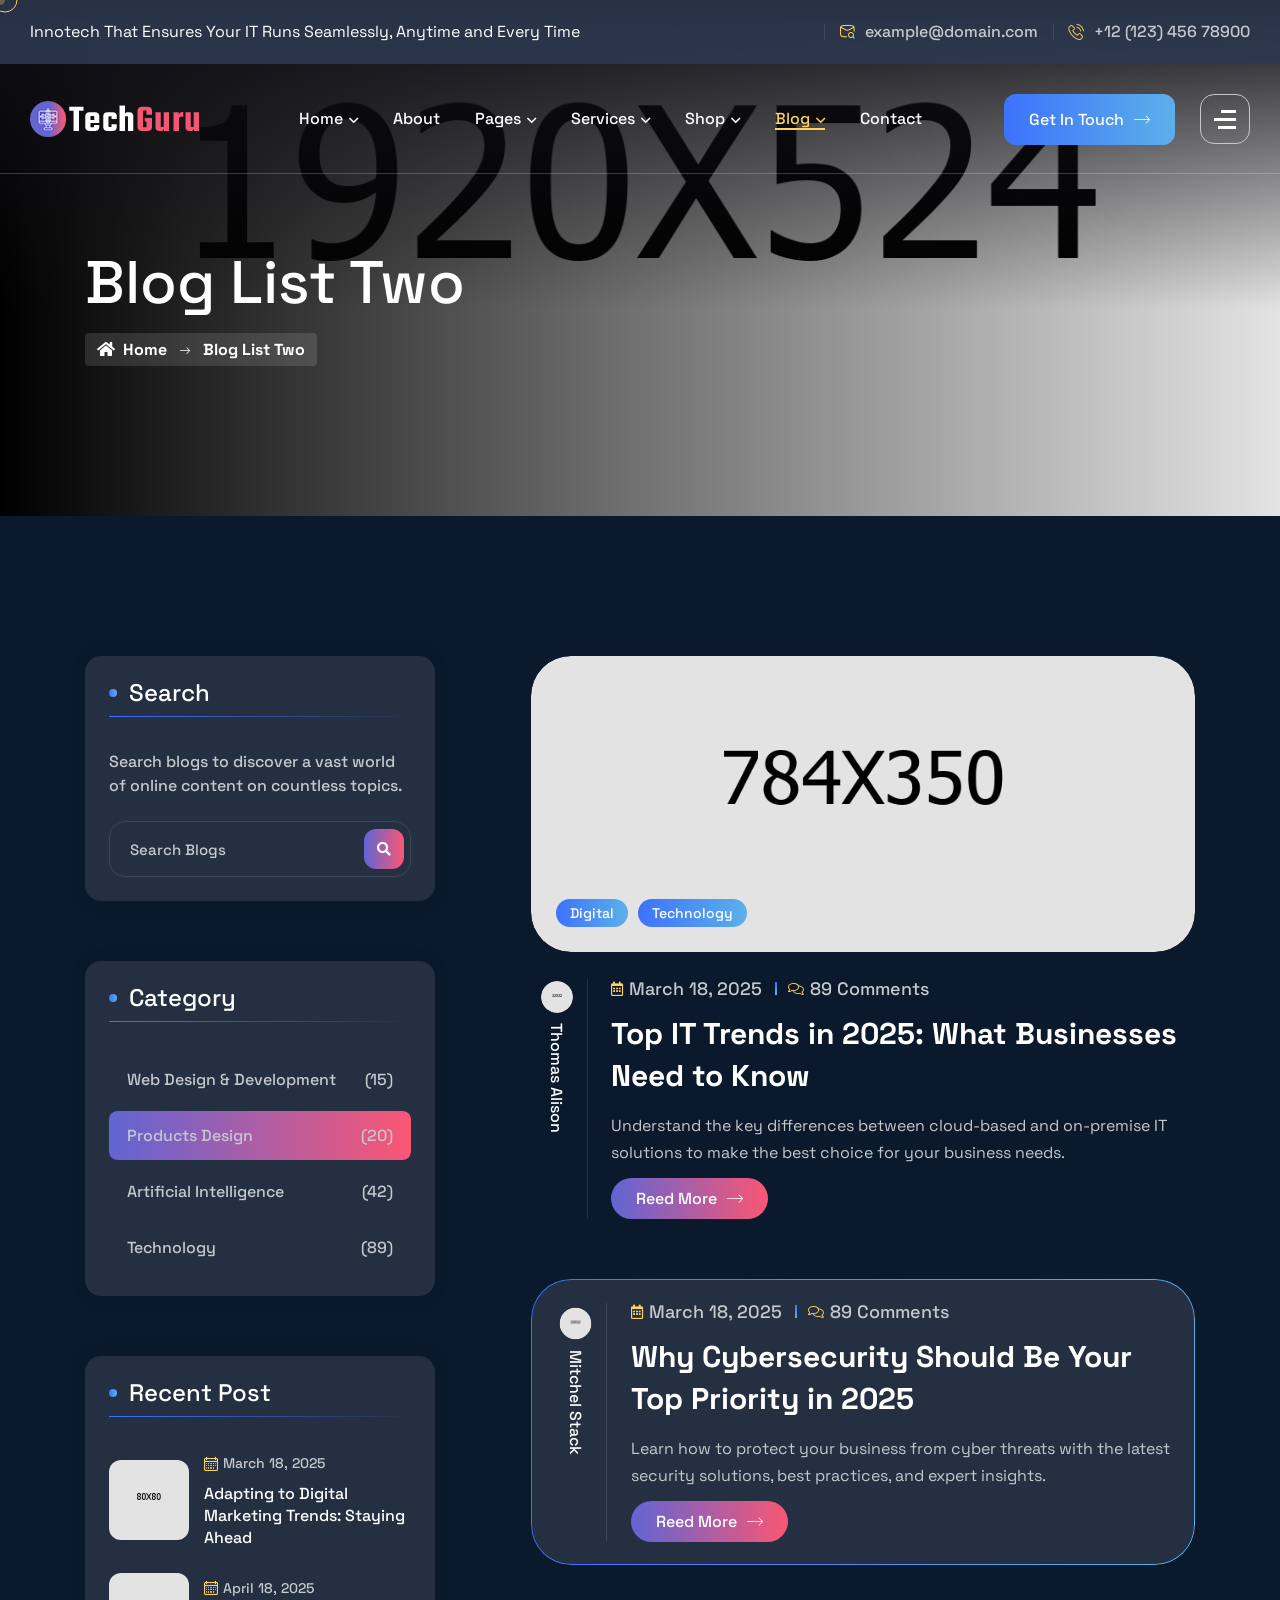
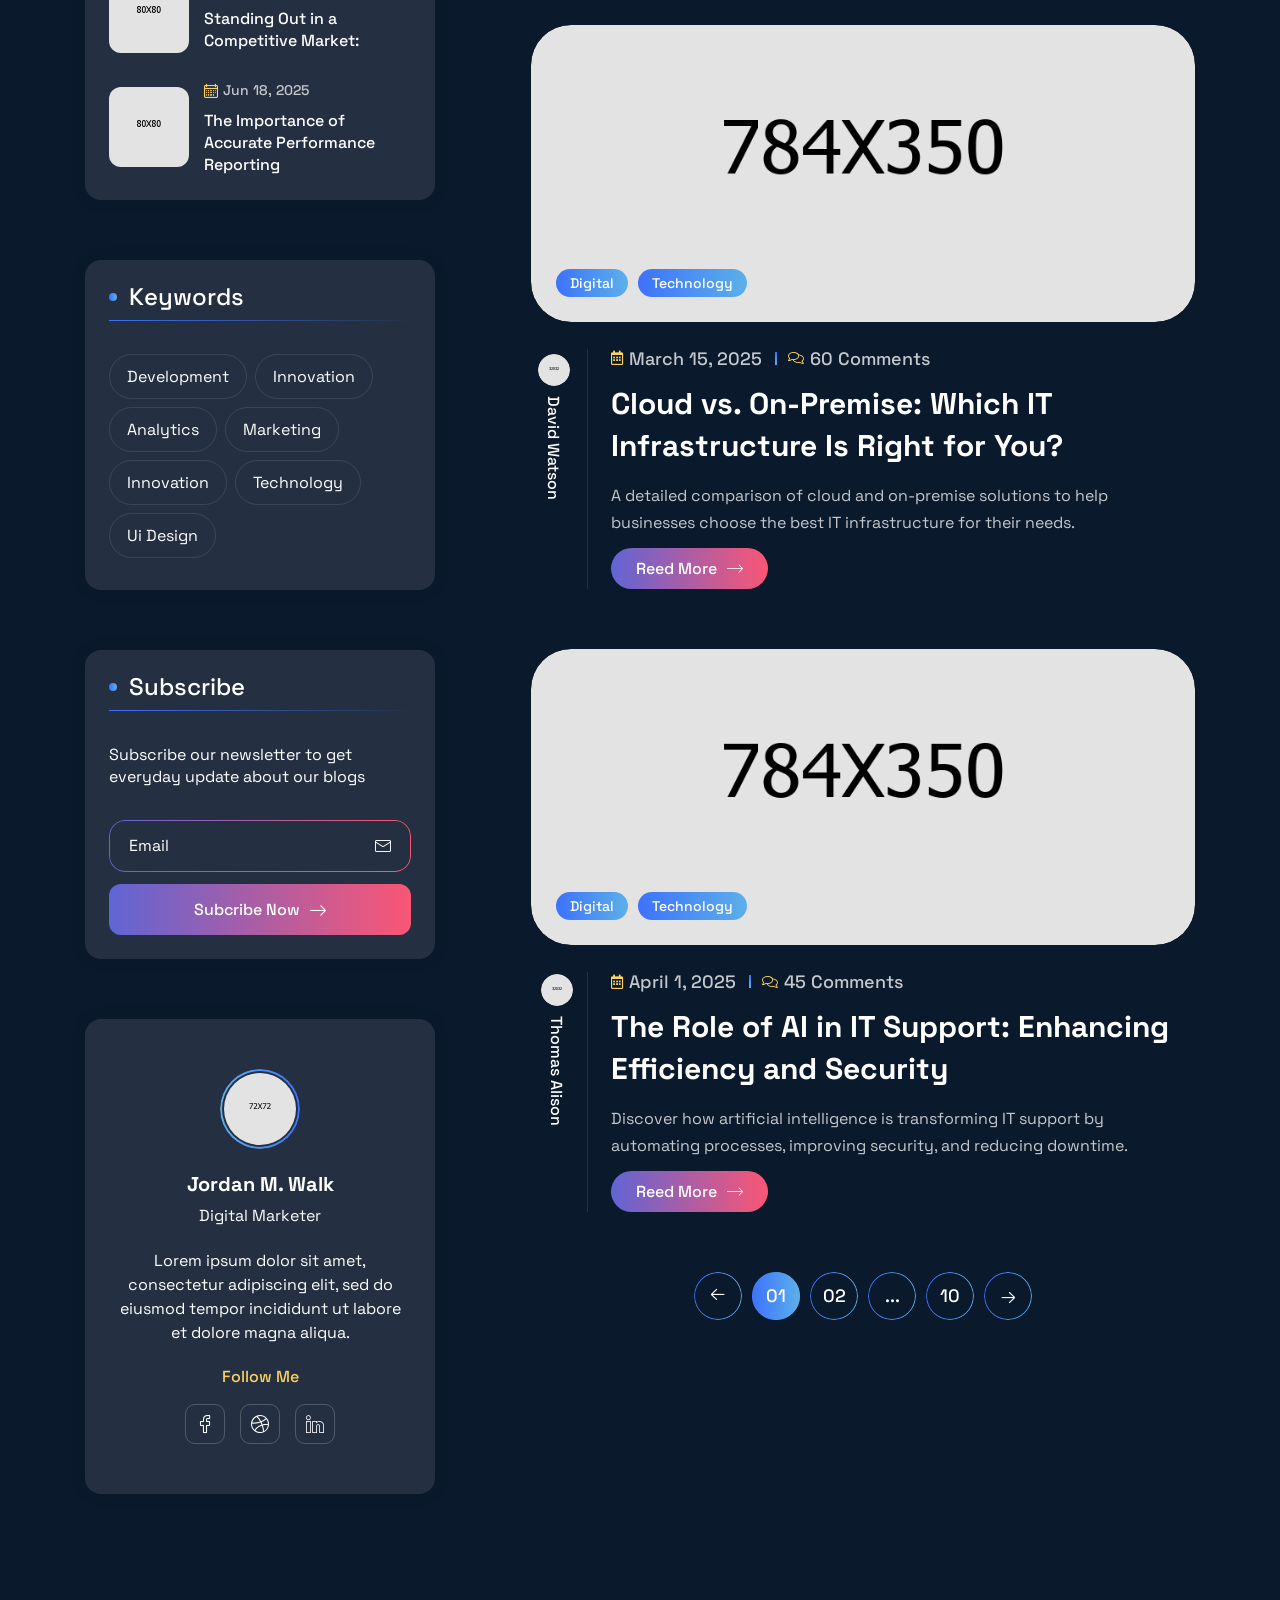
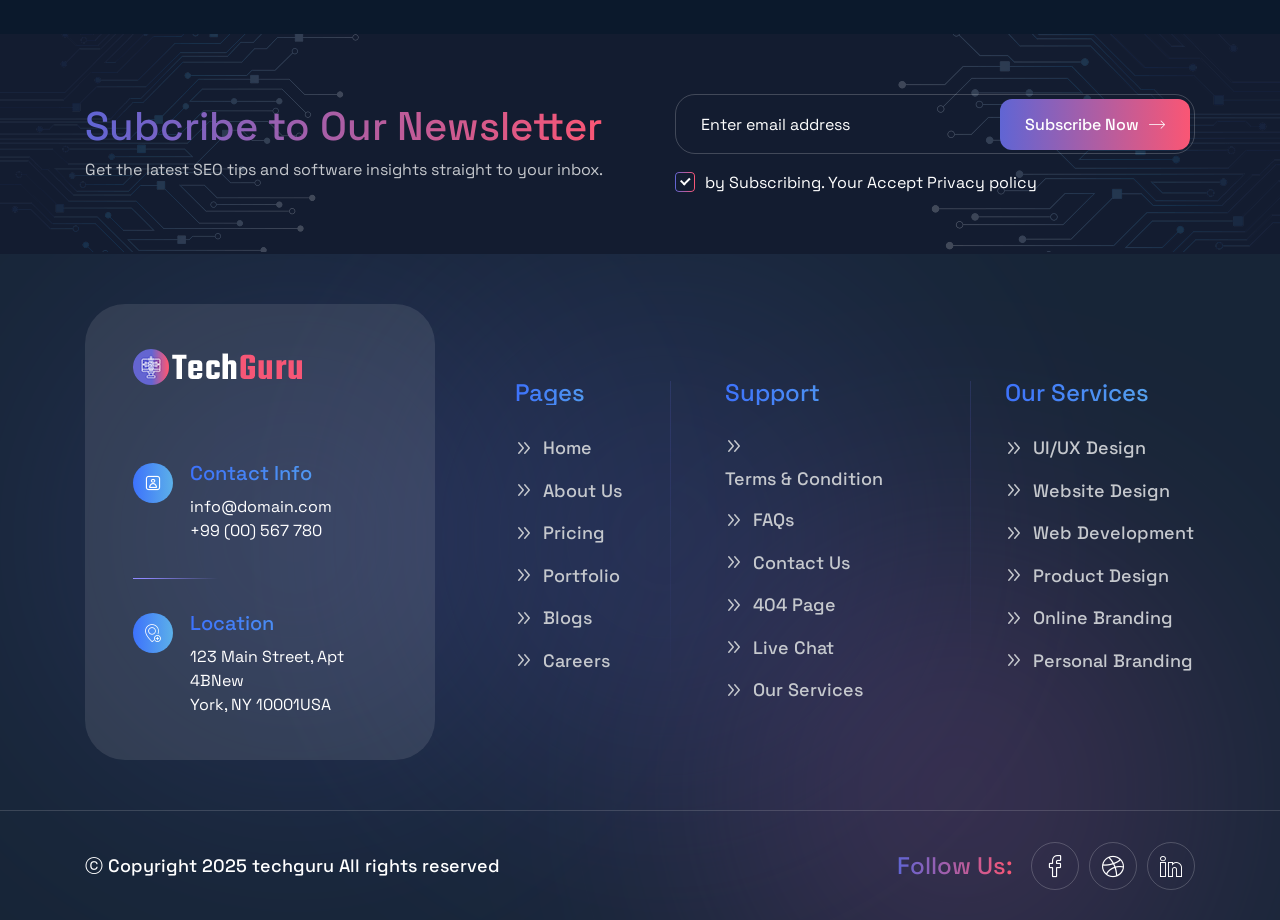
<file: techguru-pack/01-html-file/blog-list-2.html>
<!DOCTYPE html>
<html lang="en">

<head>
    <meta charset="UTF-8" />
    <meta name="viewport" content="width=device-width, initial-scale=1.0" />
    <title> Blog List Two || Innotech || techguru-IT Solutions & Technology HTML Template </title>
    <!-- favicons Icons -->
    <link rel="apple-touch-icon" sizes="180x180" href="assets/images/favicons/apple-touch-icon.png" />
    <link rel="icon" type="image/png" sizes="32x32" href="assets/images/favicons/favicon-32x32.png" />
    <link rel="icon" type="image/png" sizes="16x16" href="assets/images/favicons/favicon-16x16.png" />
    <link rel="manifest" href="assets/images/favicons/site.webmanifest" />
    <meta name="description" content="techguru-IT Solutions & Technology HTML Template " />

    <!-- fonts -->
    <link rel="preconnect" href="https://fonts.googleapis.com">
    <link rel="preconnect" href="https://fonts.gstatic.com" crossorigin>

    <link href="https://fonts.googleapis.com/css2?family=Space+Grotesk:wght@300..700&display=swap" rel="stylesheet">


    <link href="https://fonts.googleapis.com/css2?family=Marcellus&display=swap" rel="stylesheet">


    <link rel="stylesheet" href="assets/css/bootstrap.min.css" />
    <link rel="stylesheet" href="assets/css/animate.min.css" />
    <link rel="stylesheet" href="assets/css/custom-animate.css" />
    <link rel="stylesheet" href="assets/css/swiper.min.css" />
    <link rel="stylesheet" href="assets/css/font-awesome-all.css" />
    <link rel="stylesheet" href="assets/css/jarallax.css" />
    <link rel="stylesheet" href="assets/css/jquery.magnific-popup.css" />
    <link rel="stylesheet" href="assets/css/odometer.min.css" />
    <link rel="stylesheet" href="assets/css/flaticon.css">
    <link rel="stylesheet" href="assets/css/owl.carousel.min.css" />
    <link rel="stylesheet" href="assets/css/owl.theme.default.min.css" />
    <link rel="stylesheet" href="assets/css/nice-select.css" />
    <link rel="stylesheet" href="assets/css/jquery-ui.css" />
    <link rel="stylesheet" href="assets/css/aos.css" />
    <link rel="stylesheet" href="assets/css/twentytwenty.css" />


    <link rel="stylesheet" href="assets/css/module-css/banner.css" />
    <link rel="stylesheet" href="assets/css/module-css/slider.css" />
    <link rel="stylesheet" href="assets/css/module-css/footer.css" />
    <link rel="stylesheet" href="assets/css/module-css/services.css" />
    <link rel="stylesheet" href="assets/css/module-css/sliding-text.css" />
    <link rel="stylesheet" href="assets/css/module-css/about.css" />
    <link rel="stylesheet" href="assets/css/module-css/counter.css" />
    <link rel="stylesheet" href="assets/css/module-css/portfolio.css" />
    <link rel="stylesheet" href="assets/css/module-css/process.css" />
    <link rel="stylesheet" href="assets/css/module-css/contact.css" />
    <link rel="stylesheet" href="assets/css/module-css/testimonial.css" />
    <link rel="stylesheet" href="assets/css/module-css/brand.css" />
    <link rel="stylesheet" href="assets/css/module-css/newsletter.css" />
    <link rel="stylesheet" href="assets/css/module-css/team.css" />
    <link rel="stylesheet" href="assets/css/module-css/pricing.css" />
    <link rel="stylesheet" href="assets/css/module-css/event.css" />
    <link rel="stylesheet" href="assets/css/module-css/blog.css" />
    <link rel="stylesheet" href="assets/css/module-css/why-choose.css" />
    <link rel="stylesheet" href="assets/css/module-css/page-header.css" />

    <!-- template styles -->
    <link rel="stylesheet" href="assets/css/style.css" />
    <link rel="stylesheet" href="assets/css/responsive.css" />
</head>

<body class="custom-cursor">

    <div class="custom-cursor__cursor"></div>
    <div class="custom-cursor__cursor-two"></div>

    <!--Start Preloader-->
    <div class="loader js-preloader">
        <div></div>
        <div></div>
        <div></div>
    </div>
    <!--End Preloader-->




    <!-- Start sidebar widget content -->
    <div class="xs-sidebar-group info-group info-sidebar">
        <div class="xs-overlay xs-bg-black"></div>
        <div class="xs-sidebar-widget">
            <div class="sidebar-widget-container">
                <div class="widget-heading">
                    <a href="#" class="close-side-widget">X</a>
                </div>
                <div class="sidebar-textwidget">
                    <div class="sidebar-info-contents">
                        <div class="content-inner">
                            <div class="logo">
                                <a href="index.html"><img src="assets/images/resources/logo-1.png" alt="" /></a>
                            </div>
                            <div class="content-box">
                                <h4>About Us</h4>
                                <p>Lorem ipsum dolor sit amet, consectetur elit, sed do eiusmod tempor incididunt ut
                                    labore et magna aliqua. Ut enim ad minim veniam laboris.</p>
                            </div>
                            <div class="form-inner">
                                <h4>Get a free quote</h4>
                                <form action="assets/inc/sendemail.php" class="contact-form-validated"
                                    novalidate="novalidate">
                                    <div class="form-group">
                                        <input type="text" name="name" placeholder="Name" required="">
                                    </div>
                                    <div class="form-group">
                                        <input type="email" name="email" placeholder="Email" required="">
                                    </div>
                                    <div class="form-group">
                                        <textarea name="message" placeholder="Message..."></textarea>
                                    </div>
                                    <div class="form-group message-btn">
                                        <button type="submit" class="thm-btn form-inner__btn">Submit Now<span
                                                class="icon-right-arrow"></span></button>
                                    </div>
                                </form>
                                <div class="result"></div>
                            </div>
                        </div>
                    </div>
                </div>
            </div>
        </div>
    </div>
    <!-- End sidebar widget content -->


    <div class="page-wrapper">
        <header class="main-header-two">
            <div class="main-menu-two__top">
                <div class="main-menu-two__top-inner">
                    <p class="main-menu-two__top-text">Innotech That Ensures Your IT Runs Seamlessly, Anytime and Every
                        Time</p>
                    <ul class="list-unstyled main-menu-two__contact-list">
                        <li>
                            <div class="icon">
                                <i class="icon-pin"></i>
                            </div>
                            <div class="text">
                                <p>1629 N. Dixie Avenue, Kentucky, 42701</p>
                            </div>
                        </li>
                        <li>
                            <div class="icon">
                                <i class="icon-search-mail"></i>
                            </div>
                            <div class="text">
                                <p><a href="mailto:example@domain.com">example@domain.com</a>
                                </p>
                            </div>
                        </li>
                        <li>
                            <div class="icon">
                                <i class="icon-phone-call"></i>
                            </div>
                            <div class="text">
                                <p><a href="tel:1212345678900">+12 (123) 456 78900</a></p>
                            </div>
                        </li>
                    </ul>
                </div>
            </div>
            <nav class="main-menu main-menu-two">
                <div class="main-menu-two__wrapper">
                    <div class="main-menu-two__wrapper-inner">
                        <div class="main-menu-two__left">
                            <div class="main-menu-two__logo">
                                <a href="index.html"><img src="assets/images/resources/logo-1.png" alt=""></a>
                            </div>
                        </div>
                        <div class="main-menu-two__main-menu-box">
                            <a href="#" class="mobile-nav__toggler"><i class="fa fa-bars"></i></a>
                            <ul class="main-menu__list">
                                <li class="dropdown megamenu">
                                    <a href="#">Home </a>
                                    <ul>
                                        <li>

                                            <section class="home-showcase">
                                                <div class="container">
                                                    <div class="home-showcase__inner">
                                                        <div class="row">
                                                            <div class="col-lg-4">
                                                                <div class="home-showcase__item">
                                                                    <div class="home-showcase__image">
                                                                        <img src="assets/images/home-showcase/home-showcase-1-1.jpg"
                                                                            alt="">
                                                                        <div class="home-showcase__buttons">
                                                                            <a href="index.html"
                                                                                class="thm-btn home-showcase__buttons__item">
                                                                                Multi Page
                                                                                <span class="icon-right-arrow"></span>
                                                                            </a>
                                                                            <a href="index-one-page.html"
                                                                                class="thm-btn home-showcase__buttons__item">
                                                                                One Page
                                                                                <span class="icon-right-arrow"></span>
                                                                            </a>
                                                                        </div>
                                                                        <!-- /.home-showcase__buttons -->
                                                                    </div><!-- /.home-showcase__image -->
                                                                    <h3 class="home-showcase__title">Home
                                                                        Page
                                                                        01</h3>
                                                                    <!-- /.home-showcase__title -->
                                                                </div><!-- /.home-showcase__item -->
                                                            </div><!-- /.col-lg-3 -->
                                                            <div class="col-lg-4">
                                                                <div class="home-showcase__item">
                                                                    <div class="home-showcase__image">
                                                                        <img src="assets/images/home-showcase/home-showcase-1-2.jpg"
                                                                            alt="">
                                                                        <div class="home-showcase__buttons">
                                                                            <a href="index2.html"
                                                                                class="thm-btn home-showcase__buttons__item">
                                                                                Multi Page
                                                                                <span class="icon-right-arrow"></span>
                                                                            </a>
                                                                            <a href="index2-one-page.html"
                                                                                class="thm-btn home-showcase__buttons__item">
                                                                                One Page
                                                                                <span class="icon-right-arrow"></span>
                                                                            </a>
                                                                        </div>
                                                                        <!-- /.home-showcase__buttons -->
                                                                    </div><!-- /.home-showcase__image -->
                                                                    <h3 class="home-showcase__title">Home
                                                                        Page
                                                                        02
                                                                    </h3><!-- /.home-showcase__title -->
                                                                </div><!-- /.home-showcase__item -->
                                                            </div><!-- /.col-lg-3 -->
                                                            <div class="col-lg-4">
                                                                <div class="home-showcase__item">
                                                                    <div class="home-showcase__image">
                                                                        <img src="assets/images/home-showcase/home-showcase-1-3.jpg"
                                                                            alt="">
                                                                        <div class="home-showcase__buttons">
                                                                            <a href="index3.html"
                                                                                class="thm-btn home-showcase__buttons__item">
                                                                                Multi Page
                                                                                <span class="icon-right-arrow"></span>
                                                                            </a>
                                                                            <a href="index3-one-page.html"
                                                                                class="thm-btn home-showcase__buttons__item">
                                                                                One Page
                                                                                <span class="icon-right-arrow"></span>
                                                                            </a>
                                                                        </div>
                                                                        <!-- /.home-showcase__buttons -->
                                                                    </div><!-- /.home-showcase__image -->
                                                                    <h3 class="home-showcase__title">Home
                                                                        Page
                                                                        03
                                                                    </h3><!-- /.home-showcase__title -->
                                                                </div><!-- /.home-showcase__item -->
                                                            </div><!-- /.col-lg-3 -->


                                                        </div><!-- /.row -->
                                                    </div><!-- /.home-showcase__inner -->

                                                </div><!-- /.container -->
                                            </section>

                                        </li>
                                    </ul>
                                </li>
                                <li>
                                    <a href="about.html">About</a>
                                </li>
                                <li class="dropdown">
                                    <a href="#">Pages</a>
                                    <ul class="shadow-box">
                                        <li><a href="team.html">Team</a></li>
                                        <li><a href="team-carousel.html">Team Carousel</a></li>
                                        <li><a href="team-details.html">Team Details</a></li>
                                        <li><a href="portfolio.html">Portfolio</a></li>
                                        <li><a href="portfolio-details.html">Portfolio Details</a></li>
                                        <li><a href="testimonials.html">Testimonials</a></li>
                                        <li><a href="testimonials-carousel.html">Testimonial Carousel</a></li>
                                        <li><a href="pricing.html">Pricing</a></li>
                                        <li><a href="gallery.html">Gallery</a></li>
                                        <li><a href="faq.html">FAQs</a></li>
                                        <li><a href="404.html">404 Error</a></li>
                                        <li><a href="coming-soon.html">Coming Soon</a></li>
                                    </ul>
                                </li>
                                <li class="dropdown">
                                    <a href="#">Services</a>
                                    <ul class="shadow-box">
                                        <li><a href="services.html">Services</a></li>
                                        <li><a href="services-carousel.html">Services Carousel</a></li>
                                        <li><a href="threat-detection-prevention.html">Threat Detection</a></li>
                                        <li><a href="endpoint-device-security.html">Device Security</a></li>
                                        <li><a href="data-protection-privacy.html">Data Protection</a></li>
                                        <li><a href="backup-recovery.html">Backup & Recovery</a></li>
                                        <li><a href="advanced-technology.html">Advanced Technology</a></li>
                                        <li><a href="cloud-managed-services.html">Cloud managed services</a></li>
                                    </ul>
                                </li>
                                <li class="dropdown">
                                    <a href="#">Shop</a>
                                    <ul class="shadow-box">
                                        <li><a href="products.html">Products</a></li>
                                        <li><a href="product-details.html">Product Details</a></li>
                                        <li><a href="cart.html">Cart</a></li>
                                        <li><a href="checkout.html">Checkout</a></li>
                                        <li><a href="wishlist.html">Wishlist</a></li>
                                        <li><a href="sign-up.html">Sign Up</a></li>
                                        <li><a href="login.html">Login</a></li>
                                    </ul>
                                </li>
                                <li class="dropdown">
                                    <a href="#">Blog</a>
                                    <ul class="shadow-box">
                                        <li><a href="blog.html">Blog</a></li>
                                        <li><a href="blog-carousel.html">Blog Carousel</a></li>
                                        <li><a href="blog-list.html">Blog List</a></li>
                                        <li><a href="blog-list-2.html">Blog List Two</a></li>
                                        <li><a href="blog-details.html">Blog Details</a></li>
                                    </ul>
                                </li>
                                <li>
                                    <a href="contact.html">Contact</a>
                                </li>
                            </ul>
                        </div>
                        <div class="main-menu-two__right">
                            <div class="main-menu-two__search-box">
                                <a href="#"
                                    class="main-menu-two__search searcher-toggler-box icon-search-interface-symbol"></a>
                            </div>
                            <div class="main-menu-two__btn-box">
                                <a href="contact.html" class="thm-btn">Get in Touch<span
                                        class="icon-right-arrow"></span></a>
                            </div>
                            <div class="main-menu-two__nav-sidebar-icon">
                                <a class="navSidebar-button" href="#">
                                    <span class="icon-dots-menu-one"></span>
                                    <span class="icon-dots-menu-two"></span>
                                    <span class="icon-dots-menu-three"></span>
                                </a>
                            </div>
                        </div>
                    </div>
                </div>
            </nav>
        </header>

        <div class="stricky-header stricked-menu main-menu main-menu-two">
            <div class="sticky-header__content"></div><!-- /.sticky-header__content -->
        </div><!-- /.stricky-header -->



        <!--Page Header Start-->
        <section class="page-header">
            <div class="page-header__bg" style="background-image: url(assets/images/backgrounds/page-header-bg.jpg);">
            </div>
            <div class="container">
                <div class="page-header__inner">
                    <h2>Blog List Two</h2>
                    <div class="thm-breadcrumb__box">
                        <ul class="thm-breadcrumb list-unstyled">
                            <li><a href="index.html"><i class="fas fa-home"></i>Home</a></li>
                            <li><span class="icon-right-arrow-1"></span></li>
                            <li>Blog List Two</li>
                        </ul>
                    </div>
                </div>
            </div>
        </section>
        <!--Page Header End-->

        <!--Blog List Start-->
        <section class="blog-list">
            <div class="container">
                <div class="row">
                    <div class="col-xl-4 col-lg-5">
                        <div class="sidebar sidebar--two">
                            <!--Start Sidebar Single-->
                            <div class="sidebar__single sidebar__search">
                                <div class="sidebar__title-box">
                                    <div class="sidebar__title-shape"></div>
                                    <h3 class="sidebar__title">Search </h3>
                                </div>
                                <p class="sidebar__search-text">Search blogs to discover a vast world of online content
                                    on countless topics.</p>
                                <form action="#" class="sidebar__search-form">
                                    <input type="search" placeholder="Search Blogs">
                                    <button type="submit"><i class="fa fa-search"></i></button>
                                </form>
                            </div>
                            <!--End Sidebar Single-->
                            <!--Start Sidebar Single-->
                            <div class="sidebar__single sidebar__category">
                                <div class="sidebar__title-box">
                                    <div class="sidebar__title-shape"></div>
                                    <h3 class="sidebar__title">Category </h3>
                                </div>
                                <ul class="sidebar__category-list list-unstyled">
                                    <li><a href="#">Web Design & Development <span>(15)</span></a></li>
                                    <li class="active"><a href="#">Products Design
                                            <span>(20)</span></a></li>
                                    <li><a href="#">Artificial Intelligence <span>(42)</span></a></li>
                                    <li><a href="#">Technology <span>(89)</span></a></li>
                                </ul>
                            </div>
                            <!--End Sidebar Single-->
                            <!--Start Sidebar Single-->
                            <div class="sidebar__single sidebar__post">
                                <div class="sidebar__title-box">
                                    <div class="sidebar__title-shape"></div>
                                    <h3 class="sidebar__title">Recent Post </h3>
                                </div>
                                <ul class="sidebar__post-list list-unstyled">
                                    <li>
                                        <div class="sidebar__post-image">
                                            <img src="assets/images/blog/blog-lp-1.jpg" alt="">
                                        </div>
                                        <div class="sidebar__post-content">
                                            <p class="sidebar__post-date"><span class="icon-calendar"></span>March 18,
                                                2025</p>
                                            <h3 class="sidebar__post-title"><a href="blog-details.html">Adapting to
                                                    Digital Marketing Trends: Staying Ahead</a></h3>
                                        </div>
                                    </li>
                                    <li>
                                        <div class="sidebar__post-image">
                                            <img src="assets/images/blog/blog-lp-2.jpg" alt="">
                                        </div>
                                        <div class="sidebar__post-content">
                                            <p class="sidebar__post-date"><span class="icon-calendar"></span>April 18,
                                                2025</p>
                                            <h3 class="sidebar__post-title"><a href="blog-details.html">Standing Out in
                                                    a Competitive Market: </a></h3>
                                        </div>
                                    </li>
                                    <li>
                                        <div class="sidebar__post-image">
                                            <img src="assets/images/blog/blog-lp-3.jpg" alt="">
                                        </div>
                                        <div class="sidebar__post-content">
                                            <p class="sidebar__post-date"><span class="icon-calendar"></span>Jun 18,
                                                2025</p>
                                            <h3 class="sidebar__post-title"><a href="blog-details.html">The Importance
                                                    of Accurate Performance Reporting </a></h3>
                                        </div>
                                    </li>
                                </ul>
                            </div>
                            <!--End Sidebar Single-->
                            <!--Start Sidebar Single-->
                            <div class="sidebar__single sidebar__tags">
                                <div class="sidebar__title-box">
                                    <div class="sidebar__title-shape"></div>
                                    <h3 class="sidebar__title">Keywords </h3>
                                </div>
                                <ul class="sidebar__tags-list clearfix list-unstyled">
                                    <li><a href="#">Development</a></li>
                                    <li><a href="#">Innovation</a></li>
                                    <li><a href="#">Analytics</a></li>
                                    <li><a href="#">Marketing</a></li>
                                    <li><a href="#">Innovation</a></li>
                                    <li><a href="#">Technology</a></li>
                                    <li><a href="#">Ui Design</a></li>
                                </ul>
                            </div>
                            <!--End Sidebar Single-->
                            <!--Start Sidebar Single-->
                            <div class="sidebar__single sidebar__newsletter">
                                <div class="sidebar__title-box">
                                    <div class="sidebar__title-shape"></div>
                                    <h3 class="sidebar__title">Subscribe </h3>
                                </div>
                                <p class="sidebar__newsletter-text">Subscribe our newsletter to get everyday update
                                    about our blogs</p>
                                <form action="#" class="sidebar__newsletter-form">
                                    <div class="sidebar__newsletter-input">
                                        <div class="sidebar__newsletter-input-icon">
                                            <span class="icon-email"></span>
                                        </div>
                                        <input type="search" placeholder="Email">
                                    </div>
                                    <button type="submit" class="thm-btn">Subcribe Now<i
                                            class="icon-right-arrow-1"></i></button>
                                </form>
                            </div>
                            <!--End Sidebar Single-->
                            <!--Start Sidebar Single-->
                            <div class="sidebar__single sidebar__client-info-box">
                                <div class="sidebar__client-img-box">
                                    <div class="sidebar__client-img">
                                        <img src="assets/images/blog/sidebar-client-img-1.jpg" alt="">
                                    </div>
                                </div>
                                <h3 class="sidebar__client-title">Jordan M. Walk</h3>
                                <p class="sidebar__client-sub-title">Digital Marketer</p>
                                <p class="sidebar__client-text">Lorem ipsum dolor sit amet, consectetur adipiscing elit,
                                    sed do eiusmod tempor incididunt ut labore et dolore magna aliqua. </p>
                                <div class="sidebar__client-social-box">
                                    <p class="sidebar__client-social-title">Follow Me</p>
                                    <div class="sidebar__client-social">
                                        <a href="#"><span class="icon-facebook"></span></a>
                                        <a href="#"><span class="icon-dribble"></span></a>

                                        <a href="#"><span class="icon-linkedin"></span></a>
                                    </div>
                                </div>
                            </div>
                            <!--End Sidebar Single-->
                        </div>
                    </div>
                    <div class="col-xl-8 col-lg-7">
                        <div class="blog-list__left blog-list__left--two">
                            <!--Blog List Single Start-->
                            <div class="blog-list__single">
                                <div class="blog-list__img">
                                    <img src="assets/images/blog/blog-list-1-1.jpg" alt="">
                                    <div class="blog-list__tags">
                                        <span>Digital</span>
                                        <span>Technology</span>
                                    </div>
                                </div>
                                <div class="blog-list__content">
                                    <div class="blog-list__user">
                                        <div class="blog-list__user-img">
                                            <img src="assets/images/blog/blog-list-user-1.jpg" alt="">
                                        </div>
                                        <p class="blog-list__user-title">Thomas Alison</p>
                                    </div>
                                    <ul class="blog-list__meta list-unstyled">
                                        <li>
                                            <a href="blog-details.html"><span class="far fa-calendar-alt"></span>March
                                                18, 2025</a>
                                        </li>
                                        <li>
                                            <a href="blog-details.html"><span class="fal fa-comments"></span>89
                                                Comments</a>
                                        </li>
                                    </ul>
                                    <h3 class="blog-list__title"><a href="blog-details.html">Top IT Trends in 2025: What
                                            Businesses Need to Know</a></h3>
                                    <p class="blog-list__text">Understand the key differences between cloud-based and
                                        on-premise IT solutions to make the best choice for your business needs.</p>
                                    <div class="blog-list__btn-box">
                                        <a href="blog-details.html" class="thm-btn">Reed More<span
                                                class="icon-right-arrow"></span></a>
                                    </div>
                                </div>
                            </div>
                            <!--Blog List Single End-->
                            <!--Blog List Single Start-->
                            <div class="blog-list__single blog-list__single-2">
                                <div class="blog-list__content">
                                    <div class="blog-list__user">
                                        <div class="blog-list__user-img">
                                            <img src="assets/images/blog/blog-list-user-2.jpg" alt="">
                                        </div>
                                        <p class="blog-list__user-title">Mitchel Stack</p>
                                    </div>
                                    <ul class="blog-list__meta list-unstyled">
                                        <li>
                                            <a href="blog-details.html"><span class="far fa-calendar-alt"></span>March
                                                18, 2025</a>
                                        </li>
                                        <li>
                                            <a href="blog-details.html"><span class="fal fa-comments"></span>89
                                                Comments</a>
                                        </li>
                                    </ul>
                                    <h3 class="blog-list__title"><a href="blog-details.html">Why Cybersecurity Should Be
                                            Your Top Priority in 2025</a></h3>
                                    <p class="blog-list__text">Learn how to protect your business from cyber threats
                                        with the latest security solutions, best practices, and expert insights. </p>
                                    <div class="blog-list__btn-box">
                                        <a href="blog-details.html" class="thm-btn">Reed More<span
                                                class="icon-right-arrow"></span></a>
                                    </div>
                                </div>
                            </div>
                            <!--Blog List Single End-->
                            <!--Blog List Single Start-->
                            <div class="blog-list__single">
                                <div class="blog-list__img">
                                    <img src="assets/images/blog/blog-list-1-2.jpg" alt="">
                                    <div class="blog-list__tags">
                                        <span>Digital</span>
                                        <span>Technology</span>
                                    </div>
                                </div>
                                <div class="blog-list__content">
                                    <div class="blog-list__user">
                                        <div class="blog-list__user-img">
                                            <img src="assets/images/blog/blog-list-user-3.jpg" alt="">
                                        </div>
                                        <p class="blog-list__user-title">David Watson</p>
                                    </div>
                                    <ul class="blog-list__meta list-unstyled">
                                        <li>
                                            <a href="blog-details.html"><span class="far fa-calendar-alt"></span>March
                                                15, 2025</a>
                                        </li>
                                        <li>
                                            <a href="blog-details.html"><span class="fal fa-comments"></span>60
                                                Comments</a>
                                        </li>
                                    </ul>
                                    <h3 class="blog-list__title"><a href="blog-details.html">Cloud vs. On-Premise: Which
                                            IT Infrastructure Is Right for You?</a></h3>
                                    <p class="blog-list__text">A detailed comparison of cloud and on-premise solutions
                                        to help businesses choose the best IT infrastructure for their needs.</p>
                                    <div class="blog-list__btn-box">
                                        <a href="blog-details.html" class="thm-btn">Reed More<span
                                                class="icon-right-arrow"></span></a>
                                    </div>
                                </div>
                            </div>
                            <!--Blog List Single End-->
                            <!--Blog List Single Start-->
                            <div class="blog-list__single">
                                <div class="blog-list__img">
                                    <img src="assets/images/blog/blog-list-1-3.jpg" alt="">
                                    <div class="blog-list__tags">
                                        <span>Digital</span>
                                        <span>Technology</span>
                                    </div>
                                </div>
                                <div class="blog-list__content">
                                    <div class="blog-list__user">
                                        <div class="blog-list__user-img">
                                            <img src="assets/images/blog/blog-list-user-4.jpg" alt="">
                                        </div>
                                        <p class="blog-list__user-title">Thomas Alison</p>
                                    </div>
                                    <ul class="blog-list__meta list-unstyled">
                                        <li>
                                            <a href="blog-details.html"><span class="far fa-calendar-alt"></span>April
                                                1, 2025</a>
                                        </li>
                                        <li>
                                            <a href="blog-details.html"><span class="fal fa-comments"></span>45
                                                Comments</a>
                                        </li>
                                    </ul>
                                    <h3 class="blog-list__title"><a href="blog-details.html">The Role of AI in IT
                                            Support: Enhancing Efficiency and Security</a></h3>
                                    <p class="blog-list__text">Discover how artificial intelligence is transforming IT
                                        support by automating processes, improving security, and reducing downtime.</p>
                                    <div class="blog-list__btn-box">
                                        <a href="blog-details.html" class="thm-btn">Reed More<span
                                                class="icon-right-arrow"></span></a>
                                    </div>
                                </div>
                            </div>
                            <!--Blog List Single End-->
                            <div class="blog-page__pagination">
                                <ul class="pg-pagination list-unstyled">
                                    <li class="prev">
                                        <a href="#" aria-label="prev"><span class="icon-left-arrow-1"></span></a>
                                    </li>
                                    <li class="count active"><a href="#">01</a></li>
                                    <li class="count"><a href="#">02</a></li>
                                    <li class="count"><a href="#">...</a></li>
                                    <li class="count"><a href="#">10</a></li>
                                    <li class="next">
                                        <a href="#" aria-label="Next"><span class="icon-left-arrow-1"></span></a>
                                    </li>
                                </ul>
                            </div>
                        </div>
                    </div>
                </div>
            </div>
        </section>
        <!--Blog List End-->



        <!-- Newsletter Two Start -->
        <section class="newsletter-two">
            <div class="newsletter-two__shape-1">
                <img src="assets/images/shapes/newsletter-two-shape-1.png" alt="">
            </div>
            <div class="newsletter-two__shape-2 float-bob-x">
                <img src="assets/images/shapes/newsletter-two-shape-2.png" alt="">
            </div>
            <div class="container">
                <div class="newsletter-two__inner">
                    <div class="newsletter-two__left">
                        <h2 class="newsletter-two__title">Subcribe to Our Newsletter</h2>
                        <p class="newsletter-two__text">Get the latest SEO tips and software insights straight to your
                            inbox.</p>
                    </div>
                    <div class="newsletter-two__right">
                        <form class="newsletter-two__form">
                            <div class="newsletter-two__input">
                                <input type="email" placeholder="Enter email address">
                            </div>
                            <button type="submit" class="thm-btn">Subscribe Now <span class="icon-right-arrow"></span>
                            </button>
                            <div class="checked-box">
                                <input type="checkbox" name="skipper1" id="skipper" checked="">
                                <label for="skipper"><span></span>by Subscribing. Your Accept Privacy
                                    policy</label>
                            </div>
                        </form>
                    </div>
                </div>
            </div>
        </section>
        <!-- Newsletter Two End -->



        <!--Site Footer Two Start-->
        <footer class="site-footer-two">
            <div class="site-footer-two__shape-1"></div>
            <div class="site-footer-two__shape-2"></div>
            <div class="site-footer-two__shape-3"></div>
            <div class="site-footer-two__top">
                <div class="container">
                    <div class="row">
                        <div class="col-xl-4 col-lg-6 col-md-6 wow fadeInUp" data-wow-delay="100ms">
                            <div class="site-footer-two__about">
                                <div class="site-footer-two__logo">
                                    <a href="index.html"><img src="assets/images/resources/footer-logo.png" alt=""></a>
                                </div>
                                <ul class="list-unstyled site-footer-two__contact-list">
                                    <li>
                                        <div class="site-footer-two__contact-icon">
                                            <span class="icon-contact"></span>
                                        </div>
                                        <div class="site-footer-two__contact-content">
                                            <h5 class="site-footer-two__contact-title">Contact Info</h5>
                                            <p class="site-footer-two__contact-info">
                                                <a href="mailto:info@domain.com"
                                                    class="site-footer-two__contact-mail">info@domain.com</a>
                                                <a href="tel:9900567780" class="site-footer-two__contact-phone">+99 (00)
                                                    567 780</a>
                                            </p>
                                        </div>
                                    </li>
                                    <li>
                                        <div class="site-footer-two__contact-icon">
                                            <span class="icon-pin"></span>
                                        </div>
                                        <div class="site-footer-two__contact-content">
                                            <h5 class="site-footer-two__contact-title">Location</h5>
                                            <p class="site-footer-two__contact-info">
                                                123 Main Street, Apt 4BNew <br> York, NY 10001USA
                                            </p>
                                        </div>
                                    </li>
                                </ul>
                            </div>
                        </div>
                        <div class="col-xl-2 col-lg-6 col-md-6 wow fadeInUp" data-wow-delay="200ms">
                            <div class="footer-widget-two__quick-links">
                                <h4 class="footer-widget-two__title">Pages</h4>
                                <ul class="footer-widget-two__quick-links-list list-unstyled">
                                    <li><a href="index.html"><span class="icon-right-arrow-2"></span>Home</a></li>
                                    <li><a href="about.html"><span class="icon-right-arrow-2"></span>About Us</a></li>
                                    <li><a href="pricing.html"><span class="icon-right-arrow-2"></span>Pricing</a></li>
                                    <li><a href="portfolio.html"><span class="icon-right-arrow-2"></span>Portfolio</a>
                                    </li>
                                    <li><a href="blog.html"><span class="icon-right-arrow-2"></span>Blogs</a></li>
                                    <li><a href="contact.html"><span class="icon-right-arrow-2"></span>Careers</a></li>
                                </ul>
                            </div>
                        </div>
                        <div class="col-xl-3 col-lg-6 col-md-6 wow fadeInUp" data-wow-delay="300ms">
                            <div class="footer-widget-two__support">
                                <h4 class="footer-widget-two__title">Support</h4>
                                <ul class="footer-widget-two__quick-links-list list-unstyled">
                                    <li><a href="about.html"><span class="icon-right-arrow-2"></span>Terms &
                                            Condition</a></li>
                                    <li><a href="faq.html"><span class="icon-right-arrow-2"></span>FAQs</a></li>
                                    <li><a href="contact.html"><span class="icon-right-arrow-2"></span>Contact Us</a>
                                    </li>
                                    <li><a href="404.html"><span class="icon-right-arrow-2"></span>404 Page</a></li>
                                    <li><a href="contact.html"><span class="icon-right-arrow-2"></span>Live Chat</a>
                                    </li>
                                    <li><a href="services.html"><span class="icon-right-arrow-2"></span>Our Services</a>
                                    </li>
                                </ul>
                            </div>
                        </div>
                        <div class="col-xl-3 col-lg-6 col-md-6 wow fadeInUp" data-wow-delay="400ms">
                            <div class="footer-widget-two__services">
                                <h4 class="footer-widget-two__title">Our Services</h4>
                                <ul class="footer-widget-two__quick-links-list list-unstyled">
                                    <li><a href="services.html"><span class="icon-right-arrow-2"></span>UI/UX Design</a>
                                    </li>
                                    <li><a href="about.html"><span class="icon-right-arrow-2"></span>Website Design</a>
                                    </li>
                                    <li><a href="pricing.html"><span class="icon-right-arrow-2"></span>Web
                                            Development</a></li>
                                    <li><a href="about.html"><span class="icon-right-arrow-2"></span>Product Design</a>
                                    </li>
                                    <li><a href="blog.html"><span class="icon-right-arrow-2"></span>Online Branding</a>
                                    </li>
                                    <li><a href="contact.html"><span class="icon-right-arrow-2"></span>Personal
                                            Branding</a></li>
                                </ul>
                            </div>
                        </div>
                    </div>
                </div>
            </div>
            <div class="site-footer-two__bottom">
                <div class="container">
                    <div class="row">
                        <div class="col-xl-12">
                            <div class="site-footer-two__bottom-inner">
                                <div class="site-footer-two__copyright">
                                    <p class="site-footer-two__copyright-text">
                                        ⓒ Copyright 2025 <a href="#">techguru</a> All rights reserved
                                    </p>
                                </div>
                                <div class="site-footer-two__social-box">
                                    <h4 class="site-footer-two__social-title">Follow Us:</h4>
                                    <div class="site-footer-two__social-box-inner">
                                        <a href="#"><span class="icon-facebook"></span></a>
                                        <a href="#"><span class="icon-dribble"></span></a>

                                        <a href="#"><span class="icon-linkedin"></span></a>
                                    </div>
                                </div>
                            </div>
                        </div>
                    </div>
                </div>
            </div>
        </footer>
        <!--Site Footer Two End-->




    </div><!-- /.page-wrapper -->


    <div class="mobile-nav__wrapper">
        <div class="mobile-nav__overlay mobile-nav__toggler"></div>
        <!-- /.mobile-nav__overlay -->
        <div class="mobile-nav__content">
            <span class="mobile-nav__close mobile-nav__toggler"><i class="fa fa-times"></i></span>

            <div class="logo-box">
                <a href="index.html" aria-label="logo image"><img src="assets/images/resources/logo-2.png" width="150"
                        alt="" /></a>
            </div>
            <!-- /.logo-box -->
            <div class="mobile-nav__container"></div>
            <!-- /.mobile-nav__container -->

            <ul class="mobile-nav__contact list-unstyled">
                <li>
                    <i class="fa fa-envelope"></i>
                    <a href="mailto:needhelp@packageName__.com">needhelp@Innotech.com</a>
                </li>
                <li>
                    <i class="fas fa-phone"></i>
                    <a href="tel:666-888-0000">666 888 0000</a>
                </li>
            </ul><!-- /.mobile-nav__contact -->
            <div class="mobile-nav__top">
                <div class="mobile-nav__social">
                    <a href="#" class="fab fa-twitter"></a>
                    <a href="#" class="fab fa-facebook-square"></a>
                    <a href="#" class="fab fa-pinterest-p"></a>
                    <a href="#" class="fab fa-instagram"></a>
                </div><!-- /.mobile-nav__social -->
            </div><!-- /.mobile-nav__top -->



        </div>
        <!-- /.mobile-nav__content -->
    </div>
    <!-- /.mobile-nav__wrapper -->

    <!-- Search Popup -->
    <div class="search-popup">
        <div class="color-layer"></div>
        <button class="close-search"><span class="far fa-times fa-fw"></span></button>
        <form method="post" action="blog.html">
            <div class="form-group">
                <input type="search" name="search-field" value="" placeholder="Search Here" required="">
                <button type="submit"><i class="fas fa-search"></i></button>
            </div>
        </form>
    </div>
    <!-- End Search Popup -->

    <a href="#" data-target="html" class="scroll-to-target scroll-to-top">
        <span class="scroll-to-top__wrapper"><span class="scroll-to-top__inner"></span></span>
        <span class="scroll-to-top__text"> Go Back Top</span>
    </a>


    <script src="assets/js/jquery-3.6.0.min.js"></script>
    <script src="assets/js/bootstrap.bundle.min.js"></script>
    <script src="assets/js/jarallax.min.js"></script>
    <script src="assets/js/jquery.ajaxchimp.min.js"></script>
    <script src="assets/js/jquery.appear.min.js"></script>
    <script src="assets/js/swiper.min.js"></script>
    <script src="assets/js/jquery.magnific-popup.min.js"></script>
    <script src="assets/js/jquery.validate.min.js"></script>
    <script src="assets/js/odometer.min.js"></script>
    <script src="assets/js/wNumb.min.js"></script>
    <script src="assets/js/wow.js"></script>
    <script src="assets/js/isotope.js"></script>
    <script src="assets/js/owl.carousel.min.js"></script>
    <script src="assets/js/jquery-ui.js"></script>
    <script src="assets/js/jquery.nice-select.min.js"></script>
    <script src="assets/js/twentytwenty.js"></script>
    <script src="assets/js/jquery.event.move.js"></script>
    <script src="assets/js/marquee.min.js"></script>
    <script src="assets/js/jquery.circleType.js"></script>
    <script src="assets/js/jquery.fittext.js"></script>
    <script src="assets/js/jquery.lettering.min.js"></script>
    <script src="assets/js/typed-2.0.11.js"></script>
    <script src="assets/js/jquery-sidebar-content.js"></script>
    <script src="assets/js/aos.js"></script>
    <script src="assets/js/countdown.min.js"></script>




    <script src="assets/js/gsap/gsap.js"></script>
    <script src="assets/js/gsap/ScrollTrigger.js"></script>
    <script src="assets/js/gsap/SplitText.js"></script>




    <!-- template js -->
    <script src="assets/js/script.js"></script>
</body>

</html>
</file>
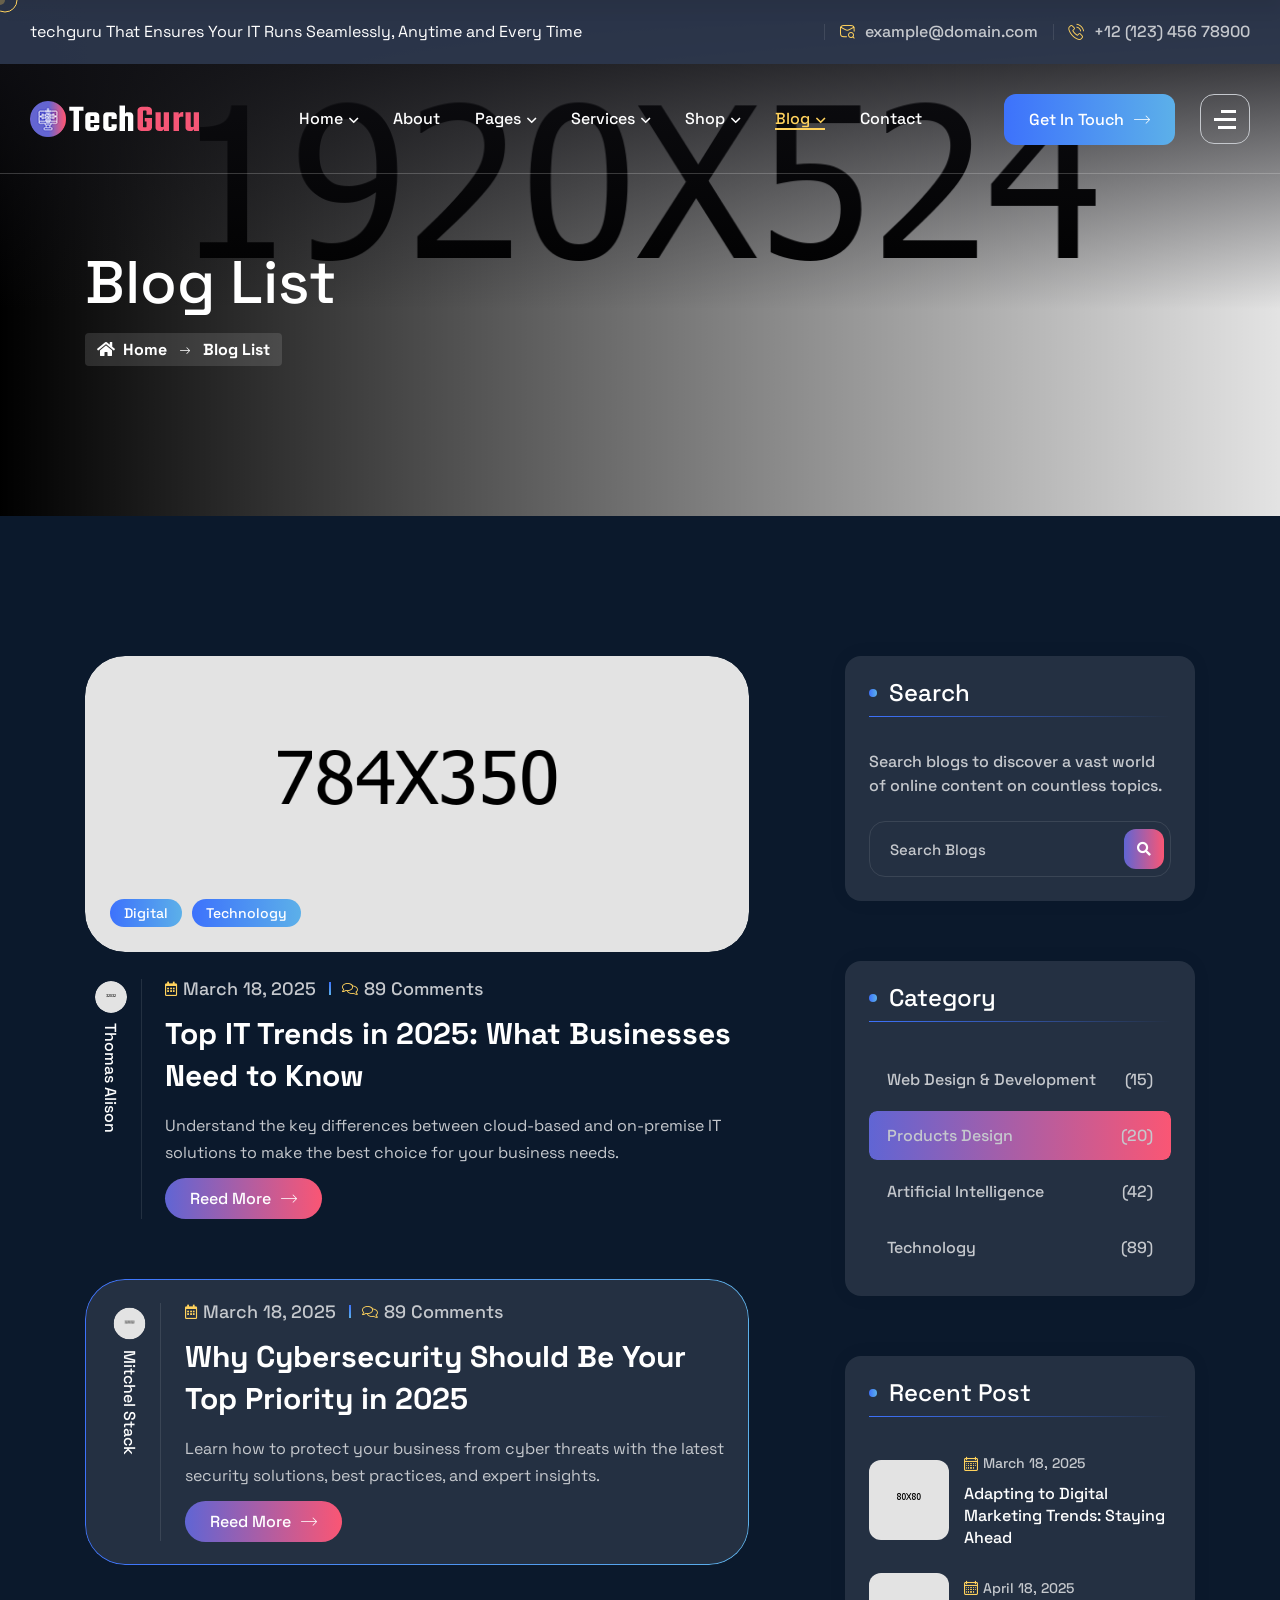
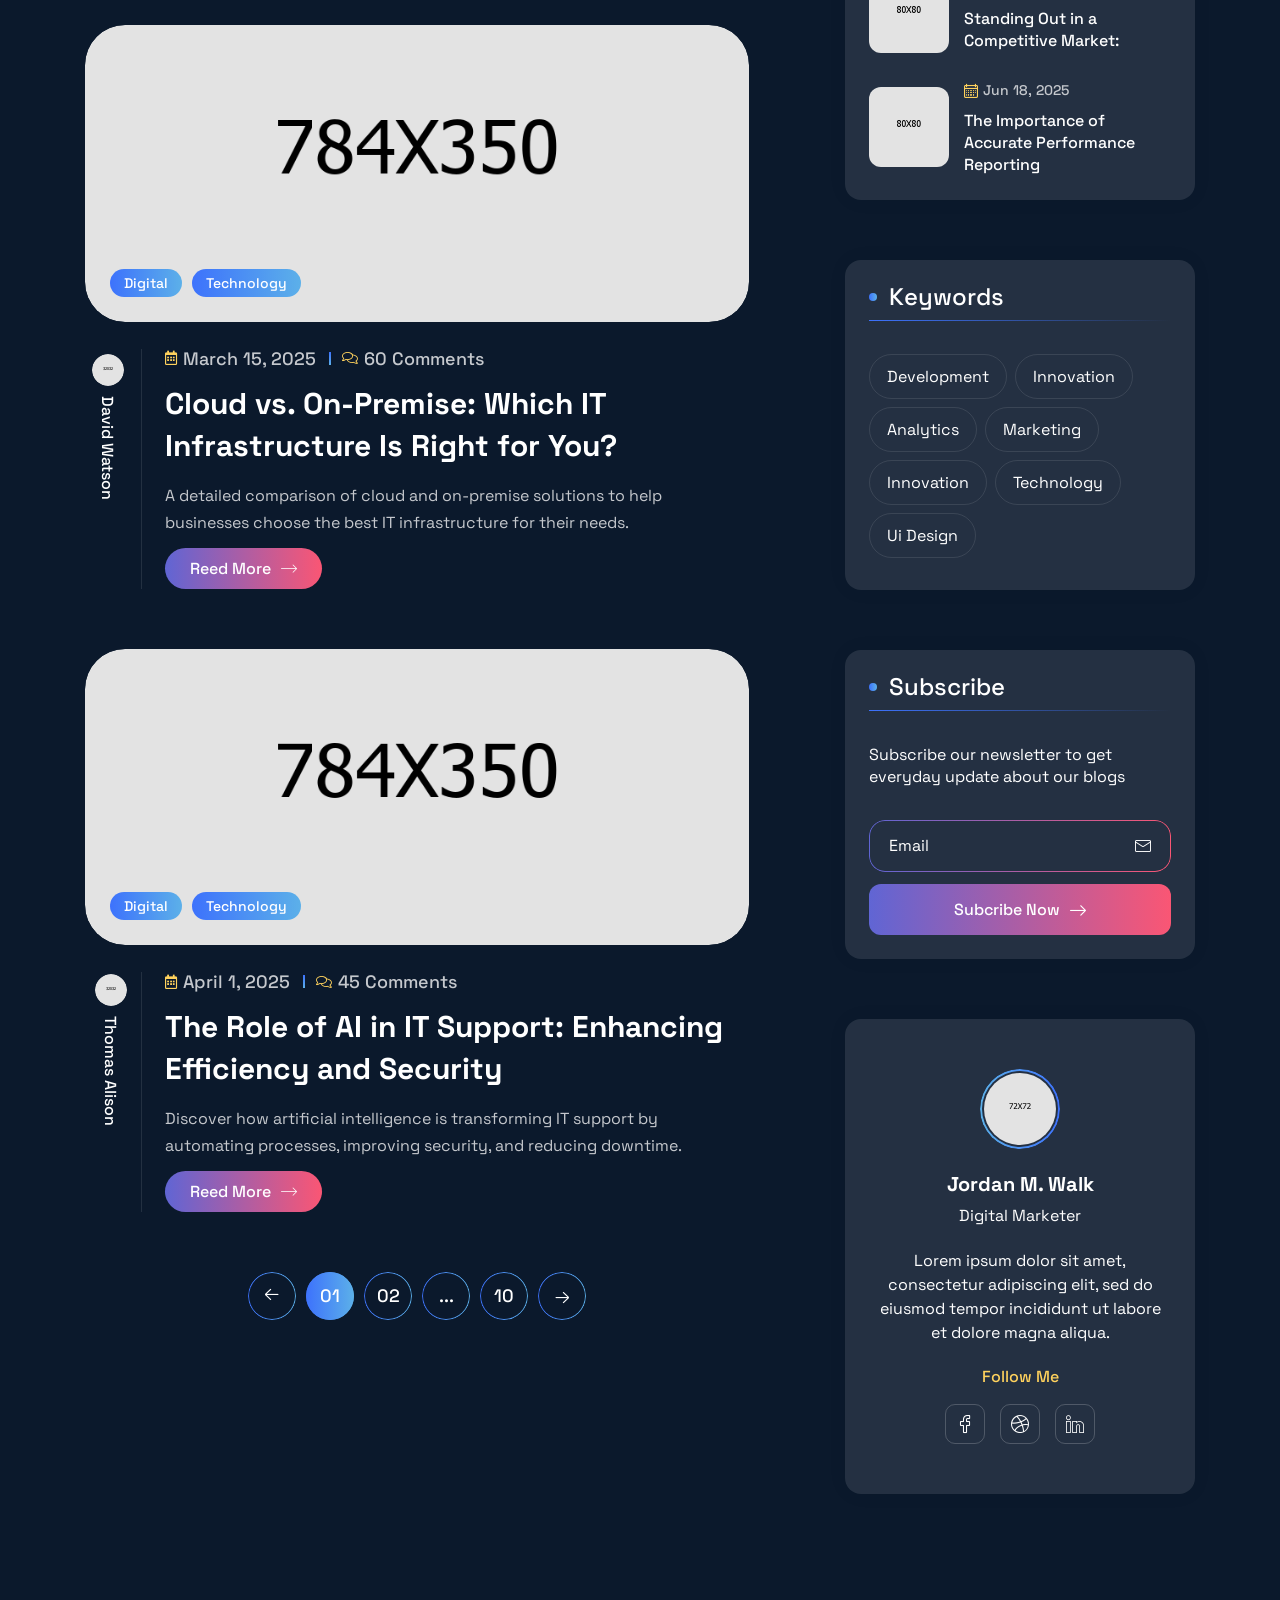
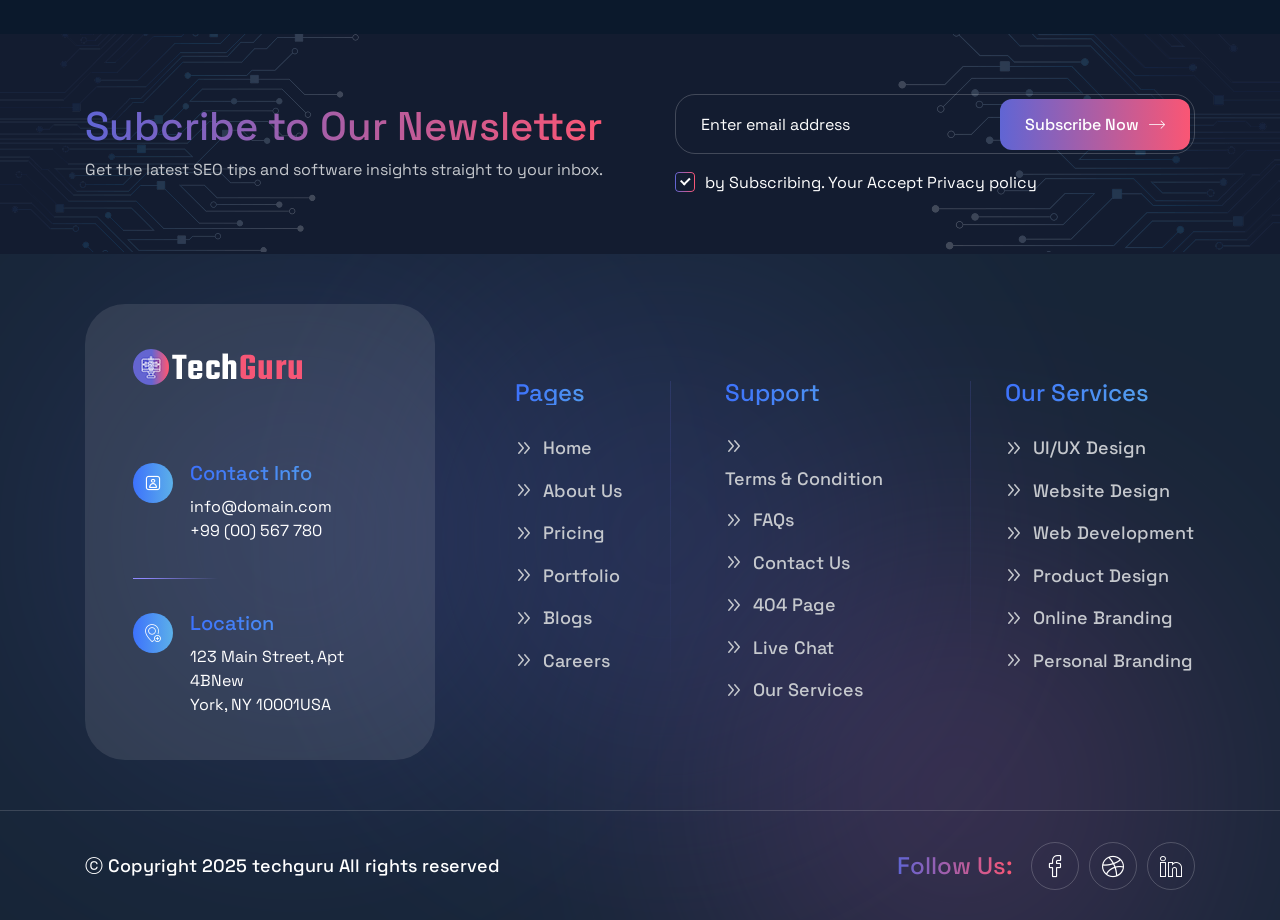
<file: techguru-pack/01-html-file/blog-list.html>
<!DOCTYPE html>
<html lang="en">

<head>
    <meta charset="UTF-8" />
    <meta name="viewport" content="width=device-width, initial-scale=1.0" />
    <title> Blog List || techguru || IT Solutions & Technology HTML Template </title>
    <!-- favicons Icons -->
    <link rel="apple-touch-icon" sizes="180x180" href="assets/images/favicons/apple-touch-icon.png" />
    <link rel="icon" type="image/png" sizes="32x32" href="assets/images/favicons/favicon-32x32.png" />
    <link rel="icon" type="image/png" sizes="16x16" href="assets/images/favicons/favicon-16x16.png" />
    <link rel="manifest" href="assets/images/favicons/site.webmanifest" />
    <meta name="description" content="IT Solutions & Technology HTML Template " />

    <!-- fonts -->
    <link rel="preconnect" href="https://fonts.googleapis.com">
    <link rel="preconnect" href="https://fonts.gstatic.com" crossorigin>

    <link href="https://fonts.googleapis.com/css2?family=Space+Grotesk:wght@300..700&display=swap" rel="stylesheet">


    <link href="https://fonts.googleapis.com/css2?family=Marcellus&display=swap" rel="stylesheet">


    <link rel="stylesheet" href="assets/css/bootstrap.min.css" />
    <link rel="stylesheet" href="assets/css/animate.min.css" />
    <link rel="stylesheet" href="assets/css/custom-animate.css" />
    <link rel="stylesheet" href="assets/css/swiper.min.css" />
    <link rel="stylesheet" href="assets/css/font-awesome-all.css" />
    <link rel="stylesheet" href="assets/css/jarallax.css" />
    <link rel="stylesheet" href="assets/css/jquery.magnific-popup.css" />
    <link rel="stylesheet" href="assets/css/odometer.min.css" />
    <link rel="stylesheet" href="assets/css/flaticon.css">
    <link rel="stylesheet" href="assets/css/owl.carousel.min.css" />
    <link rel="stylesheet" href="assets/css/owl.theme.default.min.css" />
    <link rel="stylesheet" href="assets/css/nice-select.css" />
    <link rel="stylesheet" href="assets/css/jquery-ui.css" />
    <link rel="stylesheet" href="assets/css/aos.css" />
    <link rel="stylesheet" href="assets/css/twentytwenty.css" />


    <link rel="stylesheet" href="assets/css/module-css/banner.css" />
    <link rel="stylesheet" href="assets/css/module-css/slider.css" />
    <link rel="stylesheet" href="assets/css/module-css/footer.css" />
    <link rel="stylesheet" href="assets/css/module-css/services.css" />
    <link rel="stylesheet" href="assets/css/module-css/sliding-text.css" />
    <link rel="stylesheet" href="assets/css/module-css/about.css" />
    <link rel="stylesheet" href="assets/css/module-css/counter.css" />
    <link rel="stylesheet" href="assets/css/module-css/portfolio.css" />
    <link rel="stylesheet" href="assets/css/module-css/process.css" />
    <link rel="stylesheet" href="assets/css/module-css/contact.css" />
    <link rel="stylesheet" href="assets/css/module-css/testimonial.css" />
    <link rel="stylesheet" href="assets/css/module-css/brand.css" />
    <link rel="stylesheet" href="assets/css/module-css/newsletter.css" />
    <link rel="stylesheet" href="assets/css/module-css/team.css" />
    <link rel="stylesheet" href="assets/css/module-css/pricing.css" />
    <link rel="stylesheet" href="assets/css/module-css/event.css" />
    <link rel="stylesheet" href="assets/css/module-css/blog.css" />
    <link rel="stylesheet" href="assets/css/module-css/why-choose.css" />
    <link rel="stylesheet" href="assets/css/module-css/page-header.css" />

    <!-- template styles -->
    <link rel="stylesheet" href="assets/css/style.css" />
    <link rel="stylesheet" href="assets/css/responsive.css" />
</head>

<body class="custom-cursor">

    <div class="custom-cursor__cursor"></div>
    <div class="custom-cursor__cursor-two"></div>

    <!--Start Preloader-->
    <div class="loader js-preloader">
        <div></div>
        <div></div>
        <div></div>
    </div>
    <!--End Preloader-->




    <!-- Start sidebar widget content -->
    <div class="xs-sidebar-group info-group info-sidebar">
        <div class="xs-overlay xs-bg-black"></div>
        <div class="xs-sidebar-widget">
            <div class="sidebar-widget-container">
                <div class="widget-heading">
                    <a href="#" class="close-side-widget">X</a>
                </div>
                <div class="sidebar-textwidget">
                    <div class="sidebar-info-contents">
                        <div class="content-inner">
                            <div class="logo">
                                <a href="index.html"><img src="assets/images/resources/logo-1.png" alt="" /></a>
                            </div>
                            <div class="content-box">
                                <h4>About Us</h4>
                                <p>Lorem ipsum dolor sit amet, consectetur elit, sed do eiusmod tempor incididunt ut
                                    labore et magna aliqua. Ut enim ad minim veniam laboris.</p>
                            </div>
                            <div class="form-inner">
                                <h4>Get a free quote</h4>
                                <form action="assets/inc/sendemail.php" class="contact-form-validated"
                                    novalidate="novalidate">
                                    <div class="form-group">
                                        <input type="text" name="name" placeholder="Name" required="">
                                    </div>
                                    <div class="form-group">
                                        <input type="email" name="email" placeholder="Email" required="">
                                    </div>
                                    <div class="form-group">
                                        <textarea name="message" placeholder="Message..."></textarea>
                                    </div>
                                    <div class="form-group message-btn">
                                        <button type="submit" class="thm-btn form-inner__btn">Submit Now<span
                                                class="icon-right-arrow"></span></button>
                                    </div>
                                </form>
                                <div class="result"></div>
                            </div>
                        </div>
                    </div>
                </div>
            </div>
        </div>
    </div>
    <!-- End sidebar widget content -->


    <div class="page-wrapper">
        <header class="main-header-two">
            <div class="main-menu-two__top">
                <div class="main-menu-two__top-inner">
                    <p class="main-menu-two__top-text">techguru That Ensures Your IT Runs Seamlessly, Anytime and Every
                        Time</p>
                    <ul class="list-unstyled main-menu-two__contact-list">
                        <li>
                            <div class="icon">
                                <i class="icon-pin"></i>
                            </div>
                            <div class="text">
                                <p>1629 N. Dixie Avenue, Kentucky, 42701</p>
                            </div>
                        </li>
                        <li>
                            <div class="icon">
                                <i class="icon-search-mail"></i>
                            </div>
                            <div class="text">
                                <p><a href="mailto:example@domain.com">example@domain.com</a>
                                </p>
                            </div>
                        </li>
                        <li>
                            <div class="icon">
                                <i class="icon-phone-call"></i>
                            </div>
                            <div class="text">
                                <p><a href="tel:1212345678900">+12 (123) 456 78900</a></p>
                            </div>
                        </li>
                    </ul>
                </div>
            </div>
            <nav class="main-menu main-menu-two">
                <div class="main-menu-two__wrapper">
                    <div class="main-menu-two__wrapper-inner">
                        <div class="main-menu-two__left">
                            <div class="main-menu-two__logo">
                                <a href="index.html"><img src="assets/images/resources/logo-1.png" alt=""></a>
                            </div>
                        </div>
                        <div class="main-menu-two__main-menu-box">
                            <a href="#" class="mobile-nav__toggler"><i class="fa fa-bars"></i></a>
                            <ul class="main-menu__list">
                                <li class="dropdown megamenu">
                                    <a href="#">Home </a>
                                    <ul>
                                        <li>

                                            <section class="home-showcase">
                                                <div class="container">
                                                    <div class="home-showcase__inner">
                                                        <div class="row">
                                                            <div class="col-lg-4">
                                                                <div class="home-showcase__item">
                                                                    <div class="home-showcase__image">
                                                                        <img src="assets/images/home-showcase/home-showcase-1-1.jpg"
                                                                            alt="">
                                                                        <div class="home-showcase__buttons">
                                                                            <a href="index.html"
                                                                                class="thm-btn home-showcase__buttons__item">
                                                                                Multi Page
                                                                                <span class="icon-right-arrow"></span>
                                                                            </a>
                                                                            <a href="index-one-page.html"
                                                                                class="thm-btn home-showcase__buttons__item">
                                                                                One Page
                                                                                <span class="icon-right-arrow"></span>
                                                                            </a>
                                                                        </div>
                                                                        <!-- /.home-showcase__buttons -->
                                                                    </div><!-- /.home-showcase__image -->
                                                                    <h3 class="home-showcase__title">Home
                                                                        Page
                                                                        01</h3>
                                                                    <!-- /.home-showcase__title -->
                                                                </div><!-- /.home-showcase__item -->
                                                            </div><!-- /.col-lg-3 -->
                                                            <div class="col-lg-4">
                                                                <div class="home-showcase__item">
                                                                    <div class="home-showcase__image">
                                                                        <img src="assets/images/home-showcase/home-showcase-1-2.jpg"
                                                                            alt="">
                                                                        <div class="home-showcase__buttons">
                                                                            <a href="index2.html"
                                                                                class="thm-btn home-showcase__buttons__item">
                                                                                Multi Page
                                                                                <span class="icon-right-arrow"></span>
                                                                            </a>
                                                                            <a href="index2-one-page.html"
                                                                                class="thm-btn home-showcase__buttons__item">
                                                                                One Page
                                                                                <span class="icon-right-arrow"></span>
                                                                            </a>
                                                                        </div>
                                                                        <!-- /.home-showcase__buttons -->
                                                                    </div><!-- /.home-showcase__image -->
                                                                    <h3 class="home-showcase__title">Home
                                                                        Page
                                                                        02
                                                                    </h3><!-- /.home-showcase__title -->
                                                                </div><!-- /.home-showcase__item -->
                                                            </div><!-- /.col-lg-3 -->
                                                            <div class="col-lg-4">
                                                                <div class="home-showcase__item">
                                                                    <div class="home-showcase__image">
                                                                        <img src="assets/images/home-showcase/home-showcase-1-3.jpg"
                                                                            alt="">
                                                                        <div class="home-showcase__buttons">
                                                                            <a href="index3.html"
                                                                                class="thm-btn home-showcase__buttons__item">
                                                                                Multi Page
                                                                                <span class="icon-right-arrow"></span>
                                                                            </a>
                                                                            <a href="index3-one-page.html"
                                                                                class="thm-btn home-showcase__buttons__item">
                                                                                One Page
                                                                                <span class="icon-right-arrow"></span>
                                                                            </a>
                                                                        </div>
                                                                        <!-- /.home-showcase__buttons -->
                                                                    </div><!-- /.home-showcase__image -->
                                                                    <h3 class="home-showcase__title">Home
                                                                        Page
                                                                        03
                                                                    </h3><!-- /.home-showcase__title -->
                                                                </div><!-- /.home-showcase__item -->
                                                            </div><!-- /.col-lg-3 -->


                                                        </div><!-- /.row -->
                                                    </div><!-- /.home-showcase__inner -->

                                                </div><!-- /.container -->
                                            </section>

                                        </li>
                                    </ul>
                                </li>
                                <li>
                                    <a href="about.html">About</a>
                                </li>
                                <li class="dropdown">
                                    <a href="#">Pages</a>
                                    <ul class="shadow-box">
                                        <li><a href="team.html">Team</a></li>
                                        <li><a href="team-carousel.html">Team Carousel</a></li>
                                        <li><a href="team-details.html">Team Details</a></li>
                                        <li><a href="portfolio.html">Portfolio</a></li>
                                        <li><a href="portfolio-details.html">Portfolio Details</a></li>
                                        <li><a href="testimonials.html">Testimonials</a></li>
                                        <li><a href="testimonials-carousel.html">Testimonial Carousel</a></li>
                                        <li><a href="pricing.html">Pricing</a></li>
                                        <li><a href="gallery.html">Gallery</a></li>
                                        <li><a href="faq.html">FAQs</a></li>
                                        <li><a href="404.html">404 Error</a></li>
                                        <li><a href="coming-soon.html">Coming Soon</a></li>
                                    </ul>
                                </li>
                                <li class="dropdown">
                                    <a href="#">Services</a>
                                    <ul class="shadow-box">
                                        <li><a href="services.html">Services</a></li>
                                        <li><a href="services-carousel.html">Services Carousel</a></li>
                                        <li><a href="threat-detection-prevention.html">Threat Detection</a></li>
                                        <li><a href="endpoint-device-security.html">Device Security</a></li>
                                        <li><a href="data-protection-privacy.html">Data Protection</a></li>
                                        <li><a href="backup-recovery.html">Backup & Recovery</a></li>
                                        <li><a href="advanced-technology.html">Advanced Technology</a></li>
                                        <li><a href="cloud-managed-services.html">Cloud managed services</a></li>
                                    </ul>
                                </li>
                                <li class="dropdown">
                                    <a href="#">Shop</a>
                                    <ul class="shadow-box">
                                        <li><a href="products.html">Products</a></li>
                                        <li><a href="product-details.html">Product Details</a></li>
                                        <li><a href="cart.html">Cart</a></li>
                                        <li><a href="checkout.html">Checkout</a></li>
                                        <li><a href="wishlist.html">Wishlist</a></li>
                                        <li><a href="sign-up.html">Sign Up</a></li>
                                        <li><a href="login.html">Login</a></li>
                                    </ul>
                                </li>
                                <li class="dropdown">
                                    <a href="#">Blog</a>
                                    <ul class="shadow-box">
                                        <li><a href="blog.html">Blog</a></li>
                                        <li><a href="blog-carousel.html">Blog Carousel</a></li>
                                        <li><a href="blog-list.html">Blog List</a></li>
                                        <li><a href="blog-list-2.html">Blog List Two</a></li>
                                        <li><a href="blog-details.html">Blog Details</a></li>
                                    </ul>
                                </li>
                                <li>
                                    <a href="contact.html">Contact</a>
                                </li>
                            </ul>
                        </div>
                        <div class="main-menu-two__right">
                            <div class="main-menu-two__search-box">
                                <a href="#"
                                    class="main-menu-two__search searcher-toggler-box icon-search-interface-symbol"></a>
                            </div>
                            <div class="main-menu-two__btn-box">
                                <a href="contact.html" class="thm-btn">Get in Touch<span
                                        class="icon-right-arrow"></span></a>
                            </div>
                            <div class="main-menu-two__nav-sidebar-icon">
                                <a class="navSidebar-button" href="#">
                                    <span class="icon-dots-menu-one"></span>
                                    <span class="icon-dots-menu-two"></span>
                                    <span class="icon-dots-menu-three"></span>
                                </a>
                            </div>
                        </div>
                    </div>
                </div>
            </nav>
        </header>

        <div class="stricky-header stricked-menu main-menu main-menu-two">
            <div class="sticky-header__content"></div><!-- /.sticky-header__content -->
        </div><!-- /.stricky-header -->



        <!--Page Header Start-->
        <section class="page-header">
            <div class="page-header__bg" style="background-image: url(assets/images/backgrounds/page-header-bg.jpg);">
            </div>
            <div class="container">
                <div class="page-header__inner">
                    <h2>Blog List</h2>
                    <div class="thm-breadcrumb__box">
                        <ul class="thm-breadcrumb list-unstyled">
                            <li><a href="index.html"><i class="fas fa-home"></i>Home</a></li>
                            <li><span class="icon-right-arrow-1"></span></li>
                            <li>Blog List</li>
                        </ul>
                    </div>
                </div>
            </div>
        </section>
        <!--Page Header End-->

        <!--Blog List Start-->
        <section class="blog-list">
            <div class="container">
                <div class="row">
                    <div class="col-xl-8 col-lg-7">
                        <div class="blog-list__left">
                            <!--Blog List Single Start-->
                            <div class="blog-list__single">
                                <div class="blog-list__img">
                                    <img src="assets/images/blog/blog-list-1-1.jpg" alt="">
                                    <div class="blog-list__tags">
                                        <span>Digital</span>
                                        <span>Technology</span>
                                    </div>
                                </div>
                                <div class="blog-list__content">
                                    <div class="blog-list__user">
                                        <div class="blog-list__user-img">
                                            <img src="assets/images/blog/blog-list-user-1.jpg" alt="">
                                        </div>
                                        <p class="blog-list__user-title">Thomas Alison</p>
                                    </div>
                                    <ul class="blog-list__meta list-unstyled">
                                        <li>
                                            <a href="blog-details.html"><span class="far fa-calendar-alt"></span>March
                                                18, 2025</a>
                                        </li>
                                        <li>
                                            <a href="blog-details.html"><span class="fal fa-comments"></span>89
                                                Comments</a>
                                        </li>
                                    </ul>
                                    <h3 class="blog-list__title"><a href="blog-details.html">Top IT Trends in 2025: What
                                            Businesses Need to Know</a></h3>
                                    <p class="blog-list__text">Understand the key differences between cloud-based and
                                        on-premise IT solutions to make the best choice for your business needs.</p>
                                    <div class="blog-list__btn-box">
                                        <a href="blog-details.html" class="thm-btn">Reed More<span
                                                class="icon-right-arrow"></span></a>
                                    </div>
                                </div>
                            </div>
                            <!--Blog List Single End-->
                            <!--Blog List Single Start-->
                            <div class="blog-list__single blog-list__single-2">
                                <div class="blog-list__content">
                                    <div class="blog-list__user">
                                        <div class="blog-list__user-img">
                                            <img src="assets/images/blog/blog-list-user-2.jpg" alt="">
                                        </div>
                                        <p class="blog-list__user-title">Mitchel Stack</p>
                                    </div>
                                    <ul class="blog-list__meta list-unstyled">
                                        <li>
                                            <a href="blog-details.html"><span class="far fa-calendar-alt"></span>March
                                                18, 2025</a>
                                        </li>
                                        <li>
                                            <a href="blog-details.html"><span class="fal fa-comments"></span>89
                                                Comments</a>
                                        </li>
                                    </ul>
                                    <h3 class="blog-list__title"><a href="blog-details.html">Why Cybersecurity Should Be
                                            Your Top Priority in 2025</a></h3>
                                    <p class="blog-list__text">Learn how to protect your business from cyber threats
                                        with the latest security solutions, best practices, and expert insights. </p>
                                    <div class="blog-list__btn-box">
                                        <a href="blog-details.html" class="thm-btn">Reed More<span
                                                class="icon-right-arrow"></span></a>
                                    </div>
                                </div>
                            </div>
                            <!--Blog List Single End-->
                            <!--Blog List Single Start-->
                            <div class="blog-list__single">
                                <div class="blog-list__img">
                                    <img src="assets/images/blog/blog-list-1-2.jpg" alt="">
                                    <div class="blog-list__tags">
                                        <span>Digital</span>
                                        <span>Technology</span>
                                    </div>
                                </div>
                                <div class="blog-list__content">
                                    <div class="blog-list__user">
                                        <div class="blog-list__user-img">
                                            <img src="assets/images/blog/blog-list-user-3.jpg" alt="">
                                        </div>
                                        <p class="blog-list__user-title">David Watson</p>
                                    </div>
                                    <ul class="blog-list__meta list-unstyled">
                                        <li>
                                            <a href="blog-details.html"><span class="far fa-calendar-alt"></span>March
                                                15, 2025</a>
                                        </li>
                                        <li>
                                            <a href="blog-details.html"><span class="fal fa-comments"></span>60
                                                Comments</a>
                                        </li>
                                    </ul>
                                    <h3 class="blog-list__title"><a href="blog-details.html">Cloud vs. On-Premise: Which
                                            IT Infrastructure Is Right for You?</a></h3>
                                    <p class="blog-list__text">A detailed comparison of cloud and on-premise solutions
                                        to help businesses choose the best IT infrastructure for their needs.</p>
                                    <div class="blog-list__btn-box">
                                        <a href="blog-details.html" class="thm-btn">Reed More<span
                                                class="icon-right-arrow"></span></a>
                                    </div>
                                </div>
                            </div>
                            <!--Blog List Single End-->
                            <!--Blog List Single Start-->
                            <div class="blog-list__single">
                                <div class="blog-list__img">
                                    <img src="assets/images/blog/blog-list-1-3.jpg" alt="">
                                    <div class="blog-list__tags">
                                        <span>Digital</span>
                                        <span>Technology</span>
                                    </div>
                                </div>
                                <div class="blog-list__content">
                                    <div class="blog-list__user">
                                        <div class="blog-list__user-img">
                                            <img src="assets/images/blog/blog-list-user-4.jpg" alt="">
                                        </div>
                                        <p class="blog-list__user-title">Thomas Alison</p>
                                    </div>
                                    <ul class="blog-list__meta list-unstyled">
                                        <li>
                                            <a href="blog-details.html"><span class="far fa-calendar-alt"></span>April
                                                1, 2025</a>
                                        </li>
                                        <li>
                                            <a href="blog-details.html"><span class="fal fa-comments"></span>45
                                                Comments</a>
                                        </li>
                                    </ul>
                                    <h3 class="blog-list__title"><a href="blog-details.html">The Role of AI in IT
                                            Support: Enhancing Efficiency and Security</a></h3>
                                    <p class="blog-list__text">Discover how artificial intelligence is transforming IT
                                        support by automating processes, improving security, and reducing downtime.</p>
                                    <div class="blog-list__btn-box">
                                        <a href="blog-details.html" class="thm-btn">Reed More<span
                                                class="icon-right-arrow"></span></a>
                                    </div>
                                </div>
                            </div>
                            <!--Blog List Single End-->
                            <div class="blog-page__pagination">
                                <ul class="pg-pagination list-unstyled">
                                    <li class="prev">
                                        <a href="#" aria-label="prev"><span class="icon-left-arrow-1"></span></a>
                                    </li>
                                    <li class="count active"><a href="#">01</a></li>
                                    <li class="count"><a href="#">02</a></li>
                                    <li class="count"><a href="#">...</a></li>
                                    <li class="count"><a href="#">10</a></li>
                                    <li class="next">
                                        <a href="#" aria-label="Next"><span class="icon-left-arrow-1"></span></a>
                                    </li>
                                </ul>
                            </div>
                        </div>
                    </div>
                    <div class="col-xl-4 col-lg-5">
                        <div class="sidebar">
                            <!--Start Sidebar Single-->
                            <div class="sidebar__single sidebar__search">
                                <div class="sidebar__title-box">
                                    <div class="sidebar__title-shape"></div>
                                    <h3 class="sidebar__title">Search </h3>
                                </div>
                                <p class="sidebar__search-text">Search blogs to discover a vast world of online content
                                    on countless topics.</p>
                                <form action="#" class="sidebar__search-form">
                                    <input type="search" placeholder="Search Blogs">
                                    <button type="submit"><i class="fa fa-search"></i></button>
                                </form>
                            </div>
                            <!--End Sidebar Single-->
                            <!--Start Sidebar Single-->
                            <div class="sidebar__single sidebar__category">
                                <div class="sidebar__title-box">
                                    <div class="sidebar__title-shape"></div>
                                    <h3 class="sidebar__title">Category </h3>
                                </div>
                                <ul class="sidebar__category-list list-unstyled">
                                    <li><a href="#">Web Design & Development <span>(15)</span></a></li>
                                    <li class="active"><a href="#">Products Design
                                            <span>(20)</span></a></li>
                                    <li><a href="#">Artificial Intelligence <span>(42)</span></a></li>
                                    <li><a href="#">Technology <span>(89)</span></a></li>
                                </ul>
                            </div>
                            <!--End Sidebar Single-->
                            <!--Start Sidebar Single-->
                            <div class="sidebar__single sidebar__post">
                                <div class="sidebar__title-box">
                                    <div class="sidebar__title-shape"></div>
                                    <h3 class="sidebar__title">Recent Post </h3>
                                </div>
                                <ul class="sidebar__post-list list-unstyled">
                                    <li>
                                        <div class="sidebar__post-image">
                                            <img src="assets/images/blog/blog-lp-1.jpg" alt="">
                                        </div>
                                        <div class="sidebar__post-content">
                                            <p class="sidebar__post-date"><span class="icon-calendar"></span>March 18,
                                                2025</p>
                                            <h3 class="sidebar__post-title"><a href="blog-details.html">Adapting to
                                                    Digital Marketing Trends: Staying Ahead</a></h3>
                                        </div>
                                    </li>
                                    <li>
                                        <div class="sidebar__post-image">
                                            <img src="assets/images/blog/blog-lp-2.jpg" alt="">
                                        </div>
                                        <div class="sidebar__post-content">
                                            <p class="sidebar__post-date"><span class="icon-calendar"></span>April 18,
                                                2025</p>
                                            <h3 class="sidebar__post-title"><a href="blog-details.html">Standing Out in
                                                    a Competitive Market: </a></h3>
                                        </div>
                                    </li>
                                    <li>
                                        <div class="sidebar__post-image">
                                            <img src="assets/images/blog/blog-lp-3.jpg" alt="">
                                        </div>
                                        <div class="sidebar__post-content">
                                            <p class="sidebar__post-date"><span class="icon-calendar"></span>Jun 18,
                                                2025</p>
                                            <h3 class="sidebar__post-title"><a href="blog-details.html">The Importance
                                                    of Accurate Performance Reporting </a></h3>
                                        </div>
                                    </li>
                                </ul>
                            </div>
                            <!--End Sidebar Single-->
                            <!--Start Sidebar Single-->
                            <div class="sidebar__single sidebar__tags">
                                <div class="sidebar__title-box">
                                    <div class="sidebar__title-shape"></div>
                                    <h3 class="sidebar__title">Keywords </h3>
                                </div>
                                <ul class="sidebar__tags-list clearfix list-unstyled">
                                    <li><a href="#">Development</a></li>
                                    <li><a href="#">Innovation</a></li>
                                    <li><a href="#">Analytics</a></li>
                                    <li><a href="#">Marketing</a></li>
                                    <li><a href="#">Innovation</a></li>
                                    <li><a href="#">Technology</a></li>
                                    <li><a href="#">Ui Design</a></li>
                                </ul>
                            </div>
                            <!--End Sidebar Single-->
                            <!--Start Sidebar Single-->
                            <div class="sidebar__single sidebar__newsletter">
                                <div class="sidebar__title-box">
                                    <div class="sidebar__title-shape"></div>
                                    <h3 class="sidebar__title">Subscribe </h3>
                                </div>
                                <p class="sidebar__newsletter-text">Subscribe our newsletter to get everyday update
                                    about our blogs</p>
                                <form action="#" class="sidebar__newsletter-form">
                                    <div class="sidebar__newsletter-input">
                                        <div class="sidebar__newsletter-input-icon">
                                            <span class="icon-email"></span>
                                        </div>
                                        <input type="search" placeholder="Email">
                                    </div>
                                    <button type="submit" class="thm-btn">Subcribe Now<i
                                            class="icon-right-arrow-1"></i></button>
                                </form>
                            </div>
                            <!--End Sidebar Single-->
                            <!--Start Sidebar Single-->
                            <div class="sidebar__single sidebar__client-info-box">
                                <div class="sidebar__client-img-box">
                                    <div class="sidebar__client-img">
                                        <img src="assets/images/blog/sidebar-client-img-1.jpg" alt="">
                                    </div>
                                </div>
                                <h3 class="sidebar__client-title">Jordan M. Walk</h3>
                                <p class="sidebar__client-sub-title">Digital Marketer</p>
                                <p class="sidebar__client-text">Lorem ipsum dolor sit amet, consectetur adipiscing elit,
                                    sed do eiusmod tempor incididunt ut labore et dolore magna aliqua. </p>
                                <div class="sidebar__client-social-box">
                                    <p class="sidebar__client-social-title">Follow Me</p>
                                    <div class="sidebar__client-social">
                                        <a href="#"><span class="icon-facebook"></span></a>
                                        <a href="#"><span class="icon-dribble"></span></a>

                                        <a href="#"><span class="icon-linkedin"></span></a>
                                    </div>
                                </div>
                            </div>
                            <!--End Sidebar Single-->
                        </div>
                    </div>
                </div>
            </div>
        </section>
        <!--Blog List End-->



        <!-- Newsletter Two Start -->
        <section class="newsletter-two">
            <div class="newsletter-two__shape-1">
                <img src="assets/images/shapes/newsletter-two-shape-1.png" alt="">
            </div>
            <div class="newsletter-two__shape-2 float-bob-x">
                <img src="assets/images/shapes/newsletter-two-shape-2.png" alt="">
            </div>
            <div class="container">
                <div class="newsletter-two__inner">
                    <div class="newsletter-two__left">
                        <h2 class="newsletter-two__title">Subcribe to Our Newsletter</h2>
                        <p class="newsletter-two__text">Get the latest SEO tips and software insights straight to your
                            inbox.</p>
                    </div>
                    <div class="newsletter-two__right">
                        <form class="newsletter-two__form">
                            <div class="newsletter-two__input">
                                <input type="email" placeholder="Enter email address">
                            </div>
                            <button type="submit" class="thm-btn">Subscribe Now <span class="icon-right-arrow"></span>
                            </button>
                            <div class="checked-box">
                                <input type="checkbox" name="skipper1" id="skipper" checked="">
                                <label for="skipper"><span></span>by Subscribing. Your Accept Privacy
                                    policy</label>
                            </div>
                        </form>
                    </div>
                </div>
            </div>
        </section>
        <!-- Newsletter Two End -->



        <!--Site Footer Two Start-->
        <footer class="site-footer-two">
            <div class="site-footer-two__shape-1"></div>
            <div class="site-footer-two__shape-2"></div>
            <div class="site-footer-two__shape-3"></div>
            <div class="site-footer-two__top">
                <div class="container">
                    <div class="row">
                        <div class="col-xl-4 col-lg-6 col-md-6 wow fadeInUp" data-wow-delay="100ms">
                            <div class="site-footer-two__about">
                                <div class="site-footer-two__logo">
                                    <a href="index.html"><img src="assets/images/resources/footer-logo.png" alt=""></a>
                                </div>
                                <ul class="list-unstyled site-footer-two__contact-list">
                                    <li>
                                        <div class="site-footer-two__contact-icon">
                                            <span class="icon-contact"></span>
                                        </div>
                                        <div class="site-footer-two__contact-content">
                                            <h5 class="site-footer-two__contact-title">Contact Info</h5>
                                            <p class="site-footer-two__contact-info">
                                                <a href="mailto:info@domain.com"
                                                    class="site-footer-two__contact-mail">info@domain.com</a>
                                                <a href="tel:9900567780" class="site-footer-two__contact-phone">+99 (00)
                                                    567 780</a>
                                            </p>
                                        </div>
                                    </li>
                                    <li>
                                        <div class="site-footer-two__contact-icon">
                                            <span class="icon-pin"></span>
                                        </div>
                                        <div class="site-footer-two__contact-content">
                                            <h5 class="site-footer-two__contact-title">Location</h5>
                                            <p class="site-footer-two__contact-info">
                                                123 Main Street, Apt 4BNew <br> York, NY 10001USA
                                            </p>
                                        </div>
                                    </li>
                                </ul>
                            </div>
                        </div>
                        <div class="col-xl-2 col-lg-6 col-md-6 wow fadeInUp" data-wow-delay="200ms">
                            <div class="footer-widget-two__quick-links">
                                <h4 class="footer-widget-two__title">Pages</h4>
                                <ul class="footer-widget-two__quick-links-list list-unstyled">
                                    <li><a href="index.html"><span class="icon-right-arrow-2"></span>Home</a></li>
                                    <li><a href="about.html"><span class="icon-right-arrow-2"></span>About Us</a></li>
                                    <li><a href="pricing.html"><span class="icon-right-arrow-2"></span>Pricing</a></li>
                                    <li><a href="portfolio.html"><span class="icon-right-arrow-2"></span>Portfolio</a>
                                    </li>
                                    <li><a href="blog.html"><span class="icon-right-arrow-2"></span>Blogs</a></li>
                                    <li><a href="contact.html"><span class="icon-right-arrow-2"></span>Careers</a></li>
                                </ul>
                            </div>
                        </div>
                        <div class="col-xl-3 col-lg-6 col-md-6 wow fadeInUp" data-wow-delay="300ms">
                            <div class="footer-widget-two__support">
                                <h4 class="footer-widget-two__title">Support</h4>
                                <ul class="footer-widget-two__quick-links-list list-unstyled">
                                    <li><a href="about.html"><span class="icon-right-arrow-2"></span>Terms &
                                            Condition</a></li>
                                    <li><a href="faq.html"><span class="icon-right-arrow-2"></span>FAQs</a></li>
                                    <li><a href="contact.html"><span class="icon-right-arrow-2"></span>Contact Us</a>
                                    </li>
                                    <li><a href="404.html"><span class="icon-right-arrow-2"></span>404 Page</a></li>
                                    <li><a href="contact.html"><span class="icon-right-arrow-2"></span>Live Chat</a>
                                    </li>
                                    <li><a href="services.html"><span class="icon-right-arrow-2"></span>Our Services</a>
                                    </li>
                                </ul>
                            </div>
                        </div>
                        <div class="col-xl-3 col-lg-6 col-md-6 wow fadeInUp" data-wow-delay="400ms">
                            <div class="footer-widget-two__services">
                                <h4 class="footer-widget-two__title">Our Services</h4>
                                <ul class="footer-widget-two__quick-links-list list-unstyled">
                                    <li><a href="services.html"><span class="icon-right-arrow-2"></span>UI/UX Design</a>
                                    </li>
                                    <li><a href="about.html"><span class="icon-right-arrow-2"></span>Website Design</a>
                                    </li>
                                    <li><a href="pricing.html"><span class="icon-right-arrow-2"></span>Web
                                            Development</a></li>
                                    <li><a href="about.html"><span class="icon-right-arrow-2"></span>Product Design</a>
                                    </li>
                                    <li><a href="blog.html"><span class="icon-right-arrow-2"></span>Online Branding</a>
                                    </li>
                                    <li><a href="contact.html"><span class="icon-right-arrow-2"></span>Personal
                                            Branding</a></li>
                                </ul>
                            </div>
                        </div>
                    </div>
                </div>
            </div>
            <div class="site-footer-two__bottom">
                <div class="container">
                    <div class="row">
                        <div class="col-xl-12">
                            <div class="site-footer-two__bottom-inner">
                                <div class="site-footer-two__copyright">
                                    <p class="site-footer-two__copyright-text">
                                        ⓒ Copyright 2025 <a href="#">techguru</a> All rights reserved
                                    </p>
                                </div>
                                <div class="site-footer-two__social-box">
                                    <h4 class="site-footer-two__social-title">Follow Us:</h4>
                                    <div class="site-footer-two__social-box-inner">
                                        <a href="#"><span class="icon-facebook"></span></a>
                                        <a href="#"><span class="icon-dribble"></span></a>

                                        <a href="#"><span class="icon-linkedin"></span></a>
                                    </div>
                                </div>
                            </div>
                        </div>
                    </div>
                </div>
            </div>
        </footer>
        <!--Site Footer Two End-->




    </div><!-- /.page-wrapper -->


    <div class="mobile-nav__wrapper">
        <div class="mobile-nav__overlay mobile-nav__toggler"></div>
        <!-- /.mobile-nav__overlay -->
        <div class="mobile-nav__content">
            <span class="mobile-nav__close mobile-nav__toggler"><i class="fa fa-times"></i></span>

            <div class="logo-box">
                <a href="index.html" aria-label="logo image"><img src="assets/images/resources/logo-2.png" width="150"
                        alt="" /></a>
            </div>
            <!-- /.logo-box -->
            <div class="mobile-nav__container"></div>
            <!-- /.mobile-nav__container -->

            <ul class="mobile-nav__contact list-unstyled">
                <li>
                    <i class="fa fa-envelope"></i>
                    <a href="mailto:needhelp@packageName__.com">needhelp@techguru.com</a>
                </li>
                <li>
                    <i class="fas fa-phone"></i>
                    <a href="tel:666-888-0000">666 888 0000</a>
                </li>
            </ul><!-- /.mobile-nav__contact -->
            <div class="mobile-nav__top">
                <div class="mobile-nav__social">
                    <a href="#" class="fab fa-twitter"></a>
                    <a href="#" class="fab fa-facebook-square"></a>
                    <a href="#" class="fab fa-pinterest-p"></a>
                    <a href="#" class="fab fa-instagram"></a>
                </div><!-- /.mobile-nav__social -->
            </div><!-- /.mobile-nav__top -->



        </div>
        <!-- /.mobile-nav__content -->
    </div>
    <!-- /.mobile-nav__wrapper -->

    <!-- Search Popup -->
    <div class="search-popup">
        <div class="color-layer"></div>
        <button class="close-search"><span class="far fa-times fa-fw"></span></button>
        <form method="post" action="blog.html">
            <div class="form-group">
                <input type="search" name="search-field" value="" placeholder="Search Here" required="">
                <button type="submit"><i class="fas fa-search"></i></button>
            </div>
        </form>
    </div>
    <!-- End Search Popup -->

    <a href="#" data-target="html" class="scroll-to-target scroll-to-top">
        <span class="scroll-to-top__wrapper"><span class="scroll-to-top__inner"></span></span>
        <span class="scroll-to-top__text"> Go Back Top</span>
    </a>


    <script src="assets/js/jquery-3.6.0.min.js"></script>
    <script src="assets/js/bootstrap.bundle.min.js"></script>
    <script src="assets/js/jarallax.min.js"></script>
    <script src="assets/js/jquery.ajaxchimp.min.js"></script>
    <script src="assets/js/jquery.appear.min.js"></script>
    <script src="assets/js/swiper.min.js"></script>
    <script src="assets/js/jquery.magnific-popup.min.js"></script>
    <script src="assets/js/jquery.validate.min.js"></script>
    <script src="assets/js/odometer.min.js"></script>
    <script src="assets/js/wNumb.min.js"></script>
    <script src="assets/js/wow.js"></script>
    <script src="assets/js/isotope.js"></script>
    <script src="assets/js/owl.carousel.min.js"></script>
    <script src="assets/js/jquery-ui.js"></script>
    <script src="assets/js/jquery.nice-select.min.js"></script>
    <script src="assets/js/twentytwenty.js"></script>
    <script src="assets/js/jquery.event.move.js"></script>
    <script src="assets/js/marquee.min.js"></script>
    <script src="assets/js/jquery.circleType.js"></script>
    <script src="assets/js/jquery.fittext.js"></script>
    <script src="assets/js/jquery.lettering.min.js"></script>
    <script src="assets/js/typed-2.0.11.js"></script>
    <script src="assets/js/jquery-sidebar-content.js"></script>
    <script src="assets/js/aos.js"></script>
    <script src="assets/js/countdown.min.js"></script>




    <script src="assets/js/gsap/gsap.js"></script>
    <script src="assets/js/gsap/ScrollTrigger.js"></script>
    <script src="assets/js/gsap/SplitText.js"></script>




    <!-- template js -->
    <script src="assets/js/script.js"></script>
</body>

</html>
</file>
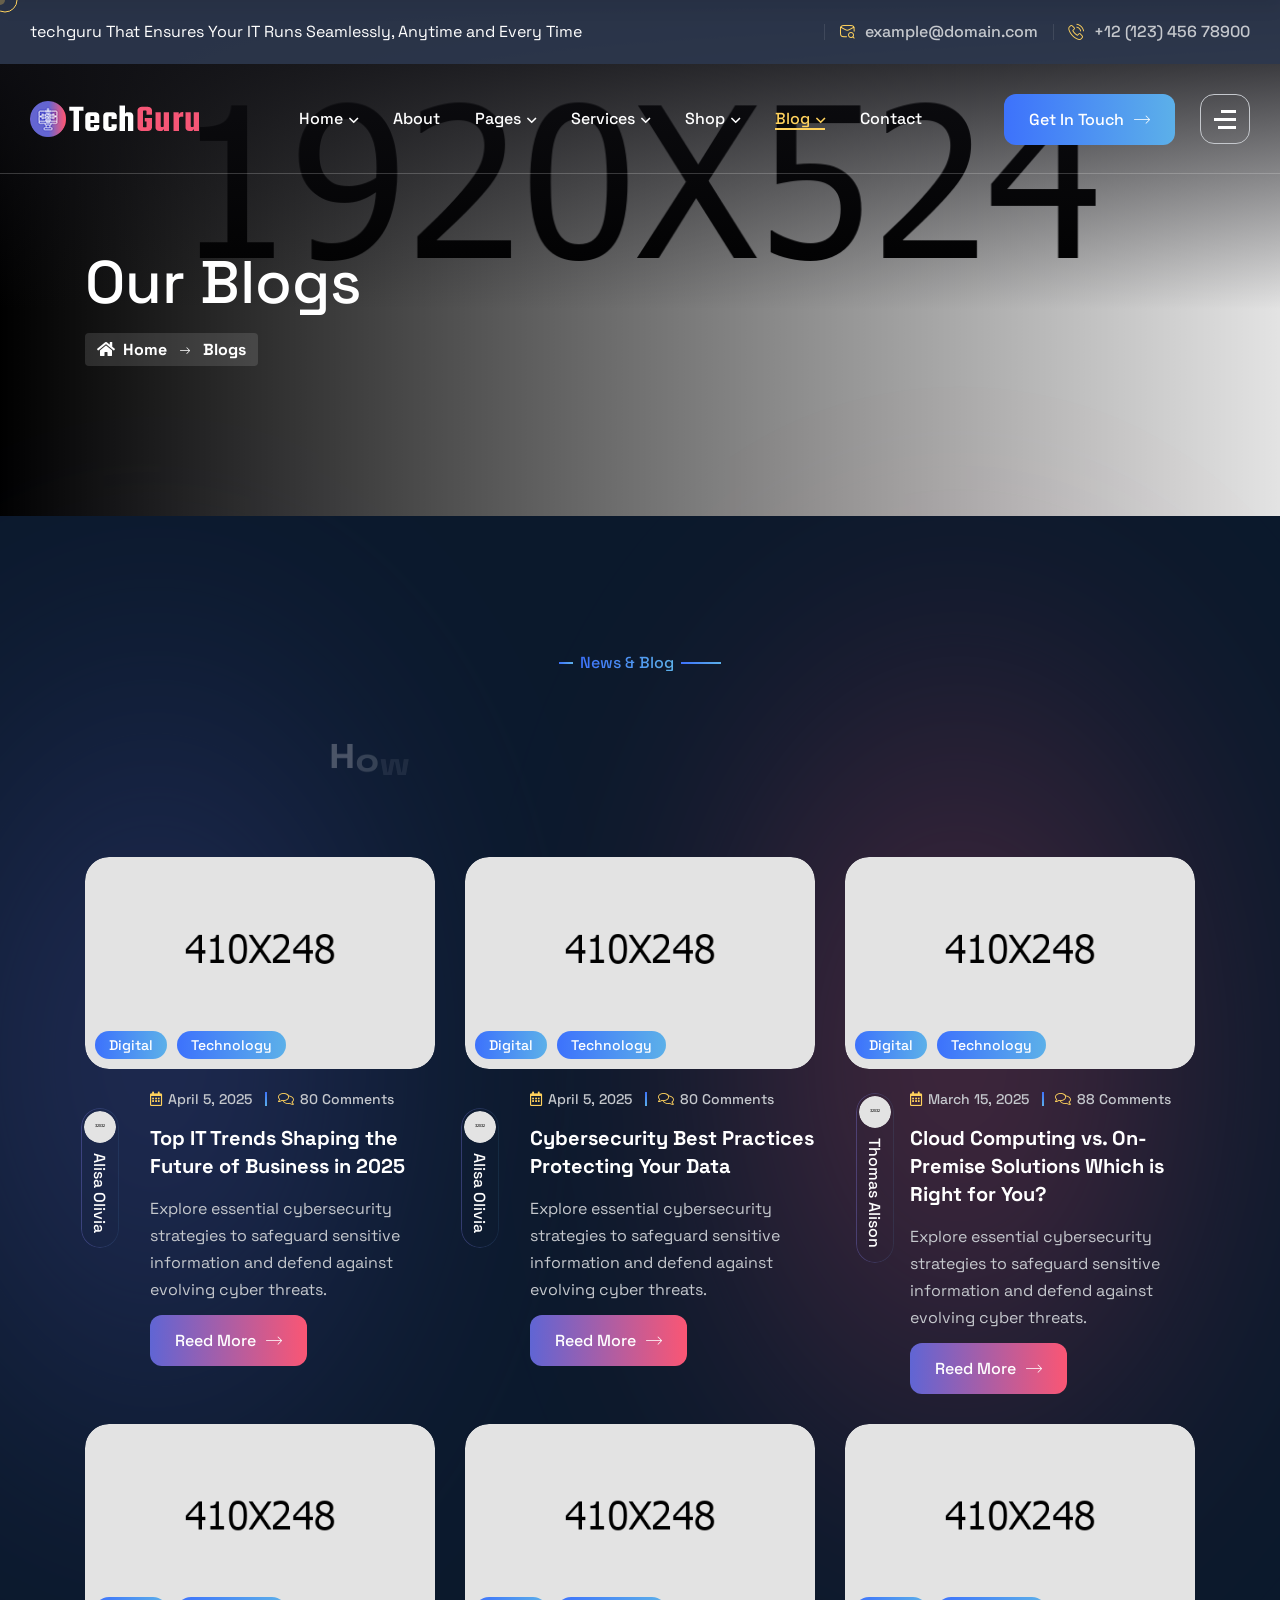
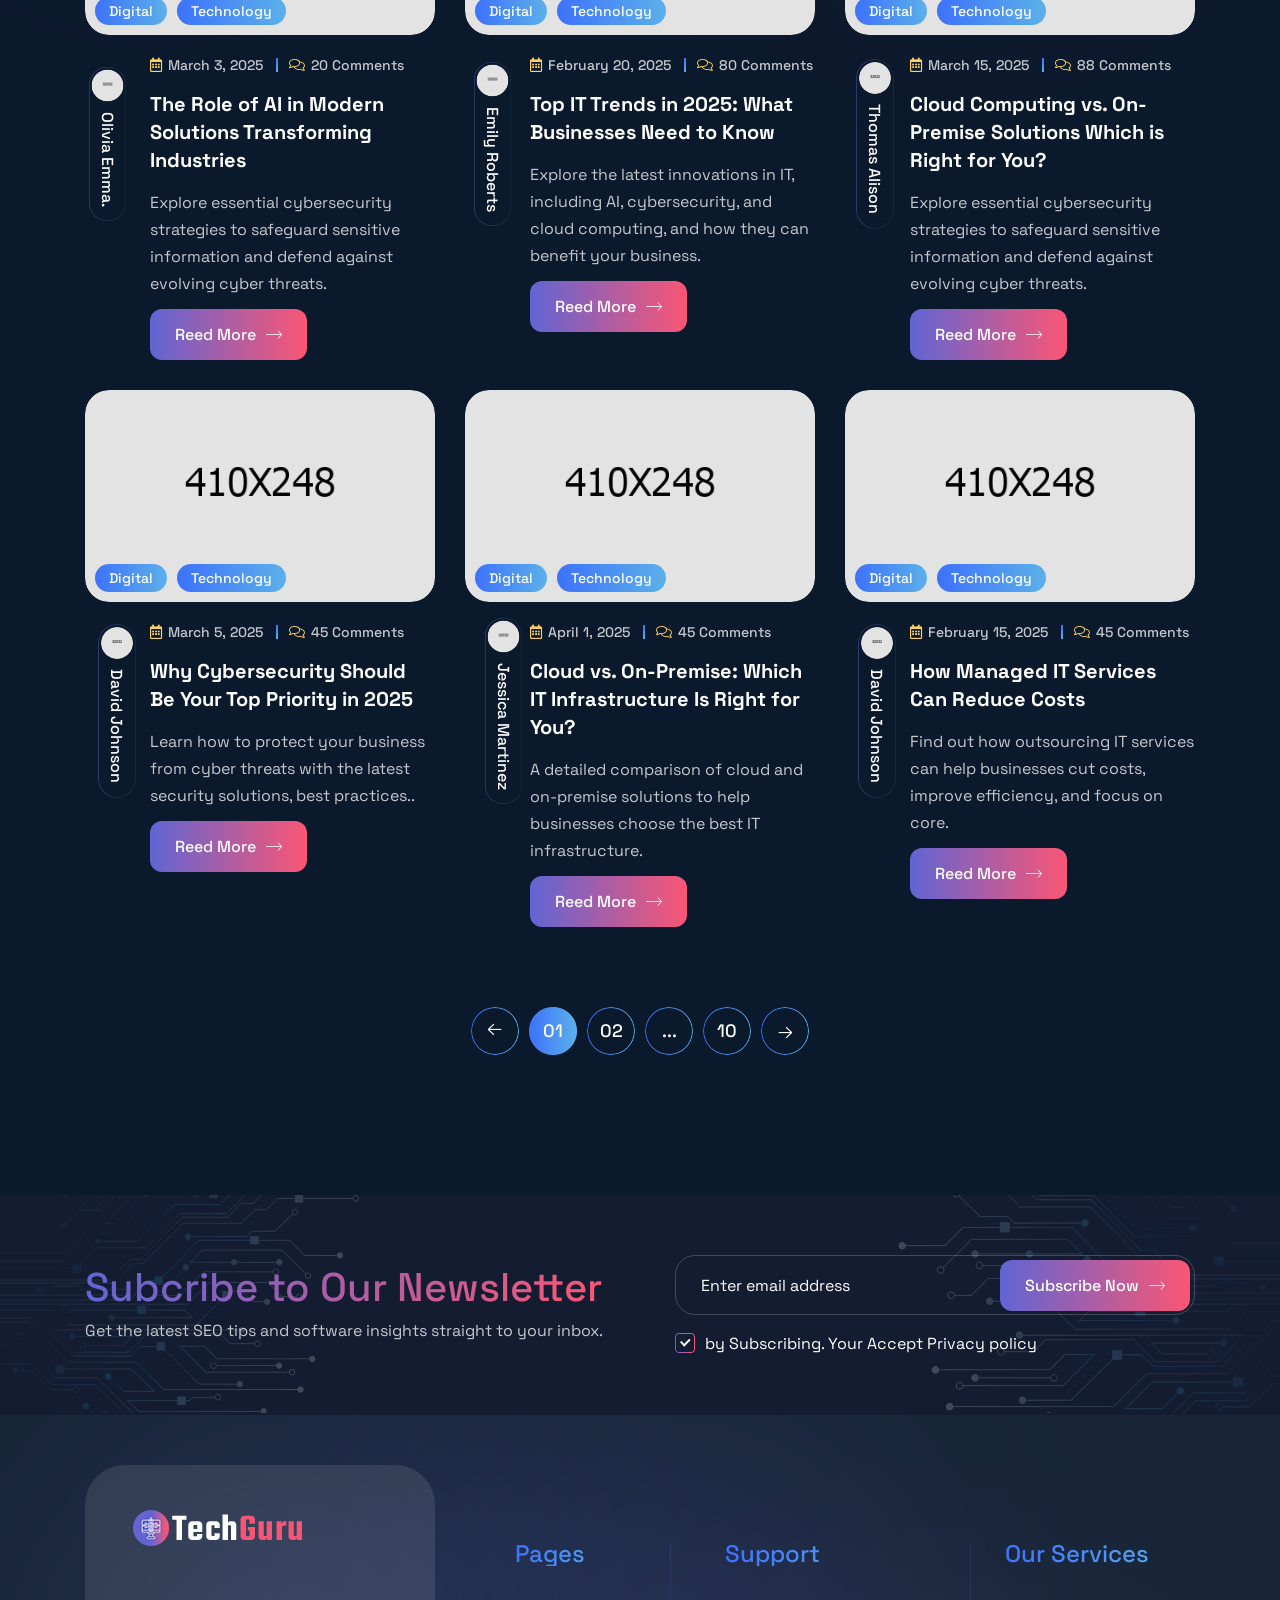
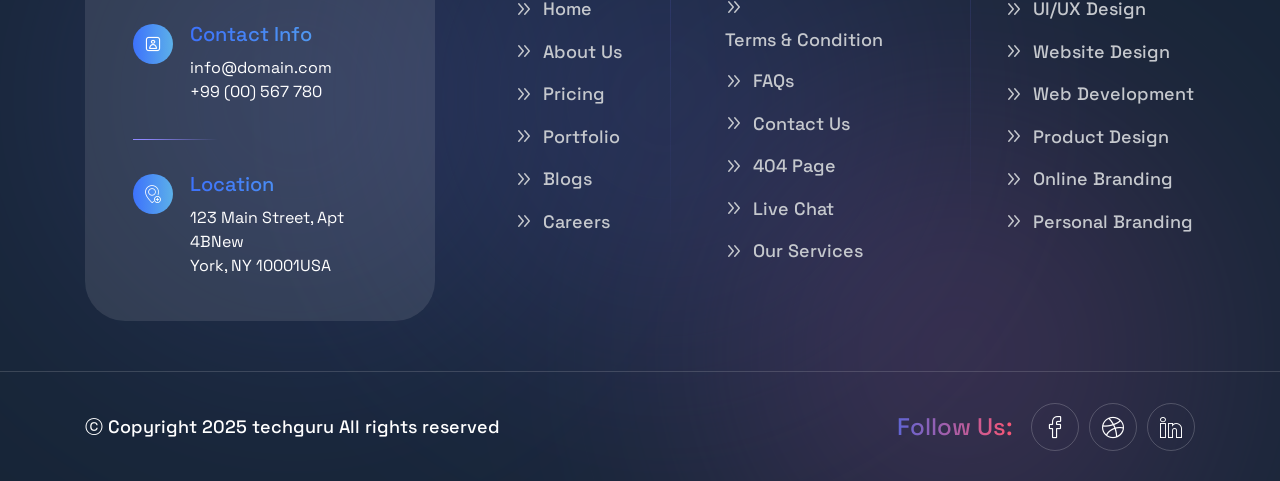
<file: techguru-pack/01-html-file/blog.html>
<!DOCTYPE html>
<html lang="en">

<head>
    <meta charset="UTF-8" />
    <meta name="viewport" content="width=device-width, initial-scale=1.0" />
    <title> Blog || techguru || IT Solutions & Technology HTML Template </title>
    <!-- favicons Icons -->
    <link rel="apple-touch-icon" sizes="180x180" href="assets/images/favicons/apple-touch-icon.png" />
    <link rel="icon" type="image/png" sizes="32x32" href="assets/images/favicons/favicon-32x32.png" />
    <link rel="icon" type="image/png" sizes="16x16" href="assets/images/favicons/favicon-16x16.png" />
    <link rel="manifest" href="assets/images/favicons/site.webmanifest" />
    <meta name="description" content="IT Solutions & Technology HTML Template " />

    <!-- fonts -->
    <link rel="preconnect" href="https://fonts.googleapis.com">
    <link rel="preconnect" href="https://fonts.gstatic.com" crossorigin>

    <link href="https://fonts.googleapis.com/css2?family=Space+Grotesk:wght@300..700&display=swap" rel="stylesheet">


    <link href="https://fonts.googleapis.com/css2?family=Marcellus&display=swap" rel="stylesheet">


    <link rel="stylesheet" href="assets/css/bootstrap.min.css" />
    <link rel="stylesheet" href="assets/css/animate.min.css" />
    <link rel="stylesheet" href="assets/css/custom-animate.css" />
    <link rel="stylesheet" href="assets/css/swiper.min.css" />
    <link rel="stylesheet" href="assets/css/font-awesome-all.css" />
    <link rel="stylesheet" href="assets/css/jarallax.css" />
    <link rel="stylesheet" href="assets/css/jquery.magnific-popup.css" />
    <link rel="stylesheet" href="assets/css/odometer.min.css" />
    <link rel="stylesheet" href="assets/css/flaticon.css">
    <link rel="stylesheet" href="assets/css/owl.carousel.min.css" />
    <link rel="stylesheet" href="assets/css/owl.theme.default.min.css" />
    <link rel="stylesheet" href="assets/css/nice-select.css" />
    <link rel="stylesheet" href="assets/css/jquery-ui.css" />
    <link rel="stylesheet" href="assets/css/aos.css" />
    <link rel="stylesheet" href="assets/css/twentytwenty.css" />


    <link rel="stylesheet" href="assets/css/module-css/banner.css" />
    <link rel="stylesheet" href="assets/css/module-css/slider.css" />
    <link rel="stylesheet" href="assets/css/module-css/footer.css" />
    <link rel="stylesheet" href="assets/css/module-css/services.css" />
    <link rel="stylesheet" href="assets/css/module-css/sliding-text.css" />
    <link rel="stylesheet" href="assets/css/module-css/about.css" />
    <link rel="stylesheet" href="assets/css/module-css/counter.css" />
    <link rel="stylesheet" href="assets/css/module-css/portfolio.css" />
    <link rel="stylesheet" href="assets/css/module-css/process.css" />
    <link rel="stylesheet" href="assets/css/module-css/contact.css" />
    <link rel="stylesheet" href="assets/css/module-css/testimonial.css" />
    <link rel="stylesheet" href="assets/css/module-css/brand.css" />
    <link rel="stylesheet" href="assets/css/module-css/newsletter.css" />
    <link rel="stylesheet" href="assets/css/module-css/team.css" />
    <link rel="stylesheet" href="assets/css/module-css/pricing.css" />
    <link rel="stylesheet" href="assets/css/module-css/event.css" />
    <link rel="stylesheet" href="assets/css/module-css/blog.css" />
    <link rel="stylesheet" href="assets/css/module-css/why-choose.css" />
    <link rel="stylesheet" href="assets/css/module-css/page-header.css" />

    <!-- template styles -->
    <link rel="stylesheet" href="assets/css/style.css" />
    <link rel="stylesheet" href="assets/css/responsive.css" />
</head>

<body class="custom-cursor">

    <div class="custom-cursor__cursor"></div>
    <div class="custom-cursor__cursor-two"></div>

    <!--Start Preloader-->
    <div class="loader js-preloader">
        <div></div>
        <div></div>
        <div></div>
    </div>
    <!--End Preloader-->



    <!-- Start sidebar widget content -->
    <div class="xs-sidebar-group info-group info-sidebar">
        <div class="xs-overlay xs-bg-black"></div>
        <div class="xs-sidebar-widget">
            <div class="sidebar-widget-container">
                <div class="widget-heading">
                    <a href="#" class="close-side-widget">X</a>
                </div>
                <div class="sidebar-textwidget">
                    <div class="sidebar-info-contents">
                        <div class="content-inner">
                            <div class="logo">
                                <a href="index.html"><img src="assets/images/resources/logo-1.png" alt="" /></a>
                            </div>
                            <div class="content-box">
                                <h4>About Us</h4>
                                <p>Lorem ipsum dolor sit amet, consectetur elit, sed do eiusmod tempor incididunt ut
                                    labore et magna aliqua. Ut enim ad minim veniam laboris.</p>
                            </div>
                            <div class="form-inner">
                                <h4>Get a free quote</h4>
                                <form action="assets/inc/sendemail.php" class="contact-form-validated"
                                    novalidate="novalidate">
                                    <div class="form-group">
                                        <input type="text" name="name" placeholder="Name" required="">
                                    </div>
                                    <div class="form-group">
                                        <input type="email" name="email" placeholder="Email" required="">
                                    </div>
                                    <div class="form-group">
                                        <textarea name="message" placeholder="Message..."></textarea>
                                    </div>
                                    <div class="form-group message-btn">
                                        <button type="submit" class="thm-btn form-inner__btn">Submit Now<span
                                                class="icon-right-arrow"></span></button>
                                    </div>
                                </form>
                                <div class="result"></div>
                            </div>
                        </div>
                    </div>
                </div>
            </div>
        </div>
    </div>
    <!-- End sidebar widget content -->



    <div class="page-wrapper">
        <header class="main-header-two">
            <div class="main-menu-two__top">
                <div class="main-menu-two__top-inner">
                    <p class="main-menu-two__top-text">techguru That Ensures Your IT Runs Seamlessly, Anytime and Every
                        Time</p>
                    <ul class="list-unstyled main-menu-two__contact-list">
                        <li>
                            <div class="icon">
                                <i class="icon-pin"></i>
                            </div>
                            <div class="text">
                                <p>1629 N. Dixie Avenue, Kentucky, 42701</p>
                            </div>
                        </li>
                        <li>
                            <div class="icon">
                                <i class="icon-search-mail"></i>
                            </div>
                            <div class="text">
                                <p><a href="mailto:example@domain.com">example@domain.com</a>
                                </p>
                            </div>
                        </li>
                        <li>
                            <div class="icon">
                                <i class="icon-phone-call"></i>
                            </div>
                            <div class="text">
                                <p><a href="tel:1212345678900">+12 (123) 456 78900</a></p>
                            </div>
                        </li>
                    </ul>
                </div>
            </div>
            <nav class="main-menu main-menu-two">
                <div class="main-menu-two__wrapper">
                    <div class="main-menu-two__wrapper-inner">
                        <div class="main-menu-two__left">
                            <div class="main-menu-two__logo">
                                <a href="index.html"><img src="assets/images/resources/logo-1.png" alt=""></a>
                            </div>
                        </div>
                        <div class="main-menu-two__main-menu-box">
                            <a href="#" class="mobile-nav__toggler"><i class="fa fa-bars"></i></a>
                            <ul class="main-menu__list">
                                <li class="dropdown megamenu">
                                    <a href="#">Home </a>
                                    <ul>
                                        <li>

                                            <section class="home-showcase">
                                                <div class="container">
                                                    <div class="home-showcase__inner">
                                                        <div class="row">
                                                            <div class="col-lg-4">
                                                                <div class="home-showcase__item">
                                                                    <div class="home-showcase__image">
                                                                        <img src="assets/images/home-showcase/home-showcase-1-1.jpg"
                                                                            alt="">
                                                                        <div class="home-showcase__buttons">
                                                                            <a href="index.html"
                                                                                class="thm-btn home-showcase__buttons__item">
                                                                                Multi Page
                                                                                <span class="icon-right-arrow"></span>
                                                                            </a>
                                                                            <a href="index-one-page.html"
                                                                                class="thm-btn home-showcase__buttons__item">
                                                                                One Page
                                                                                <span class="icon-right-arrow"></span>
                                                                            </a>
                                                                        </div>
                                                                        <!-- /.home-showcase__buttons -->
                                                                    </div><!-- /.home-showcase__image -->
                                                                    <h3 class="home-showcase__title">Home
                                                                        Page
                                                                        01</h3>
                                                                    <!-- /.home-showcase__title -->
                                                                </div><!-- /.home-showcase__item -->
                                                            </div><!-- /.col-lg-3 -->
                                                            <div class="col-lg-4">
                                                                <div class="home-showcase__item">
                                                                    <div class="home-showcase__image">
                                                                        <img src="assets/images/home-showcase/home-showcase-1-2.jpg"
                                                                            alt="">
                                                                        <div class="home-showcase__buttons">
                                                                            <a href="index2.html"
                                                                                class="thm-btn home-showcase__buttons__item">
                                                                                Multi Page
                                                                                <span class="icon-right-arrow"></span>
                                                                            </a>
                                                                            <a href="index2-one-page.html"
                                                                                class="thm-btn home-showcase__buttons__item">
                                                                                One Page
                                                                                <span class="icon-right-arrow"></span>
                                                                            </a>
                                                                        </div>
                                                                        <!-- /.home-showcase__buttons -->
                                                                    </div><!-- /.home-showcase__image -->
                                                                    <h3 class="home-showcase__title">Home
                                                                        Page
                                                                        02
                                                                    </h3><!-- /.home-showcase__title -->
                                                                </div><!-- /.home-showcase__item -->
                                                            </div><!-- /.col-lg-3 -->
                                                            <div class="col-lg-4">
                                                                <div class="home-showcase__item">
                                                                    <div class="home-showcase__image">
                                                                        <img src="assets/images/home-showcase/home-showcase-1-3.jpg"
                                                                            alt="">
                                                                        <div class="home-showcase__buttons">
                                                                            <a href="index3.html"
                                                                                class="thm-btn home-showcase__buttons__item">
                                                                                Multi Page
                                                                                <span class="icon-right-arrow"></span>
                                                                            </a>
                                                                            <a href="index3-one-page.html"
                                                                                class="thm-btn home-showcase__buttons__item">
                                                                                One Page
                                                                                <span class="icon-right-arrow"></span>
                                                                            </a>
                                                                        </div>
                                                                        <!-- /.home-showcase__buttons -->
                                                                    </div><!-- /.home-showcase__image -->
                                                                    <h3 class="home-showcase__title">Home
                                                                        Page
                                                                        03
                                                                    </h3><!-- /.home-showcase__title -->
                                                                </div><!-- /.home-showcase__item -->
                                                            </div><!-- /.col-lg-3 -->


                                                        </div><!-- /.row -->
                                                    </div><!-- /.home-showcase__inner -->

                                                </div><!-- /.container -->
                                            </section>

                                        </li>
                                    </ul>
                                </li>
                                <li>
                                    <a href="about.html">About</a>
                                </li>
                                <li class="dropdown">
                                    <a href="#">Pages</a>
                                    <ul class="shadow-box">
                                        <li><a href="team.html">Team</a></li>
                                        <li><a href="team-carousel.html">Team Carousel</a></li>
                                        <li><a href="team-details.html">Team Details</a></li>
                                        <li><a href="portfolio.html">Portfolio</a></li>
                                        <li><a href="portfolio-details.html">Portfolio Details</a></li>
                                        <li><a href="testimonials.html">Testimonials</a></li>
                                        <li><a href="testimonials-carousel.html">Testimonial Carousel</a></li>
                                        <li><a href="pricing.html">Pricing</a></li>
                                        <li><a href="gallery.html">Gallery</a></li>
                                        <li><a href="faq.html">FAQs</a></li>
                                        <li><a href="404.html">404 Error</a></li>
                                        <li><a href="coming-soon.html">Coming Soon</a></li>
                                    </ul>
                                </li>
                                <li class="dropdown">
                                    <a href="#">Services</a>
                                    <ul class="shadow-box">
                                        <li><a href="services.html">Services</a></li>
                                        <li><a href="services-carousel.html">Services Carousel</a></li>
                                        <li><a href="threat-detection-prevention.html">Threat Detection</a></li>
                                        <li><a href="endpoint-device-security.html">Device Security</a></li>
                                        <li><a href="data-protection-privacy.html">Data Protection</a></li>
                                        <li><a href="backup-recovery.html">Backup & Recovery</a></li>
                                        <li><a href="advanced-technology.html">Advanced Technology</a></li>
                                        <li><a href="cloud-managed-services.html">Cloud managed services</a></li>
                                    </ul>
                                </li>
                                <li class="dropdown">
                                    <a href="#">Shop</a>
                                    <ul class="shadow-box">
                                        <li><a href="products.html">Products</a></li>
                                        <li><a href="product-details.html">Product Details</a></li>
                                        <li><a href="cart.html">Cart</a></li>
                                        <li><a href="checkout.html">Checkout</a></li>
                                        <li><a href="wishlist.html">Wishlist</a></li>
                                        <li><a href="sign-up.html">Sign Up</a></li>
                                        <li><a href="login.html">Login</a></li>
                                    </ul>
                                </li>
                                <li class="dropdown">
                                    <a href="#">Blog</a>
                                    <ul class="shadow-box">
                                        <li><a href="blog.html">Blog</a></li>
                                        <li><a href="blog-carousel.html">Blog Carousel</a></li>
                                        <li><a href="blog-list.html">Blog List</a></li>
                                        <li><a href="blog-list-2.html">Blog List Two</a></li>
                                        <li><a href="blog-details.html">Blog Details</a></li>
                                    </ul>
                                </li>
                                <li>
                                    <a href="contact.html">Contact</a>
                                </li>
                            </ul>
                        </div>
                        <div class="main-menu-two__right">
                            <div class="main-menu-two__search-box">
                                <a href="#"
                                    class="main-menu-two__search searcher-toggler-box icon-search-interface-symbol"></a>
                            </div>
                            <div class="main-menu-two__btn-box">
                                <a href="contact.html" class="thm-btn">Get in Touch<span
                                        class="icon-right-arrow"></span></a>
                            </div>
                            <div class="main-menu-two__nav-sidebar-icon">
                                <a class="navSidebar-button" href="#">
                                    <span class="icon-dots-menu-one"></span>
                                    <span class="icon-dots-menu-two"></span>
                                    <span class="icon-dots-menu-three"></span>
                                </a>
                            </div>
                        </div>
                    </div>
                </div>
            </nav>
        </header>

        <div class="stricky-header stricked-menu main-menu main-menu-two">
            <div class="sticky-header__content"></div><!-- /.sticky-header__content -->
        </div><!-- /.stricky-header -->



        <!--Page Header Start-->
        <section class="page-header">
            <div class="page-header__bg" style="background-image: url(assets/images/backgrounds/page-header-bg.jpg);">
            </div>
            <div class="container">
                <div class="page-header__inner">
                    <h2>Our Blogs</h2>
                    <div class="thm-breadcrumb__box">
                        <ul class="thm-breadcrumb list-unstyled">
                            <li><a href="index.html"><i class="fas fa-home"></i>Home</a></li>
                            <li><span class="icon-right-arrow-1"></span></li>
                            <li>Blogs</li>
                        </ul>
                    </div>
                </div>
            </div>
        </section>
        <!--Page Header End-->

        <!--Blog Page Start-->
        <section class="blog-page">
            <div class="blog-page__shape-1"></div>
            <div class="blog-page__shape-2"></div>
            <div class="container">
                <div class="section-title text-center sec-title-animation animation-style1">
                    <div class="section-title__tagline-box">
                        <div class="section-title__tagline-shape-1"></div>
                        <span class="section-title__tagline">News & Blog</span>
                        <div class="section-title__tagline-shape-2"></div>
                    </div>
                    <h2 class="section-title__title title-animation">How We've <span>Empowered
                            Businesses</span><br><span> with Innovative</span>Tech Solutions</h2>
                </div>
                <div class="row">
                    <!-- Blog One Single Start -->
                    <div class="col-xl-4 col-lg-6 col-md-6 wow fadeInUp" data-wow-delay="100ms">
                        <div class="blog-one__single">
                            <div class="blog-one__img">
                                <img src="assets/images/blog/blog-page-1-1.jpg" alt="">
                                <div class="blog-one__tags">
                                    <span>Digital</span>
                                    <span>Technology</span>
                                </div>
                            </div>
                            <div class="blog-one__content">
                                <div class="blog-one__user">
                                    <div class="blog-one__user-img">
                                        <img src="assets/images/blog/blog-page-user-1.jpg" alt="">
                                    </div>
                                    <p class="blog-one__user-title">Alisa Olivia</p>
                                </div>
                                <ul class="blog-one__meta list-unstyled">
                                    <li>
                                        <a href="blog-details.html"><span class="far fa-calendar-alt"></span>April 5,
                                            2025</a>
                                    </li>
                                    <li>
                                        <a href="blog-details.html"><span class="fal fa-comments"></span>80 Comments</a>
                                    </li>
                                </ul>
                                <h3 class="blog-one__title"><a href="blog-details.html">Top IT Trends Shaping the Future
                                        of Business in 2025</a></h3>
                                <p class="blog-one__text">Explore essential cybersecurity strategies to safeguard
                                    sensitive information and defend against evolving cyber threats.</p>
                                <div class="blog-one__btn-box">
                                    <a href="blog-details.html" class="thm-btn">Reed More<span
                                            class="icon-right-arrow"></span></a>
                                </div>
                            </div>
                        </div>
                    </div>
                    <!-- Blog One Single Start -->
                    <!-- Blog One Single Start -->
                    <div class="col-xl-4 col-lg-6 col-md-6 wow fadeInUp" data-wow-delay="200ms">
                        <div class="blog-one__single">
                            <div class="blog-one__img">
                                <img src="assets/images/blog/blog-page-1-2.jpg" alt="">
                                <div class="blog-one__tags">
                                    <span>Digital</span>
                                    <span>Technology</span>
                                </div>
                            </div>
                            <div class="blog-one__content">
                                <div class="blog-one__user">
                                    <div class="blog-one__user-img">
                                        <img src="assets/images/blog/blog-page-user-2.jpg" alt="">
                                    </div>
                                    <p class="blog-one__user-title">Alisa Olivia</p>
                                </div>
                                <ul class="blog-one__meta list-unstyled">
                                    <li>
                                        <a href="blog-details.html"><span class="far fa-calendar-alt"></span>April 5,
                                            2025</a>
                                    </li>
                                    <li>
                                        <a href="blog-details.html"><span class="fal fa-comments"></span>80 Comments</a>
                                    </li>
                                </ul>
                                <h3 class="blog-one__title"><a href="blog-details.html">Cybersecurity Best Practices
                                        Protecting Your Data </a></h3>
                                <p class="blog-one__text">Explore essential cybersecurity strategies to safeguard
                                    sensitive information and defend against evolving cyber threats.</p>
                                <div class="blog-one__btn-box">
                                    <a href="blog-details.html" class="thm-btn">Reed More<span
                                            class="icon-right-arrow"></span></a>
                                </div>
                            </div>
                        </div>
                    </div>
                    <!-- Blog One Single Start -->
                    <!-- Blog One Single Start -->
                    <div class="col-xl-4 col-lg-6 col-md-6 wow fadeInUp" data-wow-delay="300ms">
                        <div class="blog-one__single">
                            <div class="blog-one__img">
                                <img src="assets/images/blog/blog-page-1-3.jpg" alt="">
                                <div class="blog-one__tags">
                                    <span>Digital</span>
                                    <span>Technology</span>
                                </div>
                            </div>
                            <div class="blog-one__content">
                                <div class="blog-one__user">
                                    <div class="blog-one__user-img">
                                        <img src="assets/images/blog/blog-page-user-3.jpg" alt="">
                                    </div>
                                    <p class="blog-one__user-title">Thomas Alison</p>
                                </div>
                                <ul class="blog-one__meta list-unstyled">
                                    <li>
                                        <a href="blog-details.html"><span class="far fa-calendar-alt"></span>March 15,
                                            2025</a>
                                    </li>
                                    <li>
                                        <a href="blog-details.html"><span class="fal fa-comments"></span>88 Comments</a>
                                    </li>
                                </ul>
                                <h3 class="blog-one__title"><a href="blog-details.html">Cloud Computing vs. On-Premise
                                        Solutions Which is Right for You?</a></h3>
                                <p class="blog-one__text">Explore essential cybersecurity strategies to safeguard
                                    sensitive information and defend against evolving cyber threats.</p>
                                <div class="blog-one__btn-box">
                                    <a href="blog-details.html" class="thm-btn">Reed More<span
                                            class="icon-right-arrow"></span></a>
                                </div>
                            </div>
                        </div>
                    </div>
                    <!-- Blog One Single Start -->
                    <!-- Blog One Single Start -->
                    <div class="col-xl-4 col-lg-6 col-md-6 wow fadeInUp" data-wow-delay="400ms">
                        <div class="blog-one__single">
                            <div class="blog-one__img">
                                <img src="assets/images/blog/blog-page-1-4.jpg" alt="">
                                <div class="blog-one__tags">
                                    <span>Digital</span>
                                    <span>Technology</span>
                                </div>
                            </div>
                            <div class="blog-one__content">
                                <div class="blog-one__user">
                                    <div class="blog-one__user-img">
                                        <img src="assets/images/blog/blog-page-user-4.jpg" alt="">
                                    </div>
                                    <p class="blog-one__user-title">Olivia Emma.</p>
                                </div>
                                <ul class="blog-one__meta list-unstyled">
                                    <li>
                                        <a href="blog-details.html"><span class="far fa-calendar-alt"></span>March 3,
                                            2025</a>
                                    </li>
                                    <li>
                                        <a href="blog-details.html"><span class="fal fa-comments"></span>20 Comments</a>
                                    </li>
                                </ul>
                                <h3 class="blog-one__title"><a href="blog-details.html">The Role of AI in Modern
                                        Solutions Transforming Industries</a></h3>
                                <p class="blog-one__text">Explore essential cybersecurity strategies to safeguard
                                    sensitive information and defend against evolving cyber threats.</p>
                                <div class="blog-one__btn-box">
                                    <a href="blog-details.html" class="thm-btn">Reed More<span
                                            class="icon-right-arrow"></span></a>
                                </div>
                            </div>
                        </div>
                    </div>
                    <!-- Blog One Single Start -->
                    <!-- Blog One Single Start -->
                    <div class="col-xl-4 col-lg-6 col-md-6 wow fadeInUp" data-wow-delay="500ms">
                        <div class="blog-one__single">
                            <div class="blog-one__img">
                                <img src="assets/images/blog/blog-page-1-5.jpg" alt="">
                                <div class="blog-one__tags">
                                    <span>Digital</span>
                                    <span>Technology</span>
                                </div>
                            </div>
                            <div class="blog-one__content">
                                <div class="blog-one__user">
                                    <div class="blog-one__user-img">
                                        <img src="assets/images/blog/blog-page-user-5.jpg" alt="">
                                    </div>
                                    <p class="blog-one__user-title">Emily Roberts</p>
                                </div>
                                <ul class="blog-one__meta list-unstyled">
                                    <li>
                                        <a href="blog-details.html"><span class="far fa-calendar-alt"></span>February
                                            20, 2025</a>
                                    </li>
                                    <li>
                                        <a href="blog-details.html"><span class="fal fa-comments"></span>80 Comments</a>
                                    </li>
                                </ul>
                                <h3 class="blog-one__title"><a href="blog-details.html">Top IT Trends in 2025: What
                                        Businesses Need to Know</a></h3>
                                <p class="blog-one__text">Explore the latest innovations in IT, including AI,
                                    cybersecurity, and cloud computing, and how they can benefit your business.</p>
                                <div class="blog-one__btn-box">
                                    <a href="blog-details.html" class="thm-btn">Reed More<span
                                            class="icon-right-arrow"></span></a>
                                </div>
                            </div>
                        </div>
                    </div>
                    <!-- Blog One Single Start -->
                    <!-- Blog One Single Start -->
                    <div class="col-xl-4 col-lg-6 col-md-6 wow fadeInUp" data-wow-delay="300ms">
                        <div class="blog-one__single">
                            <div class="blog-one__img">
                                <img src="assets/images/blog/blog-page-1-6.jpg" alt="">
                                <div class="blog-one__tags">
                                    <span>Digital</span>
                                    <span>Technology</span>
                                </div>
                            </div>
                            <div class="blog-one__content">
                                <div class="blog-one__user">
                                    <div class="blog-one__user-img">
                                        <img src="assets/images/blog/blog-page-user-6.jpg" alt="">
                                    </div>
                                    <p class="blog-one__user-title">Thomas Alison</p>
                                </div>
                                <ul class="blog-one__meta list-unstyled">
                                    <li>
                                        <a href="blog-details.html"><span class="far fa-calendar-alt"></span>March 15,
                                            2025</a>
                                    </li>
                                    <li>
                                        <a href="blog-details.html"><span class="fal fa-comments"></span>88 Comments</a>
                                    </li>
                                </ul>
                                <h3 class="blog-one__title"><a href="blog-details.html">Cloud Computing vs. On-Premise
                                        Solutions Which is Right for You?</a></h3>
                                <p class="blog-one__text">Explore essential cybersecurity strategies to safeguard
                                    sensitive information and defend against evolving cyber threats.</p>
                                <div class="blog-one__btn-box">
                                    <a href="blog-details.html" class="thm-btn">Reed More<span
                                            class="icon-right-arrow"></span></a>
                                </div>
                            </div>
                        </div>
                    </div>
                    <!-- Blog One Single Start -->
                    <!-- Blog One Single Start -->
                    <div class="col-xl-4 col-lg-6 col-md-6 wow fadeInUp" data-wow-delay="700ms">
                        <div class="blog-one__single">
                            <div class="blog-one__img">
                                <img src="assets/images/blog/blog-page-1-7.jpg" alt="">
                                <div class="blog-one__tags">
                                    <span>Digital</span>
                                    <span>Technology</span>
                                </div>
                            </div>
                            <div class="blog-one__content">
                                <div class="blog-one__user">
                                    <div class="blog-one__user-img">
                                        <img src="assets/images/blog/blog-page-user-7.jpg" alt="">
                                    </div>
                                    <p class="blog-one__user-title">David Johnson</p>
                                </div>
                                <ul class="blog-one__meta list-unstyled">
                                    <li>
                                        <a href="blog-details.html"><span class="far fa-calendar-alt"></span>March 5,
                                            2025</a>
                                    </li>
                                    <li>
                                        <a href="blog-details.html"><span class="fal fa-comments"></span>45 Comments</a>
                                    </li>
                                </ul>
                                <h3 class="blog-one__title"><a href="blog-details.html">Why Cybersecurity Should Be Your
                                        Top Priority in 2025</a></h3>
                                <p class="blog-one__text">Learn how to protect your business from cyber threats with the
                                    latest security solutions, best practices..</p>
                                <div class="blog-one__btn-box">
                                    <a href="blog-details.html" class="thm-btn">Reed More<span
                                            class="icon-right-arrow"></span></a>
                                </div>
                            </div>
                        </div>
                    </div>
                    <!-- Blog One Single Start -->
                    <!-- Blog One Single Start -->
                    <div class="col-xl-4 col-lg-6 col-md-6 wow fadeInUp" data-wow-delay="800ms">
                        <div class="blog-one__single">
                            <div class="blog-one__img">
                                <img src="assets/images/blog/blog-page-1-8.jpg" alt="">
                                <div class="blog-one__tags">
                                    <span>Digital</span>
                                    <span>Technology</span>
                                </div>
                            </div>
                            <div class="blog-one__content">
                                <div class="blog-one__user">
                                    <div class="blog-one__user-img">
                                        <img src="assets/images/blog/blog-page-user-8.jpg" alt="">
                                    </div>
                                    <p class="blog-one__user-title">Jessica Martinez </p>
                                </div>
                                <ul class="blog-one__meta list-unstyled">
                                    <li>
                                        <a href="blog-details.html"><span class="far fa-calendar-alt"></span>April 1,
                                            2025</a>
                                    </li>
                                    <li>
                                        <a href="blog-details.html"><span class="fal fa-comments"></span>45 Comments</a>
                                    </li>
                                </ul>
                                <h3 class="blog-one__title"><a href="blog-details.html">Cloud vs. On-Premise: Which IT
                                        Infrastructure Is Right for You?</a></h3>
                                <p class="blog-one__text"> A detailed comparison of cloud and on-premise solutions to
                                    help businesses choose the best IT infrastructure.</p>
                                <div class="blog-one__btn-box">
                                    <a href="blog-details.html" class="thm-btn">Reed More<span
                                            class="icon-right-arrow"></span></a>
                                </div>
                            </div>
                        </div>
                    </div>
                    <!-- Blog One Single Start -->
                    <!-- Blog One Single Start -->
                    <div class="col-xl-4 col-lg-6 col-md-6 wow fadeInUp" data-wow-delay="900ms">
                        <div class="blog-one__single">
                            <div class="blog-one__img">
                                <img src="assets/images/blog/blog-page-1-9.jpg" alt="">
                                <div class="blog-one__tags">
                                    <span>Digital</span>
                                    <span>Technology</span>
                                </div>
                            </div>
                            <div class="blog-one__content">
                                <div class="blog-one__user">
                                    <div class="blog-one__user-img">
                                        <img src="assets/images/blog/blog-page-user-9.jpg" alt="">
                                    </div>
                                    <p class="blog-one__user-title">David Johnson</p>
                                </div>
                                <ul class="blog-one__meta list-unstyled">
                                    <li>
                                        <a href="blog-details.html"><span class="far fa-calendar-alt"></span>February
                                            15, 2025</a>
                                    </li>
                                    <li>
                                        <a href="blog-details.html"><span class="fal fa-comments"></span>45 Comments</a>
                                    </li>
                                </ul>
                                <h3 class="blog-one__title"><a href="blog-details.html">How Managed IT Services Can
                                        Reduce Costs</a></h3>
                                <p class="blog-one__text">Find out how outsourcing IT services can help businesses cut
                                    costs, improve efficiency, and focus on core.</p>
                                <div class="blog-one__btn-box">
                                    <a href="blog-details.html" class="thm-btn">Reed More<span
                                            class="icon-right-arrow"></span></a>
                                </div>
                            </div>
                        </div>
                    </div>
                    <!-- Blog One Single Start -->
                    <div class="blog-page__pagination">
                        <ul class="pg-pagination list-unstyled">
                            <li class="prev">
                                <a href="#" aria-label="prev"><span class="icon-left-arrow-1"></span></a>
                            </li>
                            <li class="count active"><a href="#">01</a></li>
                            <li class="count"><a href="#">02</a></li>
                            <li class="count"><a href="#">...</a></li>
                            <li class="count"><a href="#">10</a></li>
                            <li class="next">
                                <a href="#" aria-label="Next"><span class="icon-left-arrow-1"></span></a>
                            </li>
                        </ul>
                    </div>
                </div>
            </div>
        </section>
        <!--Blog Page End-->



        <!-- Newsletter Two Start -->
        <section class="newsletter-two">
            <div class="newsletter-two__shape-1">
                <img src="assets/images/shapes/newsletter-two-shape-1.png" alt="">
            </div>
            <div class="newsletter-two__shape-2 float-bob-x">
                <img src="assets/images/shapes/newsletter-two-shape-2.png" alt="">
            </div>
            <div class="container">
                <div class="newsletter-two__inner">
                    <div class="newsletter-two__left">
                        <h2 class="newsletter-two__title">Subcribe to Our Newsletter</h2>
                        <p class="newsletter-two__text">Get the latest SEO tips and software insights straight to your
                            inbox.</p>
                    </div>
                    <div class="newsletter-two__right">
                        <form class="newsletter-two__form">
                            <div class="newsletter-two__input">
                                <input type="email" placeholder="Enter email address">
                            </div>
                            <button type="submit" class="thm-btn">Subscribe Now <span class="icon-right-arrow"></span>
                            </button>
                            <div class="checked-box">
                                <input type="checkbox" name="skipper1" id="skipper" checked="">
                                <label for="skipper"><span></span>by Subscribing. Your Accept Privacy
                                    policy</label>
                            </div>
                        </form>
                    </div>
                </div>
            </div>
        </section>
        <!-- Newsletter Two End -->



        <!--Site Footer Two Start-->
        <footer class="site-footer-two">
            <div class="site-footer-two__shape-1"></div>
            <div class="site-footer-two__shape-2"></div>
            <div class="site-footer-two__shape-3"></div>
            <div class="site-footer-two__top">
                <div class="container">
                    <div class="row">
                        <div class="col-xl-4 col-lg-6 col-md-6 wow fadeInUp" data-wow-delay="100ms">
                            <div class="site-footer-two__about">
                                <div class="site-footer-two__logo">
                                    <a href="index.html"><img src="assets/images/resources/footer-logo.png" alt=""></a>
                                </div>
                                <ul class="list-unstyled site-footer-two__contact-list">
                                    <li>
                                        <div class="site-footer-two__contact-icon">
                                            <span class="icon-contact"></span>
                                        </div>
                                        <div class="site-footer-two__contact-content">
                                            <h5 class="site-footer-two__contact-title">Contact Info</h5>
                                            <p class="site-footer-two__contact-info">
                                                <a href="mailto:info@domain.com"
                                                    class="site-footer-two__contact-mail">info@domain.com</a>
                                                <a href="tel:9900567780" class="site-footer-two__contact-phone">+99 (00)
                                                    567 780</a>
                                            </p>
                                        </div>
                                    </li>
                                    <li>
                                        <div class="site-footer-two__contact-icon">
                                            <span class="icon-pin"></span>
                                        </div>
                                        <div class="site-footer-two__contact-content">
                                            <h5 class="site-footer-two__contact-title">Location</h5>
                                            <p class="site-footer-two__contact-info">
                                                123 Main Street, Apt 4BNew <br> York, NY 10001USA
                                            </p>
                                        </div>
                                    </li>
                                </ul>
                            </div>
                        </div>
                        <div class="col-xl-2 col-lg-6 col-md-6 wow fadeInUp" data-wow-delay="200ms">
                            <div class="footer-widget-two__quick-links">
                                <h4 class="footer-widget-two__title">Pages</h4>
                                <ul class="footer-widget-two__quick-links-list list-unstyled">
                                    <li><a href="index.html"><span class="icon-right-arrow-2"></span>Home</a></li>
                                    <li><a href="about.html"><span class="icon-right-arrow-2"></span>About Us</a></li>
                                    <li><a href="pricing.html"><span class="icon-right-arrow-2"></span>Pricing</a></li>
                                    <li><a href="portfolio.html"><span class="icon-right-arrow-2"></span>Portfolio</a>
                                    </li>
                                    <li><a href="blog.html"><span class="icon-right-arrow-2"></span>Blogs</a></li>
                                    <li><a href="contact.html"><span class="icon-right-arrow-2"></span>Careers</a></li>
                                </ul>
                            </div>
                        </div>
                        <div class="col-xl-3 col-lg-6 col-md-6 wow fadeInUp" data-wow-delay="300ms">
                            <div class="footer-widget-two__support">
                                <h4 class="footer-widget-two__title">Support</h4>
                                <ul class="footer-widget-two__quick-links-list list-unstyled">
                                    <li><a href="about.html"><span class="icon-right-arrow-2"></span>Terms &
                                            Condition</a></li>
                                    <li><a href="faq.html"><span class="icon-right-arrow-2"></span>FAQs</a></li>
                                    <li><a href="contact.html"><span class="icon-right-arrow-2"></span>Contact Us</a>
                                    </li>
                                    <li><a href="404.html"><span class="icon-right-arrow-2"></span>404 Page</a></li>
                                    <li><a href="contact.html"><span class="icon-right-arrow-2"></span>Live Chat</a>
                                    </li>
                                    <li><a href="services.html"><span class="icon-right-arrow-2"></span>Our Services</a>
                                    </li>
                                </ul>
                            </div>
                        </div>
                        <div class="col-xl-3 col-lg-6 col-md-6 wow fadeInUp" data-wow-delay="400ms">
                            <div class="footer-widget-two__services">
                                <h4 class="footer-widget-two__title">Our Services</h4>
                                <ul class="footer-widget-two__quick-links-list list-unstyled">
                                    <li><a href="services.html"><span class="icon-right-arrow-2"></span>UI/UX Design</a>
                                    </li>
                                    <li><a href="about.html"><span class="icon-right-arrow-2"></span>Website Design</a>
                                    </li>
                                    <li><a href="pricing.html"><span class="icon-right-arrow-2"></span>Web
                                            Development</a></li>
                                    <li><a href="about.html"><span class="icon-right-arrow-2"></span>Product Design</a>
                                    </li>
                                    <li><a href="blog.html"><span class="icon-right-arrow-2"></span>Online Branding</a>
                                    </li>
                                    <li><a href="contact.html"><span class="icon-right-arrow-2"></span>Personal
                                            Branding</a></li>
                                </ul>
                            </div>
                        </div>
                    </div>
                </div>
            </div>
            <div class="site-footer-two__bottom">
                <div class="container">
                    <div class="row">
                        <div class="col-xl-12">
                            <div class="site-footer-two__bottom-inner">
                                <div class="site-footer-two__copyright">
                                    <p class="site-footer-two__copyright-text">
                                        ⓒ Copyright 2025 <a href="#">techguru</a> All rights reserved
                                    </p>
                                </div>
                                <div class="site-footer-two__social-box">
                                    <h4 class="site-footer-two__social-title">Follow Us:</h4>
                                    <div class="site-footer-two__social-box-inner">
                                        <a href="#"><span class="icon-facebook"></span></a>
                                        <a href="#"><span class="icon-dribble"></span></a>

                                        <a href="#"><span class="icon-linkedin"></span></a>
                                    </div>
                                </div>
                            </div>
                        </div>
                    </div>
                </div>
            </div>
        </footer>
        <!--Site Footer Two End-->




    </div><!-- /.page-wrapper -->


    <div class="mobile-nav__wrapper">
        <div class="mobile-nav__overlay mobile-nav__toggler"></div>
        <!-- /.mobile-nav__overlay -->
        <div class="mobile-nav__content">
            <span class="mobile-nav__close mobile-nav__toggler"><i class="fa fa-times"></i></span>

            <div class="logo-box">
                <a href="index.html" aria-label="logo image"><img src="assets/images/resources/logo-2.png" width="150"
                        alt="" /></a>
            </div>
            <!-- /.logo-box -->
            <div class="mobile-nav__container"></div>
            <!-- /.mobile-nav__container -->

            <ul class="mobile-nav__contact list-unstyled">
                <li>
                    <i class="fa fa-envelope"></i>
                    <a href="mailto:needhelp@packageName__.com">needhelp@techguru.com</a>
                </li>
                <li>
                    <i class="fas fa-phone"></i>
                    <a href="tel:666-888-0000">666 888 0000</a>
                </li>
            </ul><!-- /.mobile-nav__contact -->
            <div class="mobile-nav__top">
                <div class="mobile-nav__social">
                    <a href="#" class="fab fa-twitter"></a>
                    <a href="#" class="fab fa-facebook-square"></a>
                    <a href="#" class="fab fa-pinterest-p"></a>
                    <a href="#" class="fab fa-instagram"></a>
                </div><!-- /.mobile-nav__social -->
            </div><!-- /.mobile-nav__top -->



        </div>
        <!-- /.mobile-nav__content -->
    </div>
    <!-- /.mobile-nav__wrapper -->

    <!-- Search Popup -->
    <div class="search-popup">
        <div class="color-layer"></div>
        <button class="close-search"><span class="far fa-times fa-fw"></span></button>
        <form method="post" action="blog.html">
            <div class="form-group">
                <input type="search" name="search-field" value="" placeholder="Search Here" required="">
                <button type="submit"><i class="fas fa-search"></i></button>
            </div>
        </form>
    </div>
    <!-- End Search Popup -->

    <a href="#" data-target="html" class="scroll-to-target scroll-to-top">
        <span class="scroll-to-top__wrapper"><span class="scroll-to-top__inner"></span></span>
        <span class="scroll-to-top__text"> Go Back Top</span>
    </a>


    <script src="assets/js/jquery-3.6.0.min.js"></script>
    <script src="assets/js/bootstrap.bundle.min.js"></script>
    <script src="assets/js/jarallax.min.js"></script>
    <script src="assets/js/jquery.ajaxchimp.min.js"></script>
    <script src="assets/js/jquery.appear.min.js"></script>
    <script src="assets/js/swiper.min.js"></script>
    <script src="assets/js/jquery.magnific-popup.min.js"></script>
    <script src="assets/js/jquery.validate.min.js"></script>
    <script src="assets/js/odometer.min.js"></script>
    <script src="assets/js/wNumb.min.js"></script>
    <script src="assets/js/wow.js"></script>
    <script src="assets/js/isotope.js"></script>
    <script src="assets/js/owl.carousel.min.js"></script>
    <script src="assets/js/jquery-ui.js"></script>
    <script src="assets/js/jquery.nice-select.min.js"></script>
    <script src="assets/js/twentytwenty.js"></script>
    <script src="assets/js/jquery.event.move.js"></script>
    <script src="assets/js/marquee.min.js"></script>
    <script src="assets/js/jquery.circleType.js"></script>
    <script src="assets/js/jquery.fittext.js"></script>
    <script src="assets/js/jquery.lettering.min.js"></script>
    <script src="assets/js/typed-2.0.11.js"></script>
    <script src="assets/js/jquery-sidebar-content.js"></script>
    <script src="assets/js/aos.js"></script>
    <script src="assets/js/countdown.min.js"></script>




    <script src="assets/js/gsap/gsap.js"></script>
    <script src="assets/js/gsap/ScrollTrigger.js"></script>
    <script src="assets/js/gsap/SplitText.js"></script>




    <!-- template js -->
    <script src="assets/js/script.js"></script>
</body>

</html>
</file>
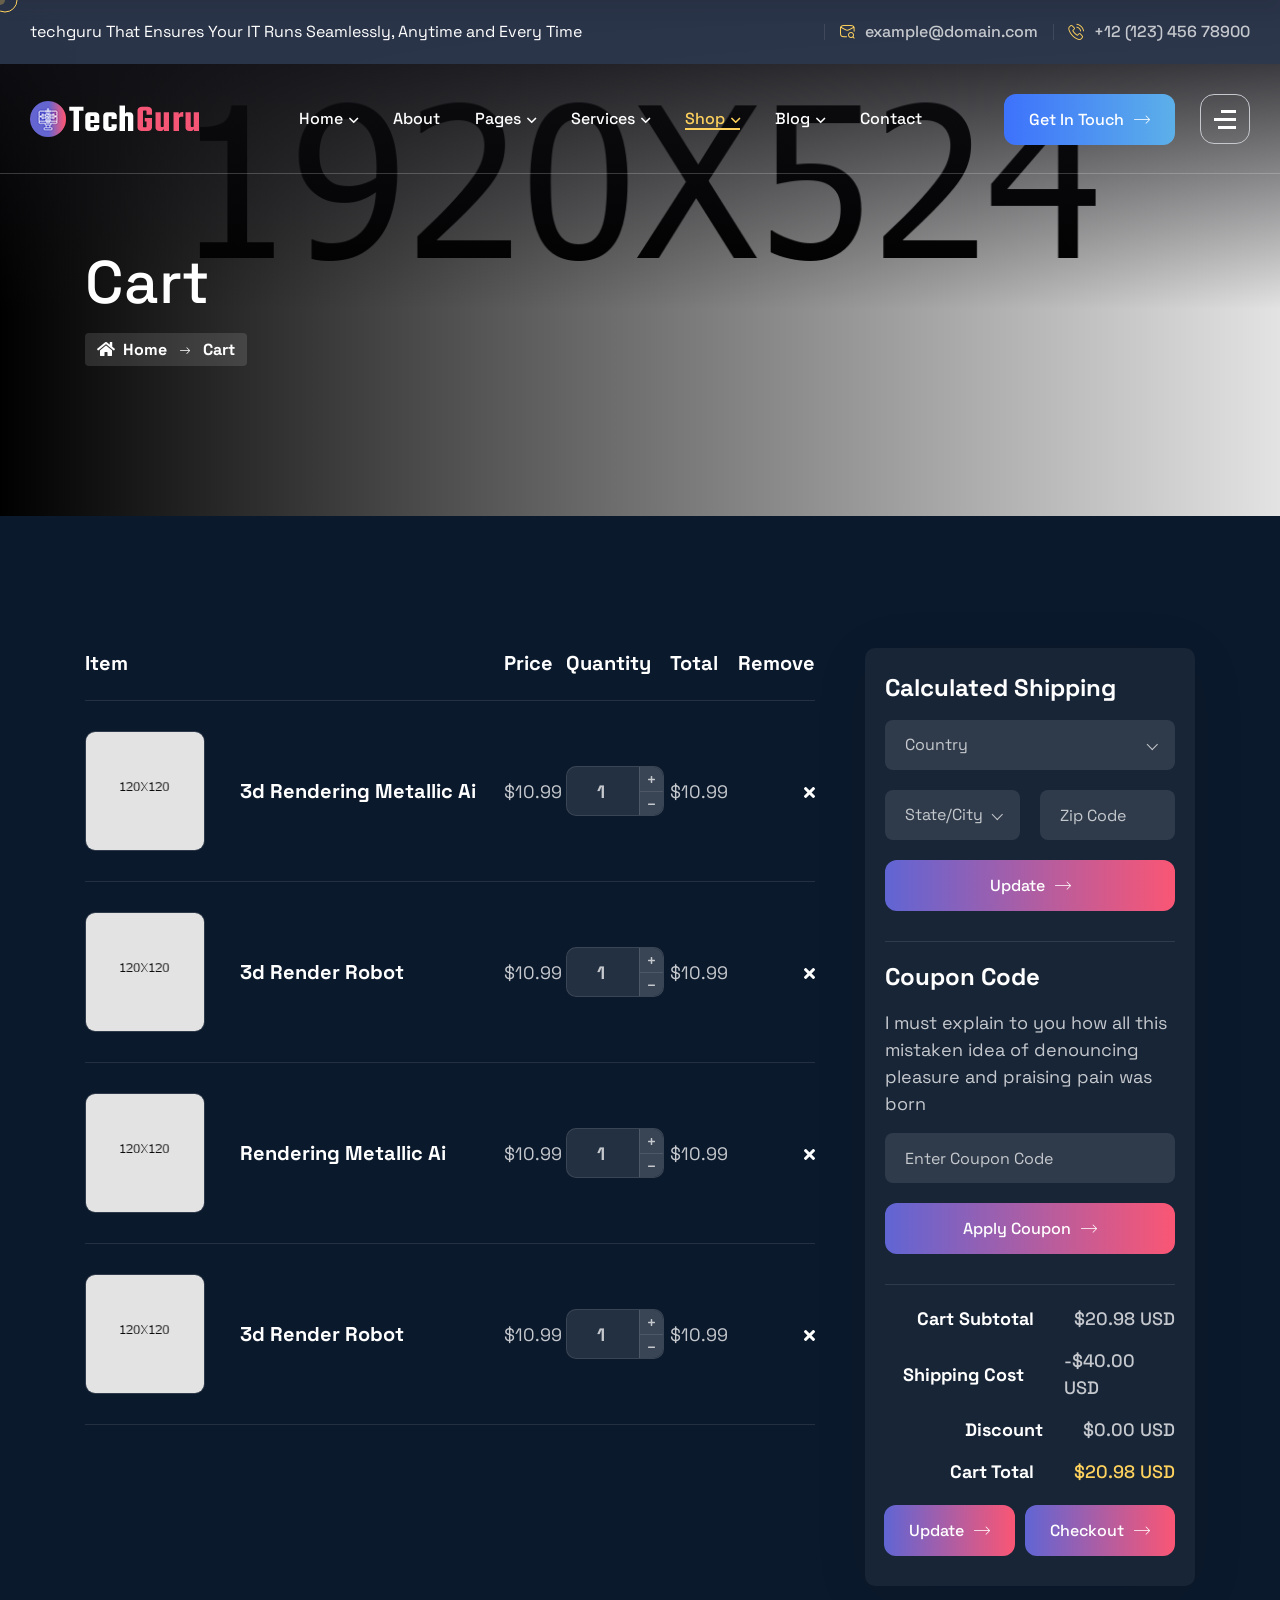
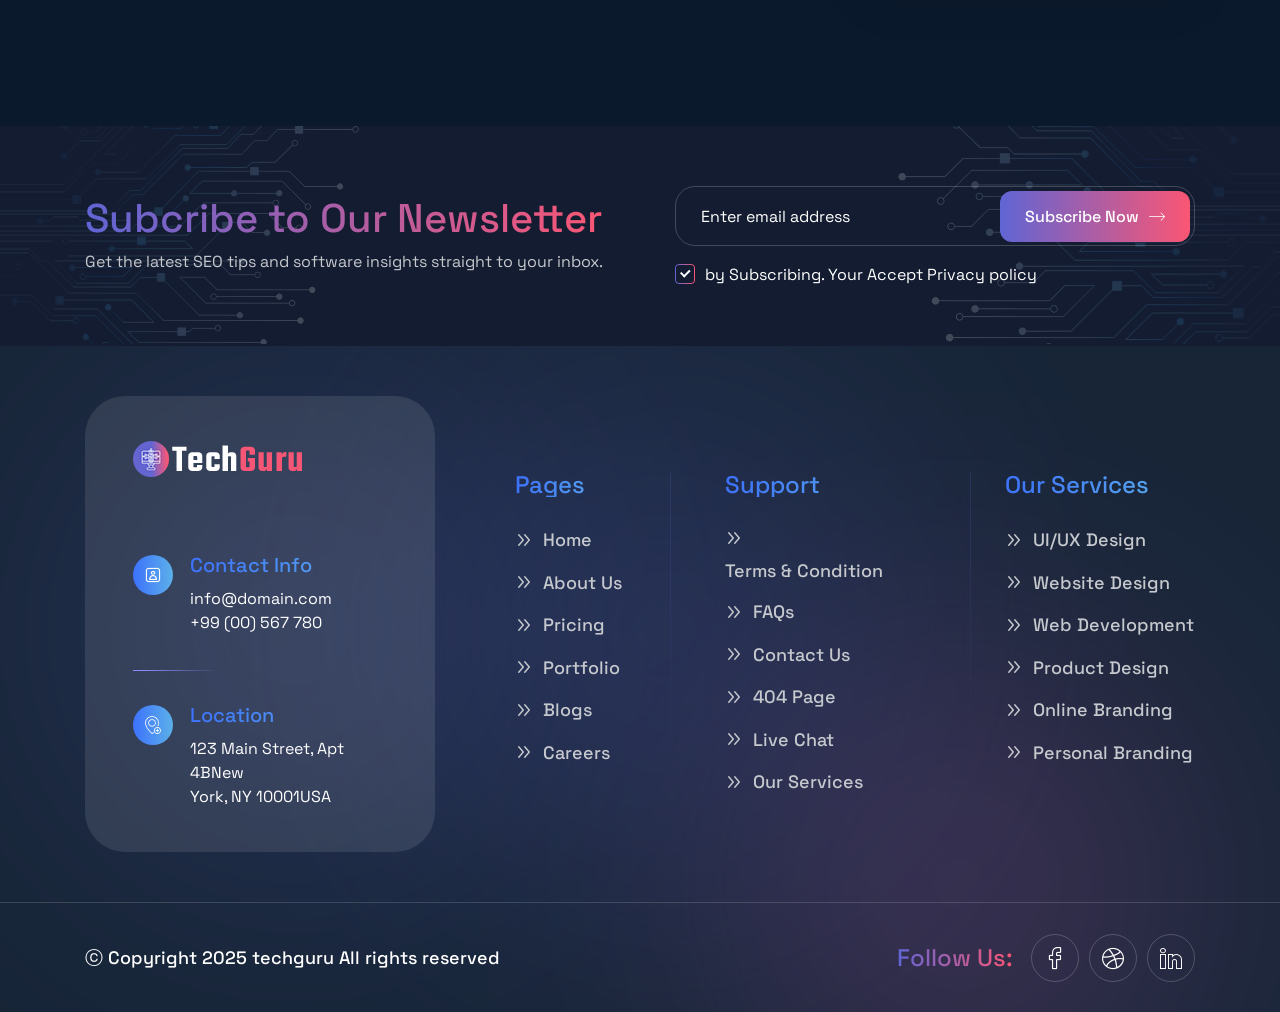
<file: techguru-pack/01-html-file/cart.html>
<!DOCTYPE html>
<html lang="en">

<head>
    <meta charset="UTF-8" />
    <meta name="viewport" content="width=device-width, initial-scale=1.0" />
    <title> Cart || techguru || IT Solutions & Technology HTML Template </title>
    <!-- favicons Icons -->
    <link rel="apple-touch-icon" sizes="180x180" href="assets/images/favicons/apple-touch-icon.png" />
    <link rel="icon" type="image/png" sizes="32x32" href="assets/images/favicons/favicon-32x32.png" />
    <link rel="icon" type="image/png" sizes="16x16" href="assets/images/favicons/favicon-16x16.png" />
    <link rel="manifest" href="assets/images/favicons/site.webmanifest" />
    <meta name="description" content="IT Solutions & Technology HTML Template " />

    <!-- fonts -->
    <link rel="preconnect" href="https://fonts.googleapis.com">
    <link rel="preconnect" href="https://fonts.gstatic.com" crossorigin>

    <link href="https://fonts.googleapis.com/css2?family=Space+Grotesk:wght@300..700&display=swap" rel="stylesheet">


    <link href="https://fonts.googleapis.com/css2?family=Marcellus&display=swap" rel="stylesheet">


    <link rel="stylesheet" href="assets/css/bootstrap.min.css" />
    <link rel="stylesheet" href="assets/css/animate.min.css" />
    <link rel="stylesheet" href="assets/css/custom-animate.css" />
    <link rel="stylesheet" href="assets/css/swiper.min.css" />
    <link rel="stylesheet" href="assets/css/font-awesome-all.css" />
    <link rel="stylesheet" href="assets/css/jarallax.css" />
    <link rel="stylesheet" href="assets/css/jquery.magnific-popup.css" />
    <link rel="stylesheet" href="assets/css/odometer.min.css" />
    <link rel="stylesheet" href="assets/css/flaticon.css">
    <link rel="stylesheet" href="assets/css/owl.carousel.min.css" />
    <link rel="stylesheet" href="assets/css/owl.theme.default.min.css" />
    <link rel="stylesheet" href="assets/css/nice-select.css" />
    <link rel="stylesheet" href="assets/css/jquery-ui.css" />
    <link rel="stylesheet" href="assets/css/aos.css" />
    <link rel="stylesheet" href="assets/css/twentytwenty.css" />


    <link rel="stylesheet" href="assets/css/module-css/banner.css" />
    <link rel="stylesheet" href="assets/css/module-css/slider.css" />
    <link rel="stylesheet" href="assets/css/module-css/footer.css" />
    <link rel="stylesheet" href="assets/css/module-css/services.css" />
    <link rel="stylesheet" href="assets/css/module-css/sliding-text.css" />
    <link rel="stylesheet" href="assets/css/module-css/about.css" />
    <link rel="stylesheet" href="assets/css/module-css/counter.css" />
    <link rel="stylesheet" href="assets/css/module-css/portfolio.css" />
    <link rel="stylesheet" href="assets/css/module-css/process.css" />
    <link rel="stylesheet" href="assets/css/module-css/contact.css" />
    <link rel="stylesheet" href="assets/css/module-css/testimonial.css" />
    <link rel="stylesheet" href="assets/css/module-css/brand.css" />
    <link rel="stylesheet" href="assets/css/module-css/newsletter.css" />
    <link rel="stylesheet" href="assets/css/module-css/team.css" />
    <link rel="stylesheet" href="assets/css/module-css/pricing.css" />
    <link rel="stylesheet" href="assets/css/module-css/event.css" />
    <link rel="stylesheet" href="assets/css/module-css/blog.css" />
    <link rel="stylesheet" href="assets/css/module-css/why-choose.css" />
    <link rel="stylesheet" href="assets/css/module-css/page-header.css" />
    <link rel="stylesheet" href="assets/css/module-css/error.css" />
    <link rel="stylesheet" href="assets/css/module-css/shop.css" />

    <!-- template styles -->
    <link rel="stylesheet" href="assets/css/style.css" />
    <link rel="stylesheet" href="assets/css/responsive.css" />
</head>

<body class="custom-cursor">

    <div class="custom-cursor__cursor"></div>
    <div class="custom-cursor__cursor-two"></div>

    <!--Start Preloader-->
    <div class="loader js-preloader">
        <div></div>
        <div></div>
        <div></div>
    </div>
    <!--End Preloader-->



    <!-- Start sidebar widget content -->
    <div class="xs-sidebar-group info-group info-sidebar">
        <div class="xs-overlay xs-bg-black"></div>
        <div class="xs-sidebar-widget">
            <div class="sidebar-widget-container">
                <div class="widget-heading">
                    <a href="#" class="close-side-widget">X</a>
                </div>
                <div class="sidebar-textwidget">
                    <div class="sidebar-info-contents">
                        <div class="content-inner">
                            <div class="logo">
                                <a href="index.html"><img src="assets/images/resources/logo-1.png" alt="" /></a>
                            </div>
                            <div class="content-box">
                                <h4>About Us</h4>
                                <p>Lorem ipsum dolor sit amet, consectetur elit, sed do eiusmod tempor incididunt ut
                                    labore et magna aliqua. Ut enim ad minim veniam laboris.</p>
                            </div>
                            <div class="form-inner">
                                <h4>Get a free quote</h4>
                                <form action="assets/inc/sendemail.php" class="contact-form-validated"
                                    novalidate="novalidate">
                                    <div class="form-group">
                                        <input type="text" name="name" placeholder="Name" required="">
                                    </div>
                                    <div class="form-group">
                                        <input type="email" name="email" placeholder="Email" required="">
                                    </div>
                                    <div class="form-group">
                                        <textarea name="message" placeholder="Message..."></textarea>
                                    </div>
                                    <div class="form-group message-btn">
                                        <button type="submit" class="thm-btn form-inner__btn">Submit Now<span
                                                class="icon-right-arrow"></span></button>
                                    </div>
                                </form>
                                <div class="result"></div>
                            </div>
                        </div>
                    </div>
                </div>
            </div>
        </div>
    </div>
    <!-- End sidebar widget content -->



    <div class="page-wrapper">
        <header class="main-header-two">
            <div class="main-menu-two__top">
                <div class="main-menu-two__top-inner">
                    <p class="main-menu-two__top-text">techguru That Ensures Your IT Runs Seamlessly, Anytime and Every
                        Time</p>
                    <ul class="list-unstyled main-menu-two__contact-list">
                        <li>
                            <div class="icon">
                                <i class="icon-pin"></i>
                            </div>
                            <div class="text">
                                <p>1629 N. Dixie Avenue, Kentucky, 42701</p>
                            </div>
                        </li>
                        <li>
                            <div class="icon">
                                <i class="icon-search-mail"></i>
                            </div>
                            <div class="text">
                                <p><a href="mailto:example@domain.com">example@domain.com</a>
                                </p>
                            </div>
                        </li>
                        <li>
                            <div class="icon">
                                <i class="icon-phone-call"></i>
                            </div>
                            <div class="text">
                                <p><a href="tel:1212345678900">+12 (123) 456 78900</a></p>
                            </div>
                        </li>
                    </ul>
                </div>
            </div>
            <nav class="main-menu main-menu-two">
                <div class="main-menu-two__wrapper">
                    <div class="main-menu-two__wrapper-inner">
                        <div class="main-menu-two__left">
                            <div class="main-menu-two__logo">
                                <a href="index.html"><img src="assets/images/resources/logo-1.png" alt=""></a>
                            </div>
                        </div>
                        <div class="main-menu-two__main-menu-box">
                            <a href="#" class="mobile-nav__toggler"><i class="fa fa-bars"></i></a>
                            <ul class="main-menu__list">
                                <li class="dropdown megamenu">
                                    <a href="#">Home </a>
                                    <ul>
                                        <li>

                                            <section class="home-showcase">
                                                <div class="container">
                                                    <div class="home-showcase__inner">
                                                        <div class="row">
                                                            <div class="col-lg-4">
                                                                <div class="home-showcase__item">
                                                                    <div class="home-showcase__image">
                                                                        <img src="assets/images/home-showcase/home-showcase-1-1.jpg"
                                                                            alt="">
                                                                        <div class="home-showcase__buttons">
                                                                            <a href="index.html"
                                                                                class="thm-btn home-showcase__buttons__item">
                                                                                Multi Page
                                                                                <span class="icon-right-arrow"></span>
                                                                            </a>
                                                                            <a href="index-one-page.html"
                                                                                class="thm-btn home-showcase__buttons__item">
                                                                                One Page
                                                                                <span class="icon-right-arrow"></span>
                                                                            </a>
                                                                        </div>
                                                                        <!-- /.home-showcase__buttons -->
                                                                    </div><!-- /.home-showcase__image -->
                                                                    <h3 class="home-showcase__title">Home
                                                                        Page
                                                                        01</h3>
                                                                    <!-- /.home-showcase__title -->
                                                                </div><!-- /.home-showcase__item -->
                                                            </div><!-- /.col-lg-3 -->
                                                            <div class="col-lg-4">
                                                                <div class="home-showcase__item">
                                                                    <div class="home-showcase__image">
                                                                        <img src="assets/images/home-showcase/home-showcase-1-2.jpg"
                                                                            alt="">
                                                                        <div class="home-showcase__buttons">
                                                                            <a href="index2.html"
                                                                                class="thm-btn home-showcase__buttons__item">
                                                                                Multi Page
                                                                                <span class="icon-right-arrow"></span>
                                                                            </a>
                                                                            <a href="index2-one-page.html"
                                                                                class="thm-btn home-showcase__buttons__item">
                                                                                One Page
                                                                                <span class="icon-right-arrow"></span>
                                                                            </a>
                                                                        </div>
                                                                        <!-- /.home-showcase__buttons -->
                                                                    </div><!-- /.home-showcase__image -->
                                                                    <h3 class="home-showcase__title">Home
                                                                        Page
                                                                        02
                                                                    </h3><!-- /.home-showcase__title -->
                                                                </div><!-- /.home-showcase__item -->
                                                            </div><!-- /.col-lg-3 -->
                                                            <div class="col-lg-4">
                                                                <div class="home-showcase__item">
                                                                    <div class="home-showcase__image">
                                                                        <img src="assets/images/home-showcase/home-showcase-1-3.jpg"
                                                                            alt="">
                                                                        <div class="home-showcase__buttons">
                                                                            <a href="index3.html"
                                                                                class="thm-btn home-showcase__buttons__item">
                                                                                Multi Page
                                                                                <span class="icon-right-arrow"></span>
                                                                            </a>
                                                                            <a href="index3-one-page.html"
                                                                                class="thm-btn home-showcase__buttons__item">
                                                                                One Page
                                                                                <span class="icon-right-arrow"></span>
                                                                            </a>
                                                                        </div>
                                                                        <!-- /.home-showcase__buttons -->
                                                                    </div><!-- /.home-showcase__image -->
                                                                    <h3 class="home-showcase__title">Home
                                                                        Page
                                                                        03
                                                                    </h3><!-- /.home-showcase__title -->
                                                                </div><!-- /.home-showcase__item -->
                                                            </div><!-- /.col-lg-3 -->


                                                        </div><!-- /.row -->
                                                    </div><!-- /.home-showcase__inner -->

                                                </div><!-- /.container -->
                                            </section>

                                        </li>
                                    </ul>
                                </li>
                                <li>
                                    <a href="about.html">About</a>
                                </li>
                                <li class="dropdown">
                                    <a href="#">Pages</a>
                                    <ul class="shadow-box">
                                        <li><a href="team.html">Team</a></li>
                                        <li><a href="team-carousel.html">Team Carousel</a></li>
                                        <li><a href="team-details.html">Team Details</a></li>
                                        <li><a href="portfolio.html">Portfolio</a></li>
                                        <li><a href="portfolio-details.html">Portfolio Details</a></li>
                                        <li><a href="testimonials.html">Testimonials</a></li>
                                        <li><a href="testimonials-carousel.html">Testimonial Carousel</a></li>
                                        <li><a href="pricing.html">Pricing</a></li>
                                        <li><a href="gallery.html">Gallery</a></li>
                                        <li><a href="faq.html">FAQs</a></li>
                                        <li><a href="404.html">404 Error</a></li>
                                        <li><a href="coming-soon.html">Coming Soon</a></li>
                                    </ul>
                                </li>
                                <li class="dropdown">
                                    <a href="#">Services</a>
                                    <ul class="shadow-box">
                                        <li><a href="services.html">Services</a></li>
                                        <li><a href="services-carousel.html">Services Carousel</a></li>
                                        <li><a href="threat-detection-prevention.html">Threat Detection</a></li>
                                        <li><a href="endpoint-device-security.html">Device Security</a></li>
                                        <li><a href="data-protection-privacy.html">Data Protection</a></li>
                                        <li><a href="backup-recovery.html">Backup & Recovery</a></li>
                                        <li><a href="advanced-technology.html">Advanced Technology</a></li>
                                        <li><a href="cloud-managed-services.html">Cloud managed services</a></li>
                                    </ul>
                                </li>
                                <li class="dropdown">
                                    <a href="#">Shop</a>
                                    <ul class="shadow-box">
                                        <li><a href="products.html">Products</a></li>
                                        <li><a href="product-details.html">Product Details</a></li>
                                        <li><a href="cart.html">Cart</a></li>
                                        <li><a href="checkout.html">Checkout</a></li>
                                        <li><a href="wishlist.html">Wishlist</a></li>
                                        <li><a href="sign-up.html">Sign Up</a></li>
                                        <li><a href="login.html">Login</a></li>
                                    </ul>
                                </li>
                                <li class="dropdown">
                                    <a href="#">Blog</a>
                                    <ul class="shadow-box">
                                        <li><a href="blog.html">Blog</a></li>
                                        <li><a href="blog-carousel.html">Blog Carousel</a></li>
                                        <li><a href="blog-list.html">Blog List</a></li>
                                        <li><a href="blog-list-2.html">Blog List Two</a></li>
                                        <li><a href="blog-details.html">Blog Details</a></li>
                                    </ul>
                                </li>
                                <li>
                                    <a href="contact.html">Contact</a>
                                </li>
                            </ul>
                        </div>
                        <div class="main-menu-two__right">
                            <div class="main-menu-two__search-box">
                                <a href="#"
                                    class="main-menu-two__search searcher-toggler-box icon-search-interface-symbol"></a>
                            </div>
                            <div class="main-menu-two__btn-box">
                                <a href="contact.html" class="thm-btn">Get in Touch<span
                                        class="icon-right-arrow"></span></a>
                            </div>
                            <div class="main-menu-two__nav-sidebar-icon">
                                <a class="navSidebar-button" href="#">
                                    <span class="icon-dots-menu-one"></span>
                                    <span class="icon-dots-menu-two"></span>
                                    <span class="icon-dots-menu-three"></span>
                                </a>
                            </div>
                        </div>
                    </div>
                </div>
            </nav>
        </header>

        <div class="stricky-header stricked-menu main-menu main-menu-two">
            <div class="sticky-header__content"></div><!-- /.sticky-header__content -->
        </div><!-- /.stricky-header -->



        <!--Page Header Start-->
        <section class="page-header">
            <div class="page-header__bg" style="background-image: url(assets/images/backgrounds/page-header-bg.jpg);">
            </div>
            <div class="container">
                <div class="page-header__inner">
                    <h2>Cart</h2>
                    <div class="thm-breadcrumb__box">
                        <ul class="thm-breadcrumb list-unstyled">
                            <li><a href="index.html"><i class="fas fa-home"></i>Home</a></li>
                            <li><span class="icon-right-arrow-1"></span></li>
                            <li>Cart</li>
                        </ul>
                    </div>
                </div>
            </div>
        </section>
        <!--Page Header End-->

        <!--Start Cart Page-->
        <section class="cart-page">
            <div class="container">
                <div class="row">
                    <div class="col-xl-8 col-lg-7">
                        <div class="cart-page__left">
                            <div class="table-responsive">
                                <table class="table cart-table">
                                    <thead>
                                        <tr>
                                            <th>Item</th>
                                            <th>Price</th>
                                            <th>Quantity</th>
                                            <th>Total</th>
                                            <th>Remove</th>
                                        </tr>
                                    </thead>
                                    <tbody>

                                        <tr>
                                            <td>
                                                <div class="product-box">
                                                    <div class="img-box">
                                                        <img src="assets/images/shop/cart-page-img-1.png" alt="">
                                                    </div>
                                                    <h3><a href="product-details.html">3d rendering metallic ai</a></h3>
                                                </div>
                                            </td>
                                            <td>$10.99</td>
                                            <td>
                                                <div class="quantity-box">
                                                    <button type="button" class="sub"><i
                                                            class="fa fa-minus"></i></button>
                                                    <input type="number" id="product-1" value="1" />
                                                    <button type="button" class="add"><i
                                                            class="fa fa-plus"></i></button>
                                                </div>
                                            </td>
                                            <td>
                                                $10.99
                                            </td>
                                            <td>
                                                <div class="cross-icon">
                                                    <i class="fas fa-times"></i>
                                                </div>
                                            </td>
                                        </tr>

                                        <tr>
                                            <td>
                                                <div class="product-box">
                                                    <div class="img-box">
                                                        <img src="assets/images/shop/cart-page-img-2.png" alt="">
                                                    </div>
                                                    <h3><a href="product-details.html">3d render robot</a></h3>
                                                </div>
                                            </td>
                                            <td>$10.99</td>
                                            <td>
                                                <div class="quantity-box">
                                                    <button type="button" class="sub"><i
                                                            class="fa fa-minus"></i></button>
                                                    <input type="number" id="product-2" value="1" />
                                                    <button type="button" class="add"><i
                                                            class="fa fa-plus"></i></button>
                                                </div>
                                            </td>
                                            <td>
                                                $10.99
                                            </td>
                                            <td>
                                                <div class="cross-icon">
                                                    <i class="fas fa-times"></i>
                                                </div>
                                            </td>
                                        </tr>

                                        <tr>
                                            <td>
                                                <div class="product-box">
                                                    <div class="img-box">
                                                        <img src="assets/images/shop/cart-page-img-1.png" alt="">
                                                    </div>
                                                    <h3><a href="product-details.html">rendering metallic ai</a></h3>
                                                </div>
                                            </td>
                                            <td>$10.99</td>
                                            <td>
                                                <div class="quantity-box">
                                                    <button type="button" class="sub"><i
                                                            class="fa fa-minus"></i></button>
                                                    <input type="number" id="product-3" value="1" />
                                                    <button type="button" class="add"><i
                                                            class="fa fa-plus"></i></button>
                                                </div>
                                            </td>
                                            <td>
                                                $10.99
                                            </td>
                                            <td>
                                                <div class="cross-icon">
                                                    <i class="fas fa-times"></i>
                                                </div>
                                            </td>
                                        </tr>

                                        <tr>
                                            <td>
                                                <div class="product-box">
                                                    <div class="img-box">
                                                        <img src="assets/images/shop/cart-page-img-2.png" alt="">
                                                    </div>
                                                    <h3><a href="product-details.html">3d render robot</a></h3>
                                                </div>
                                            </td>
                                            <td>$10.99</td>
                                            <td>
                                                <div class="quantity-box">
                                                    <button type="button" class="sub"><i
                                                            class="fa fa-minus"></i></button>
                                                    <input type="number" id="product-4" value="1" />
                                                    <button type="button" class="add"><i
                                                            class="fa fa-plus"></i></button>
                                                </div>
                                            </td>
                                            <td>
                                                $10.99
                                            </td>
                                            <td>
                                                <div class="cross-icon">
                                                    <i class="fas fa-times"></i>
                                                </div>
                                            </td>
                                        </tr>

                                    </tbody>
                                </table>
                            </div>
                        </div>
                    </div>
                    <div class="col-xl-4 col-lg-5">
                        <div class="cart-page__right">
                            <div class="cart-page__sidebar">
                                <div class="cart-page__shipping">
                                    <h3 class="cart-page__shipping-title">Calculated Shipping</h3>
                                    <form action="#" class="cart-page__shipping-form">
                                        <div class="row">
                                            <div class="col-xl-12">
                                                <div class="cart-page__shipping-input-box">
                                                    <div class="select-box">
                                                        <select class="wide">
                                                            <option data-display="Country">Country</option>
                                                            <option value="1">Ban</option>
                                                            <option value="2">Ind</option>
                                                            <option value="3">Pak</option>
                                                            <option value="3">USA</option>
                                                        </select>
                                                    </div>
                                                </div>
                                            </div>
                                            <div class="col-xl-6 col-lg-6 col-md-6">
                                                <div class="cart-page__shipping-input-box">
                                                    <div class="select-box">
                                                        <select class="wide">
                                                            <option data-display="State/City">State/City</option>
                                                            <option value="1">Ban</option>
                                                            <option value="2">Ind</option>
                                                            <option value="3">Pak</option>
                                                            <option value="3">USA</option>
                                                        </select>
                                                    </div>
                                                </div>
                                            </div>
                                            <div class="col-xl-6 col-lg-6 col-md-6">
                                                <div class="cart-page__shipping-input-box">
                                                    <input type="text" placeholder="Zip Code">
                                                </div>
                                            </div>
                                            <div class="cart-page__btn-box">
                                                <button type="submit" class="thm-btn">Update<span
                                                        class="icon-right-arrow"></span>
                                                </button>
                                            </div>
                                        </div>
                                    </form>
                                </div>
                                <div class="cart-page__coupon-code">
                                    <h3 class="cart-page__coupon-code-title">Coupon Code</h3>
                                    <p class="cart-page__coupon-code-text">I must explain to you how all this mistaken
                                        idea of denouncing pleasure and praising pain was born</p>
                                    <form action="#" class="default-form cart-page__coupon-code-form">
                                        <input type="text" placeholder="Enter Coupon Code">
                                        <button class="thm-btn" type="submit">Apply Coupon<span
                                                class="icon-right-arrow"></span>
                                        </button>
                                    </form>
                                </div>
                                <div class="cart-page__cart-total">
                                    <ul class="cart-total list-unstyled">
                                        <li>
                                            <span>Cart Subtotal</span>
                                            <span>$20.98 USD </span>
                                        </li>
                                        <li>
                                            <span>Shipping Cost</span>
                                            <span>-$40.00 USD</span>
                                        </li>
                                        <li>
                                            <span>Discount</span>
                                            <span>$0.00 USD</span>
                                        </li>
                                        <li>
                                            <span>Cart Total</span>
                                            <span class="cart-total-amount">$20.98 USD</span>
                                        </li>
                                    </ul>
                                    <div class="cart-page__buttons">
                                        <div class="cart-page__buttons-1">
                                            <a class="thm-btn" href="checkout.html">Update <span
                                                    class="icon-right-arrow"></span>
                                            </a>
                                        </div>
                                        <div class="cart-page__buttons-2">
                                            <a href="checkout.html" class="thm-btn">Checkout<span
                                                    class="icon-right-arrow"></span>
                                            </a>
                                        </div>
                                    </div>
                                </div>
                            </div>
                        </div>
                    </div>
                </div>
            </div>
        </section>
        <!--End Cart Page-->

        <!-- Newsletter Two Start -->
        <section class="newsletter-two">
            <div class="newsletter-two__shape-1">
                <img src="assets/images/shapes/newsletter-two-shape-1.png" alt="">
            </div>
            <div class="newsletter-two__shape-2 float-bob-x">
                <img src="assets/images/shapes/newsletter-two-shape-2.png" alt="">
            </div>
            <div class="container">
                <div class="newsletter-two__inner">
                    <div class="newsletter-two__left">
                        <h2 class="newsletter-two__title">Subcribe to Our Newsletter</h2>
                        <p class="newsletter-two__text">Get the latest SEO tips and software insights straight to your
                            inbox.</p>
                    </div>
                    <div class="newsletter-two__right">
                        <form class="newsletter-two__form">
                            <div class="newsletter-two__input">
                                <input type="email" placeholder="Enter email address">
                            </div>
                            <button type="submit" class="thm-btn">Subscribe Now <span class="icon-right-arrow"></span>
                            </button>
                            <div class="checked-box">
                                <input type="checkbox" name="skipper1" id="skipper" checked="">
                                <label for="skipper"><span></span>by Subscribing. Your Accept Privacy
                                    policy</label>
                            </div>
                        </form>
                    </div>
                </div>
            </div>
        </section>
        <!-- Newsletter Two End -->



        <!--Site Footer Two Start-->
        <footer class="site-footer-two">
            <div class="site-footer-two__shape-1"></div>
            <div class="site-footer-two__shape-2"></div>
            <div class="site-footer-two__shape-3"></div>
            <div class="site-footer-two__top">
                <div class="container">
                    <div class="row">
                        <div class="col-xl-4 col-lg-6 col-md-6 wow fadeInUp" data-wow-delay="100ms">
                            <div class="site-footer-two__about">
                                <div class="site-footer-two__logo">
                                    <a href="index.html"><img src="assets/images/resources/footer-logo.png" alt=""></a>
                                </div>
                                <ul class="list-unstyled site-footer-two__contact-list">
                                    <li>
                                        <div class="site-footer-two__contact-icon">
                                            <span class="icon-contact"></span>
                                        </div>
                                        <div class="site-footer-two__contact-content">
                                            <h5 class="site-footer-two__contact-title">Contact Info</h5>
                                            <p class="site-footer-two__contact-info">
                                                <a href="mailto:info@domain.com"
                                                    class="site-footer-two__contact-mail">info@domain.com</a>
                                                <a href="tel:9900567780" class="site-footer-two__contact-phone">+99 (00)
                                                    567 780</a>
                                            </p>
                                        </div>
                                    </li>
                                    <li>
                                        <div class="site-footer-two__contact-icon">
                                            <span class="icon-pin"></span>
                                        </div>
                                        <div class="site-footer-two__contact-content">
                                            <h5 class="site-footer-two__contact-title">Location</h5>
                                            <p class="site-footer-two__contact-info">
                                                123 Main Street, Apt 4BNew <br> York, NY 10001USA
                                            </p>
                                        </div>
                                    </li>
                                </ul>
                            </div>
                        </div>
                        <div class="col-xl-2 col-lg-6 col-md-6 wow fadeInUp" data-wow-delay="200ms">
                            <div class="footer-widget-two__quick-links">
                                <h4 class="footer-widget-two__title">Pages</h4>
                                <ul class="footer-widget-two__quick-links-list list-unstyled">
                                    <li><a href="index.html"><span class="icon-right-arrow-2"></span>Home</a></li>
                                    <li><a href="about.html"><span class="icon-right-arrow-2"></span>About Us</a></li>
                                    <li><a href="pricing.html"><span class="icon-right-arrow-2"></span>Pricing</a></li>
                                    <li><a href="portfolio.html"><span class="icon-right-arrow-2"></span>Portfolio</a>
                                    </li>
                                    <li><a href="blog.html"><span class="icon-right-arrow-2"></span>Blogs</a></li>
                                    <li><a href="contact.html"><span class="icon-right-arrow-2"></span>Careers</a></li>
                                </ul>
                            </div>
                        </div>
                        <div class="col-xl-3 col-lg-6 col-md-6 wow fadeInUp" data-wow-delay="300ms">
                            <div class="footer-widget-two__support">
                                <h4 class="footer-widget-two__title">Support</h4>
                                <ul class="footer-widget-two__quick-links-list list-unstyled">
                                    <li><a href="about.html"><span class="icon-right-arrow-2"></span>Terms &
                                            Condition</a></li>
                                    <li><a href="faq.html"><span class="icon-right-arrow-2"></span>FAQs</a></li>
                                    <li><a href="contact.html"><span class="icon-right-arrow-2"></span>Contact Us</a>
                                    </li>
                                    <li><a href="404.html"><span class="icon-right-arrow-2"></span>404 Page</a></li>
                                    <li><a href="contact.html"><span class="icon-right-arrow-2"></span>Live Chat</a>
                                    </li>
                                    <li><a href="services.html"><span class="icon-right-arrow-2"></span>Our Services</a>
                                    </li>
                                </ul>
                            </div>
                        </div>
                        <div class="col-xl-3 col-lg-6 col-md-6 wow fadeInUp" data-wow-delay="400ms">
                            <div class="footer-widget-two__services">
                                <h4 class="footer-widget-two__title">Our Services</h4>
                                <ul class="footer-widget-two__quick-links-list list-unstyled">
                                    <li><a href="services.html"><span class="icon-right-arrow-2"></span>UI/UX Design</a>
                                    </li>
                                    <li><a href="about.html"><span class="icon-right-arrow-2"></span>Website Design</a>
                                    </li>
                                    <li><a href="pricing.html"><span class="icon-right-arrow-2"></span>Web
                                            Development</a></li>
                                    <li><a href="about.html"><span class="icon-right-arrow-2"></span>Product Design</a>
                                    </li>
                                    <li><a href="blog.html"><span class="icon-right-arrow-2"></span>Online Branding</a>
                                    </li>
                                    <li><a href="contact.html"><span class="icon-right-arrow-2"></span>Personal
                                            Branding</a></li>
                                </ul>
                            </div>
                        </div>
                    </div>
                </div>
            </div>
            <div class="site-footer-two__bottom">
                <div class="container">
                    <div class="row">
                        <div class="col-xl-12">
                            <div class="site-footer-two__bottom-inner">
                                <div class="site-footer-two__copyright">
                                    <p class="site-footer-two__copyright-text">
                                        ⓒ Copyright 2025 <a href="#">techguru</a> All rights reserved
                                    </p>
                                </div>
                                <div class="site-footer-two__social-box">
                                    <h4 class="site-footer-two__social-title">Follow Us:</h4>
                                    <div class="site-footer-two__social-box-inner">
                                        <a href="#"><span class="icon-facebook"></span></a>
                                        <a href="#"><span class="icon-dribble"></span></a>

                                        <a href="#"><span class="icon-linkedin"></span></a>
                                    </div>
                                </div>
                            </div>
                        </div>
                    </div>
                </div>
            </div>
        </footer>
        <!--Site Footer Two End-->




    </div><!-- /.page-wrapper -->


    <div class="mobile-nav__wrapper">
        <div class="mobile-nav__overlay mobile-nav__toggler"></div>
        <!-- /.mobile-nav__overlay -->
        <div class="mobile-nav__content">
            <span class="mobile-nav__close mobile-nav__toggler"><i class="fa fa-times"></i></span>

            <div class="logo-box">
                <a href="index.html" aria-label="logo image"><img src="assets/images/resources/logo-2.png" width="150"
                        alt="" /></a>
            </div>
            <!-- /.logo-box -->
            <div class="mobile-nav__container"></div>
            <!-- /.mobile-nav__container -->

            <ul class="mobile-nav__contact list-unstyled">
                <li>
                    <i class="fa fa-envelope"></i>
                    <a href="mailto:needhelp@packageName__.com">needhelp@techguru.com</a>
                </li>
                <li>
                    <i class="fas fa-phone"></i>
                    <a href="tel:666-888-0000">666 888 0000</a>
                </li>
            </ul><!-- /.mobile-nav__contact -->
            <div class="mobile-nav__top">
                <div class="mobile-nav__social">
                    <a href="#" class="fab fa-twitter"></a>
                    <a href="#" class="fab fa-facebook-square"></a>
                    <a href="#" class="fab fa-pinterest-p"></a>
                    <a href="#" class="fab fa-instagram"></a>
                </div><!-- /.mobile-nav__social -->
            </div><!-- /.mobile-nav__top -->



        </div>
        <!-- /.mobile-nav__content -->
    </div>
    <!-- /.mobile-nav__wrapper -->

    <!-- Search Popup -->
    <div class="search-popup">
        <div class="color-layer"></div>
        <button class="close-search"><span class="far fa-times fa-fw"></span></button>
        <form method="post" action="blog.html">
            <div class="form-group">
                <input type="search" name="search-field" value="" placeholder="Search Here" required="">
                <button type="submit"><i class="fas fa-search"></i></button>
            </div>
        </form>
    </div>
    <!-- End Search Popup -->

    <a href="#" data-target="html" class="scroll-to-target scroll-to-top">
        <span class="scroll-to-top__wrapper"><span class="scroll-to-top__inner"></span></span>
        <span class="scroll-to-top__text"> Go Back Top</span>
    </a>


    <script src="assets/js/jquery-3.6.0.min.js"></script>
    <script src="assets/js/bootstrap.bundle.min.js"></script>
    <script src="assets/js/jarallax.min.js"></script>
    <script src="assets/js/jquery.ajaxchimp.min.js"></script>
    <script src="assets/js/jquery.appear.min.js"></script>
    <script src="assets/js/swiper.min.js"></script>
    <script src="assets/js/jquery.magnific-popup.min.js"></script>
    <script src="assets/js/jquery.validate.min.js"></script>
    <script src="assets/js/odometer.min.js"></script>
    <script src="assets/js/wNumb.min.js"></script>
    <script src="assets/js/wow.js"></script>
    <script src="assets/js/isotope.js"></script>
    <script src="assets/js/owl.carousel.min.js"></script>
    <script src="assets/js/jquery-ui.js"></script>
    <script src="assets/js/jquery.nice-select.min.js"></script>
    <script src="assets/js/twentytwenty.js"></script>
    <script src="assets/js/jquery.event.move.js"></script>
    <script src="assets/js/marquee.min.js"></script>
    <script src="assets/js/jquery.circleType.js"></script>
    <script src="assets/js/jquery.fittext.js"></script>
    <script src="assets/js/jquery.lettering.min.js"></script>
    <script src="assets/js/typed-2.0.11.js"></script>
    <script src="assets/js/jquery-sidebar-content.js"></script>
    <script src="assets/js/aos.js"></script>
    <script src="assets/js/countdown.min.js"></script>




    <script src="assets/js/gsap/gsap.js"></script>
    <script src="assets/js/gsap/ScrollTrigger.js"></script>
    <script src="assets/js/gsap/SplitText.js"></script>




    <!-- template js -->
    <script src="assets/js/script.js"></script>
</body>

</html>
</file>
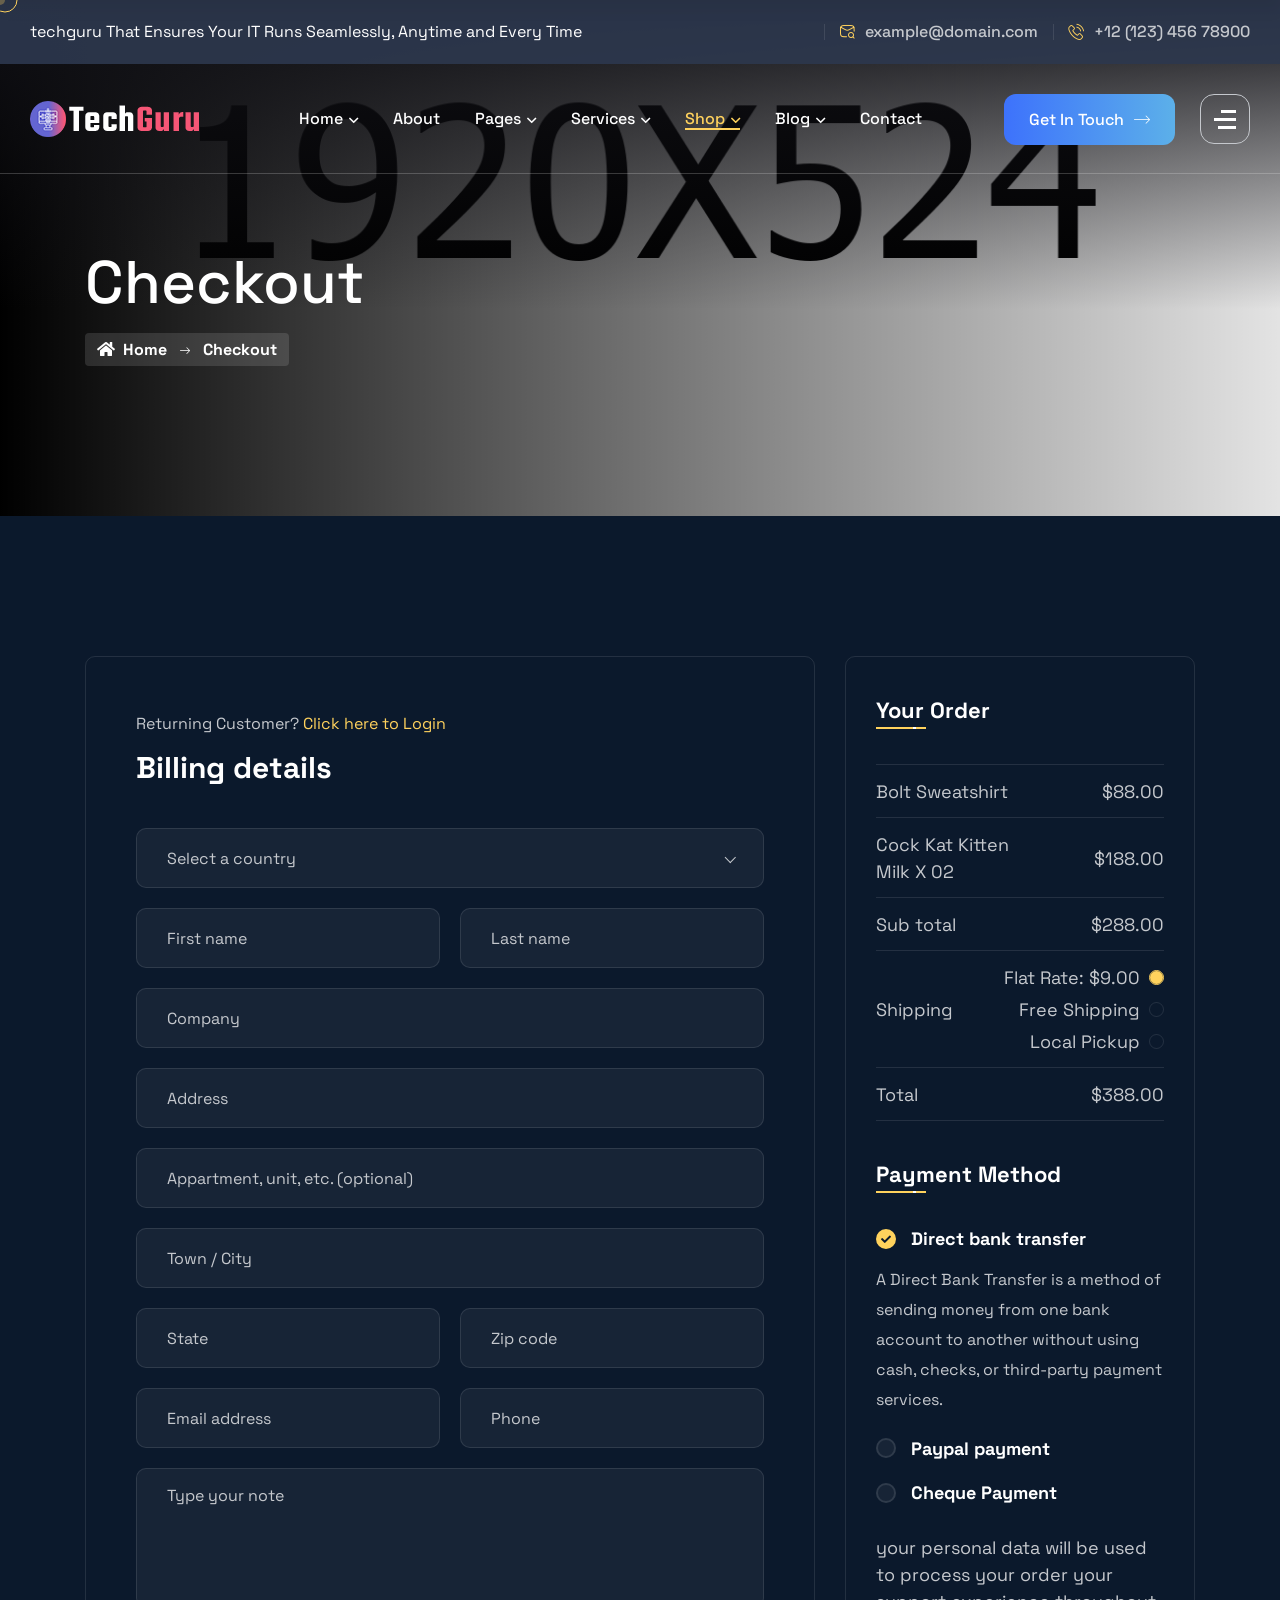
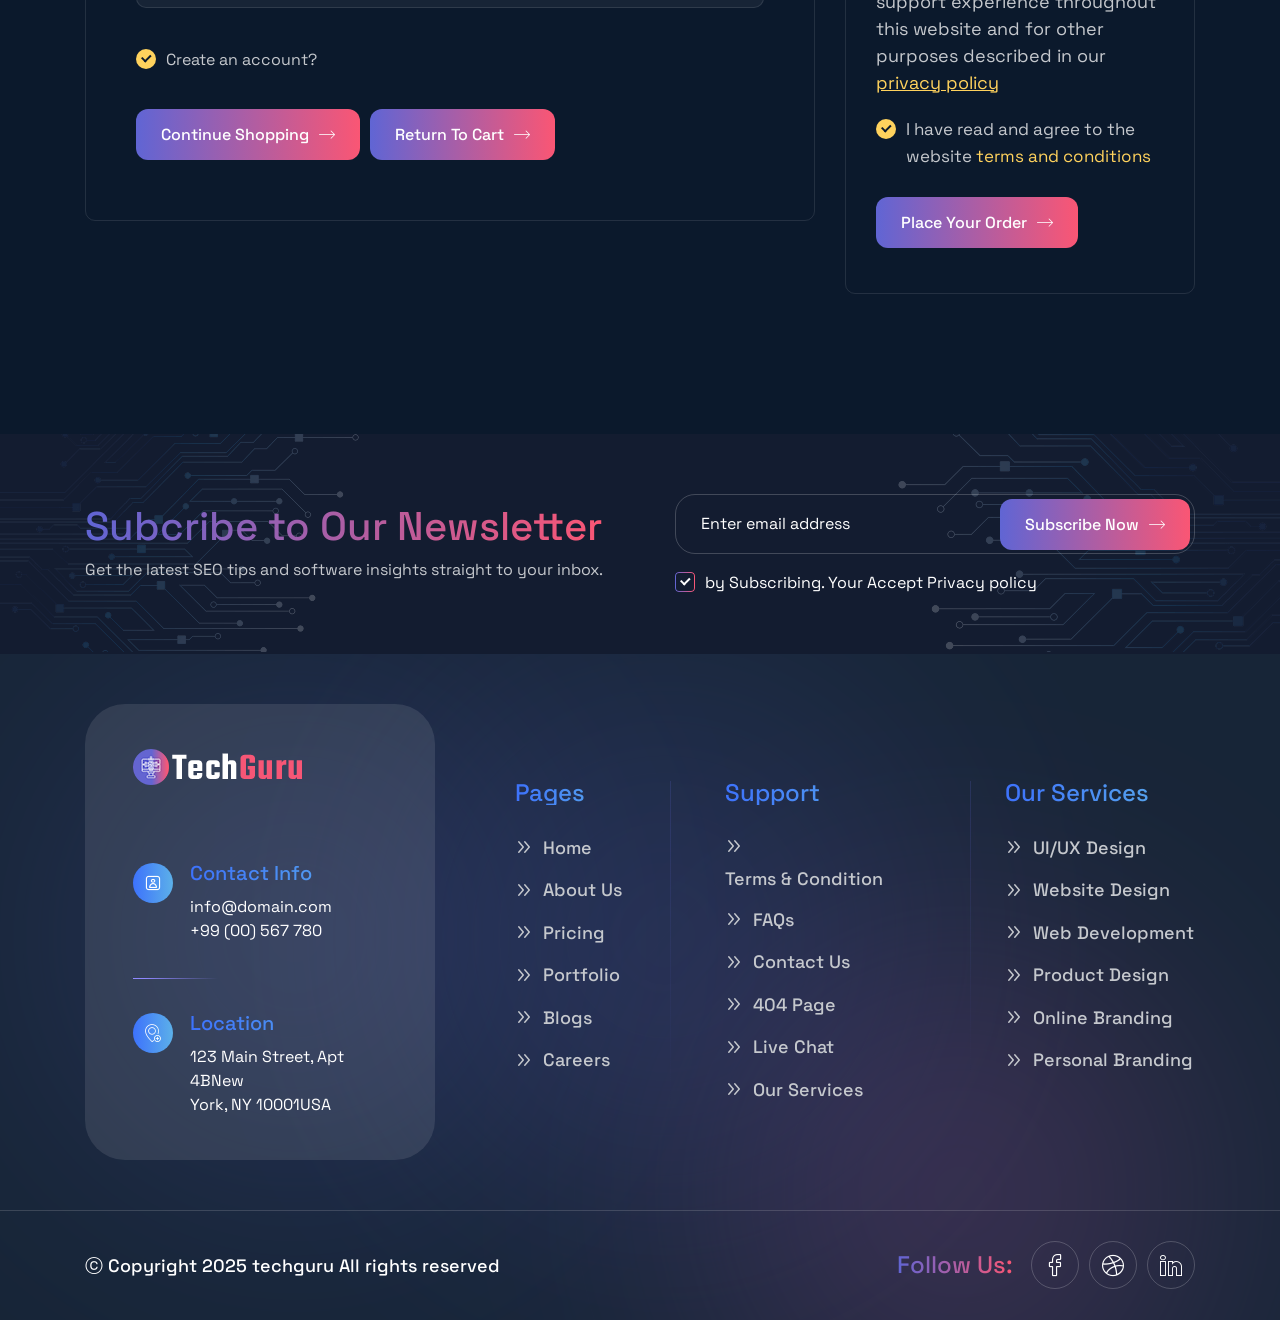
<file: techguru-pack/01-html-file/checkout.html>
<!DOCTYPE html>
<html lang="en">

<head>
    <meta charset="UTF-8" />
    <meta name="viewport" content="width=device-width, initial-scale=1.0" />
    <title> Checkout || techguru || IT Solutions & Technology HTML Template </title>
    <!-- favicons Icons -->
    <link rel="apple-touch-icon" sizes="180x180" href="assets/images/favicons/apple-touch-icon.png" />
    <link rel="icon" type="image/png" sizes="32x32" href="assets/images/favicons/favicon-32x32.png" />
    <link rel="icon" type="image/png" sizes="16x16" href="assets/images/favicons/favicon-16x16.png" />
    <link rel="manifest" href="assets/images/favicons/site.webmanifest" />
    <meta name="description" content="IT Solutions & Technology HTML Template " />

    <!-- fonts -->
    <link rel="preconnect" href="https://fonts.googleapis.com">
    <link rel="preconnect" href="https://fonts.gstatic.com" crossorigin>

    <link href="https://fonts.googleapis.com/css2?family=Space+Grotesk:wght@300..700&display=swap" rel="stylesheet">


    <link href="https://fonts.googleapis.com/css2?family=Marcellus&display=swap" rel="stylesheet">


    <link rel="stylesheet" href="assets/css/bootstrap.min.css" />
    <link rel="stylesheet" href="assets/css/animate.min.css" />
    <link rel="stylesheet" href="assets/css/custom-animate.css" />
    <link rel="stylesheet" href="assets/css/swiper.min.css" />
    <link rel="stylesheet" href="assets/css/font-awesome-all.css" />
    <link rel="stylesheet" href="assets/css/jarallax.css" />
    <link rel="stylesheet" href="assets/css/jquery.magnific-popup.css" />
    <link rel="stylesheet" href="assets/css/odometer.min.css" />
    <link rel="stylesheet" href="assets/css/flaticon.css">
    <link rel="stylesheet" href="assets/css/owl.carousel.min.css" />
    <link rel="stylesheet" href="assets/css/owl.theme.default.min.css" />
    <link rel="stylesheet" href="assets/css/nice-select.css" />
    <link rel="stylesheet" href="assets/css/jquery-ui.css" />
    <link rel="stylesheet" href="assets/css/aos.css" />
    <link rel="stylesheet" href="assets/css/twentytwenty.css" />


    <link rel="stylesheet" href="assets/css/module-css/banner.css" />
    <link rel="stylesheet" href="assets/css/module-css/slider.css" />
    <link rel="stylesheet" href="assets/css/module-css/footer.css" />
    <link rel="stylesheet" href="assets/css/module-css/services.css" />
    <link rel="stylesheet" href="assets/css/module-css/sliding-text.css" />
    <link rel="stylesheet" href="assets/css/module-css/about.css" />
    <link rel="stylesheet" href="assets/css/module-css/counter.css" />
    <link rel="stylesheet" href="assets/css/module-css/portfolio.css" />
    <link rel="stylesheet" href="assets/css/module-css/process.css" />
    <link rel="stylesheet" href="assets/css/module-css/contact.css" />
    <link rel="stylesheet" href="assets/css/module-css/testimonial.css" />
    <link rel="stylesheet" href="assets/css/module-css/brand.css" />
    <link rel="stylesheet" href="assets/css/module-css/newsletter.css" />
    <link rel="stylesheet" href="assets/css/module-css/team.css" />
    <link rel="stylesheet" href="assets/css/module-css/pricing.css" />
    <link rel="stylesheet" href="assets/css/module-css/event.css" />
    <link rel="stylesheet" href="assets/css/module-css/blog.css" />
    <link rel="stylesheet" href="assets/css/module-css/why-choose.css" />
    <link rel="stylesheet" href="assets/css/module-css/page-header.css" />
    <link rel="stylesheet" href="assets/css/module-css/error.css" />
    <link rel="stylesheet" href="assets/css/module-css/shop.css" />

    <!-- template styles -->
    <link rel="stylesheet" href="assets/css/style.css" />
    <link rel="stylesheet" href="assets/css/responsive.css" />
</head>

<body class="custom-cursor">

    <div class="custom-cursor__cursor"></div>
    <div class="custom-cursor__cursor-two"></div>

    <!--Start Preloader-->
    <div class="loader js-preloader">
        <div></div>
        <div></div>
        <div></div>
    </div>
    <!--End Preloader-->



    <!-- Start sidebar widget content -->
    <div class="xs-sidebar-group info-group info-sidebar">
        <div class="xs-overlay xs-bg-black"></div>
        <div class="xs-sidebar-widget">
            <div class="sidebar-widget-container">
                <div class="widget-heading">
                    <a href="#" class="close-side-widget">X</a>
                </div>
                <div class="sidebar-textwidget">
                    <div class="sidebar-info-contents">
                        <div class="content-inner">
                            <div class="logo">
                                <a href="index.html"><img src="assets/images/resources/logo-1.png" alt="" /></a>
                            </div>
                            <div class="content-box">
                                <h4>About Us</h4>
                                <p>Lorem ipsum dolor sit amet, consectetur elit, sed do eiusmod tempor incididunt ut
                                    labore et magna aliqua. Ut enim ad minim veniam laboris.</p>
                            </div>
                            <div class="form-inner">
                                <h4>Get a free quote</h4>
                                <form action="assets/inc/sendemail.php" class="contact-form-validated"
                                    novalidate="novalidate">
                                    <div class="form-group">
                                        <input type="text" name="name" placeholder="Name" required="">
                                    </div>
                                    <div class="form-group">
                                        <input type="email" name="email" placeholder="Email" required="">
                                    </div>
                                    <div class="form-group">
                                        <textarea name="message" placeholder="Message..."></textarea>
                                    </div>
                                    <div class="form-group message-btn">
                                        <button type="submit" class="thm-btn form-inner__btn">Submit Now<span
                                                class="icon-right-arrow"></span></button>
                                    </div>
                                </form>
                                <div class="result"></div>
                            </div>
                        </div>
                    </div>
                </div>
            </div>
        </div>
    </div>
    <!-- End sidebar widget content -->



    <div class="page-wrapper">
        <header class="main-header-two">
            <div class="main-menu-two__top">
                <div class="main-menu-two__top-inner">
                    <p class="main-menu-two__top-text">techguru That Ensures Your IT Runs Seamlessly, Anytime and Every
                        Time</p>
                    <ul class="list-unstyled main-menu-two__contact-list">
                        <li>
                            <div class="icon">
                                <i class="icon-pin"></i>
                            </div>
                            <div class="text">
                                <p>1629 N. Dixie Avenue, Kentucky, 42701</p>
                            </div>
                        </li>
                        <li>
                            <div class="icon">
                                <i class="icon-search-mail"></i>
                            </div>
                            <div class="text">
                                <p><a href="mailto:example@domain.com">example@domain.com</a>
                                </p>
                            </div>
                        </li>
                        <li>
                            <div class="icon">
                                <i class="icon-phone-call"></i>
                            </div>
                            <div class="text">
                                <p><a href="tel:1212345678900">+12 (123) 456 78900</a></p>
                            </div>
                        </li>
                    </ul>
                </div>
            </div>
            <nav class="main-menu main-menu-two">
                <div class="main-menu-two__wrapper">
                    <div class="main-menu-two__wrapper-inner">
                        <div class="main-menu-two__left">
                            <div class="main-menu-two__logo">
                                <a href="index.html"><img src="assets/images/resources/logo-1.png" alt=""></a>
                            </div>
                        </div>
                        <div class="main-menu-two__main-menu-box">
                            <a href="#" class="mobile-nav__toggler"><i class="fa fa-bars"></i></a>
                            <ul class="main-menu__list">
                                <li class="dropdown megamenu">
                                    <a href="#">Home </a>
                                    <ul>
                                        <li>

                                            <section class="home-showcase">
                                                <div class="container">
                                                    <div class="home-showcase__inner">
                                                        <div class="row">
                                                            <div class="col-lg-4">
                                                                <div class="home-showcase__item">
                                                                    <div class="home-showcase__image">
                                                                        <img src="assets/images/home-showcase/home-showcase-1-1.jpg"
                                                                            alt="">
                                                                        <div class="home-showcase__buttons">
                                                                            <a href="index.html"
                                                                                class="thm-btn home-showcase__buttons__item">
                                                                                Multi Page
                                                                                <span class="icon-right-arrow"></span>
                                                                            </a>
                                                                            <a href="index-one-page.html"
                                                                                class="thm-btn home-showcase__buttons__item">
                                                                                One Page
                                                                                <span class="icon-right-arrow"></span>
                                                                            </a>
                                                                        </div>
                                                                        <!-- /.home-showcase__buttons -->
                                                                    </div><!-- /.home-showcase__image -->
                                                                    <h3 class="home-showcase__title">Home
                                                                        Page
                                                                        01</h3>
                                                                    <!-- /.home-showcase__title -->
                                                                </div><!-- /.home-showcase__item -->
                                                            </div><!-- /.col-lg-3 -->
                                                            <div class="col-lg-4">
                                                                <div class="home-showcase__item">
                                                                    <div class="home-showcase__image">
                                                                        <img src="assets/images/home-showcase/home-showcase-1-2.jpg"
                                                                            alt="">
                                                                        <div class="home-showcase__buttons">
                                                                            <a href="index2.html"
                                                                                class="thm-btn home-showcase__buttons__item">
                                                                                Multi Page
                                                                                <span class="icon-right-arrow"></span>
                                                                            </a>
                                                                            <a href="index2-one-page.html"
                                                                                class="thm-btn home-showcase__buttons__item">
                                                                                One Page
                                                                                <span class="icon-right-arrow"></span>
                                                                            </a>
                                                                        </div>
                                                                        <!-- /.home-showcase__buttons -->
                                                                    </div><!-- /.home-showcase__image -->
                                                                    <h3 class="home-showcase__title">Home
                                                                        Page
                                                                        02
                                                                    </h3><!-- /.home-showcase__title -->
                                                                </div><!-- /.home-showcase__item -->
                                                            </div><!-- /.col-lg-3 -->
                                                            <div class="col-lg-4">
                                                                <div class="home-showcase__item">
                                                                    <div class="home-showcase__image">
                                                                        <img src="assets/images/home-showcase/home-showcase-1-3.jpg"
                                                                            alt="">
                                                                        <div class="home-showcase__buttons">
                                                                            <a href="index3.html"
                                                                                class="thm-btn home-showcase__buttons__item">
                                                                                Multi Page
                                                                                <span class="icon-right-arrow"></span>
                                                                            </a>
                                                                            <a href="index3-one-page.html"
                                                                                class="thm-btn home-showcase__buttons__item">
                                                                                One Page
                                                                                <span class="icon-right-arrow"></span>
                                                                            </a>
                                                                        </div>
                                                                        <!-- /.home-showcase__buttons -->
                                                                    </div><!-- /.home-showcase__image -->
                                                                    <h3 class="home-showcase__title">Home
                                                                        Page
                                                                        03
                                                                    </h3><!-- /.home-showcase__title -->
                                                                </div><!-- /.home-showcase__item -->
                                                            </div><!-- /.col-lg-3 -->


                                                        </div><!-- /.row -->
                                                    </div><!-- /.home-showcase__inner -->

                                                </div><!-- /.container -->
                                            </section>

                                        </li>
                                    </ul>
                                </li>
                                <li>
                                    <a href="about.html">About</a>
                                </li>
                                <li class="dropdown">
                                    <a href="#">Pages</a>
                                    <ul class="shadow-box">
                                        <li><a href="team.html">Team</a></li>
                                        <li><a href="team-carousel.html">Team Carousel</a></li>
                                        <li><a href="team-details.html">Team Details</a></li>
                                        <li><a href="portfolio.html">Portfolio</a></li>
                                        <li><a href="portfolio-details.html">Portfolio Details</a></li>
                                        <li><a href="testimonials.html">Testimonials</a></li>
                                        <li><a href="testimonials-carousel.html">Testimonial Carousel</a></li>
                                        <li><a href="pricing.html">Pricing</a></li>
                                        <li><a href="gallery.html">Gallery</a></li>
                                        <li><a href="faq.html">FAQs</a></li>
                                        <li><a href="404.html">404 Error</a></li>
                                        <li><a href="coming-soon.html">Coming Soon</a></li>
                                    </ul>
                                </li>
                                <li class="dropdown">
                                    <a href="#">Services</a>
                                    <ul class="shadow-box">
                                        <li><a href="services.html">Services</a></li>
                                        <li><a href="services-carousel.html">Services Carousel</a></li>
                                        <li><a href="threat-detection-prevention.html">Threat Detection</a></li>
                                        <li><a href="endpoint-device-security.html">Device Security</a></li>
                                        <li><a href="data-protection-privacy.html">Data Protection</a></li>
                                        <li><a href="backup-recovery.html">Backup & Recovery</a></li>
                                        <li><a href="advanced-technology.html">Advanced Technology</a></li>
                                        <li><a href="cloud-managed-services.html">Cloud managed services</a></li>
                                    </ul>
                                </li>
                                <li class="dropdown">
                                    <a href="#">Shop</a>
                                    <ul class="shadow-box">
                                        <li><a href="products.html">Products</a></li>
                                        <li><a href="product-details.html">Product Details</a></li>
                                        <li><a href="cart.html">Cart</a></li>
                                        <li><a href="checkout.html">Checkout</a></li>
                                        <li><a href="wishlist.html">Wishlist</a></li>
                                        <li><a href="sign-up.html">Sign Up</a></li>
                                        <li><a href="login.html">Login</a></li>
                                    </ul>
                                </li>
                                <li class="dropdown">
                                    <a href="#">Blog</a>
                                    <ul class="shadow-box">
                                        <li><a href="blog.html">Blog</a></li>
                                        <li><a href="blog-carousel.html">Blog Carousel</a></li>
                                        <li><a href="blog-list.html">Blog List</a></li>
                                        <li><a href="blog-list-2.html">Blog List Two</a></li>
                                        <li><a href="blog-details.html">Blog Details</a></li>
                                    </ul>
                                </li>
                                <li>
                                    <a href="contact.html">Contact</a>
                                </li>
                            </ul>
                        </div>
                        <div class="main-menu-two__right">
                            <div class="main-menu-two__search-box">
                                <a href="#"
                                    class="main-menu-two__search searcher-toggler-box icon-search-interface-symbol"></a>
                            </div>
                            <div class="main-menu-two__btn-box">
                                <a href="contact.html" class="thm-btn">Get in Touch<span
                                        class="icon-right-arrow"></span></a>
                            </div>
                            <div class="main-menu-two__nav-sidebar-icon">
                                <a class="navSidebar-button" href="#">
                                    <span class="icon-dots-menu-one"></span>
                                    <span class="icon-dots-menu-two"></span>
                                    <span class="icon-dots-menu-three"></span>
                                </a>
                            </div>
                        </div>
                    </div>
                </div>
            </nav>
        </header>

        <div class="stricky-header stricked-menu main-menu main-menu-two">
            <div class="sticky-header__content"></div><!-- /.sticky-header__content -->
        </div><!-- /.stricky-header -->



        <!--Page Header Start-->
        <section class="page-header">
            <div class="page-header__bg" style="background-image: url(assets/images/backgrounds/page-header-bg.jpg);">
            </div>
            <div class="container">
                <div class="page-header__inner">
                    <h2>Checkout</h2>
                    <div class="thm-breadcrumb__box">
                        <ul class="thm-breadcrumb list-unstyled">
                            <li><a href="index.html"><i class="fas fa-home"></i>Home</a></li>
                            <li><span class="icon-right-arrow-1"></span></li>
                            <li>Checkout</li>
                        </ul>
                    </div>
                </div>
            </div>
        </section>
        <!--Page Header End-->

        <!--Start Checkout Page-->
        <section class="checkout-page">
            <div class="container">
                <div class="row">
                    <div class="col-xl-8 col-lg-6">
                        <div class="billing_details">
                            <div class="billing_title">
                                <p>Returning Customer? <a href="#">Click here to Login</a></p>
                                <h2>Billing details</h2>
                            </div>
                            <form class="billing_details_form">
                                <div class="row">
                                    <div class="col-xl-12">
                                        <div class="billing_input_box">
                                            <div class="select-box">
                                                <select class="wide">
                                                    <option data-display="Select a country">Select a country</option>
                                                    <option value="1">Canada</option>
                                                    <option value="2">England</option>
                                                    <option value="3">Australia</option>
                                                    <option value="3">USA</option>
                                                </select>
                                            </div>
                                        </div>
                                    </div>
                                </div>
                                <div class="row bs-gutter-x-20">
                                    <div class="col-xl-6">
                                        <div class="billing_input_box">
                                            <input type="text" name="first_name" value="" placeholder="First name"
                                                required="">
                                        </div>
                                    </div>
                                    <div class="col-xl-6">
                                        <div class="billing_input_box">
                                            <input type="text" name="last_name" value="" placeholder="Last name"
                                                required="">
                                        </div>
                                    </div>
                                </div>
                                <div class="row">
                                    <div class="col-xl-12">
                                        <div class="billing_input_box">
                                            <input type="text" name="company_name" value="" placeholder="Company">
                                        </div>
                                    </div>
                                    <div class="col-xl-12">
                                        <div class="billing_input_box">
                                            <input type="text" name="Address" value="" placeholder="Address">
                                        </div>
                                    </div>
                                    <div class="col-xl-12">
                                        <div class="billing_input_box">
                                            <input type="text" name="company_name" value=""
                                                placeholder="Appartment, unit, etc. (optional)">
                                        </div>
                                    </div>
                                    <div class="col-xl-12">
                                        <div class="billing_input_box">
                                            <input type="text" name="Town/City" value="" placeholder="Town / City"
                                                required="">
                                        </div>
                                    </div>
                                </div>
                                <div class="row bs-gutter-x-20">
                                    <div class="col-xl-6">
                                        <div class="billing_input_box">
                                            <input type="text" name="State" value="" placeholder="State" required="">
                                        </div>
                                    </div>
                                    <div class="col-xl-6">
                                        <div class="billing_input_box">
                                            <input name="form_zip" type="text" pattern="[0-9]*" placeholder="Zip code">
                                        </div>
                                    </div>
                                    <div class="col-xl-6">
                                        <div class="billing_input_box">
                                            <input name="email" type="email" placeholder="Email address">
                                        </div>
                                    </div>
                                    <div class="col-xl-6">
                                        <div class="billing_input_box">
                                            <input type="tel" name="form_phone" pattern="[0-9]{3}-[0-9]{3}-[0-9]{4}"
                                                required="" placeholder="Phone">
                                        </div>
                                    </div>
                                </div>

                                <div class="row">
                                    <div class="col-xl-12">
                                        <div class="billing_input_box">
                                            <textarea placeholder="Type your note" name="form_order_notes"></textarea>
                                        </div>
                                    </div>
                                </div>

                                <div class="row">
                                    <div class="col-xl-12">
                                        <div class="checked-box">
                                            <input type="checkbox" name="skipper1" id="skipper" checked="">
                                            <label for="skipper"><span></span>Create an account?</label>
                                        </div>
                                    </div>
                                </div>

                                <div class="row">
                                    <div class="col-xl-12">
                                        <div class="billing_details_form-btns">
                                            <div class="billing_details_form-btn-1">
                                                <button type="submit" class="thm-btn">Continue Shopping <span
                                                        class="icon-right-arrow"></span>
                                                </button>
                                            </div>
                                            <div class="billing_details_form-btn-2">
                                                <button type="submit" class="thm-btn">Return To Cart<span
                                                        class="icon-right-arrow"></span>
                                                </button>
                                            </div>
                                        </div>
                                    </div>
                                </div>
                            </form>
                        </div>
                    </div>

                    <div class="col-xl-4 col-lg-6">
                        <div class="sidebar-order-summary">
                            <div class="title-box">
                                <h3>Your Order</h3>
                            </div>

                            <ul class="sidebar-order-summary__list list-unstyled">
                                <li>
                                    <div class="left-text">
                                        <p>Bolt Sweatshirt</p>
                                    </div>

                                    <div class="right-text">
                                        <p>$88.00</p>
                                    </div>
                                </li>

                                <li>
                                    <div class="left-text">
                                        <p>Cock Kat Kitten <br> Milk X 02</p>
                                    </div>

                                    <div class="right-text">
                                        <p>$188.00</p>
                                    </div>
                                </li>

                                <li>
                                    <div class="left-text">
                                        <p>Sub total</p>
                                    </div>

                                    <div class="right-text">
                                        <p>$288.00</p>
                                    </div>
                                </li>

                                <li>
                                    <div class="left-text">
                                        <p>Shipping</p>
                                    </div>

                                    <div class="right-text">
                                        <ul>
                                            <li>
                                                <input type="radio" id="flat" name="rating" checked="checked">
                                                <label for="flat">
                                                    <i></i>
                                                    Flat Rate: $9.00
                                                </label>
                                            </li>

                                            <li>
                                                <input type="radio" id="free" name="rating">
                                                <label for="free">
                                                    <i></i>
                                                    Free Shipping
                                                </label>
                                            </li>

                                            <li>
                                                <input type="radio" id="local" name="rating">
                                                <label for="local">
                                                    <i></i>
                                                    Local Pickup
                                                </label>
                                            </li>
                                        </ul>
                                    </div>
                                </li>

                                <li>
                                    <div class="left-text">
                                        <p>Total</p>
                                    </div>

                                    <div class="right-text">
                                        <p>$388.00</p>
                                    </div>
                                </li>
                            </ul>

                            <div class="sidebar-order-summary__Payment">
                                <div class="title-box">
                                    <h3>Payment Method</h3>
                                </div>

                                <div class="checkout__payment">
                                    <div class="checkout__payment__item checkout__payment__item--active">
                                        <h3 class="checkout__payment__title">Direct bank transfer</h3>
                                        <div class="checkout__payment__content">
                                            A Direct Bank Transfer is a method of sending money from one
                                            bank account to another without using cash, checks, or third-party payment
                                            services.
                                        </div>
                                    </div>
                                    <div class="checkout__payment__item">
                                        <h3 class="checkout__payment__title">Paypal payment</h3>
                                        <div class="checkout__payment__content">
                                            PayPal is an online payment system that allows users to send and receive
                                            money securely. It supports personal and business transactions, including
                                            shopping, invoicing, and international transfers.
                                        </div>
                                    </div>
                                    <div class="checkout__payment__item">
                                        <h3 class="checkout__payment__title">Cheque Payment</h3>
                                        <div class="checkout__payment__content">
                                            A cheque payment is a written, dated, and signed document that instructs a
                                            bank to pay a specific amount of money from the issuer’s account to the
                                            payee.
                                        </div>
                                    </div>
                                </div>
                            </div>

                            <div class="sidebar-order-summary__bottom">
                                <p class="text1">your personal data will be used to process your order your support
                                    experience throughout this website and for other purposes described in our <a
                                        href="#">privacy policy</a></p>

                                <div class="sidebar-order-summary__checked">
                                    <input type="checkbox" name="skipper1" id="skipper2" checked="">
                                    <label for="skipper2"><span></span>I have read and agree to the website <a
                                            href="#">terms and conditions</a></label>
                                </div>

                                <div class="sidebar-order-summary__btn">
                                    <a class="thm-btn" href="checkout.html">Place your order <span
                                            class="icon-right-arrow"></span>
                                    </a>
                                </div>
                            </div>
                        </div>
                    </div>
                </div>
            </div>
        </section>
        <!--End Checkout Page-->

        <!-- Newsletter Two Start -->
        <section class="newsletter-two">
            <div class="newsletter-two__shape-1">
                <img src="assets/images/shapes/newsletter-two-shape-1.png" alt="">
            </div>
            <div class="newsletter-two__shape-2 float-bob-x">
                <img src="assets/images/shapes/newsletter-two-shape-2.png" alt="">
            </div>
            <div class="container">
                <div class="newsletter-two__inner">
                    <div class="newsletter-two__left">
                        <h2 class="newsletter-two__title">Subcribe to Our Newsletter</h2>
                        <p class="newsletter-two__text">Get the latest SEO tips and software insights straight to your
                            inbox.</p>
                    </div>
                    <div class="newsletter-two__right">
                        <form class="newsletter-two__form">
                            <div class="newsletter-two__input">
                                <input type="email" placeholder="Enter email address">
                            </div>
                            <button type="submit" class="thm-btn">Subscribe Now <span class="icon-right-arrow"></span>
                            </button>
                            <div class="checked-box">
                                <input type="checkbox" name="skipper1" id="skipper-2" checked="">
                                <label for="skipper-2"><span></span>by Subscribing. Your Accept Privacy
                                    policy</label>
                            </div>
                        </form>
                    </div>
                </div>
            </div>
        </section>
        <!-- Newsletter Two End -->



        <!--Site Footer Two Start-->
        <footer class="site-footer-two">
            <div class="site-footer-two__shape-1"></div>
            <div class="site-footer-two__shape-2"></div>
            <div class="site-footer-two__shape-3"></div>
            <div class="site-footer-two__top">
                <div class="container">
                    <div class="row">
                        <div class="col-xl-4 col-lg-6 col-md-6 wow fadeInUp" data-wow-delay="100ms">
                            <div class="site-footer-two__about">
                                <div class="site-footer-two__logo">
                                    <a href="index.html"><img src="assets/images/resources/footer-logo.png" alt=""></a>
                                </div>
                                <ul class="list-unstyled site-footer-two__contact-list">
                                    <li>
                                        <div class="site-footer-two__contact-icon">
                                            <span class="icon-contact"></span>
                                        </div>
                                        <div class="site-footer-two__contact-content">
                                            <h5 class="site-footer-two__contact-title">Contact Info</h5>
                                            <p class="site-footer-two__contact-info">
                                                <a href="mailto:info@domain.com"
                                                    class="site-footer-two__contact-mail">info@domain.com</a>
                                                <a href="tel:9900567780" class="site-footer-two__contact-phone">+99 (00)
                                                    567 780</a>
                                            </p>
                                        </div>
                                    </li>
                                    <li>
                                        <div class="site-footer-two__contact-icon">
                                            <span class="icon-pin"></span>
                                        </div>
                                        <div class="site-footer-two__contact-content">
                                            <h5 class="site-footer-two__contact-title">Location</h5>
                                            <p class="site-footer-two__contact-info">
                                                123 Main Street, Apt 4BNew <br> York, NY 10001USA
                                            </p>
                                        </div>
                                    </li>
                                </ul>
                            </div>
                        </div>
                        <div class="col-xl-2 col-lg-6 col-md-6 wow fadeInUp" data-wow-delay="200ms">
                            <div class="footer-widget-two__quick-links">
                                <h4 class="footer-widget-two__title">Pages</h4>
                                <ul class="footer-widget-two__quick-links-list list-unstyled">
                                    <li><a href="index.html"><span class="icon-right-arrow-2"></span>Home</a></li>
                                    <li><a href="about.html"><span class="icon-right-arrow-2"></span>About Us</a></li>
                                    <li><a href="pricing.html"><span class="icon-right-arrow-2"></span>Pricing</a></li>
                                    <li><a href="portfolio.html"><span class="icon-right-arrow-2"></span>Portfolio</a>
                                    </li>
                                    <li><a href="blog.html"><span class="icon-right-arrow-2"></span>Blogs</a></li>
                                    <li><a href="contact.html"><span class="icon-right-arrow-2"></span>Careers</a></li>
                                </ul>
                            </div>
                        </div>
                        <div class="col-xl-3 col-lg-6 col-md-6 wow fadeInUp" data-wow-delay="300ms">
                            <div class="footer-widget-two__support">
                                <h4 class="footer-widget-two__title">Support</h4>
                                <ul class="footer-widget-two__quick-links-list list-unstyled">
                                    <li><a href="about.html"><span class="icon-right-arrow-2"></span>Terms &
                                            Condition</a></li>
                                    <li><a href="faq.html"><span class="icon-right-arrow-2"></span>FAQs</a></li>
                                    <li><a href="contact.html"><span class="icon-right-arrow-2"></span>Contact Us</a>
                                    </li>
                                    <li><a href="404.html"><span class="icon-right-arrow-2"></span>404 Page</a></li>
                                    <li><a href="contact.html"><span class="icon-right-arrow-2"></span>Live Chat</a>
                                    </li>
                                    <li><a href="services.html"><span class="icon-right-arrow-2"></span>Our Services</a>
                                    </li>
                                </ul>
                            </div>
                        </div>
                        <div class="col-xl-3 col-lg-6 col-md-6 wow fadeInUp" data-wow-delay="400ms">
                            <div class="footer-widget-two__services">
                                <h4 class="footer-widget-two__title">Our Services</h4>
                                <ul class="footer-widget-two__quick-links-list list-unstyled">
                                    <li><a href="services.html"><span class="icon-right-arrow-2"></span>UI/UX Design</a>
                                    </li>
                                    <li><a href="about.html"><span class="icon-right-arrow-2"></span>Website Design</a>
                                    </li>
                                    <li><a href="pricing.html"><span class="icon-right-arrow-2"></span>Web
                                            Development</a></li>
                                    <li><a href="about.html"><span class="icon-right-arrow-2"></span>Product Design</a>
                                    </li>
                                    <li><a href="blog.html"><span class="icon-right-arrow-2"></span>Online Branding</a>
                                    </li>
                                    <li><a href="contact.html"><span class="icon-right-arrow-2"></span>Personal
                                            Branding</a></li>
                                </ul>
                            </div>
                        </div>
                    </div>
                </div>
            </div>
            <div class="site-footer-two__bottom">
                <div class="container">
                    <div class="row">
                        <div class="col-xl-12">
                            <div class="site-footer-two__bottom-inner">
                                <div class="site-footer-two__copyright">
                                    <p class="site-footer-two__copyright-text">
                                        ⓒ Copyright 2025 <a href="#">techguru</a> All rights reserved
                                    </p>
                                </div>
                                <div class="site-footer-two__social-box">
                                    <h4 class="site-footer-two__social-title">Follow Us:</h4>
                                    <div class="site-footer-two__social-box-inner">
                                        <a href="#"><span class="icon-facebook"></span></a>
                                        <a href="#"><span class="icon-dribble"></span></a>

                                        <a href="#"><span class="icon-linkedin"></span></a>
                                    </div>
                                </div>
                            </div>
                        </div>
                    </div>
                </div>
            </div>
        </footer>
        <!--Site Footer Two End-->




    </div><!-- /.page-wrapper -->


    <div class="mobile-nav__wrapper">
        <div class="mobile-nav__overlay mobile-nav__toggler"></div>
        <!-- /.mobile-nav__overlay -->
        <div class="mobile-nav__content">
            <span class="mobile-nav__close mobile-nav__toggler"><i class="fa fa-times"></i></span>

            <div class="logo-box">
                <a href="index.html" aria-label="logo image"><img src="assets/images/resources/logo-2.png" width="150"
                        alt="" /></a>
            </div>
            <!-- /.logo-box -->
            <div class="mobile-nav__container"></div>
            <!-- /.mobile-nav__container -->

            <ul class="mobile-nav__contact list-unstyled">
                <li>
                    <i class="fa fa-envelope"></i>
                    <a href="mailto:needhelp@packageName__.com">needhelp@techguru.com</a>
                </li>
                <li>
                    <i class="fas fa-phone"></i>
                    <a href="tel:666-888-0000">666 888 0000</a>
                </li>
            </ul><!-- /.mobile-nav__contact -->
            <div class="mobile-nav__top">
                <div class="mobile-nav__social">
                    <a href="#" class="fab fa-twitter"></a>
                    <a href="#" class="fab fa-facebook-square"></a>
                    <a href="#" class="fab fa-pinterest-p"></a>
                    <a href="#" class="fab fa-instagram"></a>
                </div><!-- /.mobile-nav__social -->
            </div><!-- /.mobile-nav__top -->



        </div>
        <!-- /.mobile-nav__content -->
    </div>
    <!-- /.mobile-nav__wrapper -->

    <!-- Search Popup -->
    <div class="search-popup">
        <div class="color-layer"></div>
        <button class="close-search"><span class="far fa-times fa-fw"></span></button>
        <form method="post" action="blog.html">
            <div class="form-group">
                <input type="search" name="search-field" value="" placeholder="Search Here" required="">
                <button type="submit"><i class="fas fa-search"></i></button>
            </div>
        </form>
    </div>
    <!-- End Search Popup -->

    <a href="#" data-target="html" class="scroll-to-target scroll-to-top">
        <span class="scroll-to-top__wrapper"><span class="scroll-to-top__inner"></span></span>
        <span class="scroll-to-top__text"> Go Back Top</span>
    </a>


    <script src="assets/js/jquery-3.6.0.min.js"></script>
    <script src="assets/js/bootstrap.bundle.min.js"></script>
    <script src="assets/js/jarallax.min.js"></script>
    <script src="assets/js/jquery.ajaxchimp.min.js"></script>
    <script src="assets/js/jquery.appear.min.js"></script>
    <script src="assets/js/swiper.min.js"></script>
    <script src="assets/js/jquery.magnific-popup.min.js"></script>
    <script src="assets/js/jquery.validate.min.js"></script>
    <script src="assets/js/odometer.min.js"></script>
    <script src="assets/js/wNumb.min.js"></script>
    <script src="assets/js/wow.js"></script>
    <script src="assets/js/isotope.js"></script>
    <script src="assets/js/owl.carousel.min.js"></script>
    <script src="assets/js/jquery-ui.js"></script>
    <script src="assets/js/jquery.nice-select.min.js"></script>
    <script src="assets/js/twentytwenty.js"></script>
    <script src="assets/js/jquery.event.move.js"></script>
    <script src="assets/js/marquee.min.js"></script>
    <script src="assets/js/jquery.circleType.js"></script>
    <script src="assets/js/jquery.fittext.js"></script>
    <script src="assets/js/jquery.lettering.min.js"></script>
    <script src="assets/js/typed-2.0.11.js"></script>
    <script src="assets/js/jquery-sidebar-content.js"></script>
    <script src="assets/js/aos.js"></script>
    <script src="assets/js/countdown.min.js"></script>




    <script src="assets/js/gsap/gsap.js"></script>
    <script src="assets/js/gsap/ScrollTrigger.js"></script>
    <script src="assets/js/gsap/SplitText.js"></script>




    <!-- template js -->
    <script src="assets/js/script.js"></script>
</body>

</html>
</file>
<file: techguru-pack/01-html-file/assets/css/jarallax.css>
.jarallax {
    position: relative;
    z-index: 0;
}
.jarallax > .jarallax-img {
    position: absolute;
    object-fit: cover;
    /* support for plugin https://github.com/bfred-it/object-fit-images */
    font-family: 'object-fit: cover;';
    top: 0;
    left: 0;
    width: 100%;
    height: 100%;
    z-index: -1;
}
</file>
<file: techguru-pack/01-html-file/assets/css/flaticon.css>
@font-face {
  font-family: 'icomoon';
  src: url('../fonts/icomoon.eot?orkqwr');
  src: url('../fonts/icomoon.eot?orkqwr#iefix') format('embedded-opentype'),
    url('../fonts/icomoon.ttf?orkqwr') format('truetype'),
    url('../fonts/icomoon.woff?orkqwr') format('woff'),
    url('../fonts/icomoon.svg?orkqwr#icomoon') format('svg');
  font-weight: normal;
  font-style: normal;
  font-display: block;
}

[class^="icon-"],
[class*=" icon-"] {
  /* use !important to prevent issues with browser extensions that change fonts */
  font-family: 'icomoon' !important;
  speak: never;
  font-style: normal;
  font-weight: normal;
  font-variant: normal;
  text-transform: none;
  line-height: 1;

  /* Better Font Rendering =========== */
  -webkit-font-smoothing: antialiased;
  -moz-osx-font-smoothing: grayscale;
}







.icon-right-arrow:before {
  content: "\e900";
}

.icon-left-arrow:before {
  content: "\e901";
}

.icon-facebook:before {
  content: "\e902";
}

.icon-dribble:before {
  content: "\e903";
}

.icon-flame:before {
  content: "\e904";
}

.icon-linkedin:before {
  content: "\e905";
}

.icon-tick-inside-circle:before {
  content: "\e906";
}

.icon-pin:before {
  content: "\e907";
}

.icon-search-mail:before {
  content: "\e908";
}

.icon-phone-call:before {
  content: "\e909";
}

.icon-search-interface-symbol:before {
  content: "\e90a";
}

.icon-pointed-star:before {
  content: "\e90b";
}

.icon-customer-service-headset:before {
  content: "\e90c";
}

.icon-trophy:before {
  content: "\e90d";
}

.icon-user:before {
  content: "\e90e";
}

.icon-chat:before {
  content: "\e90f";
}

.icon-laughing:before {
  content: "\e910";
}

.icon-user-1:before {
  content: "\e911";
}

.icon-down-arrow:before {
  content: "\e912";
}

.icon-play-button-arrowhead:before {
  content: "\e913";
}

.icon-shield:before {
  content: "\e914";
}

.icon-link:before {
  content: "\e915";
}

.icon-plus:before {
  content: "\e916";
}

.icon-email:before {
  content: "\e917";
}

.icon-edit:before {
  content: "\e918";
}

.icon-right-arrow-1:before {
  content: "\e919";
}

.icon-mail:before {
  content: "\e91a";
}

.icon-right-up:before {
  content: "\e91b";
}

.icon-remove:before {
  content: "\e91c";
}

.icon-close:before {
  content: "\e91d";
}

.icon-arrows:before {
  content: "\e91e";
}

.icon-contact:before {
  content: "\e91f";
}

.icon-left:before {
  content: "\e920";
}

.icon-clock:before {
  content: "\e921";
}

.icon-left-arrow-1:before {
  content: "\e922";
}

.icon-connection:before {
  content: "\e923";
}

.icon-calendar:before {
  content: "\e924";
}

.icon-square:before {
  content: "\e925";
}

.icon-technical-support:before {
  content: "\e926";
}

.icon-star:before {
  content: "\e927";
}

.icon-team:before {
  content: "\e928";
}

.icon-folder:before {
  content: "\e929";
}

.icon-right-arrow-2:before {
  content: "\e92a";
}

.icon-right-quote:before {
  content: "\e92b";
}

.icon-support:before {
  content: "\e92c";
}

.icon-idea:before {
  content: "\e92d";
}

.icon-transparency:before {
  content: "\e92e";
}

.icon-add-friend:before {
  content: "\e92f";
}

.icon-strategy:before {
  content: "\e930";
}

.icon-customer-centricity:before {
  content: "\e931";
}

.icon-real-estate-agency:before {
  content: "\e932";
}

.icon-quality:before {
  content: "\e933";
}

.icon-target:before {
  content: "\e934";
}

.icon-earning:before {
  content: "\e935";
}

.icon-graduation-cap:before {
  content: "\e936";
}
</file>
<file: techguru-pack/01-html-file/assets/css/nice-select.css>
.nice-select {
    position: relative;
    display: block;
    -webkit-tap-highlight-color: transparent;
    background-color: #f6f4f9;
    border-radius: 0px;
    border: 0px solid #e4e4e4;
    box-sizing: border-box;
    clear: both;
    cursor: pointer;
    float: none;
    font-family: inherit;
    color: #888888;
    font-size: 14px;
    font-weight: 300;
    height: 70px;
    line-height: 48px;
    outline: none;
    padding-left: 25px;
    padding-right: 25px;
    text-align: left !important;
    -webkit-transition: all 0.2s ease-in-out;
    transition: all 0.2s ease-in-out;
    -webkit-user-select: none;
    -moz-user-select: none;
    -ms-user-select: none;
    user-select: none;
    white-space: nowrap;
    width: auto;
}

.nice-select:hover {
    border-color: #6e7a7a;
}

.nice-select:active,
.nice-select.open,
.nice-select:focus {
    border-color: #6e7a7a;
}


.nice-select:after {
    position: absolute;
    right: 17px;
    top: 50%;
    margin-top: -4px;
    display: block;
    border-bottom: 1px solid var(--techguru-gray);
    border-right: 1px solid var(--techguru-gray);
    content: '';
    width: 8px;
    height: 8px;
    pointer-events: none;
    -webkit-transform-origin: 66% 66%;
    -ms-transform-origin: 66% 66%;
    transform-origin: 66% 66%;
    -webkit-transform: rotate(45deg);
    -ms-transform: rotate(45deg);
    transform: rotate(45deg);
    -webkit-transition: all 0.15s ease-in-out;
    transition: all 0.15s ease-in-out;
}

.nice-select.open:after {
    -webkit-transform: rotate(-135deg);
    -ms-transform: rotate(-135deg);
    transform: rotate(-135deg);
}

.nice-select.open .list {
    opacity: 1;
    pointer-events: auto;
    -webkit-transform: scale(1) translateY(0);
    -ms-transform: scale(1) translateY(0);
    transform: scale(1) translateY(0);
}

.nice-select.disabled {
    border-color: #ededed;
    color: #999;
    pointer-events: none;
}

.nice-select.disabled:after {
    border-color: #cccccc;
}

.nice-select.wide {
    width: 100%;
}

.nice-select.wide .list {
    left: 0 !important;
    right: 0 !important;
}


.nice-select.right {
    float: right;
}

.nice-select.right .list {
    left: auto;
    right: 0;
}

.nice-select.small {
    font-size: 12px;
    height: 36px;
    line-height: 34px;
}

.nice-select.small:after {
    height: 4px;
    width: 4px;
}

.nice-select.small .option {
    line-height: 34px;
    min-height: 34px;
}


.nice-select .list {
    background-color: var(--techguru-base);
    border-radius: 5px;
    box-sizing: border-box;
    margin-top: 0px;
    opacity: 0;
    overflow: hidden;
    padding: 0;
    pointer-events: none;
    position: absolute;
    top: 100%;
    left: 0;
    -webkit-transform-origin: 50% 0;
    -ms-transform-origin: 50% 0;
    transform-origin: 50% 0;
    -webkit-transform: scale(0.75) translateY(-21px);
    -ms-transform: scale(0.75) translateY(-21px);
    transform: scale(0.75) translateY(-21px);
    -webkit-transition: all 0.2s cubic-bezier(0.5, 0, 0, 1.25), opacity 0.15s ease-out;
    transition: all 0.2s cubic-bezier(0.5, 0, 0, 1.25), opacity 0.15s ease-out;
    z-index: 9;
}

.nice-select .list:hover .option:not(:hover) {
    background-color: transparent !important;
}

.nice-select .option {
    color: #ffffff;
    font-weight: 400;
    line-height: 40px;
    list-style: none;
    min-height: 40px;
    outline: none;
    padding-left: 18px;
    padding-right: 29px;
    text-align: left;
    cursor: pointer;
    -webkit-transition: all 0.2s;
    transition: all 0.2s;
}

.nice-select .option:hover,
.nice-select .option.focus,
.nice-select .option.selected.focus {
    color: #ffffff;
    background-color: var(--techguru-black);
}

.nice-select .option.selected {
    font-weight: 700;
}

.nice-select .option.disabled {
    background-color: transparent;
    color: #999;
    cursor: default;
}

.no-csspointerevents .nice-select .list {
    display: none;
}

.no-csspointerevents .nice-select.open .list {
    display: block;
}

.get-flight-two__inner .nice-select:after {
    border-bottom: 2px solid var(--techguru-gray);
    border-right: 2px solid var(--techguru-gray);
}
</file>
<file: techguru-pack/01-html-file/assets/css/twentytwenty.css>
.twentytwenty-horizontal .twentytwenty-handle:before,
.twentytwenty-horizontal .twentytwenty-handle:after,
.twentytwenty-vertical .twentytwenty-handle:before,
.twentytwenty-vertical .twentytwenty-handle:after {
  content: " ";
  display: block;
  background: white;
  position: absolute;
  z-index: 30;
  -webkit-box-shadow: 0px 0px 12px rgba(51, 51, 51, 0.5);
  -moz-box-shadow: 0px 0px 12px rgba(51, 51, 51, 0.5);
  box-shadow: 0px 0px 12px rgba(51, 51, 51, 0.5);
}

.twentytwenty-horizontal .twentytwenty-handle:before {
  width: 4px;
  height: 231px;
  left: 50%;
  margin-left: -1.5px;
  top: -231px;
}

.twentytwenty-horizontal .twentytwenty-handle:after {
  width: 4px;
  height: 231px;
  left: 50%;
  margin-left: -1.5px;
  bottom: -231px;
}

.twentytwenty-vertical .twentytwenty-handle:before,
.twentytwenty-vertical .twentytwenty-handle:after {
  width: 9999px;
  height: 3px;
  top: 50%;
  margin-top: -1.5px;
}

.twentytwenty-before-label,
.twentytwenty-after-label,
.twentytwenty-overlay {
  position: absolute;
  top: 0;
  width: 100%;
  height: 100%;
}

.twentytwenty-before-label,
.twentytwenty-after-label,
.twentytwenty-overlay {
  -webkit-transition-duration: 0.5s;
  -moz-transition-duration: 0.5s;
  transition-duration: 0.5s;
}

.twentytwenty-before-label,
.twentytwenty-after-label {
  -webkit-transition-property: opacity;
  -moz-transition-property: opacity;
  transition-property: opacity;
}

.twentytwenty-before-label:before,
.twentytwenty-after-label:before {
  color: white;
  font-size: 13px;
  letter-spacing: 0.1em;
}

.twentytwenty-before-label:before,
.twentytwenty-after-label:before {
  position: absolute;
  background: rgba(255, 255, 255, 0.2);
  line-height: 38px;
  padding: 0 20px;
  -webkit-border-radius: 2px;
  -moz-border-radius: 2px;
  border-radius: 2px;
}

.twentytwenty-horizontal .twentytwenty-before-label:before,
.twentytwenty-horizontal .twentytwenty-after-label:before {
  bottom: 0px;
  margin-top: -19px;
}

.twentytwenty-vertical .twentytwenty-before-label:before,
.twentytwenty-vertical .twentytwenty-after-label:before {
  left: 50%;
  margin-left: -45px;
  text-align: center;
  width: 90px;
}

.twentytwenty-left-arrow,
.twentytwenty-right-arrow,
.twentytwenty-up-arrow,
.twentytwenty-down-arrow {
  width: 0;
  height: 0;
  border: 6px inset transparent;
  position: absolute;
}

.twentytwenty-left-arrow,
.twentytwenty-right-arrow {
  top: 50%;
  margin-top: -6px;
}

.twentytwenty-up-arrow,
.twentytwenty-down-arrow {
  left: 50%;
  margin-left: -6px;
}

.twentytwenty-container {
  -webkit-box-sizing: content-box;
  -moz-box-sizing: content-box;
  box-sizing: content-box;
  z-index: 0;
  overflow: hidden;
  position: relative;
  -webkit-user-select: none;
  -moz-user-select: none;
}

.twentytwenty-container img {
  max-width: 100%;
  position: absolute;
  top: 0;
  display: block;
}

.twentytwenty-container.active .twentytwenty-overlay,
.twentytwenty-container.active :hover.twentytwenty-overlay {
  background: rgba(0, 0, 0, 0);
}

.twentytwenty-container.active .twentytwenty-overlay .twentytwenty-before-label,
.twentytwenty-container.active .twentytwenty-overlay .twentytwenty-after-label,
.twentytwenty-container.active :hover.twentytwenty-overlay .twentytwenty-before-label,
.twentytwenty-container.active :hover.twentytwenty-overlay .twentytwenty-after-label {
  opacity: 0;
}

.twentytwenty-container * {
  -webkit-box-sizing: content-box;
  -moz-box-sizing: content-box;
  box-sizing: content-box;
}

.twentytwenty-before-label {
  opacity: 0;
}

.twentytwenty-before-label:before {
  content: attr(data-content);
}

.twentytwenty-after-label {
  opacity: 0;
}

.twentytwenty-after-label:before {
  content: attr(data-content);
}

.twentytwenty-horizontal .twentytwenty-before-label:before {
  left: 10px;
}

.twentytwenty-horizontal .twentytwenty-after-label:before {
  right: 10px;
}

.twentytwenty-vertical .twentytwenty-before-label:before {
  top: 10px;
}

.twentytwenty-vertical .twentytwenty-after-label:before {
  bottom: 10px;
}


.twentytwenty-overlay:hover .twentytwenty-after-label {
  opacity: 0;
}

.twentytwenty-overlay:hover .twentytwenty-before-label {
  opacity: 0;
}

.twentytwenty-before {
  z-index: 20;
}

.twentytwenty-after {
  z-index: 10;
}

.twentytwenty-handle {
  height: 60px;
  width: 60px;
  position: absolute;
  left: 50%;
  top: 50%;
  margin-left: -31px;
  margin-top: -22px;
  border-radius: 50%;
  z-index: 40;
  cursor: pointer;
  background-color: var(--pureshine-black);
  box-shadow: none;
  border: 3px solid var(--pureshine-white);
}

.twentytwenty-horizontal .twentytwenty-handle:before {
  bottom: 50%;
  margin-bottom: 22px;
  -webkit-box-shadow: none;
  -moz-box-shadow: none;
  box-shadow: none;
}

.twentytwenty-horizontal .twentytwenty-handle:after {
  top: 100%;
  -webkit-box-shadow: none;
  -moz-box-shadow: none;
  box-shadow: none;
}

.twentytwenty-vertical .twentytwenty-handle:before {
  left: 50%;
  margin-left: 22px;
  -webkit-box-shadow: 3px 0 0 white, 0px 0px 12px rgba(51, 51, 51, 0.5);
  -moz-box-shadow: 3px 0 0 white, 0px 0px 12px rgba(51, 51, 51, 0.5);
  box-shadow: 3px 0 0 white, 0px 0px 12px rgba(51, 51, 51, 0.5);
}

.twentytwenty-vertical .twentytwenty-handle:after {
  right: 50%;
  margin-right: 22px;
  -webkit-box-shadow: -3px 0 0 white, 0px 0px 12px rgba(51, 51, 51, 0.5);
  -moz-box-shadow: -3px 0 0 white, 0px 0px 12px rgba(51, 51, 51, 0.5);
  box-shadow: -3px 0 0 white, 0px 0px 12px rgba(51, 51, 51, 0.5);
}

.twentytwenty-left-arrow {
  border-right: 6px solid var(--pureshine-white);
  left: 50%;
  margin-left: -17px;
}

.twentytwenty-right-arrow {
  border-left: 6px solid var(--pureshine-white);
  right: 50%;
  margin-right: -17px;
}

.twentytwenty-up-arrow {
  border-bottom: 6px solid var(--pureshine-base);
  top: 50%;
  margin-top: -17px;
}

.twentytwenty-down-arrow {
  border-top: 6px solid var(--pureshine-base);
  bottom: 50%;
  margin-bottom: -17px;
}
</file>
<file: techguru-pack/01-html-file/assets/css/module-css/banner.css>
/*--------------------------------------------------------------
# Banner One
--------------------------------------------------------------*/
.banner-one {
    position: relative;
    display: block;
    overflow: hidden;
    padding: 306px 0 0px;
    z-index: 1;
}

.banner-one__bg {
    position: absolute;
    top: 0;
    left: 0;
    right: 0;
    bottom: 0;
    opacity: 0.09;
    background-repeat: no-repeat;
    background-size: cover;
    background-position: center;
    z-index: -1;
}

.banner-one__shape-bg {
    position: absolute;
    left: 0;
    right: 0;
    bottom: 0;
    height: 192px;
    background-repeat: no-repeat;
    background-size: cover;
    background-position: top center;
    z-index: -1;
}

.banner-one__inner {
    position: relative;
    display: block;
    text-align: center;
}

.banner-one__title {
    font-size: 60px;
    color: var(--techguru-white);
    line-height: 1.2em;
    font-weight: 500;
    margin-bottom: 20px;
}

.banner-one__title span {
    color: var(--techguru-base);
}

.banner-one__btn-box {
    position: relative;
    display: block;
}

.banner-one__btn-box .thm-btn {
    background: linear-gradient(270deg, #5CB0E9 0%, #3D72FC 100%);
}

.banner-one__img-box {
    position: relative;
    display: block;
    margin-top: 50px;
    z-index: 1;
}

.banner-one__img {
    position: relative;
    display: block;
    max-width: 1100px;
    width: 100%;
    margin: 0 auto 0;
}

.banner-one__img img {
    width: 100%;
    border-top-left-radius: 40px;
    border-top-right-radius: 40px;
}

.banner-one__video-link {
    position: absolute;
    top: 50%;
    left: 50%;
    transform: translateY(-50%) translateX(-50%);
    z-index: 1;
}

.banner-one__video-icon {
    position: relative;
    display: -webkit-box;
    display: -ms-flexbox;
    display: flex;
    -webkit-box-align: center;
    -ms-flex-align: center;
    align-items: center;
    -webkit-box-pack: center;
    -ms-flex-pack: center;
    justify-content: center;
    width: 60px;
    height: 60px;
    line-height: 60px;
    text-align: center;
    font-size: 20px;
    color: var(--techguru-white);
    border-radius: 50%;
    margin: 0 auto 0;
    transition: all 0.5s ease;
    -moz-transition: all 0.5s ease;
    -webkit-transition: all 0.5s ease;
    -ms-transition: all 0.5s ease;
    -o-transition: all 0.5s ease;
}

.banner-one__video-icon::after {
    content: "";
    position: absolute;
    top: 0px;
    left: 0px;
    right: 0px;
    bottom: 0px;
    border-radius: 50%;
    background: linear-gradient(270deg, #5CB0E9 0%, #3D72FC 100%);
    z-index: -1;
}

.banner-one__video-icon:before {
    content: "";
    position: absolute;
    top: -10px;
    left: -10px;
    right: -10px;
    bottom: -10px;
    border-radius: 50%;
    border: 10px solid transparent;
    background: linear-gradient(90deg, #8F88FF, #5CB0E9) border-box;
    -webkit-mask: linear-gradient(#fff 0 0) padding-box,
        linear-gradient(#fff 0 0);
    -webkit-mask-composite: xor;
    mask-composite: exclude;
    -webkit-transition: all 500ms ease;
    -moz-transition: all 500ms ease;
    -ms-transition: all 500ms ease;
    -o-transition: all 500ms ease;
    transition: all 500ms ease;
    visibility: visible;
    opacity: .20;
    z-index: -1;
}

.banner-one__video-icon:hover {
    background-color: var(--techguru-base);
    color: var(--techguru-black);
}

.banner-one__video-link .ripple,
.banner-one__video-icon .ripple:before,
.banner-one__video-icon .ripple:after {
    position: absolute;
    top: 50%;
    left: 50%;
    width: 76px;
    height: 76px;
    border-radius: 50%;
    -webkit-transform: translate(-50%, -50%);
    transform: translate(-50%, -50%);
    -ms-box-shadow: 0 0 0 0 rgba(var(--techguru-white-rgb), 0.6);
    -o-box-shadow: 0 0 0 0 rgba(var(--techguru-white-rgb), 0.6);
    -webkit-box-shadow: 0 0 0 0 rgba(var(--techguru-white-rgb), 0.6);
    box-shadow: 0 0 0 0 rgba(var(--techguru-white-rgb), 0.6);
    -webkit-animation: ripple 3s infinite;
    animation: ripple 3s infinite;
}

.banner-one__video-icon .ripple:before {
    -webkit-animation-delay: 0.9s;
    animation-delay: 0.9s;
    content: "";
    position: absolute;
}

.banner-one__video-icon .ripple:after {
    -webkit-animation-delay: 0.6s;
    animation-delay: 0.6s;
    content: "";
    position: absolute;
}

















/*--------------------------------------------------------------
# End
--------------------------------------------------------------*/
</file>
<file: techguru-pack/01-html-file/assets/css/module-css/slider.css>
/*--------------------------------------------------------------
# Main Slider
--------------------------------------------------------------*/
.main-slider {
    position: relative;
    display: block;
    background-color: var(--techguru-black);
    z-index: 91;
}

.main-slider .swiper-slide {
    position: relative;
    background-color: var(--techguru-black);
}

.main-slider__shape-1 {
    position: absolute;
    top: 0;
    left: 0;
    mix-blend-mode: lighten;
    z-index: -1;
}

.main-slider__shape-1 img {
    width: auto;
}

.main-slider__shape-2 {
    position: absolute;
    top: 250px;
    left: 50px;
    width: 262px;
    height: 262px;
    background: linear-gradient(270deg, #FA5674 0%, #6065D4 100%);
    filter: blur(150px);
    z-index: -1;
}

.main-slider__shape-3 {
    position: absolute;
    top: 70px;
    right: 0;
    mix-blend-mode: lighten;
    z-index: -1;
}

.main-slider__shape-3 img {
    width: auto;
}

.main-slider__shape-4 {
    position: absolute;
    top: 0px;
    right: 400px;
    z-index: -1;
}

.main-slider__shape-4 img {
    width: auto;
}

.main-slider__shape-5 {
    position: absolute;
    top: 0px;
    right: 0px;
    z-index: -1;
}

.main-slider__shape-5 img {
    width: auto;
}

.main-slider .container {
    position: relative;
    padding-top: 320px;
    padding-bottom: 116px;
    z-index: 30;
}

.main-slider__content {
    position: relative;
    display: block;
    z-index: 15;
}

.main-slider__sub-title-box {
    position: relative;
    display: inline-flex;
    align-items: center;
    flex-wrap: wrap;
    gap: 10px;
    background-color: rgba(var(--techguru-white-rgb), .04);
    border-radius: 17px;
    padding: 5px 20px 5px;
    padding-left: 10px;
    margin-bottom: 17px;
    opacity: 0;
    -webkit-transform: perspective(400px) rotateY(0deg) translateY(-80px);
    -ms-transform: perspective(400px) rotateY(0deg) translateY(-80px);
    transform: perspective(400px) rotateY(0deg) translateY(-80px);
    -webkit-transform-origin: bottom;
    -ms-transform-origin: bottom;
    transform-origin: bottom;
    -webkit-transition: all 1500ms ease;
    -moz-transition: all 1500ms ease;
    -ms-transition: all 1500ms ease;
    -o-transition: all 1500ms ease;
    transition: all 1500ms ease;
    z-index: 1;
}

.main-slider__sub-title-box:before {
    content: "";
    position: absolute;
    top: 0px;
    left: 0px;
    right: 0px;
    bottom: 0px;
    border-radius: 17px;
    border: 1px solid transparent;
    background: linear-gradient(90deg, #6065D4, #FA5674) border-box;
    -webkit-mask: linear-gradient(#fff 0 0) padding-box,
        linear-gradient(#fff 0 0);
    -webkit-mask-composite: xor;
    mask-composite: exclude;
    -webkit-transition: all 500ms ease;
    -moz-transition: all 500ms ease;
    -ms-transition: all 500ms ease;
    -o-transition: all 500ms ease;
    transition: all 500ms ease;
    visibility: visible;
    opacity: .20;
    z-index: -1;
}

.main-slider .swiper-slide-active .main-slider__sub-title-box {
    opacity: 1;
    -webkit-transform: perspective(400px) rotateY(0deg) translateY(0px);
    -ms-transform: perspective(400px) rotateY(0deg) translateY(0px);
    transform: perspective(400px) rotateY(0deg) translateY(0px);
    -webkit-transition-delay: 1500ms;
    -moz-transition-delay: 1500ms;
    -ms-transition-delay: 1500ms;
    -o-transition-delay: 1500ms;
    transition-delay: 1500ms;
}

.main-slider__sub-title-icon {
    position: relative;
    display: flex;
    align-items: center;
}

.main-slider__sub-title-icon img {
    width: auto;
}

.main-slider__sub-title {
    font-size: 14px;
    color: var(--techguru-white);
    font-weight: 700;
    line-height: 24px;
}

.main-slider__title {
    position: relative;
    font-size: 56px;
    color: var(--techguru-white);
    font-weight: 500;
    line-height: 1.2em;
    opacity: 0;
    -webkit-transform: perspective(400px) rotateX(0deg) translateY(-120px);
    -ms-transform: perspective(400px) rotateX(0deg) translateY(-120px);
    transform: perspective(400px) rotateX(0deg) translateY(-120px);
    -webkit-transform-origin: bottom;
    -ms-transform-origin: bottom;
    transform-origin: bottom;
    -webkit-transition: all 1500ms ease;
    -moz-transition: all 1500ms ease;
    -ms-transition: all 1500ms ease;
    -o-transition: all 1500ms ease;
    transition: all 1500ms ease;
}

.main-slider__title span {
    color: var(--techguru-base);
    font-family: var(--techguru-font-two);
}

.main-slider .swiper-slide-active .main-slider__title {
    opacity: 1;
    -webkit-transform: perspective(400px) rotateY(0deg) translateY(0px);
    -ms-transform: perspective(400px) rotateY(0deg) translateY(0px);
    transform: perspective(400px) rotateY(0deg) translateY(0px);
    -webkit-transition-delay: 1200ms;
    -moz-transition-delay: 1200ms;
    -ms-transition-delay: 1200ms;
    -o-transition-delay: 1200ms;
}

.main-slider__text {
    position: relative;
    display: block;
    font-size: 20px;
    font-weight: 400;
    color: var(--techguru-gray);
    line-height: 30px;
    margin-top: 27px;
    margin-bottom: 48px;
    opacity: 0;
    -webkit-transform: perspective(400px) rotateY(0deg) translateY(120px);
    -ms-transform: perspective(400px) rotateY(0deg) translateY(120px);
    transform: perspective(400px) rotateY(0deg) translateY(120px);
    -webkit-transform-origin: bottom;
    -ms-transform-origin: bottom;
    transform-origin: bottom;
    -webkit-transition: all 1500ms ease;
    -moz-transition: all 1500ms ease;
    -ms-transition: all 1500ms ease;
    -o-transition: all 1500ms ease;
    transition: all 1500ms ease;
    z-index: 1;
}

.main-slider .swiper-slide-active .main-slider__text {
    opacity: 1;
    -webkit-transform: perspective(400px) rotateY(0deg) translateY(0px);
    -ms-transform: perspective(400px) rotateY(0deg) translateY(0px);
    transform: perspective(400px) rotateY(0deg) translateY(0px);
    -webkit-transition-delay: 1500ms;
    -moz-transition-delay: 1500ms;
    -ms-transition-delay: 1500ms;
    -o-transition-delay: 1500ms;
    transition-delay: 1500ms;
}

.main-slider__btn-and-trustpilot-box {
    position: relative;
    display: flex;
    align-items: center;
    flex-wrap: wrap;
    gap: 50px;
    opacity: 0;
    -webkit-transform: perspective(400px) rotateY(0deg) translateY(120px);
    -ms-transform: perspective(400px) rotateY(0deg) translateY(120px);
    transform: perspective(400px) rotateY(0deg) translateY(120px);
    -webkit-transform-origin: bottom;
    -ms-transform-origin: bottom;
    transform-origin: bottom;
    -webkit-transition: all 1500ms ease;
    -moz-transition: all 1500ms ease;
    -ms-transition: all 1500ms ease;
    -o-transition: all 1500ms ease;
    transition: all 1500ms ease;
}

.main-slider .swiper-slide-active .main-slider__btn-and-trustpilot-box {
    opacity: 1;
    -webkit-transform: perspective(400px) rotateY(0deg) translateY(0px);
    -ms-transform: perspective(400px) rotateY(0deg) translateY(0px);
    transform: perspective(400px) rotateY(0deg) translateY(0px);
    -webkit-transition-delay: 1800ms;
    -moz-transition-delay: 1800ms;
    -ms-transition-delay: 1800ms;
    -o-transition-delay: 1800ms;
    transition-delay: 1800ms;
}

.main-slider__btn-box {
    position: relative;
    display: block;

}

.main-slider__btn-box .thm-btn {
    background: linear-gradient(270deg, #5CB0E9 0%, #3D72FC 100%);
}

.main-slider__trustpilot-box {
    position: relative;
    display: flex;
    align-items: center;
    flex-wrap: wrap;
    gap: 10px;
}

.main-slider__trustpilot-img-list {
    position: relative;
    display: flex;
    align-items: center;
    flex-wrap: wrap;
}

.main-slider__trustpilot-img-list li {
    position: relative;
    display: block;
}

.main-slider__trustpilot-img-list li+li {
    margin-left: -10px;
}

.main-slider__trustpilot-img {
    position: relative;
    display: block;
    width: 44px;
    overflow: hidden;
    border-radius: 50%;
}

.main-slider__trustpilot-img img {
    width: 100%;
    border-radius: 50%;
    border: 1px solid var(--techguru-white);
}

.main-slider__trustpilot-content-box {
    position: relative;
    display: block;
}

.main-slider__trustpilot-logo {
    position: relative;
    display: block;
}

.main-slider__trustpilot-logo img {
    width: auto;
}

.main-slider__trustpilot-rating-review {
    position: relative;
    display: flex;
    align-items: center;
    flex-wrap: wrap;
    margin-top: 4px;
}

.main-slider__trustpilot-rating {
    font-size: 14px;
    color: var(--techguru-base);
}

.main-slider__trustpilot-review {
    font-size: 14px;
    color: var(--techguru-white);
    position: relative;
    display: block;
    margin-left: 12px;
}

.main-slider__trustpilot-review:before {
    content: "";
    position: absolute;
    top: 7px;
    bottom: 7px;
    left: -6px;
    width: 1px;
    background-color: var(--techguru-white);
}

.main-slider__img {
    position: absolute;
    bottom: -90px;
    right: 0;
    opacity: 0;
    -webkit-transform: perspective(400px) rotateY(0deg) translateY(100px) scale(1.0);
    -ms-transform: perspective(400px) rotateY(0deg) translateY(100px) scale(1.0);
    transform: perspective(400px) rotateY(0deg) translateY(100px) scale(1.0);
    -webkit-transform-origin: center;
    -ms-transform-origin: center;
    transform-origin: center;
    visibility: hidden;
    -webkit-transition: all 1500ms ease;
    -moz-transition: all 1500ms ease;
    -ms-transition: all 1500ms ease;
    -o-transition: all 1500ms ease;
    transition: all 1500ms ease;
    z-index: 1;
}


.main-slider__img::before {
    content: "";
    position: absolute;
    bottom: 0;
    left: 0;
    right: 0;
    height: 100px;
    background: rgb(11, 25, 44);
    background: linear-gradient(0deg, rgba(11, 25, 44, 1) 23%, rgba(11, 25, 44, 0) 100%);
    z-index: 1;
}

.main-slider__img img {
    width: auto;
}

.main-slider .swiper-slide-active .main-slider__img {
    visibility: visible;
    opacity: 1;
    -webkit-transform: perspective(400px) rotateY(0deg) translateY(0px) scale(1.0);
    -ms-transform: perspective(400px) rotateY(0deg) translateY(0px) scale(1.0);
    transform: perspective(400px) rotateY(0deg) translateY(0px) scale(1.0);
    -webkit-transition-delay: 2000ms;
    -moz-transition-delay: 2000ms;
    -ms-transition-delay: 2000ms;
    -o-transition-delay: 2000ms;
    transition-delay: 2000ms;
}

.main-slider__video-link {
    position: absolute;
    top: 50px;
    right: 550px;
    z-index: 1;
}

.main-slider__video-icon {
    position: relative;
    display: -webkit-box;
    display: -ms-flexbox;
    display: flex;
    -webkit-box-align: center;
    -ms-flex-align: center;
    align-items: center;
    -webkit-box-pack: center;
    -ms-flex-pack: center;
    justify-content: center;
    width: 60px;
    height: 60px;
    line-height: 60px;
    text-align: center;
    font-size: 20px;
    color: var(--techguru-white);
    border-radius: 50%;
    margin: 0 auto 0;
    transition: all 0.5s ease;
    -moz-transition: all 0.5s ease;
    -webkit-transition: all 0.5s ease;
    -ms-transition: all 0.5s ease;
    -o-transition: all 0.5s ease;
}

.main-slider__video-icon::after {
    content: "";
    position: absolute;
    top: 0px;
    left: 0px;
    right: 0px;
    bottom: 0px;
    border-radius: 50%;
    background: linear-gradient(270deg, #5CB0E9 0%, #3D72FC 100%);
    z-index: -1;
}

.main-slider__video-icon:before {
    content: "";
    position: absolute;
    top: -10px;
    left: -10px;
    right: -10px;
    bottom: -10px;
    border-radius: 50%;
    border: 10px solid transparent;
    background: linear-gradient(90deg, #8F88FF, #5CB0E9) border-box;
    -webkit-mask: linear-gradient(#fff 0 0) padding-box,
        linear-gradient(#fff 0 0);
    -webkit-mask-composite: xor;
    mask-composite: exclude;
    -webkit-transition: all 500ms ease;
    -moz-transition: all 500ms ease;
    -ms-transition: all 500ms ease;
    -o-transition: all 500ms ease;
    transition: all 500ms ease;
    visibility: visible;
    opacity: .20;
    z-index: -1;
}

.main-slider__video-icon:hover {
    background-color: var(--techguru-base);
    color: var(--techguru-black);
}

.main-slider__video-link .ripple,
.main-slider__video-icon .ripple:before,
.main-slider__video-icon .ripple:after {
    position: absolute;
    top: 50%;
    left: 50%;
    width: 76px;
    height: 76px;
    border-radius: 50%;
    -webkit-transform: translate(-50%, -50%);
    transform: translate(-50%, -50%);
    -ms-box-shadow: 0 0 0 0 rgba(var(--techguru-white-rgb), 0.6);
    -o-box-shadow: 0 0 0 0 rgba(var(--techguru-white-rgb), 0.6);
    -webkit-box-shadow: 0 0 0 0 rgba(var(--techguru-white-rgb), 0.6);
    box-shadow: 0 0 0 0 rgba(var(--techguru-white-rgb), 0.6);
    -webkit-animation: ripple 3s infinite;
    animation: ripple 3s infinite;
}

.main-slider__video-icon .ripple:before {
    -webkit-animation-delay: 0.9s;
    animation-delay: 0.9s;
    content: "";
    position: absolute;
}

.main-slider__video-icon .ripple:after {
    -webkit-animation-delay: 0.6s;
    animation-delay: 0.6s;
    content: "";
    position: absolute;
}

.main-slider__shield-check-icon {
    position: absolute;
    top: -10px;
    right: 35px;
    height: 80px;
    width: 80px;
    background-color: rgba(92, 233, 139, .15);
    border-radius: 50%;
    display: flex;
    align-items: center;
    justify-content: center;
    animation: topBottom 3s ease-in-out infinite;
    z-index: 1;
}

.main-slider__shield-check-icon:before {
    content: "";
    top: 10px;
    right: 10px;
    bottom: 10px;
    left: 10px;
    position: absolute;
    background-color: rgba(92, 233, 139, .62);
    border-radius: 50%;
    z-index: -1;
}

.main-slider__shield-check-icon img {
    width: auto;
}





#main-slider-pagination {
    display: flex;
    align-items: flex-end;
    justify-content: center;
    flex-direction: column;
    max-width: 100%;
    width: 100%;
    position: absolute;
    left: 0;
    right: 0;
    top: 50%;
    transform: translateY(-50%);
    padding: 0 50px;
    margin: 0 auto !important;
    height: 0;
    line-height: 0;
    z-index: 100;
}

#main-slider-pagination:before {
    content: "";
    position: absolute;
    top: 10px;
    bottom: 10px;
    left: 20px;
    right: -20px;
    background-color: rgba(var(--techguru-base-rgb), .52);
    border-radius: 200px;
    z-index: -1;
}

#main-slider-pagination .swiper-pagination-bullet {
    position: relative;
    display: block;
    width: 14px;
    height: 14px;
    padding: 5px 0;
    margin: 15px 0px;
    background: transparent;
    border-radius: 50%;
    border: 2px solid var(--techguru-white);
    opacity: 1;
    transition: all 200ms linear;
    transition-delay: 0.1s;
}

#main-slider-pagination .swiper-pagination-bullet.swiper-pagination-bullet-active {
    opacity: 1;
}

#main-slider-pagination .swiper-pagination-bullet::before {
    position: absolute;
    top: -10px;
    left: -10px;
    bottom: -10px;
    right: -10px;
    border: 2px solid var(--techguru-white);
    border-radius: 50%;
    transform: scale(0);
    transition: all 200ms linear;
    transition-delay: 0.1s;
    content: "";
}

#main-slider-pagination .swiper-pagination-bullet.swiper-pagination-bullet-active::before,
#main-slider-pagination .swiper-pagination-bullet:hover {
    transform: scale(1.0);
}

/*--------------------------------------------------------------
  # Main Slider Two
  --------------------------------------------------------------*/
.main-slider-two {
    position: relative;
    display: block;
    background-color: var(--techguru-black);
    z-index: 2;
}

.main-slider-two .swiper-slide {
    position: relative;
    background-color: var(--techguru-black);
}

.main-slider-two__bg {
    position: absolute;
    top: 0;
    left: 0;
    right: 0;
    bottom: 0;
    background-repeat: no-repeat;
    background-position: center;
    background-size: cover;
    background-repeat: no-repeat;
    background-position: center;
    -webkit-transform: scale(1);
    transform: scale(1);
    -webkit-transition: opacity 1500ms ease-in, -webkit-transform 7000ms ease;
    transition: opacity 1500ms ease-in, -webkit-transform 7000ms ease;
    transition: transform 7000ms ease, opacity 1500ms ease-in;
    transition: transform 7000ms ease, opacity 1500ms ease-in, -webkit-transform 7000ms ease;
    z-index: -1;
}

.main-slider-two__bg:before {
    content: "";
    position: absolute;
    top: 0;
    left: 0;
    right: 0;
    bottom: 0;
    background: linear-gradient(270deg, rgba(8, 17, 31, 0) 0%, rgba(8, 17, 31, 0.9) 78.9%);
}


.main-slider-two__bg::after {
    content: "";
    position: absolute;
    left: 0;
    top: 0;
    bottom: 0;
    right: 0;
    opacity: 0.80;
    background: linear-gradient(90deg, rgba(0, 0, 0, 0) 0%, #000000 100%);
    transform: matrix(-1, 0, 0, 1, 0, 0);
}

.main-slider-two .swiper-slide-active .main-slider-two__bg {
    -webkit-transform: scale(1.1);
    transform: scale(1.1);
}

.main-slider-two .container {
    position: relative;
    padding-top: 290px;
    padding-bottom: 260px;
    z-index: 30;
}

.main-slider-two__content {
    position: relative;
    display: block;
    z-index: 15;
}

.main-slider-two__sub-title-box {
    position: relative;
    display: inline-flex;
    align-items: center;
    flex-wrap: wrap;
    gap: 10px;
    background-color: rgba(var(--techguru-white-rgb), .04);
    border-radius: 17px;
    padding: 5px 20px 5px;
    padding-left: 10px;
    margin-bottom: 17px;
    opacity: 0;
    -webkit-transform: perspective(400px) rotateY(0deg) translateY(-80px);
    -ms-transform: perspective(400px) rotateY(0deg) translateY(-80px);
    transform: perspective(400px) rotateY(0deg) translateY(-80px);
    -webkit-transform-origin: bottom;
    -ms-transform-origin: bottom;
    transform-origin: bottom;
    -webkit-transition: all 1500ms ease;
    -moz-transition: all 1500ms ease;
    -ms-transition: all 1500ms ease;
    -o-transition: all 1500ms ease;
    transition: all 1500ms ease;
    z-index: 1;
}

.main-slider-two__sub-title-box:before {
    content: "";
    position: absolute;
    top: 0px;
    left: 0px;
    right: 0px;
    bottom: 0px;
    border-radius: 17px;
    border: 1px solid transparent;
    background: linear-gradient(90deg, #6065D4, #FA5674) border-box;
    -webkit-mask: linear-gradient(#fff 0 0) padding-box,
        linear-gradient(#fff 0 0);
    -webkit-mask-composite: xor;
    mask-composite: exclude;
    -webkit-transition: all 500ms ease;
    -moz-transition: all 500ms ease;
    -ms-transition: all 500ms ease;
    -o-transition: all 500ms ease;
    transition: all 500ms ease;
    visibility: visible;
    opacity: .20;
    z-index: -1;
}

.main-slider-two .swiper-slide-active .main-slider-two__sub-title-box {
    opacity: 1;
    -webkit-transform: perspective(400px) rotateY(0deg) translateY(0px);
    -ms-transform: perspective(400px) rotateY(0deg) translateY(0px);
    transform: perspective(400px) rotateY(0deg) translateY(0px);
    -webkit-transition-delay: 1500ms;
    -moz-transition-delay: 1500ms;
    -ms-transition-delay: 1500ms;
    -o-transition-delay: 1500ms;
    transition-delay: 1500ms;
}

.main-slider-two__sub-title-icon {
    position: relative;
    display: flex;
    align-items: center;
}

.main-slider-two__sub-title-icon img {
    width: auto;
}

.main-slider-two__sub-title {
    font-size: 14px;
    color: var(--techguru-white);
    font-weight: 700;
    line-height: 24px;
}

.main-slider-two__title {
    position: relative;
    font-size: 52px;
    color: var(--techguru-white);
    font-weight: 500;
    line-height: 1.3em;
    opacity: 0;
    -webkit-transform: perspective(400px) rotateX(0deg) translateY(-120px);
    -ms-transform: perspective(400px) rotateX(0deg) translateY(-120px);
    transform: perspective(400px) rotateX(0deg) translateY(-120px);
    -webkit-transform-origin: bottom;
    -ms-transform-origin: bottom;
    transform-origin: bottom;
    -webkit-transition: all 1500ms ease;
    -moz-transition: all 1500ms ease;
    -ms-transition: all 1500ms ease;
    -o-transition: all 1500ms ease;
    transition: all 1500ms ease;
}

.main-slider-two__title span {
    color: var(--techguru-base);
    font-family: var(--techguru-font-two);
}

.main-slider-two .swiper-slide-active .main-slider-two__title {
    opacity: 1;
    -webkit-transform: perspective(400px) rotateY(0deg) translateY(0px);
    -ms-transform: perspective(400px) rotateY(0deg) translateY(0px);
    transform: perspective(400px) rotateY(0deg) translateY(0px);
    -webkit-transition-delay: 1200ms;
    -moz-transition-delay: 1200ms;
    -ms-transition-delay: 1200ms;
    -o-transition-delay: 1200ms;
}

.main-slider-two__text {
    position: relative;
    display: block;
    font-size: 20px;
    font-weight: 400;
    color: var(--techguru-gray);
    line-height: 30px;
    margin-top: 15px;
    margin-bottom: 25px;
    opacity: 0;
    -webkit-transform: perspective(400px) rotateY(0deg) translateY(120px);
    -ms-transform: perspective(400px) rotateY(0deg) translateY(120px);
    transform: perspective(400px) rotateY(0deg) translateY(120px);
    -webkit-transform-origin: bottom;
    -ms-transform-origin: bottom;
    transform-origin: bottom;
    -webkit-transition: all 1500ms ease;
    -moz-transition: all 1500ms ease;
    -ms-transition: all 1500ms ease;
    -o-transition: all 1500ms ease;
    transition: all 1500ms ease;
    z-index: 1;
}

.main-slider-two .swiper-slide-active .main-slider-two__text {
    opacity: 1;
    -webkit-transform: perspective(400px) rotateY(0deg) translateY(0px);
    -ms-transform: perspective(400px) rotateY(0deg) translateY(0px);
    transform: perspective(400px) rotateY(0deg) translateY(0px);
    -webkit-transition-delay: 1500ms;
    -moz-transition-delay: 1500ms;
    -ms-transition-delay: 1500ms;
    -o-transition-delay: 1500ms;
    transition-delay: 1500ms;
}

.main-slider-two__btns-box {
    position: relative;
    display: flex;
    align-items: center;
    flex-wrap: wrap;
    gap: 25px;
    opacity: 0;
    -webkit-transform: perspective(400px) rotateY(0deg) translateY(120px);
    -ms-transform: perspective(400px) rotateY(0deg) translateY(120px);
    transform: perspective(400px) rotateY(0deg) translateY(120px);
    -webkit-transform-origin: bottom;
    -ms-transform-origin: bottom;
    transform-origin: bottom;
    -webkit-transition: all 1500ms ease;
    -moz-transition: all 1500ms ease;
    -ms-transition: all 1500ms ease;
    -o-transition: all 1500ms ease;
    transition: all 1500ms ease;
}

.main-slider-two__btn-box-2 {
    position: relative;
    display: block;
    z-index: 1;
}

.main-slider-two__btn-box-2:before {
    content: "";
    position: absolute;
    top: 0px;
    left: 0px;
    right: 0px;
    bottom: 0px;
    border-radius: 12px;
    border: 1px solid transparent;
    background: linear-gradient(90deg, #6065D4, #FA5674) border-box;
    -webkit-mask: linear-gradient(#fff 0 0) padding-box,
        linear-gradient(#fff 0 0);
    -webkit-mask-composite: xor;
    mask-composite: exclude;
    -webkit-transition: all 500ms ease;
    -moz-transition: all 500ms ease;
    -ms-transition: all 500ms ease;
    -o-transition: all 500ms ease;
    transition: all 500ms ease;
    visibility: visible;
    opacity: 1;
    z-index: -1;
}

.main-slider-two__btn-box-2 .thm-btn {
    background: transparent;
}

.main-slider-two .swiper-slide-active .main-slider-two__btns-box {
    opacity: 1;
    -webkit-transform: perspective(400px) rotateY(0deg) translateY(0px);
    -ms-transform: perspective(400px) rotateY(0deg) translateY(0px);
    transform: perspective(400px) rotateY(0deg) translateY(0px);
    -webkit-transition-delay: 1800ms;
    -moz-transition-delay: 1800ms;
    -ms-transition-delay: 1800ms;
    -o-transition-delay: 1800ms;
    transition-delay: 1800ms;
}

.main-slider-two__shield-check-icon {
    position: absolute;
    top: -70px;
    left: 600px;
    height: 80px;
    width: 80px;
    background: linear-gradient(270deg, rgba(92, 176, 233, 0.2) 0%, rgba(143, 136, 255, 0.2) 100%);
    border-radius: 50%;
    display: flex;
    align-items: center;
    justify-content: center;
    animation: topBottom 3s ease-in-out infinite;
    z-index: 1;
}

.main-slider-two__shield-check-icon:before {
    content: "";
    top: 10px;
    right: 10px;
    bottom: 10px;
    left: 10px;
    position: absolute;
    background: linear-gradient(270deg, #5CB0E9 0%, #3D72FC 100%);
    border-radius: 50%;
    z-index: -1;
}

.main-slider-two__shield-check-icon img {
    width: auto;
}

.main-slider-two__menu {
    position: absolute;
    display: flex;
    align-items: center;
    flex-wrap: wrap;
    gap: 28px;
    top: 290px;
    left: -41px;
    transform: rotate(-90deg);
    z-index: 5;
}

.main-slider-two__menu li {
    position: relative;
    display: block;
}

.main-slider-two__menu li:before {
    content: "";
    position: absolute;
    top: 5px;
    bottom: 4px;
    left: -14px;
    width: 1px;
    background-color: rgba(var(--techguru-white-rgb), .10);
}

.main-slider-two__menu li:first-child:before {
    display: none;
}

.main-slider-two__menu li a {
    font-size: 16px;
    color: var(--techguru-white);
    font-weight: 500;
}

.main-slider-two__menu li a:hover {
    color: var(--techguru-base);
}

.main-slider-two__social-box {
    position: absolute;
    display: flex;
    align-items: center;
    flex-wrap: wrap;
    gap: 18px;
    left: -57px;
    bottom: 140px;
    transform: rotate(-90deg);
    z-index: 5;
}

.main-slider-two__social-title {
    font-size: 18px;
    font-weight: 500;
    line-height: 18px;
    color: var(--techguru-white);
}

.main-slider-two__social-box-inner {
    position: relative;
    display: flex;
    align-items: center;
    flex-wrap: wrap;
    gap: 10px;
}

.main-slider-two__social-box-inner a {
    position: relative;
    display: flex;
    align-items: center;
    justify-content: center;
    font-size: 22px;
    color: var(--techguru-white);
    -webkit-transition: all 500ms ease;
    transition: all 500ms ease;
    z-index: 1;
}

.main-slider-two__social-box-inner a:hover {
    color: var(--techguru-base);
}

.main-slider-two__shape-1 {
    position: absolute;
    top: 173px;
    bottom: 0;
    left: 99px;
    width: 1px;
    background-color: rgba(var(--techguru-white-rgb), .20);
    z-index: -1;
}

.main-slider-two__shape-2 {
    position: absolute;
    bottom: 0;
    left: 0;
    opacity: .03;
    z-index: -1;
}

.main-slider-two__shape-2 img {
    width: auto;
}

.main-slider-two__shape-3 {
    position: absolute;
    top: 0;
    right: 0;
    opacity: .10;
    z-index: -1;
}

.main-slider-two__shape-3 img {
    width: auto;
}

.brand-two {
    position: absolute;
    bottom: 0;
    left: 0;
    right: 0;
    z-index: 50;
}

.brand-two__wrapper {
    position: relative;
    display: block;
}

.brand-two__inner {
    position: relative;
    display: flex;
    align-items: center;
    justify-content: space-between;
    margin-left: 100px;
    border-top: 1px solid rgba(var(--techguru-white-rgb), .20);
    padding: 18px 50px;
}

.brand-two__left {
    position: relative;
    display: block;
}

.brand-two__left:before {
    content: "";
    position: absolute;
    top: 4px;
    bottom: 4px;
    right: -50px;
    width: 1px;
    background-color: rgba(var(--techguru-white-rgb), .20);
}

.brand-two__right {
    position: relative;
    display: block;
    max-width: 955px;
    width: 100%;
}

.brand-two__carousel {
    position: relative;
    display: block;
}

.brand-two__single {
    position: relative;
    display: block;
}

.brand-two__img {
    position: relative;
    display: block;
}

.brand-two__img img {
    width: auto !important;
    margin: 0 auto;
    opacity: 1;
    -webkit-transition: all 500ms ease;
    transition: all 500ms ease;
}

.brand-two__single:hover .brand-two__img img {
    opacity: .50;
}

.main-slider-two__nav {
    position: absolute;
    top: 50%;
    left: 0;
    right: 0;
    max-width: 100%;
    width: 100%;
    margin: 0 auto 0;
    display: flex;
    align-items: flex-end;
    justify-content: center;
    flex-direction: column;
    transform: translateY(-50%);
    padding: 0 60px;
    height: 0;
    line-height: 0;
    z-index: 100;
}

.main-slider-two__nav .swiper-button-next,
.main-slider-two__nav .swiper-button-prev {
    position: relative;
    top: auto;
    left: auto;
    right: auto;
    bottom: auto;
    z-index: 100;
    width: 44px;
    height: 44px;
    font-size: 20px;
    opacity: 1;
    margin: 0;
    padding: 15px 0;
    text-align: center;
    transition: all 500ms ease;
    border-radius: 12px;
    border: 1px solid var(--techguru-white);
    background: transparent;
}

.main-slider-two__nav .swiper-button-next:hover,
.main-slider-two__nav .swiper-button-prev:hover {
    border: 1px solid transparent;
}

.main-slider-two__nav .swiper-button-next:hover::before,
.main-slider-two__nav .swiper-button-prev:hover::before {
    visibility: visible;
    opacity: 1;
}

.main-slider-two__nav .swiper-button-next::before,
.main-slider-two__nav .swiper-button-prev::before {
    content: "";
    position: absolute;
    top: 0px;
    left: 0px;
    right: 0px;
    bottom: 0px;
    border-radius: 12px;
    background: linear-gradient(270deg, #5CB0E9 0%, #3D72FC 100%);
    -webkit-transition: all 500ms ease;
    -moz-transition: all 500ms ease;
    -ms-transition: all 500ms ease;
    -o-transition: all 500ms ease;
    transition: all 500ms ease;
    visibility: hidden;
    opacity: 0;
    z-index: -1;
}

.main-slider-two__nav .swiper-button-next i,
.main-slider-two__nav .swiper-button-prev i {
    position: relative;
    display: flex;
    align-items: center;
    justify-content: center;
    color: var(--techguru-white);
    -webkit-transition: all 500ms ease;
    transition: all 500ms ease;
}

.main-slider-two__nav .swiper-button-next:hover i,
.main-slider-two__nav .swiper-button-prev:hover i {
    color: var(--techguru-white);
}

.main-slider-two__nav .swiper-button-prev i {
    transform: rotateY(180deg);
}

.main-slider-two__nav .swiper-button-next::after,
.main-slider-two__nav .swiper-button-prev::after {
    display: none;
}

.main-slider-two__nav .swiper-button-next {
    margin-top: 10px;
}






/* Hero Feature Grid */
.hero-features-grid {
    margin-top: 70px;
    position: relative;
    display: block;
    opacity: 0;
    -webkit-transform: perspective(400px) rotateY(0deg) translateY(120px);
    -ms-transform: perspective(400px) rotateY(0deg) translateY(120px);
    transform: perspective(400px) rotateY(0deg) translateY(120px);
    -webkit-transform-origin: bottom;
    -ms-transform-origin: bottom;
    transform-origin: bottom;
    -webkit-transition: all 1500ms ease;
    -moz-transition: all 1500ms ease;
    -ms-transition: all 1500ms ease;
    -o-transition: all 1500ms ease;
    transition: all 1500ms ease;
    z-index: 1;
}

.main-slider-two .swiper-slide-active .hero-features-grid {
    opacity: 1;
    -webkit-transform: perspective(400px) rotateY(0deg) translateY(0px);
    -ms-transform: perspective(400px) rotateY(0deg) translateY(0px);
    transform: perspective(400px) rotateY(0deg) translateY(0px);
    -webkit-transition-delay: 2100ms;
    -moz-transition-delay: 2100ms;
    -ms-transition-delay: 2100ms;
    -o-transition-delay: 2100ms;
    transition-delay: 2100ms;
}

.hero-features-grid ul {
    display: grid;
    grid-template-columns: repeat(3, 1fr);
    gap: 15px 30px;
    margin: 0;
    padding: 0;
}

.hero-features-grid li {
    font-size: 16px;
    color: var(--techguru-white);
    display: flex;
    align-items: center;
    line-height: 1.4;
    font-weight: 500;
}

.hero-features-grid li i {
    color: #5CB0E9;
    font-size: 16px;
    margin-right: 12px;
    display: flex;
    align-items: center;
    justify-content: center;
}

/* Responsive Grid Adjustments */
@media (max-width: 1199px) {
    .hero-features-grid ul {
        grid-template-columns: repeat(2, 1fr);
    }
}

@media (max-width: 767px) {
    .hero-features-grid ul {
        grid-template-columns: 1fr;
        gap: 12px;
    }
    .hero-features-grid {
        margin-top: 30px;
    }
}

/*--------------------------------------------------------------
# End
--------------------------------------------------------------*/
</file>
<file: techguru-pack/01-html-file/assets/css/module-css/footer.css>
/*==============================================
    Site Footer
===============================================*/
.site-footer {
    position: relative;
    display: block;
    background-color: var(--techguru-black);
    overflow: hidden;
    z-index: 1;
}

.site-footer:before {
    content: "";
    position: absolute;
    top: 0;
    bottom: 0;
    left: 0;
    right: 0;
    background-color: rgba(var(--techguru-white-rgb), .05);
    z-index: -1;
}

.site-footer__shape-1 {
    position: absolute;
    bottom: 0;
    left: 0;
    mix-blend-mode: lighten;
    opacity: .20;
    animation: leftRight 4s ease-in-out infinite;
    z-index: -1;
}

.site-footer__shape-1 img {
    width: auto;
}

.site-footer__shape-2 {
    position: absolute;
    bottom: 0;
    right: 0;
    mix-blend-mode: lighten;
    opacity: .20;
    animation: topBottom 3s ease-in-out infinite;
    z-index: -1;
}

.site-footer__shape-2 img {
    width: auto;
}

.site-footer__shape-3 {
    position: absolute;
    bottom: 0;
    left: 0px;
    width: 730px;
    height: 765px;
    opacity: 0.7;
    filter: blur(120px);
    background: radial-gradient(50% 50% at 50% 50%, rgba(102, 105, 216, 0.62) 0%, rgba(7, 12, 20, 0) 100%);
    z-index: -1;
}

.site-footer__shape-4 {
    position: absolute;
    bottom: -135px;
    left: 595px;
    width: 730px;
    height: 765px;
    opacity: 0.7;
    filter: blur(120px);
    background: radial-gradient(50% 50% at 50% 50%, rgba(216, 102, 195, 0.62) 0%, rgba(7, 12, 20, 0) 100%);
    z-index: -1;
}

.site-footer__shape-5 {
    position: absolute;
    bottom: 0px;
    right: 250px;
    width: 730px;
    height: 765px;
    opacity: 0.7;
    filter: blur(120px);
    background: radial-gradient(50% 50% at 50% 50%, rgba(102, 105, 216, 0.62) 0%, rgba(7, 12, 20, 0) 100%);
    z-index: -1;
}

.site-footer__top {
    position: relative;
    display: block;
    padding: 60px 0 60px;
    z-index: 1;
}

.site-footer__top-bg {
    position: absolute;
    top: 0;
    left: 0;
    right: 0;
    bottom: 0;
    background-repeat: no-repeat;
    background-position: center;
    background-size: cover;
    opacity: .20;
    z-index: -1;
}

.site-footer__top-inner {
    position: relative;
    display: flex;
    align-items: center;
    justify-content: space-between;
    flex-wrap: wrap;
    z-index: 1;
}

.site-footer__logo {
    position: relative;
    display: block;
}

.site-footer__top-text-box {
    position: relative;
    display: block;
}

.site-footer__top-text {
    font-size: 20px;
    color: var(--techguru-white);
    line-height: 30px;
}

.site-footer__btn-box {
    position: relative;
    display: block;
}

.site-footer__btn {
    position: relative;
    display: inline-flex;
    align-items: center;
    justify-content: center;
    gap: 10px;
    font-size: 24px;
    color: var(--techguru-white);
    font-weight: 500;
    padding: 22px 48px 21px;
    border-radius: 35px;
    overflow: hidden;
    z-index: 1;
}

.site-footer__btn:hover {
    color: var(--techguru-black);
}

.site-footer__btn:before {
    content: "";
    position: absolute;
    top: 0px;
    left: 0px;
    right: 0px;
    bottom: 0px;
    border-radius: 35px;
    border: 1px solid transparent;
    background: linear-gradient(90deg, #3D72FC, #5CB0E9) border-box;
    -webkit-mask: linear-gradient(#fff 0 0) padding-box,
        linear-gradient(#fff 0 0);
    -webkit-mask-composite: xor;
    mask-composite: exclude;
    -webkit-transition: all 500ms ease;
    -moz-transition: all 500ms ease;
    -ms-transition: all 500ms ease;
    -o-transition: all 500ms ease;
    transition: all 500ms ease;
    visibility: visible;
    opacity: 1;
    z-index: -1;
}

.site-footer__btn:after {
    position: absolute;
    background-color: var(--techguru-base);
    bottom: 0;
    right: 0;
    content: "";
    width: 50%;
    height: 0;
    visibility: hidden;
    border-radius: 35px;
    opacity: 0;
    z-index: -1;
    transition: all 0.4s ease-in-out;
}

.site-footer__btn:hover:after {
    width: 100%;
    height: 100%;
    visibility: visible;
    opacity: 1;
}

.site-footer__main-content-box {
    position: relative;
    display: block;
    padding: 80px 0 80px;
    overflow: hidden;
    z-index: 1;
}

.site-footer__main-content-box:before {
    content: "";
    position: absolute;
    top: -1px;
    left: 0px;
    right: 0px;
    border: 1px solid transparent;
    background: linear-gradient(90deg, #3D72FC, #5CB0E9) border-box;
    -webkit-mask: linear-gradient(#fff 0 0) padding-box,
        linear-gradient(#fff 0 0);
    -webkit-mask-composite: xor;
    mask-composite: exclude;
    -webkit-transition: all 500ms ease;
    -moz-transition: all 500ms ease;
    -ms-transition: all 500ms ease;
    -o-transition: all 500ms ease;
    transition: all 500ms ease;
    visibility: visible;
    opacity: .20;
    z-index: -1;
}

.site-footer__main-content-box:after {
    content: "";
    position: absolute;
    bottom: -1px;
    left: 0px;
    right: 0px;
    border: 1px solid transparent;
    background: linear-gradient(90deg, #3D72FC, #5CB0E9) border-box;
    -webkit-mask: linear-gradient(#fff 0 0) padding-box,
        linear-gradient(#fff 0 0);
    -webkit-mask-composite: xor;
    mask-composite: exclude;
    -webkit-transition: all 500ms ease;
    -moz-transition: all 500ms ease;
    -ms-transition: all 500ms ease;
    -o-transition: all 500ms ease;
    transition: all 500ms ease;
    visibility: visible;
    opacity: .20;
    z-index: -1;
}

.footer-widget__contact {
    position: relative;
    display: block;
}

.footer-widget__contact-list {
    position: relative;
    display: block;
}

.footer-widget__contact-list li {
    position: relative;
    display: block;
}

.footer-widget__contact-list li+li {
    margin-top: 51px;
}

.footer-widget__contact-list li:before {
    content: "";
    position: absolute;
    bottom: -25px;
    left: 0;
    right: 150px;
    height: 1px;
    background: rgb(143, 136, 255);
    background: linear-gradient(90deg, rgba(143, 136, 255, 0) 0%, rgba(143, 136, 255, 1) 50%, rgba(143, 136, 255, 0) 100%);
}

.footer-widget__contact-list li:last-child:before {
    display: none;
}

.footer-widget__contact-list li .icon-box {
    position: relative;
    display: flex;
    align-items: center;
    flex-wrap: wrap;
    gap: 14px;
    margin-bottom: 13px;
}

.footer-widget__contact-list li .icon-box span {
    position: relative;
    display: flex;
    align-items: center;
    font-size: 18px;
    color: var(--techguru-white);
}

.footer-widget__contact-list li .icon-box p {
    font-size: 20px;
    font-weight: 700;
    color: var(--techguru-white);
    font-family: var(--techguru-font);
}

.footer-widget__contact-list li .text {
    position: relative;
    display: block;
}

.footer-widget__contact-list li .text p {
    font-size: 16px;
    font-weight: 500;
    line-height: 25px;
}

.footer-widget__contact-list li .text p a {
    position: relative;
    display: block;
}

.footer-widget__contact-list li .text p a.mail-box {
    font-size: 16px;
    font-weight: 500;
    color: var(--techguru-gray);
}

.footer-widget__contact-list li .text p a.mail-box:hover {
    color: var(--techguru-base);
}

.footer-widget__contact-list li .text p a.call-number {
    font-size: 24px;
    padding-top: 4px;
}

.footer-widget__contact-list li .text p a.call-number:hover {
    color: var(--techguru-white);
}

.footer-widget__quick-links {
    position: relative;
    display: block;
    margin-left: 25px;
    padding-left: 55px;
}

.footer-widget__quick-links:before {
    content: "";
    position: absolute;
    top: -80px;
    bottom: -146px;
    left: 0;
    width: 1px;
    background-color: rgba(var(--techguru-white-rgb), .10);
}

.footer-widget__title {
    position: relative;
    display: block;
    font-size: 24px;
    color: var(--techguru-white);
    text-transform: capitalize;
    font-weight: 500;
    line-height: 24px;
    margin-bottom: 24px;
}

.footer-widget__quick-links-list {
    position: relative;
    display: block;
}

.footer-widget__quick-links-list li+li {
    margin-top: 16px;
}

.footer-widget__quick-links-list li a {
    position: relative;
    display: inline-block;
    font-size: 18px;
    color: var(--techguru-white);
    font-weight: 400;
    -webkit-transition: all 500ms ease;
    transition: all 500ms ease;
}

.footer-widget__quick-links-list li a:hover {
    color: var(--techguru-base);
}

.footer-widget__quick-links-list li a:before {
    position: absolute;
    bottom: -1px;
    left: 0;
    right: 0;
    height: 2px;
    background-color: var(--techguru-base);
    content: "";
    transition: transform 500ms ease;
    transform: scale(0, 1);
    transform-origin: left center;
}

.footer-widget__quick-links-list li a:hover:before {
    transform: scale(1, 1);
    transform-origin: right center;
}

.footer-widget__support {
    position: relative;
    display: block;
    padding-left: 55px;
    margin-right: 25px;
}

.footer-widget__support:before {
    content: "";
    position: absolute;
    top: -80px;
    bottom: -146px;
    left: 0;
    width: 1px;
    background-color: rgba(var(--techguru-white-rgb), .10);
}

.footer-widget__support:after {
    content: "";
    position: absolute;
    top: -80px;
    bottom: -146px;
    right: 0;
    width: 1px;
    background-color: rgba(var(--techguru-white-rgb), .10);
}

.footer-widget__newsletter {
    position: relative;
    display: block;
}

.footer-widget__newsletter-box {
    position: relative;
    display: block;
}

.footer-widget__newsletter-text {
    font-size: 16px;
    line-height: 26px;
    margin-bottom: 27px;
}

.site-footer__newsletter-form {
    position: relative;
    display: block;
}

.site-footer__newsletter-input {
    position: relative;
    display: block;
}

.site-footer__newsletter-input input[type="email"] {
    font-size: 16px;
    color: var(--techguru-white);
    font-weight: 400;
    height: 60px;
    width: 100%;
    background: transparent;
    border: 1px solid rgba(var(--techguru-white-rgb), .20);
    border-radius: 16px;
    outline: none;
    padding: 0 25px 0;
    padding-right: 60px;
}

.site-footer__newsletter-btn {
    position: absolute;
    top: 5px;
    right: 5px;
    height: 48px;
    width: 48px;
    border: none;
    border-radius: 10px;
    background: linear-gradient(270deg, #FA5674 0%, #6065D4 100%);
    font-size: 18px;
    color: var(--techguru-white);
    padding: 0;
}

.site-footer__newsletter-btn span {
    position: relative;
    display: flex;
    align-items: center;
    justify-content: center;
}

.site-footer__newsletter-form .checked-box {
    position: relative;
    display: block;
    margin-top: 4px;
}

.site-footer__newsletter-form .checked-box label {
    position: relative;
    display: inline-block;
    padding-left: 30px;
    margin-right: 0px;
    margin-bottom: 0;
    color: var(--techguru-white);
    font-size: 16px;
    line-height: 26px;
    font-weight: 400;
    text-transform: none;
    cursor: pointer;
    font-family: var(--techguru-font);
}

.site-footer__newsletter-form .checked-box input[type="checkbox"] {
    display: none;
}

.site-footer__newsletter-form .checked-box input[type="checkbox"]+label span {
    position: absolute;
    top: 2px;
    left: 0;
    width: 20px;
    height: 20px;
    border-radius: 4px;
    vertical-align: middle;
    background-color: transparent;
    background: transparent;
    cursor: pointer;
    -webkit-transition: all 300ms ease;
    -moz-transition: all 300ms ease;
    -ms-transition: all 300ms ease;
    -o-transition: all 300ms ease;
    transition: all 300ms ease;
    border: 0;
}

.site-footer__newsletter-form .checked-box label span:after {
    content: "";
    position: absolute;
    top: 0px;
    left: 0px;
    right: 0px;
    bottom: 0px;
    border-radius: 4px;
    border: 1px solid transparent;
    background: linear-gradient(90deg, #6065D4, #FA5674) border-box;
    -webkit-mask: linear-gradient(#fff 0 0) padding-box,
        linear-gradient(#fff 0 0);
    -webkit-mask-composite: xor;
    mask-composite: exclude;
    -webkit-transition: all 500ms ease;
    -moz-transition: all 500ms ease;
    -ms-transition: all 500ms ease;
    -o-transition: all 500ms ease;
    transition: all 500ms ease;
    visibility: visible;
    opacity: 1;
    z-index: -1;
}

.site-footer__newsletter-form .checked-box label span:before {
    position: absolute;
    top: 4px;
    left: 6px;
    display: block;
    border-bottom: 2px solid var(--techguru-white);
    border-right: 2px solid var(--techguru-white);
    content: '';
    width: 6px;
    height: 9px;
    pointer-events: none;
    -webkit-transform-origin: 66% 66%;
    -ms-transform-origin: 66% 66%;
    transform-origin: 66% 66%;
    -webkit-transform: rotate(45deg);
    -ms-transform: rotate(45deg);
    transform: rotate(45deg);
    -webkit-transition: all 0.15s ease-in-out;
    transition: all 0.15s ease-in-out;
    opacity: 0;
}

.site-footer__newsletter-form.checked-box input[type="checkbox"]:checked+label span {
    border-color: var(--techguru-white);
}

.site-footer__newsletter-form .checked-box input[type="checkbox"]:checked+label span:before {
    opacity: 1;
}

.site-footer__social-box {
    position: relative;
    display: block;
    margin-top: 49px;
}

.site-footer__social-title {
    font-size: 24px;
    font-weight: 500;
    color: var(--techguru-white);
    line-height: 24px;
    margin-bottom: 16px;
}

.site-footer__social-box-inner {
    position: relative;
    display: flex;
    align-items: center;
    flex-wrap: wrap;
    gap: 10px;
}

.site-footer__social-box-inner a {
    position: relative;
    display: flex;
    align-items: center;
    justify-content: center;
    height: 48px;
    width: 48px;
    background-color: transparent;
    border: 1px solid rgba(var(--techguru-white-rgb), .20);
    border-radius: 50%;
    font-size: 22px;
    color: var(--techguru-white);
    -webkit-transition: all 500ms ease;
    transition: all 500ms ease;
    z-index: 1;
}

.site-footer__social-box-inner a:before {
    position: absolute;
    top: 0;
    left: 0;
    right: 0;
    bottom: 0;
    content: "";
    background: linear-gradient(270deg, #FA5674 0%, #6065D4 100%);
    border-radius: 50%;
    transform: scale(0.0);
    transform-origin: center;
    transform-style: preserve-3d;
    transition: all 0.4s cubic-bezier(0.62, 0.21, 0.45, 1.52);
    z-index: -1;
}

.site-footer__social-box-inner a:hover:before {
    transform: scaleX(1.0);
}

.site-footer__bottom {
    position: relative;
    display: block;
    padding: 44.5px 0;
}

.site-footer__bottom-inner {
    position: relative;
    display: flex;
    align-items: center;
    justify-content: center;
    text-align: center;
}

.site-footer__copyright {
    position: relative;
    display: block;
}

.site-footer__copyright-text {
    font-size: 18px;
    color: var(--techguru-white);
    font-weight: 400;
}

.site-footer__copyright-text a {
    color: var(--techguru-white);
}

.site-footer__copyright-text a:hover {
    color: var(--techguru-base);
}

/*--------------------------------------------------------------
# Site Footer Two
--------------------------------------------------------------*/
.site-footer-two {
    position: relative;
    display: block;
    overflow: hidden;
    background-color: var(--techguru-black);
    z-index: 1;
}

.site-footer-two:before {
    content: "";
    position: absolute;
    top: 0;
    bottom: 0;
    right: 0;
    left: 0;
    background-color: rgba(var(--techguru-white-rgb), .05);
    z-index: -1;
}

.site-footer-two__shape-1 {
    position: absolute;
    top: -100px;
    left: -70px;
    width: 730px;
    height: 765px;
    border-radius: 50%;
    background: radial-gradient(50% 50% at 50% 50%, rgba(102, 105, 216, 0.62) 0%, rgba(7, 12, 20, 0) 100%);
    opacity: 0.4;
    filter: blur(120px);
    z-index: -1;
}

.site-footer-two__shape-2 {
    position: absolute;
    bottom: -255px;
    left: 595px;
    width: 730px;
    height: 765px;
    border-radius: 50%;
    background: radial-gradient(50% 50% at 50% 50%, rgba(216, 102, 195, 0.62) 0%, rgba(7, 12, 20, 0) 100%);
    opacity: 0.4;
    filter: blur(120px);
    z-index: -1;
}

.site-footer-two__shape-3 {
    position: absolute;
    top: -100px;
    right: 250px;
    width: 730px;
    height: 765px;
    border-radius: 50%;
    background: radial-gradient(50% 50% at 50% 50%, rgba(102, 105, 216, 0.62) 0%, rgba(7, 12, 20, 0) 100%);
    opacity: 0.4;
    filter: blur(120px);
    z-index: -1;
}

.site-footer-two__top {
    position: relative;
    display: block;
    padding: 50px 0 50px;
}

.site-footer-two__about {
    position: relative;
    display: block;
    padding: 45px 48px 43px;
    background-color: rgba(var(--techguru-white-rgb), .10);
    border-radius: 40px;
}

.site-footer-two__logo {
    position: relative;
    display: block;
    margin-bottom: 78px;
}

.site-footer-two__logo img {
    max-width: 250px;
    height: auto;
}

.site-footer-two__contact-list {
    position: relative;
    display: block;
}

.site-footer-two__contact-list li {
    position: relative;
    display: flex;
    gap: 17px;
}

.site-footer-two__contact-list li+li {
    margin-top: 70px;
}

.site-footer-two__contact-list li + li:before {
    content: "";
    position: absolute;
    top: -35px;
    left: 0;
    right: 169px;
    height: 1px;
    background: rgb(143, 136, 255);
    background: linear-gradient(90deg, rgba(143, 136, 255, 1) 14%, rgba(143, 136, 255, 0) 100%);
}

.site-footer-two__contact-icon {
    position: relative;
    display: flex;
    align-items: center;
    justify-content: center;
    height: 40px;
    width: 40px;
    border-radius: 50%;
    overflow: hidden;
    z-index: 1;
}

.site-footer-two__contact-icon::before {
    content: "";
    position: absolute;
    top: 0;
    bottom: 0;
    left: 0;
    right: 0;
    background: linear-gradient(270deg, #5CB0E9 0%, #3D72FC 100%);
    z-index: -1;
}

.site-footer-two__contact-icon span {
    position: relative;
    display: inline-block;
    font-size: 18px;
    color: var(--techguru-white);
}

.site-footer-two__contact-content {
    position: relative;
    display: block;
    flex: 1;
}

.site-footer-two__contact-title {
    font-size: 20px;
    font-weight: 500;
    line-height: 20px;
    background: linear-gradient(270deg, #5CB0E9 0%, #3D72FC 100%);
    -webkit-text-fill-color: transparent;
    background-clip: text;
    margin-bottom: 12px;
}

.site-footer-two__contact-info {
    font-size: 16px;
    color: var(--techguru-white);
    line-height: 24px;
}

.site-footer-two__contact-info a {
    position: relative;
    display: block;
}

.site-footer-two__contact-mail {
    color: var(--techguru-white);
}

.site-footer-two__contact-mail:hover {
    color: var(--techguru-base);
}

.site-footer-two__contact-phone {
    color: var(--techguru-white);
}

.site-footer-two__contact-phone:hover {
    color: var(--techguru-base);
}

.footer-widget-two__quick-links {
    position: relative;
    display: block;
    margin-top: 77px;
    margin-left: 50px;
}

.footer-widget-two__title {
    position: relative;
    display: block;
    font-size: 24px;
    background: linear-gradient(270deg, #5CB0E9 0%, #3D72FC 100%);
    -webkit-text-fill-color: transparent;
    background-clip: text;
    text-transform: capitalize;
    font-weight: 500;
    line-height: 24px;
    margin-bottom: 29px;
}

.footer-widget-two__quick-links-list {
    position: relative;
    display: block;
}

.footer-widget-two__quick-links-list li+li {
    margin-top: 14px;
}

.footer-widget-two__quick-links-list li a {
    position: relative;
    display: inline-flex;
    align-items: center;
    flex-wrap: wrap;
    gap: 10px;
    font-size: 18px;
    color: var(--techguru-gray);
    font-weight: 500;
    -webkit-transition: all 500ms ease;
    transition: all 500ms ease;
}

.footer-widget-two__quick-links-list li a:hover {
    color: var(--techguru-base);
}

.footer-widget-two__quick-links-list li a:before {
    position: absolute;
    bottom: -1px;
    left: 0;
    right: 0;
    height: 2px;
    background-color: var(--techguru-base);
    content: "";
    transition: transform 500ms ease;
    transform: scale(0, 1);
    transform-origin: left center;
}

.footer-widget-two__quick-links-list li a:hover:before {
    transform: scale(1, 1);
    transform-origin: right center;
}

.footer-widget-two__support {
    position: relative;
    display: block;
    margin-top: 77px;
    padding-left: 100px;
}

.footer-widget-two__support:before {
    content: "";
    position: absolute;
    top: 0;
    bottom: 0;
    left: 15px;
    width: 1px;
    background: linear-gradient(0deg, rgba(250, 86, 116, 0) 0%, #6065D5 100%);
    opacity: 0.2;
}

.footer-widget-two__services {
    position: relative;
    display: block;
    margin-top: 77px;
    padding-left: 108px;
}

.footer-widget-two__services:before {
    content: "";
    position: absolute;
    top: 0;
    bottom: 0;
    left: 30px;
    width: 1px;
    background: linear-gradient(0deg, rgba(250, 86, 116, 0) 0%, #6065D5 100%);
    opacity: 0.2;
}

.site-footer-two__bottom {
    position: relative;
    display: block;
    border-top: 1px solid rgba(var(--techguru-gray-rgb), .20);
    padding: 30.5px 0;
}

.site-footer-two__bottom-inner {
    position: relative;
    display: flex;
    align-items: center;
    justify-content: space-between;
    flex-wrap: wrap;
}

.site-footer-two__copyright {
    position: relative;
    display: block;
}

.site-footer-two__copyright-text {
    color: var(--techguru-white);
    font-weight: 500;
}

.site-footer-two__copyright-text a {
    color: var(--techguru-white);
}

.site-footer-two__copyright-text a:hover {
    color: var(--techguru-base);
}

.site-footer-two__social-box {
    position: relative;
    display: flex;
    align-items: center;
    flex-wrap: wrap;
    gap: 18px;
}

.site-footer-two__social-title {
    font-size: 24px;
    font-weight: 500;
    line-height: 24px;
    background: linear-gradient(270deg, #FA5674 0%, #6065D4 100%);
    -webkit-text-fill-color: transparent;
    background-clip: text;
}

.site-footer-two__social-box-inner {
    position: relative;
    display: flex;
    align-items: center;
    flex-wrap: wrap;
    gap: 10px;
}

.site-footer-two__social-box-inner a {
    position: relative;
    display: flex;
    align-items: center;
    justify-content: center;
    height: 48px;
    width: 48px;
    background-color: transparent;
    border: 1px solid rgba(var(--techguru-white-rgb), .20);
    border-radius: 50%;
    font-size: 22px;
    color: var(--techguru-white);
    -webkit-transition: all 500ms ease;
    transition: all 500ms ease;
    z-index: 1;
}

.site-footer-two__social-box-inner a:before {
    position: absolute;
    top: 0;
    left: 0;
    right: 0;
    bottom: 0;
    content: "";
    background: linear-gradient(270deg, #FA5674 0%, #6065D4 100%);
    border-radius: 50%;
    transform: scale(0.0);
    transform-origin: center;
    transform-style: preserve-3d;
    transition: all 0.4s cubic-bezier(0.62, 0.21, 0.45, 1.52);
    z-index: -1;
}

.site-footer-two__social-box-inner a:hover:before {
    transform: scaleX(1.0);
}
















/*--------------------------------------------------------------
# End
--------------------------------------------------------------*/
</file>
<file: techguru-pack/01-html-file/assets/css/module-css/services.css>
/*==============================================
    Services One
===============================================*/
.servces-one {
    position: relative;
    display: block;
    background-color: var(--techguru-black);
    counter-reset: count;
    padding: 140px 0 121px;
    overflow: hidden;
    z-index: 1;
}

.servces-one::before {
    content: "";
    position: absolute;
    top: 0;
    left: 0;
    right: 0;
    bottom: 0;
    background-color: rgba(var(--techguru-white-rgb), 0.04);
    z-index: -1;
}

.servces-one__shape-2 {
    position: absolute;
    width: 962px;
    top: 0px;
    height: 1147px;
    left: -491px;
    opacity: 0.5;
    filter: blur(60px);
    border-radius: 50%;
    background: radial-gradient(50% 50% at 50% 50%, #D866D4 0%, rgba(7, 12, 20, 0) 100%);
    z-index: -1;
}

.servces-one__shape-3 {
    position: absolute;
    top: 45px;
    right: 0;
    mix-blend-mode: lighten;
    z-index: -1;
}

.servces-one__shape-3>img {
    width: auto;
}

.servces-one__top {
    position: relative;
    display: block;
    margin-bottom: 78px;
}

.servces-one__top .section-title {
    margin-bottom: 0;
}

.servces-one__top-left {
    position: relative;
    display: block;
}

.servces-one__top-right {
    position: relative;
    display: block;
    margin-top: 50px;
}

.servces-one__bottom {
    position: relative;
    display: block;
}

.servces-one__img-box {
    position: relative;
    display: block;
    margin-right: 17px;
}

.servces-one__img {
    position: relative;
    display: block;
}

.servces-one__img>img {
    width: 100%;
}

.servces-one__img-2 {
    position: absolute;
    bottom: -60px;
    left: -95px;
}

.servces-one__img-2>img {
    width: auto;
}

.servces-one__shape-1 {
    position: absolute;
    top: -12px;
    right: 12px;
}

.servces-one__shape-1 img {
    width: auto;
}

.servces-one__bottom-right {
    position: relative;
    display: block;
}

.services-one__services-list {
    position: relative;
    display: block;
}

.services-one__services-list li {
    position: relative;
    display: block;
}

.services-one__services-list li+li {
    margin-top: 18px;
}

.services-one__services-single {
    position: relative;
    display: flex;
    align-items: center;
    justify-content: space-between;
    border-bottom: 1px solid rgba(var(--techguru-white-rgb), .10);
    padding-bottom: 19px;
}

.services-one__services-list li:last-child .services-one__services-single {
    border-bottom: 0;
}

.services-one__count-and-content {
    position: relative;
    display: flex;
    align-items: flex-start;
    gap: 15px;
}

.services-one__count {
    position: relative;
    display: block;
    top: 5px;
}

.services-one__count::before {
    position: relative;
    display: inline-block;
    font-size: 20px;
    line-height: 27px;
    font-weight: 500;
    color: var(--techguru-gray);
    counter-increment: count 1;
    content: "0"counter(count);
    transition: 500ms;
    -webkit-transition: all 500ms ease;
    transition: all 500ms ease;
}

.services-one__services-list li:hover .services-one__count::before {
    color: var(--techguru-base);
}

.services-one__content {
    position: relative;
    display: block;
}

.services-one__title {
    font-size: 26px;
    font-weight: 700;
    line-height: 36px;
    text-transform: capitalize;
    margin-bottom: 7px;
}

.services-one__title a {
    color: var(--techguru-white);
}

.services-one__services-list li:hover .services-one__title a {
    color: var(--techguru-base);
}

.services-one__text {
    -webkit-transition: all 500ms ease;
    transition: all 500ms ease;
}

.services-one__services-list li:hover .services-one__text {
    color: var(--techguru-base);
}

.services-one__arrow {
    position: relative;
    display: block;
}

.services-one__arrow a {
    position: relative;
    display: flex;
    align-items: center;
    justify-content: center;
    width: 48px;
    height: 48px;
    font-size: 18px;
    color: var(--techguru-white);
    background-color: transparent;
    border-radius: 50%;
    z-index: 1;
}

.services-one__arrow a span {
    transform: rotate(-45deg);
}

.services-one__services-list li:hover .services-one__arrow a {
    background-color: var(--techguru-base);
    color: var(--techguru-black);
}

.services-one__arrow a:before {
    content: "";
    position: absolute;
    top: 0px;
    left: 0px;
    right: 0px;
    bottom: 0px;
    border-radius: 50%;
    border: 1px solid transparent;
    background: linear-gradient(90deg, #3D72FC, #5CB0E9) border-box;
    -webkit-mask: linear-gradient(#fff 0 0) padding-box,
        linear-gradient(#fff 0 0);
    mask: linear-gradient(#fff 0 0) padding-box,
        linear-gradient(#fff 0 0);
    -webkit-mask-composite: xor;
    mask-composite: exclude;
    -webkit-transition: all 500ms ease;
    -moz-transition: all 500ms ease;
    -ms-transition: all 500ms ease;
    -o-transition: all 500ms ease;
    transition: all 500ms ease;
    visibility: visible;
    opacity: 1;
    z-index: -1;
}

.services-one__services-list li:hover .services-one__arrow a:before {
    display: none;
}

.services-one__hover-img {
    position: absolute;
    top: -30px;
    right: 75px;
    height: 150px;
    width: 150px;
    overflow: hidden;
    border-radius: 8px;
    -webkit-clip-path: inset(0 100% 0 0);
    clip-path: inset(0 100% 0 0);
    pointer-events: none;
    -webkit-animation: inactiveImageAnimation 1s forwards ease;
    animation: inactiveImageAnimation 1s forwards ease;
    z-index: 2;
}

.services-one__hover-img:before {
    content: "";
    position: absolute;
    top: 0px;
    left: 0px;
    right: 0px;
    bottom: 0px;
    border-radius: 8px;
    border: 1px solid transparent;
    background: linear-gradient(90deg, #6065D4, #FA5674) border-box;
    -webkit-mask: linear-gradient(#fff 0 0) padding-box,
        linear-gradient(#fff 0 0);
    mask: linear-gradient(#fff 0 0) padding-box,
        linear-gradient(#fff 0 0);
    -webkit-mask-composite: xor;
    mask-composite: exclude;
    -webkit-transition: all 500ms ease;
    -moz-transition: all 500ms ease;
    -ms-transition: all 500ms ease;
    -o-transition: all 500ms ease;
    transition: all 500ms ease;
    visibility: visible;
    opacity: 1;
}

.services-one__hover-img img {
    width: 100%;
    border-radius: 8px;
}

.services-one__services-list li:hover .services-one__hover-img {
    -webkit-animation: activeImageAnimation 1s forwards ease;
    animation: activeImageAnimation 1s forwards ease;
}


@keyframes inactiveImageAnimation {
    0% {
        clip-path: inset(0 0 0 0);
    }

    100% {
        clip-path: inset(0 0 0 100%);
    }
}

@keyframes activeImageAnimation {
    0% {
        clip-path: inset(0 100% 0 0);
    }

    100% {
        clip-path: inset(0 0 0 0);
    }
}


/*--------------------------------------------------------------
# Services Two
--------------------------------------------------------------*/
.services-two {
    position: relative;
    display: block;
    counter-reset: count;
    padding: 140px 0 140px;
    background-image: url("../../images/Business Solutions01.png");
    background-size: cover;
    background-position: center;
    background-repeat: no-repeat;
    overflow: hidden;
    z-index: 1;
}

.services-two::before {
    content: "";
    position: absolute;
    top: 0;
    left: 0;
    right: 0;
    bottom: 0;
    background-color: rgba(8, 17, 31, 0.85); /* Dark overlay for readability */
    z-index: -1;
}

.services-two__shape-1 {
    position: absolute;
    left: -26.04%;
    right: 75.94%;
    top: 12.69%;
    bottom: -4.15%;
    opacity: .50;
    filter: blur(120px);
    background: radial-gradient(50% 50% at 50% 50%, #D866D4 0%, rgba(7, 12, 20, 0) 100%);
    z-index: -1;
}

.services-two__top {
    position: relative;
    display: flex;
    align-items: flex-end;
    justify-content: space-between;
    margin-bottom: 58px;
}

.services-two__top .section-title {
    margin-bottom: 0px;
}

.services-two__round-text-box {
    position: relative;
    display: block;
    top: -11px;
}

.services-two__round-text-box-outer {
    position: relative;
    display: block;
    width: 135px;
    height: 135px;
}

.services-two__round-text-box-inner {
    position: relative;
    display: block;
    width: 135px;
    height: 135px;
}

.services-two__curved-circle {
    position: absolute;
    top: -5px;
    left: 0px;
    bottom: 0;
    right: 0;
    color: var(--techguru-base);
    font-size: 16px;
    font-weight: 400;
    text-transform: capitalize !important;
    height: 135px !important;
}

.services-two__round-icon {
    position: absolute;
    top: 50%;
    left: 50%;
    transform: translateX(-50%) translateY(-50%);
}

.services-two__round-icon img {
    width: auto;
}

.services-two__top .section-title__title img {
    width: 120px;
    border-radius: 20px;
}

.services-two__bottom {
    position: relative;
    display: block;
}

.services-two__services-list {
    position: relative;
    display: block;
}

.services-two__services-list-single {
    position: relative;
    display: flex;
    align-items: center;
    justify-content: space-between;
    padding: 33px 0 32px;
    z-index: 1;
}

.services-two__services-list-single-1::after {
    content: "";
    position: absolute;
    top: 0;
    left: 0;
    right: 0;
    height: 1px;
    background: linear-gradient(270deg, #5CB0E9 0%, #3D72FC 100%);
    opacity: 0.2;
    z-index: -1;
}

.services-two__services-list-single::before {
    content: "";
    position: absolute;
    bottom: 0;
    left: 0;
    right: 0;
    height: 1px;
    background: linear-gradient(270deg, #5CB0E9 0%, #3D72FC 100%);
    opacity: 0.2;
    z-index: -1;
}

.services-two__count-and-title {
    position: relative;
    display: flex;
    align-items: center;
    gap: 40px;
}

.services-two__count {
    position: relative;
    display: block;
}

.services-two__count::after {
    position: relative;
    display: flex;
    align-items: center;
    justify-content: center;
    width: 40px;
    height: 40px;
    font-size: 14px;
    line-height: 24px;
    font-weight: 700;
    color: var(--techguru-white);
    counter-increment: count 1;
    content: "0"counter(count);
    transition: 500ms;
    -webkit-transition: all 500ms ease;
    transition: all 500ms ease;
}

.services-two__count:before {
    content: "";
    position: absolute;
    top: 0px;
    left: 0px;
    right: 0px;
    bottom: 0px;
    border-radius: 50%;
    border: 1px solid transparent;
    background: linear-gradient(90deg, #6065D4, #FA5674) border-box;
    -webkit-mask: linear-gradient(#fff 0 0) padding-box,
        linear-gradient(#fff 0 0);
    mask: linear-gradient(#fff 0 0) padding-box,
        linear-gradient(#fff 0 0);
    -webkit-mask-composite: xor;
    mask-composite: exclude;
    -webkit-transition: all 500ms ease;
    -moz-transition: all 500ms ease;
    -ms-transition: all 500ms ease;
    -o-transition: all 500ms ease;
    transition: all 500ms ease;
    visibility: visible;
    opacity: 1;
    z-index: -1;
}

.services-two__title {
    font-size: 24px;
    font-weight: 500;
    line-height: 34px;
    text-transform: capitalize;
}

.services-two__title a {
    color: var(--techguru-white);
}

.services-two__services-list-single:hover .services-two__title a {
    background: linear-gradient(270deg, #FA5674 0%, #6065D4 100%);
    -webkit-text-fill-color: transparent;
    background-clip: text;
}

.services-two__service-list-box {
    position: relative;
    display: block;
    max-width: 650px;
    width: 100%;
}

.services-two__services-list-inner {
    position: relative;
    display: flex;
    align-items: center;
    gap: 55px;
}

.services-two__services-list-inner li {
    position: relative;
    display: block;
    max-width: 180px;
    width: 100%;
}

.services-two__services-list-inner li+li {
    margin-top: 7px;
}

.services-two__services-list-inner li p {
    position: relative;
    display: flex;
    align-items: center;
    gap: 7px;
    font-size: 16px;
    font-weight: 500;
}

.services-two__services-list-single:hover .services-two__services-list-inner li p {
    background: linear-gradient(270deg, #FA5674 0%, #6065D4 100%);
    -webkit-text-fill-color: transparent;
    background-clip: text;
}

.services-two__services-list-inner li p span {
    position: relative;
    font-size: 8px;
}

.services-two__hover-img {
    position: absolute;
    top: -50px;
    left: 355px;
    height: 320px;
    width: 250px;
    overflow: hidden;
    border-radius: 20px;
    -webkit-clip-path: inset(0 100% 0 0);
    clip-path: inset(0 100% 0 0);
    pointer-events: none;
    -webkit-animation: inactiveImageAnimation 1s forwards ease;
    animation: inactiveImageAnimation 1s forwards ease;
    z-index: 2;
}

.services-two__hover-img img {
    width: 100%;
    border-radius: 20px;
}

.services-two__services-list-single:hover .services-two__hover-img {
    -webkit-animation: activeImageAnimation 1s forwards ease;
    animation: activeImageAnimation 1s forwards ease;
}


@keyframes inactiveImageAnimation {
    0% {
        clip-path: inset(0 0 0 0);
    }

    100% {
        clip-path: inset(0 0 0 100%);
    }
}

@keyframes activeImageAnimation {
    0% {
        clip-path: inset(0 100% 0 0);
    }

    100% {
        clip-path: inset(0 0 0 0);
    }
}

/*--------------------------------------------------------------
# Services Three
--------------------------------------------------------------*/
.services-three {
    position: relative;
    display: block;
    background-color: var(--techguru-black);
    padding: 140px 0 140px;
    overflow: hidden;
    z-index: 1;
}

.services-three::before {
    content: "";
    position: absolute;
    top: 0;
    left: 0;
    right: 0;
    bottom: 0;
    background-color: rgba(var(--techguru-white-rgb), 0.04);
    z-index: -1;
}

.services-three__shape-1 {
    position: absolute;
    left: 24.95%;
    right: 24.95%;
    top: 0%;
    bottom: -11.72%;
    opacity: .30;
    filter: blur(120px);
    background: radial-gradient(50% 50% at 50% 50%, #6669D8 0%, rgba(7, 12, 20, 0) 100%);
    z-index: -1;
}

.services-three__shape-2 {
    position: absolute;
    left: -26.04%;
    right: 75.94%;
    top: 12.69%;
    bottom: -4.15%;
    opacity: .50;
    filter: blur(120px);
    background: radial-gradient(50% 50% at 50% 50%, #D866D4 0%, rgba(7, 12, 20, 0) 100%);
    z-index: -1;
}

.services-three__single {
    position: relative;
    display: block;
    padding: 30px 40px 30px;
    border-radius: 10px;
    z-index: 1;
}

.services-three__single:before {
    content: "";
    position: absolute;
    top: 0px;
    left: 0px;
    right: 0px;
    bottom: 0px;
    border-radius: 10px;
    border: 1px solid rgba(var(--techguru-white-rgb), .10);
    z-index: -1;
}

.services-three__icon-and-title {
    position: relative;
    display: flex;
    align-items: center;
    flex-wrap: wrap;
    gap: 15px;
    margin-bottom: 20px;
}

.services-three__icon {
    position: relative;
    display: flex;
    align-items: center;
}

.services-three__icon span {
    position: relative;
    display: inline-block;
    font-size: 50px;
    background: linear-gradient(270deg, #5CB0E9 0%, #3D72FC 100%);
    -webkit-text-fill-color: transparent;
    background-clip: text;
    transition: all 500ms linear;
    transition-delay: 0.1s;
    transform: scale(1);
}

.services-three__single:hover .services-three__icon span {
    transform: scale(0.9);
}

.services-three__title {
    font-size: 24px;
    font-weight: 500;
    line-height: 34px;
    text-transform: capitalize;
}

.services-three__title a {
    color: var(--techguru-white);
}

.services-three__title a:hover {
    color: var(--techguru-base);
}

.services-three__text {
    font-size: 16px;
    line-height: 26px;
}

.services-three__list {
    position: relative;
    display: block;
    margin-top: 20px;
    margin-bottom: 20px;
}

.services-three__list li {
    position: relative;
    display: flex;
    align-items: center;
    flex-wrap: wrap;
    gap: 10px;
}

.services-three__list li+li {
    margin-top: 5px;
}

.services-three__list li .icon {
    position: relative;
    display: flex;
    align-items: center;
}

.services-three__list li .icon span {
    position: relative;
    display: inline-block;
    font-size: 16px;
    color: var(--techguru-white);
}

.services-three__list li .text {
    position: relative;
    display: block;
    flex: 1;
}

.services-three__list li .text p {
    font-size: 16px;
    color: var(--techguru-white);
}

.services-three__btn {
    position: relative;
    display: flex;
    align-items: center;
    flex-wrap: wrap;
    gap: 5px;
    font-weight: 500;
    color: var(--techguru-white);
}

.services-three__btn:hover {
    color: var(--techguru-base);
}


/*--------------------------------------------------------------
# Services Four
--------------------------------------------------------------*/
.services-four {
    position: relative;
    display: block;
    padding: 140px 0 133px;
    background-color: var(--techguru-black);
    border-top-left-radius: 120px;
    border-top-right-radius: 120px;
    z-index: 1;
}

.services-four__bg-shape {
    position: absolute;
    left: 0;
    right: 0;
    bottom: -30px;
    height: 496px;
    opacity: .20;
    background-repeat: no-repeat;
    background-size: cover;
    background-position: bottom center;
    z-index: -1;
}

.services-four::before {
    content: "";
    position: absolute;
    top: 0;
    left: 0;
    right: 0;
    bottom: 0;
    background-color: rgba(var(--techguru-white-rgb), 0.05);
    border-top-left-radius: 120px;
    border-top-right-radius: 120px;
    z-index: -1;
}

.services-four__left {
    position: relative;
    display: block;
    margin-right: 378px;
}

.services-four__img-box {
    position: relative;
    display: block;
}

.services-four__img {
    position: relative;
    display: block;
}

.services-four__img img {
    width: 100%;
    border-radius: 40px;
}

.services-four__img-2 {
    position: absolute;
    top: 54px;
    right: -270px;
    max-width: 255px;
    width: 100%;
}

.services-four__img-2 img {
    width: 100%;
    border-radius: 40px;
}

.services-four__shape-1 {
    position: absolute;
    top: 20px;
    left: 0;
    z-index: -1;
}

.services-four__shape-1 img {
    width: auto;
}

.services-four__qualified-box {
    position: absolute;
    top: 100px;
    right: -55px;
    background: linear-gradient(270deg, rgba(92, 176, 233, 0.8) 0%, rgba(61, 114, 252, 0.8) 100%);
    border-radius: 16px;
    max-width: 187px;
    width: 100%;
    padding: 25px 20px 24px;
}

.services-four__qualified-icon {
    position: relative;
    display: block;
}

.services-four__qualified-icon img {
    width: auto;
}

.services-four__qualified-title {
    font-size: 16px;
    font-weight: 500;
    line-height: 26px;
    color: var(--techguru-white);
    margin: 11px 0 6px;
}

.services-four__qualified-text {
    font-size: 14px;
    font-weight: 500;
    line-height: 18px;
    color: var(--techguru-white);
}

.services-four__right {
    position: relative;
    display: block;
}

.services-four__right .section-title {
    margin-bottom: 24px;
}

.services-four__right .section-title__title {
    margin-right: -100px;
}

.services-four__points-box {
    position: relative;
    display: block;
    margin-top: 24px;
}

.services-four__points-box li {
    position: relative;
    display: flex;
    align-items: flex-start;
    gap: 30px;
}

.services-four__points-box li+li {
    margin-top: 23px;
}

.services-four__points-box li .icon {
    position: relative;
    display: inline-block;
    top: 7px;
}

.services-four__points-box li .icon span {
    position: relative;
    display: inline-block;
    font-size: 50px;
    color: var(--techguru-base);
    transition: all 500ms linear;
    transition-delay: 0.1s;
    transform: scale(1);
}

.services-four__points-box li:hover .icon span {
    transform: scale(0.9);
}

.services-four__points-box li .content {
    position: relative;
    display: block;
    flex: 1;
}

.services-four__points-box li .content h4 {
    font-size: 20px;
    font-weight: 500;
    line-height: 30px;
    color: var(--techguru-white);
    margin-bottom: 3px;
}


/*--------------------------------------------------------------
# Service Details
--------------------------------------------------------------*/
.services-details {
    position: relative;
    display: block;
    padding: 140px 0 133px;
    z-index: 1;
}

.services-details__shape-1 {
    position: absolute;
    left: -42.97%;
    right: -42.97%;
    top: -17.69%;
    bottom: -19.1%;
    opacity: .30;
    filter: blur(120px);
    background: radial-gradient(50% 50% at 50% 50%, rgba(143, 136, 255, 0.31) 0%, rgba(7, 12, 20, 0) 100%);
    z-index: -1;
}

.services-details__shape-2 {
    position: absolute;
    bottom: 14%;
    left: 0;
    opacity: .70;
    z-index: -1;
}

.services-details__shape-2 img {
    width: auto;
}

.services-details__left {
    position: relative;
    display: block;
    margin-right: 30px;
}

.services-details__services-list-box {
    position: relative;
    display: block;
    background-color: #0D1D35;
    padding: 21px 25px 25px;
    border-radius: 16px;
    margin-bottom: 50px;
}

.services-details__services-list-title {
    font-size: 24px;
    font-weight: 700;
    line-height: 34px;
    text-transform: capitalize;
    color: var(--techguru-white);
    border-bottom: 1px dashed rgba(231, 231, 232, .10);
    padding-bottom: 12px;
    margin-bottom: 19px;
}

.services-details__services-list {
    position: relative;
    display: block;
}

.services-details__services-list li {
    position: relative;
    display: block;
}

.services-details__services-list li+li {
    margin-top: 8px;
}

.services-details__services-list li a {
    position: relative;
    display: flex;
    align-items: center;
    justify-content: space-between;
    background-color: rgba(var(--techguru-white-rgb), 0.05);
    border-radius: 12px;
    font-weight: 500;
    color: var(--techguru-gray);
    text-transform: capitalize;
    padding: 12px 17px 12px;
    overflow: hidden;
    z-index: 1;
}

.services-details__services-list li.active a {
    color: var(--techguru-white);
}

.services-details__services-list li:hover a {
    color: var(--techguru-white);
}

.services-details__services-list li a::before {
    content: "";
    position: absolute;
    top: 0;
    left: 0;
    right: 0;
    bottom: 0;
    background: linear-gradient(270deg, #5CB0E9 0%, #3D72FC 100%);
    border-radius: 12px;
    transition: -webkit-transform 0.5s ease;
    transition: transform 0.5s ease;
    transition: transform 0.5s ease, -webkit-transform 0.5s ease;
    transform-origin: bottom right;
    -webkit-transform: scale(1, 0);
    transform: scale(1, 0);
    z-index: -1;
}

.services-details__services-list li:hover a::before {
    -webkit-transform: scale(1, 1);
    transform: scale(1, 1);
    transform-origin: top center;
}

.services-details__services-list li.active a::before {
    -webkit-transform: scale(1, 1);
    transform: scale(1, 1);
    transform-origin: top center;
}

.services-details__need-help {
    position: relative;
    display: block;
}

.services-details__need-help-img {
    position: relative;
    display: block;
}

.services-details__need-help-img::before {
    content: "";
    position: absolute;
    top: 0;
    left: 0;
    right: 0;
    bottom: 0;
    background: linear-gradient(360deg, rgba(0, 0, 0, 0.8) 24.9%, rgba(0, 0, 0, 0) 100%);
    border-radius: 16px;
}

.services-details__need-help-img img {
    width: 100%;
    border-radius: 16px;
}

.services-details__need-help-content {
    position: absolute;
    left: 25px;
    bottom: 30px;
}

.services-details__need-help-title {
    font-size: 24px;
    font-weight: 700;
    line-height: 34px;
    color: var(--techguru-white);
}

.services-details__need-help-title:before {
    content: "";
    position: absolute;
    top: -17px;
    left: 0px;
    right: 0px;
    height: 1px;
    border-top: 1px solid transparent;
    background: linear-gradient(-90deg, #FA5674, #6065D4) border-box;
    -webkit-mask: linear-gradient(#fff 0 0) padding-box,
        linear-gradient(#fff 0 0);
    mask: linear-gradient(#fff 0 0) padding-box,
        linear-gradient(#fff 0 0);
    -webkit-mask-composite: xor;
    mask-composite: exclude;
    -webkit-transition: all 500ms ease;
    -moz-transition: all 500ms ease;
    -ms-transition: all 500ms ease;
    -o-transition: all 500ms ease;
    transition: all 500ms ease;
    visibility: visible;
    opacity: 1;
    z-index: 1;
}

.services-details__need-help-number {
    font-size: 30px;
    font-weight: 700;
    line-height: 30px;
    margin-top: 9px;
}

.services-details__need-help-number a {
    color: var(--techguru-base);
}

.services-details__need-help-number a:hover {
    color: var(--techguru-white);
}

.services-details__right {
    position: relative;
    display: block;
}

.services-details__title-1 {
    font-size: 48px;
    font-weight: 700;
    line-height: 67px;
    color: var(--techguru-white);
}

.services-details__bdr {
    position: relative;
    display: block;
    width: 100%;
    height: 1px;
    background-color: rgba(var(--techguru-white-rgb), .20);
    margin: 31px 0 31px;
}

.services-details__text-2 {
    margin: 27px 0 48px;
}

.services-details__img-1 {
    position: relative;
    display: block;
}

.services-details__img-1 img {
    width: 100%;
    border-radius: 40px;
}

.services-details__title-2 {
    font-size: 30px;
    font-weight: 700;
    line-height: 30px;
    color: var(--techguru-white);
    margin: 56px 0 31px;
}

.services-details__points-box {
    position: relative;
    display: block;
    margin: 5px 0 48px;
}

.services-details__points-list {
    position: relative;
    display: block;
}

.services-details__points-list li {
    position: relative;
    display: flex;
    align-items: flex-start;
    gap: 15px;
}

.services-details__points-list li+li {
    margin-top: 20px;
}

.services-details__points-list li .icon {
    position: relative;
    display: inline-block;
}

.services-details__points-list li .icon span {
    position: relative;
    display: inline-block;
    font-size: 16px;
    color: var(--techguru-base);
}

.services-details__img-box {
    position: relative;
    display: block;
}

.services-details__img-box-img {
    position: relative;
    display: block;
    margin-bottom: 30px;
}

.services-details__img-box-img img {
    width: 100%;
    border-radius: 40px;
}

.services-details__title-3 {
    font-size: 30px;
    font-weight: 700;
    line-height: 40px;
    color: var(--techguru-white);
    margin: 21px 0 26px;
}

.services-details__points-box-2 {
    margin: 48px 0 47px;
}

.services-details__points-two {
    position: relative;
    display: block;
}

.services-details__points-two li {
    position: relative;
    display: flex;
    align-items: flex-start;
    gap: 25px;
}

.services-details__points-two li+li {
    margin-top: 23px;
}

.services-details__points-two li .icon {
    position: relative;
    display: inline-block;
}

.services-details__points-two li .icon span {
    position: relative;
    display: inline-block;
    font-size: 48px;
    color: var(--techguru-base);
    -webkit-transition: all 500ms linear;
    transition: all 500ms linear;
    -webkit-transition-delay: 0.1s;
    transition-delay: 0.1s;
}

.services-details__points-two li:hover .icon span {
    transform: scale(.9);
}

.services-details__points-two li .content {
    position: relative;
    display: block;
    flex: 1;
}

.services-details__points-two li .content h5 {
    font-size: 20px;
    font-weight: 500;
    line-height: 30px;
    color: var(--techguru-white);
    margin-bottom: 3px;
}

.services-details__bottom-img {
    position: relative;
    display: block;
}

.services-details__bottom-img img {
    width: 100%;
    border-radius: 16px;
}

.services-details__title-4 {
    font-size: 30px;
    font-weight: 700;
    line-height: 40px;
    color: var(--techguru-white);
    margin: 35px 0 9px;
}


/*--------------------------------------------------------------
# Blog Carousel Page
--------------------------------------------------------------*/
.services-carousel-page {
    position: relative;
    display: block;
    padding: 140px 0 140px;
}













/*--------------------------------------------------------------
# End
--------------------------------------------------------------*/
</file>
<file: techguru-pack/01-html-file/assets/css/module-css/sliding-text.css>
/*--------------------------------------------------------------
# Sliding Text One
--------------------------------------------------------------*/
.sliding-text {
    position: relative;
    display: block;
    background: linear-gradient(270deg, #FF3C5F 0%, #565CE6 100%);
    padding: 24px 0 24px;
    z-index: 2;
}

.sliding-text__wrap {
    position: relative;
    display: block;
}

.sliding-text__list {
    position: relative;
    display: flex;
    align-items: center;
    flex-wrap: wrap;
    flex-wrap: nowrap;
    width: fit-content;
}

.sliding-text__list li {
    position: relative;
    display: flex;
    float: left;
}

.sliding-text__title {
    position: relative;
    display: flex;
    align-items: center;
    color: var(--techguru-white);
    font-size: 30px;
    line-height: 30px;
    font-weight: 400;
    letter-spacing: -0.02em;
    font-family: var(--techguru-font-two);
    font-style: normal;
    text-transform: capitalize;
    -webkit-transition: all 0.3s ease;
    transition: all 0.3s ease;
    background: linear-gradient(266.69deg, rgba(255, 255, 255, 0.2) 2.9%, rgba(255, 255, 255, 0) 96.45%);
    border-radius: 40px;
    padding: 20px 32px 20px;
    z-index: 1;
}

.sliding-text__title::after {
    content: "";
    position: absolute;
    top: 0px;
    left: 0px;
    right: 0px;
    bottom: 0px;
    border-radius: 40px;
    border: 1px solid transparent;
    background: linear-gradient(90deg, #FFD25D, rgba(255, 210, 93, 0.01)) border-box;
    -webkit-mask: linear-gradient(#fff 0 0) padding-box,
        linear-gradient(#fff 0 0);
    -webkit-mask-composite: xor;
    mask-composite: exclude;
    -webkit-transition: all 500ms ease;
    -moz-transition: all 500ms ease;
    -ms-transition: all 500ms ease;
    -o-transition: all 500ms ease;
    transition: all 500ms ease;
    visibility: visible;
    opacity: 1;
    z-index: -1;
}

.sliding-text__list li span {
    position: relative;
    display: block;
    width: 64px;
    height: 64px;
    border-radius: 50%;
    border: 1px solid transparent;
    background: linear-gradient(-90deg, #FFFFFF, rgba(255, 255, 255, 0.01)) border-box;
    -webkit-mask: linear-gradient(#fff 0 0) padding-box,
        linear-gradient(#fff 0 0);
    -webkit-mask-composite: xor;
    mask-composite: exclude;
    -webkit-transition: all 500ms ease;
    -moz-transition: all 500ms ease;
    -ms-transition: all 500ms ease;
    -o-transition: all 500ms ease;
    transition: all 500ms ease;
    visibility: visible;
    opacity: 1;
}


/*--------------------------------------------------------------
# Sliding Text Two
--------------------------------------------------------------*/
.sliding-text-two__wrap {
    position: relative;
    display: block;
    padding-top: 100px;
}

.sliding-text-two__list {
    position: relative;
    display: flex;
    align-items: center;
    flex-wrap: wrap;
    flex-wrap: nowrap;
    width: fit-content;
}

.sliding-text-two__list li {
    position: relative;
    display: flex;
    float: left;
    margin-left: 12px;
}

.sliding-text-two__title {
    position: relative;
    display: flex;
    align-items: center;
    color: var(--techguru-white);
    font-size: 16px;
    line-height: 26px;
    font-weight: 400;
    letter-spacing: 0.04em;
    font-family: var(--techguru-font-two);
    font-style: normal;
    text-transform: uppercase;
    border-radius: 40px;
    padding: 11px 28px 11px;
    z-index: 1;
}

.sliding-text-two__title::after {
    content: "";
    position: absolute;
    top: 0px;
    left: 0px;
    right: 0px;
    bottom: 0px;
    border-radius: 40px;
    border: 1px solid transparent;
    background: linear-gradient(90deg, rgba(143, 136, 255, 0.30), rgba(92, 176, 233, 0.10)) border-box;
    -webkit-mask: linear-gradient(#fff 0 0) padding-box,
        linear-gradient(#fff 0 0);
    -webkit-mask-composite: xor;
    mask-composite: exclude;
    -webkit-transition: all 500ms ease;
    -moz-transition: all 500ms ease;
    -ms-transition: all 500ms ease;
    -o-transition: all 500ms ease;
    transition: all 500ms ease;
    visibility: visible;
    opacity: 1;
    z-index: -1;
}


/*--------------------------------------------------------------
# Sliding Text Three
--------------------------------------------------------------*/
.sliding-text-three {
    position: relative;
    display: block;
    background: linear-gradient(270deg, #FA5674 0%, #6065D4 100%);
    padding: 16px 0 16px;
    z-index: 2;
}

.sliding-text-three__wrap {
    position: relative;
    display: block;
}

.sliding-text-three__list {
    position: relative;
    display: flex;
    align-items: center;
    flex-wrap: wrap;
    flex-wrap: nowrap;
    width: fit-content;
}

.sliding-text-three__list li {
    position: relative;
    display: flex;
    float: left;
}

.sliding-text-three__title {
    position: relative;
    display: flex;
    align-items: center;
    color: var(--techguru-white);
    font-size: 24px;
    line-height: 24px;
    font-weight: 400;
    font-family: var(--techguru-font-two);
    font-style: normal;
    text-transform: uppercase;
    margin-left: 25px;
    margin-right: 25px;
}

.sliding-text-three__title:before {
    overflow: hidden;
    position: absolute;
    top: 0;
    left: 0;
    width: 0;
    color: var(--techguru-base);
    white-space: nowrap;
    content: attr(data-hover);
    transition: all 0.5s cubic-bezier(0.17, 0.67, 0.32, 0.87);
}

.sliding-text-three__list li:hover .sliding-text-three__title:before {
    width: 100%;
}

.sliding-text-three__list li span {
    position: relative;
    display: inline-block;
    font-size: 24px;
    color: var(--techguru-base);
}

















/*--------------------------------------------------------------
# End
--------------------------------------------------------------*/
</file>
<file: techguru-pack/01-html-file/assets/css/module-css/about.css>
/*--------------------------------------------------------------
# About One
--------------------------------------------------------------*/
.about-one {
    position: relative;
    display: block;
    background: linear-gradient(360deg, rgba(255, 255, 255, 0) 0%, rgba(255, 255, 255, 0.1) 100%);
    padding: 140px 0 0px;
    z-index: 1;
}

.about-one__shape-1 {
    position: absolute;
    width: 927px;
    height: 927px;
    right: -270px;
    top: -40px;
    background: radial-gradient(50% 50% at 50% 50%, rgba(22, 14, 255, 0.1539) 0%, rgba(22, 14, 255, 0) 87.1%);
    z-index: -1;
}

.about-one__left {
    position: relative;
    display: block;
}

.about-one__left .section-title {
    margin-bottom: 22px;
}

.about-one__left .section-title__title {
    margin-right: -100px;
}

.about-one__points {
    position: relative;
    display: block;
    margin-top: 40px;
    margin-bottom: 34px;
}

.about-one__points li {
    position: relative;
    display: flex;
    align-items: flex-start;
    gap: 20px;
}

.about-one__points li+li {
    margin-top: 24px;
}

.about-one__points li .icon {
    position: relative;
    display: inline-block;
    top: 6px;
}

.about-one__points li .icon span {
    position: relative;
    display: inline-block;
    font-size: 20px;
    color: var(--techguru-white);
}

.about-one__points li .content {
    position: relative;
    display: block;
    flex: 1;
}

.about-one__points li .content h3 {
    font-size: 20px;
    font-weight: 500;
    line-height: 30px;
    color: var(--techguru-white);
    margin-bottom: 12px;
}

.about-one__btn-and-call-box {
    position: relative;
    display: flex;
    align-items: center;
    gap: 20px;
}

.about-one__btn-box {
    position: relative;
    display: block;
}

.about-one__call-box {
    position: relative;
    display: flex;
    align-items: center;
    gap: 15px;
}

.about-one__call-box .icon {
    position: relative;
    display: flex;
    align-items: center;
    justify-content: center;
    width: 46px;
    height: 46px;
    z-index: 1;
}

.about-one__call-box .icon::before {
    content: "";
    position: absolute;
    top: 0px;
    left: 0px;
    right: 0px;
    bottom: 0px;
    border-radius: 8px;
    border: 1px solid transparent;
    background: linear-gradient(90deg, #3D72FC, #5CB0E9) border-box;
    -webkit-mask: linear-gradient(#fff 0 0) padding-box,
        linear-gradient(#fff 0 0);
    mask: linear-gradient(#fff 0 0) padding-box,
        linear-gradient(#fff 0 0);
    -webkit-mask-composite: xor;
    mask-composite: exclude;
    -webkit-transition: all 500ms ease;
    -moz-transition: all 500ms ease;
    -ms-transition: all 500ms ease;
    -o-transition: all 500ms ease;
    transition: all 500ms ease;
    visibility: visible;
    opacity: 1;
    z-index: -1;
}

.about-one__call-box .icon span {
    position: relative;
    display: inline-block;
    font-size: 20px;
    color: var(--techguru-white);
    transition: all 500ms linear;
    transition-delay: 0.1s;
    transform: scale(1);
}

.about-one__call-box:hover .icon span {
    transform: scale(0.9);
}

.about-one__call-box .content {
    position: relative;
    display: block;
    flex: 1;
}

.about-one__call-box .content span {
    font-size: 14px;
    font-weight: 700;
    line-height: 24px;
}

.about-one__call-box .content p {
    font-size: 24px;
    font-weight: 700;
    line-height: 34px;
    margin-top: 2px;
}

.about-one__call-box .content p a {
    color: var(--techguru-white);
}

.about-one__call-box .content p a:hover {
    color: var(--techguru-base);
}

.about-one__right {
    position: relative;
    display: block;
    margin-left: 70px;
}

.about-one__left-img-box {
    position: relative;
    display: block;
    margin-top: 32px;
}

.about-one__left-img {
    position: relative;
    display: block;
    margin-bottom: 24px;
    overflow: hidden;
    border-radius: 20px;
    z-index: 1;
}

.about-one__left-img::before {
    background: hsla(0, 0%, 100%, 0.5);
    content: "";
    position: absolute;
    left: 0;
    top: 0;
    width: 0;
    height: 100%;
    opacity: 1;
    pointer-events: none;
}

.about-one__left-img:hover::before {
    width: 100%;
    opacity: 0;
    transition: all 0.6s linear;
}

.about-one__left-img img {
    width: 100%;
    border-radius: 20px;
}

.about-one__left-img-2 {
    position: relative;
    display: block;
    border-radius: 20px;
    overflow: hidden;
    z-index: 1;
}

.about-one__left-img-2::before {
    background: hsla(0, 0%, 100%, 0.5);
    content: "";
    position: absolute;
    left: 0;
    top: 0;
    width: 100%;
    height: 0;
    opacity: 1;
    pointer-events: none;
}

.about-one__left-img-2:hover::before {
    height: 100%;
    opacity: 0;
    transition: all 0.6s linear;
}

.about-one__left-img-2 img {
    width: 100%;
    border-radius: 20px;
}

.about-one__right-img-box {
    position: relative;
    display: block;
    margin-left: 58px;
}

.about-one__right-img {
    position: relative;
    display: block;
    margin-bottom: 24px;
    overflow: hidden;
    border-radius: 20px;
    z-index: 1;
}

.about-one__right-img::before {
    background: hsla(0, 0%, 100%, 0.5);
    content: "";
    position: absolute;
    left: 0;
    top: 0;
    width: 100%;
    height: 0;
    opacity: 1;
    pointer-events: none;
}

.about-one__right-img:hover::before {
    height: 100%;
    opacity: 0;
    transition: all 0.6s linear;
}

.about-one__right-img img {
    width: 100%;
    border-radius: 20px;
}

.about-one__right-img-2 {
    position: relative;
    display: block;
    overflow: hidden;
    border-radius: 20px;
    z-index: 1;
}

.about-one__right-img-2::before {
    background: hsla(0, 0%, 100%, 0.5);
    content: "";
    position: absolute;
    left: 0;
    top: 0;
    width: 0;
    height: 100%;
    opacity: 1;
    pointer-events: none;
}

.about-one__right-img-2:hover::before {
    width: 100%;
    opacity: 0;
    transition: all 0.6s linear;
}

.about-one__right-img-2 img {
    width: 100%;
    border-radius: 20px;
}


/*--------------------------------------------------------------
# About Two
--------------------------------------------------------------*/
.about-two {
    position: relative;
    display: block;
    padding: 140px 0 140px;
    background-color: var(--techguru-black);
    z-index: 1;
}

.about-two__shape-2 {
    position: absolute;
    left: 24.95%;
    right: 24.95%;
    top: 0%;
    bottom: -11.72%;
    opacity: .30;
    filter: blur(120px);
    background: radial-gradient(50% 50% at 50% 50%, #6669D8 0%, rgba(7, 12, 20, 0) 100%);
    z-index: -1;
}

.about-two__shape-3 {
    position: absolute;
    top: 0px;
    right: 0;
    z-index: -1;
}

.about-two__shape-3 img {
    width: auto;
}

.about-two__left {
    position: relative;
    display: block;
    margin-right: 135px;
    margin-top: 15px;
}

.about-two__img-box {
    position: relative;
    display: block;
}

.about-two__img {
    position: relative;
    display: block;
}

.about-two__img img {
    width: 100%;
    border-radius: 48px;
}

.about-two__img-2 {
    position: absolute;
    bottom: -129px;
    right: -102px;
    max-width: 336px;
    width: 100%;
}

.about-two__img-2::before {
    content: "";
    position: absolute;
    top: 0;
    left: 0;
    right: 0;
    bottom: 0;
    border: 4px solid #08111F;
    border-radius: 48px;
}

.about-two__img-2 img {
    width: 100%;
    border-radius: 48px;
}

.about-two__shape-1 {
    position: absolute;
    top: -28px;
    right: -28px;
    width: 410px;
    height: 566px;
    border: 3px solid transparent;
    background: linear-gradient(-135deg, #FA5674 0%, #6065D4 52%, rgba(96, 101, 212, 0) 81%) border-box;
    -webkit-mask: linear-gradient(#fff 0 0) padding-box,
        linear-gradient(#fff 0 0);
    mask: linear-gradient(#fff 0 0) padding-box,
        linear-gradient(#fff 0 0);
    -webkit-mask-composite: xor;
    mask-composite: exclude;
    border-radius: 65px;
    z-index: -1;
}

.about-two__client-box {
    position: relative;
    display: block;
    max-width: 226px;
    width: 100%;
    margin-left: 28px;
    text-align: center;
    padding: 18px 10px 16px;
    margin-top: 16px;
    background-color: var(--techguru-black);
    border-radius: 24px;
    z-index: 1;
}

.about-two__client-box::before {
    content: "";
    position: absolute;
    top: 0px;
    left: 0px;
    right: 0px;
    bottom: 0px;
    border-radius: 24px;
    border: 1px solid transparent;
    background: linear-gradient(90deg, #3D72FC, #5CB0E9) border-box;
    -webkit-mask: linear-gradient(#fff 0 0) padding-box,
        linear-gradient(#fff 0 0);
    mask: linear-gradient(#fff 0 0) padding-box,
        linear-gradient(#fff 0 0);
    -webkit-mask-composite: xor;
    mask-composite: exclude;
    z-index: -1;
}

.about-two__client-img-list {
    position: relative;
    display: flex;
    align-items: center;
    justify-content: center;
}

.about-two__client-img-list li {
    position: relative;
    display: block;
}

.about-two__client-img-list li+li {
    margin-left: -18px;
}

.about-two__client-img {
    position: relative;
    display: block;
    max-width: 40px;
    width: 100%;
}

.about-two__client-img img {
    width: 100%;
    border: 2px solid #08111F;
    border-radius: 50%;
}

.about-two__client-img-list li a {
    position: relative;
    display: flex;
    align-items: center;
    justify-content: center;
    width: 40px;
    height: 40px;
    border: 2px solid #08111F;
    font-size: 16px;
    color: #08111F;
    border-radius: 50%;
    background-color: var(--techguru-base);
}

.about-two__client-text {
    color: var(--techguru-white);
    margin-top: 12px;
}

.about-two__client-text span {
    color: var(--techguru-white);
    font-family: var(--techguru-font) !important;
}

.about-two__right {
    position: relative;
    display: block;
}

.about-two__right .section-title {
    margin-bottom: 24px;
}

.about-two__right .section-title__title {
    margin-right: -100px;
}

.about-two__points-box {
    position: relative;
    display: flex;
    align-items: flex-start;
    gap: 50px;
    border-top: 1px dashed rgba(var(--techguru-white-rgb), .20);
    border-bottom: 1px dashed rgba(var(--techguru-white-rgb), .20);
    padding-top: 23px;
    margin-top: 26px;
    padding-bottom: 23px;
    margin-bottom: 38px;
}

.about-two__points-list {
    position: relative;
    display: block;
}

.about-two__points-list li {
    position: relative;
    display: flex;
    align-items: flex-start;
    gap: 15px;
}

.about-two__points-list li+li {
    margin-top: 20px;
}

.about-two__points-list li .icon {
    position: relative;
    display: inline-block;
    top: 1px;
}

.about-two__points-list li .icon span {
    position: relative;
    display: inline-block;
    font-size: 16px;
    color: var(--techguru-white);
}

.about-two__experience-contact-and-btn {
    position: relative;
    display: flex;
    align-items: center;
    gap: 35px;
}

.about-two__experience-box {
    position: relative;
    display: flex;
    align-items: center;
    gap: 10px;
}

.about-two__experience-box::before {
    content: "";
    position: absolute;
    top: 50%;
    right: -20px;
    width: 1px;
    height: 30px;
    background-color: var(--techguru-white);
    transform: translateY(-50%);
}

.about-two__experience-count-box {
    position: relative;
    display: flex;
    align-items: center;
}

.about-two__experience-count-box h3 {
    font-size: 48px;
    font-weight: 700;
    line-height: 48px !important;
    font-family: var(--techguru-font) !important;
    color: var(--techguru-base);
}

.about-two__experience-count-box span {
    font-size: 48px;
    font-weight: 700;
    line-height: 48px !important;
    font-family: var(--techguru-font) !important;
    color: var(--techguru-base);
}

.about-two__experience-text {
    font-size: 12px;
    font-weight: 500;
    line-height: 18px;
    color: var(--techguru-white);
}

.about-two__call-box {
    position: relative;
    display: flex;
    align-items: center;
    gap: 10px;
}

.about-two__call-box::before {
    content: "";
    position: absolute;
    top: 50%;
    right: -20px;
    width: 1px;
    height: 30px;
    background-color: var(--techguru-white);
    transform: translateY(-50%);
}

.about-two__call-icon {
    position: relative;
    display: flex;
    align-items: center;
    justify-content: center;
    width: 46px;
    height: 46px;
    border-radius: 50%;
    overflow: hidden;
    z-index: 1;
}

.about-two__call-icon:before {
    content: "";
    position: absolute;
    top: 0px;
    left: 0px;
    right: 0px;
    bottom: 0px;
    border-radius: 50%;
    border: 1px solid transparent;
    background: linear-gradient(90deg, #3D72FC, #5CB0E9) border-box;
    -webkit-mask: linear-gradient(#fff 0 0) padding-box,
        linear-gradient(#fff 0 0);
    mask: linear-gradient(#fff 0 0) padding-box,
        linear-gradient(#fff 0 0);
    -webkit-mask-composite: xor;
    mask-composite: exclude;
    z-index: -1;
}

.about-two__call-icon::after {
    content: "";
    position: absolute;
    width: 25px;
    height: 25px;
    right: 0px;
    bottom: 0px;
    background: linear-gradient(270deg, #FA5674 0%, #6065D4 100%);
    filter: blur(16.5px);
    z-index: -1;
}

.about-two__call-content {
    position: relative;
    display: block;
    flex: 1;
    top: -3px;
}

.about-two__call-content span {
    position: relative;
    display: inline-block;
    font-size: 14px;
    font-weight: 500;
    background: linear-gradient(270deg, #5CB0E9 0%, #3D72FC 100%);
    -webkit-text-fill-color: transparent;
    background-clip: text;
    text-transform: capitalize;
}

.about-two__call-content p {
    font-size: 20px;
    font-weight: 700;
    line-height: 21px;
}

.about-two__call-content p a {
    color: var(--techguru-white);
}

.about-two__call-content p a:hover {
    color: var(--techguru-base);
}

.about-two__btn-box {
    position: relative;
    display: block;
}

.about-two__btn-box .thm-btn {
    border-radius: 26px;
}

/*--------------------------------------------------------------
# About Three
--------------------------------------------------------------*/
.about-three {
    position: relative;
    display: block;
    background-color: var(--techguru-black);
    overflow: hidden;
    padding: 140px 0 122px;
    z-index: 1;
}

.about-three__left {
    position: relative;
    display: block;
    margin-right: 60px;
}

.about-three__img-box {
    position: relative;
    display: block;
}

.about-three__img {
    position: relative;
    display: block;
}

.about-three__img img {
    width: 100%;
}

.about-three__right {
    position: relative;
    display: block;
}

.about-three__right .section-title {
    margin-bottom: 23px;
}

.about-three__progress-box {
    position: relative;
    display: block;
    margin-top: 25px;
}

.about-three__progress-box .progress-box {
    position: relative;
    display: block;
}

.about-three__progress-box .progress-box+.progress-box {
    margin-top: 23px;
}

.about-three__progress-box .progress-box .bar-title {
    position: relative;
    font-size: 20px;
    font-weight: 500;
    line-height: 30px;
    text-transform: capitalize;
    margin-bottom: 13px;
    color: var(--techguru-white);
}

.about-three__progress-box .progress-box .bar {
    position: relative;
    width: 100%;
    height: 7px;
    background-color: rgba(var(--techguru-white-rgb), .10);
    border-radius: 4px;
}

.about-three__progress-box .progress-box .bar-inner {
    position: relative;
    display: block;
    width: 0px;
    height: 7px;
    background: var(--techguru-base);
    border-radius: 4px;
    -webkit-transition: all 1500ms ease;
    transition: all 1500ms ease;
}

.about-three__progress-box .progress-box .count-box {
    position: absolute;
    right: 0px;
    margin-right: -35px;
    bottom: 18px;
    width: 40px;
    height: 22px;
    background: var(--techguru-base);
    color: var(--techguru-black);
    line-height: 22px;
    font-size: 14px;
    font-weight: 500;
    border-radius: 5px;
    text-align: center;
    letter-spacing: 0;
    opacity: 0;
    font-family: var(--techguru-font);
    -webkit-transition: all 500ms ease;
    transition: all 500ms ease;
}

.about-three__progress-box .progress-box .counted .count-box {
    opacity: 1;
}

.about-three__progress-box .progress-box .count-box:after {
    content: "";
    position: absolute;
    left: 0;
    top: 100%;
    margin-top: -5px;
    border: 5px solid transparent;
    border-top: 5px solid var(--techguru-base);
    border-left: 5px solid var(--techguru-base);
}

.about-three__points {
    position: relative;
    display: block;
    margin-top: 33px;
    margin-bottom: 31px;
}

.about-three__points li {
    position: relative;
    display: flex;
    align-items: flex-start;
    gap: 20px;
}

.about-three__points li+li {
    margin-top: 24px;
}

.about-three__points li .icon {
    position: relative;
    display: inline-block;
    top: 6px;
}

.about-three__points li .icon span {
    position: relative;
    display: inline-block;
    font-size: 20px;
    color: var(--techguru-white);
}

.about-three__points li .content {
    position: relative;
    display: block;
    flex: 1;
}

.about-three__points li .content h3 {
    font-size: 20px;
    font-weight: 500;
    line-height: 30px;
    color: var(--techguru-white);
}

.about-three__btn-and-call-box {
    position: relative;
    display: flex;
    align-items: center;
    gap: 20px;
}

.about-three__btn-box {
    position: relative;
    display: block;
}

.about-three__call-box {
    position: relative;
    display: flex;
    align-items: center;
    gap: 15px;
}

.about-three__call-box .icon {
    position: relative;
    display: flex;
    align-items: center;
    justify-content: center;
    width: 46px;
    height: 46px;
    z-index: 1;
}

.about-three__call-box .icon::before {
    content: "";
    position: absolute;
    top: 0px;
    left: 0px;
    right: 0px;
    bottom: 0px;
    border-radius: 8px;
    border: 1px solid transparent;
    background: linear-gradient(90deg, #3D72FC, #5CB0E9) border-box;
    -webkit-mask: linear-gradient(#fff 0 0) padding-box,
        linear-gradient(#fff 0 0);
    mask: linear-gradient(#fff 0 0) padding-box,
        linear-gradient(#fff 0 0);
    -webkit-mask-composite: xor;
    mask-composite: exclude;
    -webkit-transition: all 500ms ease;
    -moz-transition: all 500ms ease;
    -ms-transition: all 500ms ease;
    -o-transition: all 500ms ease;
    transition: all 500ms ease;
    visibility: visible;
    opacity: 1;
    z-index: -1;
}

.about-three__call-box .icon span {
    position: relative;
    display: inline-block;
    font-size: 20px;
    color: var(--techguru-white);
    transition: all 500ms linear;
    transition-delay: 0.1s;
    transform: scale(1);
}

.about-three__call-box:hover .icon span {
    transform: scale(0.9);
}

.about-three__call-box .content {
    position: relative;
    display: block;
    flex: 1;
}

.about-three__call-box .content span {
    font-size: 14px;
    font-weight: 700;
    line-height: 24px;
}

.about-three__call-box .content p {
    font-size: 24px;
    font-weight: 700;
    line-height: 34px;
    margin-top: 2px;
}

.about-three__call-box .content p a {
    color: var(--techguru-white);
}

.about-three__call-box .content p a:hover {
    color: var(--techguru-base);
}

/*--------------------------------------------------------------
# About Four
--------------------------------------------------------------*/
.about-four {
    position: relative;
    display: block;
    padding: 140px 0 137px;
    overflow: hidden;
    z-index: 1;
}

.about-four__bg-shape {
    position: absolute;
    top: 0;
    left: 0;
    right: 0;
    height: 424px;
    opacity: .20;
    background-repeat: no-repeat;
    background-size: cover;
    background-position: top center;
    animation: leftRight 4s ease-in-out infinite;
    z-index: -1;
}

.about-four__bg-shape-2 {
    position: absolute;
    top: 0;
    left: 0;
    right: 0;
    bottom: 30%;
    background-repeat: no-repeat;
    background-size: cover;
    background-position: top center;
    z-index: -1;
}

.about-four__left {
    position: relative;
    display: block;
    margin-right: 145px;
    margin-top: 40px;
}

.about-four__img-box {
    position: relative;
    display: block;
}

.about-four__img {
    position: relative;
    display: block;
}

.about-four__img img {
    width: 100%;
    border-radius: 40px;
}

.about-four__img-2 {
    position: absolute;
    right: -100px;
    bottom: -115px;
    max-width: 308px;
    width: 100%;
}

.about-four__img-2 img {
    width: auto;
    border: 2px solid var(--techguru-white);
    border-radius: 40px;
}

.about-four__experience {
    position: absolute;
    display: flex;
    align-items: center;
    justify-content: center;
    top: 110px;
    right: -65px;
    width: 140px;
    height: 150px;
    background: linear-gradient(270deg, rgba(250, 86, 116, 0.4) 0%, rgba(96, 101, 213, 0.4) 100%);
    border-radius: 100px;
}

.about-four__experience-inner {
    position: absolute;
    display: flex;
    align-items: center;
    justify-content: center;
    width: 126px;
    height: 134px;
    background: linear-gradient(270deg, #FA5674 0%, #6065D4 100%);
    border-radius: 100px;
    flex-direction: column;
    text-align: center;
}

.about-four__experience-count-box {
    position: relative;
    display: block;
}

.about-four__experience-count-box h3 {
    font-size: 48px;
    font-weight: 700;
    line-height: 48px !important;
    font-family: var(--techguru-font) !important;
    color: var(--techguru-white);
}

.about-four__experience-count-text {
    font-size: 14px;
    font-weight: 500;
    line-height: 17px;
    color: var(--techguru-white);
    top: -3px;
    position: relative;
}

.about-four__client-box {
    position: relative;
    display: block;
    max-width: 226px;
    width: 100%;
    text-align: center;
    margin-top: 31px;
    margin-left: 40px;
    z-index: 1;
}

.about-four__client-img-list {
    position: relative;
    display: flex;
    align-items: center;
    justify-content: center;
}

.about-four__client-img-list li {
    position: relative;
    display: block;
}

.about-four__client-img-list li+li {
    margin-left: -18px;
}

.about-four__client-img {
    position: relative;
    display: block;
    max-width: 40px;
    width: 100%;
}

.about-four__client-img img {
    width: 100%;
    border: 2px solid #08111F;
    border-radius: 50%;
}

.about-four__client-img-list li a {
    position: relative;
    display: flex;
    align-items: center;
    justify-content: center;
    width: 40px;
    height: 40px;
    border: 2px solid #08111F;
    font-size: 16px;
    color: #08111F;
    border-radius: 50%;
    background-color: var(--techguru-base);
}

.about-four__client-text {
    color: var(--techguru-white);
    margin-top: 12px;
}

.about-four__client-text span {
    color: var(--techguru-white);
    font-family: var(--techguru-font) !important;
}

.about-four__right {
    position: relative;
    display: block;
}

.about-four__right .section-title__title {
    margin-right: -110px;
}

.about-four__right .section-title {
    margin-bottom: 22px;
}

.about-four__points-box {
    position: relative;
    display: flex;
    align-items: flex-start;
    gap: 40px;
    border-top: 1px dashed rgba(var(--techguru-white-rgb), .20);
    border-bottom: 1px dashed rgba(var(--techguru-white-rgb), .20);
    padding: 24px 0 24px;
    margin: 24px 0 24px;
}

.about-four__points-list {
    position: relative;
    display: block;
}

.about-four__points-list li {
    position: relative;
    display: flex;
    align-items: flex-start;
    gap: 15px;
}

.about-four__points-list li+li {
    margin-top: 47px;
}

.about-four__points-list-2 li+li {
    margin-top: 20px;
}

.about-four__points-list li .icon {
    position: relative;
    display: inline-block;
}

.about-four__points-list li .icon span {
    position: relative;
    display: inline-block;
    font-size: 16px;
    color: var(--techguru-base);
}

.about-four__points-list-img {
    position: relative;
    display: block;
    max-width: 60px;
    width: 100%;
}

.about-four__points-list-img img {
    width: 100%;
    border-radius: 50%;
}

.about-four__points-list-content {
    position: relative;
    display: block;
    flex: 1;
}

.about-four__points-list-content h5 {
    font-size: 20px;
    font-weight: 700;
    line-height: 30px;
    color: var(--techguru-white);
}

.about-four__points-list-content p {
    font-size: 16px;
    line-height: 16px;
    margin-top: 5px;
}

.about-four__points-2 {
    position: relative;
    display: block;
}

.about-four__points-2 li {
    position: relative;
    display: flex;
    align-items: flex-start;
    gap: 30px;
}

.about-four__points-2 li+li {
    margin-top: 23px;
}

.about-four__points-2 li .icon {
    position: relative;
    display: inline-block;
}

.about-four__points-2 li .icon span {
    position: relative;
    display: inline-block;
    font-size: 50px;
    background: linear-gradient(270deg, #5CB0E9 0%, #3D72FC 100%);
    -webkit-text-fill-color: transparent;
    background-clip: text;
    transition: all 500ms linear;
    transition-delay: 0.1s;
    transform: scale(1);
}

.about-four__points-2 li:hover .icon span {
    transform: scale(0.9);
}

.about-four__points-2 li .content {
    position: relative;
    display: block;
    flex: 1;
}

.about-four__points-2 li .content h5 {
    font-size: 20px;
    font-weight: 500;
    line-height: 30px;
    color: var(--techguru-white);
    margin-bottom: 3px;
}























/*--------------------------------------------------------------
# Custom About Section (Diagram)
--------------------------------------------------------------*/
.about-custom {
    padding: 120px 0;
    text-align: center;
    position: relative;
    z-index: 1;
}

.about-custom::before {
    content: '';
    position: absolute;
    top: 0; left: 0; right: 0; bottom: 0;
    background: rgba(8, 17, 31, 0.7);
    z-index: -1;
}

.about-custom__title {
    color: #ffffff;
    text-transform: uppercase;
    font-size: 36px;
    font-weight: 700;
    letter-spacing: 2px;
    margin-bottom: 25px;
}

.about-custom__text {
    color: #ffffff;
    font-size: 18px;
    line-height: 30px;
    margin: 0 auto 50px auto;
    font-weight: 400;
}

.about-custom__footer-text {
    color: #ffffff;
    font-size: 18px;
    font-weight: 500;
}

.about-custom__values {
    text-align: left;
    margin-top: 200px;
    margin-bottom: 40px;
}

/*--------------------------------------------------------------
# End
--------------------------------------------------------------*/
</file>
<file: techguru-pack/01-html-file/assets/css/module-css/counter.css>
/*--------------------------------------------------------------
# Counter One
--------------------------------------------------------------*/
.counter-one {
    position: relative;
    display: block;
    padding: 140px 0 0;
    z-index: 1;
}

.counter-one__wrap {
    position: relative;
    display: block;
    margin: 0 60px 0;
    overflow: hidden;
    padding: 80px 0 65px;
    border-radius: 24px;
    background-color: var(--techguru-black);
    z-index: 1;
}

.counter-one__wrap::before {
    content: "";
    position: absolute;
    top: 0px;
    left: 0px;
    right: 0px;
    bottom: 0px;
    border-radius: 24px;
    border: 3px solid transparent;
    background: linear-gradient(90deg, rgba(255, 255, 255, 0.06), rgba(255, 255, 255, 0.50), rgba(255, 255, 255, 0.11)) border-box;
    -webkit-mask: linear-gradient(#fff 0 0) padding-box,
        linear-gradient(#fff 0 0);
    -webkit-mask-composite: xor;
    mask-composite: exclude;
    -webkit-transition: all 500ms ease;
    -moz-transition: all 500ms ease;
    -ms-transition: all 500ms ease;
    -o-transition: all 500ms ease;
    transition: all 500ms ease;
    visibility: visible;
    opacity: 1;
    z-index: -1;
}

.counter-one__wrap .section-title {
    margin-bottom: 78px;
}

.counter-one__bg-shape {
    position: absolute;
    top: 3px;
    left: 3px;
    bottom: 3px;
    opacity: .80;
    width: calc((100% - 360px) / 2);
    background-repeat: no-repeat;
    background-size: cover;
    background-position: center;
    mix-blend-mode: lighten;
    z-index: -1;
}

.counter-one__shape-1 {
    position: absolute;
    top: -90px;
    right: -50px;
    width: 388px;
    height: 388px;
    background: linear-gradient(270deg, rgba(92, 176, 233, 0.02) 0%, rgba(143, 136, 255, 0.1) 100%);
    transform: rotate(-125.62deg);
    border-radius: 50%;
    z-index: -1;
}

.counter-one__shape-2 {
    position: absolute;
    width: 294px;
    height: 294px;
    right: -42px;
    top: -60px;
    border-radius: 50%;
    background: linear-gradient(270deg, rgba(92, 176, 233, 0.02) 0%, rgba(143, 136, 255, 0.05) 100%);
    transform: rotate(-5.91deg);
    z-index: -1;
}

.counter-one__single {
    position: relative;
    display: flex;
    align-items: center;
    gap: 25px;
    margin-bottom: 13px;
}

.counter-one__icon {
    position: relative;
    display: flex;
    align-items: center;
    justify-content: center;
    width: 80px;
    height: 80px;
    background-color: #08111F;
    border-radius: 50%;
    z-index: 1;
}

.counter-one__icon:before {
    content: "";
    position: absolute;
    top: 0px;
    left: 0px;
    right: 0px;
    bottom: 0px;
    border-radius: 50%;
    border: 2px solid transparent;
    background: linear-gradient(-90deg, rgba(92, 176, 233, 0.20), rgba(143, 136, 255, 0.40)) border-box;
    -webkit-mask: linear-gradient(#fff 0 0) padding-box,
        linear-gradient(#fff 0 0);
    -webkit-mask-composite: xor;
    mask-composite: exclude;
    -webkit-transition: all 500ms ease;
    -moz-transition: all 500ms ease;
    -ms-transition: all 500ms ease;
    -o-transition: all 500ms ease;
    transition: all 500ms ease;
    visibility: visible;
    opacity: 1;
    z-index: -1;
}

.counter-one__icon::after {
    content: "";
    position: absolute;
    top: 2px;
    left: 2px;
    right: 2px;
    bottom: 2px;
    border-radius: 50%;
    background: linear-gradient(270deg, #FA5674 0%, #6065D4 100%);
    opacity: 0;
    -webkit-transition: all 500ms ease;
    transition: all 500ms ease;
    z-index: -1;
}

.counter-one__single:hover .counter-one__icon::after {
    opacity: 1;
}

.counter-one__icon span {
    position: relative;
    display: inline-block;
    font-size: 36px;
    background: linear-gradient(90deg, #6065D4 0%, #FA5674 100%);
    -webkit-background-clip: text;
    -webkit-text-fill-color: transparent;
    background-clip: text;
    text-fill-color: transparent;
    transition: all 500ms linear;
    transition-delay: 0.1s;
    transform: scale(1);
}

.counter-one__single:hover .counter-one__icon span {
    transform: scale(0.9);
    color: var(--techguru-white);
    background: none;
    -webkit-background-clip: var(--techguru-white);
    -webkit-text-fill-color: var(--techguru-white);
    background-clip: var(--techguru-white);
    text-fill-color: var(--techguru-white);
}

.counter-one__content {
    position: relative;
    display: block;
    flex: 1;
}

.counter-one__count-box {
    position: relative;
    display: flex;
    align-items: center;
}

.counter-one__count-box h3 {
    font-size: 60px;
    font-weight: 700;
    line-height: 60px !important;
    color: var(--techguru-white);
    font-family: var(--techguru-font) !important;
}

.counter-one__count-box span {
    font-size: 60px;
    font-weight: 700;
    line-height: 60px;
    color: var(--techguru-white);
    font-family: var(--techguru-font);
}

.counter-one__text {
    font-size: 20px;
    line-height: 30px;
    color: var(--techguru-white);
    text-transform: capitalize;
}


/*--------------------------------------------------------------
# Counter Two
--------------------------------------------------------------*/
.counter-two {
    position: relative;
    display: block;
    padding: 58px 0 37px;
    background: linear-gradient(90deg, #0F1C34 0%, #103B8C 45.5%, #0F1C34 100%);
    z-index: 1;
}

.counter-two__bg-shape {
    position: absolute;
    top: 0;
    left: 0;
    right: 0;
    bottom: 0;
    opacity: .10;
    background-repeat: no-repeat;
    background-size: cover;
    background-position: center;
    animation: topBottom 3s ease-in-out infinite;
    z-index: -1;
}

.counter-two__single {
    position: relative;
    display: flex;
    align-items: center;
    gap: 20px;
    margin-bottom: 11px;
}

.counter-two__icon-inner {
    position: relative;
    display: flex;
    justify-content: center;
    align-items: center;
    width: 64px;
    height: 64px;
    background: linear-gradient(270deg, rgba(250, 86, 116, 0.2) 0%, rgba(96, 101, 213, 0.2) 100%);
    border-radius: 50%;
}

.counter-two__icon {
    position: relative;
    display: flex;
    justify-content: center;
    align-items: center;
    width: 52px;
    height: 52px;
    background: linear-gradient(270deg, #FA5674 0%, #6065D4 100%);
    border-radius: 50%;
}

.counter-two__icon span {
    position: relative;
    display: inline-block;
    font-size: 26px;
    color: var(--techguru-white);
}

.counter-two__content {
    position: relative;
    display: block;
    flex: 1;
}

.counter-two__count-box {
    position: relative;
    display: flex;
    align-items: center;
}

.counter-two__count-box h3 {
    font-size: 60px;
    font-weight: 500;
    line-height: 60px !important;
    font-family: var(--techguru-font) !important;
    color: var(--techguru-white);
}

.counter-two__count-box span {
    font-size: 60px;
    font-weight: 500;
    line-height: 60px !important;
    font-family: var(--techguru-font) !important;
    color: var(--techguru-white);
}

.counter-two__text {
    font-size: 16px;
    font-weight: 500;
    line-height: 26px;
    margin-top: 1px;
}




/*--------------------------------------------------------------
# End
--------------------------------------------------------------*/
</file>
<file: techguru-pack/01-html-file/assets/css/module-css/portfolio.css>
/*--------------------------------------------------------------
# Portfolio One
--------------------------------------------------------------*/
.portfolio-one {
    position: relative;
    display: block;
    padding: 140px 0 133px;
    background-color: var(--techguru-black);
    z-index: 1;
}

.portfolio-one__big-text {
    font-size: 467px;
    font-weight: 900;
    line-height: 1em;
    background: linear-gradient(180deg, rgba(255, 255, 255, 0.1) 0%, rgba(153, 153, 153, 0) 100%);
    -webkit-text-fill-color: transparent;
    background-clip: text;
    position: absolute;
    top: 94px;
    left: 50%;
    transform: translateX(-50%);
    text-transform: capitalize;
    z-index: -1;
}

.portfolio-one__shape-1 {
    position: absolute;
    left: 0;
    top: 140px;
    opacity: 0.6;
    z-index: -1;
}

.portfolio-one__shape-1 img {
    width: auto;
}

.portfolio-one__shape-2 {
    position: absolute;
    right: 0;
    top: 20%;
    opacity: 0.6;
    z-index: -1;
}

.portfolio-one__shape-2 img {
    width: auto;
}

.portfolio-one .row {
    --bs-gutter-x: 60px;
}

.portfolio-one__top {
    position: relative;
    display: flex;
    align-items: flex-end;
    justify-content: space-between;
    margin-bottom: 58px;
}

.portfolio-one__top .section-title {
    margin-bottom: 0px;
}

.portfolio-one__round-text-box {
    position: relative;
    display: block;
    top: 3px;
}

.portfolio-one__round-text-box-outer {
    position: relative;
    display: block;
    width: 170px;
    height: 170px;
}

.portfolio-one__round-text-box-inner {
    position: relative;
    display: block;
    width: 170px;
    height: 170px;
}

.portfolio-one__curved-circle {
    position: absolute;
    top: 4px;
    left: 0px;
    bottom: 0;
    right: 0;
    color: var(--techguru-white);
    font-size: 18px;
    font-weight: 700;
    text-transform: capitalize !important;
    height: 170px !important;
}

.portfolio-one__round-icon {
    position: absolute;
    top: 50%;
    left: 50%;
    transform: translateX(-50%) translateY(-50%);
}

.portfolio-one__round-icon img {
    width: auto;
}

.portfolio-one__single {
    position: relative;
    display: block;
}

.portfolio-one__img-box {
    position: relative;
    display: block;
}

.portfolio-one__img {
    position: relative;
    display: block;
    overflow: hidden;
    border-radius: 40px;
    z-index: 1;
}

.portfolio-one__img::before {
    position: absolute;
    content: '';
    top: 0;
    left: 0;
    right: 0;
    bottom: 0;
    background: var(--techguru-black);
    opacity: 0;
    transition: background-color 0.5s ease;
    transition: all 0.5s ease;
    z-index: 1;
}

.portfolio-one__single:hover .portfolio-one__img::before {
    opacity: .40;
}

.portfolio-one__tag {
    position: absolute;
    display: flex;
    align-items: center;
    gap: 16px;
    bottom: 24px;
    left: 24px;
    z-index: 2;
}

.portfolio-one__tag span {
    position: relative;
    display: inline-block;
    background-color: var(--techguru-base);
    font-size: 16px;
    font-weight: 700;
    color: #2F4858;
    padding: 9px 20px 8px;
    border-radius: 22px;
    -webkit-transition: all 500ms ease;
    transition: all 500ms ease;
}

.portfolio-one__tag span:hover {
    color: #05173D;
}

.portfolio-one__img img {
    width: 100%;
    border-radius: 40px;
    transform: scale3d(1, 1, 1);
    transition: transform 1s ease-in-out;
}

.portfolio-one__single:hover .portfolio-one__img img {
    transform: scale(1.05) rotate(0deg);
}

.portfolio-one__content {
    position: relative;
    display: flex;
    padding-left: 50px;
    padding-top: 24px;
    align-items: flex-start;
    justify-content: space-between;
}

.portfolio-one__title-box {
    position: relative;
    display: block;
}

.portfolio-one__title {
    font-size: 24px;
    font-weight: 700;
    line-height: 34px;
    margin-bottom: 12px;
    text-transform: capitalize;
}

.portfolio-one__title a {
    color: var(--techguru-white);
}

.portfolio-one__title a:hover {
    color: var(--techguru-base);
}

.portfolio-one__arrow {
    position: relative;
    display: block;
}

.portfolio-one__arrow a {
    position: relative;
    display: flex;
    align-items: center;
    justify-content: center;
    width: 48px;
    height: 48px;
    background: linear-gradient(270deg, #5CB0E9 0%, #3D72FC 100%);
    border-radius: 50%;
    font-size: 16px;
    color: var(--techguru-white);
    z-index: 1;
}

.portfolio-one__arrow a span {
    transform: rotate(-45deg);
}

.portfolio-one__arrow a:hover {
    color: var(--techguru-black);
}

.portfolio-one__arrow a::before {
    content: "";
    position: absolute;
    top: 0;
    left: 0;
    right: 0;
    bottom: 0;
    border-radius: 50%;
    background-color: var(--techguru-base);
    transform: scale(0);
    transform-origin: center;
    transform-style: preserve-3d;
    transition: all 0.4s cubic-bezier(0.62, 0.21, 0.45, 1.52);
    z-index: -1;
}

.portfolio-one__arrow a:hover::before {
    transform: scaleX(1);
}

.portfolio-one__year {
    position: absolute;
    top: 51px;
    left: -12px;
    transform: rotate(-90deg);
}

.portfolio-one__year::before {
    content: "";
    width: 25px;
    height: 2px;
    background: linear-gradient(270deg, #3D72FC 0%, #5CB0E9 100%);
    position: absolute;
    left: -35px;
    bottom: 14px;
}

.portfolio-one__year span {
    font-size: 24px;
    font-weight: 500;
    line-height: 24px;
    background: linear-gradient(270deg, #5CB0E9 0%, #3D72FC 100%);
    -webkit-text-fill-color: transparent;
    background-clip: text;
}


/*--------------------------------------------------------------
# Portfolio Two
--------------------------------------------------------------*/
.portfolio-two {
    position: relative;
    display: block;
    padding: 140px 0 140px;
    background-color: var(--techguru-black);
    overflow: hidden;
    z-index: 1;
}

.portfolio-two::before {
    content: "";
    position: absolute;
    top: 0;
    left: 0;
    right: 0;
    bottom: 0;
    background-color: rgba(var(--techguru-white-rgb), 0.05);
    z-index: -1;
}

.portfolio-two__shape-1 {
    position: absolute;
    top: 0;
    left: 0;
    opacity: .40;
    mix-blend-mode: lighten;
    z-index: -1;
}

.portfolio-two__shape-1 img {
    width: auto;
}

.portfolio-two__shape-2 {
    position: absolute;
    left: 0%;
    right: 56.34%;
    top: 2.89%;
    bottom: 17.84%;
    background: radial-gradient(50% 50% at 50% 50%, rgba(250, 86, 116, 0.6) 0%, rgba(7, 12, 20, 0) 100%);
    filter: blur(120px);
    opacity: .40;
    z-index: -1;
}

.portfolio-two__shape-3 {
    position: absolute;
    left: 35.62%;
    right: 20.71%;
    top: 17.91%;
    bottom: 2.81%;
    background: radial-gradient(50% 50% at 50% 50%, rgba(216, 102, 195, 0.62) 0%, rgba(7, 12, 20, 0) 100%);
    opacity: 0.3;
    filter: blur(120px);
    z-index: -1;
}

.portfolio-two__shape-4 {
    position: absolute;
    left: 56.34%;
    right: 0%;
    top: 2.89%;
    bottom: 17.84%;
    background: radial-gradient(50% 50% at 50% 50%, rgba(250, 86, 116, 0.63) 0%, rgba(7, 12, 20, 0) 100%);
    opacity: 0.4;
    filter: blur(120px);
    z-index: -1;
}

.portfolio-two__box {
    position: relative;
    display: flex;
    align-items: center;
    flex-wrap: wrap;
    margin-left: -15px;
    margin-right: -15px;
}

.portfolio-two__box li {
    position: relative;
    flex: 0 0 50%;
    margin-bottom: 10px;
    padding-left: 15px;
    padding-right: 15px;
    transition: background-color 0.5s ease;
    transition: all 0.5s ease;
}

.portfolio-two__box li.active {
    flex: 0 0 50%;
}

.portfolio-two__box-content {
    position: relative;
    display: block;
    overflow: hidden;
    min-height: 500px;
    z-index: 1;
}

.single-portfolio-two__bg {
    position: absolute;
    top: 0;
    left: 0;
    bottom: 0;
    right: 0;
    border-radius: 24px;
    background-repeat: no-repeat;
    background-size: cover;
    background-position: center center;
    overflow: hidden;
    transition: all 500ms ease;
    z-index: -1;
}

.single-portfolio-two__bg::before {
    content: "";
    position: absolute;
    top: 0;
    left: -5px;
    bottom: 0;
    right: -5px;
    border-radius: 24px;
    background: linear-gradient(180deg, rgba(5, 23, 61, 0) 0%, rgba(5, 23, 61, .95) 100%);
    opacity: 0;
    transform: perspective(540px) rotateY(0deg) translateY(-100px);
    transform-origin: top;
    transition: all 500ms ease;
}

.portfolio-two__box li.active .single-portfolio-two__bg::before {
    opacity: .95;
    transform: perspective(540px) rotateY(0deg) translateY(0px);
    transition-delay: 500ms;
}


.single-portfolio-two__bg::after {
    content: "";
    position: absolute;
    top: 0;
    left: -5px;
    bottom: 0;
    right: -5px;
    border-radius: 24px;
    background: linear-gradient(180deg, rgba(5, 23, 61, 0) 0%, rgba(5, 23, 61, .95) 100%);
    opacity: 1;
    transition: all 500ms ease;
}




.portfolio-two__title {
    position: absolute;
    left: -40px;
    bottom: 112px;
    transform: rotate(-90deg);
    opacity: 1;
    -webkit-transition: all 500ms ease;
    transition: all 500ms ease;
    z-index: 2;
}

.portfolio-two__title h3 {
    font-size: 20px;
    font-weight: 700;
    line-height: 29px;
}

.portfolio-two__title h3 a {
    color: var(--techguru-white);
}

.portfolio-two__box li.active .portfolio-two__title {
    opacity: 0;
}

.portfolio-two__content-box {
    position: absolute;
    left: 25px;
    bottom: 23px;
    right: 10px;
    display: flex;
    align-items: center;
    gap: 20px;
    opacity: 0;
    transform: perspective(540px) rotateY(0deg) translateY(-100px);
    transform-origin: top;
    transition: all 500ms ease;
    z-index: 2;
}

.portfolio-two__box li.active .portfolio-two__content-box {
    opacity: 1;
    transform: perspective(540px) rotateY(0deg) translateY(0px);
    transition-delay: 500ms;
}

.portfolio-two__icon {
    position: relative;
    display: block;
}

.portfolio-two__icon a {
    display: flex;
    align-items: center;
    justify-content: center;
    width: 48px;
    height: 48px;
    border-radius: 50%;
    font-size: 16px;
    color: var(--techguru-white);
    z-index: 1;
}

.portfolio-two__icon a::before {
    content: "";
    position: absolute;
    top: 0;
    left: 0;
    right: 0;
    bottom: 0;
    background: linear-gradient(270deg, #5CB0E9 0%, #3D72FC 100%);
    border-radius: 50%;
    z-index: -1;
}

.portfolio-two__icon a::after {
    content: "";
    position: absolute;
    top: 0;
    left: 0;
    right: 0;
    bottom: 0;
    opacity: 0;
    background: linear-gradient(270deg, #FA5674 0%, #6065D4 100%);
    border-radius: 50%;
    -webkit-transition: all 500ms ease;
    transition: all 500ms ease;
    z-index: -1;
}

.portfolio-two__icon a:hover::after {
    opacity: 1;
}

.portfolio-two__title-box {
    position: relative;
    display: block;
    flex: 1;
}

.portfolio-two__title-2 {
    font-size: 30px;
    font-weight: 700;
    line-height: 38px;
    margin-bottom: 8px;
}

.portfolio-two__title-2 a {
    color: var(--techguru-white);
}

.portfolio-two__title-2 a:hover {
    color: var(--techguru-base);
}

.portfolio-two__text {
    color: var(--techguru-white);
}

.portfolio-two__carousel.owl-theme .owl-nav {
    position: absolute;
    bottom: -15px;
    right: 0;
    margin: 0 !important;
}

.portfolio-two__carousel.owl-theme .owl-nav .owl-next {
    position: relative;
    display: inline-block;
    height: 44px;
    width: 44px;
    line-height: 44px;
    border-radius: 12px;
    background-color: transparent;
    font-size: 20px;
    margin: 0;
    -webkit-transition: all 500ms ease;
    transition: all 500ms ease;
    z-index: 1;
}

.portfolio-two__carousel.owl-theme .owl-nav .owl-next:after {
    content: "";
    position: absolute;
    top: 0px;
    left: 0px;
    right: 0px;
    bottom: 0px;
    border-radius: 12px;
    border: 1px solid transparent;
    background: linear-gradient(90deg, #3D72FC, #5CB0E9) border-box;
    -webkit-mask: linear-gradient(#fff 0 0) padding-box,
        linear-gradient(#fff 0 0);
    -webkit-mask-composite: xor;
    mask-composite: exclude;
    -webkit-transition: all 500ms ease;
    -moz-transition: all 500ms ease;
    -ms-transition: all 500ms ease;
    -o-transition: all 500ms ease;
    transition: all 500ms ease;
    visibility: visible;
    opacity: 1;
    z-index: -1;
}

.portfolio-two__carousel.owl-theme .owl-nav .owl-prev {
    position: relative;
    display: inline-block;
    height: 44px;
    width: 44px;
    line-height: 44px;
    border-radius: 12px;
    background-color: transparent;
    font-size: 20px;
    margin: 0;
    -webkit-transition: all 500ms ease;
    transition: all 500ms ease;
    z-index: 1;

}

.portfolio-two__carousel.owl-theme .owl-nav .owl-prev:after {
    content: "";
    position: absolute;
    top: 0px;
    left: 0px;
    right: 0px;
    bottom: 0px;
    border-radius: 12px;
    border: 1px solid transparent;
    background: linear-gradient(90deg, #3D72FC, #5CB0E9) border-box;
    -webkit-mask: linear-gradient(#fff 0 0) padding-box,
        linear-gradient(#fff 0 0);
    -webkit-mask-composite: xor;
    mask-composite: exclude;
    -webkit-transition: all 500ms ease;
    -moz-transition: all 500ms ease;
    -ms-transition: all 500ms ease;
    -o-transition: all 500ms ease;
    transition: all 500ms ease;
    visibility: visible;
    opacity: 1;
    z-index: -1;
}

.portfolio-two__carousel.owl-theme .owl-nav .owl-next {
    margin-left: 5px;
}

.portfolio-two__carousel.owl-theme .owl-nav .owl-prev {
    margin-right: 5px;
}

.portfolio-two__carousel.owl-theme .owl-nav .owl-next span,
.portfolio-two__carousel.owl-theme .owl-nav .owl-prev span {
    position: relative;
    display: flex;
    align-items: center;
    justify-content: center;
    background: linear-gradient(270deg, #5CB0E9 0%, #3D72FC 100%);
    -webkit-text-fill-color: transparent;
    background-clip: text;
    -webkit-transition: all 500ms ease;
    transition: all 500ms ease;
}

.portfolio-two__carousel.owl-theme .owl-nav .owl-next:hover span,
.portfolio-two__carousel.owl-theme .owl-nav .owl-prev:hover span {
    background: linear-gradient(270deg, #ffffff 0%, #ffffff 100%);
    -webkit-text-fill-color: transparent;
    background-clip: text;
}

.portfolio-two__carousel.owl-theme .owl-nav .owl-prev span {
    transform: rotateY(180deg);
}

.portfolio-two__carousel.owl-theme .owl-nav .owl-next:hover,
.portfolio-two__carousel.owl-theme .owl-nav .owl-prev:hover {
    background: linear-gradient(270deg, #5CB0E9 0%, #3D72FC 100%);
}

.portfolio-two__carousel.owl-carousel .owl-dots {
    position: relative;
    text-align: center;
    margin: 60px auto 0 !important;
    display: flex;
    align-items: center;
    flex-direction: row;
    gap: 10px;
}

.portfolio-two__carousel.owl-carousel .owl-dots .owl-dot {
    position: relative;
    display: inline-block;
    width: 20px;
    height: 20px;
    border-radius: 50%;
    background: linear-gradient(270deg, rgba(250, 86, 116, .20), rgba(96, 101, 212, .20));
    margin: 0px 5px;
    padding: 0px;
    transition: all 100ms linear;
    transition-delay: 0.1s;
    z-index: 1;
}

.portfolio-two__carousel.owl-carousel .owl-dots .owl-dot::after {
    content: "";
    position: absolute;
    top: 3px;
    left: 3px;
    right: 3px;
    bottom: 3px;
    background-color: var(--techguru-base);
    border-radius: 50%;
    transform: scaleX(0);
    transition: all 200ms linear;
    transition-delay: 0.1s;
    z-index: -1;
}

.portfolio-two__carousel.owl-carousel .owl-dot.active::after {
    transform: scaleX(1.0);
}

.portfolio-two__carousel.owl-carousel .owl-dot:focus {
    outline: none;
}

.portfolio-two__carousel.owl-carousel .owl-dots .owl-dot span {
    display: none;
}











@media(min-width: 768px) {


    .portfolio-two__box li {
        flex: 1;

    }

    .portfolio-two__box li.active {
        flex: 1.90;
    }

    .portfolio-two__box li.active .portfolio-two__box-content .img-holder-img-bg {
        opacity: 0.80;
        -webkit-transform: perspective(630px) rotateX(0deg);
        -ms-transform: perspective(630px) rotateX(0deg);
        transform: perspective(630px) rotateX(0deg);
    }

    .portfolio-two__box li.active .portfolio-two__box-content .portfolio-two__box-content-inner {
        opacity: 1;
        transform: perspective(630px) rotateY(0deg) translateY(0px);
        transition-delay: 500ms;
    }


}

/* Mobile Layout: 320px. */
@media only screen and (max-width: 767px) {

    .portfolio-two {
        padding: 100px 0 100px;
    }

    .portfolio-two__box li.active {
        flex: 0 0 100%;
    }

    .portfolio-two__box-content {
        min-height: 500px;
    }


}





/*--------------------------------------------------------------
# Portfolio Page
--------------------------------------------------------------*/
.portfolio-page {
    position: relative;
    display: block;
    padding: 140px 0 140px;
    z-index: 1;
}

.portfolio-page .portfolio-one__big-text {
    top: -67px;
}

.portfolio-page .portfolio-one__single {
    margin-bottom: 23px;
}

.portfolio-page .portfolio-one__title {
    font-size: 20px;
    line-height: 30px;
}



/*--------------------------------------------------------------
# Portfolios Details
--------------------------------------------------------------*/
.portfolio-details {
    position: relative;
    display: block;
    counter-reset: count;
    padding: 120px 0 136px;
    z-index: 1;
}

.portfolio-details__top {
    position: relative;
    display: flex;
    align-items: center;
    justify-content: space-between;
    border-bottom: 1px solid rgba(var(--techguru-white-rgb), .10);
    padding-bottom: 30px;
    margin-bottom: 30px;
}

.portfolio-details__title-and-social {
    position: relative;
    display: block;
}

.portfolio-details__top-title {
    font-size: 56px;
    font-weight: 500;
    line-height: 84px;
    color: var(--techguru-white);
    margin-bottom: 32px;
}

.portfolio-details__social-box {
    position: relative;
    display: flex;
    align-items: center;
    gap: 18px;
}

.portfolio-details__social-box p {
    font-size: 16px;
    font-weight: 500;
    text-transform: capitalize;
}

.portfolio-details__social {
    position: relative;
    display: flex;
    align-items: center;
    gap: 15px;
}

.portfolio-details__social a {
    position: relative;
    display: flex;
    align-items: center;
    justify-content: center;
    width: 48px;
    height: 48px;
    border: 1px solid rgba(var(--techguru-white-rgb), .20);
    border-radius: 14px;
    font-size: 22px;
    color: var(--techguru-white);
    overflow: hidden;
    z-index: 1;
}

.portfolio-details__social a::before {
    content: "";
    position: absolute;
    top: 0;
    left: 0;
    right: 0;
    bottom: 0;
    opacity: 0;
    background: linear-gradient(270deg, #FA5674 0%, #6065D4 100%);
    border: 1px solid rgba(255, 255, 255, 0.2);
    border-radius: 14px;
    -webkit-transition: all 500ms ease;
    transition: all 500ms ease;
    z-index: -1;
}

.portfolio-details__social a:hover::before {
    opacity: 1;
}

.portfolio-details__get-touch {
    position: relative;
    display: block;
    border-radius: 50%;
    overflow: hidden;
}

.portfolio-details__get-touch a {
    position: relative;
    display: flex;
    align-items: center;
    flex-direction: column;
    justify-content: center;
    gap: 11px;
    width: 200px;
    height: 200px;
    font-size: 20px;
    font-weight: 500;
    line-height: 30px;
    color: var(--techguru-white);
    z-index: 1;
}

.portfolio-details__get-touch a:hover {
    color: var(--techguru-base);
}

.portfolio-details__get-touch:before {
    content: "";
    position: absolute;
    top: 0px;
    left: 0px;
    right: 0px;
    bottom: 0px;
    border-radius: 50%;
    border: 1px solid transparent;
    background: linear-gradient(90deg, #3D72FC, #5CB0E9) border-box;
    -webkit-mask: linear-gradient(#fff 0 0) padding-box,
        linear-gradient(#fff 0 0);
    -webkit-mask-composite: xor;
    mask-composite: exclude;
    -webkit-transition: all 500ms ease;
    -moz-transition: all 500ms ease;
    -ms-transition: all 500ms ease;
    -o-transition: all 500ms ease;
    transition: all 500ms ease;
    visibility: visible;
    opacity: 1;
    z-index: -1;
}

.portfolio-details__get-touch a span {
    background: linear-gradient(270deg, #5CB0E9 0%, #3D72FC 100%);
    -webkit-text-fill-color: transparent;
    background-clip: text;
}

.portfolio-details__get-touch-shape {
    position: absolute;
    width: 68px;
    height: 68px;
    right: 0px;
    bottom: 0px;
    background: linear-gradient(270deg, #5CB0E9 0%, #3D72FC 100%);
    border-radius: 50%;
}

.portfolio-details__portfolio-list-inner {
    position: relative;
    display: block;
}

.portfolio-details__portfolio-list {
    position: relative;
    display: flex;
    align-items: flex-start;
    gap: 200px;
}

.portfolio-details__portfolio-list li {
    position: relative;
    display: flex;
    align-items: center;
    gap: 15px;
    max-width: 250px;
    width: 100%;
}

.portfolio-details__portfolio-list li .icon {
    position: relative;
    display: flex;
    align-items: center;
    justify-content: center;
    width: 40px;
    height: 40px;
    border-radius: 50%;
    z-index: 1;
}

.portfolio-details__portfolio-list li .icon::before {
    content: "";
    position: absolute;
    top: 0;
    left: 0;
    right: 0;
    bottom: 0;
    background: linear-gradient(270deg, #5CB0E9 0%, #3D72FC 100%);
    border-radius: 50%;
    z-index: -1;
}

.portfolio-details__portfolio-list li .icon::after {
    content: "";
    position: absolute;
    top: 0;
    left: 0;
    right: 0;
    bottom: 0;
    opacity: 0;
    background: linear-gradient(270deg, #FA5674 0%, #6065D4 100%);
    border-radius: 50%;
    -webkit-transition: all 500ms ease;
    transition: all 500ms ease;
    z-index: -1;
}

.portfolio-details__portfolio-list li:hover .icon::after {
    opacity: 1;
}

.portfolio-details__portfolio-list li .icon span {
    position: relative;
    display: inline-block;
    font-size: 20px;
    color: var(--techguru-white);
}

.portfolio-details__portfolio-list li .content {
    position: relative;
    display: block;
    flex: 1;
}

.portfolio-details__portfolio-list li .content span {
    font-size: 16px;
    font-weight: 500;
    background: linear-gradient(270deg, #5CB0E9 0%, #3D72FC 100%);
    -webkit-text-fill-color: transparent;
    background-clip: text;
}

.portfolio-details__portfolio-list li .content p {
    font-size: 20px;
    font-weight: 700;
    line-height: 30px;
    color: var(--techguru-white);
    text-transform: capitalize;
    margin-top: 2px;
}

.portfolio-details__portfolio-list-2 {
    margin: 28px 0 60px;
}

.portfolio-details__portfolio-page {
    position: relative;
    display: block;
}

.portfolio-details__portfolio-page li {
    position: relative;
    display: flex;
    align-items: flex-start;
    gap: 190px;
}

.portfolio-details__portfolio-page li+li {
    margin-top: 60px;
}

.portfolio-details__count {
    position: relative;
    display: block;
}

.portfolio-details__count::before {
    position: relative;
    display: inline-block;
    font-size: 24px;
    line-height: 34px;
    font-weight: 700;
    counter-increment: count 1;
    content: "0"counter(count);
    color: var(--techguru-gray);
}

.portfolio-details__portfolio-content {
    position: relative;
    display: block;
}

.portfolio-details__title-1 {
    font-size: 24px;
    line-height: 34px;
    font-weight: 700;
    color: var(--techguru-white);
}

.portfolio-details__text-1 {
    margin: 13px 0 60px;
}

.portfolio-details__img-1 {
    position: relative;
    display: block;
}

.portfolio-details__img-1 img {
    width: 100%;
    border-radius: 20px;
}

.portfolio-details__title-2 {
    font-size: 24px;
    line-height: 34px;
    font-weight: 700;
    color: var(--techguru-white);
    margin-bottom: 12px;
}

.portfolio-details__points-box-two {
    position: relative;
    display: flex;
    align-items: flex-start;
    gap: 250px;
    margin-bottom: 60px;
}

.portfolio-details__points-two {
    position: relative;
    display: block;
}

.portfolio-details__points-two-single {
    position: relative;
    display: flex;
    align-items: flex-start;
    gap: 15px;
}

.portfolio-details__points-two-single+.portfolio-details__points-two-single {
    margin-top: 20px;
}

.portfolio-details__points-two-single .icon {
    position: relative;
    display: inline-block;
}

.portfolio-details__points-two-single .icon span {
    position: relative;
    display: inline-block;
    font-size: 16px;
    color: var(--techguru-base);
}

.portfolio-details__img-box {
    position: relative;
    display: block;
}

.portfolio-details__img-box-img {
    position: relative;
    display: block;
    margin-bottom: 30px;
}

.portfolio-details__img-box-img img {
    width: 100%;
    border-radius: 20px;
}

.portfolio-details__title-3 {
    font-size: 24px;
    font-weight: 700;
    line-height: 34px;
    color: var(--techguru-white);
    margin-bottom: 13px;
}

.portfolio-details__portfolio-page li:nth-child(5) {
    margin-top: 31px;
}

.portfolio-details__portfolio-list-three {
    position: relative;
    display: block;
}

.portfolio-details__portfolio-list-three-single {
    position: relative;
    display: flex;
    align-items: flex-start;
    gap: 15px;
}

.portfolio-details__portfolio-list-three-single+.portfolio-details__portfolio-list-three-single {
    margin-top: 23px;
}

.portfolio-details__portfolio-list-three-single .icon {
    position: relative;
    display: inline-block;
}

.portfolio-details__portfolio-list-three-single .icon span {
    position: relative;
    display: inline-block;
    font-size: 16px;
    color: var(--techguru-base);
}

.portfolio-details__portfolio-list-three-single .content {
    position: relative;
    display: block;
    flex: 1;
}

.portfolio-details__portfolio-list-three-single .content h5 {
    font-size: 18px;
    font-weight: 700;
    color: var(--techguru-gray);
    margin-bottom: 3px;
}

.portfolio-details__img-box-2 {
    position: relative;
    display: block;
}

.portfolio-details__img-box-2 img {
    width: 100%;
    border-radius: 20px;
}

.portfolio-details__text-5 {
    margin: 12px 0 13px;
}

.portfolio-details__text-6 {
    font-size: 24px;
    font-weight: 700;
    line-height: 34px;
    color: var(--techguru-white);
}


/*--------------------------------------------------------------
# End
--------------------------------------------------------------*/
</file>
<file: techguru-pack/01-html-file/assets/css/module-css/process.css>
/*--------------------------------------------------------------
# Process One
--------------------------------------------------------------*/
.process-one {
    position: relative;
    display: block;
    background-color: var(--techguru-black);
    padding: 132px 0 133px;
    counter-reset: count;
    overflow: hidden;
    z-index: 1;
}

.process-one::before {
    content: "";
    position: absolute;
    top: 0;
    left: 0;
    right: 0;
    bottom: 0;
    background-color: rgba(var(--techguru-white-rgb), 0.05);
    z-index: -1;
}

.process-one__bg-shape {
    position: absolute;
    top: 50%;
    left: 0;
    right: 0;
    opacity: .10;
    height: 192px;
    background-repeat: no-repeat;
    background-position: center;
    background-size: cover;
    transform: translateY(-50%);
    z-index: -1;
}

.process-one__shape-1 {
    position: absolute;
    bottom: 80px;
    left: 730px;
    z-index: -1;
}

.process-one__shape-1 img {
    width: auto;
}

.process-one__shape-2 {
    position: absolute;
    left: 0%;
    right: 49.9%;
    top: -29.21%;
    bottom: -1.72%;
    background: radial-gradient(50% 50% at 50% 50%, #6669D8 0%, rgba(7, 12, 20, 0) 100%);
    opacity: .30;
    z-index: -1;
    filter: blur(120px);
    z-index: -1;
}

.process-one__shape-3 {
    position: absolute;
    width: 740px;
    height: 456px;
    top: 145px;
    right: 320px;
    background: radial-gradient(50% 50% at 50% 50%, rgba(232, 22, 85, 0.4) 0%, rgba(7, 12, 20, 0) 100%);
    opacity: .70;
    z-index: -1;
    filter: blur(120px);
    z-index: -1;
}

.process-one__left {
    position: relative;
    display: block;
    margin-top: 34px;
}

.process-one__left .section-title {
    margin-bottom: 25px;
}

.process-one__btn-box {
    position: relative;
    display: block;
    margin-top: 23px;
}

.process-one__right {
    position: relative;
    display: block;
    margin-left: 30px;
}

.process-one__process-list {
    position: relative;
    display: block;
}

.process-one__process-list::before {
    content: "";
    position: absolute;
    width: 2px;
    height: 432px;
    background: linear-gradient(270deg, #FA5674 0%, #6065D4 100%);
    left: 49%;
    top: 50%;
    transform: translateX(-50%) translateY(-50%);
    opacity: .10;
}

.process-one__process-list li {
    position: relative;
    display: flex;
    align-items: center;
    gap: 135px;
}

.process-one__process-list li+li {
    margin-top: 42px;
}

.process-one__process-count {
    position: relative;
    display: block;
}

.process-one__process-count::before {
    position: relative;
    display: inline-block;
    font-size: 80px;
    line-height: 80px;
    font-weight: 400;
    counter-increment: count 1;
    content: "0"counter(count);
    background: linear-gradient(180deg, rgba(255, 255, 255, 0.29) 0%, rgba(8, 17, 31, 0) 100%);
    -webkit-background-clip: text;
    -webkit-text-fill-color: transparent;
    background-clip: text;
    text-fill-color: transparent;
    text-transform: capitalize;
    font-family: var(--techguru-font-two);
}

.process-one__process-content {
    position: relative;
    display: block;
}

.process-one__process-title {
    font-size: 24px;
    font-weight: 700;
    line-height: 34px;
    color: var(--techguru-white);
}

.process-one__process-text {
    font-size: 16px;
    font-weight: 500;
    line-height: 24px;
    margin-top: 12px;
}

.process-one__process-list li:nth-child(2) .process-one__process-content {
    text-align: right;
}

.process-one__process-list li:nth-child(1) {
    margin-left: 188px;
}

.process-one__process-list li:nth-child(3) {
    margin-left: 171px;
}

.process-one__process-list li:nth-child(2) .process-one__process-content {
    text-align: right;
}

.process-one__process-content::before {
    content: "";
    position: absolute;
    width: 20.45px;
    height: 20.45px;
    border-radius: 50%;
    background: linear-gradient(270deg, #FA5674 0%, #6065D4 100%);
    top: 50%;
    left: -73.5px;
    transform: translateY(-50%);
}

.process-one__process-list li:nth-child(2) .process-one__process-content::before {
    left: inherit;
    right: -85.5px;
    background: linear-gradient(270deg, #5CB0E9 0%, #3D72FC 100%);
}


/*--------------------------------------------------------------
# Process Two
--------------------------------------------------------------*/
.process-two {
    position: relative;
    display: block;
    counter-reset: count;
    padding: 140px 0 110px;
    z-index: 1;
}

.process-two__bg {
    position: absolute;
    top: 0;
    left: 0;
    right: 0;
    bottom: 0;
    background-image: url("../../images/Our Approach.png");
    background-repeat: no-repeat;
    background-size: cover;
    background-position: center;
    z-index: -1;
}


.process-two__bg::before {
    content: "";
    position: absolute;
    top: 0;
    left: 0;
    right: 0;
    bottom: 0;
    background: linear-gradient(180deg, rgba(11, 25, 44, 0.7) 0%, #0B192C 100%);
    z-index: -1;
}

.process-two__bg-shape {
    position: absolute;
    left: 0;
    right: 0;
    top: 295px;
    height: 192px;
    background-repeat: no-repeat;
    background-size: cover;
    background-position: top center;
    z-index: -1;
    display: none;
}

.process-two .section-title {
    margin-bottom: 100px;
}

.process-two__intro {
    font-size: 18px;
    line-height: 28px;
    max-width: 700px;
    margin: 20px auto 0;
    color: var(--techguru-white);
    opacity: 0.9;
}

.process-two ul li {
    margin-top: 125px;
}

@media (max-width: 1199px) {
    .process-two ul li:nth-child(even) {
        margin-top: 40px;
    }
}

.process-two__single {
    position: relative;
    display: block;
    text-align: center;
    margin-bottom: 23px;
}

.process-two__count {
    position: relative;
    display: flex;
    align-items: center;
    justify-content: center;
    margin: 0 auto;
    width: 100px;
    height: 100px;
    z-index: 1;
}

.process-two__count::before {
    position: absolute;
    display: flex;
    align-items: center;
    justify-content: center;
    bottom: 0;
    left: 50%;
    width: 80px;
    height: 80px;
    background: linear-gradient(270deg, #5CB0E9 0%, #3D72FC 100%);
    border-radius: 50%;
    font-size: 40px;
    line-height: 40px;
    font-weight: 700;
    color: var(--techguru-white);
    counter-increment: count 1;
    content: "0"counter(count);
    transform: translateX(-50%);
    z-index: 1;
}

.process-two ul li:nth-child(even) .process-two__count::before {
    background: linear-gradient(270deg, #FA5674 0%, #6065D4 100%);
}

.process-two__count::after {
    content: "";
    position: absolute;
    top: 0px;
    left: 0px;
    right: 0px;
    bottom: 0px;
    border-radius: 50%;
    border: 1px solid transparent;
    background: linear-gradient(-90deg, #5CB0E9, #3D72FC) border-box;
    -webkit-mask: linear-gradient(#fff 0 0) padding-box,
        linear-gradient(#fff 0 0);
    -webkit-mask-composite: xor;
    mask: linear-gradient(#fff 0 0) padding-box,
        linear-gradient(#fff 0 0);
    mask-composite: exclude;
    z-index: -1;
}

.process-two ul li:nth-child(even) .process-two__count::after {
    border: 1px solid transparent;
    background: linear-gradient(-90deg, #FA5674, #6065D4) border-box;
    -webkit-mask: linear-gradient(#fff 0 0) padding-box,
        linear-gradient(#fff 0 0);
    -webkit-mask-composite: xor;
    mask: linear-gradient(#fff 0 0) padding-box,
        linear-gradient(#fff 0 0);
    mask-composite: exclude;
}

.process-two__title {
    font-size: 24px;
    font-weight: 500;
    line-height: 34px;
    color: var(--techguru-white);
    margin: 19px 0 12px;
}

.process-two__text {
    font-size: 16px;
    line-height: 24px;
}

.process-two__closing {
    margin-top: 60px;
    position: relative;
    z-index: 1;
}

.process-two__closing p {
    font-size: 18px;
    font-weight: 500;
    color: var(--techguru-white);
    background: rgba(255, 255, 255, 0.05);
    display: inline-block;
    padding: 15px 30px;
    border-radius: 50px;
    border: 1px border var(--techguru-white);
    border: 1px solid rgba(255, 255, 255, 0.1);
    backdrop-filter: blur(5px);
}










/*--------------------------------------------------------------
# End
--------------------------------------------------------------*/
</file>
